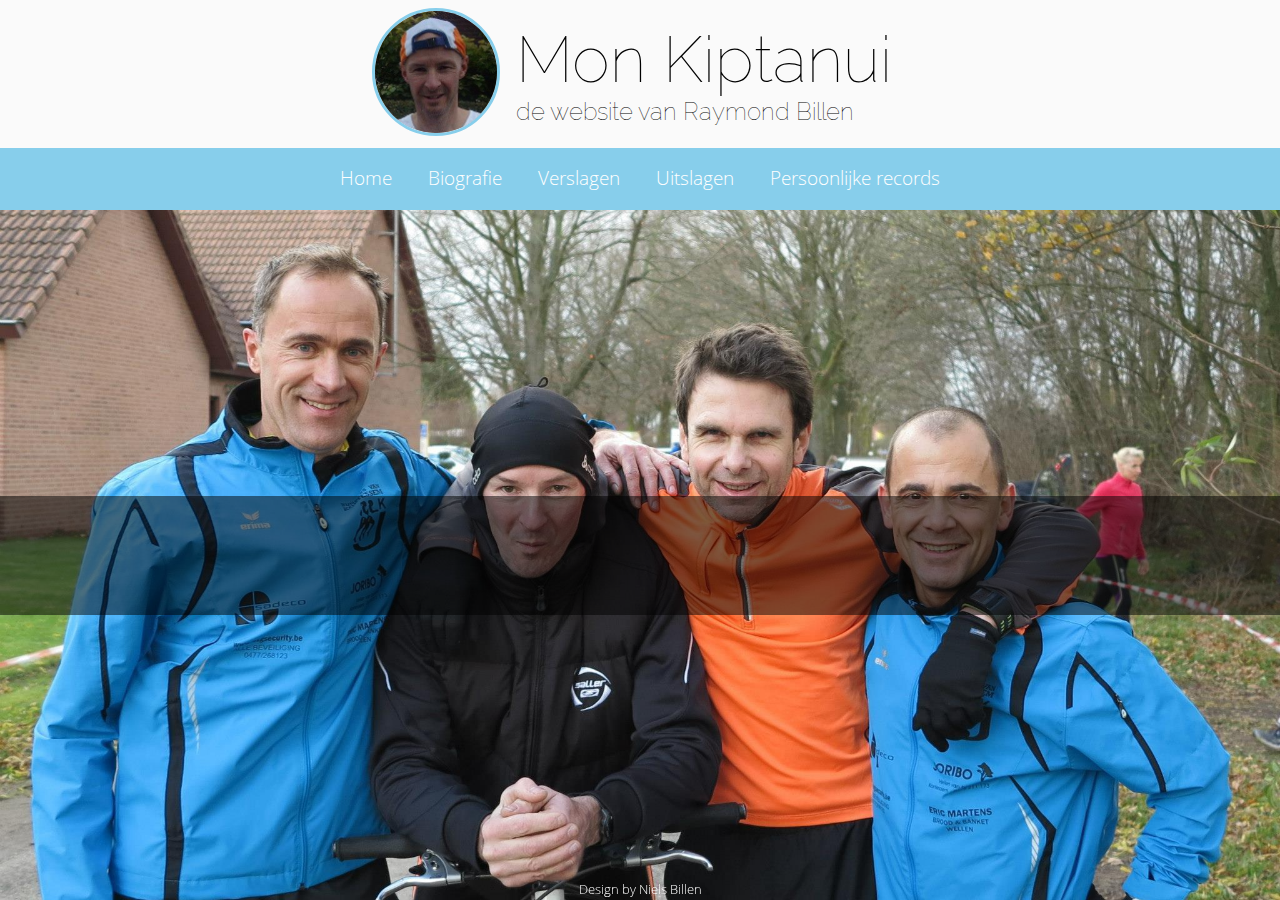
<file: index.html>
<!doctype html>
<html lang="nl">
    <head>
        <meta charset="utf-8">
        <title>Mon Kiptanui</title>
        
        <!-- style sheet inclusions -->
        <link rel = "stylesheet" type = "text/css" href = "index.css">
        <link rel = "stylesheet" type = "text/css" href = "content.css">
        <link rel = "stylesheet" type = "text/css" href = "header.css">
            
        <!-- faviicon -->
        <link rel="shortcut icon" type="image/png" href="images/icon.png"/>

        <!-- mobile optimizations -->
        <meta name="MobileOptimized" content="true">
        <meta name="viewport" content="width=device-width, initial-scale=1">

        <!-- meta data for robots etc-->
        <meta name="title" content="Mon Kiptanui">
        <meta name="description" content="Personal web page of Raymond Billen containing the results and running times during his running carreer under the nickname Mon Kiptanui">
        <meta name="author" content="Niels Billen">

        <meta name="DC.title" content="Mon Kiptanui">
        <meta name="DC.subject" content="Personal web page of Raymond Billen containing the results and running times during his running carreer under the nickname Mon Kiptanui">
        <meta name="DC.creator" content="Niels Billen">
        
        <!-- rich preview metadata -->
        <meta property="og:title" content="Mon Kiptanui">
        <meta property="og:description" content="Personal web page of Raymond Billen containing the results and running times during his running carreer under the nickname Mon Kiptanui">
        <meta property="og:image" content="images/profile.jpg">

        <!-- google analytics code -->
        <script>
          (function(i,s,o,g,r,a,m){i['GoogleAnalyticsObject']=r;i[r]=i[r]||function(){
          (i[r].q=i[r].q||[]).push(arguments)},i[r].l=1*new Date();a=s.createElement(o),
          m=s.getElementsByTagName(o)[0];a.async=1;a.src=g;m.parentNode.insertBefore(a,m)
          })(window,document,'script','//www.google-analytics.com/analytics.js','ga');
            ga('create', 'UA-51377216-5', 'auto');
            ga('send', 'pageview');
        </script>
    </head>
    <body>
        <header>
            <figure>
                <img src = "images/profile.jpg" id = "header-profile-picture"></img>
            </figure>
            <div id = "header-title">
                <h1 id = "header-alias">Mon Kiptanui</h1>
                <h2 id = "header-realname">de website van Raymond Billen</h2>
            </h1>
        </header>
        <nav>
            <ul id = "navigation-list">
                <li> <a href="index.html">Home</a> </li>
                <li> <a href="bio.html">Biografie</a> </li>
                <li> <a href="verslagen.html">Verslagen</a> </li>
                <li> <a href="uitslagen.html">Uitslagen</a> </li>
                <li> <a href="prs.html">Persoonlijke records</a> </li>
            </ul>
            <select id = "navigation-select" onchange="window.location = this.value;">
                <option selected = "selected" value = "index.html">Home</option>
                <option value = "bio.html">Biografie</option>
                <option value = "verslagen.html">Verslagen</option>
                <option value = "uitslagen.html">Uitslagen</option>
                <option value = "prs.html">Persoonlijke records</option>
            </select>
        </nav>
        <div id = "picture">
            <div id = "picture-text">
                <span class = "animation-fade-and-slide-in" id = "irun">I run,</span>
                <span class = "animation-fade-and-slide-in" id = "doyou">do you?</span>
            </div>
        </div>
        <footer>Design by Niels Billen</footer>
        <script>
            window.onload = function () {
                document.getElementById("irun").style.animation= "fade-and-slide-in ease 1s forwards";
                document.getElementById("doyou").style.animation = "fade-and-slide-in ease 1s 1s forwards";
            };
        </script>
    </body>
</html>
</file>
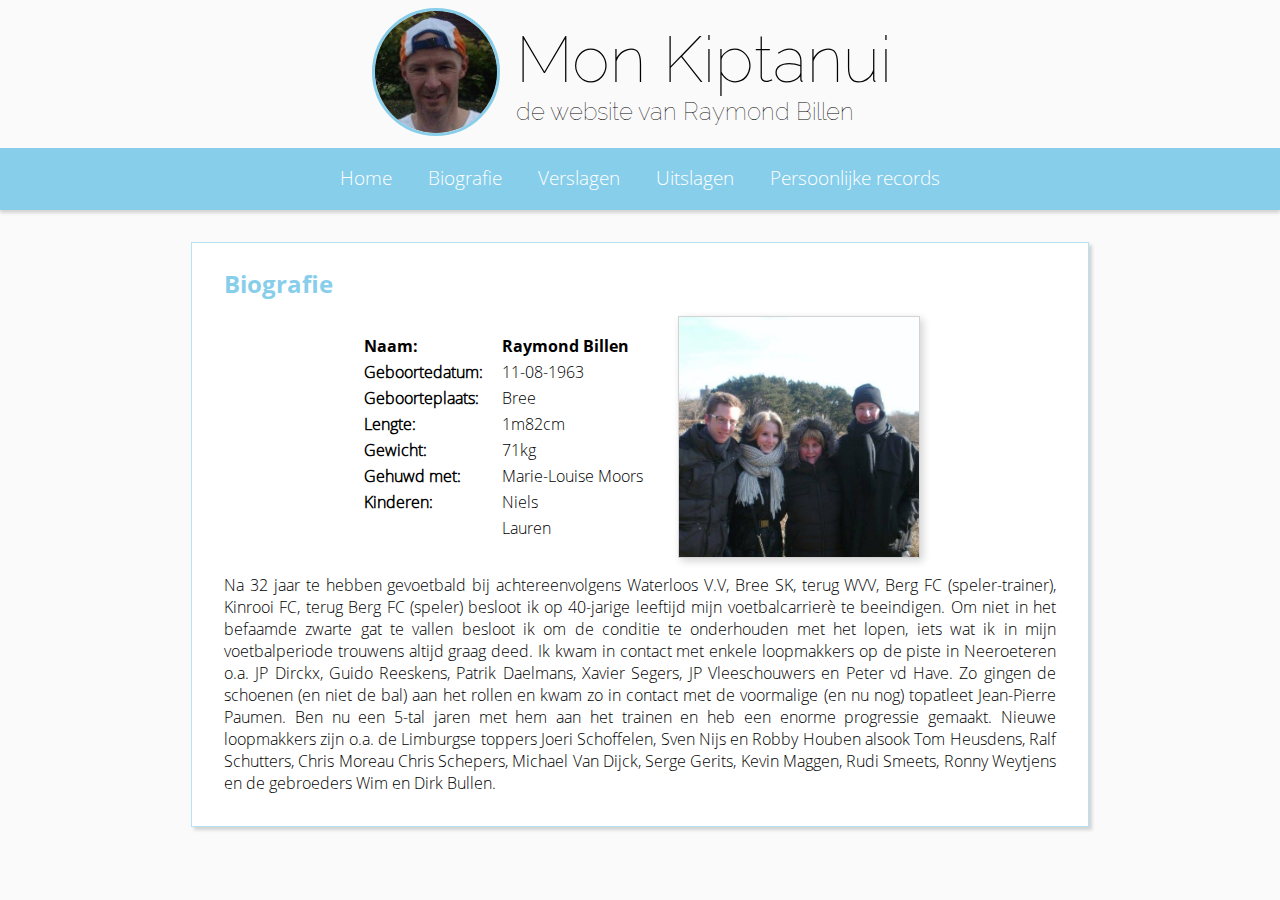
<file: bio.html>
<!doctype html>
<html lang="nl">
    <head>
        <meta charset="utf-8">
        <title>Mon Kiptanui - Biografie</title>
        
        <!-- style sheet inclusions -->
        <link rel = "stylesheet" type = "text/css" href = "bio.css">
        <link rel = "stylesheet" type = "text/css" href = "content.css">
        <link rel = "stylesheet" type = "text/css" href = "header.css">

        <!-- mobile optimizations -->
        <meta name="MobileOptimized" content="true">
        <meta name="viewport" content="width=device-width, initial-scale=1">

        <!-- meta data for robots etc-->
        <meta name="title" content="Mon Kiptanui">
        <meta name="description" content="Personal web page of Raymond Billen containing the results and running times during his running carreer under the nickname Mon Kiptanui">
        <meta name="author" content="Niels Billen">

        <meta name="DC.title" content="Mon Kiptanui">
        <meta name="DC.subject" content="Personal web page of Raymond Billen containing the results and running times during his running carreer under the nickname Mon Kiptanui">
        <meta name="DC.creator" content="Niels Billen">
        
        <!-- rich preview metadata -->
        <meta property="og:title" content="Mon Kiptanui">
        <meta property="og:description" content="Personal web page of Raymond Billen containing the results and running times during his running carreer under the nickname Mon Kiptanui">
        <meta property="og:image" content="images/profile.jpg">

        <!-- google analytics code -->
        <script>
          (function(i,s,o,g,r,a,m){i['GoogleAnalyticsObject']=r;i[r]=i[r]||function(){
          (i[r].q=i[r].q||[]).push(arguments)},i[r].l=1*new Date();a=s.createElement(o),
          m=s.getElementsByTagName(o)[0];a.async=1;a.src=g;m.parentNode.insertBefore(a,m)
          })(window,document,'script','//www.google-analytics.com/analytics.js','ga');
            ga('create', 'UA-51377216-5', 'auto');
            ga('send', 'pageview');
        </script>
    </head>
    <body>
        <header>
            <figure>
                <img src = "images/profile.jpg" id = "header-profile-picture"></img>
            </figure>
            <div id = "header-title">
                <h1 id = "header-alias">Mon Kiptanui</h1>
                <h2 id = "header-realname">de website van Raymond Billen</h2>
            </h1>
        </header>
        <nav>
            <ul id = "navigation-list">
                <li> <a href="index.html">Home</a> </li>
                <li> <a href="bio.html">Biografie</a> </li>
                <li> <a href="verslagen.html">Verslagen</a> </li>
                <li> <a href="uitslagen.html">Uitslagen</a> </li>
                <li> <a href="prs.html">Persoonlijke records</a> </li>
            </ul>
            <select id = "navigation-select" onchange="window.location = this.value;">
                <option  value = "index.html">Home</option>
                <option selected = "selected" value = "bio.html">Biografie</option>
                <option value = "verslagen.html">Verslagen</option>
                <option value = "uitslagen.html">Uitslagen</option>
                <option value = "prs.html">Persoonlijke records</option>
            </select>
        </nav>
        <article class = "paragraph">
            <h3>Biografie</h3>
            <div id = "biography-header">
                <div id = "biography-table">
                    <table>
                        <tr>
                            <td>Naam:</td>
                            <td>Raymond Billen</td>
                        </tr>
                        <tr>
                            <td>Geboortedatum:</td>
                            <td>11-08-1963</td>
                        </tr>
                        <tr>
                            <td>Geboorteplaats:</td>
                            <td>Bree</td>
                        </tr>
                        <tr>
                            <td>Lengte:</td>
                            <td>1m82cm</td>
                        </tr>
                        <tr>
                            <td>Gewicht:</td>
                            <td>71kg</td>
                        </tr>
                        <tr>
                            <td>Gehuwd met:</td>
                            <td>Marie-Louise Moors</td>
                        </tr>
                        <tr>
                            <td>Kinderen:</td>
                            <td>Niels</td>
                        </tr>
                        <tr>
                            <td></td>
                            <td>Lauren</td>
                        </tr>
                    </table>
                </div>
                <img src = "images/family.jpg" id = "biography-picture-family"></img>
            </div>
            Na 32 jaar te hebben gevoetbald bij achtereenvolgens Waterloos V.V, Bree SK, terug WVV, Berg FC (speler-trainer), Kinrooi FC, terug Berg FC (speler) besloot ik op 40-jarige leeftijd mijn voetbalcarrier&egrave; te beeindigen.
            Om niet in het befaamde zwarte gat te vallen besloot ik om de conditie te onderhouden met het lopen, iets wat ik in mijn voetbalperiode trouwens altijd graag deed.
            Ik kwam in contact met enkele loopmakkers op de piste in Neeroeteren o.a. JP Dirckx, Guido Reeskens, Patrik Daelmans, Xavier Segers, JP Vleeschouwers en Peter vd Have.
            Zo gingen de schoenen (en niet de bal) aan het rollen en kwam zo in contact met de voormalige (en nu nog) topatleet Jean-Pierre Paumen.
            Ben nu een 5-tal jaren met hem aan het trainen en heb een enorme progressie gemaakt.
            Nieuwe loopmakkers zijn o.a. de Limburgse toppers Joeri Schoffelen, Sven Nijs en Robby Houben alsook Tom Heusdens, Ralf Schutters, Chris Moreau Chris Schepers, Michael Van Dijck, Serge Gerits, Kevin Maggen, Rudi Smeets, Ronny Weytjens en de gebroeders Wim en Dirk Bullen.
        </article>
    </body>
</html>
</file>
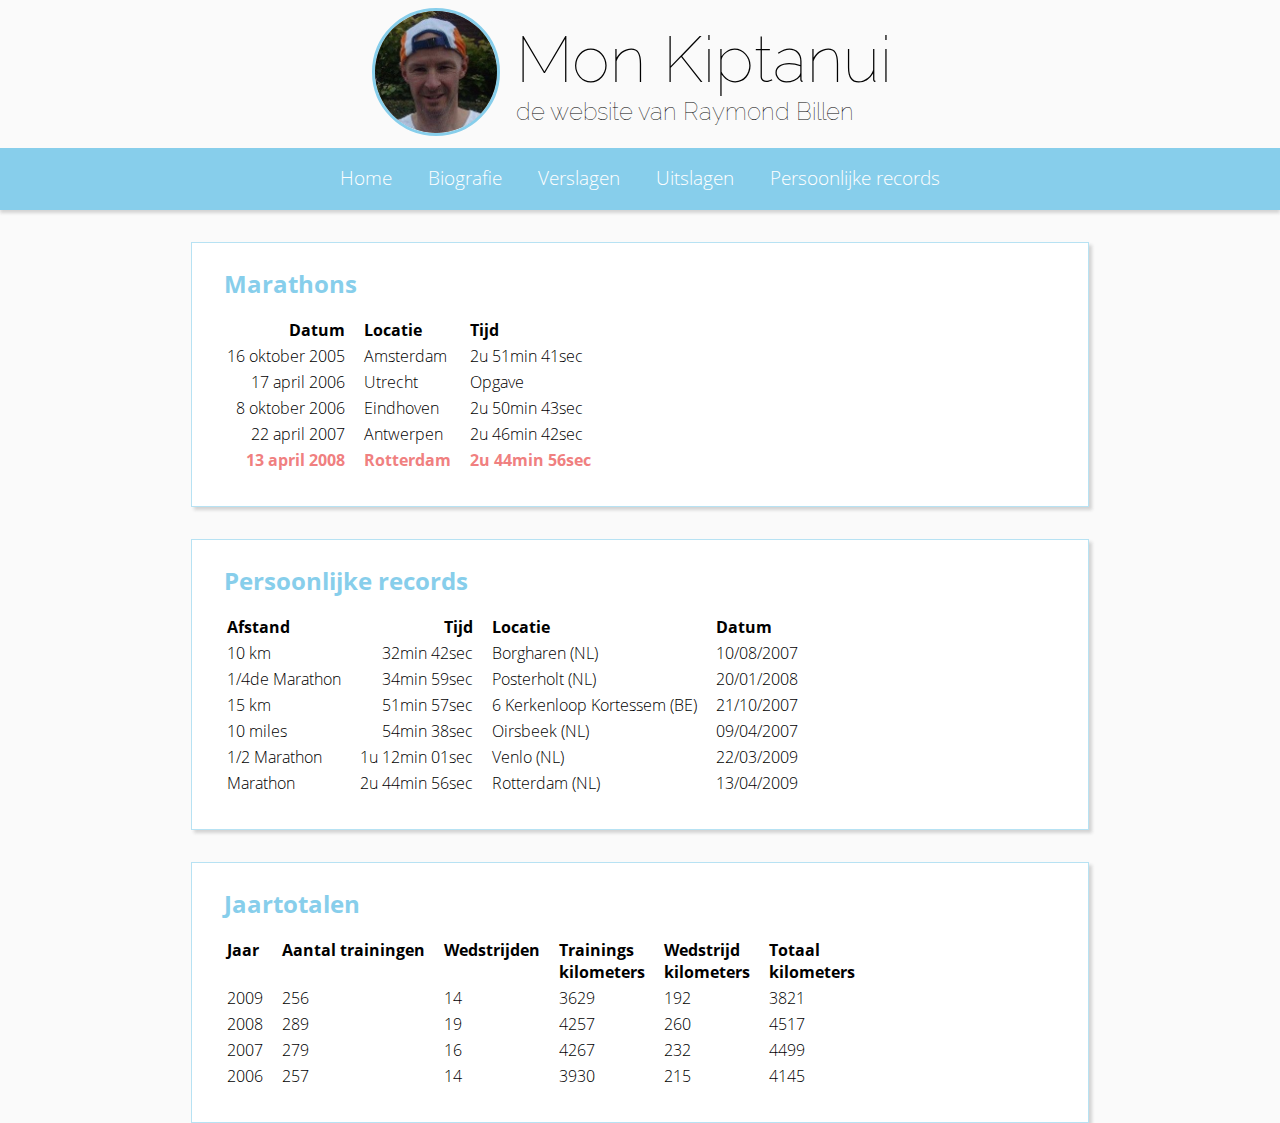
<file: prs.html>
<!doctype html>
<html lang="nl">
    <head>
        <meta charset="utf-8">
        <title>Mon Kiptanui - Personal Records</title>
        
        <!-- style sheet inclusions -->
        <link rel = "stylesheet" type = "text/css" href = "prs.css">
        <link rel = "stylesheet" type = "text/css" href = "content.css">
        <link rel = "stylesheet" type = "text/css" href = "header.css">

        <!-- faviicon -->
        <link rel="shortcut icon" type="image/png" href="images/icon.png"/>

        <!-- mobile optimizations -->
        <meta name="MobileOptimized" content="true">
        <meta name="viewport" content="width=device-width, initial-scale=1">

        <!-- meta data for robots etc-->
        <meta name="title" content="Mon Kiptanui">
        <meta name="description" content="Personal web page of Raymond Billen containing the results and running times during his running carreer under the nickname Mon Kiptanui">
        <meta name="author" content="Niels Billen">

        <meta name="DC.title" content="Mon Kiptanui">
        <meta name="DC.subject" content="Personal web page of Raymond Billen containing the results and running times during his running carreer under the nickname Mon Kiptanui">
        <meta name="DC.creator" content="Niels Billen">
        
        <!-- rich preview metadata -->
        <meta property="og:title" content="Mon Kiptanui">
        <meta property="og:description" content="Personal web page of Raymond Billen containing the results and running times during his running carreer under the nickname Mon Kiptanui">
        <meta property="og:image" content="images/profile.jpg">

        <!-- google analytics code -->
        <script>
          (function(i,s,o,g,r,a,m){i['GoogleAnalyticsObject']=r;i[r]=i[r]||function(){
          (i[r].q=i[r].q||[]).push(arguments)},i[r].l=1*new Date();a=s.createElement(o),
          m=s.getElementsByTagName(o)[0];a.async=1;a.src=g;m.parentNode.insertBefore(a,m)
          })(window,document,'script','//www.google-analytics.com/analytics.js','ga');
            ga('create', 'UA-51377216-5', 'auto');
            ga('send', 'pageview');
        </script>
    </head>
    <body>
        <header>
            <figure>
                <img src = "images/profile.jpg" id = "header-profile-picture"></img>
            </figure>
            <div id = "header-title">
                <h1 id = "header-alias">Mon Kiptanui</h1>
                <h2 id = "header-realname">de website van Raymond Billen</h2>
            </h1>
        </header>
        <nav>
            <ul id = "navigation-list">
                <li> <a href="index.html">Home</a> </li>
                <li> <a href="bio.html">Biografie</a> </li>
                <li> <a href="verslagen.html">Verslagen</a> </li>
                <li> <a href="uitslagen.html">Uitslagen</a> </li>
                <li> <a href="prs.html">Persoonlijke records</a> </li>
            </ul>
            <select id = "navigation-select" onchange="window.location = this.value;">
                <option value = "index.html">Home</option>
                <option value = "bio.html">Biografie</option>
                <option value = "verslagen.html">Verslagen</option>
                <option value = "uitslagen.html">Uitslagen</option>
                <option selected = "selected" value = "prs.html">Persoonlijke records</option>
            </select>
        </nav>
        <article class = "paragraph">
            <h3>Marathons</h3>
            <table id = "marathons">
                <tr>
                    <th class = "date">Datum</th>
                    <th>Locatie</th>
                    <th>Tijd</th>
                </tr>
                <tr>
                    <td class = "date">16 oktober 2005</td>
                    <td>Amsterdam</td>
                    <td>2u 51min 41sec</td>
                </tr>
                <tr>
                    <td class = "date">17 april 2006</td>
                    <td>Utrecht</td>
                    <td>Opgave</td>
                </tr>
                <tr>
                    <td class = "date">8 oktober 2006</td>
                    <td>Eindhoven</td>
                    <td>2u 50min 43sec</td>
                </tr>
                <tr>
                    <td class = "date">22 april 2007</td>
                    <td>Antwerpen</td>
                    <td>2u 46min 42sec</td>
                </tr>
                <tr class = "pr">
                    <td class = "date">13 april 2008</td>
                    <td>Rotterdam</td>
                    <td>2u 44min 56sec</td>
                </tr>
            </table>
        </article>
        
        <article class = "paragraph">
            <h3>Persoonlijke records</h3>
            <table>
                <tr>
                    <th>Afstand</th>
                    <th class = "date">Tijd</th>
                    <th>Locatie</th>
                    <th>Datum</th>
                </tr>
                <tr>
                    <td>10 km</td>
                    <td class = "date">32min 42sec</td>
                    <td>Borgharen (NL)</td>
                    <td>10/08/2007</td>
                </tr>
                <tr>
                    <td>1/4de Marathon</td>
                    <td class = "date">34min 59sec</td>
                    <td>Posterholt (NL)</td>
                    <td>20/01/2008</td>
                </tr>
                <tr>
                    <td>15 km</td>
                    <td class = "date">51min 57sec</td>
                    <td>6 Kerkenloop Kortessem (BE)</td>
                    <td>21/10/2007</td>
                </tr>
                <tr>
                    <td>10 miles</td>
                    <td class = "date">54min 38sec</td>
                    <td>Oirsbeek (NL)</td>
                    <td>09/04/2007</td>
                </tr>
                <tr>
                    <td>1/2 Marathon</td>
                    <td class = "date">1u 12min 01sec</td>
                    <td>Venlo (NL)</td>
                    <td>22/03/2009</td>
                </tr>
                <tr>
                    <td>Marathon</td>
                    <td class = "date">2u 44min 56sec</td>
                    <td>Rotterdam (NL)</td>
                    <td>13/04/2009</td>
                </tr>
            </table>
        </article>
        
        <article class = "paragraph">
            <h3>Jaartotalen</h3>
            <table>
                <tr>
                    <th>Jaar</th>
                    <th>Aantal trainingen</th>
                    <th>Wedstrijden</th>
                    <th>Trainings<br>kilometers</th>
                    <th>Wedstrijd<br>kilometers</th>
                    <th>Totaal<br>kilometers</th>
                </tr>
                <tr>
                    <td>2009</td>
                    <td>256</td>
                    <td>14</td>
                    <td>3629</td>
                    <td>192</td>
                    <td>3821</td>
                </tr>
                <tr>
                    <td>2008</td>
                    <td>289</td>
                    <td>19</td>
                    <td>4257</td>
                    <td>260</td>
                    <td>4517</td>
                </tr>
                <tr>
                    <td>2007</td>
                    <td>279</td>
                    <td>16</td>
                    <td>4267</td>
                    <td>232</td>
                    <td>4499</td>
                </tr>
                <tr>
                    <td>2006</td>
                    <td>257</td>
                    <td>14</td>
                    <td>3930</td>
                    <td>215</td>
                    <td>4145</td>
                </tr>
            </table>
        </article>
    </body>
</html>
</file>
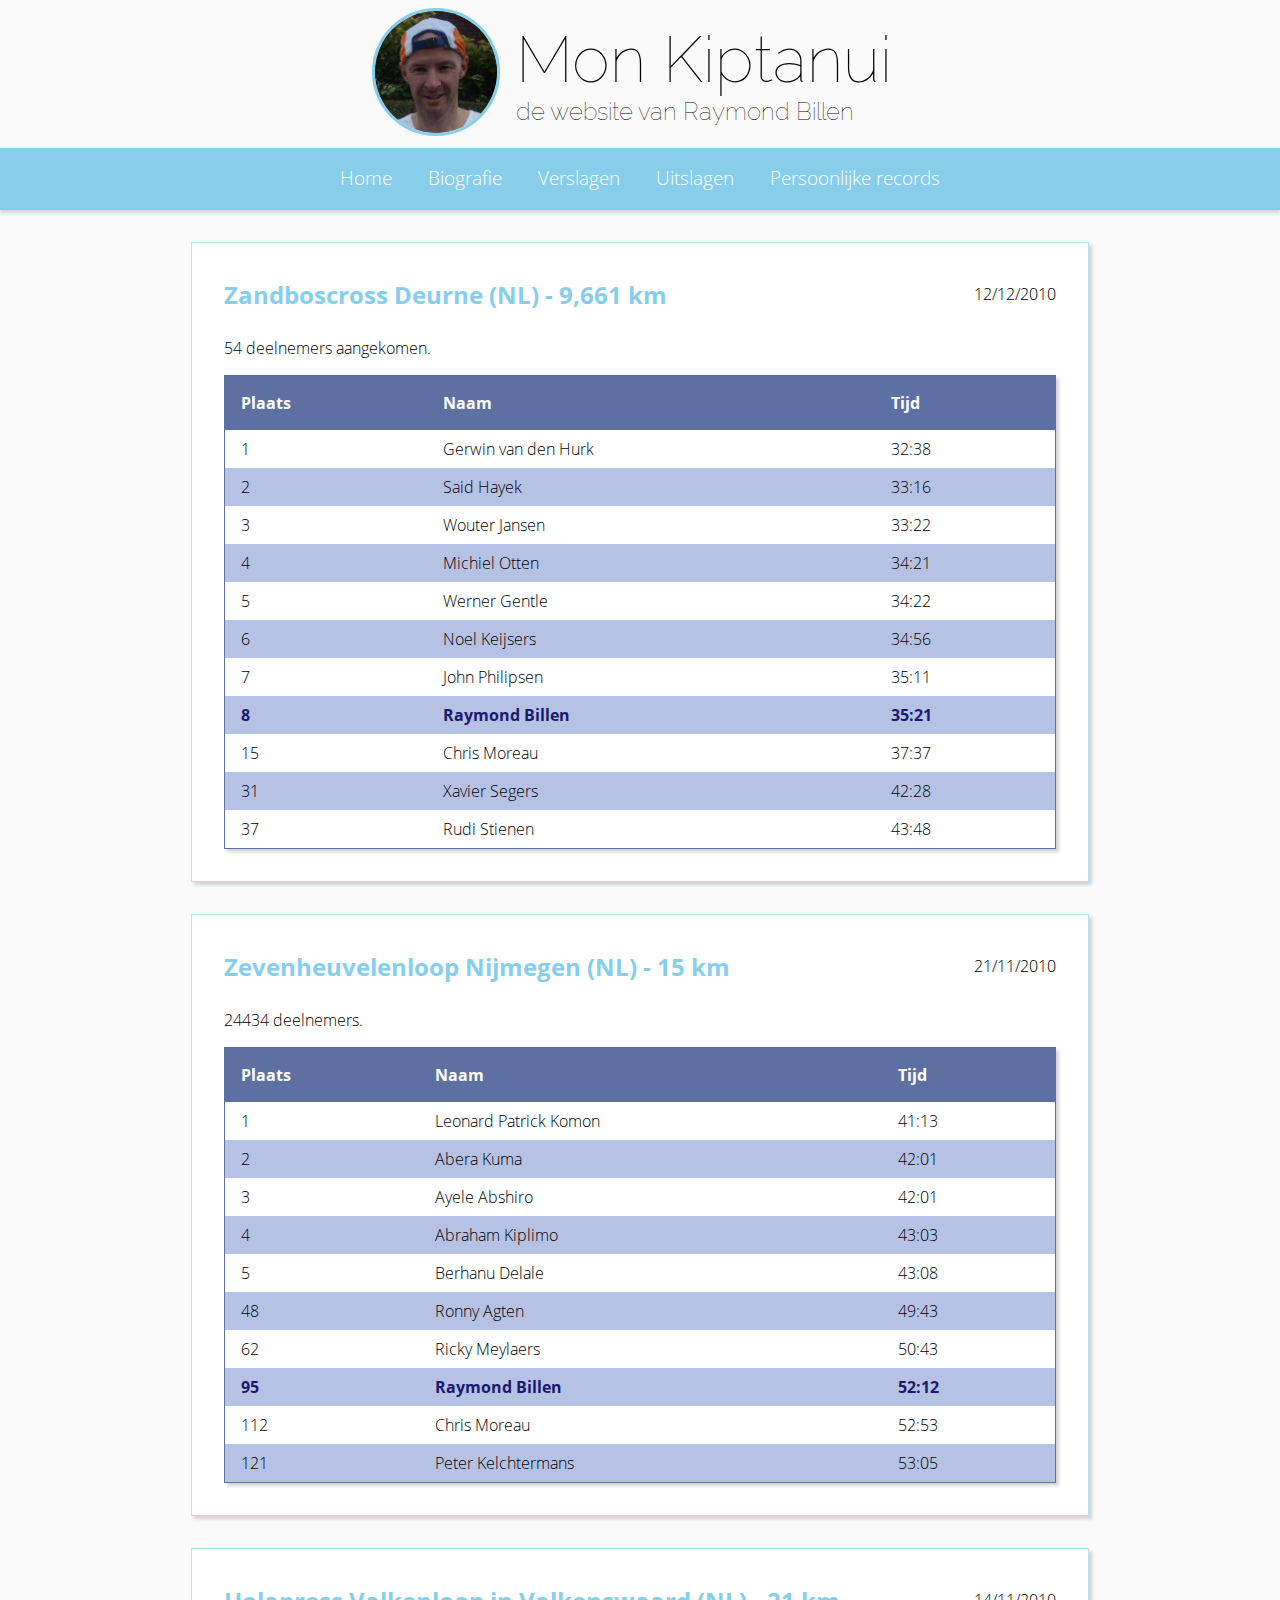
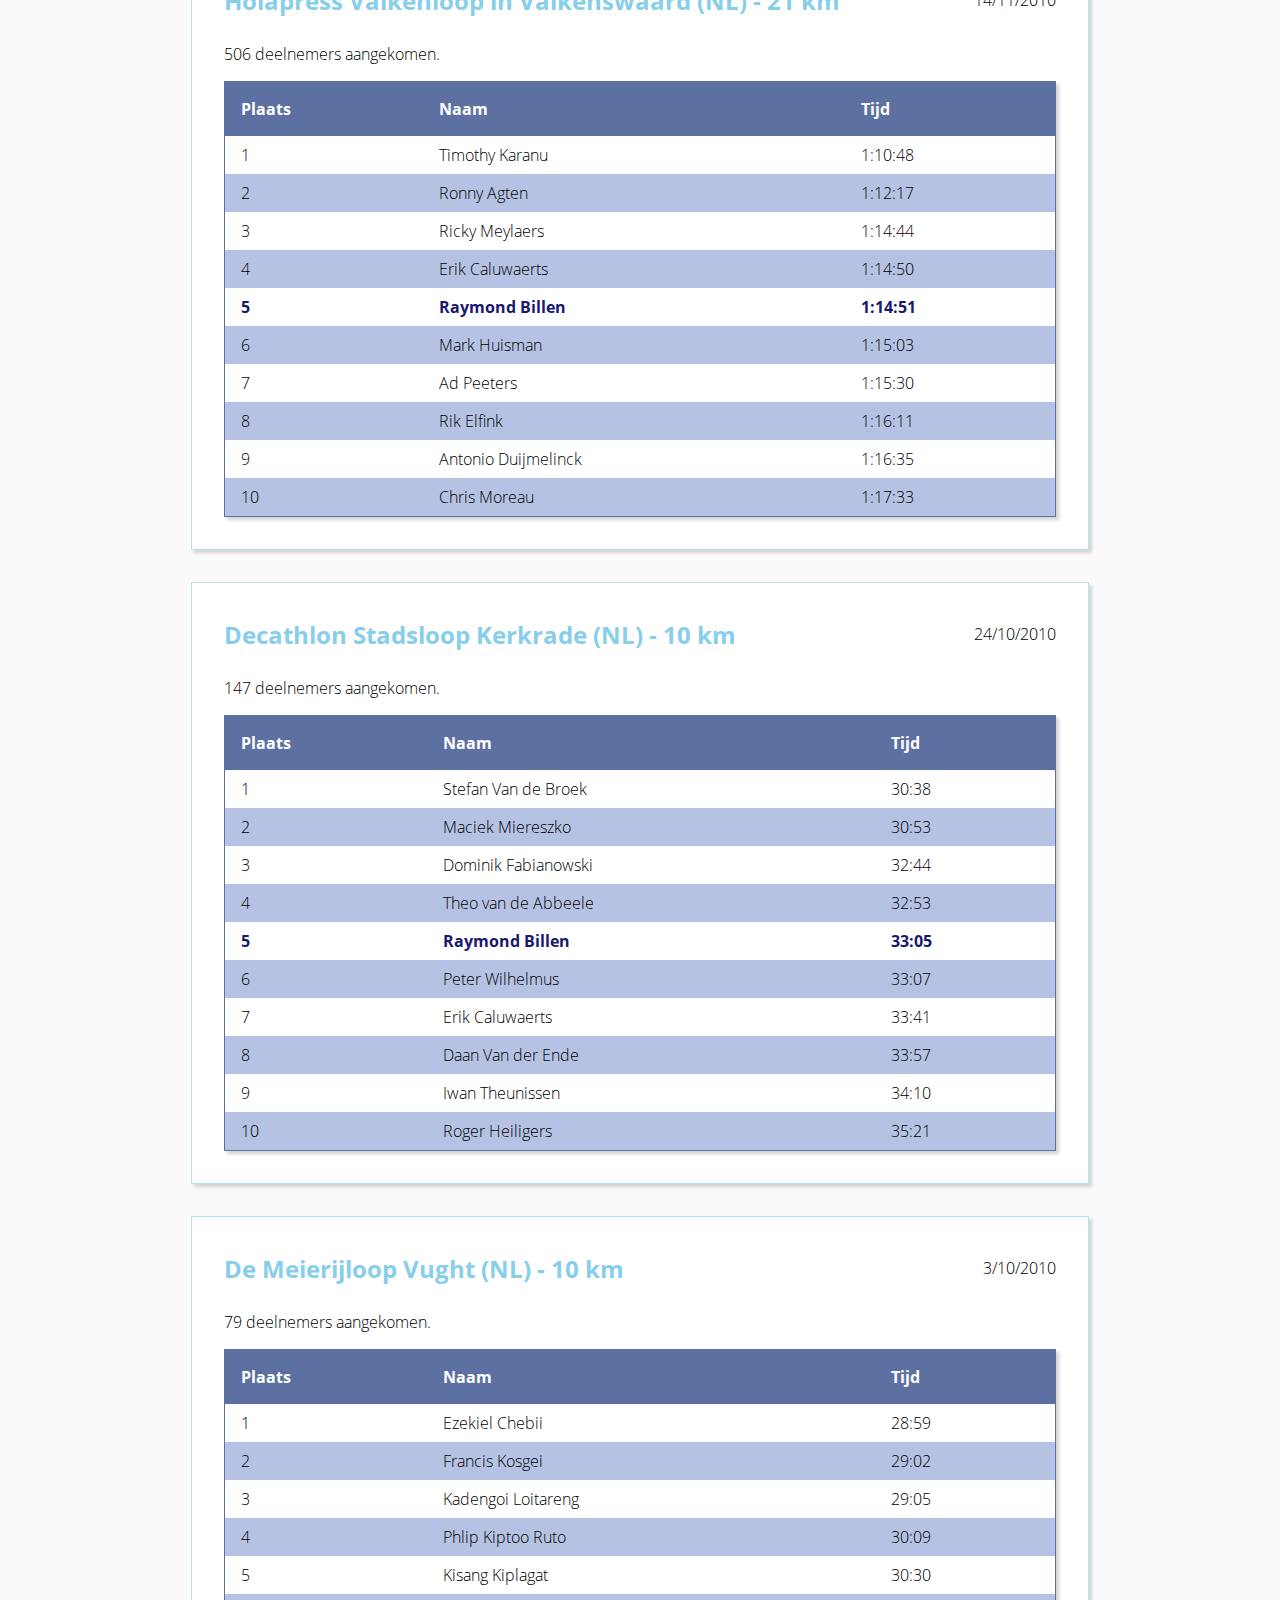
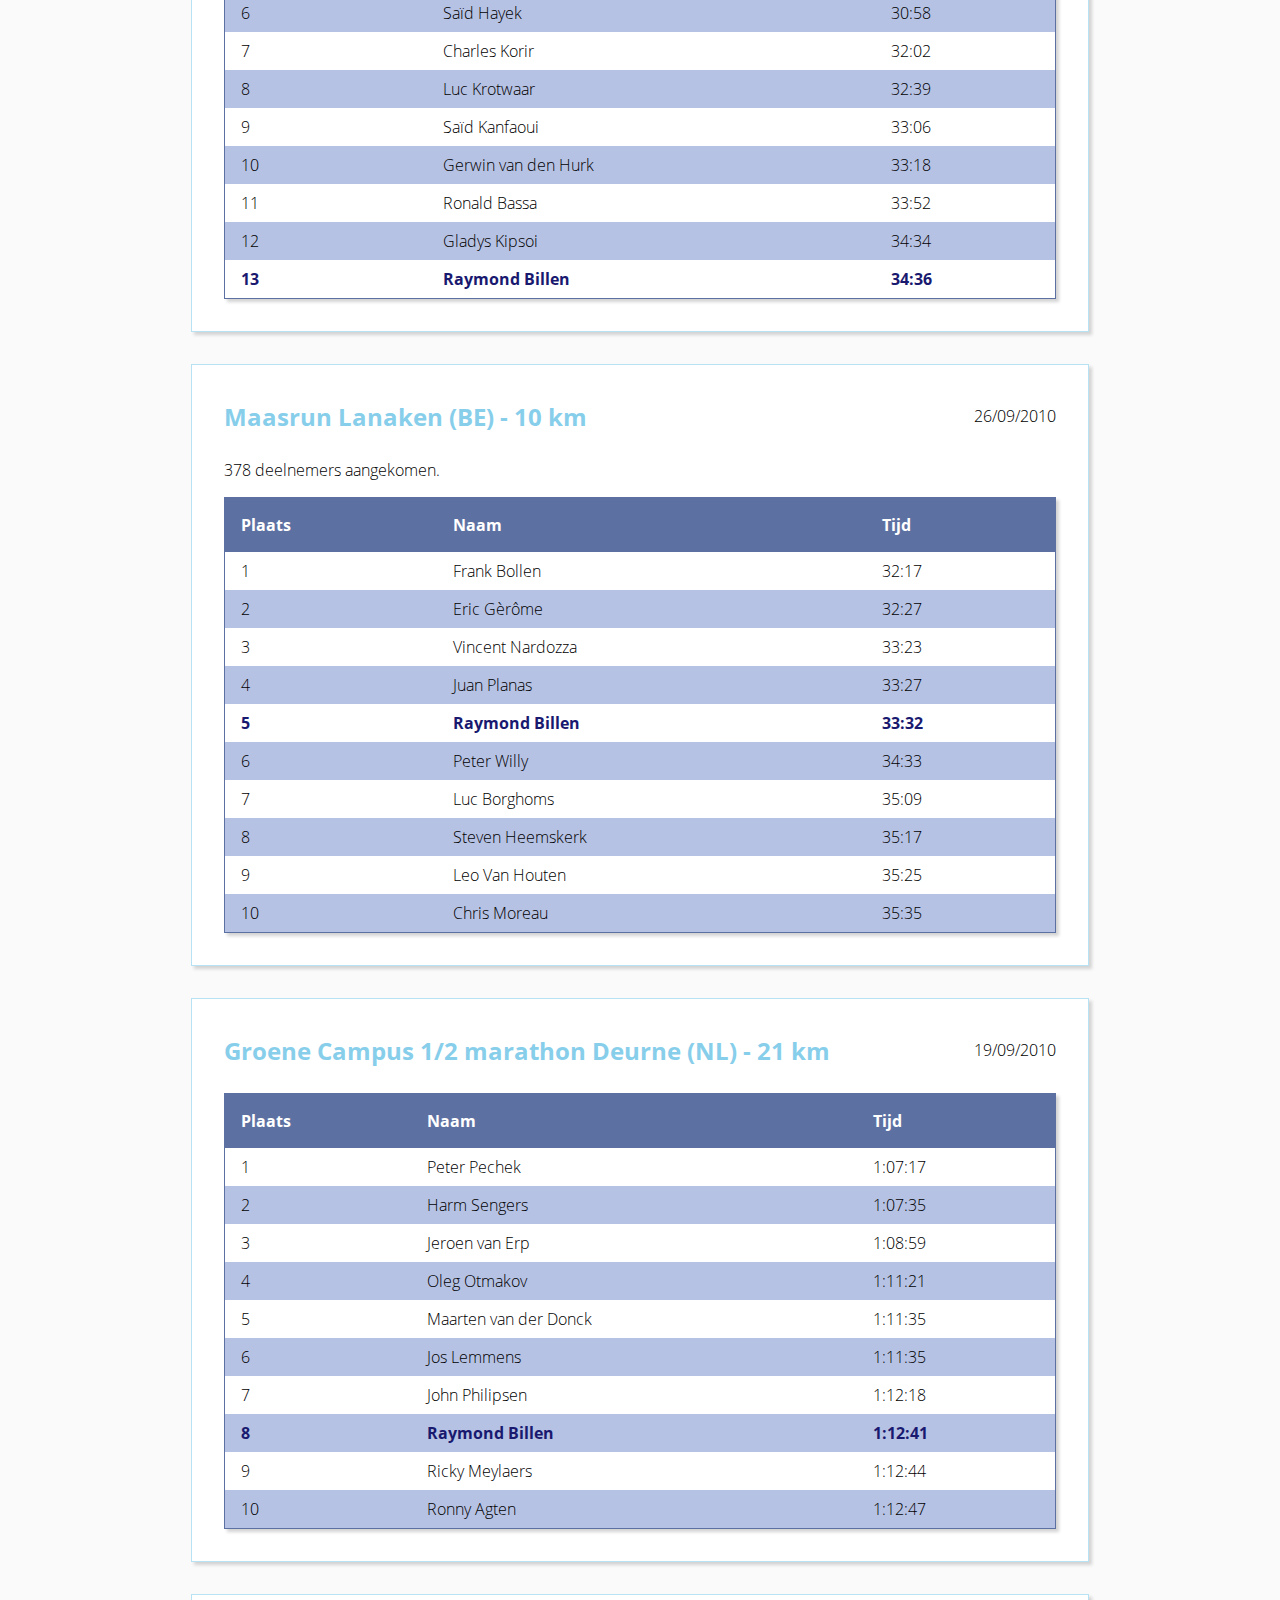
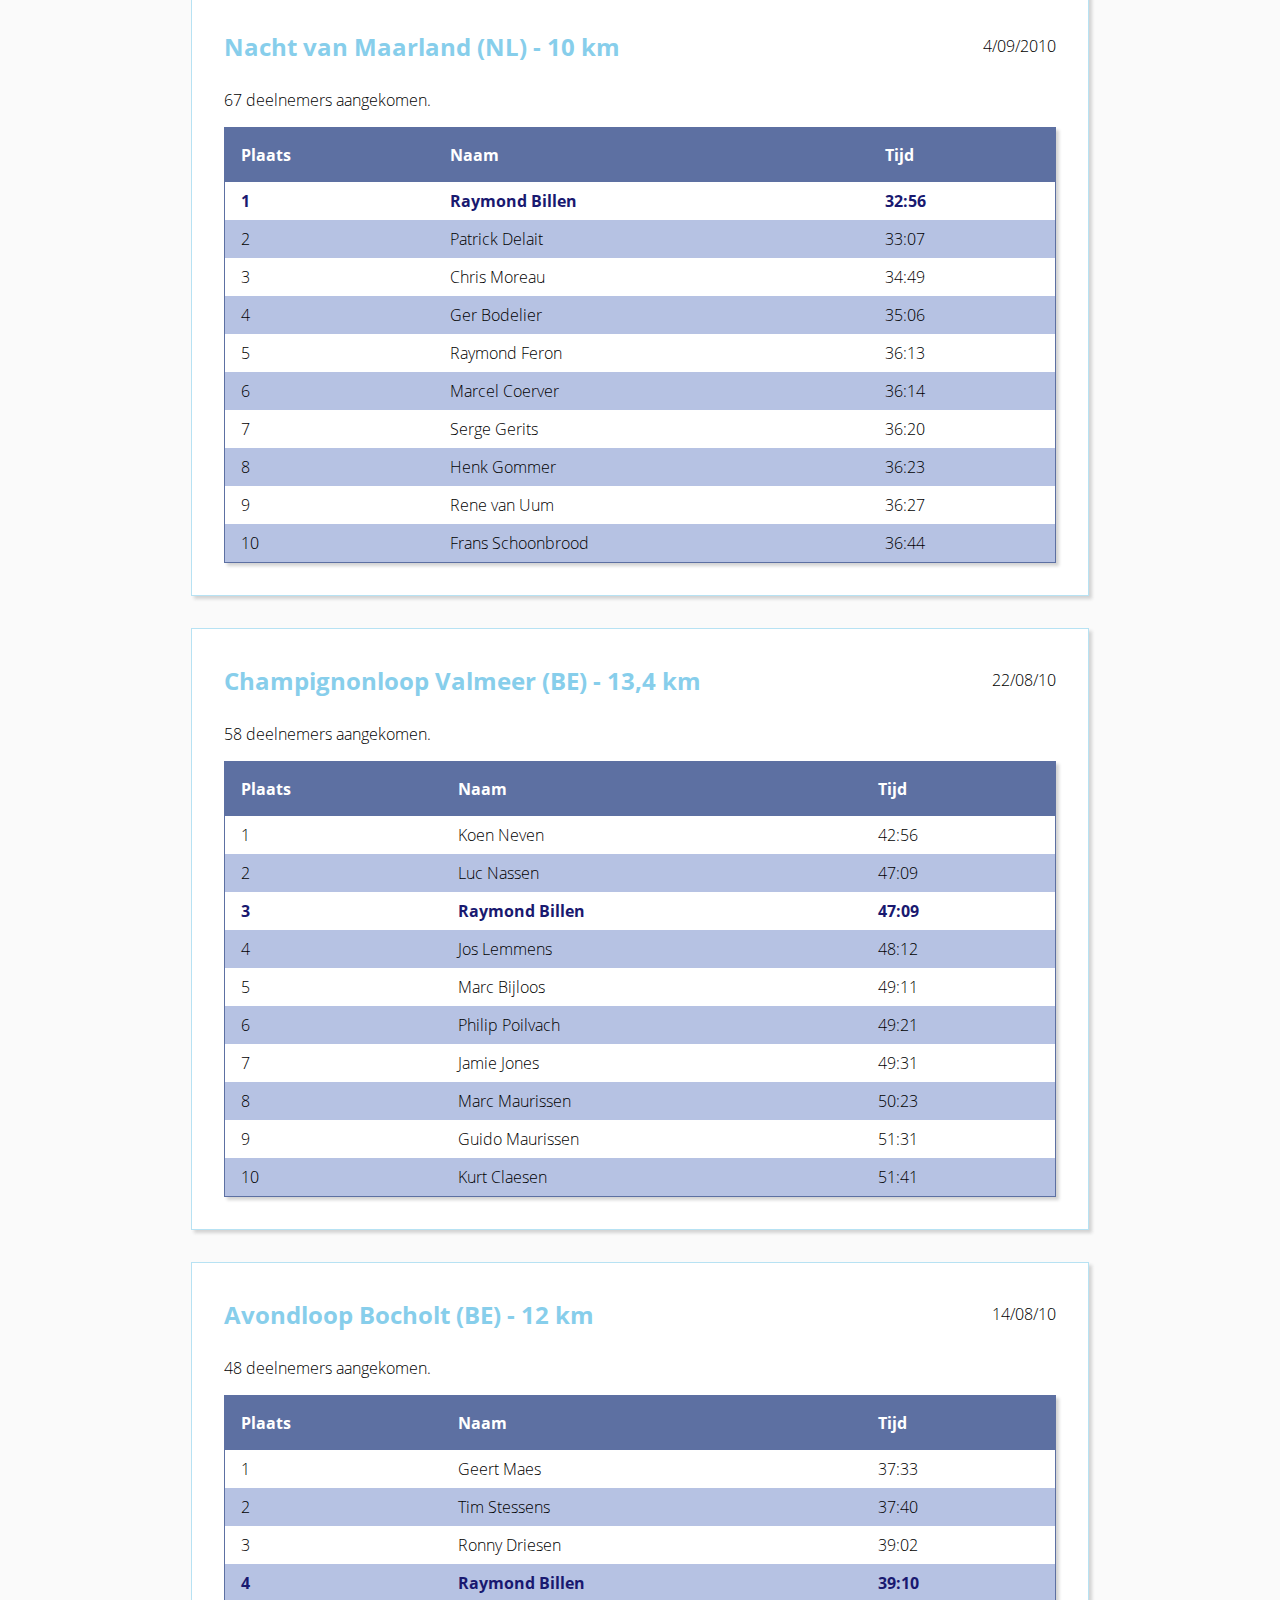
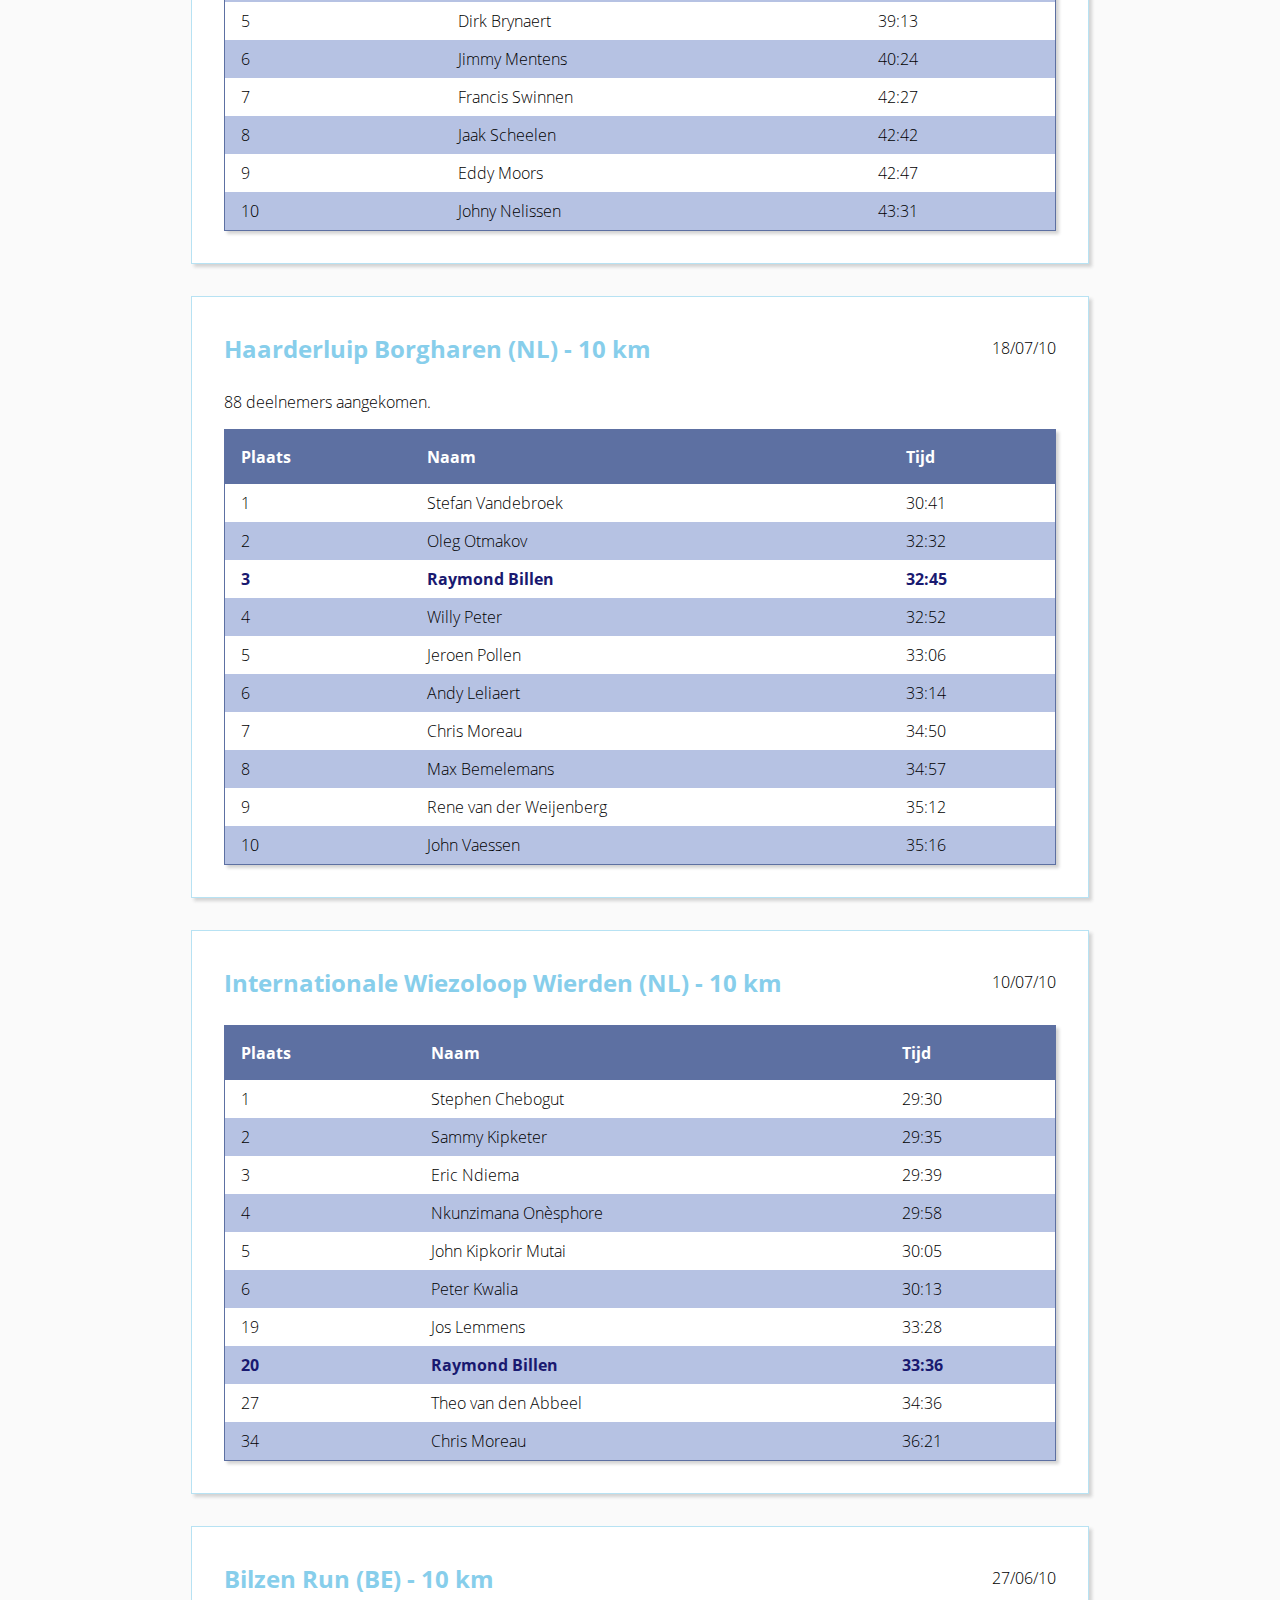
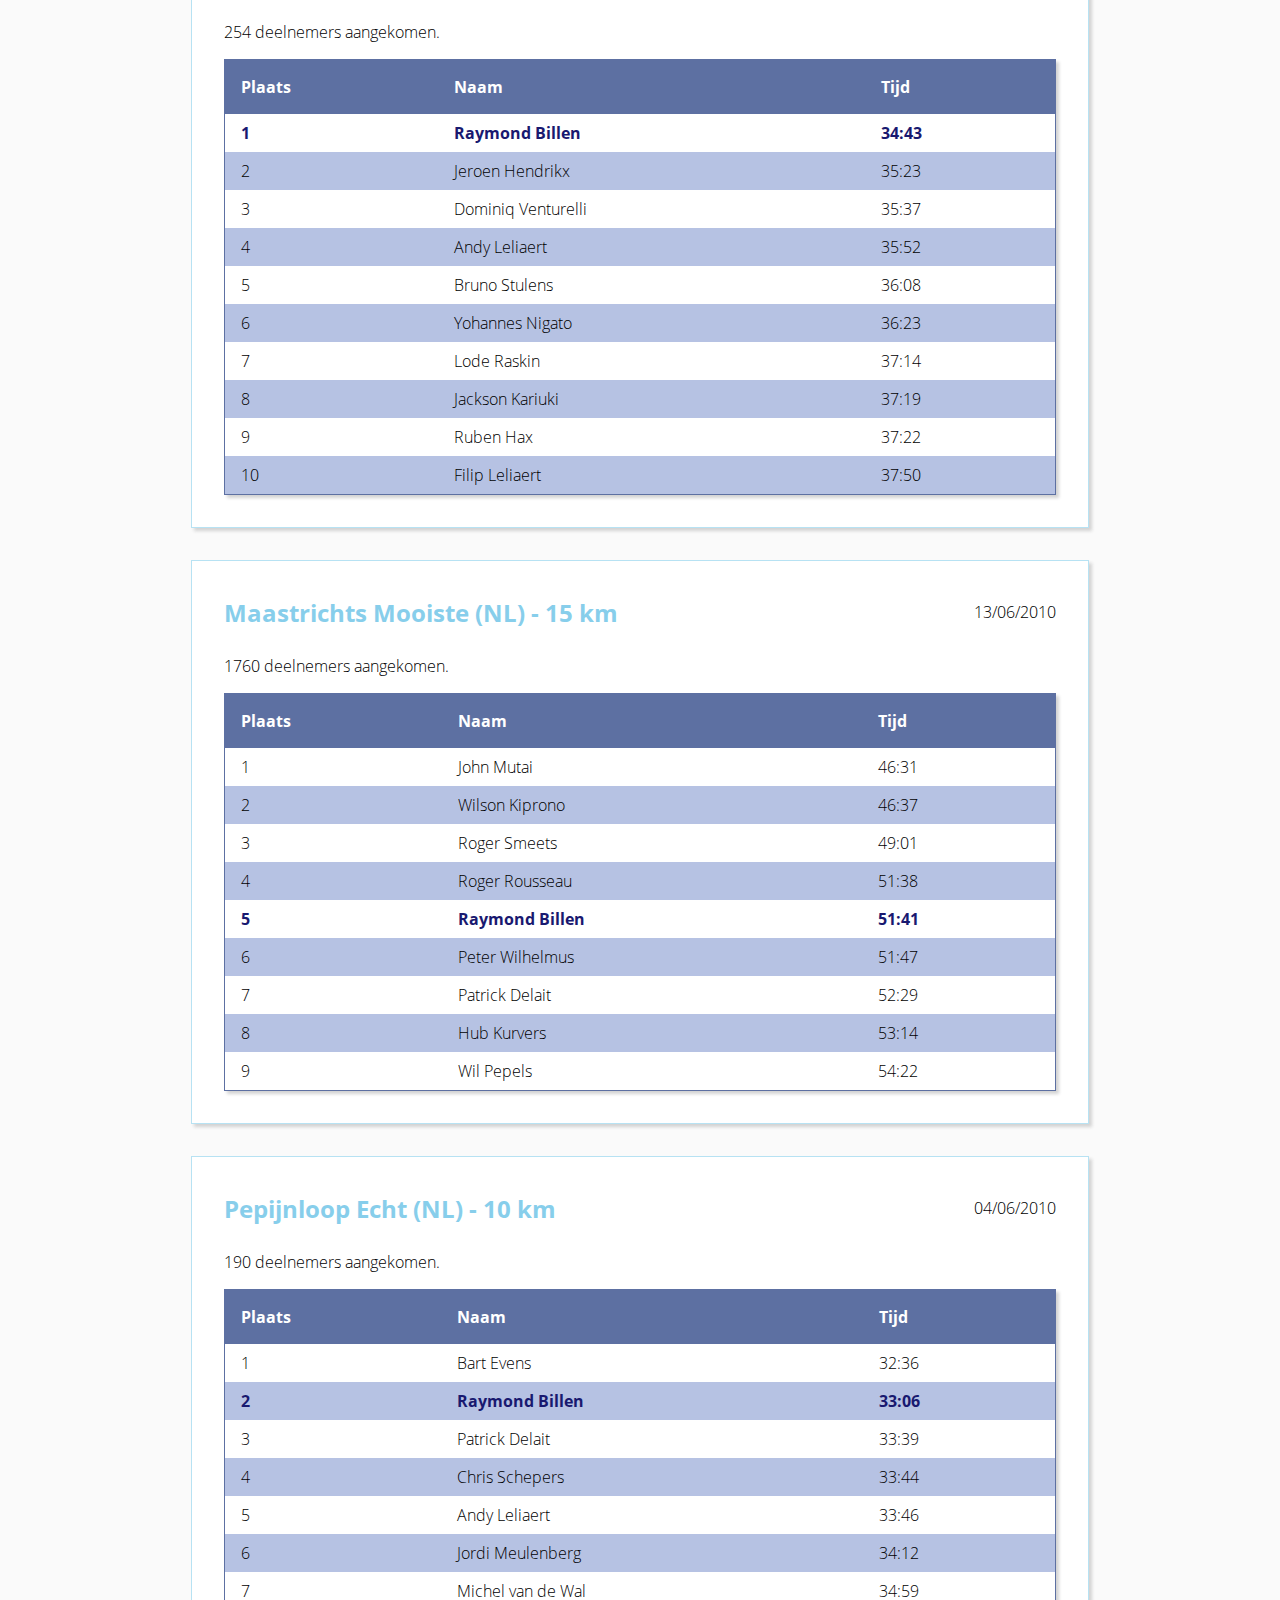
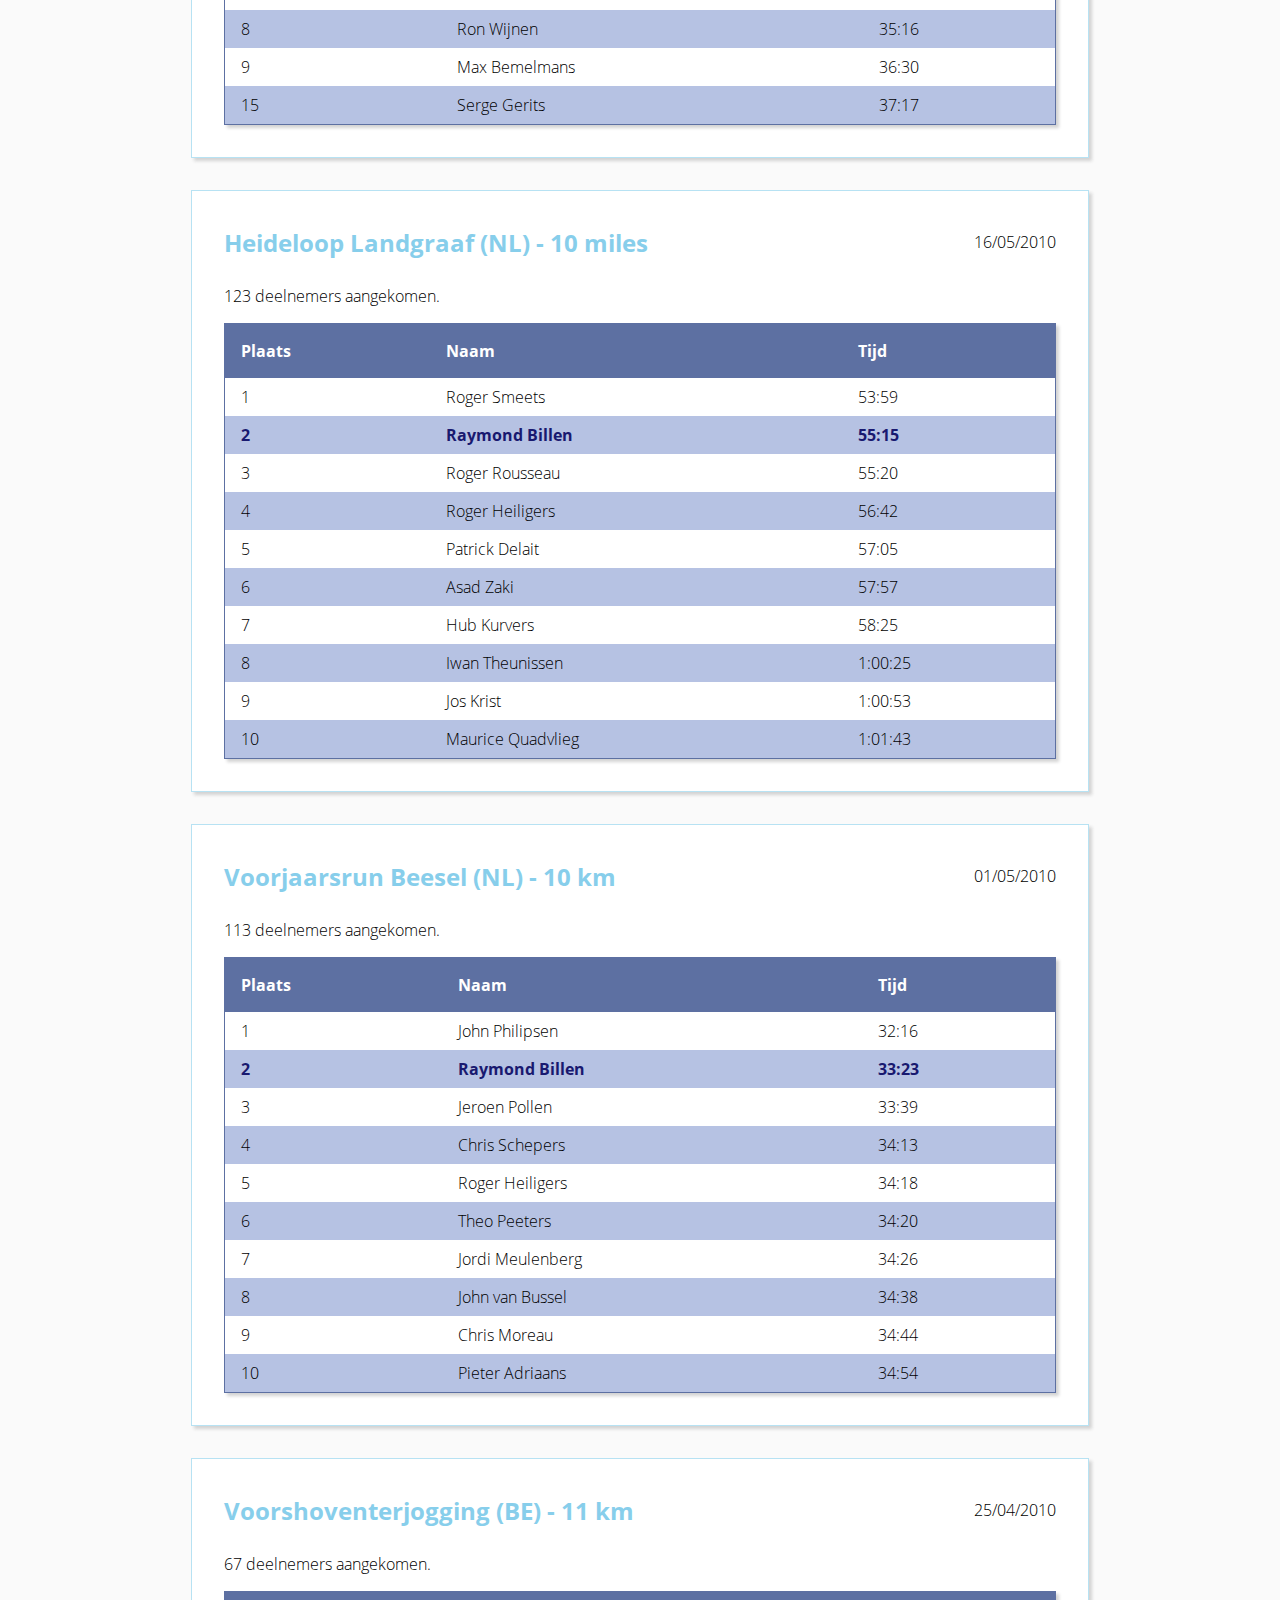
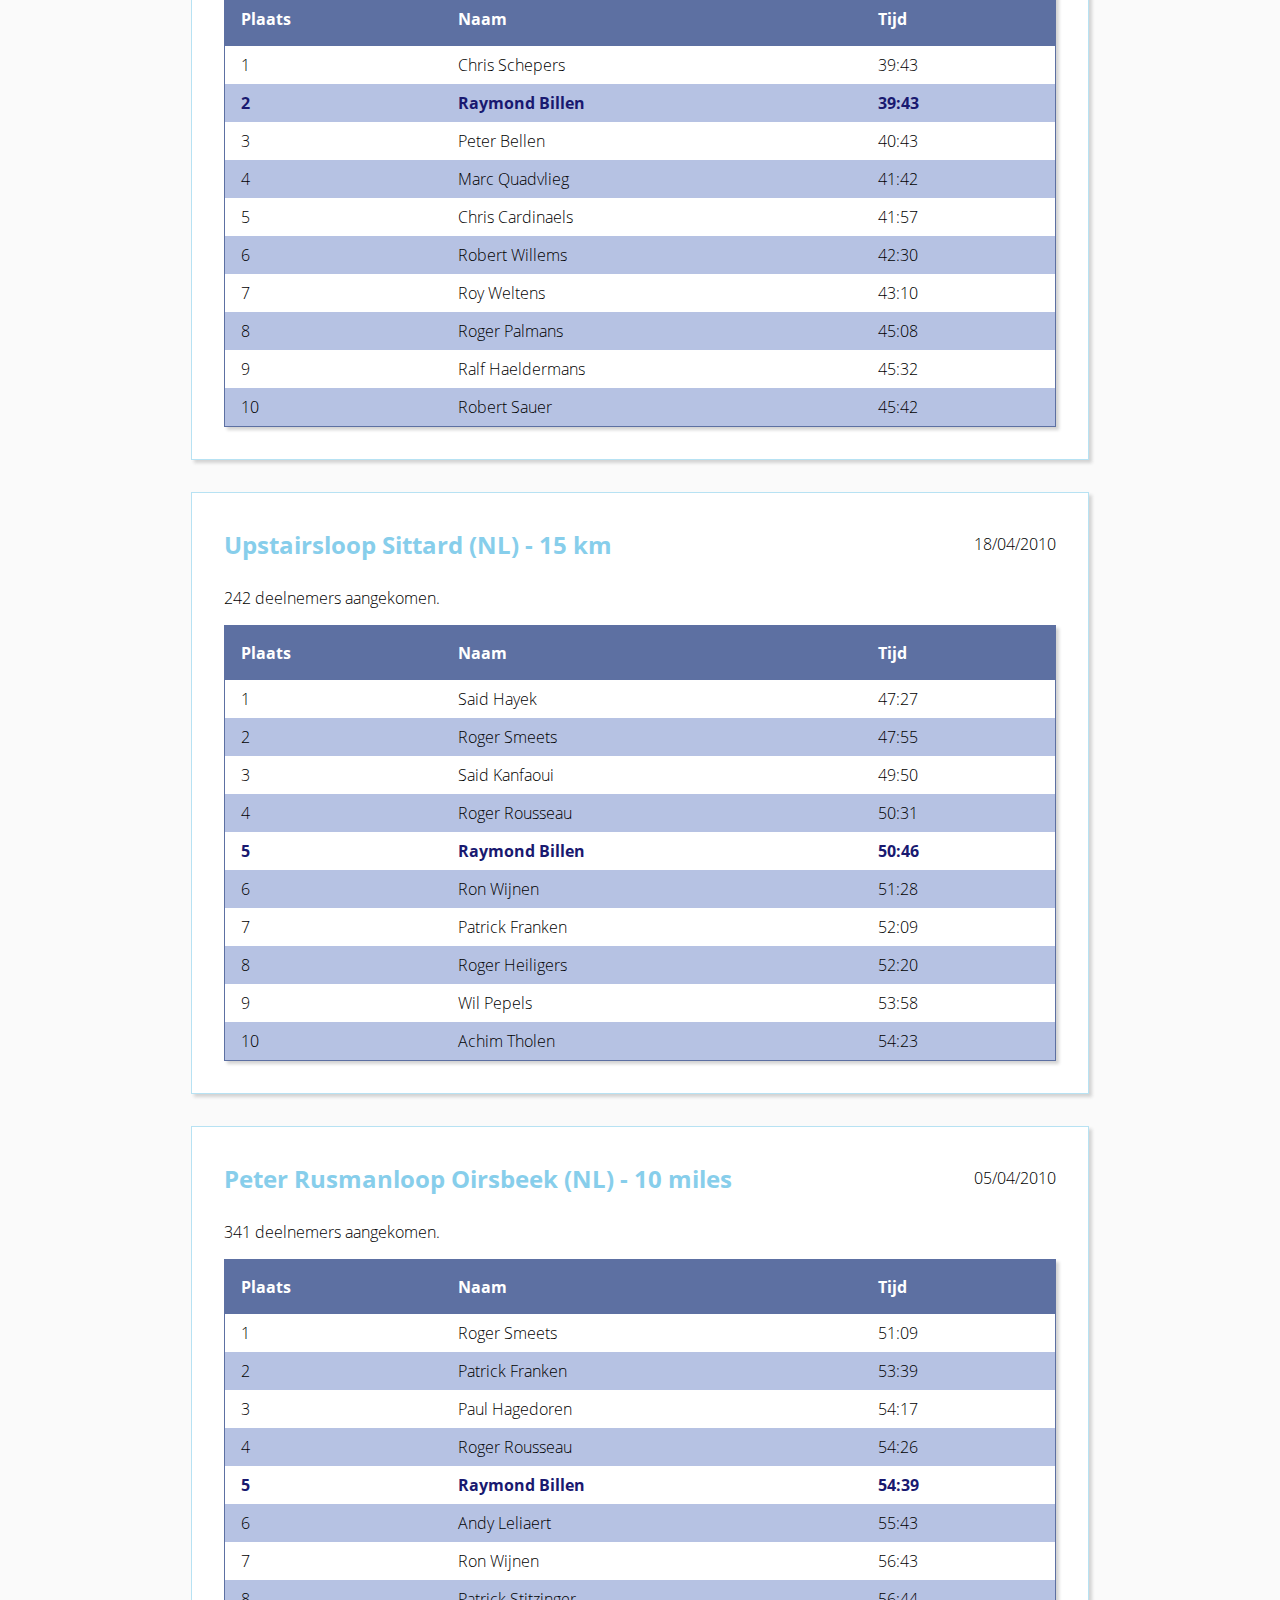
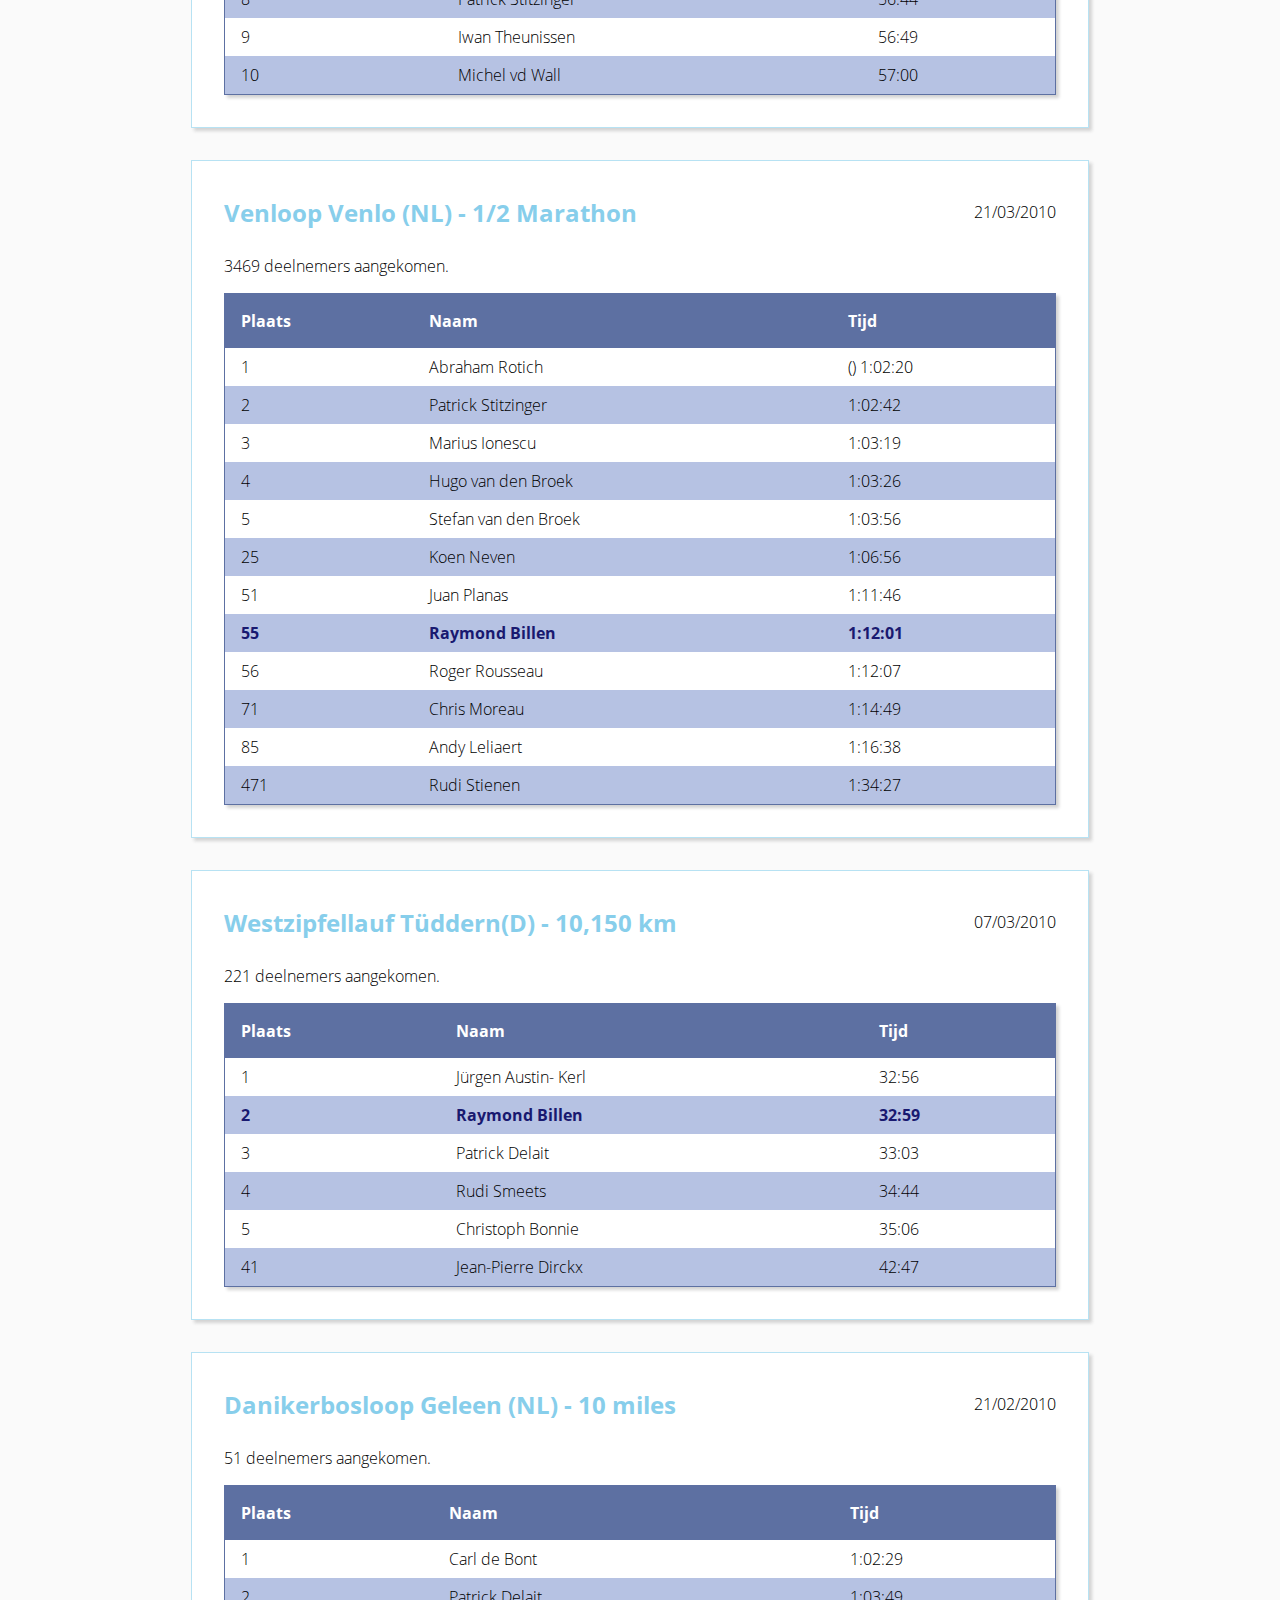
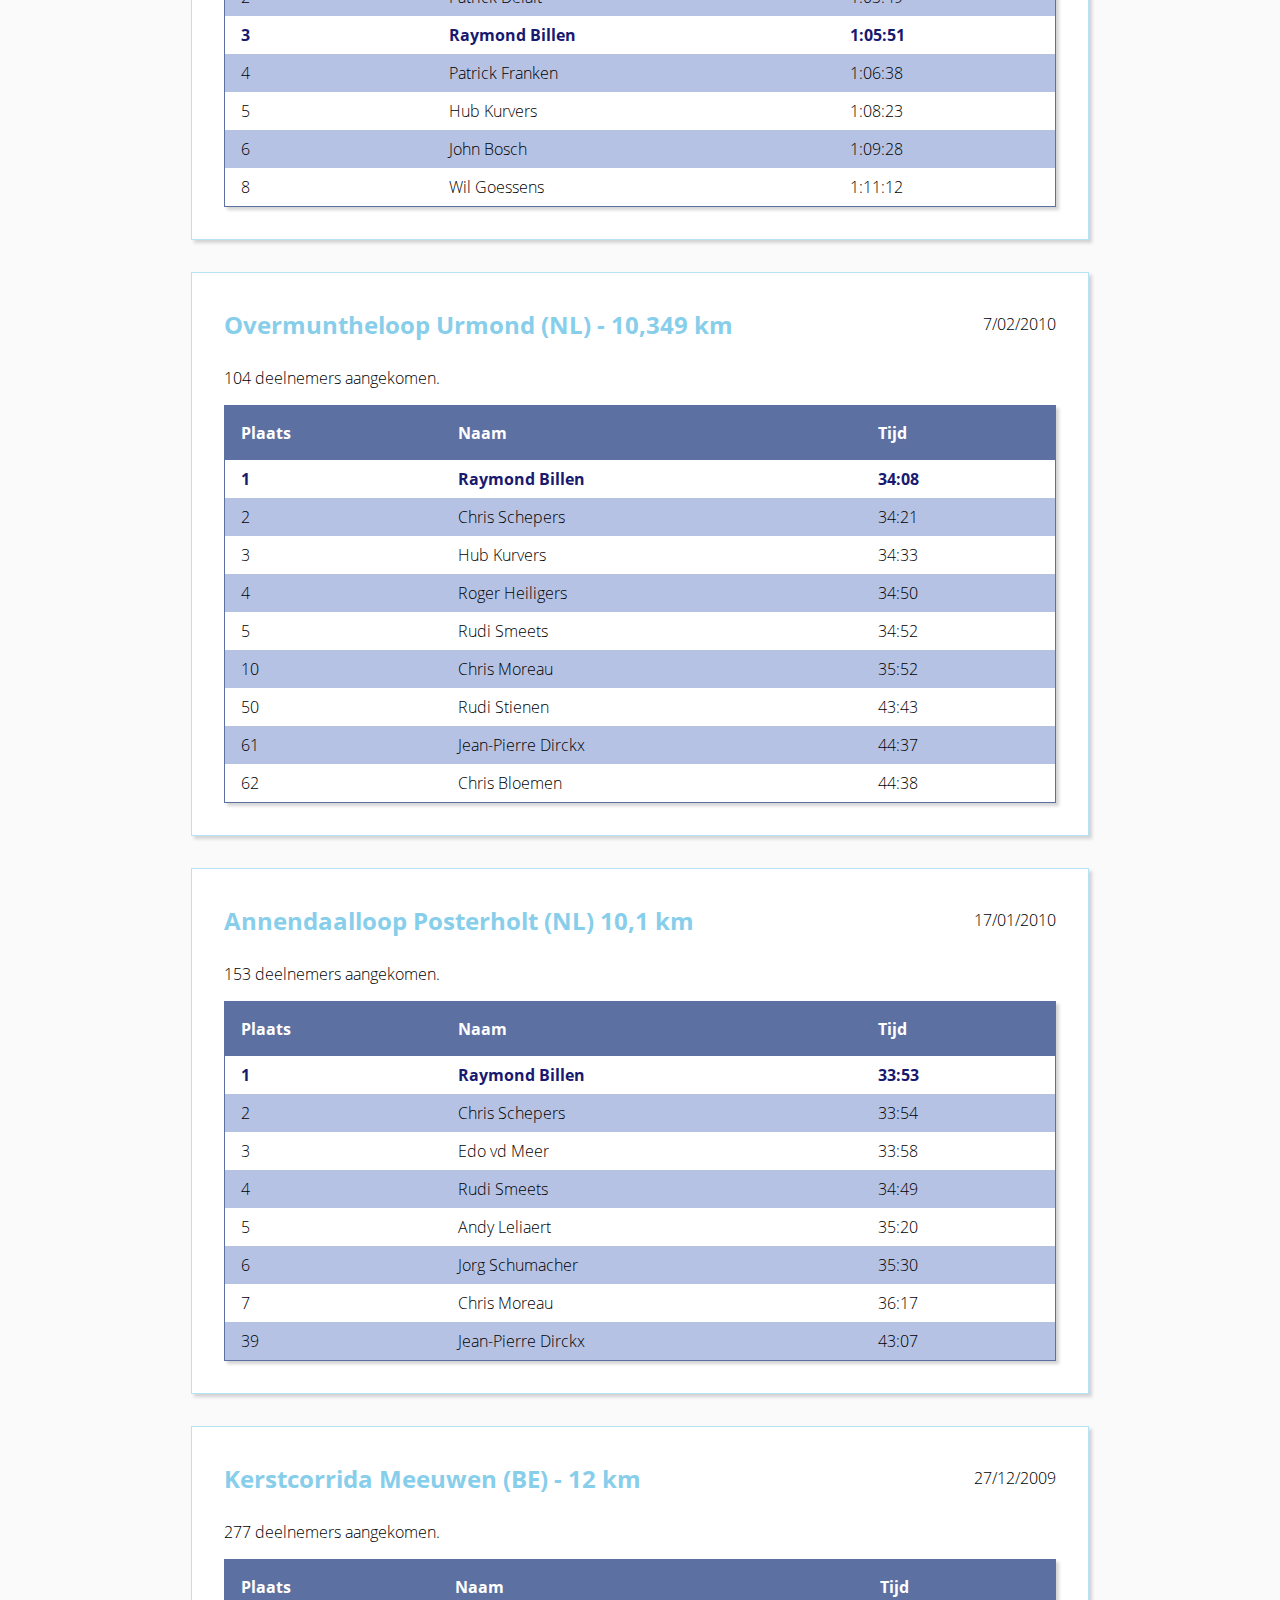
<file: uitslagen.html>
<!doctype html>
<html lang="nl">
    <head>
        <meta charset="utf-8">
        <title>Mon Kiptanui - Uitslagen</title>
        
        <!-- style sheet inclusions -->
        <link rel = "stylesheet" type = "text/css" href = "uitslagen.css">
        <link rel = "stylesheet" type = "text/css" href = "content.css">
        <link rel = "stylesheet" type = "text/css" href = "header.css">

        <!-- faviicon -->
        <link rel="shortcut icon" type="image/png" href="images/icon.png"/>

        <!-- mobile optimizations -->
        <meta name="MobileOptimized" content="true">
        <meta name="viewport" content="width=device-width, initial-scale=1">

        <!-- meta data for robots etc-->
        <meta name="title" content="Mon Kiptanui">
        <meta name="description" content="Personal web page of Raymond Billen containing the results and running times during his running carreer under the nickname Mon Kiptanui">
        <meta name="author" content="Niels Billen">

        <meta name="DC.title" content="Mon Kiptanui">
        <meta name="DC.subject" content="Personal web page of Raymond Billen containing the results and running times during his running carreer under the nickname Mon Kiptanui">
        <meta name="DC.creator" content="Niels Billen">
        
        <!-- rich preview metadata -->
        <meta property="og:title" content="Mon Kiptanui">
        <meta property="og:description" content="Personal web page of Raymond Billen containing the results and running times during his running carreer under the nickname Mon Kiptanui">
        <meta property="og:image" content="images/profile.jpg">

        <!-- google analytics code -->
        <script>
          (function(i,s,o,g,r,a,m){i['GoogleAnalyticsObject']=r;i[r]=i[r]||function(){
          (i[r].q=i[r].q||[]).push(arguments)},i[r].l=1*new Date();a=s.createElement(o),
          m=s.getElementsByTagName(o)[0];a.async=1;a.src=g;m.parentNode.insertBefore(a,m)
          })(window,document,'script','//www.google-analytics.com/analytics.js','ga');
            ga('create', 'UA-51377216-5', 'auto');
            ga('send', 'pageview');
        </script>
    </head>
    <body>
		<header>
			<figure>
				<img id="header-profile-picture" src="images/profile.jpg">
			</figure>
			<div id="header-title">
				<h1 id="header-alias">
					Mon Kiptanui
				</h1>
				<h2 id="header-realname">
					de website van Raymond Billen
				</h2>
			</div>
		</header>
		<nav>
			<ul id="navigation-list">
				<li>
					<a href="index.html">Home</a>
				</li>
				<li>
					<a href="bio.html">Biografie</a>
				</li>
				<li>
					<a href="verslagen.html">Verslagen</a>
				</li>
				<li>
					<a href="uitslagen.html">Uitslagen</a>
				</li>
				<li>
					<a href="prs.html">Persoonlijke records</a>
				</li>
			</ul><select id="navigation-select" onchange=
			"window.location = this.value;">
				<option value="index.html">
					Home
				</option>
				<option value="bio.html">
					Biografie
				</option>
				<option value="verslagen.html">
					Verslagen
				</option>
				<option selected="selected" value="uitslagen.html">
					Uitslagen
				</option>
				<option value="prs.html">
					Persoonlijke records
				</option>
			</select>
		</nav>
		<article>
			<header class="result-header">
				<h3 class="result-title">
					Zandboscross Deurne (NL) - 9,661 km
				</h3>
				<p class="result-date">
					12/12/2010
				</p>
			</header>
			<div class="result-content">
				<span class="result-participants">54 deelnemers aangekomen.</span>
				<table class="result-table">
					<tr>
						<th>
							Plaats
						</th>
						<th>
							Naam
						</th>
						<th>
							Tijd
						</th>
					</tr>
					<tr>
						<td class="result-position">
							1
						</td>
						<td class="result-participant-name">
							Gerwin van den Hurk
						</td>
						<td class="result-time">
							32:38
						</td>
					</tr>
					<tr>
						<td class="result-position">
							2
						</td>
						<td class="result-participant-name">
							Said Hayek
						</td>
						<td class="result-time">
							33:16
						</td>
					</tr>
					<tr>
						<td class="result-position">
							3
						</td>
						<td class="result-participant-name">
							Wouter Jansen
						</td>
						<td class="result-time">
							33:22
						</td>
					</tr>
					<tr>
						<td class="result-position">
							4
						</td>
						<td class="result-participant-name">
							Michiel Otten
						</td>
						<td class="result-time">
							34:21
						</td>
					</tr>
					<tr>
						<td class="result-position">
							5
						</td>
						<td class="result-participant-name">
							Werner Gentle
						</td>
						<td class="result-time">
							34:22
						</td>
					</tr>
					<tr>
						<td class="result-position">
							6
						</td>
						<td class="result-participant-name">
							Noel Keijsers
						</td>
						<td class="result-time">
							34:56
						</td>
					</tr>
					<tr>
						<td class="result-position">
							7
						</td>
						<td class="result-participant-name">
							John Philipsen
						</td>
						<td class="result-time">
							35:11
						</td>
					</tr>
					<tr class="result-row-me">
						<td class="result-position">
							8
						</td>
						<td class="result-participant-name result-particpant-me">
							Raymond Billen
						</td>
						<td class="result-time">
							35:21
						</td>
					</tr>
					<tr>
						<td class="result-position">
							15
						</td>
						<td class="result-participant-name">
							Chris Moreau
						</td>
						<td class="result-time">
							37:37
						</td>
					</tr>
					<tr>
						<td class="result-position">
							31
						</td>
						<td class="result-participant-name">
							Xavier Segers
						</td>
						<td class="result-time">
							42:28
						</td>
					</tr>
					<tr>
						<td class="result-position">
							37
						</td>
						<td class="result-participant-name">
							Rudi Stienen
						</td>
						<td class="result-time">
							43:48
						</td>
					</tr>
				</table>
			</div>
		</article>
		<article>
			<header class="result-header">
				<h3 class="result-title">
					Zevenheuvelenloop Nijmegen (NL) - 15 km
				</h3>
				<p class="result-date">
					21/11/2010
				</p>
			</header>
			<div class="result-content">
				<span class="result-participants">24434 deelnemers.</span>
				<table class="result-table">
					<tr>
						<th>
							Plaats
						</th>
						<th>
							Naam
						</th>
						<th>
							Tijd
						</th>
					</tr>
					<tr>
						<td class="result-position">
							1
						</td>
						<td class="result-participant-name">
							Leonard Patrick Komon
						</td>
						<td class="result-time">
							41:13
						</td>
					</tr>
					<tr>
						<td class="result-position">
							2
						</td>
						<td class="result-participant-name">
							Abera Kuma
						</td>
						<td class="result-time">
							42:01
						</td>
					</tr>
					<tr>
						<td class="result-position">
							3
						</td>
						<td class="result-participant-name">
							Ayele Abshiro
						</td>
						<td class="result-time">
							42:01
						</td>
					</tr>
					<tr>
						<td class="result-position">
							4
						</td>
						<td class="result-participant-name">
							Abraham Kiplimo
						</td>
						<td class="result-time">
							43:03
						</td>
					</tr>
					<tr>
						<td class="result-position">
							5
						</td>
						<td class="result-participant-name">
							Berhanu Delale
						</td>
						<td class="result-time">
							43:08
						</td>
					</tr>
					<tr>
						<td class="result-position">
							48
						</td>
						<td class="result-participant-name">
							Ronny Agten
						</td>
						<td class="result-time">
							49:43
						</td>
					</tr>
					<tr>
						<td class="result-position">
							62
						</td>
						<td class="result-participant-name">
							Ricky Meylaers
						</td>
						<td class="result-time">
							50:43
						</td>
					</tr>
					<tr class="result-row-me">
						<td class="result-position">
							95
						</td>
						<td class="result-participant-name result-particpant-me">
							Raymond Billen
						</td>
						<td class="result-time">
							52:12
						</td>
					</tr>
					<tr>
						<td class="result-position">
							112
						</td>
						<td class="result-participant-name">
							Chris Moreau
						</td>
						<td class="result-time">
							52:53
						</td>
					</tr>
					<tr>
						<td class="result-position">
							121
						</td>
						<td class="result-participant-name">
							Peter Kelchtermans
						</td>
						<td class="result-time">
							53:05
						</td>
					</tr>
				</table>
			</div>
		</article>
		<article>
			<header class="result-header">
				<h3 class="result-title">
					Holapress Valkenloop in Valkenswaard (NL) - 21 km
				</h3>
				<p class="result-date">
					14/11/2010
				</p>
			</header>
			<div class="result-content">
				<span class="result-participants">506 deelnemers aangekomen.</span>
				<table class="result-table">
					<tr>
						<th>
							Plaats
						</th>
						<th>
							Naam
						</th>
						<th>
							Tijd
						</th>
					</tr>
					<tr>
						<td class="result-position">
							1
						</td>
						<td class="result-participant-name">
							Timothy Karanu
						</td>
						<td class="result-time">
							1:10:48
						</td>
					</tr>
					<tr>
						<td class="result-position">
							2
						</td>
						<td class="result-participant-name">
							Ronny Agten
						</td>
						<td class="result-time">
							1:12:17
						</td>
					</tr>
					<tr>
						<td class="result-position">
							3
						</td>
						<td class="result-participant-name">
							Ricky Meylaers
						</td>
						<td class="result-time">
							1:14:44
						</td>
					</tr>
					<tr>
						<td class="result-position">
							4
						</td>
						<td class="result-participant-name">
							Erik Caluwaerts
						</td>
						<td class="result-time">
							1:14:50
						</td>
					</tr>
					<tr class="result-row-me">
						<td class="result-position">
							5
						</td>
						<td class="result-participant-name result-particpant-me">
							Raymond Billen
						</td>
						<td class="result-time">
							1:14:51
						</td>
					</tr>
					<tr>
						<td class="result-position">
							6
						</td>
						<td class="result-participant-name">
							Mark Huisman
						</td>
						<td class="result-time">
							1:15:03
						</td>
					</tr>
					<tr>
						<td class="result-position">
							7
						</td>
						<td class="result-participant-name">
							Ad Peeters
						</td>
						<td class="result-time">
							1:15:30
						</td>
					</tr>
					<tr>
						<td class="result-position">
							8
						</td>
						<td class="result-participant-name">
							Rik Elfink
						</td>
						<td class="result-time">
							1:16:11
						</td>
					</tr>
					<tr>
						<td class="result-position">
							9
						</td>
						<td class="result-participant-name">
							Antonio Duijmelinck
						</td>
						<td class="result-time">
							1:16:35
						</td>
					</tr>
					<tr>
						<td class="result-position">
							10
						</td>
						<td class="result-participant-name">
							Chris Moreau
						</td>
						<td class="result-time">
							1:17:33
						</td>
					</tr>
				</table>
			</div>
		</article>
		<article>
			<header class="result-header">
				<h3 class="result-title">
					Decathlon Stadsloop Kerkrade (NL) - 10 km
				</h3>
				<p class="result-date">
					24/10/2010
				</p>
			</header>
			<div class="result-content">
				<span class="result-participants">147 deelnemers aangekomen.</span>
				<table class="result-table">
					<tr>
						<th>
							Plaats
						</th>
						<th>
							Naam
						</th>
						<th>
							Tijd
						</th>
					</tr>
					<tr>
						<td class="result-position">
							1
						</td>
						<td class="result-participant-name">
							Stefan Van de Broek
						</td>
						<td class="result-time">
							30:38
						</td>
					</tr>
					<tr>
						<td class="result-position">
							2
						</td>
						<td class="result-participant-name">
							Maciek Miereszko
						</td>
						<td class="result-time">
							30:53
						</td>
					</tr>
					<tr>
						<td class="result-position">
							3
						</td>
						<td class="result-participant-name">
							Dominik Fabianowski
						</td>
						<td class="result-time">
							32:44
						</td>
					</tr>
					<tr>
						<td class="result-position">
							4
						</td>
						<td class="result-participant-name">
							Theo van de Abbeele
						</td>
						<td class="result-time">
							32:53
						</td>
					</tr>
					<tr class="result-row-me">
						<td class="result-position">
							5
						</td>
						<td class="result-participant-name result-particpant-me">
							Raymond Billen
						</td>
						<td class="result-time">
							33:05
						</td>
					</tr>
					<tr>
						<td class="result-position">
							6
						</td>
						<td class="result-participant-name">
							Peter Wilhelmus
						</td>
						<td class="result-time">
							33:07
						</td>
					</tr>
					<tr>
						<td class="result-position">
							7
						</td>
						<td class="result-participant-name">
							Erik Caluwaerts
						</td>
						<td class="result-time">
							33:41
						</td>
					</tr>
					<tr>
						<td class="result-position">
							8
						</td>
						<td class="result-participant-name">
							Daan Van der Ende
						</td>
						<td class="result-time">
							33:57
						</td>
					</tr>
					<tr>
						<td class="result-position">
							9
						</td>
						<td class="result-participant-name">
							Iwan Theunissen
						</td>
						<td class="result-time">
							34:10
						</td>
					</tr>
					<tr>
						<td class="result-position">
							10
						</td>
						<td class="result-participant-name">
							Roger Heiligers
						</td>
						<td class="result-time">
							35:21
						</td>
					</tr>
				</table>
			</div>
		</article>
		<article>
			<header class="result-header">
				<h3 class="result-title">
					De Meierijloop Vught (NL) - 10 km
				</h3>
				<p class="result-date">
					3/10/2010
				</p>
			</header>
			<div class="result-content">
				<span class="result-participants">79 deelnemers aangekomen.</span>
				<table class="result-table">
					<tr>
						<th>
							Plaats
						</th>
						<th>
							Naam
						</th>
						<th>
							Tijd
						</th>
					</tr>
					<tr>
						<td class="result-position">
							1
						</td>
						<td class="result-participant-name">
							Ezekiel Chebii
						</td>
						<td class="result-time">
							28:59
						</td>
					</tr>
					<tr>
						<td class="result-position">
							2
						</td>
						<td class="result-participant-name">
							Francis Kosgei
						</td>
						<td class="result-time">
							29:02
						</td>
					</tr>
					<tr>
						<td class="result-position">
							3
						</td>
						<td class="result-participant-name">
							Kadengoi Loitareng
						</td>
						<td class="result-time">
							29:05
						</td>
					</tr>
					<tr>
						<td class="result-position">
							4
						</td>
						<td class="result-participant-name">
							Phlip Kiptoo Ruto
						</td>
						<td class="result-time">
							30:09
						</td>
					</tr>
					<tr>
						<td class="result-position">
							5
						</td>
						<td class="result-participant-name">
							Kisang Kiplagat
						</td>
						<td class="result-time">
							30:30
						</td>
					</tr>
					<tr>
						<td class="result-position">
							6
						</td>
						<td class="result-participant-name">
							Sa&iuml;d Hayek
						</td>
						<td class="result-time">
							30:58
						</td>
					</tr>
					<tr>
						<td class="result-position">
							7
						</td>
						<td class="result-participant-name">
							Charles Korir
						</td>
						<td class="result-time">
							32:02
						</td>
					</tr>
					<tr>
						<td class="result-position">
							8
						</td>
						<td class="result-participant-name">
							Luc Krotwaar
						</td>
						<td class="result-time">
							32:39
						</td>
					</tr>
					<tr>
						<td class="result-position">
							9
						</td>
						<td class="result-participant-name">
							Sa&iuml;d Kanfaoui
						</td>
						<td class="result-time">
							33:06
						</td>
					</tr>
					<tr>
						<td class="result-position">
							10
						</td>
						<td class="result-participant-name">
							Gerwin van den Hurk
						</td>
						<td class="result-time">
							33:18
						</td>
					</tr>
					<tr>
						<td class="result-position">
							11
						</td>
						<td class="result-participant-name">
							Ronald Bassa
						</td>
						<td class="result-time">
							33:52
						</td>
					</tr>
					<tr>
						<td class="result-position">
							12
						</td>
						<td class="result-participant-name">
							Gladys Kipsoi
						</td>
						<td class="result-time">
							34:34
						</td>
					</tr>
					<tr class="result-row-me">
						<td class="result-position">
							13
						</td>
						<td class="result-participant-name result-particpant-me">
							Raymond Billen
						</td>
						<td class="result-time">
							34:36
						</td>
					</tr>
				</table>
			</div>
		</article>
		<article>
			<header class="result-header">
				<h3 class="result-title">
					Maasrun Lanaken (BE) - 10 km
				</h3>
				<p class="result-date">
					26/09/2010
				</p>
			</header>
			<div class="result-content">
				<span class="result-participants">378 deelnemers aangekomen.</span>
				<table class="result-table">
					<tr>
						<th>
							Plaats
						</th>
						<th>
							Naam
						</th>
						<th>
							Tijd
						</th>
					</tr>
					<tr>
						<td class="result-position">
							1
						</td>
						<td class="result-participant-name">
							Frank Bollen
						</td>
						<td class="result-time">
							32:17
						</td>
					</tr>
					<tr>
						<td class="result-position">
							2
						</td>
						<td class="result-participant-name">
							Eric G&egrave;r&ocirc;me
						</td>
						<td class="result-time">
							32:27
						</td>
					</tr>
					<tr>
						<td class="result-position">
							3
						</td>
						<td class="result-participant-name">
							Vincent Nardozza
						</td>
						<td class="result-time">
							33:23
						</td>
					</tr>
					<tr>
						<td class="result-position">
							4
						</td>
						<td class="result-participant-name">
							Juan Planas
						</td>
						<td class="result-time">
							33:27
						</td>
					</tr>
					<tr class="result-row-me">
						<td class="result-position">
							5
						</td>
						<td class="result-participant-name result-particpant-me">
							Raymond Billen
						</td>
						<td class="result-time">
							33:32
						</td>
					</tr>
					<tr>
						<td class="result-position">
							6
						</td>
						<td class="result-participant-name">
							Peter Willy
						</td>
						<td class="result-time">
							34:33
						</td>
					</tr>
					<tr>
						<td class="result-position">
							7
						</td>
						<td class="result-participant-name">
							Luc Borghoms
						</td>
						<td class="result-time">
							35:09
						</td>
					</tr>
					<tr>
						<td class="result-position">
							8
						</td>
						<td class="result-participant-name">
							Steven Heemskerk
						</td>
						<td class="result-time">
							35:17
						</td>
					</tr>
					<tr>
						<td class="result-position">
							9
						</td>
						<td class="result-participant-name">
							Leo Van Houten
						</td>
						<td class="result-time">
							35:25
						</td>
					</tr>
					<tr>
						<td class="result-position">
							10
						</td>
						<td class="result-participant-name">
							Chris Moreau
						</td>
						<td class="result-time">
							35:35
						</td>
					</tr>
				</table>
			</div>
		</article>
		<article>
			<header class="result-header">
				<h3 class="result-title">
					Groene Campus 1/2 marathon Deurne (NL) - 21 km
				</h3>
				<p class="result-date">
					19/09/2010
				</p>
			</header>
			<div class="result-content">
				<table class="result-table">
					<tr>
						<th>
							Plaats
						</th>
						<th>
							Naam
						</th>
						<th>
							Tijd
						</th>
					</tr>
					<tr>
						<td class="result-position">
							1
						</td>
						<td class="result-participant-name">
							Peter Pechek
						</td>
						<td class="result-time">
							1:07:17
						</td>
					</tr>
					<tr>
						<td class="result-position">
							2
						</td>
						<td class="result-participant-name">
							Harm Sengers
						</td>
						<td class="result-time">
							1:07:35
						</td>
					</tr>
					<tr>
						<td class="result-position">
							3
						</td>
						<td class="result-participant-name">
							Jeroen van Erp
						</td>
						<td class="result-time">
							1:08:59
						</td>
					</tr>
					<tr>
						<td class="result-position">
							4
						</td>
						<td class="result-participant-name">
							Oleg Otmakov
						</td>
						<td class="result-time">
							1:11:21
						</td>
					</tr>
					<tr>
						<td class="result-position">
							5
						</td>
						<td class="result-participant-name">
							Maarten van der Donck
						</td>
						<td class="result-time">
							1:11:35
						</td>
					</tr>
					<tr>
						<td class="result-position">
							6
						</td>
						<td class="result-participant-name">
							Jos Lemmens
						</td>
						<td class="result-time">
							1:11:35
						</td>
					</tr>
					<tr>
						<td class="result-position">
							7
						</td>
						<td class="result-participant-name">
							John Philipsen
						</td>
						<td class="result-time">
							1:12:18
						</td>
					</tr>
					<tr class="result-row-me">
						<td class="result-position">
							8
						</td>
						<td class="result-participant-name result-particpant-me">
							Raymond Billen
						</td>
						<td class="result-time">
							1:12:41
						</td>
					</tr>
					<tr>
						<td class="result-position">
							9
						</td>
						<td class="result-participant-name">
							Ricky Meylaers
						</td>
						<td class="result-time">
							1:12:44
						</td>
					</tr>
					<tr>
						<td class="result-position">
							10
						</td>
						<td class="result-participant-name">
							Ronny Agten
						</td>
						<td class="result-time">
							1:12:47
						</td>
					</tr>
				</table>
			</div>
		</article>
		<article>
			<header class="result-header">
				<h3 class="result-title">
					Nacht van Maarland (NL) - 10 km
				</h3>
				<p class="result-date">
					4/09/2010
				</p>
			</header>
			<div class="result-content">
				<span class="result-participants">67 deelnemers aangekomen.</span>
				<table class="result-table">
					<tr>
						<th>
							Plaats
						</th>
						<th>
							Naam
						</th>
						<th>
							Tijd
						</th>
					</tr>
					<tr class="result-row-me">
						<td class="result-position">
							1
						</td>
						<td class="result-participant-name result-particpant-me">
							Raymond Billen
						</td>
						<td class="result-time">
							32:56
						</td>
					</tr>
					<tr>
						<td class="result-position">
							2
						</td>
						<td class="result-participant-name">
							Patrick Delait
						</td>
						<td class="result-time">
							33:07
						</td>
					</tr>
					<tr>
						<td class="result-position">
							3
						</td>
						<td class="result-participant-name">
							Chris Moreau
						</td>
						<td class="result-time">
							34:49
						</td>
					</tr>
					<tr>
						<td class="result-position">
							4
						</td>
						<td class="result-participant-name">
							Ger Bodelier
						</td>
						<td class="result-time">
							35:06
						</td>
					</tr>
					<tr>
						<td class="result-position">
							5
						</td>
						<td class="result-participant-name">
							Raymond Feron
						</td>
						<td class="result-time">
							36:13
						</td>
					</tr>
					<tr>
						<td class="result-position">
							6
						</td>
						<td class="result-participant-name">
							Marcel Coerver
						</td>
						<td class="result-time">
							36:14
						</td>
					</tr>
					<tr>
						<td class="result-position">
							7
						</td>
						<td class="result-participant-name">
							Serge Gerits
						</td>
						<td class="result-time">
							36:20
						</td>
					</tr>
					<tr>
						<td class="result-position">
							8
						</td>
						<td class="result-participant-name">
							Henk Gommer
						</td>
						<td class="result-time">
							36:23
						</td>
					</tr>
					<tr>
						<td class="result-position">
							9
						</td>
						<td class="result-participant-name">
							Rene van Uum
						</td>
						<td class="result-time">
							36:27
						</td>
					</tr>
					<tr>
						<td class="result-position">
							10
						</td>
						<td class="result-participant-name">
							Frans Schoonbrood
						</td>
						<td class="result-time">
							36:44
						</td>
					</tr>
				</table>
			</div>
		</article>
		<article>
			<header class="result-header">
				<h3 class="result-title">
					Champignonloop Valmeer (BE) - 13,4 km
				</h3>
				<p class="result-date">
					22/08/10
				</p>
			</header>
			<div class="result-content">
				<span class="result-participants">58 deelnemers aangekomen.</span>
				<table class="result-table">
					<tr>
						<th>
							Plaats
						</th>
						<th>
							Naam
						</th>
						<th>
							Tijd
						</th>
					</tr>
					<tr>
						<td class="result-position">
							1
						</td>
						<td class="result-participant-name">
							Koen Neven
						</td>
						<td class="result-time">
							42:56
						</td>
					</tr>
					<tr>
						<td class="result-position">
							2
						</td>
						<td class="result-participant-name">
							Luc Nassen
						</td>
						<td class="result-time">
							47:09
						</td>
					</tr>
					<tr class="result-row-me">
						<td class="result-position">
							3
						</td>
						<td class="result-participant-name result-particpant-me">
							Raymond Billen
						</td>
						<td class="result-time">
							47:09
						</td>
					</tr>
					<tr>
						<td class="result-position">
							4
						</td>
						<td class="result-participant-name">
							Jos Lemmens
						</td>
						<td class="result-time">
							48:12
						</td>
					</tr>
					<tr>
						<td class="result-position">
							5
						</td>
						<td class="result-participant-name">
							Marc Bijloos
						</td>
						<td class="result-time">
							49:11
						</td>
					</tr>
					<tr>
						<td class="result-position">
							6
						</td>
						<td class="result-participant-name">
							Philip Poilvach
						</td>
						<td class="result-time">
							49:21
						</td>
					</tr>
					<tr>
						<td class="result-position">
							7
						</td>
						<td class="result-participant-name">
							Jamie Jones
						</td>
						<td class="result-time">
							49:31
						</td>
					</tr>
					<tr>
						<td class="result-position">
							8
						</td>
						<td class="result-participant-name">
							Marc Maurissen
						</td>
						<td class="result-time">
							50:23
						</td>
					</tr>
					<tr>
						<td class="result-position">
							9
						</td>
						<td class="result-participant-name">
							Guido Maurissen
						</td>
						<td class="result-time">
							51:31
						</td>
					</tr>
					<tr>
						<td class="result-position">
							10
						</td>
						<td class="result-participant-name">
							Kurt Claesen
						</td>
						<td class="result-time">
							51:41
						</td>
					</tr>
				</table>
			</div>
		</article>
		<article>
			<header class="result-header">
				<h3 class="result-title">
					Avondloop Bocholt (BE) - 12 km
				</h3>
				<p class="result-date">
					14/08/10
				</p>
			</header>
			<div class="result-content">
				<span class="result-participants">48 deelnemers aangekomen.</span>
				<table class="result-table">
					<tr>
						<th>
							Plaats
						</th>
						<th>
							Naam
						</th>
						<th>
							Tijd
						</th>
					</tr>
					<tr>
						<td class="result-position">
							1
						</td>
						<td class="result-participant-name">
							Geert Maes
						</td>
						<td class="result-time">
							37:33
						</td>
					</tr>
					<tr>
						<td class="result-position">
							2
						</td>
						<td class="result-participant-name">
							Tim Stessens
						</td>
						<td class="result-time">
							37:40
						</td>
					</tr>
					<tr>
						<td class="result-position">
							3
						</td>
						<td class="result-participant-name">
							Ronny Driesen
						</td>
						<td class="result-time">
							39:02
						</td>
					</tr>
					<tr class="result-row-me">
						<td class="result-position">
							4
						</td>
						<td class="result-participant-name result-particpant-me">
							Raymond Billen
						</td>
						<td class="result-time">
							39:10
						</td>
					</tr>
					<tr>
						<td class="result-position">
							5
						</td>
						<td class="result-participant-name">
							Dirk Brynaert
						</td>
						<td class="result-time">
							39:13
						</td>
					</tr>
					<tr>
						<td class="result-position">
							6
						</td>
						<td class="result-participant-name">
							Jimmy Mentens
						</td>
						<td class="result-time">
							40:24
						</td>
					</tr>
					<tr>
						<td class="result-position">
							7
						</td>
						<td class="result-participant-name">
							Francis Swinnen
						</td>
						<td class="result-time">
							42:27
						</td>
					</tr>
					<tr>
						<td class="result-position">
							8
						</td>
						<td class="result-participant-name">
							Jaak Scheelen
						</td>
						<td class="result-time">
							42:42
						</td>
					</tr>
					<tr>
						<td class="result-position">
							9
						</td>
						<td class="result-participant-name">
							Eddy Moors
						</td>
						<td class="result-time">
							42:47
						</td>
					</tr>
					<tr>
						<td class="result-position">
							10
						</td>
						<td class="result-participant-name">
							Johny Nelissen
						</td>
						<td class="result-time">
							43:31
						</td>
					</tr>
				</table>
			</div>
		</article>
		<article>
			<header class="result-header">
				<h3 class="result-title">
					Haarderluip Borgharen (NL) - 10 km
				</h3>
				<p class="result-date">
					18/07/10
				</p>
			</header>
			<div class="result-content">
				<span class="result-participants">88 deelnemers aangekomen.</span>
				<table class="result-table">
					<tr>
						<th>
							Plaats
						</th>
						<th>
							Naam
						</th>
						<th>
							Tijd
						</th>
					</tr>
					<tr>
						<td class="result-position">
							1
						</td>
						<td class="result-participant-name">
							Stefan Vandebroek
						</td>
						<td class="result-time">
							30:41
						</td>
					</tr>
					<tr>
						<td class="result-position">
							2
						</td>
						<td class="result-participant-name">
							Oleg Otmakov
						</td>
						<td class="result-time">
							32:32
						</td>
					</tr>
					<tr class="result-row-me">
						<td class="result-position">
							3
						</td>
						<td class="result-participant-name result-particpant-me">
							Raymond Billen
						</td>
						<td class="result-time">
							32:45
						</td>
					</tr>
					<tr>
						<td class="result-position">
							4
						</td>
						<td class="result-participant-name">
							Willy Peter
						</td>
						<td class="result-time">
							32:52
						</td>
					</tr>
					<tr>
						<td class="result-position">
							5
						</td>
						<td class="result-participant-name">
							Jeroen Pollen
						</td>
						<td class="result-time">
							33:06
						</td>
					</tr>
					<tr>
						<td class="result-position">
							6
						</td>
						<td class="result-participant-name">
							Andy Leliaert
						</td>
						<td class="result-time">
							33:14
						</td>
					</tr>
					<tr>
						<td class="result-position">
							7
						</td>
						<td class="result-participant-name">
							Chris Moreau
						</td>
						<td class="result-time">
							34:50
						</td>
					</tr>
					<tr>
						<td class="result-position">
							8
						</td>
						<td class="result-participant-name">
							Max Bemelemans
						</td>
						<td class="result-time">
							34:57
						</td>
					</tr>
					<tr>
						<td class="result-position">
							9
						</td>
						<td class="result-participant-name">
							Rene van der Weijenberg
						</td>
						<td class="result-time">
							35:12
						</td>
					</tr>
					<tr>
						<td class="result-position">
							10
						</td>
						<td class="result-participant-name">
							John Vaessen
						</td>
						<td class="result-time">
							35:16
						</td>
					</tr>
				</table>
			</div>
		</article>
		<article>
			<header class="result-header">
				<h3 class="result-title">
					Internationale Wiezoloop Wierden (NL) - 10 km
				</h3>
				<p class="result-date">
					10/07/10
				</p>
			</header>
			<div class="result-content">
				<table class="result-table">
					<tr>
						<th>
							Plaats
						</th>
						<th>
							Naam
						</th>
						<th>
							Tijd
						</th>
					</tr>
					<tr>
						<td class="result-position">
							1
						</td>
						<td class="result-participant-name">
							Stephen Chebogut
						</td>
						<td class="result-time">
							29:30
						</td>
					</tr>
					<tr>
						<td class="result-position">
							2
						</td>
						<td class="result-participant-name">
							Sammy Kipketer
						</td>
						<td class="result-time">
							29:35
						</td>
					</tr>
					<tr>
						<td class="result-position">
							3
						</td>
						<td class="result-participant-name">
							Eric Ndiema
						</td>
						<td class="result-time">
							29:39
						</td>
					</tr>
					<tr>
						<td class="result-position">
							4
						</td>
						<td class="result-participant-name">
							Nkunzimana On&egrave;sphore
						</td>
						<td class="result-time">
							29:58
						</td>
					</tr>
					<tr>
						<td class="result-position">
							5
						</td>
						<td class="result-participant-name">
							John Kipkorir Mutai
						</td>
						<td class="result-time">
							30:05
						</td>
					</tr>
					<tr>
						<td class="result-position">
							6
						</td>
						<td class="result-participant-name">
							Peter Kwalia
						</td>
						<td class="result-time">
							30:13
						</td>
					</tr>
					<tr>
						<td class="result-position">
							19
						</td>
						<td class="result-participant-name">
							Jos Lemmens
						</td>
						<td class="result-time">
							33:28
						</td>
					</tr>
					<tr class="result-row-me">
						<td class="result-position">
							20
						</td>
						<td class="result-participant-name result-particpant-me">
							Raymond Billen
						</td>
						<td class="result-time">
							33:36
						</td>
					</tr>
					<tr>
						<td class="result-position">
							27
						</td>
						<td class="result-participant-name">
							Theo van den Abbeel
						</td>
						<td class="result-time">
							34:36
						</td>
					</tr>
					<tr>
						<td class="result-position">
							34
						</td>
						<td class="result-participant-name">
							Chris Moreau
						</td>
						<td class="result-time">
							36:21
						</td>
					</tr>
				</table>
			</div>
		</article>
		<article>
			<header class="result-header">
				<h3 class="result-title">
					Bilzen Run (BE) - 10 km
				</h3>
				<p class="result-date">
					27/06/10
				</p>
			</header>
			<div class="result-content">
				<span class="result-participants">254 deelnemers aangekomen.</span>
				<table class="result-table">
					<tr>
						<th>
							Plaats
						</th>
						<th>
							Naam
						</th>
						<th>
							Tijd
						</th>
					</tr>
					<tr class="result-row-me">
						<td class="result-position">
							1
						</td>
						<td class="result-participant-name result-particpant-me">
							Raymond Billen
						</td>
						<td class="result-time">
							34:43
						</td>
					</tr>
					<tr>
						<td class="result-position">
							2
						</td>
						<td class="result-participant-name">
							Jeroen Hendrikx
						</td>
						<td class="result-time">
							35:23
						</td>
					</tr>
					<tr>
						<td class="result-position">
							3
						</td>
						<td class="result-participant-name">
							Dominiq Venturelli
						</td>
						<td class="result-time">
							35:37
						</td>
					</tr>
					<tr>
						<td class="result-position">
							4
						</td>
						<td class="result-participant-name">
							Andy Leliaert
						</td>
						<td class="result-time">
							35:52
						</td>
					</tr>
					<tr>
						<td class="result-position">
							5
						</td>
						<td class="result-participant-name">
							Bruno Stulens
						</td>
						<td class="result-time">
							36:08
						</td>
					</tr>
					<tr>
						<td class="result-position">
							6
						</td>
						<td class="result-participant-name">
							Yohannes Nigato
						</td>
						<td class="result-time">
							36:23
						</td>
					</tr>
					<tr>
						<td class="result-position">
							7
						</td>
						<td class="result-participant-name">
							Lode Raskin
						</td>
						<td class="result-time">
							37:14
						</td>
					</tr>
					<tr>
						<td class="result-position">
							8
						</td>
						<td class="result-participant-name">
							Jackson Kariuki
						</td>
						<td class="result-time">
							37:19
						</td>
					</tr>
					<tr>
						<td class="result-position">
							9
						</td>
						<td class="result-participant-name">
							Ruben Hax
						</td>
						<td class="result-time">
							37:22
						</td>
					</tr>
					<tr>
						<td class="result-position">
							10
						</td>
						<td class="result-participant-name">
							Filip Leliaert
						</td>
						<td class="result-time">
							37:50
						</td>
					</tr>
				</table>
			</div>
		</article>
		<article>
			<header class="result-header">
				<h3 class="result-title">
					Maastrichts Mooiste (NL) - 15 km
				</h3>
				<p class="result-date">
					13/06/2010
				</p>
			</header>
			<div class="result-content">
				<span class="result-participants">1760 deelnemers aangekomen.</span>
				<table class="result-table">
					<tr>
						<th>
							Plaats
						</th>
						<th>
							Naam
						</th>
						<th>
							Tijd
						</th>
					</tr>
					<tr>
						<td class="result-position">
							1
						</td>
						<td class="result-participant-name">
							John Mutai
						</td>
						<td class="result-time">
							46:31
						</td>
					</tr>
					<tr>
						<td class="result-position">
							2
						</td>
						<td class="result-participant-name">
							Wilson Kiprono
						</td>
						<td class="result-time">
							46:37
						</td>
					</tr>
					<tr>
						<td class="result-position">
							3
						</td>
						<td class="result-participant-name">
							Roger Smeets
						</td>
						<td class="result-time">
							49:01
						</td>
					</tr>
					<tr>
						<td class="result-position">
							4
						</td>
						<td class="result-participant-name">
							Roger Rousseau
						</td>
						<td class="result-time">
							51:38
						</td>
					</tr>
					<tr class="result-row-me">
						<td class="result-position">
							5
						</td>
						<td class="result-participant-name result-particpant-me">
							Raymond Billen
						</td>
						<td class="result-time">
							51:41
						</td>
					</tr>
					<tr>
						<td class="result-position">
							6
						</td>
						<td class="result-participant-name">
							Peter Wilhelmus
						</td>
						<td class="result-time">
							51:47
						</td>
					</tr>
					<tr>
						<td class="result-position">
							7
						</td>
						<td class="result-participant-name">
							Patrick Delait
						</td>
						<td class="result-time">
							52:29
						</td>
					</tr>
					<tr>
						<td class="result-position">
							8
						</td>
						<td class="result-participant-name">
							Hub Kurvers
						</td>
						<td class="result-time">
							53:14
						</td>
					</tr>
					<tr>
						<td class="result-position">
							9
						</td>
						<td class="result-participant-name">
							Wil Pepels
						</td>
						<td class="result-time">
							54:22
						</td>
					</tr>
				</table>
			</div>
		</article>
		<article>
			<header class="result-header">
				<h3 class="result-title">
					Pepijnloop Echt (NL) - 10 km
				</h3>
				<p class="result-date">
					04/06/2010
				</p>
			</header>
			<div class="result-content">
				<span class="result-participants">190 deelnemers aangekomen.</span>
				<table class="result-table">
					<tr>
						<th>
							Plaats
						</th>
						<th>
							Naam
						</th>
						<th>
							Tijd
						</th>
					</tr>
					<tr>
						<td class="result-position">
							1
						</td>
						<td class="result-participant-name">
							Bart Evens
						</td>
						<td class="result-time">
							32:36
						</td>
					</tr>
					<tr class="result-row-me">
						<td class="result-position">
							2
						</td>
						<td class="result-participant-name result-particpant-me">
							Raymond Billen
						</td>
						<td class="result-time">
							33:06
						</td>
					</tr>
					<tr>
						<td class="result-position">
							3
						</td>
						<td class="result-participant-name">
							Patrick Delait
						</td>
						<td class="result-time">
							33:39
						</td>
					</tr>
					<tr>
						<td class="result-position">
							4
						</td>
						<td class="result-participant-name">
							Chris Schepers
						</td>
						<td class="result-time">
							33:44
						</td>
					</tr>
					<tr>
						<td class="result-position">
							5
						</td>
						<td class="result-participant-name">
							Andy Leliaert
						</td>
						<td class="result-time">
							33:46
						</td>
					</tr>
					<tr>
						<td class="result-position">
							6
						</td>
						<td class="result-participant-name">
							Jordi Meulenberg
						</td>
						<td class="result-time">
							34:12
						</td>
					</tr>
					<tr>
						<td class="result-position">
							7
						</td>
						<td class="result-participant-name">
							Michel van de Wal
						</td>
						<td class="result-time">
							34:59
						</td>
					</tr>
					<tr>
						<td class="result-position">
							8
						</td>
						<td class="result-participant-name">
							Ron Wijnen
						</td>
						<td class="result-time">
							35:16
						</td>
					</tr>
					<tr>
						<td class="result-position">
							9
						</td>
						<td class="result-participant-name">
							Max Bemelmans
						</td>
						<td class="result-time">
							36:30
						</td>
					</tr>
					<tr>
						<td class="result-position">
							15
						</td>
						<td class="result-participant-name">
							Serge Gerits
						</td>
						<td class="result-time">
							37:17
						</td>
					</tr>
				</table>
			</div>
		</article>
		<article>
			<header class="result-header">
				<h3 class="result-title">
					Heideloop Landgraaf (NL) - 10 miles
				</h3>
				<p class="result-date">
					16/05/2010
				</p>
			</header>
			<div class="result-content">
				<span class="result-participants">123 deelnemers aangekomen.</span>
				<table class="result-table">
					<tr>
						<th>
							Plaats
						</th>
						<th>
							Naam
						</th>
						<th>
							Tijd
						</th>
					</tr>
					<tr>
						<td class="result-position">
							1
						</td>
						<td class="result-participant-name">
							Roger Smeets
						</td>
						<td class="result-time">
							53:59
						</td>
					</tr>
					<tr class="result-row-me">
						<td class="result-position">
							2
						</td>
						<td class="result-participant-name result-particpant-me">
							Raymond Billen
						</td>
						<td class="result-time">
							55:15
						</td>
					</tr>
					<tr>
						<td class="result-position">
							3
						</td>
						<td class="result-participant-name">
							Roger Rousseau
						</td>
						<td class="result-time">
							55:20
						</td>
					</tr>
					<tr>
						<td class="result-position">
							4
						</td>
						<td class="result-participant-name">
							Roger Heiligers
						</td>
						<td class="result-time">
							56:42
						</td>
					</tr>
					<tr>
						<td class="result-position">
							5
						</td>
						<td class="result-participant-name">
							Patrick Delait
						</td>
						<td class="result-time">
							57:05
						</td>
					</tr>
					<tr>
						<td class="result-position">
							6
						</td>
						<td class="result-participant-name">
							Asad Zaki
						</td>
						<td class="result-time">
							57:57
						</td>
					</tr>
					<tr>
						<td class="result-position">
							7
						</td>
						<td class="result-participant-name">
							Hub Kurvers
						</td>
						<td class="result-time">
							58:25
						</td>
					</tr>
					<tr>
						<td class="result-position">
							8
						</td>
						<td class="result-participant-name">
							Iwan Theunissen
						</td>
						<td class="result-time">
							1:00:25
						</td>
					</tr>
					<tr>
						<td class="result-position">
							9
						</td>
						<td class="result-participant-name">
							Jos Krist
						</td>
						<td class="result-time">
							1:00:53
						</td>
					</tr>
					<tr>
						<td class="result-position">
							10
						</td>
						<td class="result-participant-name">
							Maurice Quadvlieg
						</td>
						<td class="result-time">
							1:01:43
						</td>
					</tr>
				</table>
			</div>
		</article>
		<article>
			<header class="result-header">
				<h3 class="result-title">
					Voorjaarsrun Beesel (NL) - 10 km
				</h3>
				<p class="result-date">
					01/05/2010
				</p>
			</header>
			<div class="result-content">
				<span class="result-participants">113 deelnemers aangekomen.</span>
				<table class="result-table">
					<tr>
						<th>
							Plaats
						</th>
						<th>
							Naam
						</th>
						<th>
							Tijd
						</th>
					</tr>
					<tr>
						<td class="result-position">
							1
						</td>
						<td class="result-participant-name">
							John Philipsen
						</td>
						<td class="result-time">
							32:16
						</td>
					</tr>
					<tr class="result-row-me">
						<td class="result-position">
							2
						</td>
						<td class="result-participant-name result-particpant-me">
							Raymond Billen
						</td>
						<td class="result-time">
							33:23
						</td>
					</tr>
					<tr>
						<td class="result-position">
							3
						</td>
						<td class="result-participant-name">
							Jeroen Pollen
						</td>
						<td class="result-time">
							33:39
						</td>
					</tr>
					<tr>
						<td class="result-position">
							4
						</td>
						<td class="result-participant-name">
							Chris Schepers
						</td>
						<td class="result-time">
							34:13
						</td>
					</tr>
					<tr>
						<td class="result-position">
							5
						</td>
						<td class="result-participant-name">
							Roger Heiligers
						</td>
						<td class="result-time">
							34:18
						</td>
					</tr>
					<tr>
						<td class="result-position">
							6
						</td>
						<td class="result-participant-name">
							Theo Peeters
						</td>
						<td class="result-time">
							34:20
						</td>
					</tr>
					<tr>
						<td class="result-position">
							7
						</td>
						<td class="result-participant-name">
							Jordi Meulenberg
						</td>
						<td class="result-time">
							34:26
						</td>
					</tr>
					<tr>
						<td class="result-position">
							8
						</td>
						<td class="result-participant-name">
							John van Bussel
						</td>
						<td class="result-time">
							34:38
						</td>
					</tr>
					<tr>
						<td class="result-position">
							9
						</td>
						<td class="result-participant-name">
							Chris Moreau
						</td>
						<td class="result-time">
							34:44
						</td>
					</tr>
					<tr>
						<td class="result-position">
							10
						</td>
						<td class="result-participant-name">
							Pieter Adriaans
						</td>
						<td class="result-time">
							34:54
						</td>
					</tr>
				</table>
			</div>
		</article>
		<article>
			<header class="result-header">
				<h3 class="result-title">
					Voorshoventerjogging (BE) - 11 km
				</h3>
				<p class="result-date">
					25/04/2010
				</p>
			</header>
			<div class="result-content">
				<span class="result-participants">67 deelnemers aangekomen.</span>
				<table class="result-table">
					<tr>
						<th>
							Plaats
						</th>
						<th>
							Naam
						</th>
						<th>
							Tijd
						</th>
					</tr>
					<tr>
						<td class="result-position">
							1
						</td>
						<td class="result-participant-name">
							Chris Schepers
						</td>
						<td class="result-time">
							39:43
						</td>
					</tr>
					<tr class="result-row-me">
						<td class="result-position">
							2
						</td>
						<td class="result-participant-name result-particpant-me">
							Raymond Billen
						</td>
						<td class="result-time">
							39:43
						</td>
					</tr>
					<tr>
						<td class="result-position">
							3
						</td>
						<td class="result-participant-name">
							Peter Bellen
						</td>
						<td class="result-time">
							40:43
						</td>
					</tr>
					<tr>
						<td class="result-position">
							4
						</td>
						<td class="result-participant-name">
							Marc Quadvlieg
						</td>
						<td class="result-time">
							41:42
						</td>
					</tr>
					<tr>
						<td class="result-position">
							5
						</td>
						<td class="result-participant-name">
							Chris Cardinaels
						</td>
						<td class="result-time">
							41:57
						</td>
					</tr>
					<tr>
						<td class="result-position">
							6
						</td>
						<td class="result-participant-name">
							Robert Willems
						</td>
						<td class="result-time">
							42:30
						</td>
					</tr>
					<tr>
						<td class="result-position">
							7
						</td>
						<td class="result-participant-name">
							Roy Weltens
						</td>
						<td class="result-time">
							43:10
						</td>
					</tr>
					<tr>
						<td class="result-position">
							8
						</td>
						<td class="result-participant-name">
							Roger Palmans
						</td>
						<td class="result-time">
							45:08
						</td>
					</tr>
					<tr>
						<td class="result-position">
							9
						</td>
						<td class="result-participant-name">
							Ralf Haeldermans
						</td>
						<td class="result-time">
							45:32
						</td>
					</tr>
					<tr>
						<td class="result-position">
							10
						</td>
						<td class="result-participant-name">
							Robert Sauer
						</td>
						<td class="result-time">
							45:42
						</td>
					</tr>
				</table>
			</div>
		</article>
		<article>
			<header class="result-header">
				<h3 class="result-title">
					Upstairsloop Sittard (NL) - 15 km
				</h3>
				<p class="result-date">
					18/04/2010
				</p>
			</header>
			<div class="result-content">
				<span class="result-participants">242 deelnemers aangekomen.</span>
				<table class="result-table">
					<tr>
						<th>
							Plaats
						</th>
						<th>
							Naam
						</th>
						<th>
							Tijd
						</th>
					</tr>
					<tr>
						<td class="result-position">
							1
						</td>
						<td class="result-participant-name">
							Said Hayek
						</td>
						<td class="result-time">
							47:27
						</td>
					</tr>
					<tr>
						<td class="result-position">
							2
						</td>
						<td class="result-participant-name">
							Roger Smeets
						</td>
						<td class="result-time">
							47:55
						</td>
					</tr>
					<tr>
						<td class="result-position">
							3
						</td>
						<td class="result-participant-name">
							Said Kanfaoui
						</td>
						<td class="result-time">
							49:50
						</td>
					</tr>
					<tr>
						<td class="result-position">
							4
						</td>
						<td class="result-participant-name">
							Roger Rousseau
						</td>
						<td class="result-time">
							50:31
						</td>
					</tr>
					<tr class="result-row-me">
						<td class="result-position">
							5
						</td>
						<td class="result-participant-name result-particpant-me">
							Raymond Billen
						</td>
						<td class="result-time">
							50:46
						</td>
					</tr>
					<tr>
						<td class="result-position">
							6
						</td>
						<td class="result-participant-name">
							Ron Wijnen
						</td>
						<td class="result-time">
							51:28
						</td>
					</tr>
					<tr>
						<td class="result-position">
							7
						</td>
						<td class="result-participant-name">
							Patrick Franken
						</td>
						<td class="result-time">
							52:09
						</td>
					</tr>
					<tr>
						<td class="result-position">
							8
						</td>
						<td class="result-participant-name">
							Roger Heiligers
						</td>
						<td class="result-time">
							52:20
						</td>
					</tr>
					<tr>
						<td class="result-position">
							9
						</td>
						<td class="result-participant-name">
							Wil Pepels
						</td>
						<td class="result-time">
							53:58
						</td>
					</tr>
					<tr>
						<td class="result-position">
							10
						</td>
						<td class="result-participant-name">
							Achim Tholen
						</td>
						<td class="result-time">
							54:23
						</td>
					</tr>
				</table>
			</div>
		</article>
		<article>
			<header class="result-header">
				<h3 class="result-title">
					Peter Rusmanloop Oirsbeek (NL) - 10 miles
				</h3>
				<p class="result-date">
					05/04/2010
				</p>
			</header>
			<div class="result-content">
				<span class="result-participants">341 deelnemers aangekomen.</span>
				<table class="result-table">
					<tr>
						<th>
							Plaats
						</th>
						<th>
							Naam
						</th>
						<th>
							Tijd
						</th>
					</tr>
					<tr>
						<td class="result-position">
							1
						</td>
						<td class="result-participant-name">
							Roger Smeets
						</td>
						<td class="result-time">
							51:09
						</td>
					</tr>
					<tr>
						<td class="result-position">
							2
						</td>
						<td class="result-participant-name">
							Patrick Franken
						</td>
						<td class="result-time">
							53:39
						</td>
					</tr>
					<tr>
						<td class="result-position">
							3
						</td>
						<td class="result-participant-name">
							Paul Hagedoren
						</td>
						<td class="result-time">
							54:17
						</td>
					</tr>
					<tr>
						<td class="result-position">
							4
						</td>
						<td class="result-participant-name">
							Roger Rousseau
						</td>
						<td class="result-time">
							54:26
						</td>
					</tr>
					<tr class="result-row-me">
						<td class="result-position">
							5
						</td>
						<td class="result-participant-name result-particpant-me">
							Raymond Billen
						</td>
						<td class="result-time">
							54:39
						</td>
					</tr>
					<tr>
						<td class="result-position">
							6
						</td>
						<td class="result-participant-name">
							Andy Leliaert
						</td>
						<td class="result-time">
							55:43
						</td>
					</tr>
					<tr>
						<td class="result-position">
							7
						</td>
						<td class="result-participant-name">
							Ron Wijnen
						</td>
						<td class="result-time">
							56:43
						</td>
					</tr>
					<tr>
						<td class="result-position">
							8
						</td>
						<td class="result-participant-name">
							Patrick Stitzinger
						</td>
						<td class="result-time">
							56:44
						</td>
					</tr>
					<tr>
						<td class="result-position">
							9
						</td>
						<td class="result-participant-name">
							Iwan Theunissen
						</td>
						<td class="result-time">
							56:49
						</td>
					</tr>
					<tr>
						<td class="result-position">
							10
						</td>
						<td class="result-participant-name">
							Michel vd Wall
						</td>
						<td class="result-time">
							57:00
						</td>
					</tr>
				</table>
			</div>
		</article>
		<article>
			<header class="result-header">
				<h3 class="result-title">
					Venloop Venlo (NL) - 1/2 Marathon
				</h3>
				<p class="result-date">
					21/03/2010
				</p>
			</header>
			<div class="result-content">
				<span class="result-participants">3469 deelnemers aangekomen.</span>
				<table class="result-table">
					<tr>
						<th>
							Plaats
						</th>
						<th>
							Naam
						</th>
						<th>
							Tijd
						</th>
					</tr>
					<tr>
						<td class="result-position">
							1
						</td>
						<td class="result-participant-name">
							Abraham Rotich
						</td>
						<td class="result-time">
							() 1:02:20
						</td>
					</tr>
					<tr>
						<td class="result-position">
							2
						</td>
						<td class="result-participant-name">
							Patrick Stitzinger
						</td>
						<td class="result-time">
							1:02:42
						</td>
					</tr>
					<tr>
						<td class="result-position">
							3
						</td>
						<td class="result-participant-name">
							Marius Ionescu
						</td>
						<td class="result-time">
							1:03:19
						</td>
					</tr>
					<tr>
						<td class="result-position">
							4
						</td>
						<td class="result-participant-name">
							Hugo van den Broek
						</td>
						<td class="result-time">
							1:03:26
						</td>
					</tr>
					<tr>
						<td class="result-position">
							5
						</td>
						<td class="result-participant-name">
							Stefan van den Broek
						</td>
						<td class="result-time">
							1:03:56
						</td>
					</tr>
					<tr>
						<td class="result-position">
							25
						</td>
						<td class="result-participant-name">
							Koen Neven
						</td>
						<td class="result-time">
							1:06:56
						</td>
					</tr>
					<tr>
						<td class="result-position">
							51
						</td>
						<td class="result-participant-name">
							Juan Planas
						</td>
						<td class="result-time">
							1:11:46
						</td>
					</tr>
					<tr class="result-row-me">
						<td class="result-position">
							55
						</td>
						<td class="result-participant-name result-particpant-me">
							Raymond Billen
						</td>
						<td class="result-time">
							1:12:01
						</td>
					</tr>
					<tr>
						<td class="result-position">
							56
						</td>
						<td class="result-participant-name">
							Roger Rousseau
						</td>
						<td class="result-time">
							1:12:07
						</td>
					</tr>
					<tr>
						<td class="result-position">
							71
						</td>
						<td class="result-participant-name">
							Chris Moreau
						</td>
						<td class="result-time">
							1:14:49
						</td>
					</tr>
					<tr>
						<td class="result-position">
							85
						</td>
						<td class="result-participant-name">
							Andy Leliaert
						</td>
						<td class="result-time">
							1:16:38
						</td>
					</tr>
					<tr>
						<td class="result-position">
							471
						</td>
						<td class="result-participant-name">
							Rudi Stienen
						</td>
						<td class="result-time">
							1:34:27
						</td>
					</tr>
				</table>
			</div>
		</article>
		<article>
			<header class="result-header">
				<h3 class="result-title">
					Westzipfellauf T&uuml;ddern(D) - 10,150 km
				</h3>
				<p class="result-date">
					07/03/2010
				</p>
			</header>
			<div class="result-content">
				<span class="result-participants">221 deelnemers aangekomen.</span>
				<table class="result-table">
					<tr>
						<th>
							Plaats
						</th>
						<th>
							Naam
						</th>
						<th>
							Tijd
						</th>
					</tr>
					<tr>
						<td class="result-position">
							1
						</td>
						<td class="result-participant-name">
							J&uuml;rgen Austin- Kerl
						</td>
						<td class="result-time">
							32:56
						</td>
					</tr>
					<tr class="result-row-me">
						<td class="result-position">
							2
						</td>
						<td class="result-participant-name result-particpant-me">
							Raymond Billen
						</td>
						<td class="result-time">
							32:59
						</td>
					</tr>
					<tr>
						<td class="result-position">
							3
						</td>
						<td class="result-participant-name">
							Patrick Delait
						</td>
						<td class="result-time">
							33:03
						</td>
					</tr>
					<tr>
						<td class="result-position">
							4
						</td>
						<td class="result-participant-name">
							Rudi Smeets
						</td>
						<td class="result-time">
							34:44
						</td>
					</tr>
					<tr>
						<td class="result-position">
							5
						</td>
						<td class="result-participant-name">
							Christoph Bonnie
						</td>
						<td class="result-time">
							35:06
						</td>
					</tr>
					<tr>
						<td class="result-position">
							41
						</td>
						<td class="result-participant-name">
							Jean-Pierre Dirckx
						</td>
						<td class="result-time">
							42:47
						</td>
					</tr>
				</table>
			</div>
		</article>
		<article>
			<header class="result-header">
				<h3 class="result-title">
					Danikerbosloop Geleen (NL) - 10 miles
				</h3>
				<p class="result-date">
					21/02/2010
				</p>
			</header>
			<div class="result-content">
				<span class="result-participants">51 deelnemers aangekomen.</span>
				<table class="result-table">
					<tr>
						<th>
							Plaats
						</th>
						<th>
							Naam
						</th>
						<th>
							Tijd
						</th>
					</tr>
					<tr>
						<td class="result-position">
							1
						</td>
						<td class="result-participant-name">
							Carl de Bont
						</td>
						<td class="result-time">
							1:02:29
						</td>
					</tr>
					<tr>
						<td class="result-position">
							2
						</td>
						<td class="result-participant-name">
							Patrick Delait
						</td>
						<td class="result-time">
							1:03:49
						</td>
					</tr>
					<tr class="result-row-me">
						<td class="result-position">
							3
						</td>
						<td class="result-participant-name result-particpant-me">
							Raymond Billen
						</td>
						<td class="result-time">
							1:05:51
						</td>
					</tr>
					<tr>
						<td class="result-position">
							4
						</td>
						<td class="result-participant-name">
							Patrick Franken
						</td>
						<td class="result-time">
							1:06:38
						</td>
					</tr>
					<tr>
						<td class="result-position">
							5
						</td>
						<td class="result-participant-name">
							Hub Kurvers
						</td>
						<td class="result-time">
							1:08:23
						</td>
					</tr>
					<tr>
						<td class="result-position">
							6
						</td>
						<td class="result-participant-name">
							John Bosch
						</td>
						<td class="result-time">
							1:09:28
						</td>
					</tr>
					<tr>
						<td class="result-position">
							8
						</td>
						<td class="result-participant-name">
							Wil Goessens
						</td>
						<td class="result-time">
							1:11:12
						</td>
					</tr>
				</table>
			</div>
		</article>
		<article>
			<header class="result-header">
				<h3 class="result-title">
					Overmuntheloop Urmond (NL) - 10,349 km
				</h3>
				<p class="result-date">
					7/02/2010
				</p>
			</header>
			<div class="result-content">
				<span class="result-participants">104 deelnemers aangekomen.</span>
				<table class="result-table">
					<tr>
						<th>
							Plaats
						</th>
						<th>
							Naam
						</th>
						<th>
							Tijd
						</th>
					</tr>
					<tr class="result-row-me">
						<td class="result-position">
							1
						</td>
						<td class="result-participant-name result-particpant-me">
							Raymond Billen
						</td>
						<td class="result-time">
							34:08
						</td>
					</tr>
					<tr>
						<td class="result-position">
							2
						</td>
						<td class="result-participant-name">
							Chris Schepers
						</td>
						<td class="result-time">
							34:21
						</td>
					</tr>
					<tr>
						<td class="result-position">
							3
						</td>
						<td class="result-participant-name">
							Hub Kurvers
						</td>
						<td class="result-time">
							34:33
						</td>
					</tr>
					<tr>
						<td class="result-position">
							4
						</td>
						<td class="result-participant-name">
							Roger Heiligers
						</td>
						<td class="result-time">
							34:50
						</td>
					</tr>
					<tr>
						<td class="result-position">
							5
						</td>
						<td class="result-participant-name">
							Rudi Smeets
						</td>
						<td class="result-time">
							34:52
						</td>
					</tr>
					<tr>
						<td class="result-position">
							10
						</td>
						<td class="result-participant-name">
							Chris Moreau
						</td>
						<td class="result-time">
							35:52
						</td>
					</tr>
					<tr>
						<td class="result-position">
							50
						</td>
						<td class="result-participant-name">
							Rudi Stienen
						</td>
						<td class="result-time">
							43:43
						</td>
					</tr>
					<tr>
						<td class="result-position">
							61
						</td>
						<td class="result-participant-name">
							Jean-Pierre Dirckx
						</td>
						<td class="result-time">
							44:37
						</td>
					</tr>
					<tr>
						<td class="result-position">
							62
						</td>
						<td class="result-participant-name">
							Chris Bloemen
						</td>
						<td class="result-time">
							44:38
						</td>
					</tr>
				</table>
			</div>
		</article>
		<article>
			<header class="result-header">
				<h3 class="result-title">
					Annendaalloop Posterholt (NL) 10,1 km
				</h3>
				<p class="result-date">
					17/01/2010
				</p>
			</header>
			<div class="result-content">
				<span class="result-participants">153 deelnemers aangekomen.</span>
				<table class="result-table">
					<tr>
						<th>
							Plaats
						</th>
						<th>
							Naam
						</th>
						<th>
							Tijd
						</th>
					</tr>
					<tr class="result-row-me">
						<td class="result-position">
							1
						</td>
						<td class="result-participant-name result-particpant-me">
							Raymond Billen
						</td>
						<td class="result-time">
							33:53
						</td>
					</tr>
					<tr>
						<td class="result-position">
							2
						</td>
						<td class="result-participant-name">
							Chris Schepers
						</td>
						<td class="result-time">
							33:54
						</td>
					</tr>
					<tr>
						<td class="result-position">
							3
						</td>
						<td class="result-participant-name">
							Edo vd Meer
						</td>
						<td class="result-time">
							33:58
						</td>
					</tr>
					<tr>
						<td class="result-position">
							4
						</td>
						<td class="result-participant-name">
							Rudi Smeets
						</td>
						<td class="result-time">
							34:49
						</td>
					</tr>
					<tr>
						<td class="result-position">
							5
						</td>
						<td class="result-participant-name">
							Andy Leliaert
						</td>
						<td class="result-time">
							35:20
						</td>
					</tr>
					<tr>
						<td class="result-position">
							6
						</td>
						<td class="result-participant-name">
							Jorg Schumacher
						</td>
						<td class="result-time">
							35:30
						</td>
					</tr>
					<tr>
						<td class="result-position">
							7
						</td>
						<td class="result-participant-name">
							Chris Moreau
						</td>
						<td class="result-time">
							36:17
						</td>
					</tr>
					<tr>
						<td class="result-position">
							39
						</td>
						<td class="result-participant-name">
							Jean-Pierre Dirckx
						</td>
						<td class="result-time">
							43:07
						</td>
					</tr>
				</table>
			</div>
		</article>
		<article>
			<header class="result-header">
				<h3 class="result-title">
					Kerstcorrida Meeuwen (BE) - 12 km
				</h3>
				<p class="result-date">
					27/12/2009
				</p>
			</header>
			<div class="result-content">
				<span class="result-participants">277 deelnemers aangekomen.</span>
				<table class="result-table">
					<tr>
						<th>
							Plaats
						</th>
						<th>
							Naam
						</th>
						<th>
							Tijd
						</th>
					</tr>
					<tr>
						<td class="result-position">
							1
						</td>
						<td class="result-participant-name">
							Philippe Sturbois
						</td>
						<td class="result-time">
							39:20
						</td>
					</tr>
					<tr>
						<td class="result-position">
							2
						</td>
						<td class="result-participant-name">
							Geert Maes
						</td>
						<td class="result-time">
							39:42
						</td>
					</tr>
					<tr>
						<td class="result-position">
							3
						</td>
						<td class="result-participant-name">
							Jos Lemmens
						</td>
						<td class="result-time">
							39:45
						</td>
					</tr>
					<tr class="result-row-me">
						<td class="result-position">
							4
						</td>
						<td class="result-participant-name result-particpant-me">
							Raymond Billen
						</td>
						<td class="result-time">
							39:51
						</td>
					</tr>
					<tr>
						<td class="result-position">
							5
						</td>
						<td class="result-participant-name">
							Chris Schepers
						</td>
						<td class="result-time">
							39:57
						</td>
					</tr>
					<tr>
						<td class="result-position">
							6
						</td>
						<td class="result-participant-name">
							Cedric Hauben
						</td>
						<td class="result-time">
							41:11
						</td>
					</tr>
					<tr>
						<td class="result-position">
							7
						</td>
						<td class="result-participant-name">
							Pascal Van Marcke
						</td>
						<td class="result-time">
							41:23
						</td>
					</tr>
					<tr>
						<td class="result-position">
							8
						</td>
						<td class="result-participant-name">
							Tom Baets
						</td>
						<td class="result-time">
							42:03
						</td>
					</tr>
					<tr>
						<td class="result-position">
							9
						</td>
						<td class="result-participant-name">
							Andy Leliaert
						</td>
						<td class="result-time">
							42:05
						</td>
					</tr>
					<tr>
						<td class="result-position">
							10
						</td>
						<td class="result-participant-name">
							Lode Raskin
						</td>
						<td class="result-time">
							42:47
						</td>
					</tr>
				</table>
			</div>
		</article>
		<article>
			<header class="result-header">
				<h3 class="result-title">
					Zandboscross Deurne (NL) - 9,631 km
				</h3>
				<p class="result-date">
					13/12/2009
				</p>
			</header>
			<div class="result-content">
				<span class="result-participants">65 deelnemers aangekomen.</span>
				<table class="result-table">
					<tr>
						<th>
							Plaats
						</th>
						<th>
							Naam
						</th>
						<th>
							Tijd
						</th>
					</tr>
					<tr>
						<td class="result-position">
							1
						</td>
						<td class="result-participant-name">
							Noel Keijsers
						</td>
						<td class="result-time">
							34:35
						</td>
					</tr>
					<tr>
						<td class="result-position">
							2
						</td>
						<td class="result-participant-name">
							Martijn Vos
						</td>
						<td class="result-time">
							34:52
						</td>
					</tr>
					<tr>
						<td class="result-position">
							3
						</td>
						<td class="result-participant-name">
							Werner Gentle
						</td>
						<td class="result-time">
							34:57
						</td>
					</tr>
					<tr>
						<td class="result-position">
							4
						</td>
						<td class="result-participant-name">
							Peter Heusschen
						</td>
						<td class="result-time">
							35:24
						</td>
					</tr>
					<tr>
						<td class="result-position">
							5
						</td>
						<td class="result-participant-name">
							Jos Lemmens
						</td>
						<td class="result-time">
							35:34
						</td>
					</tr>
					<tr>
						<td class="result-position">
							6
						</td>
						<td class="result-participant-name">
							John Philipsen
						</td>
						<td class="result-time">
							35:50
						</td>
					</tr>
					<tr>
						<td class="result-position">
							7
						</td>
						<td class="result-participant-name">
							Robert Planting
						</td>
						<td class="result-time">
							35:59
						</td>
					</tr>
					<tr>
						<td class="result-position">
							8
						</td>
						<td class="result-participant-name">
							Cor Datema
						</td>
						<td class="result-time">
							36:00
						</td>
					</tr>
					<tr>
						<td class="result-position">
							9
						</td>
						<td class="result-participant-name">
							Jeroen van den Biggela
						</td>
						<td class="result-time">
							36:01
						</td>
					</tr>
					<tr class="result-row-me">
						<td class="result-position">
							10
						</td>
						<td class="result-participant-name result-particpant-me">
							Raymond Billen
						</td>
						<td class="result-time">
							36:29
						</td>
					</tr>
				</table>
			</div>
		</article>
		<article>
			<header class="result-header">
				<h3 class="result-title">
					Rondje Bergen (NL) - 21 km
				</h3>
				<p class="result-date">
					04/10/2009
				</p>
			</header>
			<div class="result-content">
				<span class="result-participants">201 deelnemers aangekomen.</span>
				<table class="result-table">
					<tr>
						<th>
							Plaats
						</th>
						<th>
							Naam
						</th>
						<th>
							Tijd
						</th>
					</tr>
					<tr>
						<td class="result-position">
							1
						</td>
						<td class="result-participant-name">
							Sven Nijs
						</td>
						<td class="result-time">
							1:18:15
						</td>
					</tr>
					<tr class="result-row-me">
						<td class="result-position">
							2
						</td>
						<td class="result-participant-name result-particpant-me">
							Raymond Billen
						</td>
						<td class="result-time">
							1:21:06
						</td>
					</tr>
					<tr>
						<td class="result-position">
							3
						</td>
						<td class="result-participant-name">
							Ruud Doodeman
						</td>
						<td class="result-time">
							1:22:46
						</td>
					</tr>
					<tr>
						<td class="result-position">
							4
						</td>
						<td class="result-participant-name">
							Arie Hendrik Visser
						</td>
						<td class="result-time">
							1:28:36
						</td>
					</tr>
					<tr>
						<td class="result-position">
							5
						</td>
						<td class="result-participant-name">
							Michel S M Entius
						</td>
						<td class="result-time">
							1:29:16
						</td>
					</tr>
				</table>
			</div>
		</article>
		<article>
			<header class="result-header">
				<h3 class="result-title">
					Maasrun Lanaken (BE) - 10 km
				</h3>
				<p class="result-date">
					27/09/2009
				</p>
			</header>
			<div class="result-content">
				<span class="result-participants">376 deelnemers aangekomen.</span>
				<table class="result-table">
					<tr>
						<th>
							Plaats
						</th>
						<th>
							Naam
						</th>
						<th>
							Tijd
						</th>
					</tr>
					<tr>
						<td class="result-position">
							1
						</td>
						<td class="result-participant-name">
							Frank Bollen
						</td>
						<td class="result-time">
							32:27
						</td>
					</tr>
					<tr>
						<td class="result-position">
							2
						</td>
						<td class="result-participant-name">
							Robby Houben
						</td>
						<td class="result-time">
							32:34
						</td>
					</tr>
					<tr>
						<td class="result-position">
							3
						</td>
						<td class="result-participant-name">
							Ron Wijnen
						</td>
						<td class="result-time">
							33:58
						</td>
					</tr>
					<tr>
						<td class="result-position">
							4
						</td>
						<td class="result-participant-name">
							Roger Heiligers
						</td>
						<td class="result-time">
							34:11
						</td>
					</tr>
					<tr class="result-row-me">
						<td class="result-position">
							5
						</td>
						<td class="result-participant-name result-particpant-me">
							Raymond Billen
						</td>
						<td class="result-time">
							34:18
						</td>
					</tr>
					<tr>
						<td class="result-position">
							6
						</td>
						<td class="result-participant-name">
							Willy Peter
						</td>
						<td class="result-time">
							34:24
						</td>
					</tr>
					<tr>
						<td class="result-position">
							7
						</td>
						<td class="result-participant-name">
							Juan Planas
						</td>
						<td class="result-time">
							34:32
						</td>
					</tr>
					<tr>
						<td class="result-position">
							8
						</td>
						<td class="result-participant-name">
							Chris Schepers
						</td>
						<td class="result-time">
							35:24
						</td>
					</tr>
					<tr>
						<td class="result-position">
							17
						</td>
						<td class="result-participant-name">
							Serge Gerits
						</td>
						<td class="result-time">
							38:03
						</td>
					</tr>
				</table>
			</div>
		</article>
		<article>
			<header class="result-header">
				<h3 class="result-title">
					Groene Campus Halve Marathon<br>
					Deurne (NL) - 21 km
				</h3>
				<p class="result-date">
					20/09/2009
				</p>
			</header>
			<div class="result-content">
				<span class="result-participants">92 deelnemers aangekomen.</span>
				<table class="result-table">
					<tr>
						<th>
							Plaats
						</th>
						<th>
							Naam
						</th>
						<th>
							Tijd
						</th>
					</tr>
					<tr>
						<td class="result-position">
							1
						</td>
						<td class="result-participant-name">
							Pavel Pechek
						</td>
						<td class="result-time">
							1:08:01
						</td>
					</tr>
					<tr>
						<td class="result-position">
							2
						</td>
						<td class="result-participant-name">
							Frederick Colpaert
						</td>
						<td class="result-time">
							1:09:19
						</td>
					</tr>
					<tr>
						<td class="result-position">
							3
						</td>
						<td class="result-participant-name">
							Yoeri Beyens
						</td>
						<td class="result-time">
							1:10:57
						</td>
					</tr>
					<tr>
						<td class="result-position">
							4
						</td>
						<td class="result-participant-name">
							Ronny Agten
						</td>
						<td class="result-time">
							1:11:18
						</td>
					</tr>
					<tr>
						<td class="result-position">
							5
						</td>
						<td class="result-participant-name">
							Jos Lemmens
						</td>
						<td class="result-time">
							1:11:35
						</td>
					</tr>
					<tr>
						<td class="result-position">
							6
						</td>
						<td class="result-participant-name">
							Ricky Meylaers
						</td>
						<td class="result-time">
							1:12:33
						</td>
					</tr>
					<tr>
						<td class="result-position">
							7
						</td>
						<td class="result-participant-name">
							Martijn Vos
						</td>
						<td class="result-time">
							1:12:39
						</td>
					</tr>
					<tr>
						<td class="result-position">
							9
						</td>
						<td class="result-participant-name">
							Jo Peeters
						</td>
						<td class="result-time">
							1:15:18
						</td>
					</tr>
					<tr>
						<td class="result-position">
							13
						</td>
						<td class="result-participant-name">
							Chris Moreau
						</td>
						<td class="result-time">
							1:18:32
						</td>
					</tr>
					<tr class="result-row-me">
						<td class="result-position">
							14
						</td>
						<td class="result-participant-name result-particpant-me">
							Raymond Billen
						</td>
						<td class="result-time">
							1:18:33
						</td>
					</tr>
				</table>
			</div>
		</article>
		<article>
			<header class="result-header">
				<h3 class="result-title">
					Brouwerijloop Alken (BE) - 10 km
				</h3>
				<p class="result-date">
					13/09/2009
				</p>
			</header>
			<div class="result-content">
				<span class="result-participants">186 deelnemers aangekomen.</span>
				<table class="result-table">
					<tr>
						<th>
							Plaats
						</th>
						<th>
							Naam
						</th>
						<th>
							Tijd
						</th>
					</tr>
					<tr>
						<td class="result-position">
							1
						</td>
						<td class="result-participant-name">
							Tim Stessens
						</td>
						<td class="result-time">
							32:01
						</td>
					</tr>
					<tr>
						<td class="result-position">
							2
						</td>
						<td class="result-participant-name">
							Jeroen Hendrickx
						</td>
						<td class="result-time">
							32:49
						</td>
					</tr>
					<tr>
						<td class="result-position">
							3
						</td>
						<td class="result-participant-name">
							Tom Heusdens
						</td>
						<td class="result-time">
							33:06
						</td>
					</tr>
					<tr>
						<td class="result-position">
							4
						</td>
						<td class="result-participant-name">
							Jelle Bertels
						</td>
						<td class="result-time">
							33:13
						</td>
					</tr>
					<tr>
						<td class="result-position">
							5
						</td>
						<td class="result-participant-name">
							Chris Wouters
						</td>
						<td class="result-time">
							33:29
						</td>
					</tr>
					<tr class="result-row-me">
						<td class="result-position">
							6
						</td>
						<td class="result-participant-name result-particpant-me">
							Raymond Billen
						</td>
						<td class="result-time">
							33:44
						</td>
					</tr>
					<tr>
						<td class="result-position">
							7
						</td>
						<td class="result-participant-name">
							Ronald Janssen
						</td>
						<td class="result-time">
							34:02
						</td>
					</tr>
					<tr>
						<td class="result-position">
							8
						</td>
						<td class="result-participant-name">
							Guido Boghe
						</td>
						<td class="result-time">
							34:30
						</td>
					</tr>
					<tr>
						<td class="result-position">
							9
						</td>
						<td class="result-participant-name">
							Danny Vos
						</td>
						<td class="result-time">
							34:37
						</td>
					</tr>
					<tr>
						<td class="result-position">
							10
						</td>
						<td class="result-participant-name">
							Tom Baets
						</td>
						<td class="result-time">
							34:59
						</td>
					</tr>
				</table>
			</div>
		</article>
		<article>
			<header class="result-header">
				<h3 class="result-title">
					Nacht van Maarland (NL) - 10 km
				</h3>
				<p class="result-date">
					05/09/2009
				</p>
			</header>
			<div class="result-content">
				<span class="result-participants">92 deelnemers aangekomen.</span>
				<table class="result-table">
					<tr>
						<th>
							Plaats
						</th>
						<th>
							Naam
						</th>
						<th>
							Tijd
						</th>
					</tr>
					<tr>
						<td class="result-position">
							1
						</td>
						<td class="result-participant-name">
							Ron Wijnen
						</td>
						<td class="result-time">
							32:34
						</td>
					</tr>
					<tr>
						<td class="result-position">
							2
						</td>
						<td class="result-participant-name">
							Roger Rousseau
						</td>
						<td class="result-time">
							32:36
						</td>
					</tr>
					<tr>
						<td class="result-position">
							3
						</td>
						<td class="result-participant-name">
							Patrick Delait
						</td>
						<td class="result-time">
							32:38
						</td>
					</tr>
					<tr class="result-row-me">
						<td class="result-position">
							4
						</td>
						<td class="result-participant-name result-particpant-me">
							Raymond Billen
						</td>
						<td class="result-time">
							33:31
						</td>
					</tr>
					<tr>
						<td class="result-position">
							5
						</td>
						<td class="result-participant-name">
							Iwan Theunissen
						</td>
						<td class="result-time">
							34:08
						</td>
					</tr>
					<tr>
						<td class="result-position">
							6
						</td>
						<td class="result-participant-name">
							Roger Heiligers
						</td>
						<td class="result-time">
							34:14
						</td>
					</tr>
					<tr>
						<td class="result-position">
							7
						</td>
						<td class="result-participant-name">
							Chris Moreau
						</td>
						<td class="result-time">
							34:57
						</td>
					</tr>
					<tr>
						<td class="result-position">
							10
						</td>
						<td class="result-participant-name">
							Jos Krist
						</td>
						<td class="result-time">
							35:40
						</td>
					</tr>
					<tr>
						<td class="result-position">
							11
						</td>
						<td class="result-participant-name">
							Kurt Claesen
						</td>
						<td class="result-time">
							35:42
						</td>
					</tr>
					<tr>
						<td class="result-position">
							12
						</td>
						<td class="result-participant-name">
							Jo Schoonbroodt
						</td>
						<td class="result-time">
							35:50
						</td>
					</tr>
				</table>
			</div>
		</article>
		<article>
			<header class="result-header">
				<h3 class="result-title">
					Ereprijs Freddy Feytons<br>
					Gotem (BE) - 10 km
				</h3>
				<p class="result-date">
					23/08/2009
				</p>
			</header>
			<div class="result-content">
				<span class="result-participants">105 deelnemers aangekomen.</span>
				<table class="result-table">
					<tr>
						<th>
							Plaats
						</th>
						<th>
							Naam
						</th>
						<th>
							Tijd
						</th>
					</tr>
					<tr>
						<td class="result-position">
							1
						</td>
						<td class="result-participant-name">
							Joeri Schoffelen
						</td>
						<td class="result-time">
							33:20
						</td>
					</tr>
					<tr>
						<td class="result-position">
							2
						</td>
						<td class="result-participant-name">
							Sven Nijs
						</td>
						<td class="result-time">
							33:21
						</td>
					</tr>
					<tr>
						<td class="result-position">
							3
						</td>
						<td class="result-participant-name">
							Robby Houben
						</td>
						<td class="result-time">
							33:26
						</td>
					</tr>
					<tr>
						<td class="result-position">
							4
						</td>
						<td class="result-participant-name">
							Ralf Schutters
						</td>
						<td class="result-time">
							33:46
						</td>
					</tr>
					<tr>
						<td class="result-position">
							5
						</td>
						<td class="result-participant-name">
							Tom Heusdens
						</td>
						<td class="result-time">
							34:12
						</td>
					</tr>
					<tr>
						<td class="result-position">
							6
						</td>
						<td class="result-participant-name">
							Chris Wouters
						</td>
						<td class="result-time">
							34:30
						</td>
					</tr>
					<tr>
						<td class="result-position">
							7
						</td>
						<td class="result-participant-name">
							Pascal Van Marcke
						</td>
						<td class="result-time">
							35:07
						</td>
					</tr>
					<tr>
						<td class="result-position">
							8
						</td>
						<td class="result-participant-name">
							Danny Vos
						</td>
						<td class="result-time">
							35:19
						</td>
					</tr>
					<tr>
						<td class="result-position">
							9
						</td>
						<td class="result-participant-name">
							Guido Boghe
						</td>
						<td class="result-time">
							35:20
						</td>
					</tr>
					<tr class="result-row-me">
						<td class="result-position">
							10
						</td>
						<td class="result-participant-name result-particpant-me">
							Raymond Billen
						</td>
						<td class="result-time">
							35:23
						</td>
					</tr>
					<tr>
						<td class="result-position">
							11
						</td>
						<td class="result-participant-name">
							Chris Moreau
						</td>
						<td class="result-time">
							35:29
						</td>
					</tr>
					<tr>
						<td class="result-position">
							28
						</td>
						<td class="result-participant-name">
							Natan Reuter
						</td>
						<td class="result-time">
							40:04
						</td>
					</tr>
					<tr>
						<td class="result-position">
							29
						</td>
						<td class="result-participant-name">
							JP Paumen
						</td>
						<td class="result-time">
							40:06
						</td>
					</tr>
					<tr>
						<td class="result-position">
							48
						</td>
						<td class="result-participant-name">
							JP Dirckx
						</td>
						<td class="result-time">
							42:50
						</td>
					</tr>
				</table>
			</div>
		</article>
		<article>
			<header class="result-header">
				<h3 class="result-title">
					Venloop 1/2 Marathon (NL) - 21 km
				</h3>
				<p class="result-date">
					22/03/2009
				</p>
			</header>
			<div class="result-content">
				<span class="result-participants">2829 deelnemers aangekomen.</span>
				<table class="result-table">
					<tr>
						<th>
							Plaats
						</th>
						<th>
							Naam
						</th>
						<th>
							Tijd
						</th>
					</tr>
					<tr>
						<td class="result-position">
							1
						</td>
						<td class="result-participant-name">
							Stephen Chelimo
						</td>
						<td class="result-time">
							1:01:29
						</td>
					</tr>
					<tr>
						<td class="result-position">
							2
						</td>
						<td class="result-participant-name">
							Boniface Biwott
						</td>
						<td class="result-time">
							1:02:30
						</td>
					</tr>
					<tr>
						<td class="result-position">
							3
						</td>
						<td class="result-participant-name">
							Jamal Baligha
						</td>
						<td class="result-time">
							1:02:30
						</td>
					</tr>
					<tr>
						<td class="result-position">
							11
						</td>
						<td class="result-participant-name">
							Frank Bollen
						</td>
						<td class="result-time">
							1:05:21
						</td>
					</tr>
					<tr>
						<td class="result-position">
							18
						</td>
						<td class="result-participant-name">
							Joeri Schoffelen
						</td>
						<td class="result-time">
							1:06:59
						</td>
					</tr>
					<tr>
						<td class="result-position">
							34
						</td>
						<td class="result-participant-name">
							Ronny Agten
						</td>
						<td class="result-time">
							1:10:54
						</td>
					</tr>
					<tr>
						<td class="result-position">
							38
						</td>
						<td class="result-participant-name">
							Erik Caluwaerts
						</td>
						<td class="result-time">
							1:11:25
						</td>
					</tr>
					<tr>
						<td class="result-position">
							39
						</td>
						<td class="result-participant-name">
							Luc Krotwaar
						</td>
						<td class="result-time">
							1:11:25
						</td>
					</tr>
					<tr>
						<td class="result-position">
							40
						</td>
						<td class="result-participant-name">
							Juan Planas
						</td>
						<td class="result-time">
							1:11:36
						</td>
					</tr>
					<tr>
						<td class="result-position">
							41
						</td>
						<td class="result-participant-name">
							Jos Lemmens
						</td>
						<td class="result-time">
							1:11:40
						</td>
					</tr>
					<tr class="result-row-me">
						<td class="result-position">
							44
						</td>
						<td class="result-participant-name result-particpant-me">
							Raymond Billen
						</td>
						<td class="result-time">
							1:12:01
						</td>
					</tr>
					<tr>
						<td class="result-position">
							63
						</td>
						<td class="result-participant-name">
							Chris Moreau
						</td>
						<td class="result-time">
							1:16:30
						</td>
					</tr>
				</table>
			</div>
		</article>
		<article>
			<header class="result-header">
				<h3 class="result-title">
					Westzipfellauf T&uuml;ddern (D) - 10,150 km
				</h3>
				<p class="result-date">
					08/03/2009
				</p>
			</header>
			<div class="result-content">
				<span class="result-participants">262 deelnemers aangekomen.</span>
				<table class="result-table">
					<tr>
						<th>
							Plaats
						</th>
						<th>
							Naam
						</th>
						<th>
							Tijd
						</th>
					</tr>
					<tr>
						<td class="result-position">
							1
						</td>
						<td class="result-participant-name">
							J&uuml;rgen Austin-Kerl
						</td>
						<td class="result-time">
				            32:01
						</td>
					</tr>
					<tr class="result-row-me">
						<td class="result-position">
							2
						</td>
						<td class="result-participant-name result-particpant-me">
							Raymond Billen
						</td>
						<td class="result-time">
							33:53
						</td>
					</tr>
					<tr>
						<td class="result-position">
							3
						</td>
						<td class="result-participant-name">
							Ron Wijnen
						</td>
						<td class="result-time">
							33:56
						</td>
					</tr>
					<tr>
						<td class="result-position">
							4
						</td>
						<td class="result-participant-name">
							Will Pepels
						</td>
						<td class="result-time">
							34:08
						</td>
					</tr>
					<tr>
						<td class="result-position">
							5
						</td>
						<td class="result-participant-name">
							Timo Schumann
						</td>
						<td class="result-time">
							34:30
						</td>
					</tr>
					<tr>
						<td class="result-position">
							8
						</td>
						<td class="result-participant-name">
							Lode Raskin
						</td>
						<td class="result-time">
							36:53
						</td>
					</tr>
					<tr>
						<td class="result-position">
							15
						</td>
						<td class="result-participant-name">
							Peter van der Have
						</td>
						<td class="result-time">
							39:05
						</td>
					</tr>
					<tr>
						<td class="result-position">
							36
						</td>
						<td class="result-participant-name">
							Jean-Pierre Dirckx
						</td>
						<td class="result-time">
							42:39
						</td>
					</tr>
					<tr>
						<td class="result-position">
							37
						</td>
						<td class="result-participant-name">
							Christa Bloemen
						</td>
						<td class="result-time">
							42:40
						</td>
					</tr>
					<tr>
						<td class="result-position">
							46
						</td>
						<td class="result-participant-name">
							Frank Simons
						</td>
						<td class="result-time">
							44:11
						</td>
					</tr>
				</table>
			</div>
		</article>
		<article>
			<header class="result-header">
				<h3 class="result-title">
					Midwinterjogging Kiewit (BE) - 10 km
				</h3>
				<p class="result-date">
					22/02/2009
				</p>
			</header>
			<div class="result-content">
				<span class="result-participants">611 deelnemers aangekomen.</span>
				<table class="result-table">
					<tr>
						<th>
							Plaats
						</th>
						<th>
							Naam
						</th>
						<th>
							Tijd
						</th>
					</tr>
					<tr>
						<td class="result-position">
							1
						</td>
						<td class="result-participant-name">
							Sven Nijs
						</td>
						<td class="result-time">
							33:05
						</td>
					</tr>
					<tr>
						<td class="result-position">
							2
						</td>
						<td class="result-participant-name">
							Joeri Schoffelen
						</td>
						<td class="result-time">
							33:05
						</td>
					</tr>
					<tr class="result-row-me">
						<td class="result-position">
							3
						</td>
						<td class="result-participant-name result-particpant-me">
							Raymond Billen
						</td>
						<td class="result-time">
							33:25
						</td>
					</tr>
					<tr>
						<td class="result-position">
							4
						</td>
						<td class="result-participant-name">
							Chris Schepers
						</td>
						<td class="result-time">
							33:36
						</td>
					</tr>
					<tr>
						<td class="result-position">
							5
						</td>
						<td class="result-participant-name">
							Jelle Bertels
						</td>
						<td class="result-time">
							33:49
						</td>
					</tr>
					<tr>
						<td class="result-position">
							7
						</td>
						<td class="result-participant-name">
							Chris Moreau
						</td>
						<td class="result-time">
							34:41
						</td>
					</tr>
					<tr>
						<td class="result-position">
							55
						</td>
						<td class="result-participant-name">
							Celin&egrave; Rositano
						</td>
						<td class="result-time">
							39:06
						</td>
					</tr>
					<tr>
						<td class="result-position">
							67
						</td>
						<td class="result-participant-name">
							Wim Bullen
						</td>
						<td class="result-time">
							39:41
						</td>
					</tr>
				</table>
			</div>
		</article>
		<article>
			<header class="result-header">
				<h3 class="result-title">
					Overmuntheloop Urmond (NL) - 10,349 km
				</h3>
				<p class="result-date">
					01/02/2009
				</p>
			</header>
			<div class="result-content">
				<span class="result-participants">111 deelnemers aangekomen.</span>
				<table class="result-table">
					<tr>
						<th>
							Plaats
						</th>
						<th>
							Naam
						</th>
						<th>
							Tijd
						</th>
					</tr>
					<tr>
						<td class="result-position">
							1
						</td>
						<td class="result-participant-name">
							Joeri Schoffelen
						</td>
						<td class="result-time">
							33:26
						</td>
					</tr>
					<tr>
						<td class="result-position">
							2
						</td>
						<td class="result-participant-name">
							Ronny Agten
						</td>
						<td class="result-time">
							33:54
						</td>
					</tr>
					<tr>
						<td class="result-position">
							3
						</td>
						<td class="result-participant-name">
							Chris Schepers
						</td>
						<td class="result-time">
							34:43
						</td>
					</tr>
					<tr class="result-row-me">
						<td class="result-position">
							4
						</td>
						<td class="result-participant-name result-particpant-me">
							Raymond Billen
						</td>
						<td class="result-time">
							35:02
						</td>
					</tr>
					<tr>
						<td class="result-position">
							5
						</td>
						<td class="result-participant-name">
							Will Pepels
						</td>
						<td class="result-time">
							35:20
						</td>
					</tr>
					<tr>
						<td class="result-position">
							7
						</td>
						<td class="result-participant-name">
							Chris Moreau
						</td>
						<td class="result-time">
							36:16
						</td>
					</tr>
					<tr>
						<td class="result-position">
							25
						</td>
						<td class="result-participant-name">
							Wim Bullen
						</td>
						<td class="result-time">
							40:14
						</td>
					</tr>
					<tr>
						<td class="result-position">
							31
						</td>
						<td class="result-participant-name">
							Celin&egrave; Rositano
						</td>
						<td class="result-time">
							40:44
						</td>
					</tr>
				</table>
			</div>
		</article>
		<article>
			<header class="result-header">
				<h3 class="result-title">
					Danikerbosloop Geleen (NL) - 10,5 km
				</h3>
				<p class="result-date">
					04/01/2009
				</p>
			</header>
			<div class="result-content">
				<span class="result-participants">70 deelnemers aangekomen.</span>
				<table class="result-table">
					<tr>
						<th>
							Plaats
						</th>
						<th>
							Naam
						</th>
						<th>
							Tijd
						</th>
					</tr>
					<tr class="result-row-me">
						<td class="result-position">
							1
						</td>
						<td class="result-participant-name result-particpant-me">
							Raymond Billen
						</td>
						<td class="result-time">
							36:43
						</td>
					</tr>
					<tr>
						<td class="result-position">
							2
						</td>
						<td class="result-participant-name">
							Patrick Lenaerts
						</td>
						<td class="result-time">
							37:28
						</td>
					</tr>
					<tr>
						<td class="result-position">
							3
						</td>
						<td class="result-participant-name">
							Chris Moreau
						</td>
						<td class="result-time">
							37:34
						</td>
					</tr>
					<tr>
						<td class="result-position">
							4
						</td>
						<td class="result-participant-name">
							Remco Roumen
						</td>
						<td class="result-time">
							38:56
						</td>
					</tr>
					<tr>
						<td class="result-position">
							5
						</td>
						<td class="result-participant-name">
							Romain Vleugels
						</td>
						<td class="result-time">
							39:16
						</td>
					</tr>
				</table>
			</div>
		</article>
		<article>
			<header class="result-header">
				<h3 class="result-title">
					Kerstcorrida Meeuwen (BE) - 12 km
				</h3>
				<p class="result-date">
					27/12/2008
				</p>
			</header>
			<div class="result-content">
				<span class="result-participants">337 deelnemers aangekomen.</span>
				<table class="result-table">
					<tr>
						<th>
							Plaats
						</th>
						<th>
							Naam
						</th>
						<th>
							Tijd
						</th>
					</tr>
					<tr>
						<td class="result-position">
							1
						</td>
						<td class="result-participant-name">
							Philippe Sturbois
						</td>
						<td class="result-time">
							38:40
						</td>
					</tr>
					<tr>
						<td class="result-position">
							2
						</td>
						<td class="result-participant-name">
							Jean-Pierre Marx
						</td>
						<td class="result-time">
							38:50
						</td>
					</tr>
					<tr>
						<td class="result-position">
							3
						</td>
						<td class="result-participant-name">
							Jeroen Hendrikx
						</td>
						<td class="result-time">
							38:56
						</td>
					</tr>
					<tr>
						<td class="result-position">
							4
						</td>
						<td class="result-participant-name">
							Vincent Nardozza
						</td>
						<td class="result-time">
							39:01
						</td>
					</tr>
					<tr class="result-row-me">
						<td class="result-position">
							5
						</td>
						<td class="result-participant-name result-particpant-me">
							Raymond Billen
						</td>
						<td class="result-time">
							39:50
						</td>
					</tr>
					<tr>
						<td class="result-position">
							6
						</td>
						<td class="result-participant-name">
							Chris Schepers
						</td>
						<td class="result-time">
							39:54
						</td>
					</tr>
					<tr>
						<td class="result-position">
							10
						</td>
						<td class="result-participant-name">
							Chris Moreau
						</td>
						<td class="result-time">
							42:32
						</td>
					</tr>
					<tr>
						<td class="result-position">
							13
						</td>
						<td class="result-participant-name">
							Michael van Dijck
						</td>
						<td class="result-time">
							43:30
						</td>
					</tr>
					<tr>
						<td class="result-position">
							17
						</td>
						<td class="result-participant-name">
							Serge Gerits
						</td>
						<td class="result-time">
							43:52
						</td>
					</tr>
					<tr>
						<td class="result-position">
							37
						</td>
						<td class="result-participant-name">
							Wim Bullen
						</td>
						<td class="result-time">
							46:27
						</td>
					</tr>
					<tr>
						<td class="result-position">
							41
						</td>
						<td class="result-participant-name">
							C&eacute;line Rositano
						</td>
						<td class="result-time">
							47:14
						</td>
					</tr>
					<tr>
						<td class="result-position">
							99
						</td>
						<td class="result-participant-name">
							Dirk Bullen
						</td>
						<td class="result-time">
							51:45
						</td>
					</tr>
				</table>
			</div>
		</article>
		<article>
			<header class="result-header">
				<h3 class="result-title">
					Off Road Duathlon Weert (NL) -<br>
					6 x 1,5km lopen en 6 x 2,5km fietsen
				</h3>
				<p class="result-date">
					25/10/2008
				</p>
			</header>
			<div class="result-content">
				<span class="result-participants">40 koppels ingeschreven.</span>
				<table class="result-table">
					<tr>
						<th>
							Plaats
						</th>
						<th>
							Naam
						</th>
						<th>
							Tijd
						</th>
					</tr>
					<tr>
						<td class="result-position">
							1
						</td>
						<td class="result-participant-name">
							Pieter Adriaans-Roy Steuten
						</td>
						<td class="result-time">
							1:08:16
						</td>
					</tr>
					<tr>
						<td class="result-position">
							2
						</td>
						<td class="result-participant-name">
							Raymond Billen-Alexander Louwers
						</td>
						<td class="result-time">
							1:11:42
						</td>
					</tr>
					<tr>
						<td class="result-position">
							3
						</td>
						<td class="result-participant-name">
							Juul v.d Kruijs-Jaimie Louwers
						</td>
						<td class="result-time">
							1:13:03
						</td>
					</tr>
					<tr>
						<td class="result-position">
							4
						</td>
						<td class="result-participant-name">
							Bart Smeets-Mark Solberg
						</td>
						<td class="result-time">
							1:13:08
						</td>
					</tr>
					<tr>
						<td class="result-position">
							5
						</td>
						<td class="result-participant-name">
							Maurice de Theije-Berco van Gool
						</td>
						<td class="result-time">
							1:13:48
						</td>
					</tr>
				</table>
			</div>
		</article>
		<article>
			<header class="result-header">
				<h3 class="result-title">
					Rondje Bergen (NL) - 21 km
				</h3>
				<p class="result-date">
					05/10/2008
				</p>
			</header>
			<div class="result-content">
				<span class="result-participants">195 deelnemers aangekomen.</span>
				<table class="result-table">
					<tr>
						<th>
							Plaats
						</th>
						<th>
							Naam
						</th>
						<th>
							Tijd
						</th>
					</tr>
					<tr>
						<td class="result-position">
							1
						</td>
						<td class="result-participant-name">
							Sven Nijs
						</td>
						<td class="result-time">
							1:10:09
						</td>
					</tr>
					<tr>
						<td class="result-position">
							2
						</td>
						<td class="result-participant-name">
							Matthijs K&uuml;nzel
						</td>
						<td class="result-time">
							1:14:24
						</td>
					</tr>
					<tr>
						<td class="result-position">
							3
						</td>
						<td class="result-participant-name">
							Pim Gouw
						</td>
						<td class="result-time">
							1:17:26
						</td>
					</tr>
					<tr class="result-row-me">
						<td class="result-position">
							4
						</td>
						<td class="result-participant-name result-particpant-me">
							Raymond Billen
						</td>
						<td class="result-time">
							1M40 1:18:28
						</td>
					</tr>
					<tr>
						<td class="result-position">
							8
						</td>
						<td class="result-participant-name">
							Jean-Pierre Paumen
						</td>
						<td class="result-time">
							1:22:45
						</td>
					</tr>
					<tr>
						<td class="result-position">
							10
						</td>
						<td class="result-participant-name">
							Michael van Dijck
						</td>
						<td class="result-time">
							1:23:52
						</td>
					</tr>
				</table>
			</div>
		</article>
		<article>
			<header class="result-header">
				<h3 class="result-title">
					Maasrun Lanaken (BE) - 10 km
				</h3>
				<p class="result-date">
					28/09/2008
				</p>
			</header>
			<div class="result-content">
				<span class="result-participants">469 deelnemers aangekomen.</span>
				<table class="result-table">
					<tr>
						<th>
							Plaats
						</th>
						<th>
							Naam
						</th>
						<th>
							Tijd
						</th>
					</tr>
					<tr>
						<td class="result-position">
							1
						</td>
						<td class="result-participant-name">
							Frank Bollen
						</td>
						<td class="result-time">
							30:46
						</td>
					</tr>
					<tr>
						<td class="result-position">
							2
						</td>
						<td class="result-participant-name">
							Joeri Schoffelen
						</td>
						<td class="result-time">
							31:01
						</td>
					</tr>
					<tr>
						<td class="result-position">
							3
						</td>
						<td class="result-participant-name">
							Robby Houben
						</td>
						<td class="result-time">
							31:03
						</td>
					</tr>
					<tr>
						<td class="result-position">
							4
						</td>
						<td class="result-participant-name">
							Patrick Vanderstraeten
						</td>
						<td class="result-time">
							32:22
						</td>
					</tr>
					<tr>
						<td class="result-position">
							5
						</td>
						<td class="result-participant-name">
							Juan Planas
						</td>
						<td class="result-time">
							33:08
						</td>
					</tr>
					<tr>
						<td class="result-position">
							6
						</td>
						<td class="result-participant-name">
							Ron Wijnen
						</td>
						<td class="result-time">
							33:13
						</td>
					</tr>
					<tr>
						<td class="result-position">
							12
						</td>
						<td class="result-participant-name">
							Chris Schepers
						</td>
						<td class="result-time">
							34:13
						</td>
					</tr>
					<tr class="result-row-me">
						<td class="result-position">
							13
						</td>
						<td class="result-participant-name result-particpant-me">
							Raymond Billen
						</td>
						<td class="result-time">
							35:10
						</td>
					</tr>
					<tr>
						<td class="result-position">
							14
						</td>
						<td class="result-participant-name">
							Chris Moreau
						</td>
						<td class="result-time">
							35:11
						</td>
					</tr>
					<tr>
						<td class="result-position">
							38
						</td>
						<td class="result-participant-name">
							Celin&egrave; Rositano
						</td>
						<td class="result-time">
							39:12
						</td>
					</tr>
				</table>
			</div>
		</article>
		<article>
			<header class="result-header">
				<h3 class="result-title">
					Campus 1/2 Marathon Deurne (NL) - 21 km
				</h3>
				<p class="result-date">
					07/09/2008
				</p>
			</header>
			<div class="result-content">
				<span class="result-participants">106 deelnemers aangekomen.</span>
				<table class="result-table">
					<tr>
						<th>
							Plaats
						</th>
						<th>
							Naam
						</th>
						<th>
							Tijd
						</th>
					</tr>
					<tr>
						<td class="result-position">
							1
						</td>
						<td class="result-participant-name">
							Ronny Agten
						</td>
						<td class="result-time">
							1:12:05
						</td>
					</tr>
					<tr class="result-row-me">
						<td class="result-position">
							2
						</td>
						<td class="result-participant-name result-particpant-me">
							Raymond Billen
						</td>
						<td class="result-time">
							1:12:20
						</td>
					</tr>
					<tr>
						<td class="result-position">
							3
						</td>
						<td class="result-participant-name">
							Ricky Meylaers
						</td>
						<td class="result-time">
							1:12:23
						</td>
					</tr>
					<tr>
						<td class="result-position">
							4
						</td>
						<td class="result-participant-name">
							Jo Peeters
						</td>
						<td class="result-time">
							1:12:25
						</td>
					</tr>
					<tr>
						<td class="result-position">
							5
						</td>
						<td class="result-participant-name">
							Rosta Kolich
						</td>
						<td class="result-time">
							1:12:28
						</td>
					</tr>
					<tr>
						<td class="result-position">
							6
						</td>
						<td class="result-participant-name">
							Rudi Smeets
						</td>
						<td class="result-time">
							1:12:33
						</td>
					</tr>
					<tr>
						<td class="result-position">
							7
						</td>
						<td class="result-participant-name">
							Ron Wijnen
						</td>
						<td class="result-time">
							1:14:36
						</td>
					</tr>
					<tr>
						<td class="result-position">
							8
						</td>
						<td class="result-participant-name">
							Peter Kelchtermans
						</td>
						<td class="result-time">
							1:16:21
						</td>
					</tr>
					<tr>
						<td class="result-position">
							9
						</td>
						<td class="result-participant-name">
							Chris Moreau
						</td>
						<td class="result-time">
							1:17:04
						</td>
					</tr>
					<tr>
						<td class="result-position">
							14
						</td>
						<td class="result-participant-name">
							Michael van Dijck
						</td>
						<td class="result-time">
							1:20:24
						</td>
					</tr>
				</table>
			</div>
		</article>
		<article>
			<header class="result-header">
				<h3 class="result-title">
					Haarderluip Borgharen (NL) - 10 km
				</h3>
				<p class="result-date">
					17/08/2008
				</p>
			</header>
			<div class="result-content">
				<span class="result-participants">138 deelnemers aangekomen.</span>
				<table class="result-table">
					<tr>
						<th>
							Plaats
						</th>
						<th>
							Naam
						</th>
						<th>
							Tijd
						</th>
					</tr>
					<tr>
						<td class="result-position">
							1
						</td>
						<td class="result-participant-name">
							Patrick Stitzinger
						</td>
						<td class="result-time">
							30:19
						</td>
					</tr>
					<tr>
						<td class="result-position">
							2
						</td>
						<td class="result-participant-name">
							Stefan van den Broek
						</td>
						<td class="result-time">
							30:28
						</td>
					</tr>
					<tr>
						<td class="result-position">
							3
						</td>
						<td class="result-participant-name">
							Joeri Schoffelen
						</td>
						<td class="result-time">
							31:44
						</td>
					</tr>
					<tr>
						<td class="result-position">
							4
						</td>
						<td class="result-participant-name">
							Erik Caluwaerts
						</td>
						<td class="result-time">
							32:31
						</td>
					</tr>
					<tr class="result-row-me">
						<td class="result-position">
							5
						</td>
						<td class="result-participant-name result-particpant-me">
							Raymond Billen
						</td>
						<td class="result-time">
							32:48
						</td>
					</tr>
					<tr>
						<td class="result-position">
							6
						</td>
						<td class="result-participant-name">
							Remko Roumen
						</td>
						<td class="result-time">
							32:58
						</td>
					</tr>
					<tr>
						<td class="result-position">
							7
						</td>
						<td class="result-participant-name">
							Ron Wijnen
						</td>
						<td class="result-time">
							33:02
						</td>
					</tr>
					<tr>
						<td class="result-position">
							8
						</td>
						<td class="result-participant-name">
							Ronny Weytjens
						</td>
						<td class="result-time">
							33:16
						</td>
					</tr>
					<tr>
						<td class="result-position">
							9
						</td>
						<td class="result-participant-name">
							Iwan Theunissen
						</td>
						<td class="result-time">
							33:36
						</td>
					</tr>
					<tr>
						<td class="result-position">
							10
						</td>
						<td class="result-participant-name">
							Erik Jacobs
						</td>
						<td class="result-time">
							35:15
						</td>
					</tr>
				</table>
			</div>
		</article>
		<article>
			<header class="result-header">
				<h3 class="result-title">
					Ortis Euregio'Athlon Butgenbach (BE) - 11 km
				</h3>
				<p class="result-date">
					08/08/2008
				</p>
			</header>
			<div class="result-content">
				<span class="result-participants">450 deelnemers aangekomen.</span>
				<table class="result-table">
					<tr>
						<th>
							Plaats
						</th>
						<th>
							Naam
						</th>
						<th>
							Tijd
						</th>
					</tr>
					<tr>
						<td class="result-position">
							1
						</td>
						<td class="result-participant-name">
							Barnabas Kemboi Kiplagat
						</td>
						<td class="result-time">
							33:18
						</td>
					</tr>
					<tr>
						<td class="result-position">
							2
						</td>
						<td class="result-participant-name">
							Eric Gerome
						</td>
						<td class="result-time">
							34:43
						</td>
					</tr>
					<tr>
						<td class="result-position">
							3
						</td>
						<td class="result-participant-name">
							Marc Geerts
						</td>
						<td class="result-time">
							35:43
						</td>
					</tr>
					<tr>
						<td class="result-position">
							4
						</td>
						<td class="result-participant-name">
							Eike Carsten Pupkes
						</td>
						<td class="result-time">
							35:50
						</td>
					</tr>
					<tr>
						<td class="result-position">
							5
						</td>
						<td class="result-participant-name">
							Andreas Forneck
						</td>
						<td class="result-time">
							36:12
						</td>
					</tr>
					<tr class="result-row-me">
						<td class="result-position">
							6
						</td>
						<td class="result-participant-name result-particpant-me">
							Raymond Billen
						</td>
						<td class="result-time">
							36:16
						</td>
					</tr>
					<tr>
						<td class="result-position">
							21
						</td>
						<td class="result-participant-name">
							Chris Moreau
						</td>
						<td class="result-time">
							38:36
						</td>
					</tr>
				</table>
			</div>
		</article>
		<article>
			<header class="result-header">
				<h3 class="result-title">
					Baalse Kermisloop (BE) - 10 km
				</h3>
				<p class="result-date">
					25/07/2008
				</p>
			</header>
			<div class="result-content">
				<span class="result-participants">204 deelnemers aangekomen.</span>
				<table class="result-table">
					<tr>
						<th>
							Plaats
						</th>
						<th>
							Naam
						</th>
						<th>
							Tijd
						</th>
					</tr>
					<tr>
						<td class="result-position">
							1
						</td>
						<td class="result-participant-name">
							Dries Van Hoof
						</td>
						<td class="result-time">
							31:50
						</td>
					</tr>
					<tr>
						<td class="result-position">
							2
						</td>
						<td class="result-participant-name">
							Bart Lieckens
						</td>
						<td class="result-time">
							32:03
						</td>
					</tr>
					<tr>
						<td class="result-position">
							3
						</td>
						<td class="result-participant-name">
							Jos Lemmens
						</td>
						<td class="result-time">
							32:08
						</td>
					</tr>
					<tr>
						<td class="result-position">
							4
						</td>
						<td class="result-participant-name">
							Erik Caluwaerts
						</td>
						<td class="result-time">
							32:53
						</td>
					</tr>
					<tr class="result-row-me">
						<td class="result-position">
							5
						</td>
						<td class="result-participant-name result-particpant-me">
							Raymond Billen
						</td>
						<td class="result-time">
							33:11
						</td>
					</tr>
					<tr>
						<td class="result-position">
							13
						</td>
						<td class="result-participant-name">
							Chris Moreau
						</td>
						<td class="result-time">
							35:11
						</td>
					</tr>
				</table>
			</div>
		</article>
		<article>
			<header class="result-header">
				<h3 class="result-title">
					Genkerrun (BE) - 10,9 km
				</h3>
				<p class="result-date">
					06/07/2008
				</p>
			</header>
			<div class="result-content">
				<span class="result-participants">237 deelnemers aangekomen.</span>
				<table class="result-table">
					<tr>
						<th>
							Plaats
						</th>
						<th>
							Naam
						</th>
						<th>
							Tijd
						</th>
					</tr>
					<tr>
						<td class="result-position">
							1
						</td>
						<td class="result-participant-name">
							Luc Nassen
						</td>
						<td class="result-time">
							36:44
						</td>
					</tr>
					<tr>
						<td class="result-position">
							2
						</td>
						<td class="result-participant-name">
							Tom Heusdens
						</td>
						<td class="result-time">
							37:14
						</td>
					</tr>
					<tr class="result-row-me">
						<td class="result-position">
							3
						</td>
						<td class="result-participant-name result-particpant-me">
							Raymond Billen
						</td>
						<td class="result-time">
							37:37
						</td>
					</tr>
					<tr>
						<td class="result-position">
							4
						</td>
						<td class="result-participant-name">
							Jeroen Hendrikx
						</td>
						<td class="result-time">
							37:51
						</td>
					</tr>
					<tr>
						<td class="result-position">
							5
						</td>
						<td class="result-participant-name">
							Abdel Boukriniaa
						</td>
						<td class="result-time">
							38:04
						</td>
					</tr>
					<tr>
						<td class="result-position">
							27
						</td>
						<td class="result-participant-name">
							Jonathan Put
						</td>
						<td class="result-time">
							42:21
						</td>
					</tr>
				</table>
			</div>
		</article>
		<article>
			<header class="result-header">
				<h3 class="result-title">
					Bufferrun Bingelrade (NL) - 10 km
				</h3>
				<p class="result-date">
					20/06/2008
				</p>
			</header>
			<div class="result-content">
				<span class="result-participants">140 deelnemers aangekomen.</span>
				<table class="result-table">
					<tr>
						<th>
							Plaats
						</th>
						<th>
							Naam
						</th>
						<th>
							Tijd
						</th>
					</tr>
					<tr class="result-row-me">
						<td class="result-position">
							1
						</td>
						<td class="result-participant-name result-particpant-me">
							Raymond Billen
						</td>
						<td class="result-time">
							35:18
						</td>
					</tr>
					<tr>
						<td class="result-position">
							2
						</td>
						<td class="result-participant-name">
							Jos Krist
						</td>
						<td class="result-time">
							35:23
						</td>
					</tr>
					<tr>
						<td class="result-position">
							3
						</td>
						<td class="result-participant-name">
							Chris Moreau
						</td>
						<td class="result-time">
							35:27
						</td>
					</tr>
					<tr>
						<td class="result-position">
							4
						</td>
						<td class="result-participant-name">
							Michael van Dijck
						</td>
						<td class="result-time">
							36:23
						</td>
					</tr>
					<tr>
						<td class="result-position">
							5
						</td>
						<td class="result-participant-name">
							Fons de Bie
						</td>
						<td class="result-time">
							36:31
						</td>
					</tr>
				</table>
			</div>
		</article>
		<article>
			<header class="result-header">
				<h3 class="result-title">
					Pepijnloop Echt (NL) - 10 km
				</h3>
				<p class="result-date">
					06/06/2008
				</p>
			</header>
			<div class="result-content">
				<span class="result-participants">244 deelnemers aangekomen.</span>
				<table class="result-table">
					<tr>
						<th>
							Plaats
						</th>
						<th>
							Naam
						</th>
						<th>
							Tijd
						</th>
					</tr>
					<tr class="result-row-me">
						<td class="result-position">
							1
						</td>
						<td class="result-participant-name result-particpant-me">
							Raymond Billen
						</td>
						<td class="result-time">
							33:46
						</td>
					</tr>
					<tr>
						<td class="result-position">
							2
						</td>
						<td class="result-participant-name">
							Rudi Smeets
						</td>
						<td class="result-time">
							33:49
						</td>
					</tr>
					<tr>
						<td class="result-position">
							3
						</td>
						<td class="result-participant-name">
							Michel Van de Wall
						</td>
						<td class="result-time">
							34:20
						</td>
					</tr>
					<tr>
						<td class="result-position">
							4
						</td>
						<td class="result-participant-name">
							Huub Donders
						</td>
						<td class="result-time">
							34:44
						</td>
					</tr>
					<tr>
						<td class="result-position">
							5
						</td>
						<td class="result-participant-name">
							Chris Moreau
						</td>
						<td class="result-time">
							34:59
						</td>
					</tr>
					<tr>
						<td class="result-position">
							8
						</td>
						<td class="result-participant-name">
							Jonathan Put
						</td>
						<td class="result-time">
							36:44
						</td>
					</tr>
					<tr>
						<td class="result-position">
							9
						</td>
						<td class="result-participant-name">
							Michael Van Dijck
						</td>
						<td class="result-time">
							36:58
						</td>
					</tr>
				</table>
			</div>
		</article>
		<article>
			<header class="result-header">
				<h3 class="result-title">
					Dwars door Beegden (NL) - 10 km
				</h3>
				<p class="result-date">
					09/05/2008
				</p>
			</header>
			<div class="result-content">
				<span class="result-participants">123 deelnemers aangekomen.</span>
				<table class="result-table">
					<tr>
						<th>
							Plaats
						</th>
						<th>
							Naam
						</th>
						<th>
							Tijd
						</th>
					</tr>
					<tr>
						<td class="result-position">
							1
						</td>
						<td class="result-participant-name">
							John Philipsen
						</td>
						<td class="result-time">
							33:27
						</td>
					</tr>
					<tr>
						<td class="result-position">
							2
						</td>
						<td class="result-participant-name">
							John van Bussel
						</td>
						<td class="result-time">
							34:33
						</td>
					</tr>
					<tr class="result-row-me">
						<td class="result-position">
							3
						</td>
						<td class="result-participant-name result-particpant-me">
							Raymond Billen
						</td>
						<td class="result-time">
							1 M40 34:35
						</td>
					</tr>
					<tr>
						<td class="result-position">
							4
						</td>
						<td class="result-participant-name">
							Leon van Ravenstein
						</td>
						<td class="result-time">
							34:57
						</td>
					</tr>
					<tr>
						<td class="result-position">
							5
						</td>
						<td class="result-participant-name">
							Janssen Ren&egrave;
						</td>
						<td class="result-time">
							35:22
						</td>
					</tr>
					<tr>
						<td class="result-position">
							10
						</td>
						<td class="result-participant-name">
							Chris Moreau
						</td>
						<td class="result-time">
							3 M35 36:11
						</td>
					</tr>
				</table>
			</div>
		</article>
		<article>
			<header class="result-header">
				<h3 class="result-title">
					Voorshoventer Natuurjogging (BE) - 11 km
				</h3>
				<p class="result-date">
					27/04/2008
				</p>
			</header>
			<div class="result-content">
				<span class="result-participants">70 deelnemers aangekomen.</span>
				<table class="result-table">
					<tr>
						<th>
							Plaats
						</th>
						<th>
							Naam
						</th>
						<th>
							Tijd
						</th>
					</tr>
					<tr>
						<td class="result-position">
							1
						</td>
						<td class="result-participant-name">
							Philippe Sturbois
						</td>
						<td class="result-time">
							37:14
						</td>
					</tr>
					<tr>
						<td class="result-position">
							2
						</td>
						<td class="result-participant-name">
							Chris Schepers
						</td>
						<td class="result-time">
							38:34
						</td>
					</tr>
					<tr>
						<td class="result-position">
							3
						</td>
						<td class="result-participant-name">
							Tom Heusdens
						</td>
						<td class="result-time">
							39:09
						</td>
					</tr>
					<tr>
						<td class="result-position">
							4
						</td>
						<td class="result-participant-name">
							Chris Wouters
						</td>
						<td class="result-time">
							39:52
						</td>
					</tr>
					<tr>
						<td class="result-position">
							5
						</td>
						<td class="result-participant-name">
							Nico Boonen
						</td>
						<td class="result-time">
							40:04
						</td>
					</tr>
					<tr>
						<td class="result-position">
							6
						</td>
						<td class="result-participant-name">
							Bart Leenders
						</td>
						<td class="result-time">
							40:18
						</td>
					</tr>
					<tr>
						<td class="result-position">
							7
						</td>
						<td class="result-participant-name">
							Yves Wijnen
						</td>
						<td class="result-time">
							41:00
						</td>
					</tr>
					<tr>
						<td class="result-position">
							8
						</td>
						<td class="result-participant-name">
							Jean-Pierre Paumen
						</td>
						<td class="result-time">
							41:29
						</td>
					</tr>
					<tr>
						<td class="result-position">
							9
						</td>
						<td class="result-participant-name">
							Chris Moreau
						</td>
						<td class="result-time">
							41:30
						</td>
					</tr>
					<tr class="result-row-me">
						<td class="result-position">
							10
						</td>
						<td class="result-participant-name result-particpant-me">
							Raymond Billen
						</td>
						<td class="result-time">
							41:31
						</td>
					</tr>
				</table>
			</div>
		</article>
		<article>
			<header class="result-header">
				<h3 class="result-title">
					Fortis Marathon Rotterdam (NL) - 42 km
				</h3>
				<p class="result-date">
					13/04/2008
				</p>
			</header>
			<div class="result-content">
				<span class="result-participants">6841 deelnemers aangekomen.</span>
				<table class="result-table">
					<tr>
						<th>
							Plaats
						</th>
						<th>
							Naam
						</th>
						<th>
							Tijd
						</th>
					</tr>
					<tr>
						<td class="result-position">
							1
						</td>
						<td class="result-participant-name">
							William Kipsang
						</td>
						<td class="result-time">
							2:05:49
						</td>
					</tr>
					<tr>
						<td class="result-position">
							2
						</td>
						<td class="result-participant-name">
							Daniel Rono
						</td>
						<td class="result-time">
							2:06:58
						</td>
					</tr>
					<tr>
						<td class="result-position">
							3
						</td>
						<td class="result-participant-name">
							Charles Kamathi
						</td>
						<td class="result-time">
							2:07:33
						</td>
					</tr>
					<tr>
						<td class="result-position">
							4
						</td>
						<td class="result-participant-name">
							Richard Limo
						</td>
						<td class="result-time">
							2:08:43
						</td>
					</tr>
					<tr>
						<td class="result-position">
							5
						</td>
						<td class="result-participant-name">
							Paul Kirui
						</td>
						<td class="result-time">
							2:09:46
						</td>
					</tr>
					<tr>
						<td class="result-position">
							6
						</td>
						<td class="result-participant-name">
							Tom van Hooste
						</td>
						<td class="result-time">
							2:10:38
						</td>
					</tr>
					<tr class="result-row-me">
						<td class="result-position">
							113
						</td>
						<td class="result-participant-name result-particpant-me">
							Raymond Billen
						</td>
						<td class="result-time">
							2:44:56
						</td>
					</tr>
					<tr>
						<td class="result-position">
							180
						</td>
						<td class="result-participant-name">
							Chris Moreau
						</td>
						<td class="result-time">
							2:51:36
						</td>
					</tr>
				</table>
			</div>
		</article>
		<article>
			<header class="result-header">
				<h3 class="result-title">
					Posno-Sport 1/2 Marathon Weert (NL) - 21 km
				</h3>
				<p class="result-date">
					30/03/2008
				</p>
			</header>
			<div class="result-content">
				<span class="result-participants">213 deelnemers aangekomen.</span>
				<table class="result-table">
					<tr>
						<th>
							Plaats
						</th>
						<th>
							Naam
						</th>
						<th>
							Tijd
						</th>
					</tr>
					<tr>
						<td class="result-position">
							1
						</td>
						<td class="result-participant-name">
							Rik Ceulemans
						</td>
						<td class="result-time">
							1:06:10
						</td>
					</tr>
					<tr>
						<td class="result-position">
							2
						</td>
						<td class="result-participant-name">
							Sergiu Gaiduc
						</td>
						<td class="result-time">
							1:10:41
						</td>
					</tr>
					<tr>
						<td class="result-position">
							3
						</td>
						<td class="result-participant-name">
							Dumitsu Dorottei
						</td>
						<td class="result-time">
							1:12:13
						</td>
					</tr>
					<tr class="result-row-me">
						<td class="result-position">
							4
						</td>
						<td class="result-participant-name result-particpant-me">
							Raymond Billen
						</td>
						<td class="result-time">
							1:13:29
						</td>
					</tr>
					<tr>
						<td class="result-position">
							5
						</td>
						<td class="result-participant-name">
							Andrei Cercico
						</td>
						<td class="result-time">
							1:13:30
						</td>
					</tr>
					<tr>
						<td class="result-position">
							6
						</td>
						<td class="result-participant-name">
							Boukriniaa Abdel
						</td>
						<td class="result-time">
							1:13:32
						</td>
					</tr>
					<tr>
						<td class="result-position">
							7
						</td>
						<td class="result-participant-name">
							Hendrik van Loon
						</td>
						<td class="result-time">
							1:13:37
						</td>
					</tr>
					<tr>
						<td class="result-position">
							15
						</td>
						<td class="result-participant-name">
							Chris Moreau
						</td>
						<td class="result-time">
							1:21:04
						</td>
					</tr>
				</table>
			</div>
		</article>
		<article>
			<header class="result-header">
				<h3 class="result-title">
					Westzipfellauf T&uuml;ddern (D) - 10 km
				</h3>
				<p class="result-date">
					09/03/2008
				</p>
			</header>
			<div class="result-content">
				<span class="result-participants">170 deelnemers aangekomen.</span>
				<table class="result-table">
					<tr>
						<th>
							Plaats
						</th>
						<th>
							Naam
						</th>
						<th>
							Tijd
						</th>
					</tr>
					<tr class="result-row-me">
						<td class="result-position">
							1
						</td>
						<td class="result-participant-name result-particpant-me">
							Raymond Billen
						</td>
						<td class="result-time">
							35:08
						</td>
					</tr>
					<tr>
						<td class="result-position">
							2
						</td>
						<td class="result-participant-name">
							Iwan Theunissen
						</td>
						<td class="result-time">
							35:11
						</td>
					</tr>
					<tr>
						<td class="result-position">
							3
						</td>
						<td class="result-participant-name">
							Jos Krist
						</td>
						<td class="result-time">
							35:13
						</td>
					</tr>
					<tr>
						<td class="result-position">
							4
						</td>
						<td class="result-participant-name">
							John Vaessen
						</td>
						<td class="result-time">
							35:17
						</td>
					</tr>
					<tr>
						<td class="result-position">
							5
						</td>
						<td class="result-participant-name">
							Leo Kokkelkorn
						</td>
						<td class="result-time">
							35:59
						</td>
					</tr>
					<tr>
						<td class="result-position">
							10
						</td>
						<td class="result-participant-name">
							Chris Moreau
						</td>
						<td class="result-time">
							38:14
						</td>
					</tr>
				</table>
			</div>
		</article>
		<article>
			<header class="result-header">
				<h3 class="result-title">
					Upstairsloop Sittard (NL) - 10 km
				</h3>
				<p class="result-date">
					24/02/2008
				</p>
			</header>
			<div class="result-content">
				<span class="result-participants">140 deelnemers aangekomen.</span>
				<table class="result-table">
					<tr>
						<th>
							Plaats
						</th>
						<th>
							Naam
						</th>
						<th>
							Tijd
						</th>
					</tr>
					<tr>
						<td class="result-position">
							1
						</td>
						<td class="result-participant-name">
							Bas Diederen
						</td>
						<td class="result-time">
							33:09
						</td>
					</tr>
					<tr>
						<td class="result-position">
							2
						</td>
						<td class="result-participant-name">
							Jean-Francois Charlier
						</td>
						<td class="result-time">
							33:40
						</td>
					</tr>
					<tr>
						<td class="result-position">
							3
						</td>
						<td class="result-participant-name">
							Renzo Roumen
						</td>
						<td class="result-time">
							33:42
						</td>
					</tr>
					<tr>
						<td class="result-position">
							4
						</td>
						<td class="result-participant-name">
							Jean Herpers
						</td>
						<td class="result-time">
							34:12
						</td>
					</tr>
					<tr class="result-row-me">
						<td class="result-position">
							5
						</td>
						<td class="result-participant-name result-particpant-me">
							Raymond Billen
						</td>
						<td class="result-time">
							35:02
						</td>
					</tr>
					<tr>
						<td class="result-position">
							6
						</td>
						<td class="result-participant-name">
							Wil Pepels
						</td>
						<td class="result-time">
							35:10
						</td>
					</tr>
					<tr>
						<td class="result-position">
							7
						</td>
						<td class="result-participant-name">
							Marc van Erp
						</td>
						<td class="result-time">
							35:18
						</td>
					</tr>
				</table>
			</div>
		</article>
		<article>
			<header class="result-header">
				<h3 class="result-title">
					Overmuntheloop Urmond (BE) - 10,349 km
				</h3>
				<p class="result-date">
					17/02/2008
				</p>
			</header>
			<div class="result-content">
				<span class="result-participants">152 deelnemers aangekomen.</span>
				<table class="result-table">
					<tr>
						<th>
							Plaats
						</th>
						<th>
							Naam
						</th>
						<th>
							Tijd
						</th>
					</tr>
					<tr>
						<td class="result-position">
							1
						</td>
						<td class="result-participant-name">
							Joeri Schoffelen
						</td>
						<td class="result-time">
							32:18
						</td>
					</tr>
					<tr>
						<td class="result-position">
							2
						</td>
						<td class="result-participant-name">
							Bas Diederen
						</td>
						<td class="result-time">
							32:23
						</td>
					</tr>
					<tr>
						<td class="result-position">
							3
						</td>
						<td class="result-participant-name">
							Patrick Delait
						</td>
						<td class="result-time">
							33:26
						</td>
					</tr>
					<tr>
						<td class="result-position">
							4
						</td>
						<td class="result-participant-name">
							Ronny Agten
						</td>
						<td class="result-time">
							33:42
						</td>
					</tr>
					<tr>
						<td class="result-position">
							8
						</td>
						<td class="result-participant-name">
							Rik Meylaers
						</td>
						<td class="result-time">
							34:26
						</td>
					</tr>
					<tr>
						<td class="result-position">
							9
						</td>
						<td class="result-participant-name">
							Rudi Smeets
						</td>
						<td class="result-time">
							34:32
						</td>
					</tr>
					<tr>
						<td class="result-position">
							11
						</td>
						<td class="result-participant-name">
							Ronny Weytjens
						</td>
						<td class="result-time">
							35:28
						</td>
					</tr>
					<tr>
						<td class="result-position">
							24
						</td>
						<td class="result-participant-name">
							Jonathan Put
						</td>
						<td class="result-time">
							37:17
						</td>
					</tr>
					<tr class="result-row-me">
						<td class="result-position">
							26
						</td>
						<td class="result-participant-name result-particpant-me">
							Raymond Billen
						</td>
						<td class="result-time">
							37:51
						</td>
					</tr>
					<tr>
						<td class="result-position">
							28
						</td>
						<td class="result-participant-name">
							Jean-Pierre Paumen
						</td>
						<td class="result-time">
							37:57
						</td>
					</tr>
					<tr>
						<td class="result-position">
							29
						</td>
						<td class="result-participant-name">
							Chris Moreau
						</td>
						<td class="result-time">
							38:01
						</td>
					</tr>
					<tr>
						<td class="result-position">
							30
						</td>
						<td class="result-participant-name">
							Theo Dreesen
						</td>
						<td class="result-time">
							38:02
						</td>
					</tr>
				</table>
			</div>
		</article>
		<article>
			<header class="result-header">
				<h3 class="result-title">
					Annendaalloop Posterholt (BE) - 10,5 km
				</h3>
				<p class="result-date">
					20/01/2008
				</p>
			</header>
			<div class="result-content">
				<span class="result-participants">206 Deelnemers aangekomen.</span>
				<table class="result-table">
					<tr>
						<th>
							Plaats
						</th>
						<th>
							Naam
						</th>
						<th>
							Tijd
						</th>
					</tr>
					<tr>
						<td class="result-position">
							1
						</td>
						<td class="result-participant-name">
							Bas Diederen
						</td>
						<td class="result-time">
							33:58
						</td>
					</tr>
					<tr>
						<td class="result-position">
							2
						</td>
						<td class="result-participant-name">
							Joeri Schoffelen
						</td>
						<td class="result-time">
							34:19
						</td>
					</tr>
					<tr>
						<td class="result-position">
							3
						</td>
						<td class="result-participant-name">
							Patrick Heubel
						</td>
						<td class="result-time">
							34:40
						</td>
					</tr>
					<tr>
						<td class="result-position">
							4
						</td>
						<td class="result-participant-name">
							Ronny Agten
						</td>
						<td class="result-time">
							34:43
						</td>
					</tr>
					<tr class="result-row-me">
						<td class="result-position">
							5
						</td>
						<td class="result-participant-name result-particpant-me">
							Raymond Billen
						</td>
						<td class="result-time">
							34:59
						</td>
					</tr>
					<tr>
						<td class="result-position">
							6
						</td>
						<td class="result-participant-name">
							Rik Meylaers
						</td>
						<td class="result-time">
							35:53
						</td>
					</tr>
					<tr>
						<td class="result-position">
							7
						</td>
						<td class="result-participant-name">
							Peter Kelchtermans
						</td>
						<td class="result-time">
							36:26
						</td>
					</tr>
					<tr>
						<td class="result-position">
							8
						</td>
						<td class="result-participant-name">
							Ronny Weytjens
						</td>
						<td class="result-time">
							36:51
						</td>
					</tr>
				</table>
			</div>
		</article>
		<article>
			<header class="result-header">
				<h3 class="result-title">
					Kerstcorrida Meeuwen (BE) - 12 km
				</h3>
				<p class="result-date">
					27/12/2007
				</p>
			</header>
			<div class="result-content">
				<span class="result-participants">431 Deelnemers aangekomen.</span>
				<table class="result-table">
					<tr>
						<th>
							Plaats
						</th>
						<th>
							Naam
						</th>
						<th>
							Tijd
						</th>
					</tr>
					<tr>
						<td class="result-position">
							1
						</td>
						<td class="result-participant-name">
							Ronny Driessen
						</td>
						<td class="result-time">
							38:58
						</td>
					</tr>
					<tr>
						<td class="result-position">
							2
						</td>
						<td class="result-participant-name">
							Vincent Nardozza
						</td>
						<td class="result-time">
							39:09
						</td>
					</tr>
					<tr>
						<td class="result-position">
							3
						</td>
						<td class="result-participant-name">
							Ralf Schutters
						</td>
						<td class="result-time">
							39:43
						</td>
					</tr>
					<tr class="result-row-me">
						<td class="result-position">
							4
						</td>
						<td class="result-participant-name result-particpant-me">
							Raymond Billen
						</td>
						<td class="result-time">
							39:52
						</td>
					</tr>
					<tr>
						<td class="result-position">
							5
						</td>
						<td class="result-participant-name">
							Ronald Janssen
						</td>
						<td class="result-time">
							40:16
						</td>
					</tr>
					<tr>
						<td class="result-position">
							6
						</td>
						<td class="result-participant-name">
							Jean-Pierre Marx
						</td>
						<td class="result-time">
							40:22
						</td>
					</tr>
					<tr>
						<td class="result-position">
							9
						</td>
						<td class="result-participant-name">
							Jonathan Put
						</td>
						<td class="result-time">
							41:29
						</td>
					</tr>
					<tr>
						<td class="result-position">
							10
						</td>
						<td class="result-participant-name">
							Tom Heusdens
						</td>
						<td class="result-time">
							41:30
						</td>
					</tr>
					<tr>
						<td class="result-position">
							28
						</td>
						<td class="result-participant-name">
							Chris Moreau
						</td>
						<td class="result-time">
							45:18
						</td>
					</tr>
					<tr>
						<td class="result-position">
							64
						</td>
						<td class="result-participant-name">
							Ren&egrave; Verwielen
						</td>
						<td class="result-time">
							48:35
						</td>
					</tr>
				</table>
			</div>
		</article>
		<article>
			<header class="result-header">
				<h3 class="result-title">
					Offroad Duathlon Weert (NL)<br>
					6 x 1,5 km lopen en 6 x 2,5km fietsen
				</h3>
				<p class="result-date">
					27/10/2007
				</p>
			</header>
			<div class="result-content">
				<table class="result-table">
					<tr>
						<th>
							Plaats
						</th>
						<th>
							Naam
						</th>
						<th>
							Tijd
						</th>
					</tr>
					<tr>
						<td class="result-position">
							1
						</td>
						<td class="result-participant-name">
							P. Adriaans - R. Steuten
						</td>
						<td class="result-time">
							1:09:16
						</td>
					</tr>
					<tr>
						<td class="result-position">
							2
						</td>
						<td class="result-participant-name">
							R. Janssen - C. Raaymakers
						</td>
						<td class="result-time">
							1:09:39
						</td>
					</tr>
					<tr class="result-row-me">
						<td class="result-position">
							3
						</td>
						<td class="result-participant-name result-particpant-me">
							Raymond Billen - Alexander Louwers
						</td>
						<td class="result-time">
							1:12:27
						</td>
					</tr>
					<tr>
						<td class="result-position">
							4
						</td>
						<td class="result-participant-name">
							T. Appeldoorn - K .De Haan
						</td>
						<td class="result-time">
							1:15:09
						</td>
					</tr>
					<tr>
						<td class="result-position">
							5
						</td>
						<td class="result-participant-name">
							J. Wieringa - E.Patist
						</td>
						<td class="result-time">
							1:15:45
						</td>
					</tr>
				</table>
			</div>
		</article>
		<article>
			<header class="result-header">
				<h3 class="result-title">
					6 Kerkenloop Kortessem (BE) - 15 km
				</h3>
				<p class="result-date">
					21/10/2007
				</p>
			</header>
			<div class="result-content">
				<span class="result-participants">294 deelnemers aangekomen.</span>
				<table class="result-table">
					<tr>
						<th>
							Plaats
						</th>
						<th>
							Naam
						</th>
						<th>
							Tijd
						</th>
					</tr>
					<tr>
						<td class="result-position">
							1
						</td>
						<td class="result-participant-name">
							Rik Ceulemans
						</td>
						<td class="result-time">
							46:36
						</td>
					</tr>
					<tr>
						<td class="result-position">
							2
						</td>
						<td class="result-participant-name">
							Koen Neven
						</td>
						<td class="result-time">
							47:24
						</td>
					</tr>
					<tr>
						<td class="result-position">
							3
						</td>
						<td class="result-participant-name">
							Jan Blockx
						</td>
						<td class="result-time">
							48:43
						</td>
					</tr>
					<tr>
						<td class="result-position">
							4
						</td>
						<td class="result-participant-name">
							Oleg Otmakov
						</td>
						<td class="result-time">
				            49:35
						</td>
					</tr>
					<tr>
						<td class="result-position">
							5
						</td>
						<td class="result-participant-name">
							Sven Nijs
						</td>
						<td class="result-time">
							49:48
						</td>
					</tr>
					<tr>
						<td class="result-position">
							6
						</td>
						<td class="result-participant-name">
							Ruben Kenis
						</td>
						<td class="result-time">
							49:55
						</td>
					</tr>
					<tr>
						<td class="result-position">
							7
						</td>
						<td class="result-participant-name">
							Luc Nassen
						</td>
						<td class="result-time">
							51:53
						</td>
					</tr>
					<tr class="result-row-me">
						<td class="result-position">
							8
						</td>
						<td class="result-participant-name result-particpant-me">
							Raymond Billen
						</td>
						<td class="result-time">
							51:57
						</td>
					</tr>
					<tr>
						<td class="result-position">
							9
						</td>
						<td class="result-participant-name">
							Marc Bijloos
						</td>
						<td class="result-time">
							51:58
						</td>
					</tr>
					<tr>
						<td class="result-position">
							10
						</td>
						<td class="result-participant-name">
							Chris Wouters
						</td>
						<td class="result-time">
							52:03
						</td>
					</tr>
					<tr>
						<td class="result-position">
							59
						</td>
						<td class="result-participant-name">
							Stefan Neyens
						</td>
						<td class="result-time">
							01:00:52
						</td>
					</tr>
				</table>
			</div>
		</article>
		<article>
			<header class="result-header">
				<h3 class="result-title">
					De 21 km van Bergen (BE) - 21 km
				</h3>
				<p class="result-date">
					07/10/2007
				</p>
			</header>
			<div class="result-content">
				<span class="result-participants">277 deelnemers aangekomen.</span>
				<table class="result-table">
					<tr>
						<th>
							Plaats
						</th>
						<th>
							Naam
						</th>
						<th>
							Tijd
						</th>
					</tr>
					<tr>
						<td class="result-position">
							1
						</td>
						<td class="result-participant-name">
							Addy De Kort
						</td>
						<td class="result-time">
							1:11:23
						</td>
					</tr>
					<tr>
						<td class="result-position">
							2
						</td>
						<td class="result-participant-name">
							Pim Gouw
						</td>
						<td class="result-time">
							1:12:41
						</td>
					</tr>
					<tr>
						<td class="result-position">
							3
						</td>
						<td class="result-participant-name">
							Vincent Kamp
						</td>
						<td class="result-time">
							1:16:17
						</td>
					</tr>
					<tr class="result-row-me">
						<td class="result-position">
							4
						</td>
						<td class="result-participant-name result-particpant-me">
							Raymond Billen
						</td>
						<td class="result-time">
							1:19:17
						</td>
					</tr>
					<tr>
						<td class="result-position">
							5
						</td>
						<td class="result-participant-name">
							Ruud Doodeman
						</td>
						<td class="result-time">
							1:20:19
						</td>
					</tr>
					<tr>
						<td class="result-position">
							6
						</td>
						<td class="result-participant-name">
							Jean-Pierre Paumen
						</td>
						<td class="result-time">
							1:20:52
						</td>
					</tr>
				</table>
			</div>
		</article>
		<article>
			<header class="result-header">
				<h3 class="result-title">
					Maasrun Lanaken (BE) - 10 km
				</h3>
				<p class="result-date">
					30/09/2007
				</p>
			</header>
			<div class="result-content">
				<span class="result-participants">505 deelnemers aangekomen.</span>
				<table class="result-table">
					<tr>
						<th>
							Plaats
						</th>
						<th>
							Naam
						</th>
						<th>
							Tijd
						</th>
					</tr>
					<tr>
						<td class="result-position">
							1
						</td>
						<td class="result-participant-name">
							Frank Bollen
						</td>
						<td class="result-time">
							30:22
						</td>
					</tr>
					<tr>
						<td class="result-position">
							2
						</td>
						<td class="result-participant-name">
							Bhranu Girma
						</td>
						<td class="result-time">
							31:47
						</td>
					</tr>
					<tr>
						<td class="result-position">
							3
						</td>
						<td class="result-participant-name">
							Vincent Nardozza
						</td>
						<td class="result-time">
							31:51
						</td>
					</tr>
					<tr>
						<td class="result-position">
							4
						</td>
						<td class="result-participant-name">
							Ron Wijnen
						</td>
						<td class="result-time">
							31:58
						</td>
					</tr>
					<tr>
						<td class="result-position">
							5
						</td>
						<td class="result-participant-name">
							Juan Planas
						</td>
						<td class="result-time">
							32:09
						</td>
					</tr>
					<tr>
						<td class="result-position">
							6
						</td>
						<td class="result-participant-name">
							Sven Nijs
						</td>
						<td class="result-time">
							32:24
						</td>
					</tr>
					<tr class="result-row-me">
						<td class="result-position">
							7
						</td>
						<td class="result-participant-name result-particpant-me">
							Raymond Billen
						</td>
						<td class="result-time">
							32:44
						</td>
					</tr>
					<tr>
						<td class="result-position">
							8
						</td>
						<td class="result-participant-name">
							Marc Byloos
						</td>
						<td class="result-time">
							33:09
						</td>
					</tr>
					<tr>
						<td class="result-position">
							9
						</td>
						<td class="result-participant-name">
							Chris Schepers
						</td>
						<td class="result-time">
							33:16
						</td>
					</tr>
					<tr>
						<td class="result-position">
							25
						</td>
						<td class="result-participant-name">
							Jonathan Put
						</td>
						<td class="result-time">
							35:39
						</td>
					</tr>
					<tr>
						<td class="result-position">
							49
						</td>
						<td class="result-participant-name">
							Ren&egrave; Verwielen
						</td>
						<td class="result-time">
							38:18
						</td>
					</tr>
				</table>
			</div>
		</article>
		<article>
			<header class="result-header">
				<h3 class="result-title">
					Brouwerijloop Alken (BE) - 10 km
				</h3>
				<p class="result-date">
					16/09/2007
				</p>
			</header>
			<div class="result-content">
				<span class="result-participants">196 deelnemers aangekomen.</span>
				<table class="result-table">
					<tr>
						<th>
							Plaats
						</th>
						<th>
							Naam
						</th>
						<th>
							Tijd
						</th>
					</tr>
					<tr>
						<td class="result-position">
							1
						</td>
						<td class="result-participant-name">
							Jos Lemmens
						</td>
						<td class="result-time">
							32:44
						</td>
					</tr>
					<tr>
						<td class="result-position">
							2
						</td>
						<td class="result-participant-name">
							Ronny Janssen
						</td>
						<td class="result-time">
							34:08
						</td>
					</tr>
					<tr class="result-row-me">
						<td class="result-position">
							3
						</td>
						<td class="result-participant-name result-particpant-me">
							Raymond Billen
						</td>
						<td class="result-time">
							34:09
						</td>
					</tr>
					<tr>
						<td class="result-position">
							4
						</td>
						<td class="result-participant-name">
							Guido Boghe
						</td>
						<td class="result-time">
							34:38
						</td>
					</tr>
					<tr>
						<td class="result-position">
							5
						</td>
						<td class="result-participant-name">
							Chris Jacobs
						</td>
						<td class="result-time">
							34:55
						</td>
					</tr>
				</table>
			</div>
		</article>
		<article>
			<header class="result-header">
				<h3 class="result-title">
					Champignonloop Valmeer (BE) - 13,4 km
				</h3>
				<p class="result-date">
					19/08/2007
				</p>
			</header>
			<div class="result-content">
				<span class="result-participants">93 deelnemers aangekomen.</span>
				<table class="result-table">
					<tr>
						<th>
							Plaats
						</th>
						<th>
							Naam
						</th>
						<th>
							Tijd
						</th>
					</tr>
					<tr>
						<td class="result-position">
							1
						</td>
						<td class="result-participant-name">
							Nick Raymaekers
						</td>
						<td class="result-time">
							45:26
						</td>
					</tr>
					<tr class="result-row-me">
						<td class="result-position">
							2
						</td>
						<td class="result-participant-name result-particpant-me">
							Raymond Billen
						</td>
						<td class="result-time">
							45:38
						</td>
					</tr>
					<tr>
						<td class="result-position">
							3
						</td>
						<td class="result-participant-name">
							Jamie Jones
						</td>
						<td class="result-time">
							45:39
						</td>
					</tr>
					<tr>
						<td class="result-position">
							4
						</td>
						<td class="result-participant-name">
							Roger Rousseau
						</td>
						<td class="result-time">
							45:54
						</td>
					</tr>
					<tr>
						<td class="result-position">
							5
						</td>
						<td class="result-participant-name">
							Guido Boghe
						</td>
						<td class="result-time">
							47:16
						</td>
					</tr>
					<tr>
						<td class="result-position">
							6
						</td>
						<td class="result-participant-name">
							Luc Nassen
						</td>
						<td class="result-time">
							47:19
						</td>
					</tr>
					<tr>
						<td class="result-position">
							7
						</td>
						<td class="result-participant-name">
							Bruno Hermans
						</td>
						<td class="result-time">
							47:35
						</td>
					</tr>
				</table>
			</div>
		</article>
		<article>
			<header class="result-header">
				<h3 class="result-title">
					Haarderluip Borgharen (NL) - 10 km
				</h3>
				<p class="result-date">
					10/08/2007
				</p>
			</header>
			<div class="result-content">
				<span class="result-participants">119 deelnemers aangekomen.</span>
				<table class="result-table">
					<tr>
						<th>
							Plaats
						</th>
						<th>
							Naam
						</th>
						<th>
							Tijd
						</th>
					</tr>
					<tr>
						<td class="result-position">
							1
						</td>
						<td class="result-participant-name">
							Sven Nijs
						</td>
						<td class="result-time">
							32:27
						</td>
					</tr>
					<tr class="result-row-me">
						<td class="result-position">
							2
						</td>
						<td class="result-participant-name result-particpant-me">
							Raymond Billen
						</td>
						<td class="result-time">
							32:42
						</td>
					</tr>
					<tr>
						<td class="result-position">
							3
						</td>
						<td class="result-participant-name">
							Ron Wijnen
						</td>
						<td class="result-time">
							32:46
						</td>
					</tr>
					<tr>
						<td class="result-position">
							4
						</td>
						<td class="result-participant-name">
							Pietro Fistetti
						</td>
						<td class="result-time">
							34:35
						</td>
					</tr>
					<tr>
						<td class="result-position">
							5
						</td>
						<td class="result-participant-name">
							Zielinski Michel
						</td>
						<td class="result-time">
							34:41
						</td>
					</tr>
				</table>
			</div>
		</article>
		<article>
			<header class="result-header">
				<h3 class="result-title">
					Baalse Kermisloop (BE) - 10 km
				</h3>
				<p class="result-date">
					27/07/2007
				</p>
			</header>
			<div class="result-content">
				<span class="result-participants">252 Deelnemers aangekomen.</span>
				<table class="result-table">
					<tr>
						<th>
							Plaats
						</th>
						<th>
							Naam
						</th>
						<th>
							Tijd
						</th>
					</tr>
					<tr>
						<td class="result-position">
							1
						</td>
						<td class="result-participant-name">
							Stefan Van Den Broeck
						</td>
						<td class="result-time">
							30:52
						</td>
					</tr>
					<tr>
						<td class="result-position">
							2
						</td>
						<td class="result-participant-name">
							Jos Lemmens
						</td>
						<td class="result-time">
							31:48
						</td>
					</tr>
					<tr>
						<td class="result-position">
							3
						</td>
						<td class="result-participant-name">
							Bart Lieckens
						</td>
						<td class="result-time">
							32:35
						</td>
					</tr>
					<tr class="result-row-me">
						<td class="result-position">
							4
						</td>
						<td class="result-participant-name result-particpant-me">
							Raymond Billen
						</td>
						<td class="result-time">
							33:12
						</td>
					</tr>
					<tr>
						<td class="result-position">
							5
						</td>
						<td class="result-participant-name">
							Erik Caluwaerts
						</td>
						<td class="result-time">
							33:18
						</td>
					</tr>
					<tr>
						<td class="result-position">
							11
						</td>
						<td class="result-participant-name">
							Pietro Fistetti
						</td>
						<td class="result-time">
							34:35
						</td>
					</tr>
				</table>
			</div>
		</article>
		<article>
			<header class="result-header">
				<h3 class="result-title">
					Genkerrun (BE) - 10,9 km
				</h3>
				<p class="result-date">
					01/07/2007
				</p>
			</header>
			<div class="result-content">
				<span class="result-participants">301 deelnemers aangekomen.</span>
				<table class="result-table">
					<tr>
						<th>
							Plaats
						</th>
						<th>
							Naam
						</th>
						<th>
							Tijd
						</th>
					</tr>
					<tr>
						<td class="result-position">
							1
						</td>
						<td class="result-participant-name">
							Salden Tom
						</td>
						<td class="result-time">
							36:32
						</td>
					</tr>
					<tr>
						<td class="result-position">
							2
						</td>
						<td class="result-participant-name">
							Planas Juan
						</td>
						<td class="result-time">
							37:23
						</td>
					</tr>
					<tr>
						<td class="result-position">
							3
						</td>
						<td class="result-participant-name">
							Billen Raymond
						</td>
						<td class="result-time">
							37:28
						</td>
					</tr>
					<tr>
						<td class="result-position">
							4
						</td>
						<td class="result-participant-name">
							Kenis Ruben
						</td>
						<td class="result-time">
							37:35
						</td>
					</tr>
					<tr>
						<td class="result-position">
							5
						</td>
						<td class="result-participant-name">
							Boghe Guido
						</td>
						<td class="result-time">
							38:32
						</td>
					</tr>
				</table>
			</div>
		</article>
		<article>
			<header class="result-header">
				<h3 class="result-title">
					Antwerpen Marathon (BE) - 42 km
				</h3>
				<p class="result-date">
					22/04/2007
				</p>
			</header>
			<div class="result-content">
				<span class="result-participants">1044 deelnemers aangekomen.</span>
				<table class="result-table">
					<tr>
						<th>
							Plaats
						</th>
						<th>
							Naam
						</th>
						<th>
							Tijd
						</th>
					</tr>
					<tr>
						<td class="result-position">
							1
						</td>
						<td class="result-participant-name">
							Kibet Wilson
						</td>
						<td class="result-time">
							2:16:37
						</td>
					</tr>
					<tr>
						<td class="result-position">
							2
						</td>
						<td class="result-participant-name">
							Ceulemans Rik
						</td>
						<td class="result-time">
							2:16:56
						</td>
					</tr>
					<tr>
						<td class="result-position">
							3
						</td>
						<td class="result-participant-name">
							Gerome Eric
						</td>
						<td class="result-time">
							2:17:12
						</td>
					</tr>
					<tr>
						<td class="result-position">
							4
						</td>
						<td class="result-participant-name">
							Van Den Broek Stefan
						</td>
						<td class="result-time">
							2:20:08
						</td>
					</tr>
					<tr>
						<td class="result-position">
							5
						</td>
						<td class="result-participant-name">
							Van Geyte Gino
						</td>
						<td class="result-time">
							2:22:40
						</td>
					</tr>
					<tr>
						<td class="result-position">
							20
						</td>
						<td class="result-participant-name">
							Paumen Jean-Pierre
						</td>
						<td class="result-time">
							2:46:29
						</td>
					</tr>
					<tr>
						<td class="result-position">
							21
						</td>
						<td class="result-participant-name">
							Billen Raymond
						</td>
						<td class="result-time">
							2:46:42
						</td>
					</tr>
				</table>
			</div>
		</article>
		<article>
			<header class="result-header">
				<h3 class="result-title">
					Oirsbeek (NL) - 10 km
				</h3>
				<p class="result-date">
					09/04/2007
				</p>
			</header>
			<div class="result-content">
				<span class="result-participants">359 deelnemers aangekomen.</span>
				<table class="result-table">
					<tr>
						<th>
							Plaats
						</th>
						<th>
							Naam
						</th>
						<th>
							Tijd
						</th>
					</tr>
					<tr>
						<td class="result-position">
							1
						</td>
						<td class="result-participant-name">
							Bas Diederen
						</td>
						<td class="result-time">
							52:23
						</td>
					</tr>
					<tr class="result-row-me">
						<td class="result-position">
							2
						</td>
						<td class="result-participant-name result-particpant-me">
							Raymond Billen
						</td>
						<td class="result-time">
							54:38
						</td>
					</tr>
					<tr>
						<td class="result-position">
							3
						</td>
						<td class="result-participant-name">
							Michel van de Wall
						</td>
						<td class="result-time">
							54:50
						</td>
					</tr>
					<tr>
						<td class="result-position">
							4
						</td>
						<td class="result-participant-name">
							Rudi Smeets
						</td>
						<td class="result-time">
							54:54
						</td>
					</tr>
					<tr>
						<td class="result-position">
							5
						</td>
						<td class="result-participant-name">
							Pietro Fistetti
						</td>
						<td class="result-time">
							55:37
						</td>
					</tr>
					<tr>
						<td class="result-position">
							19
						</td>
						<td class="result-participant-name">
							Paumen Jean-Pierre
						</td>
						<td class="result-time">
							57:58
						</td>
					</tr>
					<tr>
						<td class="result-position">
							42
						</td>
						<td class="result-participant-name">
							Ren&egrave; Verwielen
						</td>
						<td class="result-time">
							1:02:17
						</td>
					</tr>
				</table>
			</div>
		</article>
		<article>
			<header class="result-header">
				<h3 class="result-title">
					Halve Marathon Weert (NL) - 21 km
				</h3>
				<p class="result-date">
					25/03/2007
				</p>
			</header>
			<div class="result-content">
				<span class="result-participants">165 deelnemers aangekomen.</span>
				<table class="result-table">
					<tr>
						<th>
							Plaats
						</th>
						<th>
							Naam
						</th>
						<th>
							Tijd
						</th>
					</tr>
					<tr>
						<td class="result-position">
							1
						</td>
						<td class="result-participant-name">
							Nico Hamers
						</td>
						<td class="result-time">
							1:15:23
						</td>
					</tr>
					<tr class="result-row-me">
						<td class="result-position">
							2
						</td>
						<td class="result-participant-name result-particpant-me">
							Raymond Billen
						</td>
						<td class="result-time">
							1:15:26
						</td>
					</tr>
					<tr>
						<td class="result-position">
							3
						</td>
						<td class="result-participant-name">
							Rene Janssen
						</td>
						<td class="result-time">
							1:15:45
						</td>
					</tr>
					<tr>
						<td class="result-position">
							4
						</td>
						<td class="result-participant-name">
							Bram van Rijswijk
						</td>
						<td class="result-time">
							1:15:56
						</td>
					</tr>
					<tr>
						<td class="result-position">
							5
						</td>
						<td class="result-participant-name">
							Jean-Pierre Paumen
						</td>
						<td class="result-time">
							1:16:43
						</td>
					</tr>
				</table>
			</div>
		</article>
		<article>
			<header class="result-header">
				<h3 class="result-title">
					Overmuntloop (NL) - 10,350 km
				</h3>
				<p class="result-date">
					04/03/2007
				</p>
			</header>
			<div class="result-content">
				<span class="result-participants">122 deelnemers aangekomen.</span>
				<table class="result-table">
					<tr>
						<th>
							Plaats
						</th>
						<th>
							Naam
						</th>
						<th>
							Tijd
						</th>
					</tr>
					<tr>
						<td class="result-position">
							1
						</td>
						<td class="result-participant-name">
							Roger Smeets
						</td>
						<td class="result-time">
							31:54
						</td>
					</tr>
					<tr>
						<td class="result-position">
							2
						</td>
						<td class="result-participant-name">
							Bas Diederen
						</td>
						<td class="result-time">
							33:23
						</td>
					</tr>
					<tr>
						<td class="result-position">
							3
						</td>
						<td class="result-participant-name">
							Patrick Heubel
						</td>
						<td class="result-time">
							33:48
						</td>
					</tr>
					<tr class="result-row-me">
						<td class="result-position">
							4
						</td>
						<td class="result-participant-name result-particpant-me">
							Raymond Billen
						</td>
						<td class="result-time">
							34:18
						</td>
					</tr>
					<tr>
						<td class="result-position">
							5
						</td>
						<td class="result-participant-name">
							Nico Hamers
						</td>
						<td class="result-time">
							34:30
						</td>
					</tr>
				</table>
			</div>
		</article>
		<article>
			<header class="result-header">
				<h3 class="result-title">
					Annendaalloop (NL) - 10,349 km
				</h3>
				<p class="result-date">
					04/02/2007
				</p>
			</header>
			<div class="result-content">
				<span class="result-participants">110 deelnemers aangekomen.</span>
				<table class="result-table">
					<tr>
						<th>
							Plaats
						</th>
						<th>
							Naam
						</th>
						<th>
							Tijd
						</th>
					</tr>
					<tr class="result-row-me">
						<td class="result-position">
							1
						</td>
						<td class="result-participant-name result-particpant-me">
							Raymond Billen
						</td>
						<td class="result-time">
							35:35
						</td>
					</tr>
					<tr>
						<td class="result-position">
							2
						</td>
						<td class="result-participant-name">
							Nico Hamers
						</td>
						<td class="result-time">
							36:07
						</td>
					</tr>
					<tr>
						<td class="result-position">
							3
						</td>
						<td class="result-participant-name">
							Lars van der Eerden
						</td>
						<td class="result-time">
							36:18
						</td>
					</tr>
					<tr>
						<td class="result-position">
							8
						</td>
						<td class="result-participant-name">
							Jean-Pierre Paumen
						</td>
						<td class="result-time">
							38:28
						</td>
					</tr>
					<tr>
						<td class="result-position">
							10
						</td>
						<td class="result-participant-name">
							Wim Bullen
						</td>
						<td class="result-time">
							39:09
						</td>
					</tr>
					<tr>
						<td class="result-position">
							18
						</td>
						<td class="result-participant-name">
							Jean-Pierre Dirckx
						</td>
						<td class="result-time">
							41:49
						</td>
					</tr>
				</table>
			</div>
		</article>
	</body>
</html>
</file>
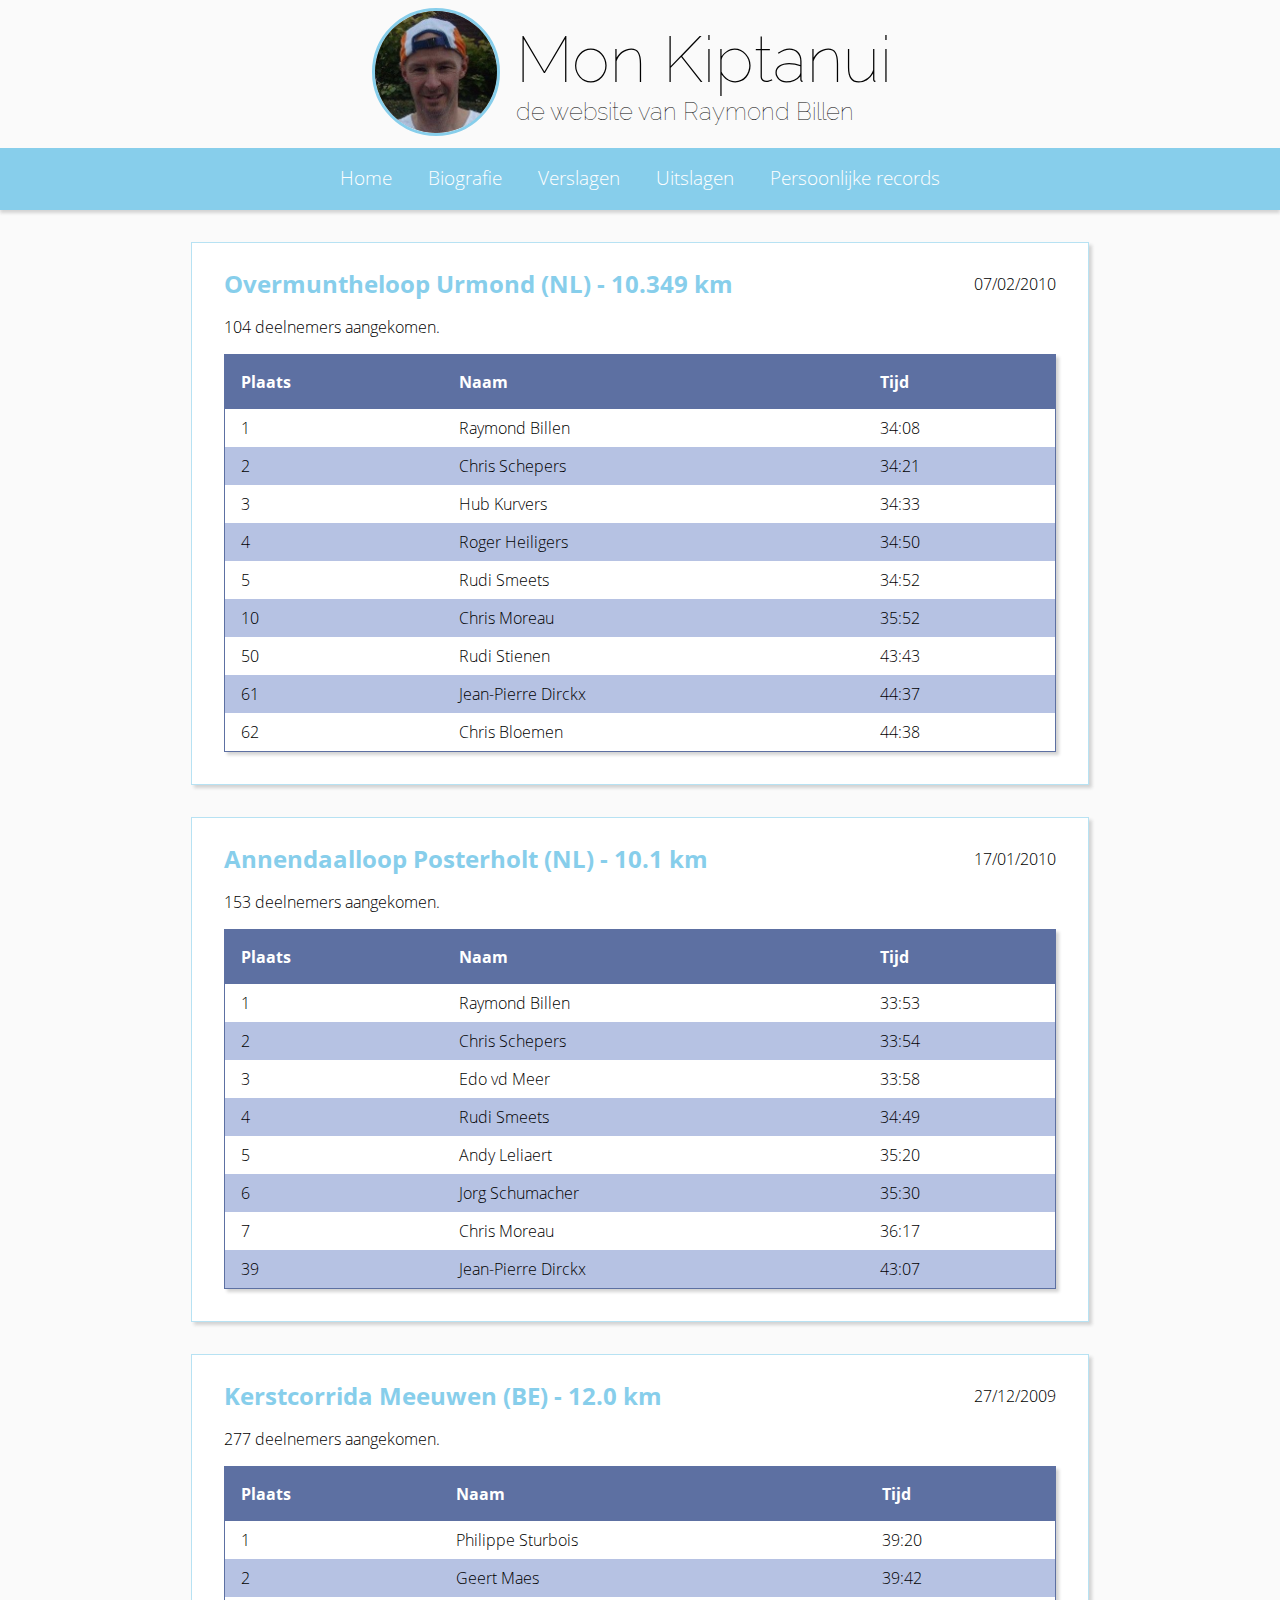
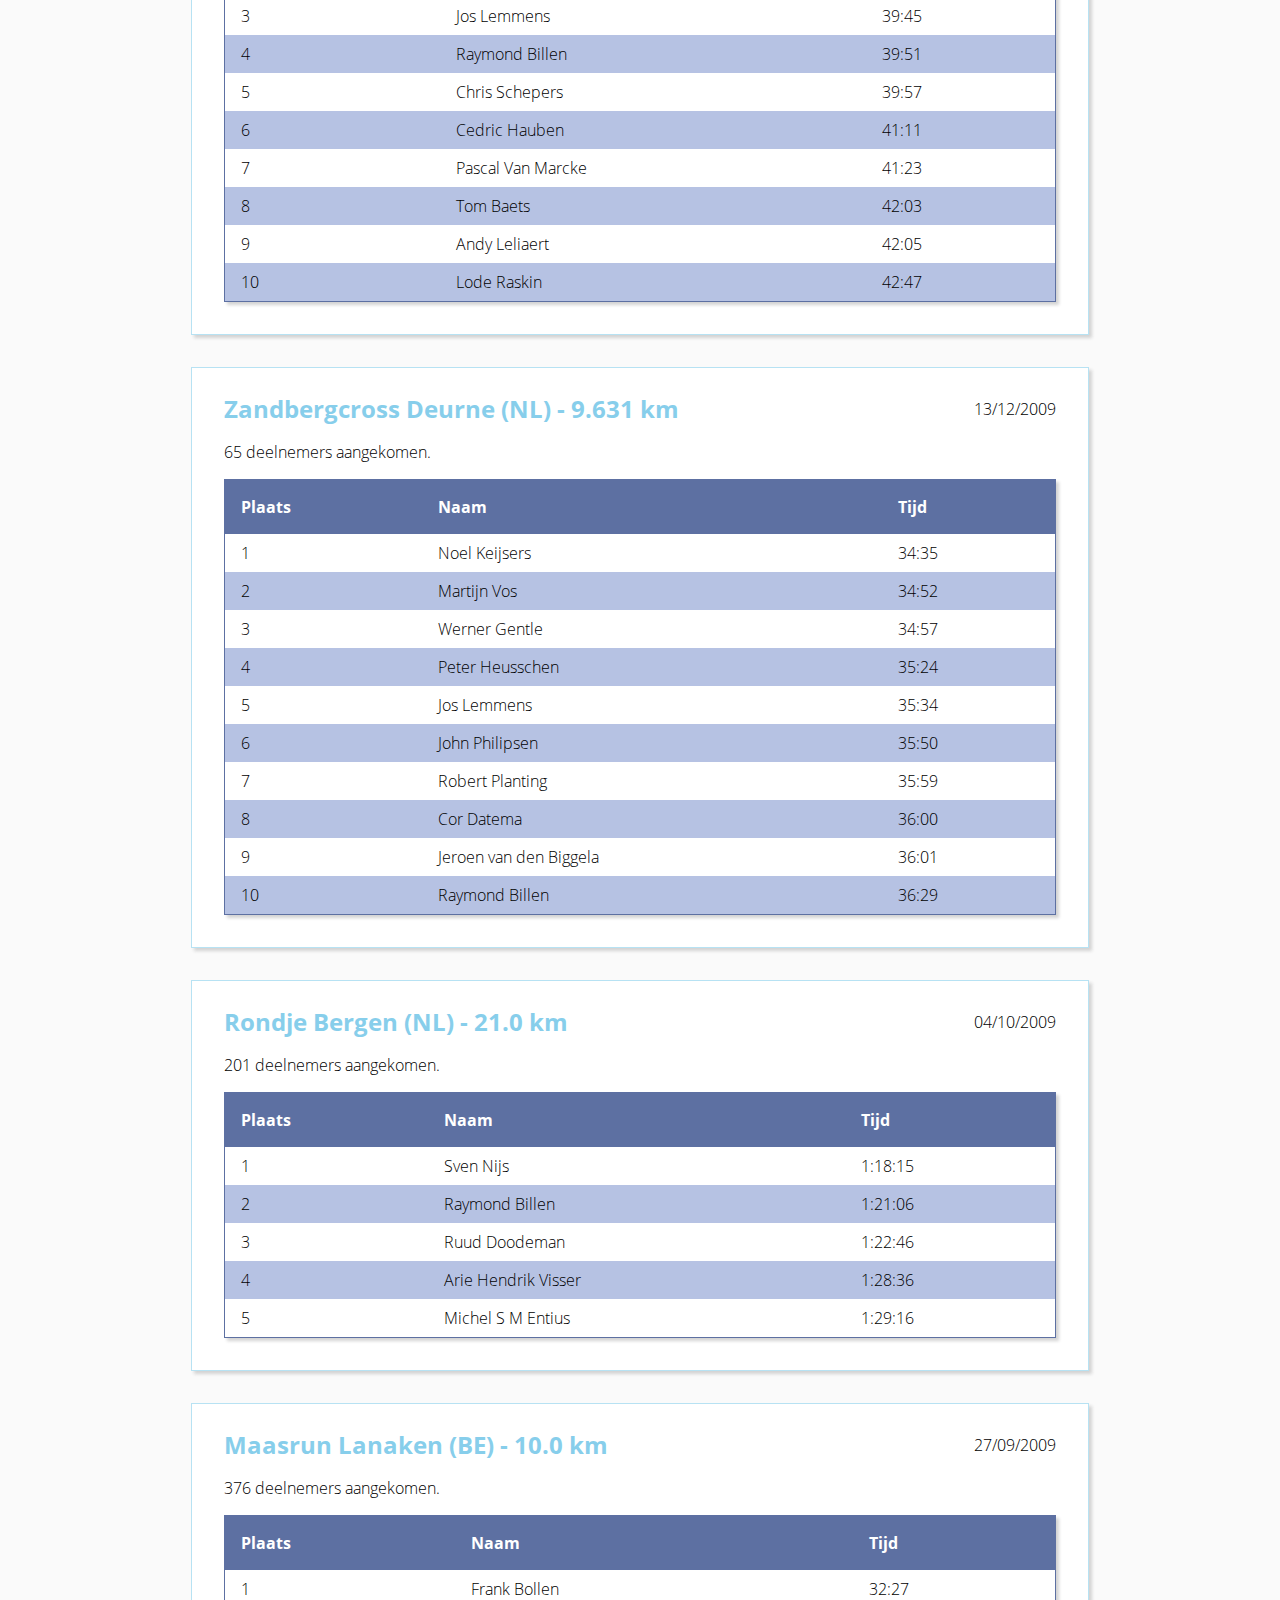
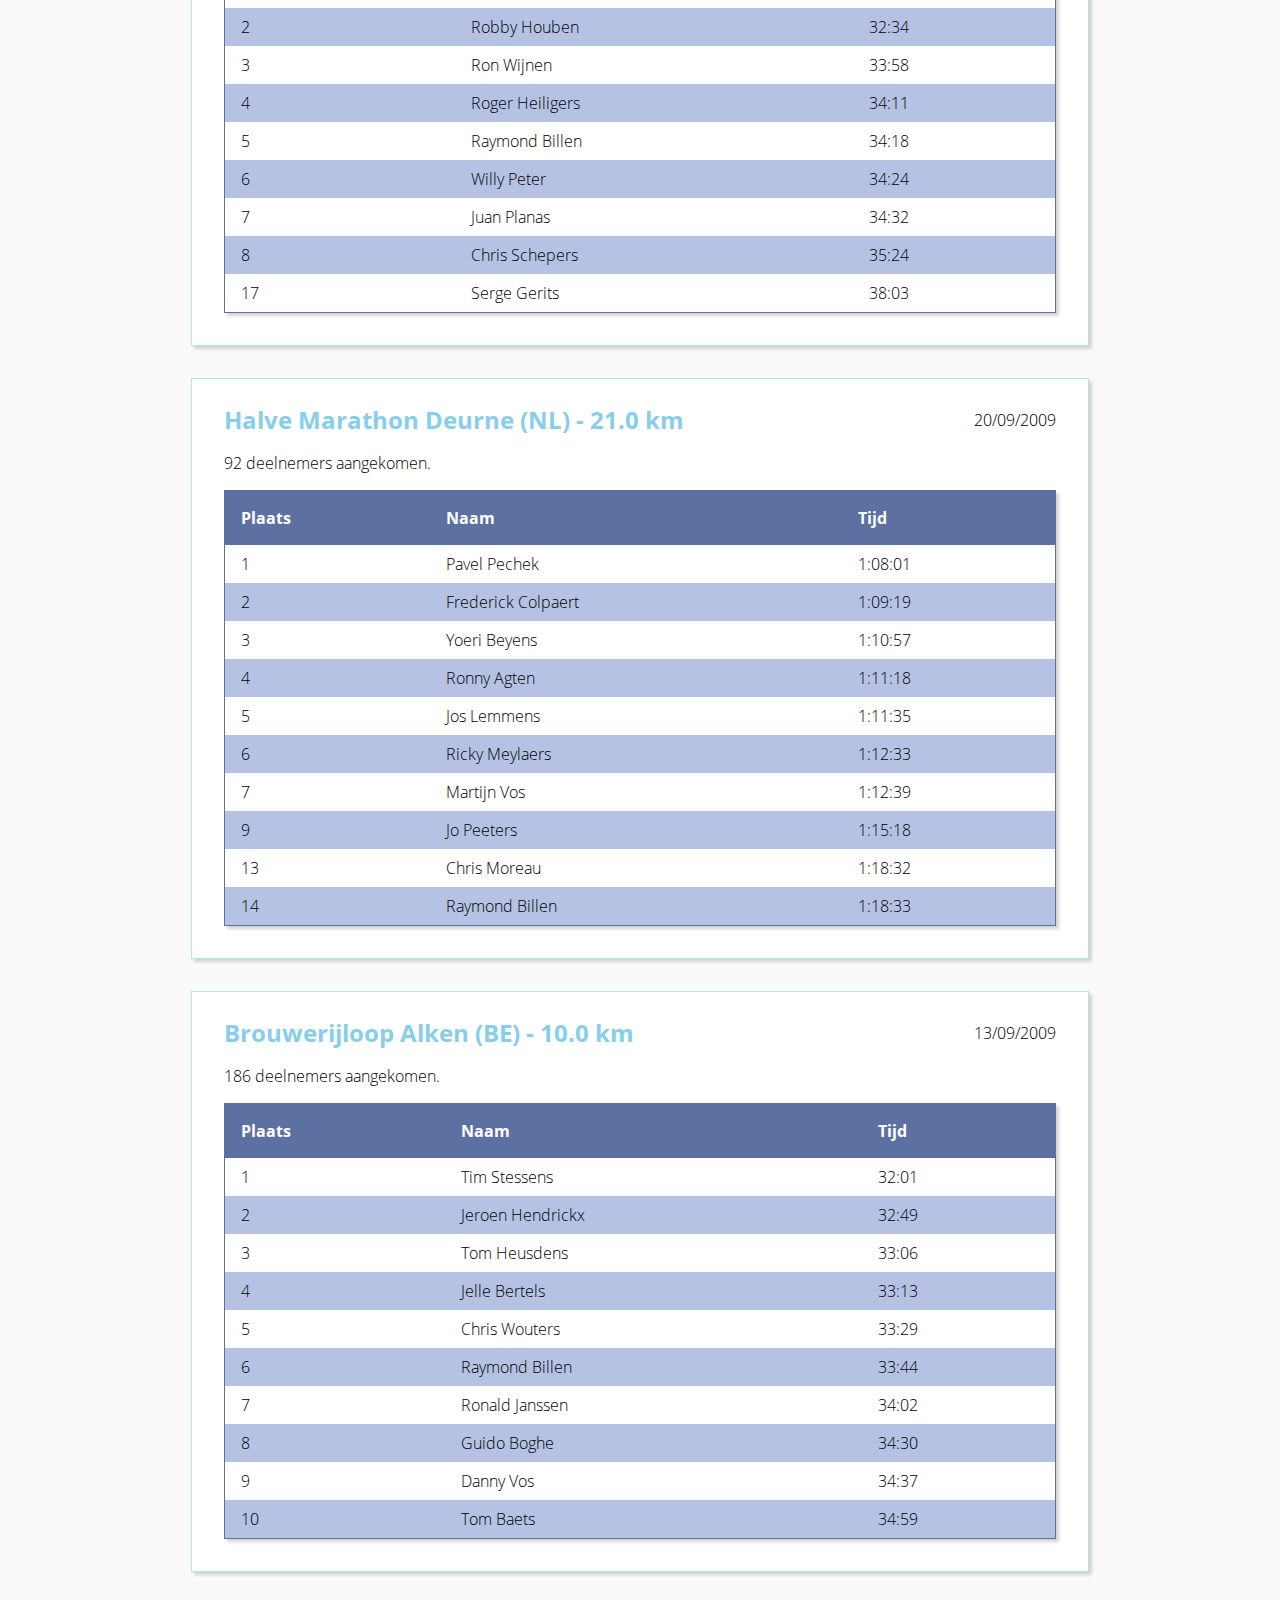
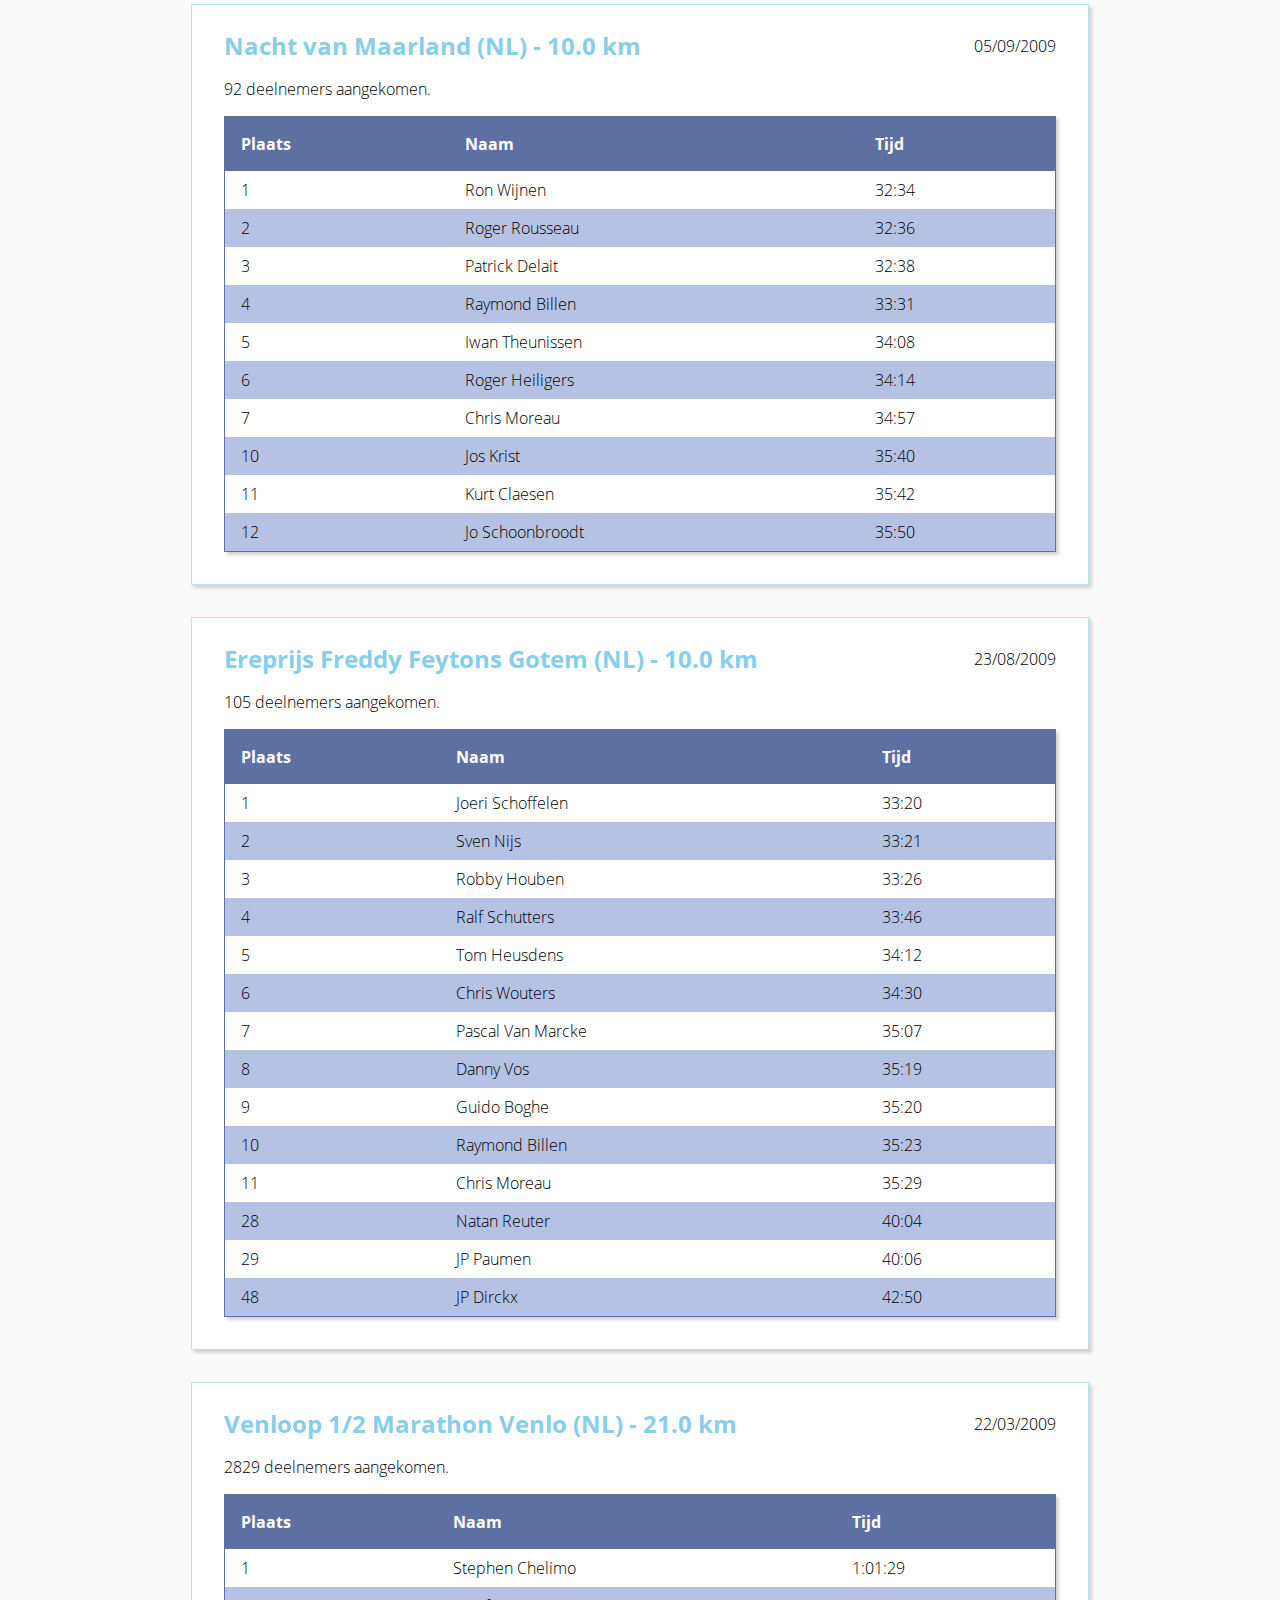
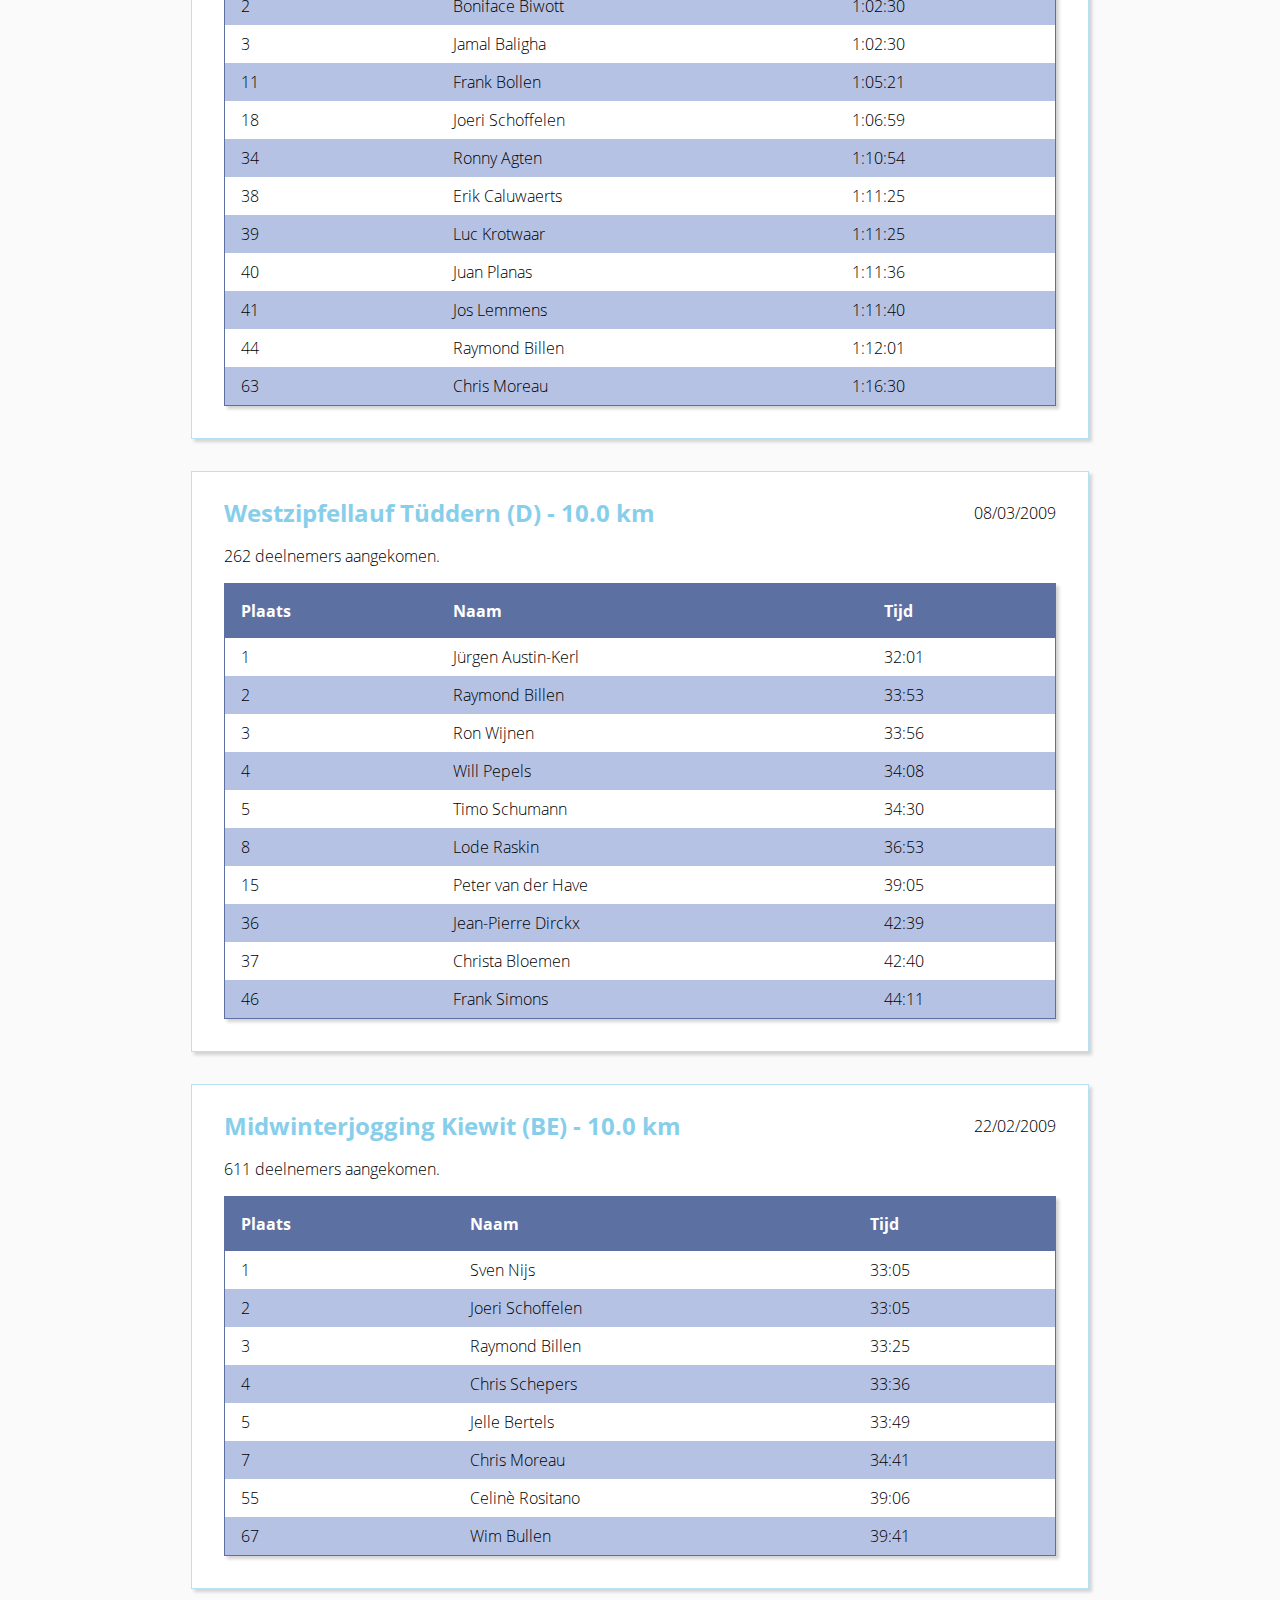
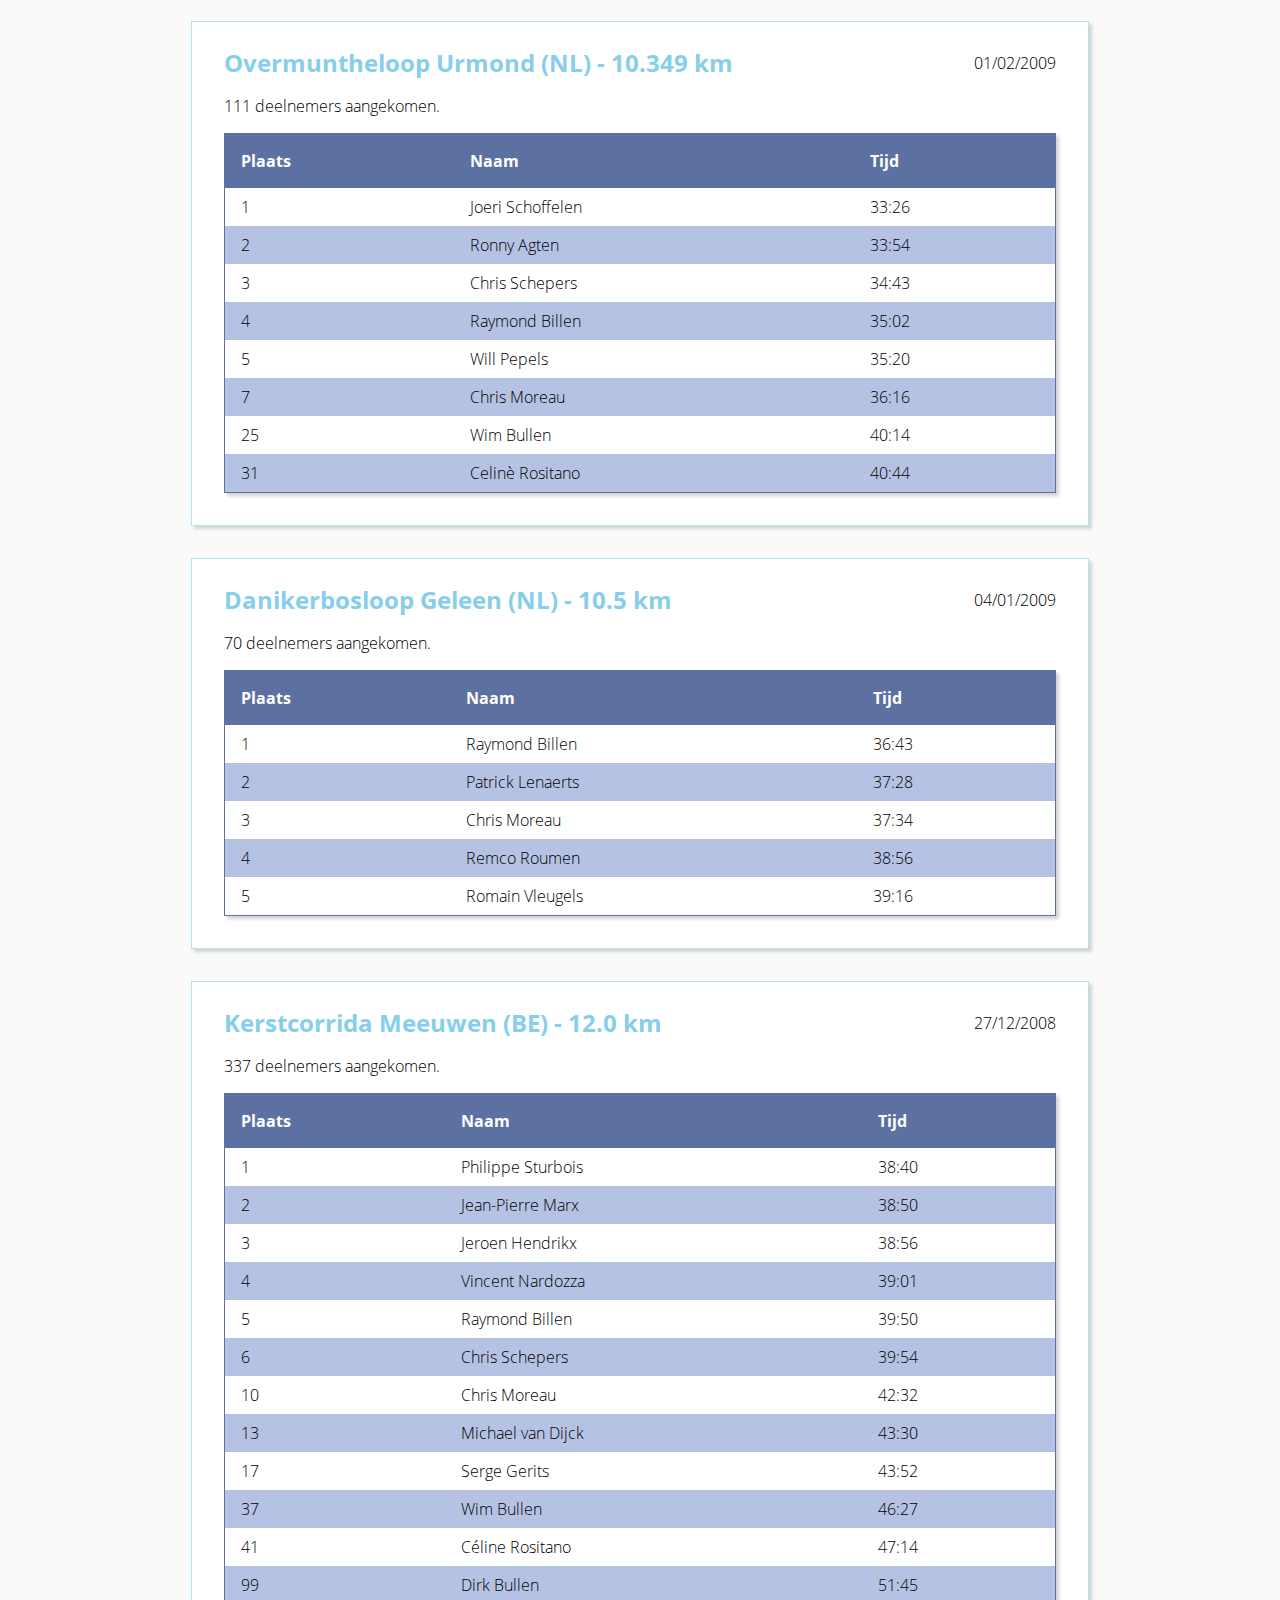
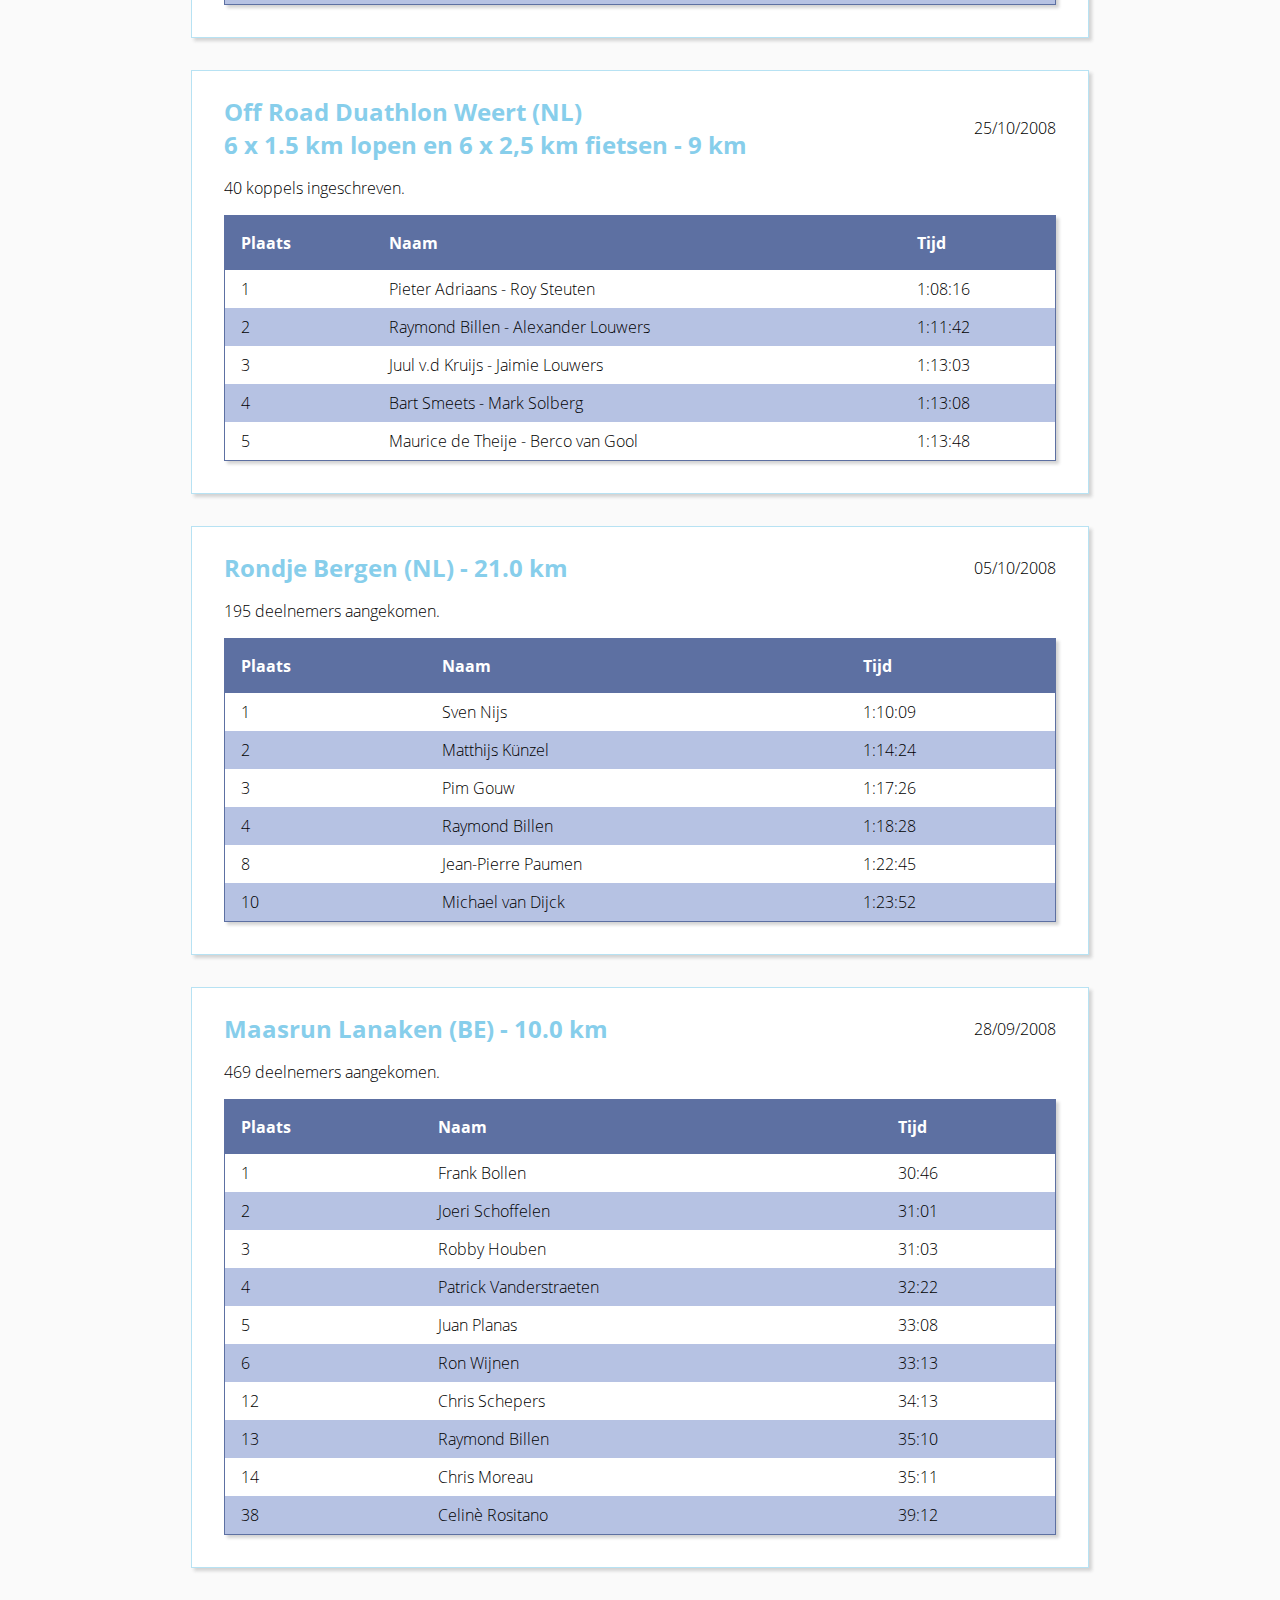
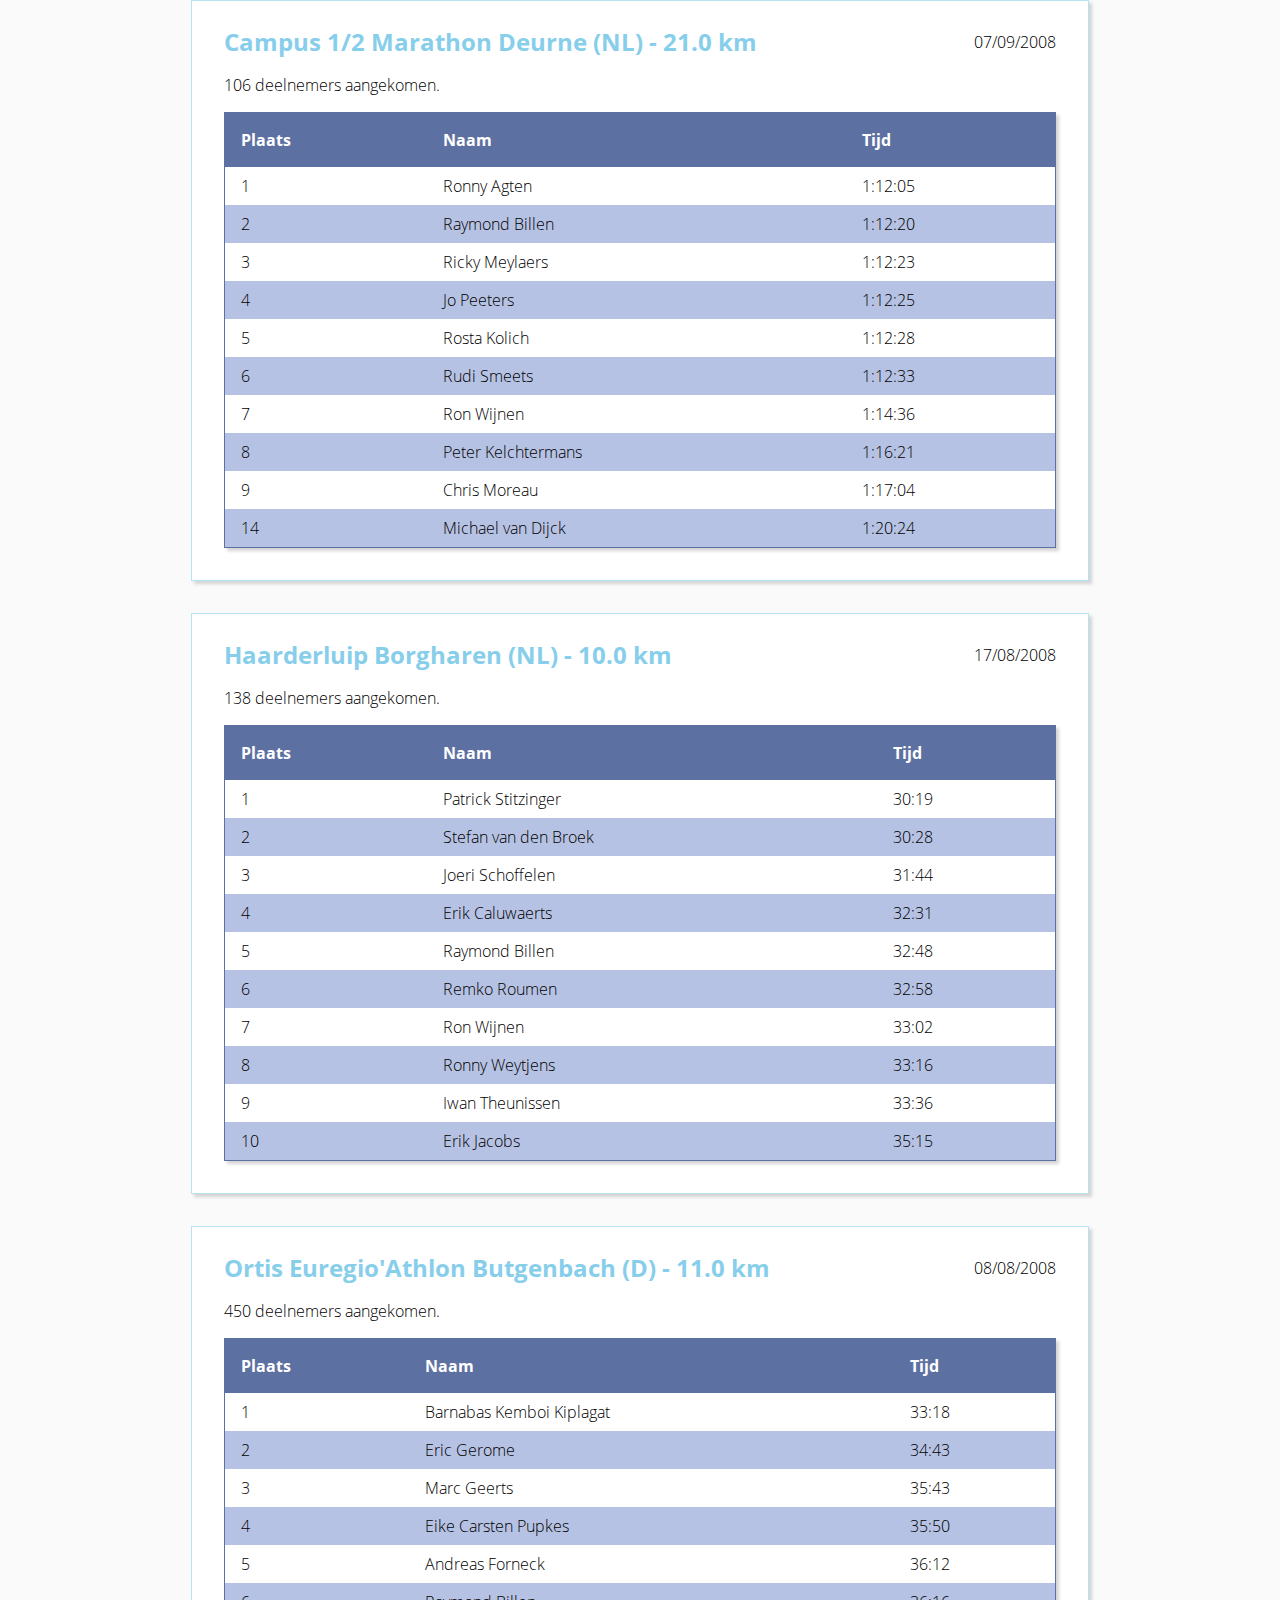
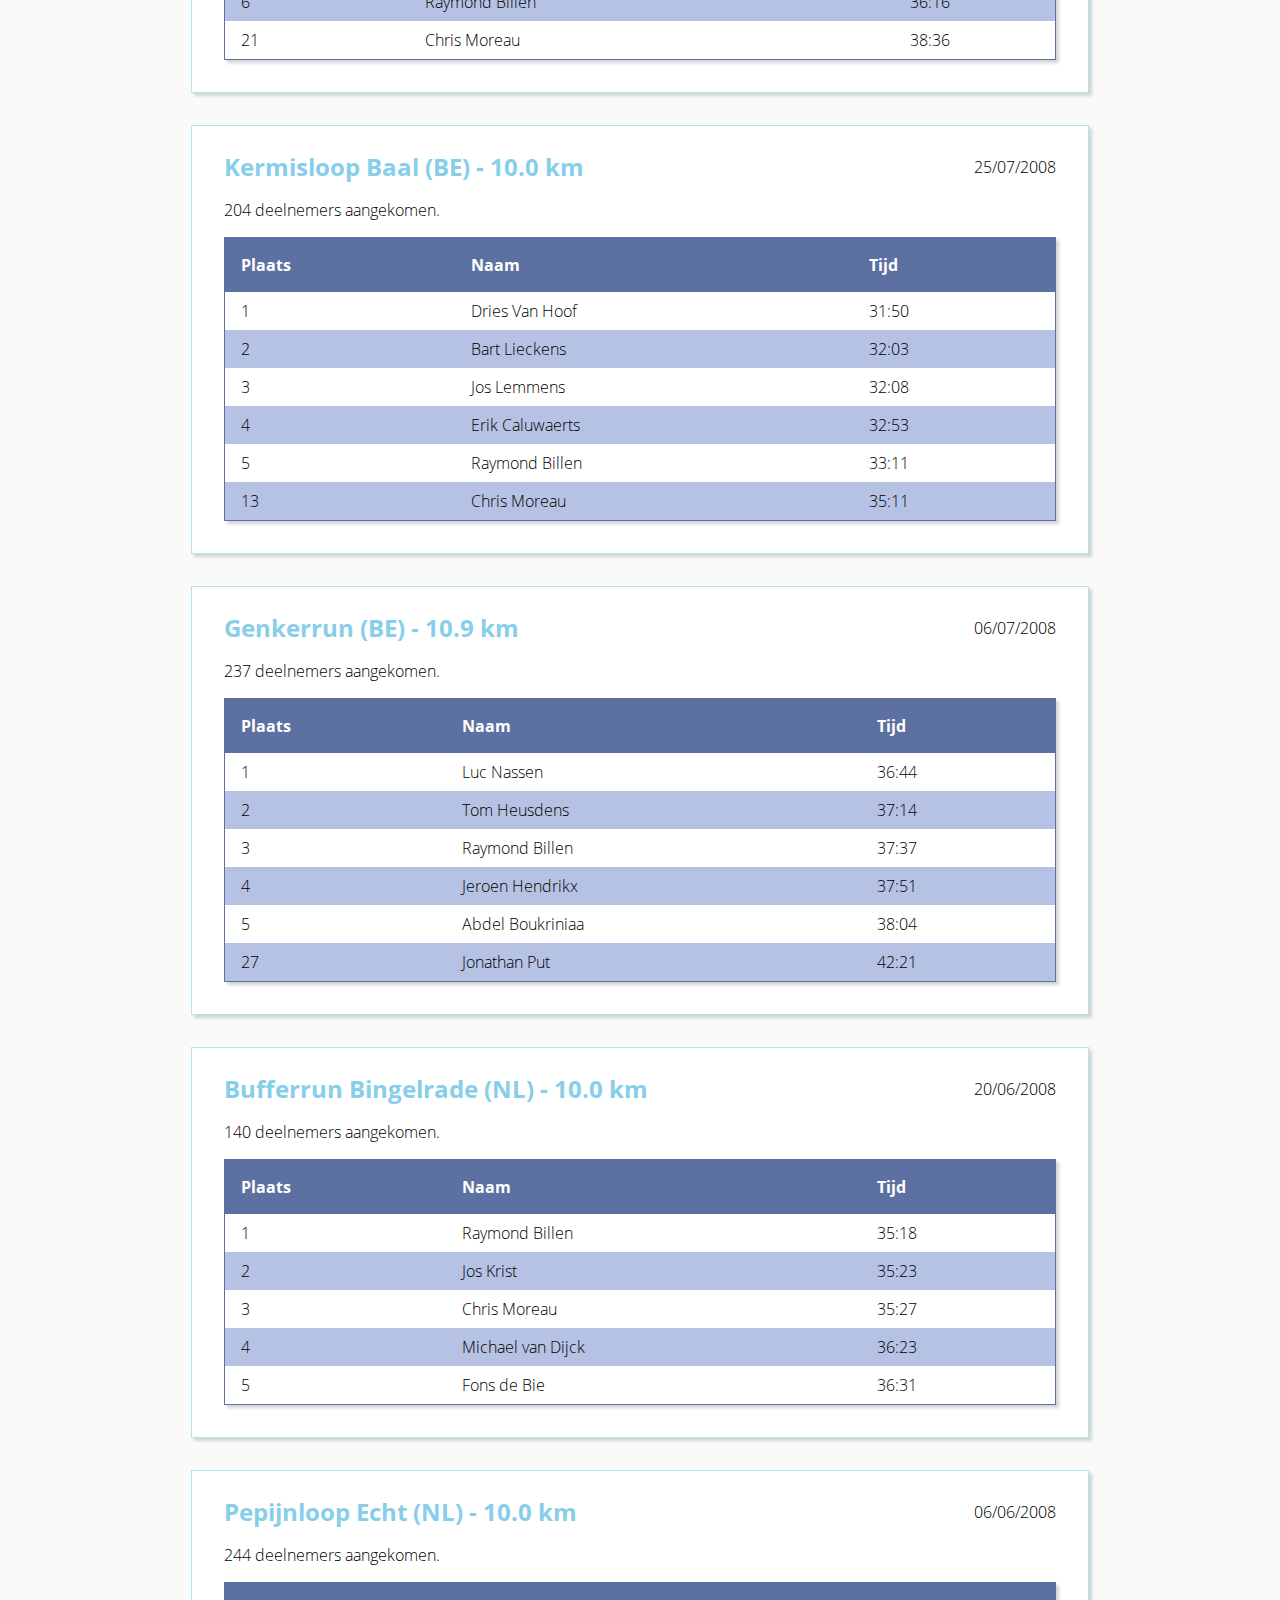
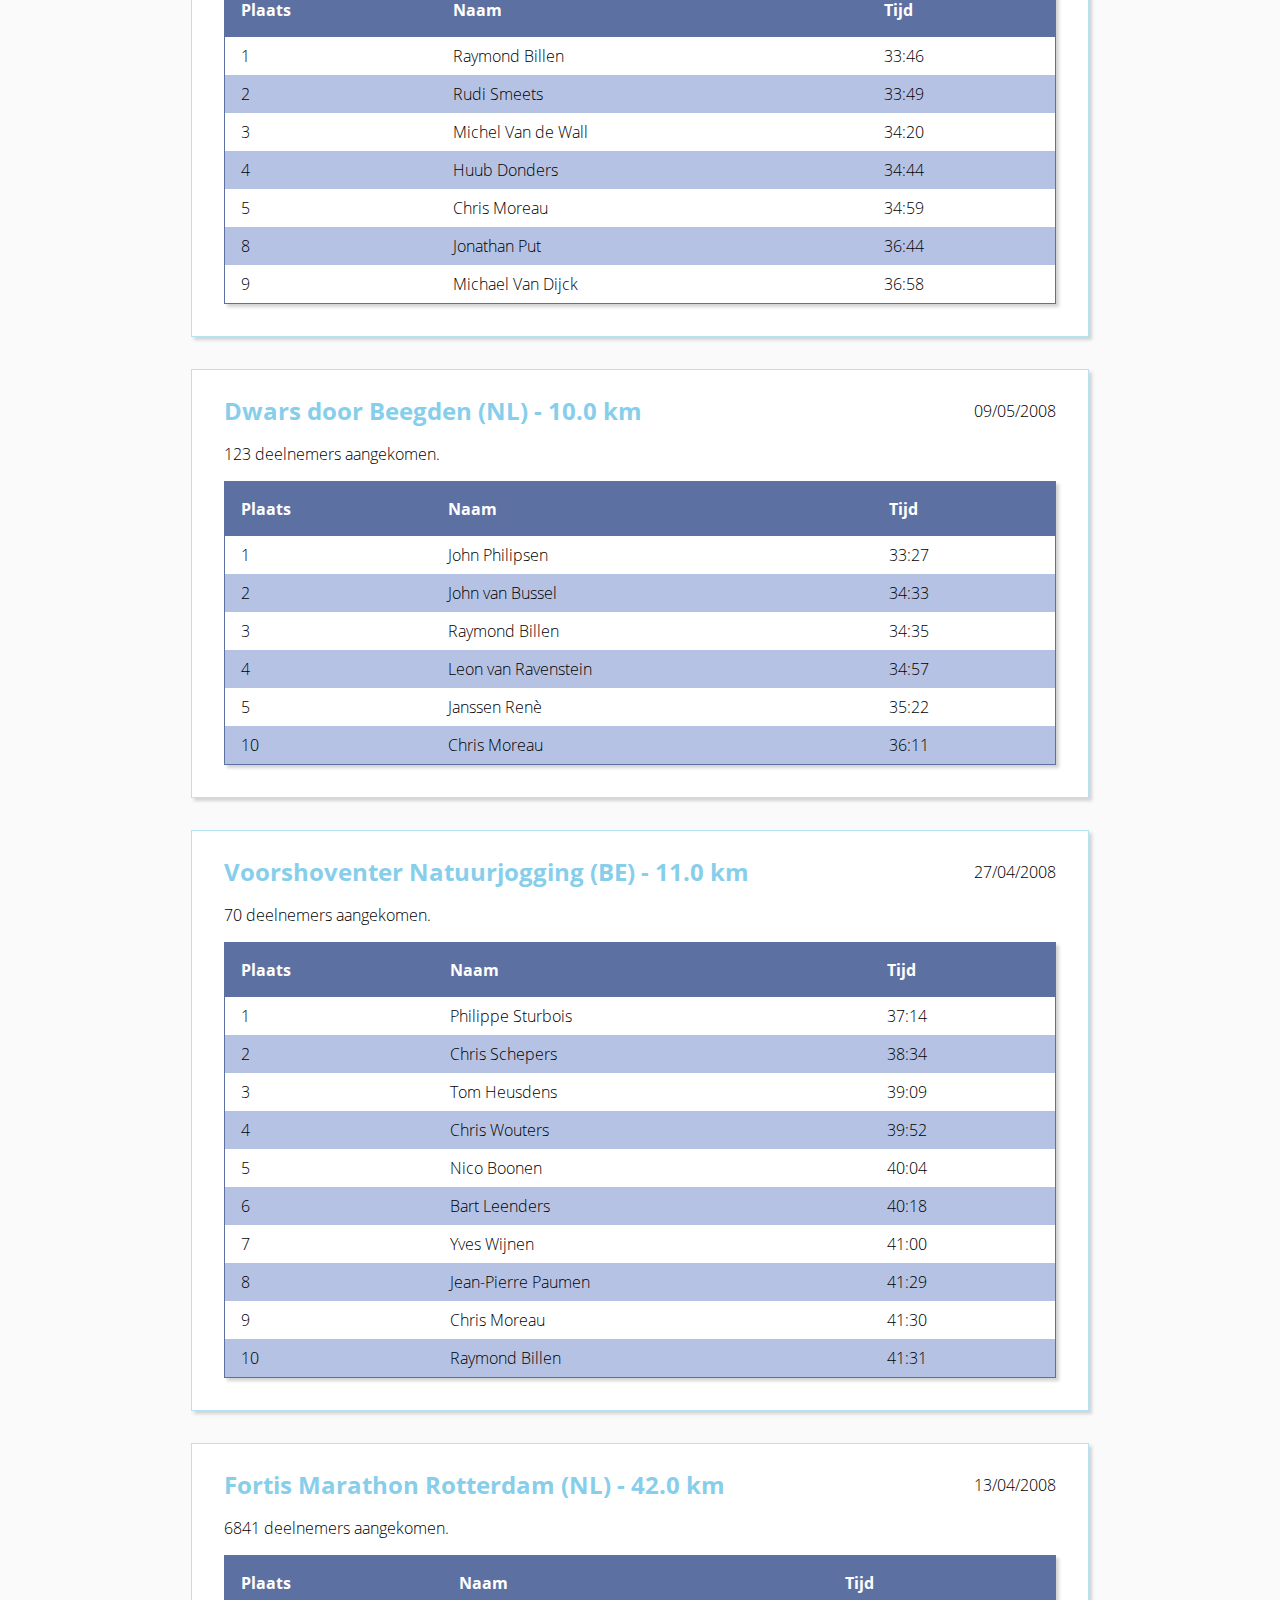
<file: uitslagen_backup.html>
<!doctype html>
<html lang="nl">
    <head>
        <meta charset="utf-8">
        <title>Mon Kiptanui - Uitslagen</title>
        
        <!-- style sheet inclusions -->
        <link rel = "stylesheet" type = "text/css" href = "uitslagen.css">
        <link rel = "stylesheet" type = "text/css" href = "content.css">
        <link rel = "stylesheet" type = "text/css" href = "header.css">

        <!-- faviicon -->
        <link rel="shortcut icon" type="image/png" href="images/icon.png"/>

        <!-- mobile optimizations -->
        <meta name="MobileOptimized" content="true">
        <meta name="viewport" content="width=device-width, initial-scale=1">

        <!-- meta data for robots etc-->
        <meta name="title" content="Mon Kiptanui">
        <meta name="description" content="Personal web page of Raymond Billen containing the results and running times during his running carreer under the nickname Mon Kiptanui">
        <meta name="author" content="Niels Billen">

        <meta name="DC.title" content="Mon Kiptanui">
        <meta name="DC.subject" content="Personal web page of Raymond Billen containing the results and running times during his running carreer under the nickname Mon Kiptanui">
        <meta name="DC.creator" content="Niels Billen">
        
        <!-- rich preview metadata -->
        <meta property="og:title" content="Mon Kiptanui">
        <meta property="og:description" content="Personal web page of Raymond Billen containing the results and running times during his running carreer under the nickname Mon Kiptanui">
        <meta property="og:image" content="images/profile.jpg">

        <!-- google analytics code -->
        <script>
          (function(i,s,o,g,r,a,m){i['GoogleAnalyticsObject']=r;i[r]=i[r]||function(){
          (i[r].q=i[r].q||[]).push(arguments)},i[r].l=1*new Date();a=s.createElement(o),
          m=s.getElementsByTagName(o)[0];a.async=1;a.src=g;m.parentNode.insertBefore(a,m)
          })(window,document,'script','//www.google-analytics.com/analytics.js','ga');
            ga('create', 'UA-51377216-5', 'auto');
            ga('send', 'pageview');
        </script>
    </head>
    <body>
        <header>
            <figure>
                <img src = "images/profile.jpg" id = "header-profile-picture"></img>
            </figure>
            <div id = "header-title">
                <h1 id = "header-alias">Mon Kiptanui</h1>
                <h2 id = "header-realname">de website van Raymond Billen</h2>
            </h1>
        </header>
        <nav>
            <ul id = "navigation-list">
                <li> <a href="index.html">Home</a> </li>
                <li> <a href="bio.html">Biografie</a> </li>
                <li> <a href="verslagen.html">Verslagen</a> </li>
                <li> <a href="uitslagen.html">Uitslagen</a> </li>
                <li> <a href="prs.html">Persoonlijke records</a> </li>
            </ul>
            <select id = "navigation-select" onchange="window.location = this.value;">
                <option value = "index.html">Home</option>
                <option value = "bio.html">Biografie</option>
                <option value = "verslagen.html">Verslagen</option>
                <option selected = "selected" value = "uitslagen.html">Uitslagen</option>
                <option value = "prs.html">Persoonlijke records</option>
            </select>
        </nav>
        <article>
			<div class = "result-header">
				<h3 class = "result-title">Overmuntheloop Urmond (NL) - 10.349 km</h3>
				<span class = "result-date">07/02/2010</span>
			</div>
			<div class = "result-content">
				<p class = "result-participants">104 deelnemers aangekomen.</p>
				<table class = "result-table">
					<tr> <th>Plaats</th> <th>Naam</th> <th>Tijd</th> </tr>
					<tr> <td class = "result-position">1</td> <td class = "result-participant-name">Raymond Billen</td> <td class = "result-time">34:08</td> </tr>
					<tr> <td class = "result-position">2</td> <td class = "result-participant-name">Chris Schepers</td> <td class = "result-time">34:21</td> </tr>
					<tr> <td class = "result-position">3</td> <td class = "result-participant-name">Hub Kurvers</td> <td class = "result-time">34:33</td> </tr>
					<tr> <td class = "result-position">4</td> <td class = "result-participant-name">Roger Heiligers</td> <td class = "result-time">34:50</td> </tr>
					<tr> <td class = "result-position">5</td> <td class = "result-participant-name">Rudi Smeets</td> <td class = "result-time">34:52</td> </tr>
					<tr> <td class = "result-position">10</td> <td class = "result-participant-name">Chris Moreau</td> <td class = "result-time">35:52</td> </tr>
					<tr> <td class = "result-position">50</td> <td class = "result-participant-name">Rudi Stienen</td> <td class = "result-time">43:43</td> </tr>
					<tr> <td class = "result-position">61</td> <td class = "result-participant-name">Jean-Pierre Dirckx</td> <td class = "result-time">44:37</td> </tr>
					<tr> <td class = "result-position">62</td> <td class = "result-participant-name">Chris Bloemen</td> <td class = "result-time">44:38</td> </tr>
				</table>
			</div>
		</article>
		<article>
			<div class = "result-header">
				<h3 class = "result-title">Annendaalloop Posterholt (NL) - 10.1 km</h3>
				<span class = "result-date">17/01/2010</span>
			</div>
			<div class = "result-content">
				<p class = "result-participants">153 deelnemers aangekomen.</p>
				<table class = "result-table">
					<tr> <th>Plaats</th> <th>Naam</th> <th>Tijd</th> </tr>
					<tr> <td class = "result-position">1</td> <td class = "result-participant-name">Raymond Billen</td> <td class = "result-time">33:53</td> </tr>
					<tr> <td class = "result-position">2</td> <td class = "result-participant-name">Chris Schepers</td> <td class = "result-time">33:54</td> </tr>
					<tr> <td class = "result-position">3</td> <td class = "result-participant-name">Edo vd Meer</td> <td class = "result-time">33:58</td> </tr>
					<tr> <td class = "result-position">4</td> <td class = "result-participant-name">Rudi Smeets</td> <td class = "result-time">34:49</td> </tr>
					<tr> <td class = "result-position">5</td> <td class = "result-participant-name">Andy Leliaert</td> <td class = "result-time">35:20</td> </tr>
					<tr> <td class = "result-position">6</td> <td class = "result-participant-name">Jorg Schumacher</td> <td class = "result-time">35:30</td> </tr>
					<tr> <td class = "result-position">7</td> <td class = "result-participant-name">Chris Moreau</td> <td class = "result-time">36:17</td> </tr>
					<tr> <td class = "result-position">39 </td> <td class = "result-participant-name">Jean-Pierre Dirckx</td> <td class = "result-time">43:07</td> </tr>
				</table>
			</div>
		</article>
		<article>
			<div class = "result-header">
				<h3 class = "result-title">Kerstcorrida Meeuwen (BE) - 12.0 km</h3>
				<span class = "result-date">27/12/2009</span>
			</div>
			<div class = "result-content">
				<p class = "result-participants">277 deelnemers aangekomen.</p>
				<table class = "result-table">
					<tr> <th>Plaats</th> <th>Naam</th> <th>Tijd</th> </tr>
					<tr> <td class = "result-position">1</td> <td class = "result-participant-name">Philippe Sturbois</td> <td class = "result-time">39:20</td> </tr>
					<tr> <td class = "result-position">2</td> <td class = "result-participant-name">Geert Maes</td> <td class = "result-time">39:42</td> </tr>
					<tr> <td class = "result-position">3</td> <td class = "result-participant-name">Jos Lemmens</td> <td class = "result-time">39:45</td> </tr>
					<tr> <td class = "result-position">4</td> <td class = "result-participant-name">Raymond Billen</td> <td class = "result-time">39:51</td> </tr>
					<tr> <td class = "result-position">5</td> <td class = "result-participant-name">Chris Schepers</td> <td class = "result-time">39:57</td> </tr>
					<tr> <td class = "result-position">6</td> <td class = "result-participant-name">Cedric Hauben</td> <td class = "result-time">41:11</td> </tr>
					<tr> <td class = "result-position">7</td> <td class = "result-participant-name">Pascal Van Marcke</td> <td class = "result-time">41:23</td> </tr>
					<tr> <td class = "result-position">8</td> <td class = "result-participant-name">Tom Baets</td> <td class = "result-time">42:03</td> </tr>
					<tr> <td class = "result-position">9</td> <td class = "result-participant-name">Andy Leliaert</td> <td class = "result-time">42:05</td> </tr>
					<tr> <td class = "result-position">10</td> <td class = "result-participant-name">Lode Raskin</td> <td class = "result-time">42:47</td> </tr>
				</table>
			</div>
		</article>
		<article>
			<div class = "result-header">
				<h3 class = "result-title">Zandbergcross Deurne (NL) - 9.631 km</h3>
				<span class = "result-date">13/12/2009</span>
			</div>
			<div class = "result-content">
				<p class = "result-participants">65 deelnemers aangekomen.</p>
				<table class = "result-table">
					<tr> <th>Plaats</th> <th>Naam</th> <th>Tijd</th> </tr>
					<tr> <td class = "result-position">1</td> <td class = "result-participant-name">Noel Keijsers</td> <td class = "result-time">34:35</td> </tr>
					<tr> <td class = "result-position">2</td> <td class = "result-participant-name">Martijn Vos</td> <td class = "result-time">34:52</td> </tr>
					<tr> <td class = "result-position">3</td> <td class = "result-participant-name">Werner Gentle</td> <td class = "result-time">34:57</td> </tr>
					<tr> <td class = "result-position">4</td> <td class = "result-participant-name">Peter Heusschen</td> <td class = "result-time">35:24</td> </tr>
					<tr> <td class = "result-position">5</td> <td class = "result-participant-name">Jos Lemmens</td> <td class = "result-time">35:34</td> </tr>
					<tr> <td class = "result-position">6</td> <td class = "result-participant-name">John Philipsen</td> <td class = "result-time">35:50</td> </tr>
					<tr> <td class = "result-position">7</td> <td class = "result-participant-name">Robert Planting</td> <td class = "result-time">35:59</td> </tr>
					<tr> <td class = "result-position">8</td> <td class = "result-participant-name">Cor Datema</td> <td class = "result-time">36:00</td> </tr>
					<tr> <td class = "result-position">9</td> <td class = "result-participant-name">Jeroen van den Biggela</td> <td class = "result-time">36:01</td> </tr>
					<tr> <td class = "result-position">10</td> <td class = "result-participant-name">Raymond Billen</td> <td class = "result-time">36:29</td> </tr>
				</table>
			</div>
		</article>
		<article>
			<div class = "result-header">
				<h3 class = "result-title">Rondje Bergen (NL) - 21.0 km</h3>
				<span class = "result-date">04/10/2009</span>
			</div>
			<div class = "result-content">
				<p class = "result-participants">201 deelnemers aangekomen.</p>
				<table class = "result-table">
					<tr> <th>Plaats</th> <th>Naam</th> <th>Tijd</th> </tr>
					<tr> <td class = "result-position">1</td> <td class = "result-participant-name">Sven Nijs</td> <td class = "result-time">1:18:15</td> </tr>
					<tr> <td class = "result-position">2</td> <td class = "result-participant-name">Raymond Billen</td> <td class = "result-time">1:21:06</td> </tr>
					<tr> <td class = "result-position">3</td> <td class = "result-participant-name">Ruud Doodeman</td> <td class = "result-time">1:22:46</td> </tr>
					<tr> <td class = "result-position">4</td> <td class = "result-participant-name">Arie Hendrik Visser</td> <td class = "result-time">1:28:36</td> </tr>
					<tr> <td class = "result-position">5</td> <td class = "result-participant-name">Michel S M Entius</td> <td class = "result-time">1:29:16</td> </tr>
				</table>
			</div>
		</article>
		<article>
			<div class = "result-header">
				<h3 class = "result-title">Maasrun Lanaken (BE) - 10.0 km</h3>
				<span class = "result-date">27/09/2009</span>
			</div>
			<div class = "result-content">
				<p class = "result-participants">376 deelnemers aangekomen.</p>
				<table class = "result-table">
					<tr> <th>Plaats</th> <th>Naam</th> <th>Tijd</th> </tr>
					<tr> <td class = "result-position">1</td> <td class = "result-participant-name">Frank Bollen</td> <td class = "result-time">32:27</td> </tr>
					<tr> <td class = "result-position">2</td> <td class = "result-participant-name">Robby Houben</td> <td class = "result-time">32:34</td> </tr>
					<tr> <td class = "result-position">3</td> <td class = "result-participant-name">Ron Wijnen</td> <td class = "result-time">33:58</td> </tr>
					<tr> <td class = "result-position">4</td> <td class = "result-participant-name">Roger Heiligers</td> <td class = "result-time">34:11</td> </tr>
					<tr> <td class = "result-position">5</td> <td class = "result-participant-name">Raymond Billen</td> <td class = "result-time">34:18</td> </tr>
					<tr> <td class = "result-position">6</td> <td class = "result-participant-name">Willy Peter</td> <td class = "result-time">34:24</td> </tr>
					<tr> <td class = "result-position">7</td> <td class = "result-participant-name">Juan Planas</td> <td class = "result-time">34:32</td> </tr>
					<tr> <td class = "result-position">8</td> <td class = "result-participant-name">Chris Schepers</td> <td class = "result-time">35:24</td> </tr>
					<tr> <td class = "result-position">17</td> <td class = "result-participant-name">Serge Gerits</td> <td class = "result-time">38:03</td> </tr>
				</table>
			</div>
		</article>
		<article>
			<div class = "result-header">
				<h3 class = "result-title">Halve Marathon Deurne (NL) - 21.0 km</h3>
				<span class = "result-date">20/09/2009</span>
			</div>
			<div class = "result-content">
				<p class = "result-participants">92 deelnemers aangekomen.</p>
				<table class = "result-table">
					<tr> <th>Plaats</th> <th>Naam</th> <th>Tijd</th> </tr>
					<tr> <td class = "result-position">1</td> <td class = "result-participant-name">Pavel Pechek</td> <td class = "result-time">1:08:01</td> </tr>
					<tr> <td class = "result-position">2</td> <td class = "result-participant-name">Frederick Colpaert</td> <td class = "result-time">1:09:19</td> </tr>
					<tr> <td class = "result-position">3</td> <td class = "result-participant-name">Yoeri Beyens</td> <td class = "result-time">1:10:57</td> </tr>
					<tr> <td class = "result-position">4</td> <td class = "result-participant-name">Ronny Agten</td> <td class = "result-time">1:11:18</td> </tr>
					<tr> <td class = "result-position">5</td> <td class = "result-participant-name">Jos Lemmens</td> <td class = "result-time">1:11:35</td> </tr>
					<tr> <td class = "result-position">6</td> <td class = "result-participant-name">Ricky Meylaers</td> <td class = "result-time">1:12:33</td> </tr>
					<tr> <td class = "result-position">7</td> <td class = "result-participant-name">Martijn Vos</td> <td class = "result-time">1:12:39</td> </tr>
					<tr> <td class = "result-position">9</td> <td class = "result-participant-name">Jo Peeters</td> <td class = "result-time">1:15:18</td> </tr>
					<tr> <td class = "result-position">13</td> <td class = "result-participant-name">Chris Moreau</td> <td class = "result-time">1:18:32</td> </tr>
					<tr> <td class = "result-position">14</td> <td class = "result-participant-name">Raymond Billen</td> <td class = "result-time">1:18:33</td> </tr>
				</table>
			</div>
		</article>
		<article>
			<div class = "result-header">
				<h3 class = "result-title">Brouwerijloop Alken (BE) - 10.0 km</h3>
				<span class = "result-date">13/09/2009</span>
			</div>
			<div class = "result-content">
				<p class = "result-participants">186 deelnemers aangekomen.</p>
				<table class = "result-table">
					<tr> <th>Plaats</th> <th>Naam</th> <th>Tijd</th> </tr>
					<tr> <td class = "result-position">1</td> <td class = "result-participant-name">Tim Stessens</td> <td class = "result-time">32:01</td> </tr>
					<tr> <td class = "result-position">2</td> <td class = "result-participant-name">Jeroen Hendrickx</td> <td class = "result-time">32:49</td> </tr>
					<tr> <td class = "result-position">3</td> <td class = "result-participant-name">Tom Heusdens</td> <td class = "result-time">33:06</td> </tr>
					<tr> <td class = "result-position">4</td> <td class = "result-participant-name">Jelle Bertels</td> <td class = "result-time">33:13</td> </tr>
					<tr> <td class = "result-position">5</td> <td class = "result-participant-name">Chris Wouters</td> <td class = "result-time">33:29</td> </tr>
					<tr> <td class = "result-position">6</td> <td class = "result-participant-name">Raymond Billen</td> <td class = "result-time">33:44</td> </tr>
					<tr> <td class = "result-position">7</td> <td class = "result-participant-name">Ronald Janssen</td> <td class = "result-time">34:02</td> </tr>
					<tr> <td class = "result-position">8</td> <td class = "result-participant-name">Guido Boghe</td> <td class = "result-time">34:30</td> </tr>
					<tr> <td class = "result-position">9</td> <td class = "result-participant-name">Danny Vos</td> <td class = "result-time">34:37</td> </tr>
					<tr> <td class = "result-position">10</td> <td class = "result-participant-name">Tom Baets</td> <td class = "result-time">34:59</td> </tr>
				</table>
			</div>
		</article>
		<article>
			<div class = "result-header">
				<h3 class = "result-title">Nacht van Maarland (NL) - 10.0 km</h3>
				<span class = "result-date">05/09/2009</span>
			</div>
			<div class = "result-content">
				<p class = "result-participants">92 deelnemers aangekomen.</p>
				<table class = "result-table">
					<tr> <th>Plaats</th> <th>Naam</th> <th>Tijd</th> </tr>
					<tr> <td class = "result-position">1</td> <td class = "result-participant-name">Ron Wijnen</td> <td class = "result-time">32:34</td> </tr>
					<tr> <td class = "result-position">2</td> <td class = "result-participant-name">Roger Rousseau</td> <td class = "result-time">32:36</td> </tr>
					<tr> <td class = "result-position">3</td> <td class = "result-participant-name">Patrick Delait</td> <td class = "result-time">32:38</td> </tr>
					<tr> <td class = "result-position">4</td> <td class = "result-participant-name">Raymond Billen</td> <td class = "result-time">33:31</td> </tr>
					<tr> <td class = "result-position">5</td> <td class = "result-participant-name">Iwan Theunissen</td> <td class = "result-time">34:08</td> </tr>
					<tr> <td class = "result-position">6</td> <td class = "result-participant-name">Roger Heiligers</td> <td class = "result-time">34:14</td> </tr>
					<tr> <td class = "result-position">7</td> <td class = "result-participant-name">Chris Moreau</td> <td class = "result-time">34:57</td> </tr>
					<tr> <td class = "result-position">10</td> <td class = "result-participant-name">Jos Krist</td> <td class = "result-time">35:40</td> </tr>
					<tr> <td class = "result-position">11</td> <td class = "result-participant-name">Kurt Claesen</td> <td class = "result-time">35:42</td> </tr>
					<tr> <td class = "result-position">12</td> <td class = "result-participant-name">Jo Schoonbroodt</td> <td class = "result-time">35:50</td> </tr>
				</table>
			</div>
		</article>
		<article>
			<div class = "result-header">
				<h3 class = "result-title">Ereprijs Freddy Feytons Gotem (NL) - 10.0 km</h3>
				<span class = "result-date">23/08/2009</span>
			</div>
			<div class = "result-content">
				<p class = "result-participants">105 deelnemers aangekomen.</p>
				<table class = "result-table">
					<tr> <th>Plaats</th> <th>Naam</th> <th>Tijd</th> </tr>
					<tr> <td class = "result-position">1</td> <td class = "result-participant-name">Joeri Schoffelen</td> <td class = "result-time">33:20</td> </tr>
					<tr> <td class = "result-position">2</td> <td class = "result-participant-name">Sven Nijs</td> <td class = "result-time">33:21</td> </tr>
					<tr> <td class = "result-position">3</td> <td class = "result-participant-name">Robby Houben</td> <td class = "result-time">33:26</td> </tr>
					<tr> <td class = "result-position">4</td> <td class = "result-participant-name">Ralf Schutters</td> <td class = "result-time">33:46</td> </tr>
					<tr> <td class = "result-position">5</td> <td class = "result-participant-name">Tom Heusdens</td> <td class = "result-time">34:12</td> </tr>
					<tr> <td class = "result-position">6</td> <td class = "result-participant-name">Chris Wouters</td> <td class = "result-time">34:30</td> </tr>
					<tr> <td class = "result-position">7</td> <td class = "result-participant-name">Pascal Van Marcke</td> <td class = "result-time">35:07</td> </tr>
					<tr> <td class = "result-position">8</td> <td class = "result-participant-name">Danny Vos</td> <td class = "result-time">35:19</td> </tr>
					<tr> <td class = "result-position">9</td> <td class = "result-participant-name">Guido Boghe</td> <td class = "result-time">35:20</td> </tr>
					<tr> <td class = "result-position">10</td> <td class = "result-participant-name">Raymond Billen</td> <td class = "result-time">35:23</td> </tr>
					<tr> <td class = "result-position">11</td> <td class = "result-participant-name">Chris Moreau</td> <td class = "result-time">35:29</td> </tr>
					<tr> <td class = "result-position">28</td> <td class = "result-participant-name">Natan Reuter</td> <td class = "result-time">40:04</td> </tr>
					<tr> <td class = "result-position">29</td> <td class = "result-participant-name">JP Paumen</td> <td class = "result-time">40:06</td> </tr>
					<tr> <td class = "result-position">48</td> <td class = "result-participant-name">JP Dirckx</td> <td class = "result-time">42:50</td> </tr>
				</table>
			</div>
		</article>
		<article>
			<div class = "result-header">
				<h3 class = "result-title">Venloop 1/2 Marathon Venlo (NL) - 21.0 km</h3>
				<span class = "result-date">22/03/2009</span>
			</div>
			<div class = "result-content">
				<p class = "result-participants">2829 deelnemers aangekomen.</p>
				<table class = "result-table">
					<tr> <th>Plaats</th> <th>Naam</th> <th>Tijd</th> </tr>
					<tr> <td class = "result-position">1</td> <td class = "result-participant-name">Stephen Chelimo</td> <td class = "result-time">1:01:29</td> </tr>
					<tr> <td class = "result-position">2</td> <td class = "result-participant-name">Boniface Biwott</td> <td class = "result-time">1:02:30</td> </tr>
					<tr> <td class = "result-position">3</td> <td class = "result-participant-name">Jamal Baligha</td> <td class = "result-time">1:02:30</td> </tr>
					<tr> <td class = "result-position">11</td> <td class = "result-participant-name">Frank Bollen</td> <td class = "result-time">1:05:21</td> </tr>
					<tr> <td class = "result-position">18</td> <td class = "result-participant-name">Joeri Schoffelen</td> <td class = "result-time">1:06:59</td> </tr>
					<tr> <td class = "result-position">34</td> <td class = "result-participant-name">Ronny Agten</td> <td class = "result-time">1:10:54</td> </tr>
					<tr> <td class = "result-position">38</td> <td class = "result-participant-name">Erik Caluwaerts</td> <td class = "result-time">1:11:25</td> </tr>
					<tr> <td class = "result-position">39</td> <td class = "result-participant-name">Luc Krotwaar</td> <td class = "result-time">1:11:25</td> </tr>
					<tr> <td class = "result-position">40</td> <td class = "result-participant-name">Juan Planas</td> <td class = "result-time">1:11:36</td> </tr>
					<tr> <td class = "result-position">41</td> <td class = "result-participant-name">Jos Lemmens</td> <td class = "result-time">1:11:40</td> </tr>
					<tr> <td class = "result-position">44</td> <td class = "result-participant-name">Raymond Billen</td> <td class = "result-time">1:12:01</td> </tr>
					<tr> <td class = "result-position">63</td> <td class = "result-participant-name">Chris Moreau</td> <td class = "result-time">1:16:30</td> </tr>
				</table>
			</div>
		</article>
		<article>
			<div class = "result-header">
				<h3 class = "result-title">Westzipfellauf T&uuml;ddern (D) - 10.0 km</h3>
				<span class = "result-date">08/03/2009</span>
			</div>
			<div class = "result-content">
				<p class = "result-participants">262 deelnemers aangekomen.</p>
				<table class = "result-table">
					<tr> <th>Plaats</th> <th>Naam</th> <th>Tijd</th> </tr>
					<tr> <td class = "result-position">1</td> <td class = "result-participant-name">J&uuml;rgen Austin-Kerl</td> <td class = "result-time">32:01</td> </tr>
					<tr> <td class = "result-position">2</td> <td class = "result-participant-name">Raymond Billen</td> <td class = "result-time">33:53</td> </tr>
					<tr> <td class = "result-position">3</td> <td class = "result-participant-name">Ron Wijnen</td> <td class = "result-time">33:56</td> </tr>
					<tr> <td class = "result-position">4</td> <td class = "result-participant-name">Will Pepels</td> <td class = "result-time">34:08</td> </tr>
					<tr> <td class = "result-position">5</td> <td class = "result-participant-name">Timo Schumann</td> <td class = "result-time">34:30</td> </tr>
					<tr> <td class = "result-position">8</td> <td class = "result-participant-name">Lode Raskin</td> <td class = "result-time">36:53</td> </tr>
					<tr> <td class = "result-position">15</td> <td class = "result-participant-name">Peter van der Have</td> <td class = "result-time">39:05</td> </tr>
					<tr> <td class = "result-position">36</td> <td class = "result-participant-name">Jean-Pierre Dirckx</td> <td class = "result-time">42:39</td> </tr>
					<tr> <td class = "result-position">37</td> <td class = "result-participant-name">Christa Bloemen</td> <td class = "result-time">42:40</td> </tr>
					<tr> <td class = "result-position">46</td> <td class = "result-participant-name">Frank Simons</td> <td class = "result-time">44:11</td> </tr>
				</table>
			</div>
		</article>
		<article>
			<div class = "result-header">
				<h3 class = "result-title">Midwinterjogging Kiewit (BE) - 10.0 km</h3>
				<span class = "result-date">22/02/2009</span>
			</div>
			<div class = "result-content">
				<p class = "result-participants">611 deelnemers aangekomen.</p>
				<table class = "result-table">
					<tr> <th>Plaats</th> <th>Naam</th> <th>Tijd</th> </tr>
					<tr> <td class = "result-position">1</td> <td class = "result-participant-name">Sven Nijs</td> <td class = "result-time">33:05</td> </tr>
					<tr> <td class = "result-position">2</td> <td class = "result-participant-name">Joeri Schoffelen</td> <td class = "result-time">33:05</td> </tr>
					<tr> <td class = "result-position">3</td> <td class = "result-participant-name">Raymond Billen</td> <td class = "result-time">33:25</td> </tr>
					<tr> <td class = "result-position">4</td> <td class = "result-participant-name">Chris Schepers</td> <td class = "result-time">33:36</td> </tr>
					<tr> <td class = "result-position">5</td> <td class = "result-participant-name">Jelle Bertels</td> <td class = "result-time">33:49</td> </tr>
					<tr> <td class = "result-position">7</td> <td class = "result-participant-name">Chris Moreau</td> <td class = "result-time">34:41</td> </tr>
					<tr> <td class = "result-position">55 </td> <td class = "result-participant-name">Celin&egrave; Rositano</td> <td class = "result-time">39:06</td> </tr>
					<tr> <td class = "result-position">67 </td> <td class = "result-participant-name">Wim Bullen</td> <td class = "result-time">39:41</td> </tr>
				</table>
			</div>
		</article>
		<article>
			<div class = "result-header">
				<h3 class = "result-title">Overmuntheloop Urmond (NL) - 10.349 km</h3>
				<span class = "result-date">01/02/2009</span>
			</div>
			<div class = "result-content">
				<p class = "result-participants">111 deelnemers aangekomen.</p>
				<table class = "result-table">
					<tr> <th>Plaats</th> <th>Naam</th> <th>Tijd</th> </tr>
					<tr> <td class = "result-position">1</td> <td class = "result-participant-name">Joeri Schoffelen</td> <td class = "result-time">33:26</td> </tr>
					<tr> <td class = "result-position">2</td> <td class = "result-participant-name">Ronny Agten</td> <td class = "result-time">33:54</td> </tr>
					<tr> <td class = "result-position">3</td> <td class = "result-participant-name">Chris Schepers</td> <td class = "result-time">34:43</td> </tr>
					<tr> <td class = "result-position">4</td> <td class = "result-participant-name">Raymond Billen</td> <td class = "result-time">35:02</td> </tr>
					<tr> <td class = "result-position">5</td> <td class = "result-participant-name">Will Pepels</td> <td class = "result-time">35:20</td> </tr>
					<tr> <td class = "result-position">7</td> <td class = "result-participant-name">Chris Moreau</td> <td class = "result-time">36:16</td> </tr>
					<tr> <td class = "result-position">25</td> <td class = "result-participant-name">Wim Bullen</td> <td class = "result-time">40:14</td> </tr>
					<tr> <td class = "result-position">31</td> <td class = "result-participant-name">Celin&egrave; Rositano</td> <td class = "result-time">40:44</td> </tr>
				</table>
			</div>
		</article>
		<article>
			<div class = "result-header">
				<h3 class = "result-title">Danikerbosloop Geleen (NL) - 10.5 km</h3>
				<span class = "result-date">04/01/2009</span>
			</div>
			<div class = "result-content">
				<p class = "result-participants">70 deelnemers aangekomen.</p>
				<table class = "result-table">
					<tr> <th>Plaats</th> <th>Naam</th> <th>Tijd</th> </tr>
					<tr> <td class = "result-position">1</td> <td class = "result-participant-name">Raymond Billen</td> <td class = "result-time">36:43</td> </tr>
					<tr> <td class = "result-position">2</td> <td class = "result-participant-name">Patrick Lenaerts</td> <td class = "result-time">37:28</td> </tr>
					<tr> <td class = "result-position">3</td> <td class = "result-participant-name">Chris Moreau</td> <td class = "result-time">37:34</td> </tr>
					<tr> <td class = "result-position">4</td> <td class = "result-participant-name">Remco Roumen</td> <td class = "result-time">38:56</td> </tr>
					<tr> <td class = "result-position">5</td> <td class = "result-participant-name">Romain Vleugels</td> <td class = "result-time">39:16</td> </tr>
				</table>
			</div>
		</article>
		<article>
			<div class = "result-header">
				<h3 class = "result-title">Kerstcorrida Meeuwen (BE) - 12.0 km</h3>
				<span class = "result-date">27/12/2008</span>
			</div>
			<div class = "result-content">
				<p class = "result-participants">337 deelnemers aangekomen.</p>
				<table class = "result-table">
					<tr> <th>Plaats</th> <th>Naam</th> <th>Tijd</th> </tr>
					<tr> <td class = "result-position">1</td> <td class = "result-participant-name">Philippe Sturbois</td> <td class = "result-time">38:40</td> </tr>
					<tr> <td class = "result-position">2</td> <td class = "result-participant-name">Jean-Pierre Marx</td> <td class = "result-time">38:50</td> </tr>
					<tr> <td class = "result-position">3</td> <td class = "result-participant-name">Jeroen Hendrikx</td> <td class = "result-time">38:56</td> </tr>
					<tr> <td class = "result-position">4</td> <td class = "result-participant-name">Vincent Nardozza</td> <td class = "result-time">39:01</td> </tr>
					<tr> <td class = "result-position">5</td> <td class = "result-participant-name">Raymond Billen</td> <td class = "result-time">39:50</td> </tr>
					<tr> <td class = "result-position">6</td> <td class = "result-participant-name">Chris Schepers</td> <td class = "result-time">39:54</td> </tr>
					<tr> <td class = "result-position">10</td> <td class = "result-participant-name">Chris Moreau</td> <td class = "result-time">42:32</td> </tr>
					<tr> <td class = "result-position">13</td> <td class = "result-participant-name">Michael van Dijck</td> <td class = "result-time">43:30</td> </tr>
					<tr> <td class = "result-position">17</td> <td class = "result-participant-name">Serge Gerits</td> <td class = "result-time">43:52</td> </tr>
					<tr> <td class = "result-position">37</td> <td class = "result-participant-name">Wim Bullen</td> <td class = "result-time">46:27</td> </tr>
					<tr> <td class = "result-position">41</td> <td class = "result-participant-name">C&eacute;line Rositano</td> <td class = "result-time">47:14</td> </tr>
					<tr> <td class = "result-position">99</td> <td class = "result-participant-name">Dirk Bullen</td> <td class = "result-time">51:45</td> </tr>
				</table>
			</div>
		</article>
		<article>
			<div class = "result-header">
				<h3 class = "result-title">Off Road Duathlon Weert (NL)<br>6 x 1.5 km lopen en 6 x 2,5 km fietsen - 9 km</h3>
				<span class = "result-date">25/10/2008</span>
			</div>
			<div class = "result-content">
				<p class = "result-participants">40 koppels ingeschreven.</p>
				<table class = "result-table">
					<tr> <th>Plaats</th> <th>Naam</th> <th>Tijd</th> </tr>
					<tr> <td class = "result-position">1</td> <td class = "result-participant-name">Pieter Adriaans - Roy Steuten</td> <td class = "result-time">1:08:16</td> </tr>
					<tr> <td class = "result-position">2</td> <td class = "result-participant-name">Raymond Billen - Alexander Louwers</td> <td class = "result-time">1:11:42</td> </tr>
					<tr> <td class = "result-position">3</td> <td class = "result-participant-name">Juul v.d Kruijs - Jaimie Louwers</td> <td class = "result-time">1:13:03</td> </tr>
					<tr> <td class = "result-position">4</td> <td class = "result-participant-name">Bart Smeets - Mark Solberg</td> <td class = "result-time">1:13:08</td> </tr>
					<tr> <td class = "result-position">5</td> <td class = "result-participant-name">Maurice de Theije - Berco van Gool</td> <td class = "result-time">1:13:48</td> </tr>
				</table>
			</div>
		</article>
		<article>
			<div class = "result-header">
				<h3 class = "result-title">Rondje Bergen  (NL) - 21.0 km</h3>
				<span class = "result-date">05/10/2008</span>
			</div>
			<div class = "result-content">
				<p class = "result-participants">195 deelnemers aangekomen.</p>
				<table class = "result-table">
					<tr> <th>Plaats</th> <th>Naam</th> <th>Tijd</th> </tr>
					<tr> <td class = "result-position">1</td> <td class = "result-participant-name">Sven Nijs</td> <td class = "result-time">1:10:09</td> </tr>
					<tr> <td class = "result-position">2</td> <td class = "result-participant-name">Matthijs K&uuml;nzel</td> <td class = "result-time">1:14:24</td> </tr>
					<tr> <td class = "result-position">3</td> <td class = "result-participant-name">Pim Gouw</td> <td class = "result-time">1:17:26</td> </tr>
					<tr> <td class = "result-position">4</td> <td class = "result-participant-name">Raymond Billen</td> <td class = "result-time">1:18:28</td> </tr>
					<tr> <td class = "result-position">8</td> <td class = "result-participant-name">Jean-Pierre Paumen</td> <td class = "result-time">1:22:45</td> </tr>
					<tr> <td class = "result-position">10</td> <td class = "result-participant-name">Michael van Dijck</td> <td class = "result-time">1:23:52</td> </tr>
				</table>
			</div>
		</article>
		<article>
			<div class = "result-header">
				<h3 class = "result-title">Maasrun Lanaken (BE) - 10.0 km</h3>
				<span class = "result-date">28/09/2008</span>
			</div>
			<div class = "result-content">
				<p class = "result-participants">469 deelnemers aangekomen.</p>
				<table class = "result-table">
					<tr> <th>Plaats</th> <th>Naam</th> <th>Tijd</th> </tr>
					<tr> <td class = "result-position">1</td> <td class = "result-participant-name">Frank Bollen</td> <td class = "result-time">30:46</td> </tr>
					<tr> <td class = "result-position">2</td> <td class = "result-participant-name">Joeri Schoffelen</td> <td class = "result-time">31:01</td> </tr>
					<tr> <td class = "result-position">3</td> <td class = "result-participant-name">Robby Houben</td> <td class = "result-time">31:03</td> </tr>
					<tr> <td class = "result-position">4</td> <td class = "result-participant-name">Patrick Vanderstraeten</td> <td class = "result-time">32:22</td> </tr>
					<tr> <td class = "result-position">5</td> <td class = "result-participant-name">Juan Planas</td> <td class = "result-time">33:08</td> </tr>
					<tr> <td class = "result-position">6</td> <td class = "result-participant-name">Ron Wijnen</td> <td class = "result-time">33:13</td> </tr>
					<tr> <td class = "result-position">12</td> <td class = "result-participant-name">Chris Schepers</td> <td class = "result-time">34:13</td> </tr>
					<tr> <td class = "result-position">13</td> <td class = "result-participant-name">Raymond Billen</td> <td class = "result-time">35:10</td> </tr>
					<tr> <td class = "result-position">14</td> <td class = "result-participant-name">Chris Moreau</td> <td class = "result-time">35:11</td> </tr>
					<tr> <td class = "result-position">38</td> <td class = "result-participant-name">Celin&egrave; Rositano</td> <td class = "result-time">39:12</td> </tr>
				</table>
			</div>
		</article>
		<article>
			<div class = "result-header">
				<h3 class = "result-title">Campus 1/2 Marathon Deurne (NL) - 21.0 km</h3>
				<span class = "result-date">07/09/2008</span>
			</div>
			<div class = "result-content">
				<p class = "result-participants">106 deelnemers aangekomen.</p>
				<table class = "result-table">
					<tr> <th>Plaats</th> <th>Naam</th> <th>Tijd</th> </tr>
					<tr> <td class = "result-position">1</td> <td class = "result-participant-name">Ronny Agten</td> <td class = "result-time">1:12:05</td> </tr>
					<tr> <td class = "result-position">2</td> <td class = "result-participant-name">Raymond Billen</td> <td class = "result-time">1:12:20</td> </tr>
					<tr> <td class = "result-position">3</td> <td class = "result-participant-name">Ricky Meylaers</td> <td class = "result-time">1:12:23</td> </tr>
					<tr> <td class = "result-position">4</td> <td class = "result-participant-name">Jo Peeters</td> <td class = "result-time">1:12:25</td> </tr>
					<tr> <td class = "result-position">5</td> <td class = "result-participant-name">Rosta Kolich</td> <td class = "result-time">1:12:28</td> </tr>
					<tr> <td class = "result-position">6</td> <td class = "result-participant-name">Rudi Smeets</td> <td class = "result-time">1:12:33</td> </tr>
					<tr> <td class = "result-position">7</td> <td class = "result-participant-name">Ron Wijnen</td> <td class = "result-time">1:14:36</td> </tr>
					<tr> <td class = "result-position">8</td> <td class = "result-participant-name">Peter Kelchtermans</td> <td class = "result-time">1:16:21</td> </tr>
					<tr> <td class = "result-position">9</td> <td class = "result-participant-name">Chris Moreau</td> <td class = "result-time">1:17:04</td> </tr>
					<tr> <td class = "result-position">14</td> <td class = "result-participant-name">Michael van Dijck</td> <td class = "result-time">1:20:24</td> </tr>
				</table>
			</div>
		</article>
		<article>
			<div class = "result-header">
				<h3 class = "result-title">Haarderluip Borgharen (NL) - 10.0 km</h3>
				<span class = "result-date">17/08/2008</span>
			</div>
			<div class = "result-content">
				<p class = "result-participants">138 deelnemers aangekomen.</p>
				<table class = "result-table">
					<tr> <th>Plaats</th> <th>Naam</th> <th>Tijd</th> </tr>
					<tr> <td class = "result-position">1</td> <td class = "result-participant-name">Patrick Stitzinger</td> <td class = "result-time">30:19</td> </tr>
					<tr> <td class = "result-position">2</td> <td class = "result-participant-name">Stefan van den Broek</td> <td class = "result-time">30:28</td> </tr>
					<tr> <td class = "result-position">3</td> <td class = "result-participant-name">Joeri Schoffelen</td> <td class = "result-time">31:44</td> </tr>
					<tr> <td class = "result-position">4</td> <td class = "result-participant-name">Erik Caluwaerts</td> <td class = "result-time">32:31</td> </tr>
					<tr> <td class = "result-position">5</td> <td class = "result-participant-name">Raymond Billen</td> <td class = "result-time">32:48</td> </tr>
					<tr> <td class = "result-position">6</td> <td class = "result-participant-name">Remko Roumen</td> <td class = "result-time">32:58</td> </tr>
					<tr> <td class = "result-position">7</td> <td class = "result-participant-name">Ron Wijnen</td> <td class = "result-time">33:02</td> </tr>
					<tr> <td class = "result-position">8</td> <td class = "result-participant-name">Ronny Weytjens</td> <td class = "result-time">33:16</td> </tr>
					<tr> <td class = "result-position">9</td> <td class = "result-participant-name">Iwan Theunissen</td> <td class = "result-time">33:36</td> </tr>
					<tr> <td class = "result-position">10</td> <td class = "result-participant-name">Erik Jacobs</td> <td class = "result-time">35:15</td> </tr>
				</table>
			</div>
		</article>
		<article>
			<div class = "result-header">
				<h3 class = "result-title">Ortis Euregio'Athlon Butgenbach (D) - 11.0 km</h3>
				<span class = "result-date">08/08/2008</span>
			</div>
			<div class = "result-content">
				<p class = "result-participants">450 deelnemers aangekomen.</p>
				<table class = "result-table">
					<tr> <th>Plaats</th> <th>Naam</th> <th>Tijd</th> </tr>
					<tr> <td class = "result-position">1</td> <td class = "result-participant-name">Barnabas Kemboi Kiplagat</td> <td class = "result-time">33:18</td> </tr>
					<tr> <td class = "result-position">2</td> <td class = "result-participant-name">Eric Gerome</td> <td class = "result-time">34:43</td> </tr>
					<tr> <td class = "result-position">3</td> <td class = "result-participant-name">Marc Geerts</td> <td class = "result-time">35:43</td> </tr>
					<tr> <td class = "result-position">4</td> <td class = "result-participant-name">Eike Carsten Pupkes</td> <td class = "result-time">35:50</td> </tr>
					<tr> <td class = "result-position">5</td> <td class = "result-participant-name">Andreas Forneck</td> <td class = "result-time">36:12</td> </tr>
					<tr> <td class = "result-position">6</td> <td class = "result-participant-name">Raymond Billen</td> <td class = "result-time">36:16</td> </tr>
					<tr> <td class = "result-position">21</td> <td class = "result-participant-name">Chris Moreau</td> <td class = "result-time">38:36</td> </tr>
				</table>
			</div>
		</article>
		<article>
			<div class = "result-header">
				<h3 class = "result-title">Kermisloop Baal (BE) - 10.0 km</h3>
				<span class = "result-date">25/07/2008</span>
			</div>
			<div class = "result-content">
				<p class = "result-participants">204 deelnemers aangekomen.</p>
				<table class = "result-table">
					<tr> <th>Plaats</th> <th>Naam</th> <th>Tijd</th> </tr>
					<tr> <td class = "result-position">1</td> <td class = "result-participant-name">Dries Van Hoof</td> <td class = "result-time">31:50</td> </tr>
					<tr> <td class = "result-position">2</td> <td class = "result-participant-name">Bart Lieckens</td> <td class = "result-time">32:03</td> </tr>
					<tr> <td class = "result-position">3</td> <td class = "result-participant-name">Jos Lemmens</td> <td class = "result-time">32:08</td> </tr>
					<tr> <td class = "result-position">4</td> <td class = "result-participant-name">Erik Caluwaerts</td> <td class = "result-time">32:53</td> </tr>
					<tr> <td class = "result-position">5</td> <td class = "result-participant-name">Raymond Billen</td> <td class = "result-time">33:11</td> </tr>
					<tr> <td class = "result-position">13</td> <td class = "result-participant-name">Chris Moreau</td> <td class = "result-time">35:11</td> </tr>
				</table>
			</div>
		</article>
		<article>
			<div class = "result-header">
				<h3 class = "result-title">Genkerrun (BE) - 10.9 km</h3>
				<span class = "result-date">06/07/2008</span>
			</div>
			<div class = "result-content">
				<p class = "result-participants">237 deelnemers aangekomen.</p>
				<table class = "result-table">
					<tr> <th>Plaats</th> <th>Naam</th> <th>Tijd</th> </tr>
					<tr> <td class = "result-position">1</td> <td class = "result-participant-name">Luc Nassen</td> <td class = "result-time">36:44</td> </tr>
					<tr> <td class = "result-position">2</td> <td class = "result-participant-name">Tom Heusdens</td> <td class = "result-time">37:14</td> </tr>
					<tr> <td class = "result-position">3</td> <td class = "result-participant-name">Raymond Billen</td> <td class = "result-time">37:37</td> </tr>
					<tr> <td class = "result-position">4</td> <td class = "result-participant-name">Jeroen Hendrikx</td> <td class = "result-time">37:51</td> </tr>
					<tr> <td class = "result-position">5</td> <td class = "result-participant-name">Abdel Boukriniaa</td> <td class = "result-time">38:04</td> </tr>
					<tr> <td class = "result-position">27</td> <td class = "result-participant-name">Jonathan Put</td> <td class = "result-time">42:21</td> </tr>
				</table>
			</div>
		</article>
		<article>
			<div class = "result-header">
				<h3 class = "result-title">Bufferrun Bingelrade (NL) - 10.0 km</h3>
				<span class = "result-date">20/06/2008</span>
			</div>
			<div class = "result-content">
				<p class = "result-participants">140 deelnemers aangekomen.</p>
				<table class = "result-table">
					<tr> <th>Plaats</th> <th>Naam</th> <th>Tijd</th> </tr>
					<tr> <td class = "result-position">1</td> <td class = "result-participant-name">Raymond Billen</td> <td class = "result-time">35:18</td> </tr>
					<tr> <td class = "result-position">2</td> <td class = "result-participant-name">Jos Krist</td> <td class = "result-time">35:23</td> </tr>
					<tr> <td class = "result-position">3</td> <td class = "result-participant-name">Chris Moreau</td> <td class = "result-time">35:27</td> </tr>
					<tr> <td class = "result-position">4</td> <td class = "result-participant-name">Michael van Dijck</td> <td class = "result-time">36:23</td> </tr>
					<tr> <td class = "result-position">5</td> <td class = "result-participant-name">Fons de Bie</td> <td class = "result-time">36:31</td> </tr>
				</table>
			</div>
		</article>
		<article>
			<div class = "result-header">
				<h3 class = "result-title">Pepijnloop Echt (NL) - 10.0 km</h3>
				<span class = "result-date">06/06/2008</span>
			</div>
			<div class = "result-content">
				<p class = "result-participants">244 deelnemers aangekomen.</p>
				<table class = "result-table">
					<tr> <th>Plaats</th> <th>Naam</th> <th>Tijd</th> </tr>
					<tr> <td class = "result-position">1</td> <td class = "result-participant-name">Raymond Billen</td> <td class = "result-time">33:46</td> </tr>
					<tr> <td class = "result-position">2</td> <td class = "result-participant-name">Rudi Smeets</td> <td class = "result-time">33:49</td> </tr>
					<tr> <td class = "result-position">3</td> <td class = "result-participant-name">Michel Van de Wall</td> <td class = "result-time">34:20</td> </tr>
					<tr> <td class = "result-position">4</td> <td class = "result-participant-name">Huub Donders</td> <td class = "result-time">34:44</td> </tr>
					<tr> <td class = "result-position">5</td> <td class = "result-participant-name">Chris Moreau</td> <td class = "result-time">34:59</td> </tr>
					<tr> <td class = "result-position">8</td> <td class = "result-participant-name">Jonathan Put</td> <td class = "result-time">36:44</td> </tr>
					<tr> <td class = "result-position">9</td> <td class = "result-participant-name">Michael Van Dijck</td> <td class = "result-time">36:58</td> </tr>
				</table>
			</div>
		</article>
		<article>
			<div class = "result-header">
				<h3 class = "result-title">Dwars door Beegden (NL) - 10.0 km</h3>
				<span class = "result-date">09/05/2008</span>
			</div>
			<div class = "result-content">
				<p class = "result-participants">123 deelnemers aangekomen.</p>
				<table class = "result-table">
					<tr> <th>Plaats</th> <th>Naam</th> <th>Tijd</th> </tr>
					<tr> <td class = "result-position">1</td> <td class = "result-participant-name">John Philipsen</td> <td class = "result-time">33:27</td> </tr>
					<tr> <td class = "result-position">2</td> <td class = "result-participant-name">John van Bussel</td> <td class = "result-time">34:33</td> </tr>
					<tr> <td class = "result-position">3</td> <td class = "result-participant-name">Raymond Billen</td> <td class = "result-time">34:35</td> </tr>
					<tr> <td class = "result-position">4</td> <td class = "result-participant-name">Leon van Ravenstein</td> <td class = "result-time">34:57</td> </tr>
					<tr> <td class = "result-position">5</td> <td class = "result-participant-name">Janssen Ren&egrave;</td> <td class = "result-time">35:22</td> </tr>
					<tr> <td class = "result-position">10</td> <td class = "result-participant-name">Chris Moreau</td> <td class = "result-time">36:11</td> </tr>
				</table>
			</div>
		</article>
		<article>
			<div class = "result-header">
				<h3 class = "result-title">Voorshoventer Natuurjogging (BE) - 11.0 km</h3>
				<span class = "result-date">27/04/2008</span>
			</div>
			<div class = "result-content">
				<p class = "result-participants">70 deelnemers aangekomen.</p>
				<table class = "result-table">
					<tr> <th>Plaats</th> <th>Naam</th> <th>Tijd</th> </tr>
					<tr> <td class = "result-position">1</td> <td class = "result-participant-name">Philippe Sturbois</td> <td class = "result-time">37:14</td> </tr>
					<tr> <td class = "result-position">2</td> <td class = "result-participant-name">Chris Schepers</td> <td class = "result-time">38:34</td> </tr>
					<tr> <td class = "result-position">3</td> <td class = "result-participant-name">Tom Heusdens</td> <td class = "result-time">39:09</td> </tr>
					<tr> <td class = "result-position">4</td> <td class = "result-participant-name">Chris Wouters</td> <td class = "result-time">39:52</td> </tr>
					<tr> <td class = "result-position">5</td> <td class = "result-participant-name">Nico Boonen</td> <td class = "result-time">40:04</td> </tr>
					<tr> <td class = "result-position">6</td> <td class = "result-participant-name">Bart Leenders</td> <td class = "result-time">40:18</td> </tr>
					<tr> <td class = "result-position">7</td> <td class = "result-participant-name">Yves Wijnen</td> <td class = "result-time">41:00</td> </tr>
					<tr> <td class = "result-position">8</td> <td class = "result-participant-name">Jean-Pierre Paumen</td> <td class = "result-time">41:29</td> </tr>
					<tr> <td class = "result-position">9</td> <td class = "result-participant-name">Chris Moreau</td> <td class = "result-time">41:30</td> </tr>
					<tr> <td class = "result-position">10</td> <td class = "result-participant-name">Raymond Billen</td> <td class = "result-time">41:31</td> </tr>
				</table>
			</div>
		</article>
		<article>
			<div class = "result-header">
				<h3 class = "result-title">Fortis Marathon Rotterdam (NL) - 42.0 km</h3>
				<span class = "result-date">13/04/2008</span>
			</div>
			<div class = "result-content">
				<p class = "result-participants">6841 deelnemers aangekomen.</p>
				<table class = "result-table">
					<tr> <th>Plaats</th> <th>Naam</th> <th>Tijd</th> </tr>
					<tr> <td class = "result-position">1</td> <td class = "result-participant-name">William Kipsang</td> <td class = "result-time">2:05:49</td> </tr>
					<tr> <td class = "result-position">2</td> <td class = "result-participant-name">Daniel Rono</td> <td class = "result-time">2:06:58</td> </tr>
					<tr> <td class = "result-position">3</td> <td class = "result-participant-name">Charles Kamathi</td> <td class = "result-time">2:07:33</td> </tr>
					<tr> <td class = "result-position">4</td> <td class = "result-participant-name">Richard Limo</td> <td class = "result-time">2:08:43</td> </tr>
					<tr> <td class = "result-position">5</td> <td class = "result-participant-name">Paul Kirui</td> <td class = "result-time">2:09:46</td> </tr>
					<tr> <td class = "result-position">6</td> <td class = "result-participant-name">Tom van Hooste</td> <td class = "result-time">2:10:38</td> </tr>
					<tr> <td class = "result-position">113</td> <td class = "result-participant-name">Raymond Billen</td> <td class = "result-time">2:44:56</td> </tr>
					<tr> <td class = "result-position">180</td> <td class = "result-participant-name">Chris Moreau</td> <td class = "result-time">2:51:36</td> </tr>
				</table>
			</div>
		</article>
		<article>
			<div class = "result-header">
				<h3 class = "result-title">Posno 1/2 Marathon Weert (NL) - 21.0 km</h3>
				<span class = "result-date">30/03/2008</span>
			</div>
			<div class = "result-content">
				<p class = "result-participants">213 deelnemers aangekomen.</p>
				<table class = "result-table">
					<tr> <th>Plaats</th> <th>Naam</th> <th>Tijd</th> </tr>
					<tr> <td class = "result-position">1</td> <td class = "result-participant-name">Rik Ceulemans</td> <td class = "result-time">1:06:10</td> </tr>
					<tr> <td class = "result-position">2</td> <td class = "result-participant-name">Sergiu Gaiduc</td> <td class = "result-time">1:10:41</td> </tr>
					<tr> <td class = "result-position">3</td> <td class = "result-participant-name">Dumitsu Dorottei</td> <td class = "result-time">1:12:13</td> </tr>
					<tr> <td class = "result-position">4</td> <td class = "result-participant-name">Raymond Billen</td> <td class = "result-time">1:13:29</td> </tr>
					<tr> <td class = "result-position">5</td> <td class = "result-participant-name">Andrei Cercico</td> <td class = "result-time">1:13:30</td> </tr>
					<tr> <td class = "result-position">6</td> <td class = "result-participant-name">Boukriniaa Abdel</td> <td class = "result-time">1:13:32</td> </tr>
					<tr> <td class = "result-position">7</td> <td class = "result-participant-name">Hendrik van Loon</td> <td class = "result-time">1:13:37</td> </tr>
					<tr> <td class = "result-position">15</td> <td class = "result-participant-name">Chris Moreau</td> <td class = "result-time">1:21:04</td> </tr>
				</table>
			</div>
		</article>
		<article>
			<div class = "result-header">
				<h3 class = "result-title">Westzipfellauf T&uuml;ddern (D) - 10.0 km</h3>
				<span class = "result-date">09/03/2008</span>
			</div>
			<div class = "result-content">
				<p class = "result-participants">170 deelnemers aangekomen.</p>
				<table class = "result-table">
					<tr> <th>Plaats</th> <th>Naam</th> <th>Tijd</th> </tr>
					<tr> <td class = "result-position">1</td> <td class = "result-participant-name">Raymond Billen</td> <td class = "result-time">35:08</td> </tr>
					<tr> <td class = "result-position">2</td> <td class = "result-participant-name">Iwan Theunissen</td> <td class = "result-time">35:11</td> </tr>
					<tr> <td class = "result-position">3</td> <td class = "result-participant-name">Jos Krist</td> <td class = "result-time">35:13</td> </tr>
					<tr> <td class = "result-position">4</td> <td class = "result-participant-name">John Vaessen</td> <td class = "result-time">35:17</td> </tr>
					<tr> <td class = "result-position">5</td> <td class = "result-participant-name">Leo Kokkelkorn</td> <td class = "result-time">35:59</td> </tr>
					<tr> <td class = "result-position">10</td> <td class = "result-participant-name">Chris Moreau</td> <td class = "result-time">38:14</td> </tr>
				</table>
			</div>
		</article>
		<article>
			<div class = "result-header">
				<h3 class = "result-title">Upstairsloop Sittard (NL) - 10.0 km</h3>
				<span class = "result-date">24/02/2008</span>
			</div>
			<div class = "result-content">
				<p class = "result-participants">140 deelnemers aangekomen.</p>
				<table class = "result-table">
					<tr> <th>Plaats</th> <th>Naam</th> <th>Tijd</th> </tr>
					<tr> <td class = "result-position">1</td> <td class = "result-participant-name">Bas Diederen</td> <td class = "result-time">33:09</td> </tr>
					<tr> <td class = "result-position">2</td> <td class = "result-participant-name">Jean-Francois Charlier</td> <td class = "result-time">33:40</td> </tr>
					<tr> <td class = "result-position">3</td> <td class = "result-participant-name">Renzo Roumen</td> <td class = "result-time">33:42</td> </tr>
					<tr> <td class = "result-position">4</td> <td class = "result-participant-name">Jean Herpers</td> <td class = "result-time">34:12</td> </tr>
					<tr> <td class = "result-position">5</td> <td class = "result-participant-name">Raymond Billen</td> <td class = "result-time">35:02</td> </tr>
					<tr> <td class = "result-position">6</td> <td class = "result-participant-name">Wil Pepels</td> <td class = "result-time">35:10</td> </tr>
					<tr> <td class = "result-position">7</td> <td class = "result-participant-name">Marc van Erp</td> <td class = "result-time">35:18</td> </tr>
				</table>
			</div>
		</article>
		<article>
			<div class = "result-header">
				<h3 class = "result-title">Overmuntheloop Urmond (NL) - 10.349 km</h3>
				<span class = "result-date">17/02/2008</span>
			</div>
			<div class = "result-content">
				<p class = "result-participants">152 deelnemers aangekomen.</p>
				<table class = "result-table">
					<tr> <th>Plaats</th> <th>Naam</th> <th>Tijd</th> </tr>
					<tr> <td class = "result-position">1</td> <td class = "result-participant-name">Joeri Schoffelen</td> <td class = "result-time">32:18</td> </tr>
					<tr> <td class = "result-position">2</td> <td class = "result-participant-name">Bas Diederen</td> <td class = "result-time">32:23</td> </tr>
					<tr> <td class = "result-position">3</td> <td class = "result-participant-name">Patrick Delait</td> <td class = "result-time">33:26</td> </tr>
					<tr> <td class = "result-position">4</td> <td class = "result-participant-name">Ronny Agten</td> <td class = "result-time">33:42</td> </tr>
					<tr> <td class = "result-position">8</td> <td class = "result-participant-name">Rik Meylaers</td> <td class = "result-time">34:26</td> </tr>
					<tr> <td class = "result-position">9</td> <td class = "result-participant-name">Rudi Smeets</td> <td class = "result-time">34:32</td> </tr>
					<tr> <td class = "result-position">11</td> <td class = "result-participant-name">Ronny Weytjens</td> <td class = "result-time">35:28</td> </tr>
					<tr> <td class = "result-position">24</td> <td class = "result-participant-name">Jonathan Put</td> <td class = "result-time">37:17</td> </tr>
					<tr> <td class = "result-position">26</td> <td class = "result-participant-name">Raymond Billen</td> <td class = "result-time">37:51</td> </tr>
					<tr> <td class = "result-position">28</td> <td class = "result-participant-name">Jean-Pierre Paumen</td> <td class = "result-time">37:57</td> </tr>
					<tr> <td class = "result-position">29</td> <td class = "result-participant-name">Chris Moreau</td> <td class = "result-time">38:01</td> </tr>
					<tr> <td class = "result-position">30</td> <td class = "result-participant-name">Theo Dreesen</td> <td class = "result-time">38:02</td> </tr>
				</table>
			</div>
		</article>
		<article>
			<div class = "result-header">
				<h3 class = "result-title">Annendaalloop Posterholt (NL) Kwart Marathon - 10.5 km</h3>
				<span class = "result-date">20/01/2008</span>
			</div>
			<div class = "result-content">
				<p class = "result-participants">206 Deelnemers aangekomen.</p>
				<table class = "result-table">
					<tr> <th>Plaats</th> <th>Naam</th> <th>Tijd</th> </tr>
					<tr> <td class = "result-position">1</td> <td class = "result-participant-name">Bas Diederen</td> <td class = "result-time">33:58</td> </tr>
					<tr> <td class = "result-position">2</td> <td class = "result-participant-name">Joeri Schoffelen</td> <td class = "result-time">34:19</td> </tr>
					<tr> <td class = "result-position">3</td> <td class = "result-participant-name">Patrick Heubel</td> <td class = "result-time">34:40</td> </tr>
					<tr> <td class = "result-position">4</td> <td class = "result-participant-name">Ronny Agten</td> <td class = "result-time">34:43</td> </tr>
					<tr> <td class = "result-position">5</td> <td class = "result-participant-name">Raymond Billen</td> <td class = "result-time">34:59</td> </tr>
					<tr> <td class = "result-position">6</td> <td class = "result-participant-name">Rik Meylaers</td> <td class = "result-time">35:53</td> </tr>
					<tr> <td class = "result-position">7</td> <td class = "result-participant-name">Peter Kelchtermans</td> <td class = "result-time">36:26</td> </tr>
					<tr> <td class = "result-position">8</td> <td class = "result-participant-name">Ronny Weytjens</td> <td class = "result-time">36:51</td> </tr>
				</table>
			</div>
		</article>
		<article>
			<div class = "result-header">
				<h3 class = "result-title">Kerstcorrida Meeuwen (BE) - 12.0 km</h3>
				<span class = "result-date">27/12/2007</span>
			</div>
			<div class = "result-content">
				<p class = "result-participants">431 Deelnemers aangekomen.</p>
				<table class = "result-table">
					<tr> <th>Plaats</th> <th>Naam</th> <th>Tijd</th> </tr>
					<tr> <td class = "result-position">1</td> <td class = "result-participant-name">Ronny Driessen</td> <td class = "result-time">38:58</td> </tr>
					<tr> <td class = "result-position">2</td> <td class = "result-participant-name">Vincent Nardozza</td> <td class = "result-time">39:09</td> </tr>
					<tr> <td class = "result-position">3</td> <td class = "result-participant-name">Ralf Schutters</td> <td class = "result-time">39:43</td> </tr>
					<tr> <td class = "result-position">4</td> <td class = "result-participant-name">Raymond Billen</td> <td class = "result-time">39:52</td> </tr>
					<tr> <td class = "result-position">5</td> <td class = "result-participant-name">Ronald Janssen</td> <td class = "result-time">40:16</td> </tr>
					<tr> <td class = "result-position">6</td> <td class = "result-participant-name">Jean-Pierre Marx</td> <td class = "result-time">40:22</td> </tr>
					<tr> <td class = "result-position">9</td> <td class = "result-participant-name">Jonathan Put</td> <td class = "result-time">41:29</td> </tr>
					<tr> <td class = "result-position">10</td> <td class = "result-participant-name">Tom Heusdens</td> <td class = "result-time">41:30</td> </tr>
					<tr> <td class = "result-position">28</td> <td class = "result-participant-name">Chris Moreau</td> <td class = "result-time">45:18</td> </tr>
					<tr> <td class = "result-position">64</td> <td class = "result-participant-name">Ren&egrave; Verwielen</td> <td class = "result-time">48:35</td> </tr>
				</table>
			</div>
		</article>
		<article>
			<div class = "result-header">
				<h3 class = "result-title">Offroad Duathlon Weert (NL)<br>6 x 1.5 km lopen en 6 x  2,5 km fietsen - 9 km</h3>
				<span class = "result-date">27/10/2007</span>
			</div>
			<div class = "result-content">
				<table class = "result-table">
					<tr> <th>Plaats</th> <th>Naam</th> <th>Tijd</th> </tr>
					<tr> <td class = "result-position">1</td> <td class = "result-participant-name">P.Adriaans - R.Steuten</td> <td class = "result-time">1:09:16</td> </tr>
					<tr> <td class = "result-position">2</td> <td class = "result-participant-name">R.Janssen - C.Raaymakers</td> <td class = "result-time">1:09:39</td> </tr>
					<tr> <td class = "result-position">3</td> <td class = "result-participant-name">Raymond Billen - Alexander Louwers</td> <td class = "result-time">1:12:27</td> </tr>
					<tr> <td class = "result-position">4</td> <td class = "result-participant-name">T.Appeldoorn - K.De Haan</td> <td class = "result-time">1:15:09</td> </tr>
					<tr> <td class = "result-position">5</td> <td class = "result-participant-name">J.Wieringa - E.Patist</td> <td class = "result-time">1:15:45</td> </tr>
				</table>
			</div>
		</article>
		<article>
			<div class = "result-header">
				<h3 class = "result-title">6 Kerkenloop Kortessem (BE) - 15.0 km</h3>
				<p class = "result-date">21/10/2007</p>
			</div>
			<div class = "result-content">
				<span class = "result-participants">294 deelnemers aangekomen.</span>
				<table class = "result-table">
					<tr> <th>Plaats</th> <th>Naam</th> <th>Tijd</th> </tr>
					<tr> <td class = "result-position">1</td> <td class = "result-participant-name">Rik Ceulemans</td> <td class = "result-time">46:36</td> </tr>
					<tr> <td class = "result-position">2</td> <td class = "result-participant-name">Koen Neven</td> <td class = "result-time">47:24</td> </tr>
					<tr> <td class = "result-position">3</td> <td class = "result-participant-name">Jan Blockx</td> <td class = "result-time">48:43</td> </tr>
					<tr> <td class = "result-position">4</td> <td class = "result-participant-name">Oleg Otmakov</td> <td class = "result-time">49:35</td> </tr>
					<tr> <td class = "result-position">5</td> <td class = "result-participant-name">Sven Nijs</td> <td class = "result-time">49:48</td> </tr>
					<tr> <td class = "result-position">6</td> <td class = "result-participant-name">Ruben Kenis</td> <td class = "result-time">49:55</td> </tr>
					<tr> <td class = "result-position">7</td> <td class = "result-participant-name">Luc Nassen</td> <td class = "result-time">51:53</td> </tr>
					<tr> <td class = "result-position">8</td> <td class = "result-participant-name">Raymond Billen</td> <td class = "result-time">51:57</td> </tr>
					<tr> <td class = "result-position">9</td> <td class = "result-participant-name">Marc Bijloos</td> <td class = "result-time">51:58</td> </tr>
					<tr> <td class = "result-position">10</td> <td class = "result-participant-name">Chris Wouters</td> <td class = "result-time">52:03</td> </tr>
					<tr> <td class = "result-position">59</td> <td class = "result-participant-name">Stefan Neyens</td> <td class = "result-time">01:00</td> </tr>
				</table>
			</div>
		</article>
		<article>
			<div class = "result-header">
				<h3 class = "result-title">1/2 Marathon Bergen Aan Zee<br>Noord-Holland (NL) - 42.0 km</h3>
				<p class = "result-date">07/10/2007</p>
			</div>
			<div class = "result-content">
				<span class = "result-participants">277 deelnemers aangekomen.</span>
				<table class = "result-table">
					<tr> <th>Plaats</th> <th>Naam</th> <th>Tijd</th> </tr>
					<tr> <td class = "result-position">1</td> <td class = "result-participant-name">Addy De Kort</td> <td class = "result-time">1:11:23</td> </tr>
					<tr> <td class = "result-position">2</td> <td class = "result-participant-name">Pim Gouw</td> <td class = "result-time">1:12:41</td> </tr>
					<tr> <td class = "result-position">3</td> <td class = "result-participant-name">Vincent Kamp</td> <td class = "result-time">1:16:17</td> </tr>
					<tr> <td class = "result-position">4</td> <td class = "result-participant-name">Raymond Billen</td> <td class = "result-time">1:19:17</td> </tr>
					<tr> <td class = "result-position">5</td> <td class = "result-participant-name">Ruud Doodeman</td> <td class = "result-time">1:20:19</td> </tr>
					<tr> <td class = "result-position">6</td> <td class = "result-participant-name">Jean-Pierre Paumen</td> <td class = "result-time">1:20:52</td> </tr>
				</table>
			</div>
		</article>
		<article>
			<div class = "result-header">
				<h3 class = "result-title">Maasrun Lanaken (BE) - 10.0 km</h3>
				<p class = "result-date">30/09/2007</p>
			</div>
			<div class = "result-content">
				<span class = "result-participants">505 deelnemers aangekomen.</span>
				<table class = "result-table">
					<tr> <th>Plaats</th> <th>Naam</th> <th>Tijd</th> </tr>
					<tr> <td class = "result-position">1</td> <td class = "result-participant-name">Frank Bollen</td> <td class = "result-time">30:22</td> </tr>
					<tr> <td class = "result-position">2</td> <td class = "result-participant-name">Bhranu Girma</td> <td class = "result-time">31:47</td> </tr>
					<tr> <td class = "result-position">3</td> <td class = "result-participant-name">Vincent Nardozza</td> <td class = "result-time">31:51</td> </tr>
					<tr> <td class = "result-position">4</td> <td class = "result-participant-name">Ron Wijnen</td> <td class = "result-time">31:58</td> </tr>
					<tr> <td class = "result-position">5</td> <td class = "result-participant-name">Juan Planas</td> <td class = "result-time">32:09</td> </tr>
					<tr> <td class = "result-position">6</td> <td class = "result-participant-name">Sven Nijs</td> <td class = "result-time">32:24</td> </tr>
					<tr> <td class = "result-position">7</td> <td class = "result-participant-name">Raymond Billen</td> <td class = "result-time">32:44</td> </tr>
					<tr> <td class = "result-position">8</td> <td class = "result-participant-name">Marc Byloos</td> <td class = "result-time">33:09</td> </tr>
					<tr> <td class = "result-position">9</td> <td class = "result-participant-name">Chris Schepers</td> <td class = "result-time">33:16</td> </tr>
					<tr> <td class = "result-position">25</td> <td class = "result-participant-name">Jonathan Put</td> <td class = "result-time">35:39</td> </tr>
					<tr> <td class = "result-position">49</td> <td class = "result-participant-name">Ren&egrave; Verwielen</td> <td class = "result-time">38:18</td> </tr>
				</table>
			</div>
		</article>
		<article>
			<div class = "result-header">
				<h3 class = "result-title">Brouwerijloop Alken (BE) - 10.0 km</h3>
				<p class = "result-date">16/09/2007</p>
			</div>
			<div class = "result-content">
				<span class = "result-participants">196 deelnemers aangekomen.</span>
				<table class = "result-table">
					<tr> <th>Plaats</th> <th>Naam</th> <th>Tijd</th> </tr>
					<tr> <td class = "result-position">1</td> <td class = "result-participant-name">Jos Lemmens</td> <td class = "result-time">32:44</td> </tr>
					<tr> <td class = "result-position">2</td> <td class = "result-participant-name">Ronny Janssen</td> <td class = "result-time">34:08</td> </tr>
					<tr> <td class = "result-position">3</td> <td class = "result-participant-name">Raymond Billen</td> <td class = "result-time">34:09</td> </tr>
					<tr> <td class = "result-position">4</td> <td class = "result-participant-name">Guido Boghe</td> <td class = "result-time">34:38</td> </tr>
					<tr> <td class = "result-position">5</td> <td class = "result-participant-name">Chris Jacobs</td> <td class = "result-time">34:55</td> </tr>
				</table>
			</div>
		</article>
		<article>
			<div class = "result-header">
				<h3 class = "result-title">Champignonloop (BE) - 13.4 km</h3>
				<p class = "result-date">19/08/2007</p>
			</div>
			<div class = "result-content">
				<span class = "result-participants">93 deelnemers aangekomen.</span>
				<table class = "result-table">
					<tr> <th>Plaats</th> <th>Naam</th> <th>Tijd</th> </tr>
					<tr> <td class = "result-position">1</td> <td class = "result-participant-name">Nick Raymaekers</td> <td class = "result-time">45:26</td> </tr>
					<tr> <td class = "result-position">2</td> <td class = "result-participant-name">Raymond Billen</td> <td class = "result-time">45:38</td> </tr>
					<tr> <td class = "result-position">3</td> <td class = "result-participant-name">Jamie Jones</td> <td class = "result-time">45:39</td> </tr>
					<tr> <td class = "result-position">4</td> <td class = "result-participant-name">Roger Rousseau</td> <td class = "result-time">45:54</td> </tr>
					<tr> <td class = "result-position">5</td> <td class = "result-participant-name">Guido Boghe</td> <td class = "result-time">47:16</td> </tr>
					<tr> <td class = "result-position">6</td> <td class = "result-participant-name">Luc Nassen</td> <td class = "result-time">47:19</td> </tr>
					<tr> <td class = "result-position">7</td> <td class = "result-participant-name">Bruno Hermans</td> <td class = "result-time">47:35</td> </tr>
				</table>
			</div>
		</article>
		<article>
			<div class = "result-header">
				<h3 class = "result-title">Haarderluip Borgharen (NL) - 10.0 km</h3>
				<p class = "result-date">10/08/2007</p>
			</div>
			<div class = "result-content">
				<span class = "result-participants">119 deelnemers aangekomen.</span>
				<table class = "result-table">
					<tr> <th>Plaats</th> <th>Naam</th> <th>Tijd</th> </tr>
					<tr> <td class = "result-position">1</td> <td class = "result-participant-name">Sven Nijs</td> <td class = "result-time">32:27</td> </tr>
					<tr> <td class = "result-position">2</td> <td class = "result-participant-name">Raymond Billen</td> <td class = "result-time">32:42</td> </tr>
					<tr> <td class = "result-position">3</td> <td class = "result-participant-name">Ron Wijnen</td> <td class = "result-time">32:46</td> </tr>
					<tr> <td class = "result-position">4</td> <td class = "result-participant-name">Pietro Fistetti</td> <td class = "result-time">34:35</td> </tr>
					<tr> <td class = "result-position">5</td> <td class = "result-participant-name">Zielinski Michel</td> <td class = "result-time">34:41</td> </tr>
				</table>
			</div>
		</article>
		<article>
			<div class = "result-header">
				<h3 class = "result-title">Kermisloop Baal (BE) - 10.0 km</h3>
				<p class = "result-date">27/07/2007</p>
			</div>
			<div class = "result-content">
				<span class = "result-participants">252 Deelnemers aangekomen.</span>
				<table class = "result-table">
					<tr> <th>Plaats</th> <th>Naam</th> <th>Tijd</th> </tr>
					<tr> <td class = "result-position">1</td> <td class = "result-participant-name">Stefan Van Den Broeck</td> <td class = "result-time">30:52</td> </tr>
					<tr> <td class = "result-position">2</td> <td class = "result-participant-name">Jos Lemmens</td> <td class = "result-time">31:48</td> </tr>
					<tr> <td class = "result-position">3</td> <td class = "result-participant-name">Bart Lieckens</td> <td class = "result-time">32:35</td> </tr>
					<tr> <td class = "result-position">4</td> <td class = "result-participant-name">Raymond Billen</td> <td class = "result-time">33:12</td> </tr>
					<tr> <td class = "result-position">5</td> <td class = "result-participant-name">Erik Caluwaerts</td> <td class = "result-time">33:18</td> </tr>
					<tr> <td class = "result-position">11</td> <td class = "result-participant-name">Pietro Fistetti</td> <td class = "result-time">34:35</td> </tr>
				</table>
			</div>
		</article>
		<article>
			<div class = "result-header">
				<h3 class = "result-title">Genker Run (BE) - 10.9 km</h3>
				<p class = "result-date">01/07/2007</p>
			</div>
			<div class = "result-content">
				<span class = "result-participants">301 deelnemers aangekomen.</span>
				<table class = "result-table">
					<tr> <th>Plaats</th> <th>Naam</th> <th>Tijd</th> </tr>
					<tr> <td class = "result-position">1</td> <td class = "result-participant-name">Salden Tom</td> <td class = "result-time">36:32</td> </tr>
					<tr> <td class = "result-position">2</td> <td class = "result-participant-name">Planas Juan</td> <td class = "result-time">37:23</td> </tr>
					<tr> <td class = "result-position">3</td> <td class = "result-participant-name">Billen Raymond</td> <td class = "result-time">37:28</td> </tr>
					<tr> <td class = "result-position">4</td> <td class = "result-participant-name">Kenis Ruben</td> <td class = "result-time">37:35</td> </tr>
					<tr> <td class = "result-position">5</td> <td class = "result-participant-name">Boghe Guido</td> <td class = "result-time">38:32</td> </tr>
				</table>
			</div>
		</article>
		<article>
			<div class = "result-header">
				<h3 class = "result-title">Marathon Antwerpen (BE) - 42.0 km</h3>
				<p class = "result-date">22/04/2007</p>
			</div>
			<div class = "result-content">
				<span class = "result-participants">1044 deelnemers aangekomen.</span>
				<table class = "result-table">
					<tr> <th>Plaats</th> <th>Naam</th> <th>Tijd</th> </tr>
					<tr> <td class = "result-position">1</td> <td class = "result-participant-name">Kibet Wilson</td> <td class = "result-time">2:16:37</td> </tr>
					<tr> <td class = "result-position">2</td> <td class = "result-participant-name">Ceulemans Rik</td> <td class = "result-time">2:16:56</td> </tr>
					<tr> <td class = "result-position">3</td> <td class = "result-participant-name">Gerome Eric</td> <td class = "result-time">2:17:12</td> </tr>
					<tr> <td class = "result-position">4</td> <td class = "result-participant-name">Van Den Broek Stefan</td> <td class = "result-time">2:20:08</td> </tr>
					<tr> <td class = "result-position">5</td> <td class = "result-participant-name">Van Geyte Gino</td> <td class = "result-time">2:22:40</td> </tr>
					<tr> <td class = "result-position">20</td> <td class = "result-participant-name">Paumen Jean-Pierre</td> <td class = "result-time">2:46:29</td> </tr>
					<tr> <td class = "result-position">21</td> <td class = "result-participant-name">Billen Raymond</td> <td class = "result-time">2:46:42</td> </tr>
				</table>
			</div>
		</article>
		<article>
			<div class = "result-header">
				<h3 class = "result-title">Oirsbeek (NL) - 10.0 km</h3>
				<p class = "result-date">09/04/2007</p>
			</div>
			<div class = "result-content">
				<span class = "result-participants">359 deelnemers aangekomen.</span>
				<table class = "result-table">
					<tr> <th>Plaats</th> <th>Naam</th> <th>Tijd</th> </tr>
					<tr> <td class = "result-position">1</td> <td class = "result-participant-name">Bas Diederen</td> <td class = "result-time">52:23</td> </tr>
					<tr> <td class = "result-position">2</td> <td class = "result-participant-name">Raymond Billen</td> <td class = "result-time">54:38</td> </tr>
					<tr> <td class = "result-position">3</td> <td class = "result-participant-name">Michel van de Wall</td> <td class = "result-time">54:50</td> </tr>
					<tr> <td class = "result-position">4</td> <td class = "result-participant-name">Rudi Smeets</td> <td class = "result-time">54:54</td> </tr>
					<tr> <td class = "result-position">5</td> <td class = "result-participant-name">Pietro Fistetti</td> <td class = "result-time">55:37</td> </tr>
					<tr> <td class = "result-position">19</td> <td class = "result-participant-name">Paumen Jean-Pierre</td> <td class = "result-time">57:58</td> </tr>
					<tr> <td class = "result-position">42</td> <td class = "result-participant-name">Ren&egrave; Verwielen</td> <td class = "result-time">1:02:17</td> </tr>
				</table>
			</div>
		</article>
		<article>
			<div class = "result-header">
				<h3 class = "result-title">AV Weert (NL)<br>Halve Marathon - 21.0 km</h3>
				<p class = "result-date">25/03/2007</p>
			</div>
			<div class = "result-content">
				<span class = "result-participants">165 deelnemers aangekomen.</span>
				<table class = "result-table">
					<tr> <th>Plaats</th> <th>Naam</th> <th>Tijd</th> </tr>
					<tr> <td class = "result-position">1</td> <td class = "result-participant-name">Nico Hamers</td> <td class = "result-time">1:15:23</td> </tr>
					<tr> <td class = "result-position">2</td> <td class = "result-participant-name">Raymond Billen</td> <td class = "result-time">1:15:26</td> </tr>
					<tr> <td class = "result-position">3</td> <td class = "result-participant-name">Rene Janssen</td> <td class = "result-time">1:15:45</td> </tr>
					<tr> <td class = "result-position">4</td> <td class = "result-participant-name">Bram van Rijswijk</td> <td class = "result-time">1:15:56</td> </tr>
					<tr> <td class = "result-position">5</td> <td class = "result-participant-name">Jean-Pierre Paumen</td> <td class = "result-time">1:16:43</td> </tr>
				</table>
			</div>
		</article>
		<article>
			<div class = "result-header">
				<h3 class = "result-title">Overmuntheloop (NL) - 10.35 km</h3>
				<p class = "result-date">04/02/2007</p>
			</div>
			<div class = "result-content">
				<span class = "result-participants">122 deelnemers aangekomen.</span>
				<table class = "result-table">
					<tr> <th>Plaats</th> <th>Naam</th> <th>Tijd</th> </tr>
					<tr> <td class = "result-position">1</td> <td class = "result-participant-name">Roger Smeets</td> <td class = "result-time">31:54</td> </tr>
					<tr> <td class = "result-position">2</td> <td class = "result-participant-name">Bas Diederen</td> <td class = "result-time">33:23</td> </tr>
					<tr> <td class = "result-position">3</td> <td class = "result-participant-name">Patrick Heubel</td> <td class = "result-time">33:48</td> </tr>
					<tr> <td class = "result-position">4</td> <td class = "result-participant-name">Raymond Billen</td> <td class = "result-time">34:18</td> </tr>
					<tr> <td class = "result-position">5</td> <td class = "result-participant-name">Nico Hamers</td> <td class = "result-time">34:30</td> </tr>
				</table>
			</div>
		</article>
		<article>
			<div class = "result-header">
				<h3 class = "result-title">Annendaalloop (NL)<br>Kwart Marathon - 10.5 km</h3>
				<p class = "result-date">21/01/2007</p>
			</div>
			<div class = "result-content">
				<span class = "result-participants">110 deelnemers aangekomen.</span>
				<table class = "result-table">
					<tr> <th>Plaats</th> <th>Naam</th> <th>Tijd</th> </tr>
					<tr> <td class = "result-position">1</td> <td class = "result-participant-name">Raymond Billen</td> <td class = "result-time">35:35</td> </tr>
					<tr> <td class = "result-position">2</td> <td class = "result-participant-name">Nico Hamers</td> <td class = "result-time">36:07</td> </tr>
					<tr> <td class = "result-position">3</td> <td class = "result-participant-name">Lars van der Eerden</td> <td class = "result-time">36:18</td> </tr>
					<tr> <td class = "result-position">8</td> <td class = "result-participant-name">Jean-Pierre Paumen</td> <td class = "result-time">38:28</td> </tr>
					<tr> <td class = "result-position">10</td> <td class = "result-participant-name">Wim Bullen</td> <td class = "result-time">39:09</td> </tr>
					<tr> <td class = "result-position">18</td> <td class = "result-participant-name">Jean-Pierre Dirckx</td> <td class = "result-time">41:49</td> </tr>
				</table>
			</div>
		</article>
    </body>
</html>
</file>
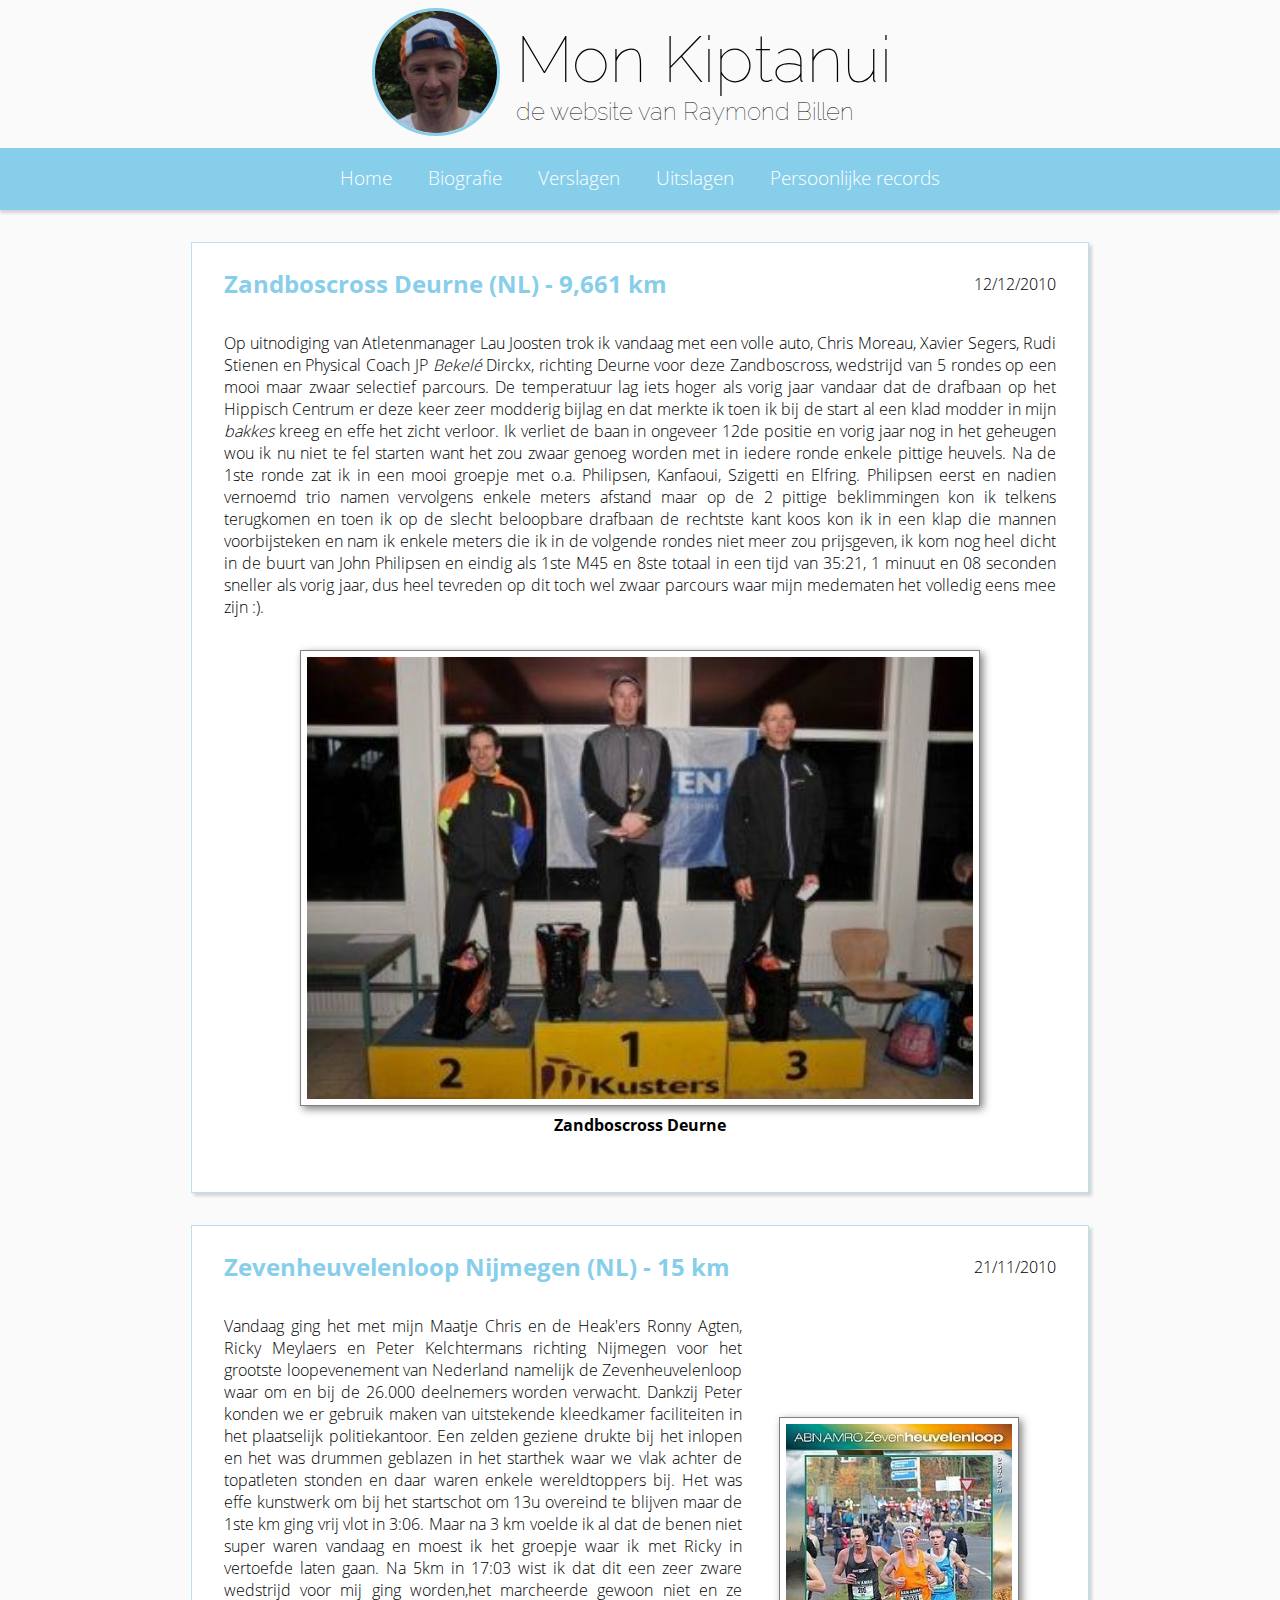
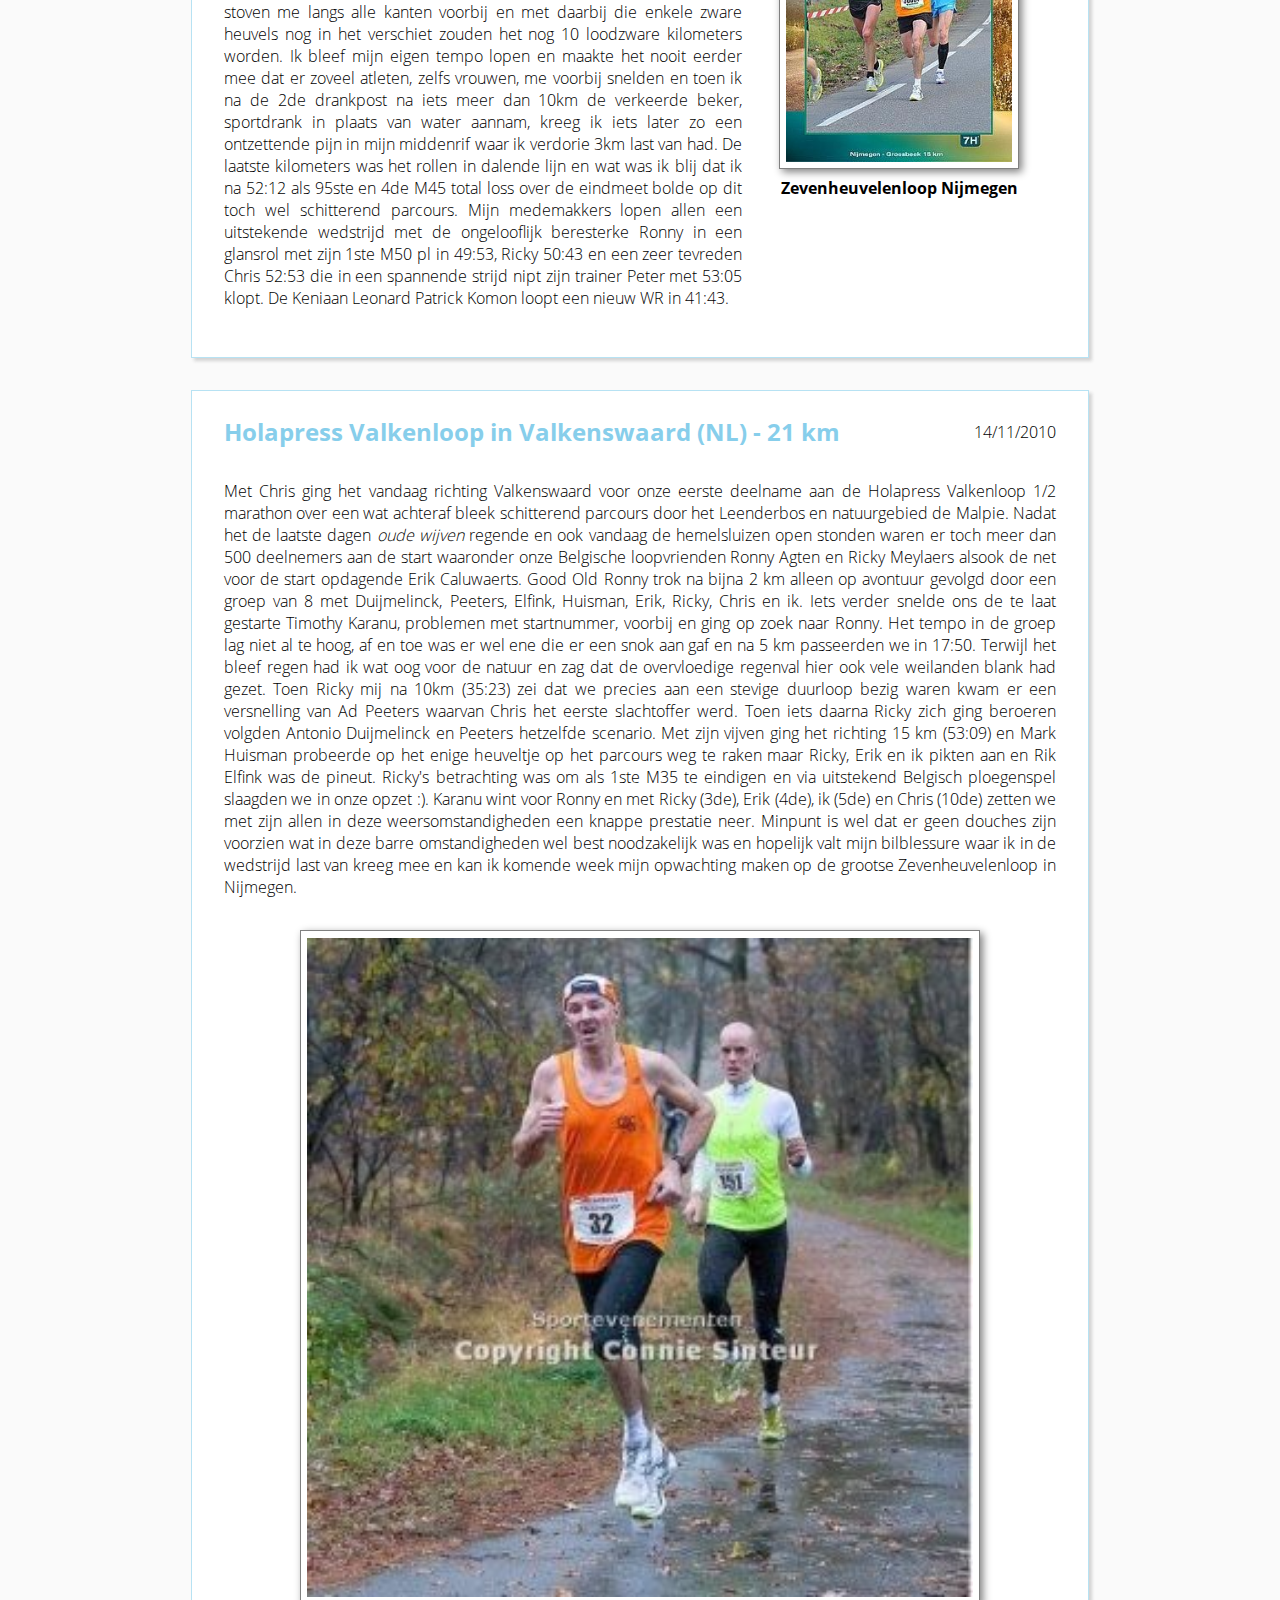
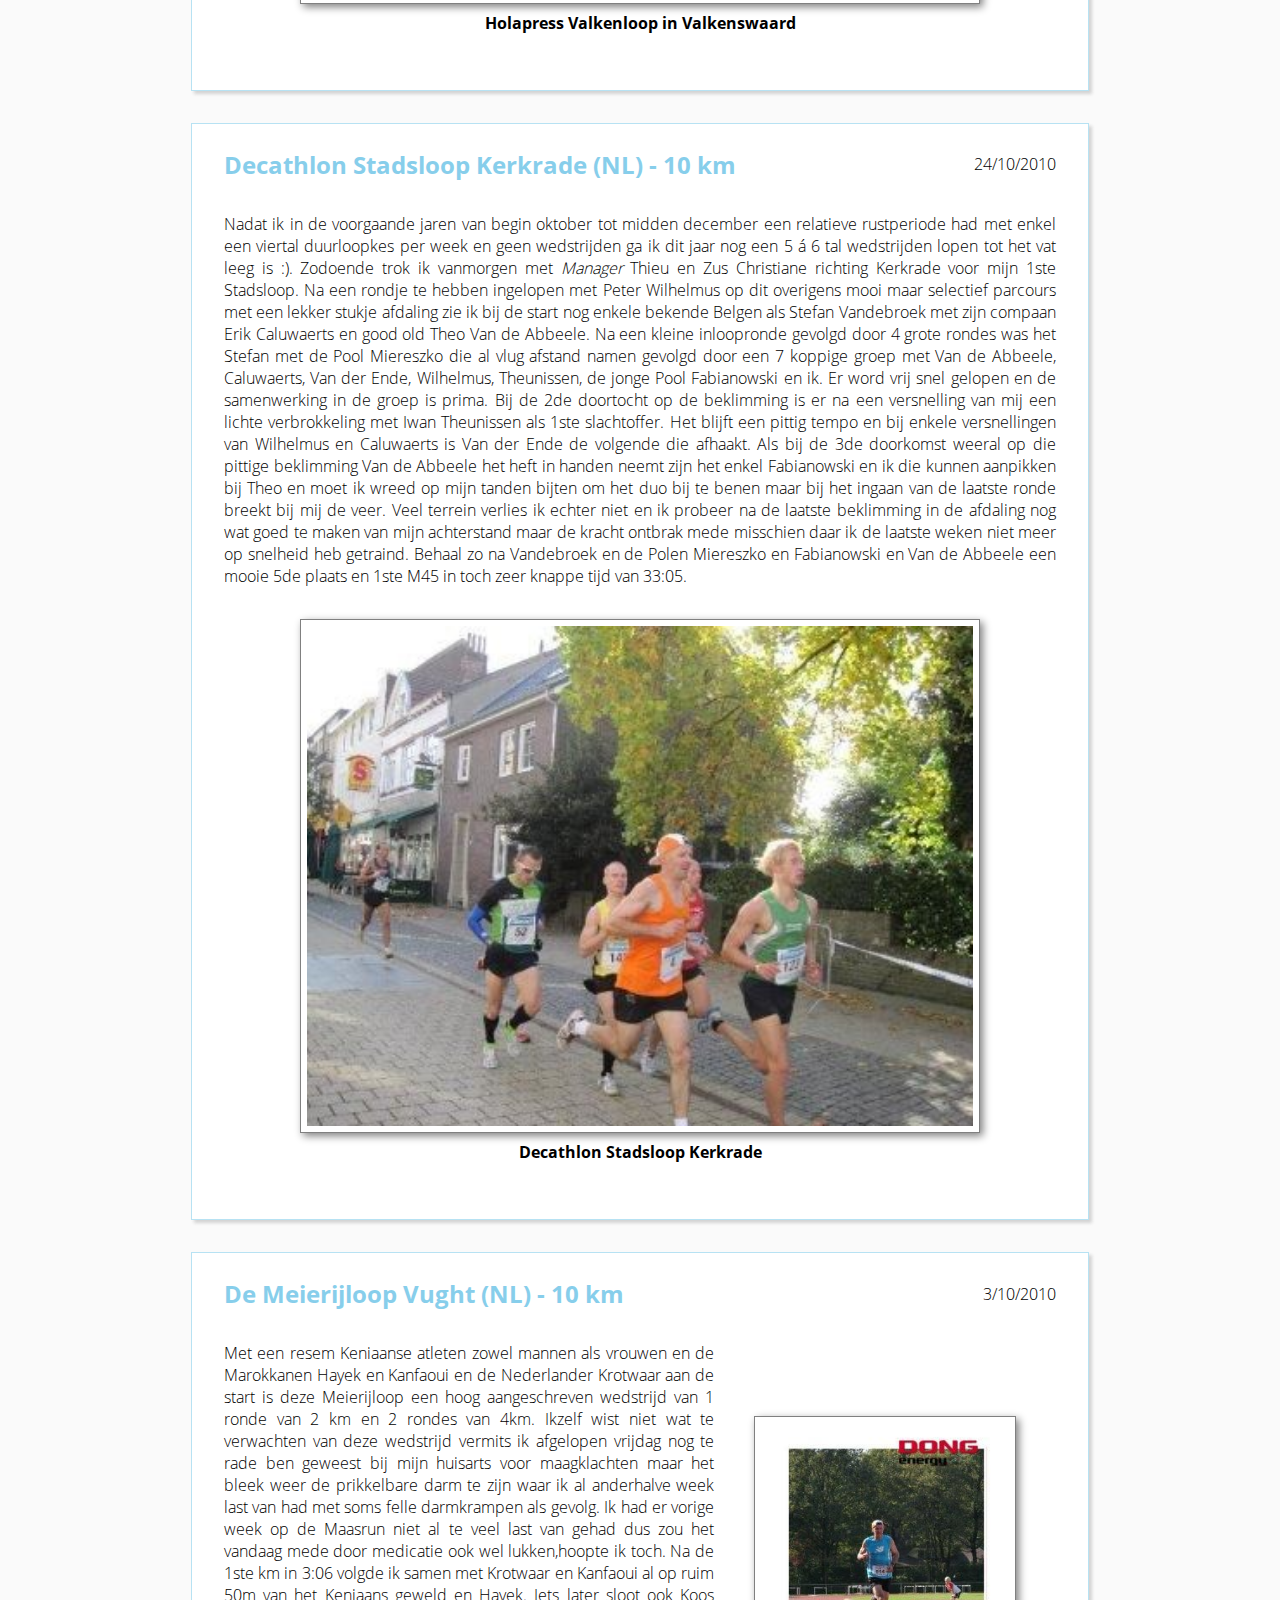
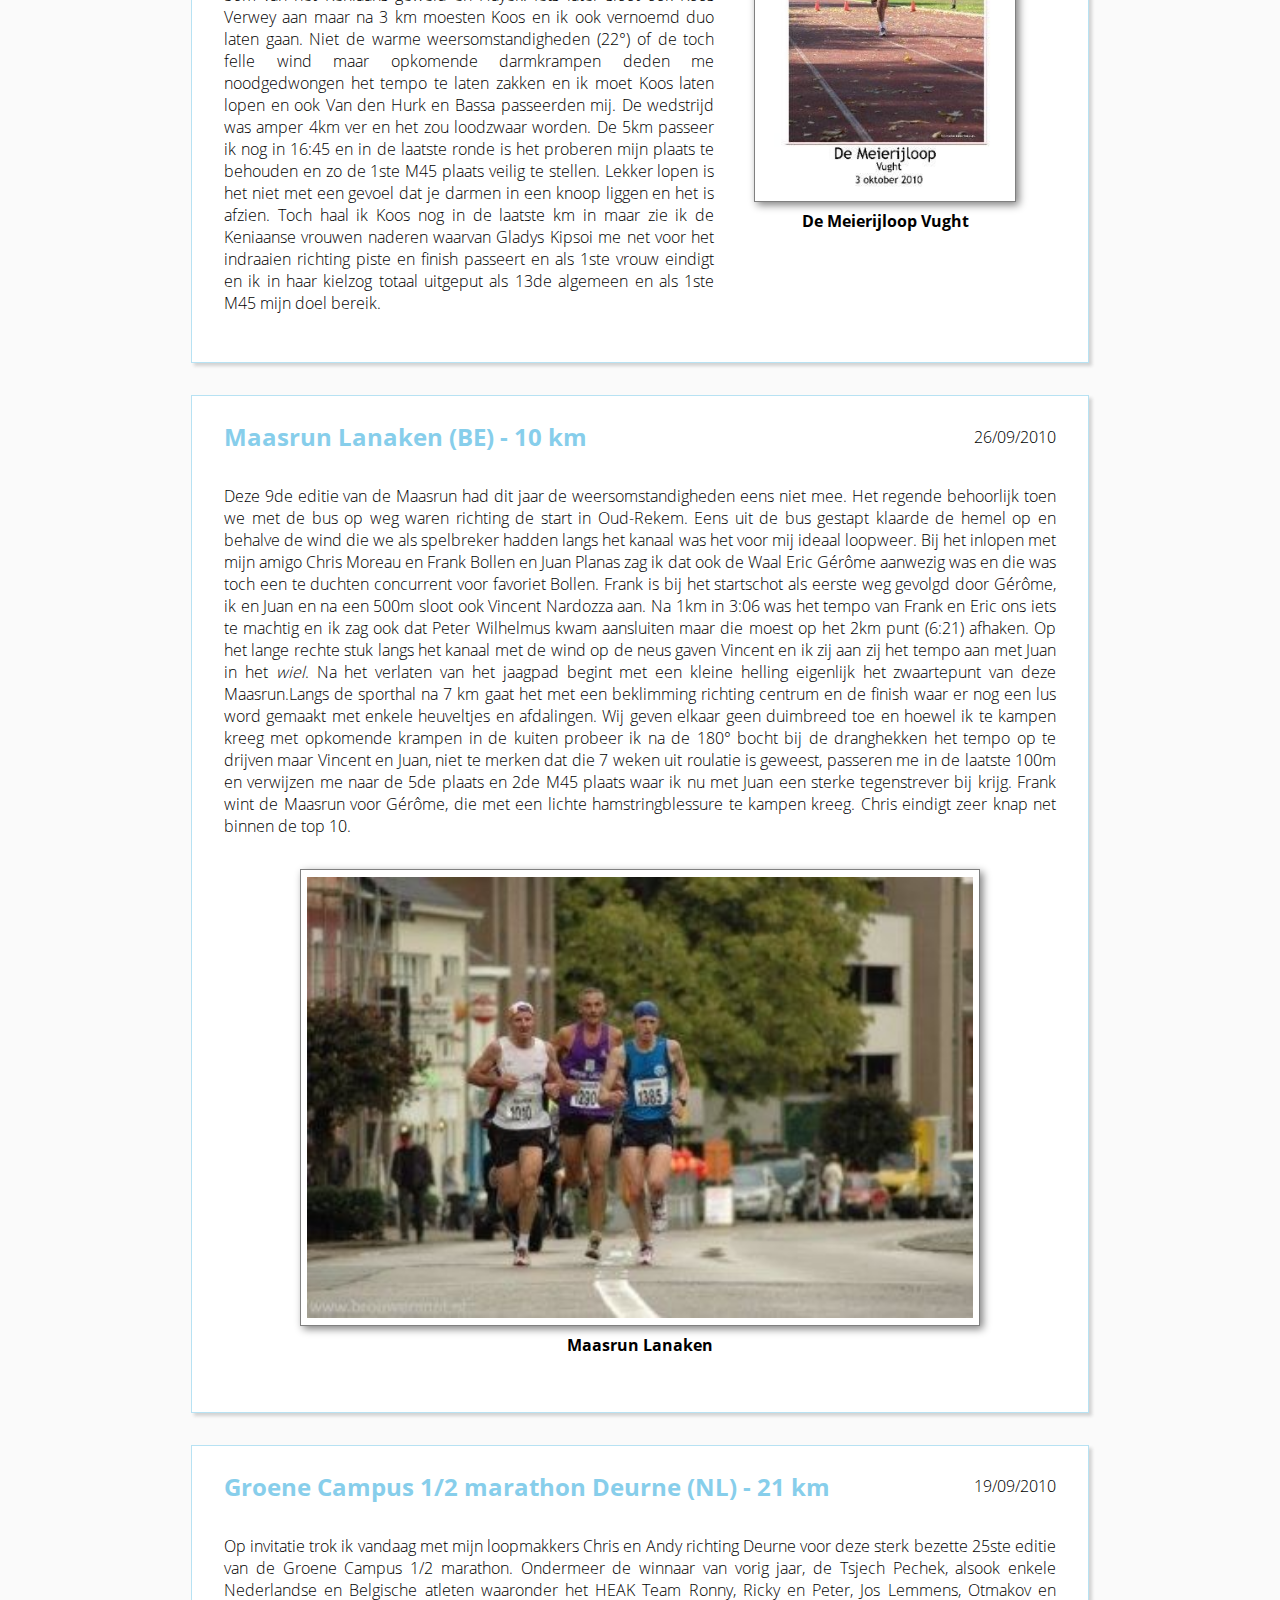
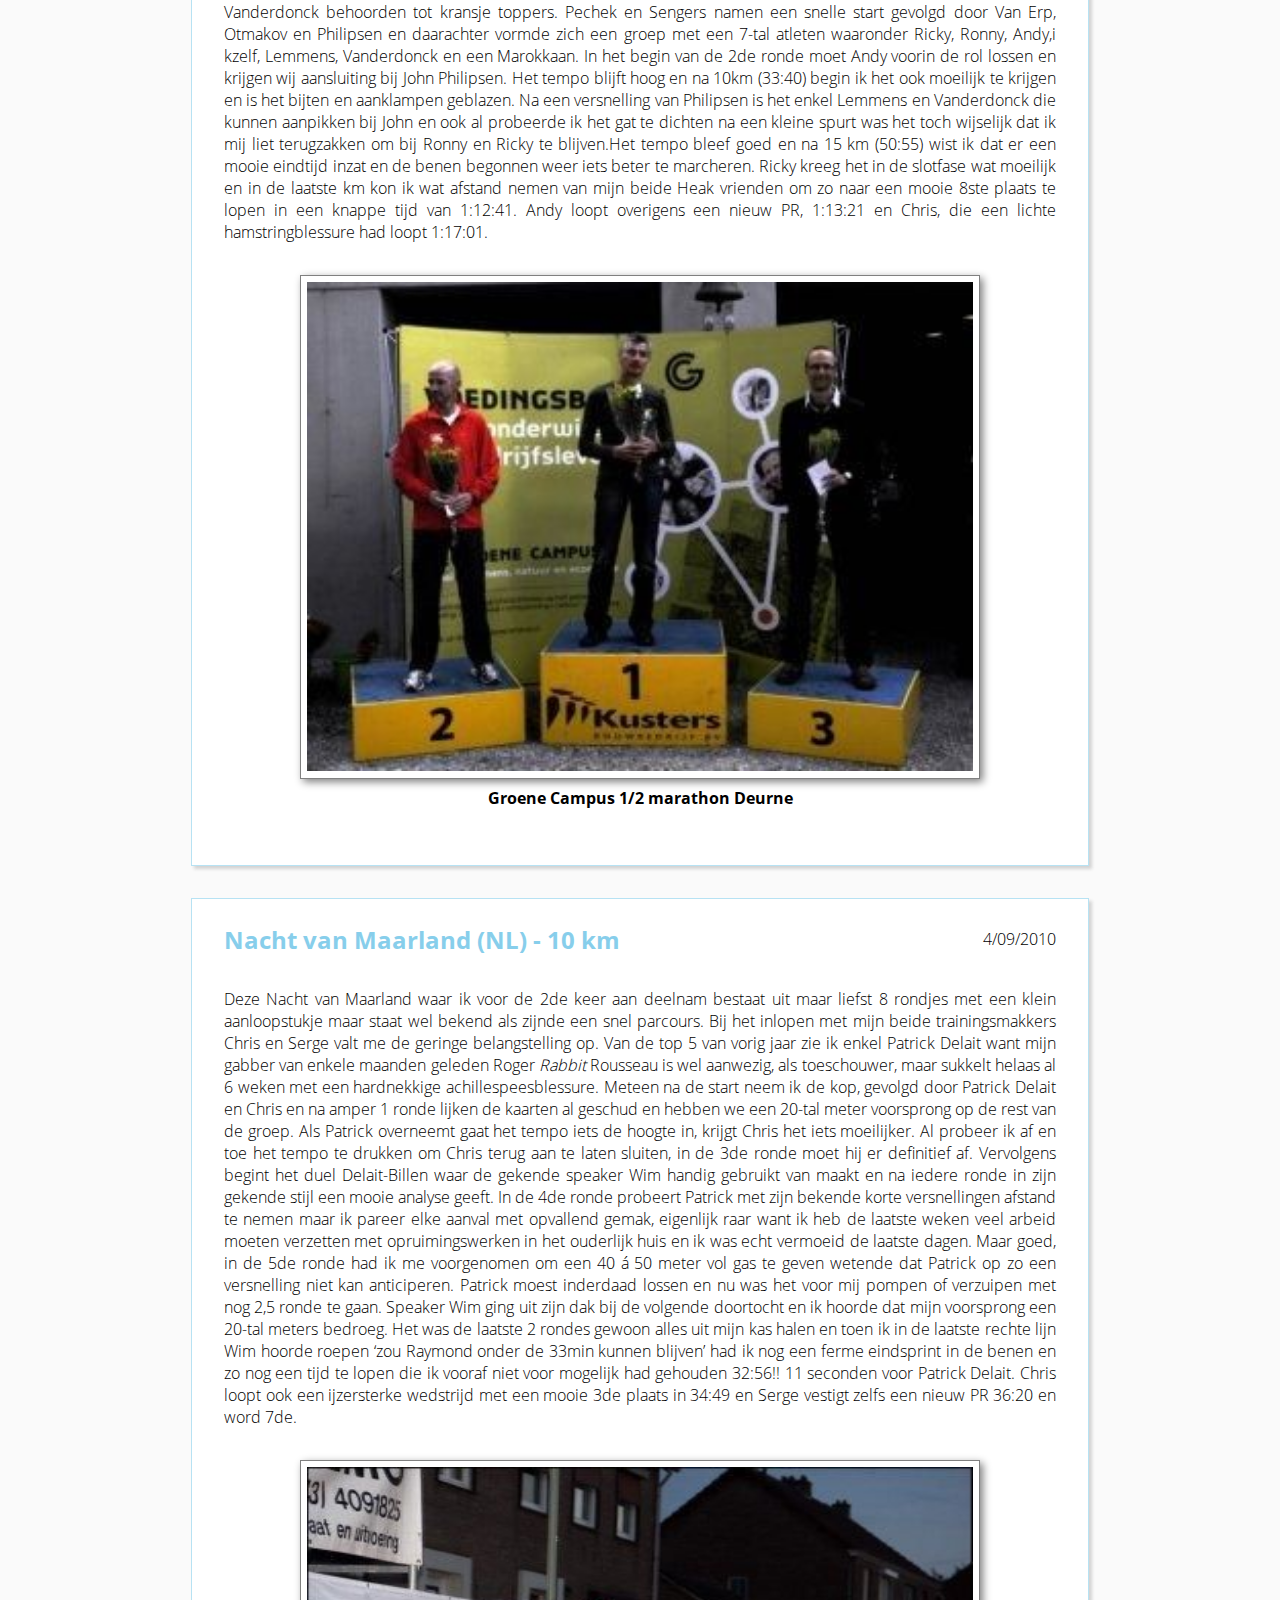
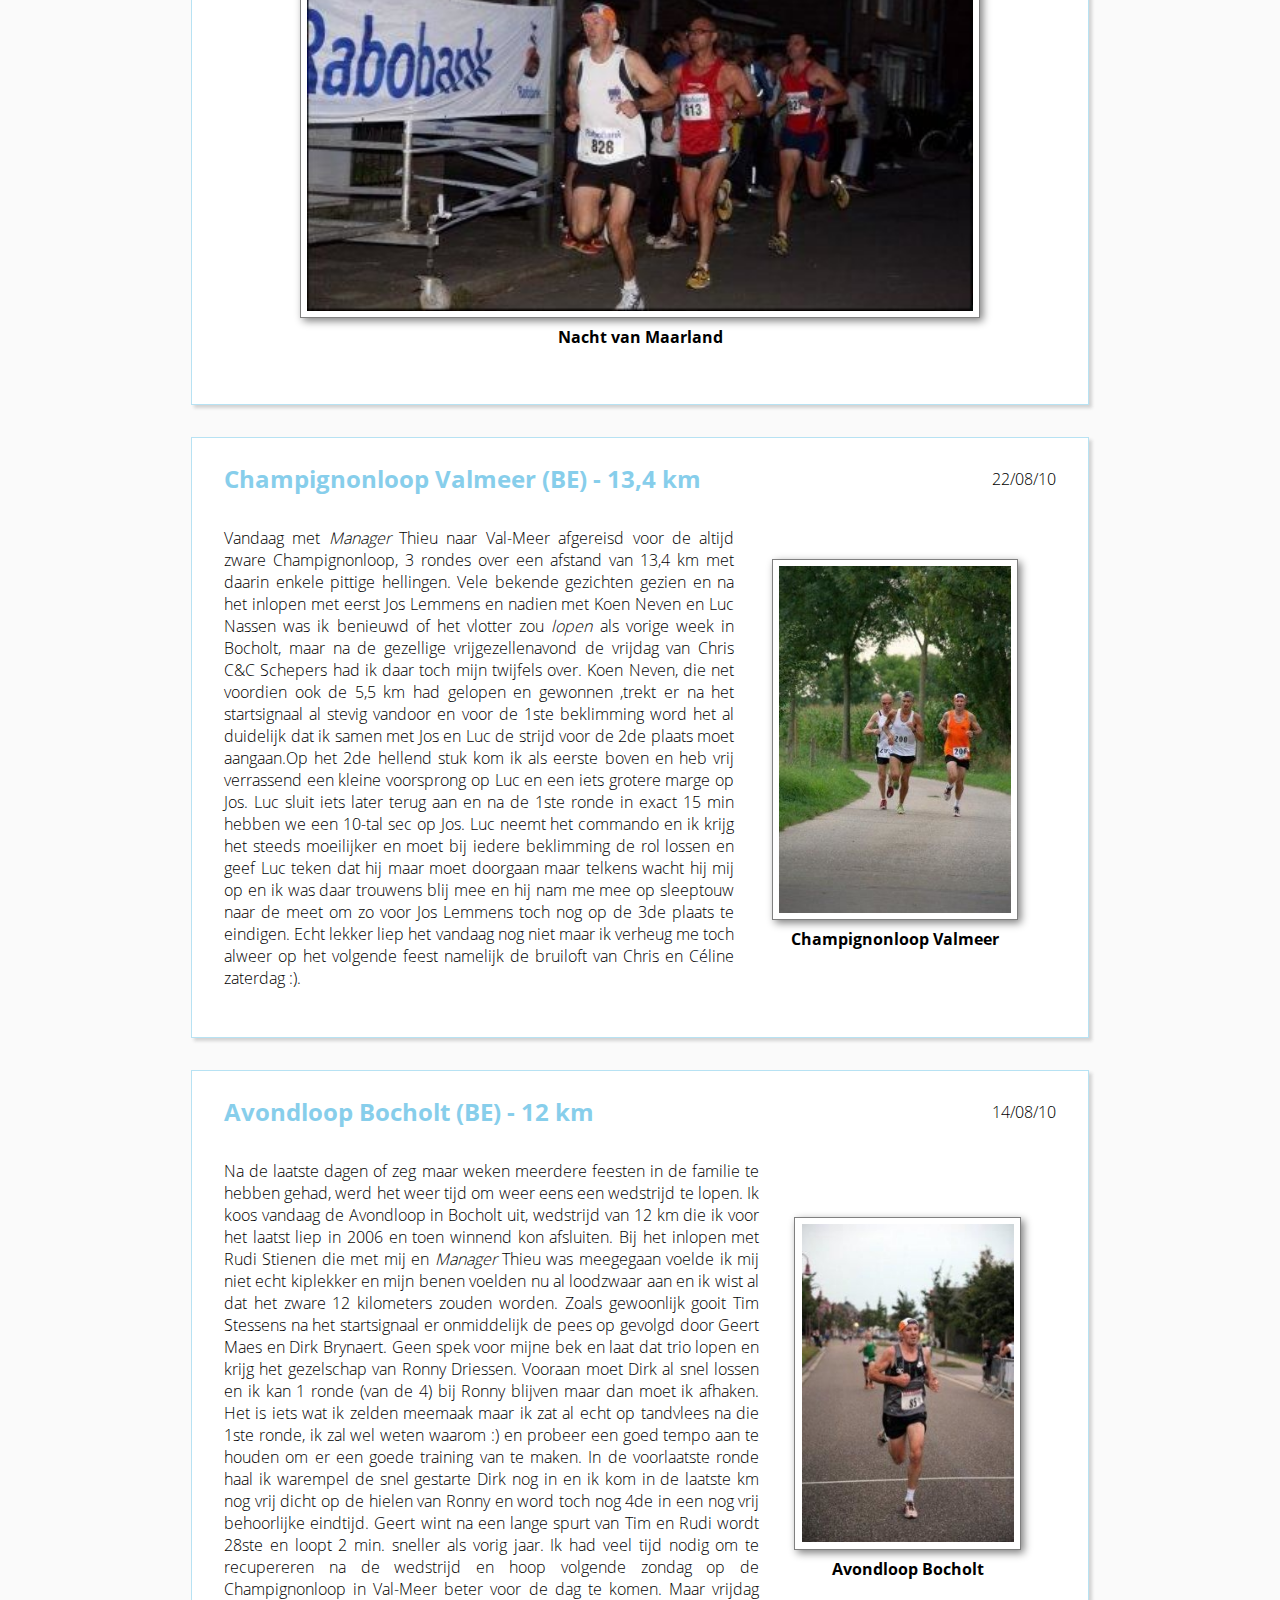
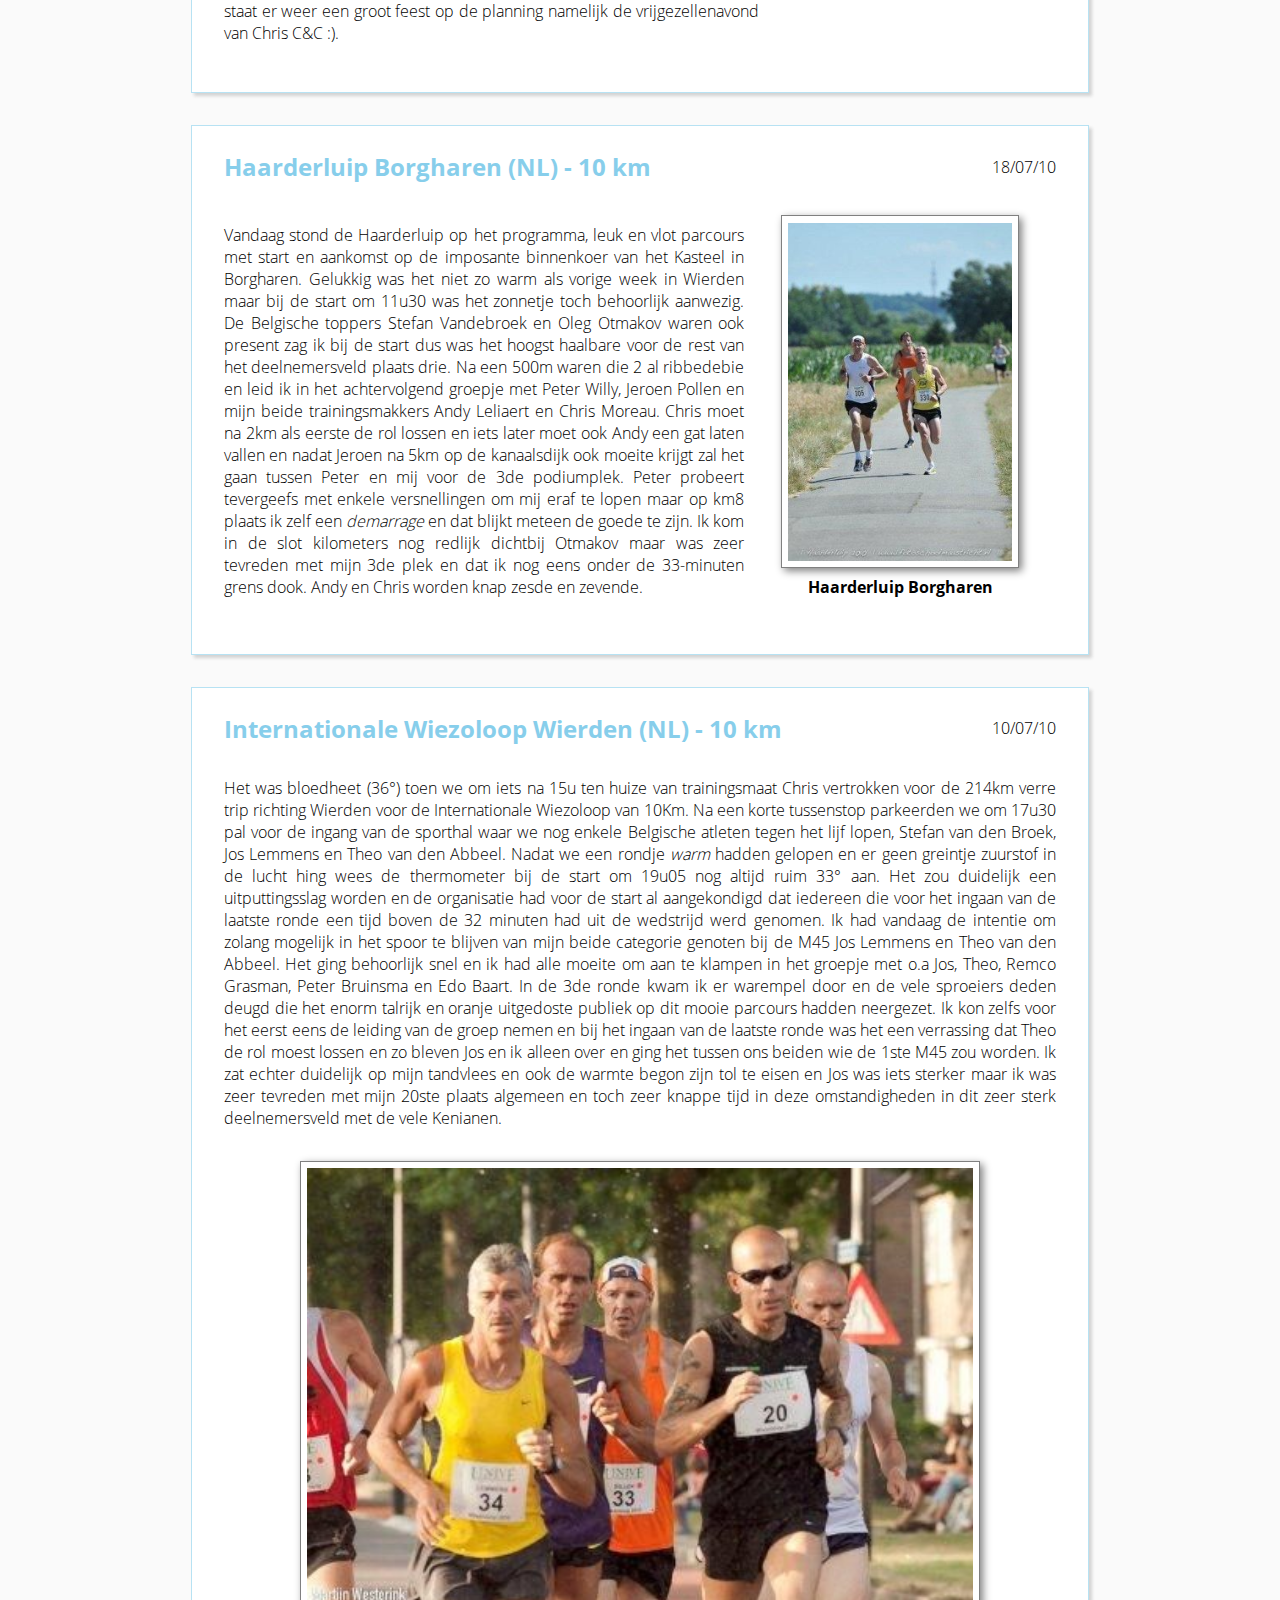
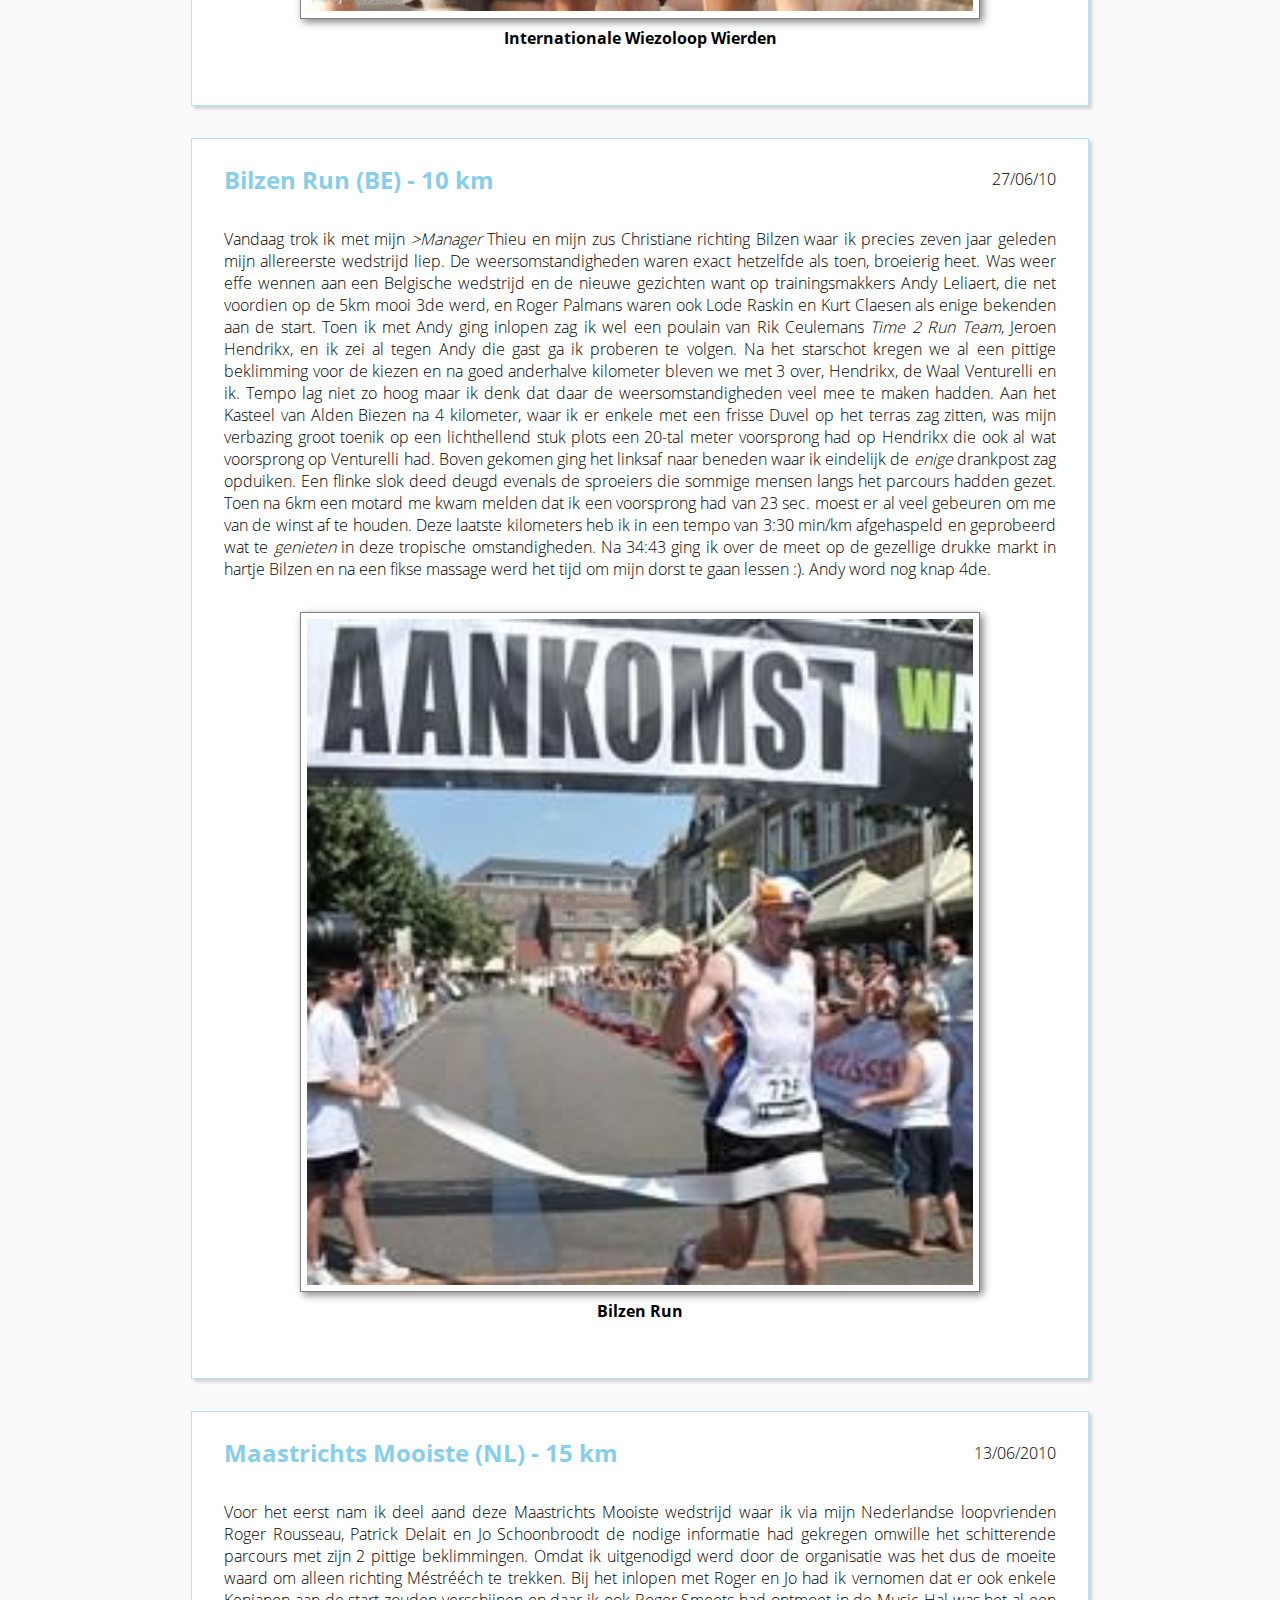
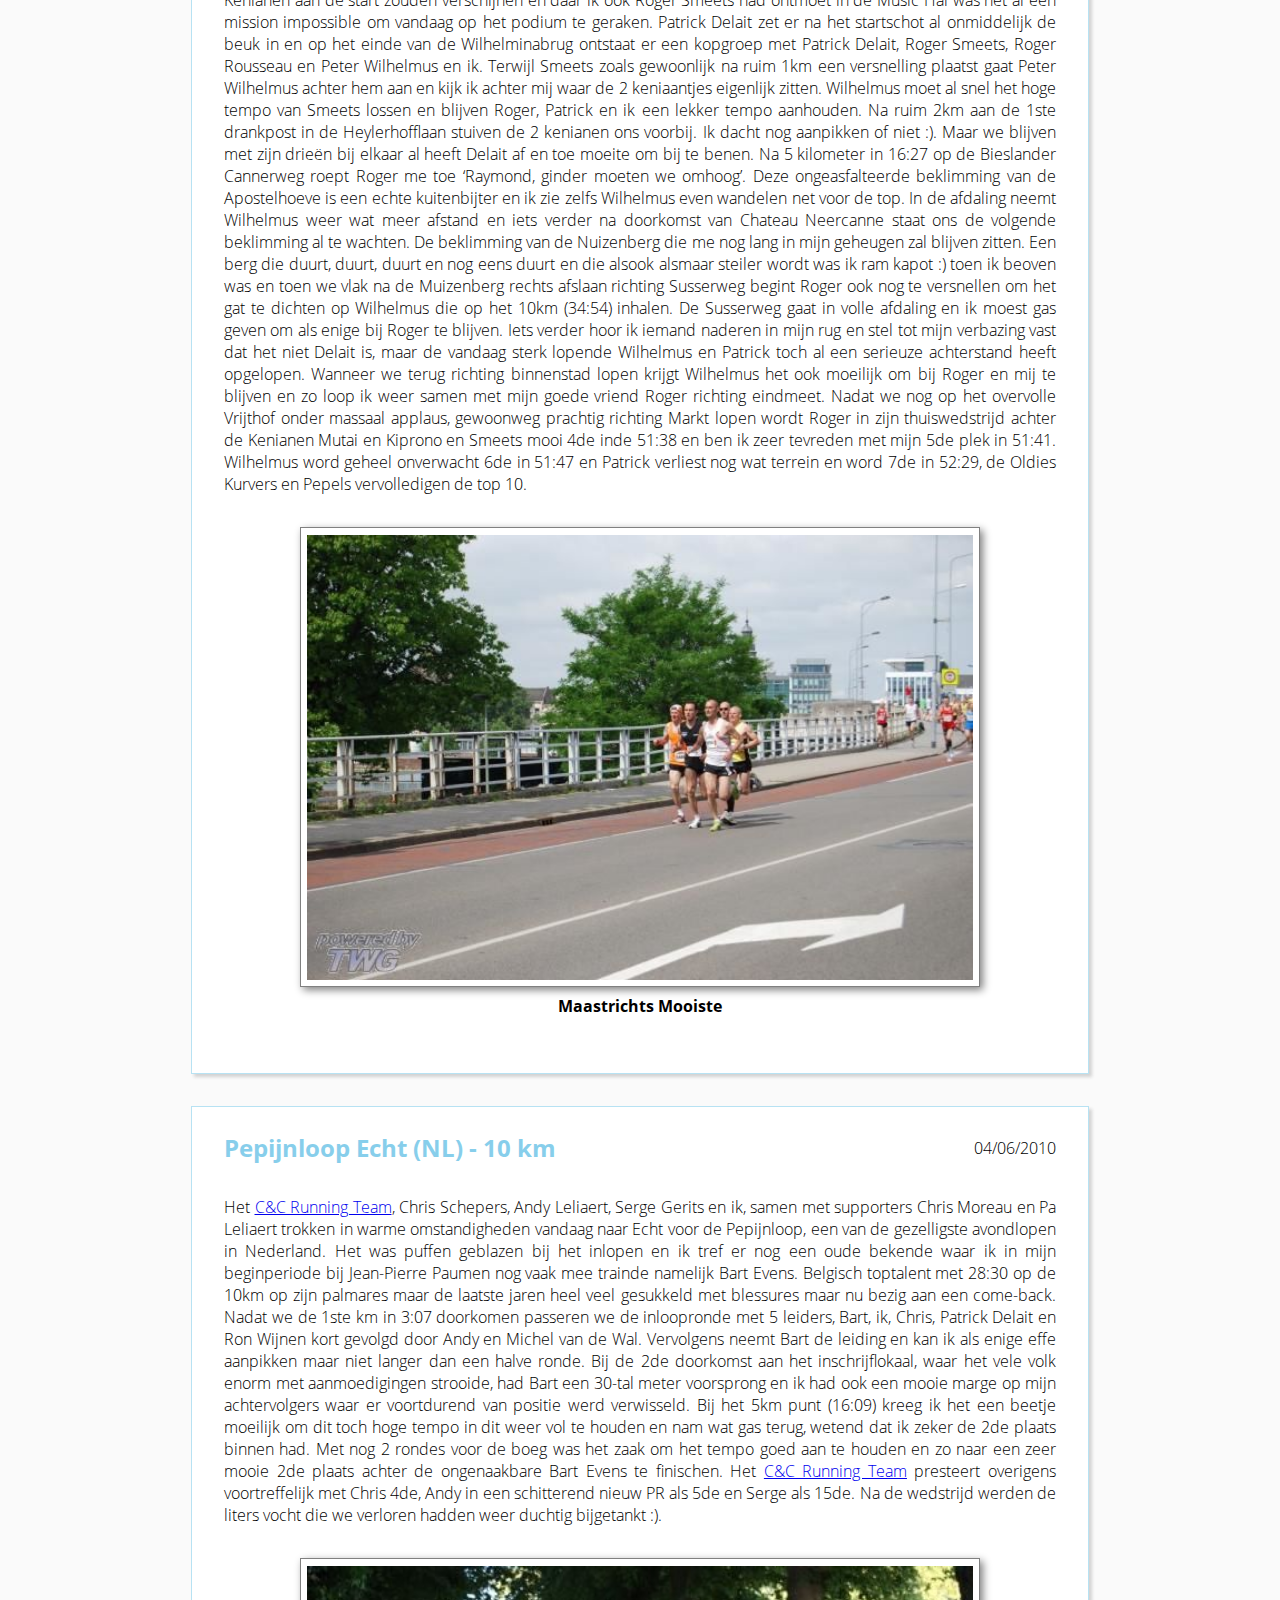
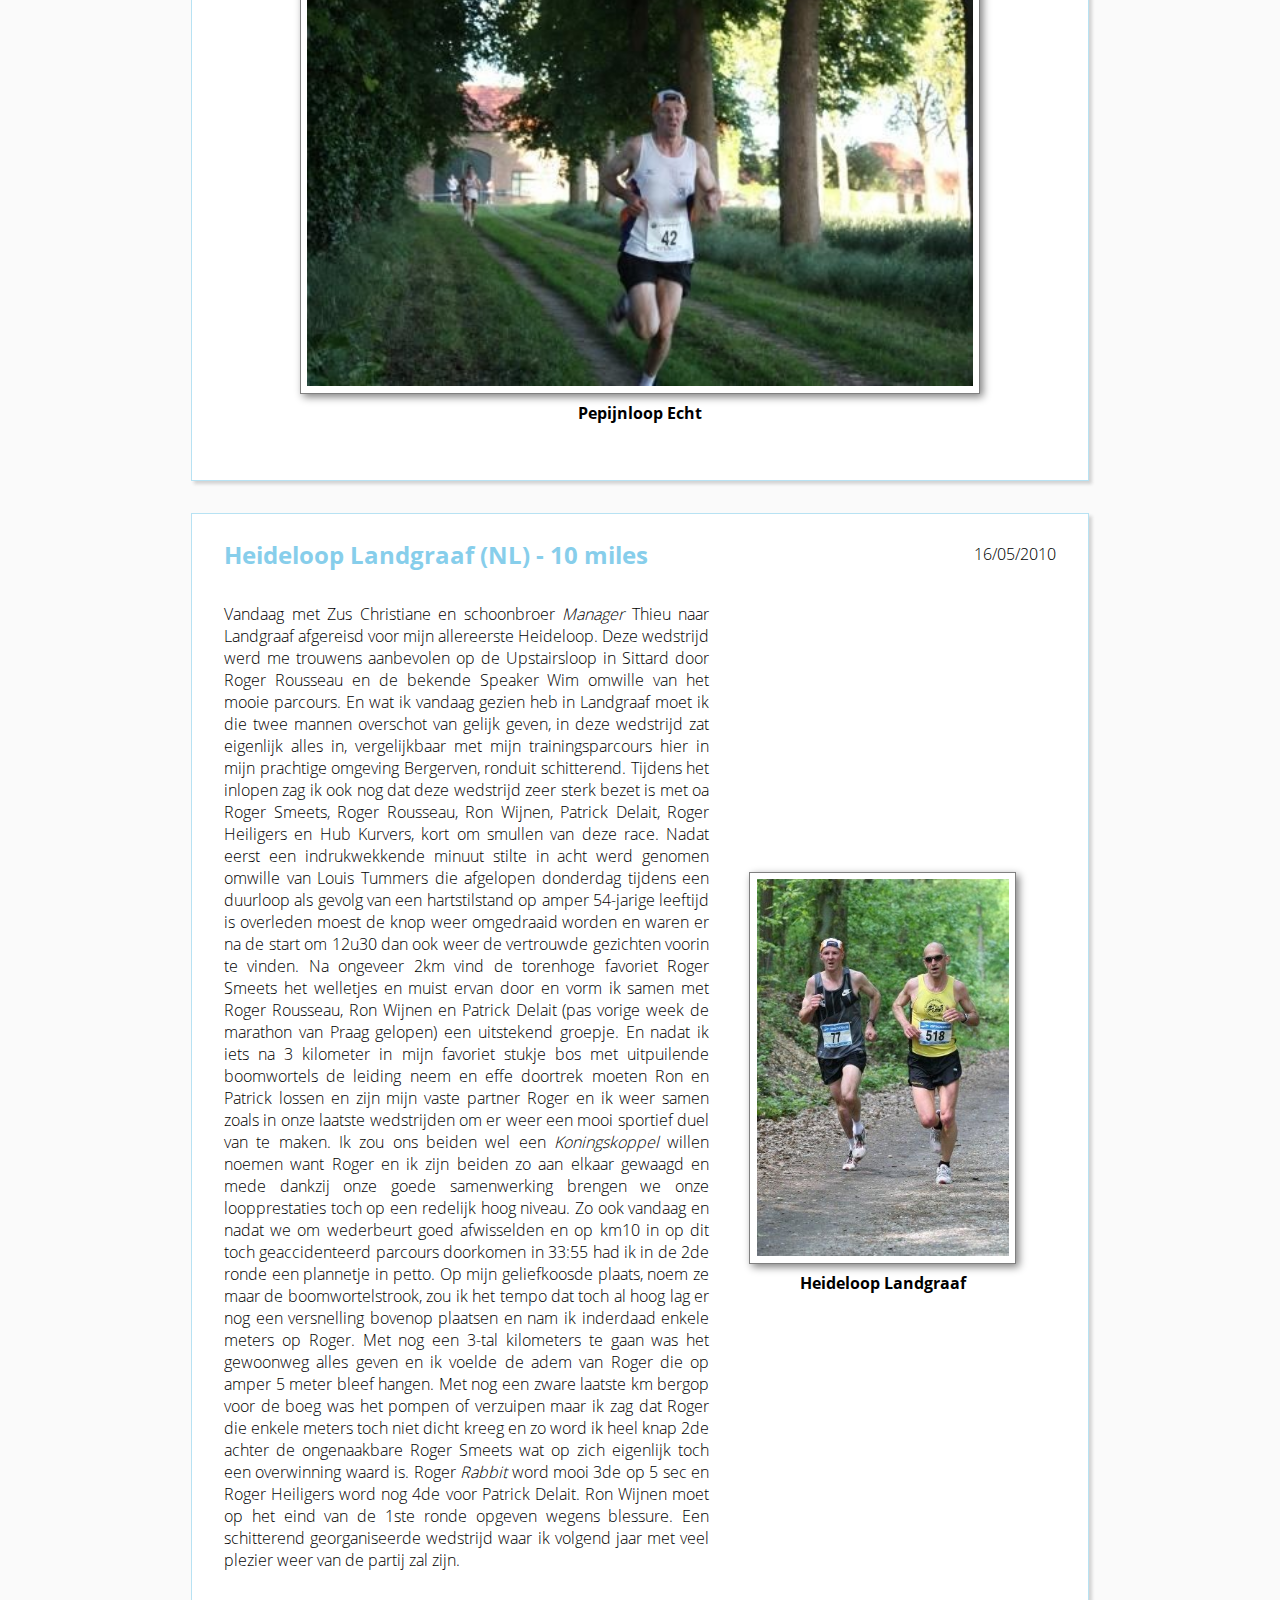
<file: verslagen.html>
<!DOCTYPE html>
<html lang="nl">
	<head>
        <meta charset="utf-8">
        <title>
            Mon Kiptanui - Verslagen
        </title><!-- style sheet inclusions -->
        <link href="verslagen.css" rel="stylesheet" type="text/css">
        <link href="content.css" rel="stylesheet" type="text/css">
        <link href="header.css" rel="stylesheet" type="text/css"><!-- faviicon -->
        <link href="images/icon.png" rel="shortcut icon" type="image/png">
        
        <!-- mobile optimizations -->
        <meta content="true" name="MobileOptimized">
        <meta content="width=device-width, initial-scale=1" name="viewport">

        <!-- meta data for robots etc-->
        <meta name="title" content="Mon Kiptanui">
        <meta name="description" content="Personal web page of Raymond Billen containing the results and running times during his running carreer under the nickname Mon Kiptanui">
        <meta name="author" content="Niels Billen">
        
        <meta name="DC.title" content="Mon Kiptanui">
        <meta name="DC.subject" content="Personal web page of Raymond Billen containing the results and running times during his running carreer under the nickname Mon Kiptanui">
        <meta name="DC.creator" content="Niels Billen">

        <!-- rich preview metadata -->
        <meta property="og:title" content="Mon Kiptanui">
        <meta property="og:description" content="Personal web page of Raymond Billen containing the results and running times during his running carreer under the nickname Mon Kiptanui">
        <meta property="og:image" content="images/profile.jpg">

        <!-- google analytics code -->
        <script>
            (function(i,s,o,g,r,a,m){i['GoogleAnalyticsObject']=r;i[r]=i[r]||function(){
            (i[r].q=i[r].q||[]).push(arguments)},i[r].l=1*new Date();a=s.createElement(o),
            m=s.getElementsByTagName(o)[0];a.async=1;a.src=g;m.parentNode.insertBefore(a,m)
            })(window,document,'script','//www.google-analytics.com/analytics.js','ga');
            ga('create', 'UA-51377216-5', 'auto');
            ga('send', 'pageview');
        </script>
    </head>
	<body>
		<header>
			<figure>
				<img id="header-profile-picture" src="images/profile.jpg">
			</figure>
			<div id="header-title">
				<h1 id="header-alias">
					Mon Kiptanui
				</h1>
				<h2 id="header-realname">
					de website van Raymond Billen
				</h2>
			</div>
		</header>
		<nav>
			<ul id="navigation-list">
				<li>
					<a href="index.html">Home</a>
				</li>
				<li>
					<a href="bio.html">Biografie</a>
				</li>
				<li>
					<a href="verslagen.html">Verslagen</a>
				</li>
				<li>
					<a href="uitslagen.html">Uitslagen</a>
				</li>
				<li>
					<a href="prs.html">Persoonlijke records</a>
				</li>
			</ul><select id="navigation-select" onchange=
			"window.location = this.value;">
				<option value="index.html">
					Home
				</option>
				<option value="bio.html">
					Biografie
				</option>
				<option selected value="verslagen.html">
					Verslagen
				</option>
				<option value="uitslagen.html">
					Uitslagen
				</option>
				<option value="prs.html">
					Persoonlijke records
				</option>
			</select>
		</nav>
		<article>
			<header class="report-header">
				<h3 class="report-title">
					Zandboscross Deurne (NL) - 9,661 km
				</h3><span class="report-date">12/12/2010</span>
			</header>
			<div class="report-container vertical">
				<p class="report-content">
					Op uitnodiging van Atletenmanager Lau Joosten trok ik vandaag met een
					volle auto, Chris Moreau, Xavier Segers, Rudi Stienen en Physical Coach JP
					<i>Bekel&eacute;</i> Dirckx, richting Deurne voor deze Zandboscross,
					wedstrijd van 5 rondes op een mooi maar zwaar selectief parcours. De
					temperatuur lag iets hoger als vorig jaar vandaar dat de drafbaan op het
					Hippisch Centrum er deze keer zeer modderig bijlag en dat merkte ik toen
					ik bij de start al een klad modder in mijn <i>bakkes</i> kreeg en effe het
					zicht verloor. Ik verliet de baan in ongeveer 12de positie en vorig jaar
					nog in het geheugen wou ik nu niet te fel starten want het zou zwaar
					genoeg worden met in iedere ronde enkele pittige heuvels. Na de 1ste ronde
					zat ik in een mooi groepje met o.a. Philipsen, Kanfaoui, Szigetti en
					Elfring. Philipsen eerst en nadien vernoemd trio namen vervolgens enkele
					meters afstand maar op de 2 pittige beklimmingen kon ik telkens terugkomen
					en toen ik op de slecht beloopbare drafbaan de rechtste kant koos kon ik
					in een klap die mannen voorbijsteken en nam ik enkele meters die ik in de
					volgende rondes niet meer zou prijsgeven, ik kom nog heel dicht in de
					buurt van John Philipsen en eindig als 1ste M45 en 8ste totaal in een tijd
					van 35:21, 1 minuut en 08 seconden sneller als vorig jaar, dus heel
					tevreden op dit toch wel zwaar parcours waar mijn medematen het volledig
					eens mee zijn :).
				</p>
				<figure class="report-figure vertical">
					<img alt="Zandboscross Deurne - 9,661 km" class="report-image vertical"
					src="images/image-1.jpg">
					<figcaption>
						Zandboscross Deurne
					</figcaption>
				</figure>
			</div>
		</article>
		<article>
			<header class="report-header">
				<h3 class="report-title">
					Zevenheuvelenloop Nijmegen (NL) - 15 km
				</h3><span class="report-date">21/11/2010</span>
			</header>
			<div class="report-container horizontal">
				<p class="report-content">
					Vandaag ging het met mijn Maatje Chris en de Heak'ers Ronny Agten, Ricky
					Meylaers en Peter Kelchtermans richting Nijmegen voor het grootste
					loopevenement van Nederland namelijk de Zevenheuvelenloop waar om en bij
					de 26.000 deelnemers worden verwacht. Dankzij Peter konden we er gebruik
					maken van uitstekende kleedkamer faciliteiten in het plaatselijk
					politiekantoor. Een zelden geziene drukte bij het inlopen en het was
					drummen geblazen in het starthek waar we vlak achter de topatleten stonden
					en daar waren enkele wereldtoppers bij. Het was effe kunstwerk om bij het
					startschot om 13u overeind te blijven maar de 1ste km ging vrij vlot in
					3:06. Maar na 3 km voelde ik al dat de benen niet super waren vandaag en
					moest ik het groepje waar ik met Ricky in vertoefde laten gaan. Na 5km in
					17:03 wist ik dat dit een zeer zware wedstrijd voor mij ging worden,het
					marcheerde gewoon niet en ze stoven me langs alle kanten voorbij en met
					daarbij die enkele zware heuvels nog in het verschiet zouden het nog 10
					loodzware kilometers worden. Ik bleef mijn eigen tempo lopen en maakte het
					nooit eerder mee dat er zoveel atleten, zelfs vrouwen, me voorbij snelden
					en toen ik na de 2de drankpost na iets meer dan 10km de verkeerde beker,
					sportdrank in plaats van water aannam, kreeg ik iets later zo een
					ontzettende pijn in mijn middenrif waar ik verdorie 3km last van had. De
					laatste kilometers was het rollen in dalende lijn en wat was ik blij dat
					ik na 52:12 als 95ste en 4de M45 total loss over de eindmeet bolde op dit
					toch wel schitterend parcours. Mijn medemakkers lopen allen een
					uitstekende wedstrijd met de ongelooflijk beresterke Ronny in een glansrol
					met zijn 1ste M50 pl in 49:53, Ricky 50:43 en een zeer tevreden Chris
					52:53 die in een spannende strijd nipt zijn trainer Peter met 53:05 klopt.
					De Keniaan Leonard Patrick Komon loopt een nieuw WR in 41:43.
				</p>
				<figure class="report-figure horizontal">
					<img alt="Zevenheuvelenloop Nijmegen - 15 km" class=
					"report-image horizontal" src="images/image-2.jpg">
					<figcaption>
						Zevenheuvelenloop Nijmegen
					</figcaption>
				</figure>
			</div>
		</article>
		<article>
			<header class="report-header">
				<h3 class="report-title">
					Holapress Valkenloop in Valkenswaard (NL) - 21 km
				</h3><span class="report-date">14/11/2010</span>
			</header>
			<div class="report-container vertical">
				<p class="report-content">
					Met Chris ging het vandaag richting Valkenswaard voor onze eerste deelname
					aan de Holapress Valkenloop 1/2 marathon over een wat achteraf bleek
					schitterend parcours door het Leenderbos en natuurgebied de Malpie. Nadat
					het de laatste dagen <i>oude wijven</i> regende en ook vandaag de
					hemelsluizen open stonden waren er toch meer dan 500 deelnemers aan de
					start waaronder onze Belgische loopvrienden Ronny Agten en Ricky Meylaers
					alsook de net voor de start opdagende Erik Caluwaerts. Good Old Ronny trok
					na bijna 2 km alleen op avontuur gevolgd door een groep van 8 met
					Duijmelinck, Peeters, Elfink, Huisman, Erik, Ricky, Chris en ik. Iets
					verder snelde ons de te laat gestarte Timothy Karanu, problemen met
					startnummer, voorbij en ging op zoek naar Ronny. Het tempo in de groep lag
					niet al te hoog, af en toe was er wel ene die er een snok aan gaf en na 5
					km passeerden we in 17:50. Terwijl het bleef regen had ik wat oog voor de
					natuur en zag dat de overvloedige regenval hier ook vele weilanden blank
					had gezet. Toen Ricky mij na 10km (35:23) zei dat we precies aan een
					stevige duurloop bezig waren kwam er een versnelling van Ad Peeters
					waarvan Chris het eerste slachtoffer werd. Toen iets daarna Ricky zich
					ging beroeren volgden Antonio Duijmelinck en Peeters hetzelfde scenario.
					Met zijn vijven ging het richting 15 km (53:09) en Mark Huisman probeerde
					op het enige heuveltje op het parcours weg te raken maar Ricky, Erik en ik
					pikten aan en Rik Elfink was de pineut. Ricky's betrachting was om als
					1ste M35 te eindigen en via uitstekend Belgisch ploegenspel slaagden we in
					onze opzet :). Karanu wint voor Ronny en met Ricky (3de), Erik (4de), ik
					(5de) en Chris (10de) zetten we met zijn allen in deze weersomstandigheden
					een knappe prestatie neer. Minpunt is wel dat er geen douches zijn
					voorzien wat in deze barre omstandigheden wel best noodzakelijk was en
					hopelijk valt mijn bilblessure waar ik in de wedstrijd last van kreeg mee
					en kan ik komende week mijn opwachting maken op de grootse
					Zevenheuvelenloop in Nijmegen.
				</p>
				<figure class="report-figure vertical">
					<img alt="Holapress Valkenloop in Valkenswaard - 21 km" class=
					"report-image vertical" src="images/image-3.jpg">
					<figcaption>
						Holapress Valkenloop in Valkenswaard
					</figcaption>
				</figure>
			</div>
		</article>
		<article>
			<header class="report-header">
				<h3 class="report-title">
					Decathlon Stadsloop Kerkrade (NL) - 10 km
				</h3><span class="report-date">24/10/2010</span>
			</header>
			<div class="report-container vertical">
				<p class="report-content">
					Nadat ik in de voorgaande jaren van begin oktober tot midden december een
					relatieve rustperiode had met enkel een viertal duurloopkes per week en
					geen wedstrijden ga ik dit jaar nog een 5 &aacute; 6 tal wedstrijden lopen
					tot het vat leeg is :). Zodoende trok ik vanmorgen met <i>Manager</i>
					Thieu en Zus Christiane richting Kerkrade voor mijn 1ste Stadsloop. Na een
					rondje te hebben ingelopen met Peter Wilhelmus op dit overigens mooi maar
					selectief parcours met een lekker stukje afdaling zie ik bij de start nog
					enkele bekende Belgen als Stefan Vandebroek met zijn compaan Erik
					Caluwaerts en good old Theo Van de Abbeele. Na een kleine inloopronde
					gevolgd door 4 grote rondes was het Stefan met de Pool Miereszko die al
					vlug afstand namen gevolgd door een 7 koppige groep met Van de Abbeele,
					Caluwaerts, Van der Ende, Wilhelmus, Theunissen, de jonge Pool Fabianowski
					en ik. Er word vrij snel gelopen en de samenwerking in de groep is prima.
					Bij de 2de doortocht op de beklimming is er na een versnelling van mij een
					lichte verbrokkeling met Iwan Theunissen als 1ste slachtoffer. Het blijft
					een pittig tempo en bij enkele versnellingen van Wilhelmus en Caluwaerts
					is Van der Ende de volgende die afhaakt. Als bij de 3de doorkomst weeral
					op die pittige beklimming Van de Abbeele het heft in handen neemt zijn het
					enkel Fabianowski en ik die kunnen aanpikken bij Theo en moet ik wreed op
					mijn tanden bijten om het duo bij te benen maar bij het ingaan van de
					laatste ronde breekt bij mij de veer. Veel terrein verlies ik echter niet
					en ik probeer na de laatste beklimming in de afdaling nog wat goed te
					maken van mijn achterstand maar de kracht ontbrak mede misschien daar ik
					de laatste weken niet meer op snelheid heb getraind. Behaal zo na
					Vandebroek en de Polen Miereszko en Fabianowski en Van de Abbeele een
					mooie 5de plaats en 1ste M45 in toch zeer knappe tijd van 33:05.
				</p>
				<figure class="report-figure vertical">
					<img alt="Decathlon Stadsloop Kerkrade - 10 km" class=
					"report-image vertical" src="images/image-4.jpg">
					<figcaption>
						Decathlon Stadsloop Kerkrade
					</figcaption>
				</figure>
			</div>
		</article>
		<article>
			<header class="report-header">
				<h3 class="report-title">
					De Meierijloop Vught (NL) - 10 km
				</h3><span class="report-date">3/10/2010</span>
			</header>
			<div class="report-container horizontal">
				<p class="report-content">
					Met een resem Keniaanse atleten zowel mannen als vrouwen en de Marokkanen
					Hayek en Kanfaoui en de Nederlander Krotwaar aan de start is deze
					Meierijloop een hoog aangeschreven wedstrijd van 1 ronde van 2 km en 2
					rondes van 4km. Ikzelf wist niet wat te verwachten van deze wedstrijd
					vermits ik afgelopen vrijdag nog te rade ben geweest bij mijn huisarts
					voor maagklachten maar het bleek weer de prikkelbare darm te zijn waar ik
					al anderhalve week last van had met soms felle darmkrampen als gevolg. Ik
					had er vorige week op de Maasrun niet al te veel last van gehad dus zou
					het vandaag mede door medicatie ook wel lukken,hoopte ik toch. Na de 1ste
					km in 3:06 volgde ik samen met Krotwaar en Kanfaoui al op ruim 50m van het
					Keniaans geweld en Hayek. Iets later sloot ook Koos Verwey aan maar na 3
					km moesten Koos en ik ook vernoemd duo laten gaan. Niet de warme
					weersomstandigheden (22&deg;) of de toch felle wind maar opkomende
					darmkrampen deden me noodgedwongen het tempo te laten zakken en ik moet
					Koos laten lopen en ook Van den Hurk en Bassa passeerden mij. De wedstrijd
					was amper 4km ver en het zou loodzwaar worden. De 5km passeer ik nog in
					16:45 en in de laatste ronde is het proberen mijn plaats te behouden en zo
					de 1ste M45 plaats veilig te stellen. Lekker lopen is het niet met een
					gevoel dat je darmen in een knoop liggen en het is afzien. Toch haal ik
					Koos nog in de laatste km in maar zie ik de Keniaanse vrouwen naderen
					waarvan Gladys Kipsoi me net voor het indraaien richting piste en finish
					passeert en als 1ste vrouw eindigt en ik in haar kielzog totaal uitgeput
					als 13de algemeen en als 1ste M45 mijn doel bereik.
				</p>
				<figure class="report-figure horizontal">
					<img alt="De Meierijloop Vught - 10 km" class="report-image horizontal"
					src="images/image-5.jpg">
					<figcaption>
						De Meierijloop Vught
					</figcaption>
				</figure>
			</div>
		</article>
		<article>
			<header class="report-header">
				<h3 class="report-title">
					Maasrun Lanaken (BE) - 10 km
				</h3><span class="report-date">26/09/2010</span>
			</header>
			<div class="report-container vertical">
				<p class="report-content">
					Deze 9de editie van de Maasrun had dit jaar de weersomstandigheden eens
					niet mee. Het regende behoorlijk toen we met de bus op weg waren richting
					de start in Oud-Rekem. Eens uit de bus gestapt klaarde de hemel op en
					behalve de wind die we als spelbreker hadden langs het kanaal was het voor
					mij ideaal loopweer. Bij het inlopen met mijn amigo Chris Moreau en Frank
					Bollen en Juan Planas zag ik dat ook de Waal Eric G&eacute;r&ocirc;me
					aanwezig was en die was toch een te duchten concurrent voor favoriet
					Bollen. Frank is bij het startschot als eerste weg gevolgd door
					G&eacute;r&ocirc;me, ik en Juan en na een 500m sloot ook Vincent Nardozza
					aan. Na 1km in 3:06 was het tempo van Frank en Eric ons iets te machtig en
					ik zag ook dat Peter Wilhelmus kwam aansluiten maar die moest op het 2km
					punt (6:21) afhaken. Op het lange rechte stuk langs het kanaal met de wind
					op de neus gaven Vincent en ik zij aan zij het tempo aan met Juan in het
					<i>wiel</i>. Na het verlaten van het jaagpad begint met een kleine helling
					eigenlijk het zwaartepunt van deze Maasrun.Langs de sporthal na 7 km gaat
					het met een beklimming richting centrum en de finish waar er nog een lus
					word gemaakt met enkele heuveltjes en afdalingen. Wij geven elkaar geen
					duimbreed toe en hoewel ik te kampen kreeg met opkomende krampen in de
					kuiten probeer ik na de 180&deg; bocht bij de dranghekken het tempo op te
					drijven maar Vincent en Juan, niet te merken dat die 7 weken uit roulatie
					is geweest, passeren me in de laatste 100m en verwijzen me naar de 5de
					plaats en 2de M45 plaats waar ik nu met Juan een sterke tegenstrever bij
					krijg. Frank wint de Maasrun voor G&eacute;r&ocirc;me, die met een lichte
					hamstringblessure te kampen kreeg. Chris eindigt zeer knap net binnen de
					top 10.
				</p>
				<figure class="report-figure vertical">
					<img alt="Maasrun Lanaken - 10 km" class="report-image vertical" src=
					"images/image-6.jpg">
					<figcaption>
						Maasrun Lanaken
					</figcaption>
				</figure>
			</div>
		</article>
		<article>
			<header class="report-header">
				<h3 class="report-title">
					Groene Campus 1/2 marathon Deurne (NL) - 21 km
				</h3><span class="report-date">19/09/2010</span>
			</header>
			<div class="report-container vertical">
				<p class="report-content">
					Op invitatie trok ik vandaag met mijn loopmakkers Chris en Andy richting
					Deurne voor deze sterk bezette 25ste editie van de Groene Campus 1/2
					marathon. Ondermeer de winnaar van vorig jaar, de Tsjech Pechek, alsook
					enkele Nederlandse en Belgische atleten waaronder het HEAK Team Ronny,
					Ricky en Peter, Jos Lemmens, Otmakov en Vanderdonck behoorden tot kransje
					toppers. Pechek en Sengers namen een snelle start gevolgd door Van Erp,
					Otmakov en Philipsen en daarachter vormde zich een groep met een 7-tal
					atleten waaronder Ricky, Ronny, Andy,i kzelf, Lemmens, Vanderdonck en een
					Marokkaan. In het begin van de 2de ronde moet Andy voorin de rol lossen en
					krijgen wij aansluiting bij John Philipsen. Het tempo blijft hoog en na
					10km (33:40) begin ik het ook moeilijk te krijgen en is het bijten en
					aanklampen geblazen. Na een versnelling van Philipsen is het enkel Lemmens
					en Vanderdonck die kunnen aanpikken bij John en ook al probeerde ik het
					gat te dichten na een kleine spurt was het toch wijselijk dat ik mij liet
					terugzakken om bij Ronny en Ricky te blijven.Het tempo bleef goed en na 15
					km (50:55) wist ik dat er een mooie eindtijd inzat en de benen begonnen
					weer iets beter te marcheren. Ricky kreeg het in de slotfase wat moeilijk
					en in de laatste km kon ik wat afstand nemen van mijn beide Heak vrienden
					om zo naar een mooie 8ste plaats te lopen in een knappe tijd van 1:12:41.
					Andy loopt overigens een nieuw PR, 1:13:21 en Chris, die een lichte
					hamstringblessure had loopt 1:17:01.
				</p>
				<figure class="report-figure vertical">
					<img alt="Groene Campus 1/2 marathon Deurne - 21 km" class=
					"report-image vertical" src="images/image-7.jpg">
					<figcaption>
						Groene Campus 1/2 marathon Deurne
					</figcaption>
				</figure>
			</div>
		</article>
		<article>
			<header class="report-header">
				<h3 class="report-title">
					Nacht van Maarland (NL) - 10 km
				</h3><span class="report-date">4/09/2010</span>
			</header>
			<div class="report-container vertical">
				<p class="report-content">
					Deze Nacht van Maarland waar ik voor de 2de keer aan deelnam bestaat uit
					maar liefst 8 rondjes met een klein aanloopstukje maar staat wel bekend
					als zijnde een snel parcours. Bij het inlopen met mijn beide
					trainingsmakkers Chris en Serge valt me de geringe belangstelling op. Van
					de top 5 van vorig jaar zie ik enkel Patrick Delait want mijn gabber van
					enkele maanden geleden Roger <i>Rabbit</i> Rousseau is wel aanwezig, als
					toeschouwer, maar sukkelt helaas al 6 weken met een hardnekkige
					achillespeesblessure. Meteen na de start neem ik de kop, gevolgd door
					Patrick Delait en Chris en na amper 1 ronde lijken de kaarten al geschud
					en hebben we een 20-tal meter voorsprong op de rest van de groep. Als
					Patrick overneemt gaat het tempo iets de hoogte in, krijgt Chris het iets
					moeilijker. Al probeer ik af en toe het tempo te drukken om Chris terug
					aan te laten sluiten, in de 3de ronde moet hij er definitief af.
					Vervolgens begint het duel Delait-Billen waar de gekende speaker Wim
					handig gebruikt van maakt en na iedere ronde in zijn gekende stijl een
					mooie analyse geeft. In de 4de ronde probeert Patrick met zijn bekende
					korte versnellingen afstand te nemen maar ik pareer elke aanval met
					opvallend gemak, eigenlijk raar want ik heb de laatste weken veel arbeid
					moeten verzetten met opruimingswerken in het ouderlijk huis en ik was echt
					vermoeid de laatste dagen. Maar goed, in de 5de ronde had ik me
					voorgenomen om een 40 &aacute; 50 meter vol gas te geven wetende dat
					Patrick op zo een versnelling niet kan anticiperen. Patrick moest
					inderdaad lossen en nu was het voor mij pompen of verzuipen met nog 2,5
					ronde te gaan. Speaker Wim ging uit zijn dak bij de volgende doortocht en
					ik hoorde dat mijn voorsprong een 20-tal meters bedroeg. Het was de
					laatste 2 rondes gewoon alles uit mijn kas halen en toen ik in de laatste
					rechte lijn Wim hoorde roepen <q>zou Raymond onder de 33min kunnen
					blijven</q> had ik nog een ferme eindsprint in de benen en zo nog een tijd
					te lopen die ik vooraf niet voor mogelijk had gehouden 32:56!! 11 seconden
					voor Patrick Delait. Chris loopt ook een ijzersterke wedstrijd met een
					mooie 3de plaats in 34:49 en Serge vestigt zelfs een nieuw PR 36:20 en
					word 7de.
				</p>
				<figure class="report-figure vertical">
					<img alt="Nacht van Maarland - 10 km" class="report-image vertical" src=
					"images/image-8.jpg">
					<figcaption>
						Nacht van Maarland
					</figcaption>
				</figure>
			</div>
		</article>
		<article>
			<header class="report-header">
				<h3 class="report-title">
					Champignonloop Valmeer (BE) - 13,4 km
				</h3><span class="report-date">22/08/10</span>
			</header>
			<div class="report-container horizontal">
				<p class="report-content">
					Vandaag met <i>Manager</i> Thieu naar Val-Meer afgereisd voor de altijd
					zware Champignonloop, 3 rondes over een afstand van 13,4 km met daarin
					enkele pittige hellingen. Vele bekende gezichten gezien en na het inlopen
					met eerst Jos Lemmens en nadien met Koen Neven en Luc Nassen was ik
					benieuwd of het vlotter zou <i>lopen</i> als vorige week in Bocholt, maar
					na de gezellige vrijgezellenavond de vrijdag van Chris C&amp;C Schepers
					had ik daar toch mijn twijfels over. Koen Neven, die net voordien ook de
					5,5 km had gelopen en gewonnen ,trekt er na het startsignaal al stevig
					vandoor en voor de 1ste beklimming word het al duidelijk dat ik samen met
					Jos en Luc de strijd voor de 2de plaats moet aangaan.Op het 2de hellend
					stuk kom ik als eerste boven en heb vrij verrassend een kleine voorsprong
					op Luc en een iets grotere marge op Jos. Luc sluit iets later terug aan en
					na de 1ste ronde in exact 15 min hebben we een 10-tal sec op Jos. Luc
					neemt het commando en ik krijg het steeds moeilijker en moet bij iedere
					beklimming de rol lossen en geef Luc teken dat hij maar moet doorgaan maar
					telkens wacht hij mij op en ik was daar trouwens blij mee en hij nam me
					mee op sleeptouw naar de meet om zo voor Jos Lemmens toch nog op de 3de
					plaats te eindigen. Echt lekker liep het vandaag nog niet maar ik verheug
					me toch alweer op het volgende feest namelijk de bruiloft van Chris en
					C&eacute;line zaterdag :).
				</p>
				<figure class="report-figure horizontal">
					<img alt="Champignonloop Valmeer - 13,4 km" class=
					"report-image horizontal" src="images/image-9.jpg">
					<figcaption>
						Champignonloop Valmeer
					</figcaption>
				</figure>
			</div>
		</article>
		<article>
			<header class="report-header">
				<h3 class="report-title">
					Avondloop Bocholt (BE) - 12 km
				</h3><span class="report-date">14/08/10</span>
			</header>
			<div class="report-container horizontal">
				<p class="report-content">
					Na de laatste dagen of zeg maar weken meerdere feesten in de familie te
					hebben gehad, werd het weer tijd om weer eens een wedstrijd te lopen. Ik
					koos vandaag de Avondloop in Bocholt uit, wedstrijd van 12 km die ik voor
					het laatst liep in 2006 en toen winnend kon afsluiten. Bij het inlopen met
					Rudi Stienen die met mij en <i>Manager</i> Thieu was meegegaan voelde ik
					mij niet echt kiplekker en mijn benen voelden nu al loodzwaar aan en ik
					wist al dat het zware 12 kilometers zouden worden. Zoals gewoonlijk gooit
					Tim Stessens na het startsignaal er onmiddelijk de pees op gevolgd door
					Geert Maes en Dirk Brynaert. Geen spek voor mijne bek en laat dat trio
					lopen en krijg het gezelschap van Ronny Driessen. Vooraan moet Dirk al
					snel lossen en ik kan 1 ronde (van de 4) bij Ronny blijven maar dan moet
					ik afhaken. Het is iets wat ik zelden meemaak maar ik zat al echt op
					tandvlees na die 1ste ronde, ik zal wel weten waarom :) en probeer een
					goed tempo aan te houden om er een goede training van te maken. In de
					voorlaatste ronde haal ik warempel de snel gestarte Dirk nog in en ik kom
					in de laatste km nog vrij dicht op de hielen van Ronny en word toch nog
					4de in een nog vrij behoorlijke eindtijd. Geert wint na een lange spurt
					van Tim en Rudi wordt 28ste en loopt 2 min. sneller als vorig jaar. Ik had
					veel tijd nodig om te recupereren na de wedstrijd en hoop volgende zondag
					op de Champignonloop in Val-Meer beter voor de dag te komen. Maar vrijdag
					staat er weer een groot feest op de planning namelijk de vrijgezellenavond
					van Chris C&amp;C :).
				</p>
				<figure class="report-figure horizontal">
					<img alt="Avondloop Bocholt - 12 km" class="report-image horizontal" src=
					"images/image-10.jpg">
					<figcaption>
						Avondloop Bocholt
					</figcaption>
				</figure>
			</div>
		</article>
		<article>
			<header class="report-header">
				<h3 class="report-title">
					Haarderluip Borgharen (NL) - 10 km
				</h3><span class="report-date">18/07/10</span>
			</header>
			<div class="report-container horizontal">
				<p class="report-content">
					Vandaag stond de Haarderluip op het programma, leuk en vlot parcours met
					start en aankomst op de imposante binnenkoer van het Kasteel in Borgharen.
					Gelukkig was het niet zo warm als vorige week in Wierden maar bij de start
					om 11u30 was het zonnetje toch behoorlijk aanwezig. De Belgische toppers
					Stefan Vandebroek en Oleg Otmakov waren ook present zag ik bij de start
					dus was het hoogst haalbare voor de rest van het deelnemersveld plaats
					drie. Na een 500m waren die 2 al ribbedebie en leid ik in het
					achtervolgend groepje met Peter Willy, Jeroen Pollen en mijn beide
					trainingsmakkers Andy Leliaert en Chris Moreau. Chris moet na 2km als
					eerste de rol lossen en iets later moet ook Andy een gat laten vallen en
					nadat Jeroen na 5km op de kanaalsdijk ook moeite krijgt zal het gaan
					tussen Peter en mij voor de 3de podiumplek. Peter probeert tevergeefs met
					enkele versnellingen om mij eraf te lopen maar op km8 plaats ik zelf een
					<i>demarrage</i> en dat blijkt meteen de goede te zijn. Ik kom in de slot
					kilometers nog redlijk dichtbij Otmakov maar was zeer tevreden met mijn
					3de plek en dat ik nog eens onder de 33-minuten grens dook. Andy en Chris
					worden knap zesde en zevende.
				</p>
				<figure class="report-figure horizontal">
					<img alt="Haarderluip Borgharen - 10 km" class="report-image horizontal"
					src="images/image-11.jpg">
					<figcaption>
						Haarderluip Borgharen
					</figcaption>
				</figure>
			</div>
		</article>
		<article>
			<header class="report-header">
				<h3 class="report-title">
					Internationale Wiezoloop Wierden (NL) - 10 km
				</h3><span class="report-date">10/07/10</span>
			</header>
			<div class="report-container vertical">
				<p class="report-content">
					Het was bloedheet (36&deg;) toen we om iets na 15u ten huize van
					trainingsmaat Chris vertrokken voor de 214km verre trip richting Wierden
					voor de Internationale Wiezoloop van 10Km. Na een korte tussenstop
					parkeerden we om 17u30 pal voor de ingang van de sporthal waar we nog
					enkele Belgische atleten tegen het lijf lopen, Stefan van den Broek, Jos
					Lemmens en Theo van den Abbeel. Nadat we een rondje <i>warm</i> hadden
					gelopen en er geen greintje zuurstof in de lucht hing wees de thermometer
					bij de start om 19u05 nog altijd ruim 33&deg; aan. Het zou duidelijk een
					uitputtingsslag worden en de organisatie had voor de start al aangekondigd
					dat iedereen die voor het ingaan van de laatste ronde een tijd boven de 32
					minuten had uit de wedstrijd werd genomen. Ik had vandaag de intentie om
					zolang mogelijk in het spoor te blijven van mijn beide categorie genoten
					bij de M45 Jos Lemmens en Theo van den Abbeel. Het ging behoorlijk snel en
					ik had alle moeite om aan te klampen in het groepje met o.a Jos, Theo,
					Remco Grasman, Peter Bruinsma en Edo Baart. In de 3de ronde kwam ik er
					warempel door en de vele sproeiers deden deugd die het enorm talrijk en
					oranje uitgedoste publiek op dit mooie parcours hadden neergezet. Ik kon
					zelfs voor het eerst eens de leiding van de groep nemen en bij het ingaan
					van de laatste ronde was het een verrassing dat Theo de rol moest lossen
					en zo bleven Jos en ik alleen over en ging het tussen ons beiden wie de
					1ste M45 zou worden. Ik zat echter duidelijk op mijn tandvlees en ook de
					warmte begon zijn tol te eisen en Jos was iets sterker maar ik was zeer
					tevreden met mijn 20ste plaats algemeen en toch zeer knappe tijd in deze
					omstandigheden in dit zeer sterk deelnemersveld met de vele Kenianen.
				</p>
				<figure class="report-figure vertical">
					<img alt="Internationale Wiezoloop Wierden - 10 km" class=
					"report-image vertical" src="images/image-12.jpg">
					<figcaption>
						Internationale Wiezoloop Wierden
					</figcaption>
				</figure>
			</div>
		</article>
		<article>
			<header class="report-header">
				<h3 class="report-title">
					Bilzen Run (BE) - 10 km
				</h3><span class="report-date">27/06/10</span>
			</header>
			<div class="report-container vertical">
				<p class="report-content">
					Vandaag trok ik met mijn <i>&gt;Manager</i> Thieu en mijn zus Christiane
					richting Bilzen waar ik precies zeven jaar geleden mijn allereerste
					wedstrijd liep. De weersomstandigheden waren exact hetzelfde als toen,
					broeierig heet. Was weer effe wennen aan een Belgische wedstrijd en de
					nieuwe gezichten want op trainingsmakkers Andy Leliaert, die net voordien
					op de 5km mooi 3de werd, en Roger Palmans waren ook Lode Raskin en Kurt
					Claesen als enige bekenden aan de start. Toen ik met Andy ging inlopen zag
					ik wel een poulain van Rik Ceulemans <i>Time 2 Run Team</i>, Jeroen
					Hendrikx, en ik zei al tegen Andy die gast ga ik proberen te volgen. Na
					het starschot kregen we al een pittige beklimming voor de kiezen en na
					goed anderhalve kilometer bleven we met 3 over, Hendrikx, de Waal
					Venturelli en ik. Tempo lag niet zo hoog maar ik denk dat daar de
					weersomstandigheden veel mee te maken hadden. Aan het Kasteel van Alden
					Biezen na 4 kilometer, waar ik er enkele met een frisse Duvel op het
					terras zag zitten, was mijn verbazing groot toenik op een lichthellend
					stuk plots een 20-tal meter voorsprong had op Hendrikx die ook al wat
					voorsprong op Venturelli had. Boven gekomen ging het linksaf naar beneden
					waar ik eindelijk de <i>enige</i> drankpost zag opduiken. Een flinke slok
					deed deugd evenals de sproeiers die sommige mensen langs het parcours
					hadden gezet. Toen na 6km een motard me kwam melden dat ik een voorsprong
					had van 23 sec. moest er al veel gebeuren om me van de winst af te houden.
					Deze laatste kilometers heb ik in een tempo van 3:30 min/km afgehaspeld en
					geprobeerd wat te <i>genieten</i> in deze tropische omstandigheden. Na
					34:43 ging ik over de meet op de gezellige drukke markt in hartje Bilzen
					en na een fikse massage werd het tijd om mijn dorst te gaan lessen :).
					Andy word nog knap 4de.
				</p>
				<figure class="report-figure vertical">
					<img alt="Bilzen Run - 10 km" class="report-image vertical" src=
					"images/image-13.jpg">
					<figcaption>
						Bilzen Run
					</figcaption>
				</figure>
			</div>
		</article>
		<article>
			<header class="report-header">
				<h3 class="report-title">
					Maastrichts Mooiste (NL) - 15 km
				</h3><span class="report-date">13/06/2010</span>
			</header>
			<div class="report-container vertical">
				<p class="report-content">
					Voor het eerst nam ik deel aand deze Maastrichts Mooiste wedstrijd waar ik
					via mijn Nederlandse loopvrienden Roger Rousseau, Patrick Delait en Jo
					Schoonbroodt de nodige informatie had gekregen omwille het schitterende
					parcours met zijn 2 pittige beklimmingen. Omdat ik uitgenodigd werd door
					de organisatie was het dus de moeite waard om alleen richting
					M&eacute;str&eacute;&eacute;ch te trekken. Bij het inlopen met Roger en Jo
					had ik vernomen dat er ook enkele Kenianen aan de start zouden verschijnen
					en daar ik ook Roger Smeets had ontmoet in de Music Hal was het al een
					mission impossible om vandaag op het podium te geraken. Patrick Delait zet
					er na het startschot al onmiddelijk de beuk in en op het einde van de
					Wilhelminabrug ontstaat er een kopgroep met Patrick Delait, Roger Smeets,
					Roger Rousseau en Peter Wilhelmus en ik. Terwijl Smeets zoals gewoonlijk
					na ruim 1km een versnelling plaatst gaat Peter Wilhelmus achter hem aan en
					kijk ik achter mij waar de 2 keniaantjes eigenlijk zitten. Wilhelmus moet
					al snel het hoge tempo van Smeets lossen en blijven Roger, Patrick en ik
					een lekker tempo aanhouden. Na ruim 2km aan de 1ste drankpost in de
					Heylerhofflaan stuiven de 2 kenianen ons voorbij. Ik dacht nog aanpikken
					of niet :). Maar we blijven met zijn drie&euml;n bij elkaar al heeft
					Delait af en toe moeite om bij te benen. Na 5 kilometer in 16:27 op de
					Bieslander Cannerweg roept Roger me toe <q>Raymond, ginder moeten we
					omhoog</q>. Deze ongeasfalteerde beklimming van de Apostelhoeve is een
					echte kuitenbijter en ik zie zelfs Wilhelmus even wandelen net voor de
					top. In de afdaling neemt Wilhelmus weer wat meer afstand en iets verder
					na doorkomst van Chateau Neercanne staat ons de volgende beklimming al te
					wachten. De beklimming van de Nuizenberg die me nog lang in mijn geheugen
					zal blijven zitten. Een berg die duurt, duurt, duurt en nog eens duurt en
					die alsook alsmaar steiler wordt was ik ram kapot :) toen ik beoven was en
					toen we vlak na de Muizenberg rechts afslaan richting Susserweg begint
					Roger ook nog te versnellen om het gat te dichten op Wilhelmus die op het
					10km (34:54) inhalen. De Susserweg gaat in volle afdaling en ik moest gas
					geven om als enige bij Roger te blijven. Iets verder hoor ik iemand
					naderen in mijn rug en stel tot mijn verbazing vast dat het niet Delait
					is, maar de vandaag sterk lopende Wilhelmus en Patrick toch al een
					serieuze achterstand heeft opgelopen. Wanneer we terug richting binnenstad
					lopen krijgt Wilhelmus het ook moeilijk om bij Roger en mij te blijven en
					zo loop ik weer samen met mijn goede vriend Roger richting eindmeet. Nadat
					we nog op het overvolle Vrijthof onder massaal applaus, gewoonweg prachtig
					richting Markt lopen wordt Roger in zijn thuiswedstrijd achter de Kenianen
					Mutai en Kiprono en Smeets mooi 4de inde 51:38 en ben ik zeer tevreden met
					mijn 5de plek in 51:41. Wilhelmus word geheel onverwacht 6de in 51:47 en
					Patrick verliest nog wat terrein en word 7de in 52:29, de Oldies Kurvers
					en Pepels vervolledigen de top 10.
				</p>
				<figure class="report-figure vertical">
					<img alt="Maastrichts Mooiste - 15 km" class="report-image vertical" src=
					"images/image-14.jpg">
					<figcaption>
						Maastrichts Mooiste
					</figcaption>
				</figure>
			</div>
		</article>
		<article>
			<header class="report-header">
				<h3 class="report-title">
					Pepijnloop Echt (NL) - 10 km
				</h3><span class="report-date">04/06/2010</span>
			</header>
			<div class="report-container vertical">
				<p class="report-content">
					Het <a href="http://www.ccrunning.be/">C&amp;C Running Team</a>, Chris
					Schepers, Andy Leliaert, Serge Gerits en ik, samen met supporters Chris
					Moreau en Pa Leliaert trokken in warme omstandigheden vandaag naar Echt
					voor de Pepijnloop, een van de gezelligste avondlopen in Nederland. Het
					was puffen geblazen bij het inlopen en ik tref er nog een oude bekende
					waar ik in mijn beginperiode bij Jean-Pierre Paumen nog vaak mee trainde
					namelijk Bart Evens. Belgisch toptalent met 28:30 op de 10km op zijn
					palmares maar de laatste jaren heel veel gesukkeld met blessures maar nu
					bezig aan een come-back. Nadat we de 1ste km in 3:07 doorkomen passeren we
					de inloopronde met 5 leiders, Bart, ik, Chris, Patrick Delait en Ron
					Wijnen kort gevolgd door Andy en Michel van de Wal. Vervolgens neemt Bart
					de leiding en kan ik als enige effe aanpikken maar niet langer dan een
					halve ronde. Bij de 2de doorkomst aan het inschrijflokaal, waar het vele
					volk enorm met aanmoedigingen strooide, had Bart een 30-tal meter
					voorsprong en ik had ook een mooie marge op mijn achtervolgers waar er
					voortdurend van positie werd verwisseld. Bij het 5km punt (16:09) kreeg ik
					het een beetje moeilijk om dit toch hoge tempo in dit weer vol te houden
					en nam wat gas terug, wetend dat ik zeker de 2de plaats binnen had. Met
					nog 2 rondes voor de boeg was het zaak om het tempo goed aan te houden en
					zo naar een zeer mooie 2de plaats achter de ongenaakbare Bart Evens te
					finischen. Het <a href="http://www.ccrunning.be/">C&amp;C Running Team</a>
					presteert overigens voortreffelijk met Chris 4de, Andy in een schitterend
					nieuw PR als 5de en Serge als 15de. Na de wedstrijd werden de liters vocht
					die we verloren hadden weer duchtig bijgetankt :).
				</p>
				<figure class="report-figure vertical">
					<img alt="Pepijnloop Echt - 10 km" class="report-image vertical" src=
					"images/image-15.jpg">
					<figcaption>
						Pepijnloop Echt
					</figcaption>
				</figure>
			</div>
		</article>
		<article>
			<header class="report-header">
				<h3 class="report-title">
					Heideloop Landgraaf (NL) - 10 miles
				</h3><span class="report-date">16/05/2010</span>
			</header>
			<div class="report-container horizontal">
				<p class="report-content">
					Vandaag met Zus Christiane en schoonbroer <i>Manager</i> Thieu naar
					Landgraaf afgereisd voor mijn allereerste Heideloop. Deze wedstrijd werd
					me trouwens aanbevolen op de Upstairsloop in Sittard door Roger Rousseau
					en de bekende Speaker Wim omwille van het mooie parcours. En wat ik
					vandaag gezien heb in Landgraaf moet ik die twee mannen overschot van
					gelijk geven, in deze wedstrijd zat eigenlijk alles in, vergelijkbaar met
					mijn trainingsparcours hier in mijn prachtige omgeving Bergerven, ronduit
					schitterend. Tijdens het inlopen zag ik ook nog dat deze wedstrijd zeer
					sterk bezet is met oa Roger Smeets, Roger Rousseau, Ron Wijnen, Patrick
					Delait, Roger Heiligers en Hub Kurvers, kort om smullen van deze race.
					Nadat eerst een indrukwekkende minuut stilte in acht werd genomen omwille
					van Louis Tummers die afgelopen donderdag tijdens een duurloop als gevolg
					van een hartstilstand op amper 54-jarige leeftijd is overleden moest de
					knop weer omgedraaid worden en waren er na de start om 12u30 dan ook weer
					de vertrouwde gezichten voorin te vinden. Na ongeveer 2km vind de
					torenhoge favoriet Roger Smeets het welletjes en muist ervan door en vorm
					ik samen met Roger Rousseau, Ron Wijnen en Patrick Delait (pas vorige week
					de marathon van Praag gelopen) een uitstekend groepje. En nadat ik iets na
					3 kilometer in mijn favoriet stukje bos met uitpuilende boomwortels de
					leiding neem en effe doortrek moeten Ron en Patrick lossen en zijn mijn
					vaste partner Roger en ik weer samen zoals in onze laatste wedstrijden om
					er weer een mooi sportief duel van te maken. Ik zou ons beiden wel een
					<i>Koningskoppel</i> willen noemen want Roger en ik zijn beiden zo aan
					elkaar gewaagd en mede dankzij onze goede samenwerking brengen we onze
					loopprestaties toch op een redelijk hoog niveau. Zo ook vandaag en nadat
					we om wederbeurt goed afwisselden en op km10 in op dit toch geaccidenteerd
					parcours doorkomen in 33:55 had ik in de 2de ronde een plannetje in petto.
					Op mijn geliefkoosde plaats, noem ze maar de boomwortelstrook, zou ik het
					tempo dat toch al hoog lag er nog een versnelling bovenop plaatsen en nam
					ik inderdaad enkele meters op Roger. Met nog een 3-tal kilometers te gaan
					was het gewoonweg alles geven en ik voelde de adem van Roger die op amper
					5 meter bleef hangen. Met nog een zware laatste km bergop voor de boeg was
					het pompen of verzuipen maar ik zag dat Roger die enkele meters toch niet
					dicht kreeg en zo word ik heel knap 2de achter de ongenaakbare Roger
					Smeets wat op zich eigenlijk toch een overwinning waard is. Roger
					<i>Rabbit</i> word mooi 3de op 5 sec en Roger Heiligers word nog 4de voor
					Patrick Delait. Ron Wijnen moet op het eind van de 1ste ronde opgeven
					wegens blessure. Een schitterend georganiseerde wedstrijd waar ik volgend
					jaar met veel plezier weer van de partij zal zijn.
				</p>
				<figure class="report-figure horizontal">
					<img alt="Heideloop Landgraaf - 10 miles" class="report-image horizontal"
					src="images/image-16.jpg">
					<figcaption>
						Heideloop Landgraaf
					</figcaption>
				</figure>
			</div>
		</article>
		<article>
			<header class="report-header">
				<h3 class="report-title">
					Voorjaarsrun Beesel (NL) - 10 km
				</h3><span class="report-date">01/05/2010</span>
			</header>
			<div class="report-container vertical">
				<p class="report-content">
					In Chris zijn <i>mobilhome</i> en met de andere Chris ging het vandaag
					richting Beesel voor 1 van de 7 wedstrijden in dit Midden-Limburgs
					Avondcriterium. Bij het inlopen liep het voor geen meter maar nadat we 1
					minuut stilte in acht hadden genomen wegens het tragisch overlijden van
					Bert Lamers (lid van de plaatselijke atletiekvereniging) nam ik na 300
					meter de leiding maar John Philipsen nam verschroeiend over en ik pikte
					aan maar bij het heuvelke liet ik John wijselijk gaan en zag ik dat ik
					enkele meters voorsprong had op maatje Chris C&amp;C. Ik spoorde Chris aan
					om bij mij aan te sluiten maar hij had de snelle start niet goed verteerd
					en zo zag ik na de 1ste van de 5rondes van 2km dat ik een kleine
					voorsprong had op Chris en Jeroen Pollen. Ondanks de minder goede benen
					vandaag kon ik toch een mooi tempo ontwikkelen en de kloof op mijn
					achtervolgers uitdiepen en achter de ongenaakbare John Philipsen naar een
					eervolle 2de plaats lopen. Chris moet Jeroen laten voorgaan voor de 3de
					plaats en Chris mag na zijn schitterende marathon in Rotterdam (2:41:01)
					zeer tevreden zijn met zijn 8ste plaats in 34:44min. In de uitslag nadien
					blijkt dat Chris Schepers en ik per toeval van chip hebben verwisseld in
					de mobilhome en dat hij nu wel tevreden is met zijn tijd :-). De
					Afterparty in zaal Troubadour tussen enkele plaatselijke
					<i>schoonheden</i> mocht er best wezen wat overigens voor een plezante
					terugreis zorgde :-).
				</p>
				<figure class="report-figure vertical">
					<img alt="Voorjaarsrun Beesel - 10 km" class="report-image vertical" src=
					"images/image-17.jpg">
					<figcaption>
						Voorjaarsrun Beesel
					</figcaption>
				</figure>
			</div>
		</article>
		<article>
			<header class="report-header">
				<h3 class="report-title">
					Voorshoventerjogging (BE) - 11 km
				</h3><span class="report-date">25/04/2010</span>
			</header>
			<div class="report-container vertical">
				<p class="report-content">
					Met de fiets ging het vandaag naar het amper 4km verder gelegen Voorshoven
					voor deze 25ste jubileum uitgave van de Voorshoventerjogging over een
					afstand van 11km. Een echte thuiswedstrijd dus en vele familieleden en
					mijn werkcollega's, zowaar met spandoek met <i>Mon Kiptanui</i> waren
					aanwezig om voor me te supporteren. Het was zelfs kantje boord dat ik aan
					de start zou staan want gisteren kreeg ik weer een ferme pijnscheut in
					mijn onderrug na een bukbeweging maar na het feestje van Nadia (30jaar) en
					vele ops-alekes (geen Duvel) nam ik vanmorgen een voltaren 75 en na de
					opwarming met trainingsmakker Chris Schepers zou ik mijn aanhang toch niet
					teleurstellen. De 5,5km en de 11km wedstrijden gingen om 10u20
					gelijktijdig van start en Chris en ik nemen onmiddellijk het heft in
					handen. Na 2,5km bleven enkel Rocky Grispen (5,5km) en Peter Bellen in ons
					spoor. Iets verder op het enig stuk ongeasfalteerd van 300m geef ik teken
					aan Chris om eens effe <i>door</i> te trekken en Peter moest direkt een
					gat laten vallen. Chris en ik maken er vervolgens een doorgedreven
					training van en laten Rocky die de 5,5km wint lopen en vergroten onze
					voorsprong zodanig dat we op 100m van de meet nog effe tijd vrijmaken voor
					deze foto met mijn werkmakkers. Zij aan zij gaan we over de meet en de
					bloemen zijn voor Chris zijn vrouwtje C&eacute;line die net in blijde
					verwachting is. Nadien worden er nog vele Westmallekes genuttigd wat voor
					een gevaarlijke fietsrit terug naar huis zorgde :).
				</p>
				<figure class="report-figure vertical">
					<img alt="Voorshoventerjogging - 11 km" class="report-image vertical" src=
					"images/image-18.jpg">
					<figcaption>
						Voorshoventerjogging
					</figcaption>
				</figure>
			</div>
		</article>
		<article>
			<header class="report-header">
				<h3 class="report-title">
					Upstairsloop Sittard (NL) - 15 km
				</h3><span class="report-date">18/04/2010</span>
			</header>
			<div class="report-container horizontal">
				<p class="report-content">
					Onder schitterende zomerse omstandigheden ging het vandaag met
					<i>Manager</i> Thieu en Guido Reeskens richting hartje Sittard voor deze
					vernieuwde 4de editie van de Upstairsloop met start en aankomst op de
					gezellige markt in Sittard. Veel schoon volk bij de start zowel letterlijk
					als figuurlijk :) met als absolute favorieten Roger Smeets en de Marokkaan
					Said Hayek die zich na een kilometer al afscheiden van de rest gevolgd
					door Patrick Franken en Said Kanfaoui en dan een groep met mezelf, mijn
					vaste partner van de laatste wedstrijden Roger <i>Rabbit</i> Rousseau, Ron
					Wijnen (terug goed op dreef na blessure), Roger Heiligers en de te snel
					gestarte Guido Theelen. Na een kleine inloopronde terug richting Markt
					krijgen we de 1ste pittige beklimming van de Kollenberg, waar Heiligers en
					Theelen moeten afhaken. Na de afdaling via een landweg neem ik het
					commando en neem Roger en Ron km'ters op sleeptouw en heb een mooi mikpunt
					op Patrick Franken die heeft moeten lossen bij Kanfaoui. Na 5km (17 min)
					kom ik iets verder bij Patrick en zag ik dat Roger en Ron enkele meters
					hadden moeten prijsgeven. De ene beklimming en afdaling op dit overigens
					schitterend mooi maar enorm zwaar selectief parcours volgden elkaar op en
					Roger kwam voorbij de eerste en jammer genoeg ook enige drankpost weer
					aansluiten bij Patrick en mij. Ron volgde op een 30tal meters. Toen na
					10km (34:48) Roger het tempo wat optrok moest Patrick, die duidelijk zijn
					beste dag niet had, lossen en werd het weer een mooi duel tussen
					<i>Rabbit</i> en mij voor de 4de plaats in dit toch sterk deelnemersveld.
					Maar net zoals op de Peter Rusmanloop moet ik op de laatste beklimming van
					de befaamde Kollenberg op kilometer 12 Roger laten gaan en probeer in de
					laatste dalende km'ters iets goed te maken maar stuit uiteindelijk op
					15sec van de sterke Roger en leg beslag op een hele mooie 5de plaats op de
					overvolle gezellige markt in Sittard. Hayek wint de wedstrijd voor Smeets
					en Kanfaoui.
				</p>
				<figure class="report-figure horizontal">
					<img alt="Upstairsloop Sittard - 15 km" class="report-image horizontal"
					src="images/image-19.jpg">
					<figcaption>
						Upstairsloop Sittard
					</figcaption>
				</figure>
			</div>
		</article>
		<article>
			<header class="report-header">
				<h3 class="report-title">
					Peter Rusmanloop Oirsbeek (NL) - 10 miles
				</h3><span class="report-date">05/04/2010</span>
			</header>
			<div class="report-container horizontal">
				<p class="report-content">
					Naar jaarlijkse traditie is er op Paasmaandag de Peter Rusmanloop in
					Oirsbeek. Samen met trainingsmakker Andy Leliaert dus naar deze mooie doch
					erg selectieve wedstrijd over een afstand van 10 EM. Zeer sterk bezette
					wedstrijd met als uitschieters Roger Smeets en de meer bekende Patrick
					Stitzinger die deze wedstrijd als een training zou lopen. Meteen na de
					start staat er ons een ferme <i>Col</i> te wachten en eens boven in
					gezelschap van Roger <i>Rabbit</i> Rousseau en Paul Hagedoren is het effe
					serieus naar adem happen en heeft Roger Smeets al een mooie voorsprong.
					Patrick Franken snelt ons ook voorbij en Paul neemt ook wat afstand. Samen
					met Roger en Ron Wijnen komen we iets voorbij km 2 terug aansluiten bij
					Paul. Nadat Paul enkele demarrages had geplaatst moest Ron Wijnen er op km
					7 vanaf. Iets na km 10 dacht ik dat bij Paul het beste eraf was en
					plaatste zelf een versnelling maar dat bleek ijdele hoop want bij de
					allerlaatste beklimming bij km 11, 5 muisde Paul ervan onder en Roger en
					ik moesten lossen. Mijn benen en vooral mijn kuiten blokkeerden volledig
					en ik moest zelfs Roger even laten gaan om iets later toch terug bij hem
					aan te sluiten doch bij km 13 was het beste eraf bij mij. In de laatste
					kilometers kon ik nog een redelijk goed tempo aanhouden en eindig zeer
					verdienstelijk als 5de (1ste M45) in een tijd van 54:39 achter de
					Nederlandse klasbakken Roger Smeets, Patrick Franken, Paul Hagedoren en
					Roger <i>Rabbit</i> Rousseau. Andy loopt een schitterende wedstrijd en
					word zeer knap 6de in 55:43 en word zelfs 1ste senior.
				</p>
				<figure class="report-figure horizontal">
					<img alt="Peter Rusmanloop Oirsbeek - 10 miles" class=
					"report-image horizontal" src="images/image-20.jpg">
					<figcaption>
						Peter Rusmanloop Oirsbeek
					</figcaption>
				</figure>
			</div>
		</article>
		<article>
			<header class="report-header">
				<h3 class="report-title">
					Venloop Venlo (NL) - 1/2 Marathon
				</h3><span class="report-date">21/03/2010</span>
			</header>
			<div class="report-container horizontal">
				<p class="report-content">
					Deze 5de editie van de Venloop had ik met stip genoteerd in mijn
					loopagenda. In onze nieuwe uitrusting van C&amp;C Running vertrok ik met
					Chris omstreeks 11u richting Atletenhotel Wilhelmina in Venlo. Na mijn
					goede prestaties in mijn laatste wedstrijden wou ik vandaag een poging
					wagen om mijn PR van 1:12:01 iets te verbeteren al was het maar met enkele
					seconden. Ik had met Juan Planas en Erik Caluwaerts afgesproken om net als
					vorig jaar weer een ideaal groepke te vinden maar in de 1ste km was Erik
					te snel weg en moest ik met Juan effe het juiste ritme zoeken en kwamen we
					na 2 km in 6:30 duidelijk te snel door. Iets verder kwam Roger
					<i>Rabbit</i> Rousseau aansluiten en het juiste treintje was vertrokken.
					Onder impuls van een sterke Roger kwamen we na 5km (16:41) bij Erik die
					had moeten lossen in het groepke met oa. John Philippsen en Bas Diederen.
					Iets voor de 10de kilometer (33:44) moeten Roger, Erik en ik ook Juan en
					Jay Sauer laten gaan en krijg ik het knap moeilijk om bij Roger en Erik
					aan te klampen. Op het 15de kilometer punt (51:11) moet Erik ook de rol
					lossen en heb ik een enorme steun aan Roger <i>Rabbit</i> en het
					dolenthousiaste publiek om mijn beide concurrenten bij de M45, namelijk
					Luc Nassen en Hub Kurvers, nog in te halen en ondanks een zeer snelle
					laatste km (3:10) als 1ste M45 in exact dezelfde tijd als vorig jaar
					1:12:01 over de meet te gaan. Chris loopt een schitterend nieuw PR in
					1:14:49 en mijn andere trainingsmaat Andy Leliaert 1:16:38.
				</p>
				<figure class="report-figure horizontal">
					<img alt="Venloop Venlo - 1/2 Marathon" class="report-image horizontal"
					src="images/image-21.jpg">
					<figcaption>
						Venloop Venlo
					</figcaption>
				</figure>
			</div>
		</article>
		<article>
			<header class="report-header">
				<h3 class="report-title">
					Westzipfellauf T&uuml;ddern(D) - 10,150 km
				</h3><span class="report-date">07/03/2010</span>
			</header>
			<div class="report-container horizontal">
				<p class="report-content">
					Als laatste test voor de 1/2 marathon in Venlo over 14 dagen ging het
					vandaag samen met de gisteren <i>Abraham</i> geworden JP
					<i>Bekel&eacute;</i> Dirckx richting T&uuml;ddern. Een rit van normaal
					20&aacute;25min werd er door een verkeerde afslag een van ruim een uur
					zodat we pas om iets na twaalven arriveerden. Het werd vlug omkleden, rap
					borstnummer afhalen en snel wat inlopen om tijdig aan de start te zijn,
					waar ik de winnaar van vorig jaar J&uuml;rgen Austin-Kerl, Patrick Delait
					en trainingsmakker Rudi Smeets als sterkste concurrenten zie. Onder ons 4
					nemen we ook al snel afstand van de groep en na 1km (3:06) moet Rudi
					afhaken. De gure, koude en felle wind maakte het ons op sommige stukken
					niet echt gemakkelijk maar mede onder impuls van J&uuml;rgen en Patrick
					passeerden we het 5km punt toch in 16:08. Groot was mijn verbazing toen
					favoriet J&uuml;rgen iets na 7km de rol voorin moest lossen en op een
					20-tal meter bleef hangen. Patrick voerde enkele versnellingen in en ik
					moest alles geven om hem bij te blijven. De laatste kilometer ging in en
					ik rook de zege tot plots J&uml;rgen als een duivel uit een doosje op 150m
					van de meet ons passeerde maar ik zat echt dood om nog enige repliek te
					kunnen geven en word op enkele meters knap 2de in een uitstekende tijd van
					32:59 voor Patrick. Rudi, bijna terug de oude, word mooi 4de en de pas
					50jarige JP <i>Bekel&eacute;</i> Dirckx 42ste.
				</p>
				<figure class="report-figure horizontal">
					<img alt="Westzipfellauf T&amp;uuml;ddern - 10,150 km" class=
					"report-image horizontal" src="images/image-22.jpg">
					<figcaption>
						Westzipfellauf T&uuml;ddern
					</figcaption>
				</figure>
			</div>
		</article>
		<article>
			<header class="report-header">
				<h3 class="report-title">
					Danikerbosloop Geleen (NL) - 10 miles
				</h3><span class="report-date">21/02/2010</span>
			</header>
			<div class="report-container vertical">
				<p class="report-content">
					Vermits ik de hele week met een fikse verkoudheid zat opgescheept besliste
					ik gisteren toch om af te reizen naar Geleen voor deze Danikerbosloop. Ik
					koos vandaag voor de 10 mijl (4rondes) en bij het inlopen met John Bosch
					wist ik dat dit een loodzware wedstrijd zou worden. Na een kleine
					inloopronde had ik met Ron Wijnen en een jonge onbekende atleet, ie beiden
					de 5 mijl liepen, een kleine voorsprong op de rest van de meute.Op het
					eerste stuk licht bergop dat er glibberig en zompig bijlag kwam Carl de
					Bont aansluiten. Bij het volgende stuk bergop dat vrij pittig was moest ik
					het trio laten gaan. Eens boven was het naar adem happen en na een klein
					stukje asfalt ging het weer recht omhoog het veld in om vervolgens echt
					naar onder te duiken en kamikazewerk te verrichten om overeind te blijven
					en op tijd je hoofd in te trekken omwille van een omgevallen boomstam.
					Vervolgens weer een klein stuk asfalt waarna weer een ferme kuitenbijter
					te wachten stond en waar weer een gevaarlijke afdaling ons richting het
					einde van de 1ste ronde bracht en daar kreeg ik het gezelschap van Patrick
					Delait en Patrick Franken. Bij de volgende beklimming kon ik het tempo van
					beide Patrick's niet volgen en heb effe moeten bekomen om nadien in mijn
					eigen tempo de juiste kadans weer terug te vinden op dit enorm selectief
					parcours dat iedere ronde zwaarder en moeilijker te belopen viel. Op het
					einde van de 3de ronde kreeg ik Patrick Franken terug in het vizier en dat
					gaf me vleugelkes. Nam risico's bij de gevaarlijke afdaling en ging op en
					over Patrick maar de Bont en Delait waren duidelijk de sterkste mannen in
					koers vandaag en zo behaal ik heel tevreden een mooie 3de plaats op dit
					toch wel door Wil Goessens schitterend uitgestippeld parcours.
				</p>
				<figure class="report-figure vertical">
					<img alt="Danikerbosloop Geleen - 10 miles" class="report-image vertical"
					src="images/image-23.jpg">
					<figcaption>
						Danikerbosloop Geleen
					</figcaption>
				</figure>
			</div>
		</article>
		<article>
			<header class="report-header">
				<h3 class="report-title">
					Overmuntheloop Urmond (NL) - 10,349 km
				</h3><span class="report-date">7/02/2010</span>
			</header>
			<ul>
				<li>
					<b>Chris Schepers</b>: 2de plaats en 1ste Senior
				</li>
				<li>
					<b>Rudi Smeets</b>: 5de plaats en 3de M45
				</li>
				<li>
					<b>Chris Moreau</b>: 10de plaats en 3de M35
				</li>
				<li>
					<b>Christa Bloemen</b>: 62ste plaats en 2de V35
				</li>
			</ul>
			<div class="report-container vertical">
				<p class="report-content">
					Deze uitstekend georganiseerde Overmuntheloop met zijn oerbekende tombola
					is een absolute aanrader voor iedere atleet. Samen met de twee Chrissen
					ging het vandaag rond kwart voor 10 dus richting Urmond. Na een zeer
					snelle start van Carl de Bont nam ik samen met trainingsmaat Chris
					Schepers het commando en op het 3km punt hadden we Carl te pakken waarop
					ik direct een versnelling plaatste en de zich duidelijk vergalloppeerde
					Carl snel moest lossen. Chris en ik wisselden elkaar goed af in een
					behoorlijk vlot tempo. Bij het ingaan van de 3de en laatste ronde zag ik
					in de achtergrond Hub Kurvers, die als een diesel start maar altijd sterk
					eindigd, naderen en ik verhoogde het tempo en Chris moest lossen. Op het
					10km punt (33') wist ik dat ik na de Annendaalloop nu ook de
					Overmuntheloop op mijn zegelijst mag bij schrijven. Onze lopersgroep uit
					Neeroeteren levert collectief weer een sterke prestatie met:
				</p>
				<figure class="report-figure vertical">
					<img alt="Overmuntheloop Urmond - 10,349 km" class="report-image vertical"
					src="images/image-24.jpg">
					<figcaption>
						Overmuntheloop Urmond
					</figcaption>
				</figure>
			</div>
		</article>
		<article>
			<header class="report-header">
				<h3 class="report-title">
					Annendaalloop Posterholt (NL) 10,1 km
				</h3><span class="report-date">17/01/2010</span>
			</header>
			<div class="report-container vertical">
				<p class="report-content">
					Deze Annendaalloop is mijn traditionele opener voor het nieuwe
					loopseizoen. Met zes trainingsmakkers van onze loopgroep stond ik aan de
					start van deze kwart marathon (nu 2 ronden) die door de organisatie
					evenals de halve marathon (4 ronden) met enkele honderden meters werd
					ingekort omwille van enkele gevaarlijke ijsplekken op het oorspronkelijke
					parcours.Na de gezamenlijke start om 11u van de kwart en de halve neem ik
					samen met Roger <i>Rabbit</i> Rousseau de omvangrijke groep op
					sleeptouw.Na een 4tal km vormt er zich een kopgroep van 4 atleten,Patrick
					Delait (halve marathon), de mij onbekende Nederlandse triatleet Edo vd
					Meer,trainingsmaat Chris C&amp;C en ik. Patrick, Chris en ik doen het
					meeste kopwerk en Edo blijft goed volgen. Chris,die een sterke wedstrijd
					loopt,gaat in de laatste km aan de boom schudden en nadat eerst Patrick
					moet lossen gaat Edo 500m voor de streep ook voor de bijl. Het word een
					adembenemende spurt waarbij ik aan het langste eind trek en zo een 2de
					eindzege van de Annendaalloop op mijn palmares kan bijschrijven.
				</p>
				<figure class="report-figure vertical">
					<img alt="Annendaalloop Posterholt 10,1" class="report-image vertical"
					src="images/image-25.jpg">
					<figcaption>
						Annendaalloop Posterholt
					</figcaption>
				</figure>
			</div>
		</article>
		<article>
			<header class="report-header">
				<h3 class="report-title">
					Kerstcorrida Meeuwen (BE) - 12 km
				</h3><span class="report-date">27/12/2009</span>
			</header>
			<div class="report-container vertical">
				<p class="report-content">
					Mijn neef Bart Nies, kapitein en topscorer van Waterloos V.V, pikte me
					vandaag op om samen naar Meeuwen te rijden voor de 15de editie van de
					altijd gezellige Kerstcorrida. Bijlange niet zo koud als vorig jaar
					(-11&deg;) maar bij het inlopen met Chris C&amp;C en JP
					<i>Bekel&egrave;</i> Dirckx viel er een koude regenbui en stond er een
					gure wind. Nadat ik nog met enkele supporters aan het praten was miste ik
					nog bijna de start, maar even later schuurde ik toch als eerste door de
					bocht (foto). Toen even later Philippe Sturbois en Jos Lemmens me
					passeerden ging het tempo de hoogte in. Geert Maes, Cedric Hauben, Chris
					en ik konden als enigen aanpikken maar na de 1ste ronde waren beide vogels
					vliegen. Chris en ik deden het meeste kopwerk en we probeerden Geert en
					Cedric met enkele tempoversnellingen eraf te krijgen. Toen in de 5de ronde
					Cedric moest lossen en ik Geert teken deed om over te nemen kregen we Jos
					in het vizier. Wanneer vervolgens Geert, die overigens ook de speedrun had
					gelopen, er iets na het ingaan van de laatste ronde er een snok aan gaf
					moest Chris ook lossen. In de laatste 500m moet ik Geert ook laten gaan
					die Jos zelfs nog voorbij snelde en ook ik probeerde Jos nog te pakken
					maar strand op 6 sec van de 1ste Master. Chris word vlak achter mij 5de en
					trainingsmaat Andy Leliaert word knap 9de. Krijg na de wedstrijd nog een
					VIP kaart waar ik me met enkele vrienden laat verwennen door lekkere
					hapjes en zeker de Guimaraes biertjes waardoor mijn maagklachten waar ik
					weer mee sukkel compleet verdwenen :).
				</p>
				<figure class="report-figure vertical">
					<img alt="Kerstcorrida Meeuwen - 12 km" class="report-image vertical" src=
					"images/image-26.jpg">
					<figcaption>
						Kerstcorrida Meeuwen
					</figcaption>
				</figure>
			</div>
		</article>
		<article>
			<header class="report-header">
				<h3 class="report-title">
					Zandboscross Deurne (NL) - 9,631 km
				</h3><span class="report-date">13/12/2009</span>
			</header>
			<div class="report-container horizontal">
				<p class="report-content">
					Na meer dan 2 maanden stond er vandaag weer eens een wedstrijd op het
					menu. Op uitnodiging van organisator Lau Joosten, die vandaag overigens
					zijn laatste wedstrijd liep, ging het richting Deurne voor deze
					Zandboscross. JP <i>Bekel&egrave;</i> en Rudi Stienen waren mijn
					reisgezellen vandaag. Na de laatste maanden enkel duurloopkes te hebben
					getraind en niks op snelheid wist ik dat het na een inloopronde zware boel
					zou worden op dit overigens schitterend maar zwaar selectief parcours over
					5 rondes van in totaal 9,631 km. Toen we na de start de drafbaan van het
					Hippisch Centrum verlieten lag ik in 6de positie in een kopgroep met o.a.
					Jos Lemmens en John Philipsen. Het ging snel en ik had duidelijk op mijn
					adem getrapt en moest vrij snel de rol voorin lossen. Ik had moeite om het
					juiste ritme te vinden en moest in de 3de ronde enkele plaatsen vrijgeven.
					Het was knokken en die 2 pittige bulten in elke ronde werden zwaarder en
					zwaarder.Ik kom uiteindelijk als 10de over de streep en mag dik terveden
					zijn over mijn wedstrijd.JP <i>Bekel&egrave;</i> word 38ste en Rudi 48ste.
					Met dank aan Lau en zal volgend jaar zeker weer van de partij zijn.
				</p>
				<figure class="report-figure horizontal">
					<img alt="Zandboscross Deurne - 9,631 km" class="report-image vertical"
					src="images/image-27.jpg">
					<figcaption>
						Zandboscross Deurne
					</figcaption>
				</figure>
			</div>
		</article>
		<article>
			<header class="report-header">
				<h3 class="report-title">
					Rondje Bergen (NL) - 21 km
				</h3><span class="report-date">04/10/2009</span>
			</header>
			<div class="report-container vertical">
				<p class="report-content">
					Naar jaarlijkse traditie werd zaterdag de verre trip richting Bergen aan
					Zee weer aangevat. Met twee auto's en 7 atleten, Trainer JP, Robby Houben,
					Ralf Schutters, Tom Heusdens, Chris Moreau, Sven Nijs en ik, vertrokken we
					om 13u richting het dorpje Groet, een kleine 15km boven Alkmaar, om er
					rond 16u te arriveren bij ons vast logementhuis van Atie Zwagerman. Na een
					duurloop van 35 min langs een onstuimige en schuimende zee en een net als
					vorig jaar enorm sterke wind werden nadien de hongerige magen gevuld bij
					den Italiaan. Nadien werd er nog eens ouderwets doorgezakt in de Pub bij
					'Gusto' waar ze ons <i>De Belgen</i> maar al te graag zagen binnenkomen.
					Op enkele uren tijd was de voorraad Duvel eraan voor de moeite en DJ Tom
					deed de zaak met zijn luchtgitaar in lichterlaaie staan. Maar zondagmorgen
					om half 8 bij het ontzettend lekkere ontbijt was bij velen toch te zien
					dat de nacht duidelijk te kort was geweest :). Om 11u10 werd de 10km op
					gang geschoten in deze 30ste jubileumeditie van Rondje Bergen. Robby,
					Ralf, Tom, Chris en onze trainer JP, die met een lichte heupblessure voor
					deze 10 km en niet de 21 km had gekozen, lieten blijken dat de JP Paumen
					Brigade na een zware avond toch de juiste mentaliteit en karakter kunnen
					tonen met Robby als winnaar, Ralf 2de, Tom 4de, Chris 8ste en JP ondanks
					zijn blessure knap 34ste. Michael van Dijck, die pas zondag arriveerde,
					neemt de 10 mijl voor zijn rekening en word algemeen 2de en 1ste senior.
					Tot slot namen Sven (regerend Belgisch Kampioen Berglopen) en ik deel aan
					de 21 km, die over 2 rondes van 8 km en een van 5 km ging op een toch wel
					vrij zwaar maar schitterend parcours. Na 2km neemt Sven het voortouw en ik
					pik aan en al snel nemen we een mooie voorsprong en heb ik aan Sven de
					ideale gangmaker. Aan het begin van de 2de ronde geef ik Sven het sein om
					solo verder te gaan want dit tempo kon ik onmogelijk blijven aanhouden.
					Daar mijn voorsprong op mijn naaste concurrent Ruud Doodeman bij de M40
					voldoende was heb ik er een lekkere duurtraining van gemaakt en genoten
					van de prachtige omgeving met overigens in de laatste ronde nog een
					uiterst zware loopstrook van ruim 1km in het losse zand in de duinen. Zo
					word ik na Sven zeer verdienstelijk 2de en kaapt de JP Brigade weer het
					meerendeel aan prijzen mee naar huis. Effenaf een wederom schitterend
					weekend met deze fantastische loopkliek.
				</p>
				<figure class="report-figure vertical">
					<img alt="Rondje Bergen - 21 km" class="report-image horizontal" src=
					"images/image-28.jpg">
					<figcaption>
						Rondje Bergen
					</figcaption>
				</figure>
			</div>
		</article>
		<article>
			<header class="report-header">
				<h3 class="report-title">
					Maasrun Lanaken (BE) - 10 km
				</h3><span class="report-date">27/09/2009</span>
			</header>
			<div class="report-container vertical">
				<p class="report-content">
					Onder een weeral stralend najaarszonnetje trok ik samen met
					trainingsmakkers Serge Gerits (wedstrijddebuut vandaag), Robby Houben en
					Chris C&amp;C Schepers naar Lanaken voor deze 8ste Maasrun. Mijn vaste
					reisgezel Chris Moreau moest helaas forfait geven wegens rugklachten.
					Nadat ik afgelopen week door werkzaamheden thuis amper had kunnen trainen
					was het gissen geblazen hoe ik vandaag mijn 4de wedstrijd op 4 weken zou
					verteren. Na een weeral snelle 1ste km (3:05) zit ik in de kopgroep der
					favorieten met Frank Bollen, Robby, Ron Wijnen en Luc Borghoms. Iets voor
					het 2km punt (6:23) moet ik de rol voorin lossen en word iets verder
					ingehaald door het viertal Roger Heiligers, Chris, Juan Planas (na 6
					maanden inactiviteit terug) en Willy Peter. Roger Heiligers, zeer sterk
					lopend, plaatste pal op het 5 km punt(16:45) een versnelling en ik kon als
					enige aanpikken maar moest toch diep in mijn arsenaal putten om hem te
					blijven volgen. Bij km 8, iets voorbij het centrum van Lanaken waar het
					gezellig druk was, moest ik een gaatje laten vallen en moest in de laatste
					km nog alles geven om Willy Peter en Juan af te houden en zo toch knap 5de
					(1ste M45)te worden in een voor mij toch onverwacht goede tijd van
					34:18min in deze warme en toch zware Maasrun. Robby word achter Frank
					Bollen 2de en Chris 8ste. Serge eindigd knap 17de bij zijn debuut en staat
					zelfs op het podium bij de M35.
				</p>
				<figure class="report-figure vertical">
					<img alt="Maasrun Lanaken - 10 km" class="report-image vertical" src=
					"images/image-29.jpg">
					<figcaption>
						Maasrun Lanaken
					</figcaption>
				</figure>
			</div>
		</article>
		<article>
			<header class="report-header">
				<h3 class="report-title">
					Groene Campus Halve Marathon<br>
					Deurne (NL) - 21 km
				</h3><span class="report-date">20/09/2009</span>
			</header>
			<div class="report-container vertical">
				<p class="report-content">
					Op uitnodiging van <i>Atletenmanager</i> Lau Joosten trokken Chris en ik
					vandaag weer richting Deurne waar we samen arriveren met het sympathieke
					HEAK trio Ronny Agten, Ricky Meylaers en Peter Kelchtermans. Vorig jaar
					liep ik hier nog een schitterende tijd (1:12:20) maar vandaag wist ik dat
					ik bijlange niet klaar was om in de buurt van die tijd uit te komen, mede
					dat ik toch te weinig training (lange duurlopen) en ik vreesde dat de
					schuur en verfwerken deze week toch wel hun tol zouden eisen. Zeer sterk
					deelnemersveld bij de start en de 1ste km verliep nog vrij vlot in 3:20min
					in een omvangrijke groep. Bij de tweede kilometer moest ik de rol al
					lossen en kon zelfs niet aanpikken bij Jo Peeters die me passeerde en wist
					toen dat deze halve marathon een aartsmoeilijke klus zou worden in ook nog
					warme weersomstandigheden. Heb Peter die een 10-tal meter achter mij liep
					laten aansluiten om niet alleen te moeten lopen maar Peter had blijkbaar
					ook geen al te goede dag en liet meermaals een gat vallen. Na 10km (35:09)
					ging het nog vrij behoorlijk maar ik zag er het nut niet van in nog zo
					lang alleen te lopen en liet Peter passeren en wachtte trainingsmakker
					Chris op. Nam Chris op sleeptouw om nog te proberen een nieuw persoonlijk
					record voor hem te lopen maar het liep voor ons beiden alsmaar
					krampachtiger en samen komen we in een niet denderende 1:18:32 over de
					meet en worden beide nog 2de in onze categorie.Zware wedstrijd maar na
					enkele Duvelkes was ik weer gerecupereerd :).
				</p>
				<figure class="report-figure vertical">
					<img alt="Groene Campus Halve Marathon Deurne - 21 km" class=
					"report-image vertical" src="images/image-30.jpg">
					<figcaption>
						Groene Campus Halve Marathon<br>
						Deurne
					</figcaption>
				</figure>
			</div>
		</article>
		<article>
			<header class="report-header">
				<h3 class="report-title">
					Brouwerijloop Alken (BE) - 10 km
				</h3><span class="report-date">13/09/2009</span>
			</header>
			<div class="report-container vertical">
				<p class="report-content">
					Vandaag samen met trainingsmakker Tom Heusdens vertrokken naar Alken voor
					deze wedstrijd van de Haspengouw Challenge waar Tom nog uitzicht heeft op
					het eindklassement. Voel bij het inlopen dat de benen niet soepel maar
					loom en zwaar aanvoelen, zal te maken hebben met het schuren van mijn
					plafond in de living van gisteren en de ganse voormiddag; of misschien
					toch van het uitmuntende barbeceufeest van mijn werkgever naar aanleiding
					van het 15 jarig jubileum van Alracon afgelopen vrijdag :). De start was
					alleszins vlot want de eerste km'ters verliepen vrij snel, 1ste kilometer
					in 3:06 en de tweede in 6:21min. Latere winnaar Tim Stessens was zoals
					altijd snel ribbedebie en daarachter vormde zich een groep met Tom, Jeroen
					Hendrickx, Chris Wouters (zeer sterk lopend laatste tijd), Pascal van
					Marcke, Tom Salden, Ronny Janssen en ik. Na 2,5 km nemen Tom en Jeroen
					afstand en Jelle Bertels komt aansluiten bij Chris, Pascal en mij, Tom
					Salden geeft er de brui aan. Vervolgens neemt Jelle ook afstand van Chris
					en mij en van Pascal is helemaal geen sprake meer (uitgestapt?). Ik heb
					nog tot de 7de kilometer achter Chris aangehangen, kon echter geen meter
					overnemen en heb nog drie zware kilometers afgehaspeld met precies lood in
					de benen maar had bij aankomst nog een vrij behoorlijke tijd van 33:44 min
					waar ik uiteraard best tevreden mee was. Tom word 3de en loopt nog een
					razendsnelle laatste km in 3:09min en maakt met nog twee wedstrijden te
					gaan een grote kans op eindwinst.
				</p>
				<figure class="report-figure vertical">
					<img alt="Brouwerijloop Alken - 10 km" class="report-image vertical" src=
					"images/image-31.jpg">
					<figcaption>
						Brouwerijloop Alken
					</figcaption>
				</figure>
			</div>
		</article>
		<article>
			<header class="report-header">
				<h3 class="report-title">
					Nacht van Maarland (NL) - 10 km
				</h3><span class="report-date">05/09/2009</span>
			</header>
			<div class="report-container horizontal">
				<p class="report-content">
					Deze Nacht van Maarland, waar ik voor het eerst deelnam, stond met stip
					genoteerd voor mijn echte come-back na mijn blessure. Dus samen met
					loopmakker Chris naar deze wedstrijd, tevens thuisbasis van Roger 'Rabbit'
					Rousseau en 'Jogger Jo' Schoonbroodt, die bekend staat als een zeer snelle
					en uiterst gezellige wedstrijd, zeker na afloop. Bij de inschrijving zie
					ik buiten Roger nog enkele snelle mannen als Patrick Delait en Ron Wijnen.
					Ik zei tegen Chris dat ik in mijn wedstrijdbegin deze mannen zolang
					mogelijk zou proberen te volgen. Dus bij het startschot waar Roger als
					1ste wegschoot gevolgd door Patrick,Ron,Iwan Theunissen en ik was het
					uitkijken hoelang ik stand kon houden. Na de 2de ronde, van de 8 te lopen
					rondes, moest Iwan lossen en ik kreeg het ook verdomd moeilijk om bij dit
					3-tal te blijven. Op het laatst van de 4de ronde zat ik door mijn beste
					krachten heen om het snelle tempo van deze gasten te blijven volgen. Op
					karakter en in mijn eigen tempo was mijn prioriteit nu achter deze toch te
					verwachte top drie mijn 4de plaats veilig te stellen, hetgeen me ook lukte
					in een toch wel heel behoorlijke tijd van 33:31. Ron was iets sneller in
					de spurt dan Roger en Patrick en Chris word verdienstelijk 7de in 34:57.
					Na de wedstrijd was het zo gezellig aan het buffet waar ik met manager
					Thieu, die net voor de start arriveerde, zo druk aan het nakaarten was dat
					ik de prijsuitreiking volledig miste en dankzij Jogger Jo toch nog
					omstreeks 23u mijn 1ste M45 prijs in ontvangst mocht nemen en rond 0u30
					pas thuis arriveerde.
				</p>
				<figure class="report-figure horizontal">
					<img alt="Nacht van Maarland - 10 km" class="report-image vertical" src=
					"images/image-32.jpg">
					<figcaption>
						Nacht van Maarland
					</figcaption>
				</figure>
			</div>
		</article>
		<article>
			<header class="report-header">
				<h3 class="report-title">
					Ereprijs Freddy Feytons<br>
					Gotem (BE) - 10 km
				</h3><span class="report-date">23/08/2009</span>
			</header>
			<div class="report-container vertical">
				<p class="report-content">
					Eindelijk!!! Precies 4 maanden en 18 dagen was het geleden dat ik mijn
					laatste wedstrijd liep op de marathon in Rotterdam waar ik helaas het
					einde niet haalde. Normaal was mijn come-back gepland op de Nacht van
					Maarland maar Trainer JP Paumen had van de organisatie van de Ereprijs
					Freddy Feytons een uitnodiging gekregen om er met een aantal atleten te
					starten. Dus trokken we gisteren met liefst 10 atleten van de Paumen
					Brigade richting Gotem. Echt veel zin had ik niet in deze wedstrijd daar
					ik daags tevoren een dagje aan zee in Blankenberge en 's avonds nog een 25
					jaar huwelijksfeest van een werkmakker had (met het nodige vocht), dus de
					voorbereiding was niet ideaal. Zonder een meter te hebben ingelopen (had
					ik totaal geen zin in) was de temperatuur rond het startschot ook nog eens
					28&deg; en dat ook nog op een heuvelachtig parcours. Ik wist echt niet wat
					te verwachten van deze wedstrijd en nadat de 1ste km in een soort
					aanloopronde in 3:20 verliep ging ik toch wijselijk gas terugnemen. Er
					ontstond een kopgroep van 10 atleten waaronder 5 Paumen mannen en
					daarachter het trio Guido Boghe, maatje Chris Moreau en ik. Ik nam het
					meeste kopwerk en probeerde een tempo van 3:30/km aan te houden en dat
					lukte behoorlijk. In het stuk vals plat nam Guido telkens over en in de
					2de ronde passeerden we nog 2 atleten. Ik kreeg het in de laatste ronde
					toch moeilijk(was het de hitte of de drank gisteren) en was blij dat ik de
					streep in zicht kreeg. Chris moest in de laatste 300 meter lossen en in de
					spurt was mijn pijpke uit om Guido Boghe wat weerwerk te bieden. Zo
					passeer ik als 10de (35:23) de finish en mag ik zeer tevreden terugblikken
					bij mijn come-back wedstrijd. De Paumen Brigade doet het overigens
					uitstekend en palmt de top 5 plaatsen in. Trainer JP himself loopt zelf
					ook een uitstekende wedstrijd en word 29ste in 40:06, chapeau trainer. Na
					de wedstrijd is het weer als vanouds supergezellig met de lekkere
					Grimbergen en met de loopmakkers Pietro en Buda Tasso. Nog samen op de
					foto met ex-wereldkampioen veldlopen van 1977 Leon Schots en Pietro
					Fistetti.
				</p>
				<figure class="report-figure vertical">
					<img alt="Ereprijs Freddy Feytons Gotem - 10 km" class=
					"report-image horizontal" src="images/image-33.jpg">
					<figcaption>
						Ereprijs Freddy Feytons<br>
						Gotem
					</figcaption>
				</figure>
			</div>
		</article>
		<article>
			<header class="report-header">
				<h3 class="report-title">
					Fortis Marathon Rotterdam (NL) - 42 km
				</h3><span class="report-date">05/04/2009</span>
			</header>
			<div class="report-container vertical">
				<p class="report-content">
					Mijn ambitie om een goede marathontijd te lopen waren na een week kommer
					en kwel met maag (of darm?) problemen fel geslonken. Toen ik vanmorgen met
					manager Thieu, zus Christiane en Chris rond half 7 richting Rotterdam
					vertrok was het voor mij een groot vraagteken hoe deze voor mij toch niet
					favoriete afstand zou aflopen. Weersomstandigheden waren alvast ideaal,
					goede temperatuur, weinig wind echt perfect. Maar na de eerste drankpost
					na 5 km te hebben gepasseerd wist ik al dat dit een aartsmoeilijke
					opdracht zou worden, mijn maag en darmstelsel reageerde niet als normaal
					op het water dat ik dronk. En toen ik na 10km (38:00) eindelijk een juist
					groepje had gevonden en toch nog altijd op schema lag voor 2u40min
					probeerde ik er toch maar voor te gaan. Na 15km (56:58) kreeg ik het
					ontzettend moeilijk om bij dit toch ideale groepje te blijven en mijn
					maagpijn werd steeds ondraaglijker. Tja, daar loop je dan, er alles voor
					gedaan, goede voorbereiding achter de rug en na een kl*te week alles om
					zeep. Toen Chris bij mij kwam (op de 19de km) had ik ook het besluit
					genomen, hoe moeilijk ook, om bij de 26ste kilometer, waar Thieu en
					Christiane stonden, uit de wedstrijd te stappen. Heb Chris nog geprobeerd
					op sleeptouw te nemen maar het was volledig op bij mij. Mijn benen voelden
					aan alsof ik een ganse marathon erop had zitten. Misschien ook nog niet
					gerecupereerd van mijn halve marathon in Venlo, 14 dagen eerder. Zo zal ik
					tevreden moeten zijn met 2:44:56sec die voor eeuwig in mijn marathontabel
					zal blijven staan, want ik zie mij geen marathon meer lopen. Chris loopt
					overigens een prima tijd alsook een nieuw persoonlijk record van 2:47:52.
					Nu ga ik enkele dagen rust inlassen maar eerst eens langs de Dokter
					passeren.
				</p>
				<figure class="report-figure vertical">
					<img alt="Fortis Marathon Rotterdam - 42 km" class="report-image vertical"
					src="images/image-34.jpg">
					<figcaption>
						Fortis Marathon Rotterdam
					</figcaption>
				</figure>
			</div>
		</article>
		<article>
			<header class="report-header">
				<h3 class="report-title">
					Venloop 1/2 Marathon (NL) - 21 km
				</h3><span class="report-date">22/03/2009</span>
			</header>
			<div class="report-container vertical">
				<p class="report-content">
					Samen met kersvers Belgisch Kampioen veldloop Joeri Schoffelen, trainer JP
					en Chris Moreau trok ik vandaag met gemengde gevoelens richting Venlo voor
					mijn allereerste Venloop. Heb wat last van mijn knie en mijn rechterheup
					irriteert me ook al een tijdje, dus pilletje voltaren 75 zou dit euvel
					moeten verhelpen. Via Joeri mochten we gebruik maken van het atletenhotel
					waar alle toppers fijn in de watten werden gelegd :) Ik zag er vele
					ronkende namen en bij sommige daarvan had ik vandaag mijn wedstrijd
					afgestemd. Het was mijn bedoeling om met een groep met oa. de vandaag
					jarige Ronny Agten, Jos Lemmens, Erik Caluwaerts en co zo lang mogelijk
					mee te gaan en dan zou er wel een mooie tijd uit de benen geschud worden.
					En inderdaad, na enkele km'ters bleef er een groep van 12 over met Ronny,
					Jos, Erik, de zeer sterk lopende Juan Planas, Johan Schoors (man van Anja
					Smolders), de gebroeders de Ketelaere, Koen van Havermaet, Patrick Delait,
					Jurgen Austin-Kerl, oud Nederlands Olympie&euml;r Luc Krotwaar en ik. Het
					ging verdikke snel en op de 5km hadden we 16:25 en op de 10km hadden we
					33:12. Massa's volk langs het parcours brachten een enorm enthousiasme,
					sfeer en ambiance teweeg waar je als loper echt de kriebels van krijgt,
					echt uniek in Venlo. Onder je borstnummer stond ook je voornaam vermeld en
					die heb ik ontelbare keren gehoord. Ondertussen passeerden we de 15km in
					50min 25sec en bij een versnelling van de gebroeders de Ketelaere kreeg ik
					het moeilijk om het tempo te volgen en moest samen met Juan de groep
					lossen. Ik hoopte samen met Juan samen te blijven maar ook zijn tempo was
					me iets te snel. Het zouden nog zware km'ters worden maar gelukkig hadden
					we de wind die met momenten toch vrij spel had lekker mee in de eindfase.
					Trainer JP pepte me bij de 19de kilometer nog effe op en toen de Keniaanse
					Rebbie Koech me voorbij liep perste ik er nog eens alles uit om in haar
					spoor te blijven, toch nam ze enkele meters maar pal op de meet ging ik er
					nog over en loop zo toch een knap nieuw PR in 1:12:01 (netto).De 1u11 hoog
					waar ik stiekem op had gehoopt zal voor de volgende keer zijn. Joeri
					1:06:59 en Chris 1:16:30 (nieuw PR) lopen beide ook een sterke wedstrijd.
					Hopelijk verbeteren mijn blessuurkes en kan ik binnen 14 dagen vol aan de
					bak in Rotterdam.
				</p>
				<figure class="report-figure vertical">
					<img alt="Venloop 1/2 Marathon - 21 km" class="report-image vertical" src=
					"images/image-35.jpg">
					<figcaption>
						Venloop 1/2 Marathon
					</figcaption>
				</figure>
			</div>
		</article>
		<article>
			<header class="report-header">
				<h3 class="report-title">
					Westzipfellauf T&uuml;ddern (D) - 10,150 km
				</h3><span class="report-date">08/03/2009</span>
			</header>
			<div class="report-container vertical">
				<p class="report-content">
					Veel regen en wind toen ik rond 11u gans alleen richting T&uuml;ddern
					trok, makker Chris had afgelopen vrijdag een kleine ingreep aan zijn
					tanden laten uitvoeren en de rest nam een snipperdag. Ik liep er toch
					enkele dorpsgenoten van de AVT club tegen het lijf, Peter van der Have, JP
					Dirckx, Frank Simons en Christa Bloemen en ook Lode Raskin uit Diepenbeek
					was er met zijn loopmakker. Wat de concurrentie voor mij betrof zag ik
					buiten Ron Wijnen en good old Will Pepels geen bekende gezichten. De
					wederoptredende Roger 'Rabbit' Rousseau en Patrick Delait als ook
					trainingsmakker Michael van Dijck liepen de 1/2 marathon. Het was af te
					wachten of de beentjes fris waren na enkele zware km'ters weken. Het was
					gelukkig opgehouden met regenen maar de wind zou toch parten spelen op dit
					overigens nieuwe parcours van iets meer dan 10km. Na een snelle start van
					een onbekende Duitser (Austin-Kerl) pikte nog een Duitser(Schumann), Ron
					Wijnen en ik aan en de 1ste km ging razend snel in 3min 08sec. Na 2km had
					die gast al een 100m voorsprong en toen Ron versnelde moest Schumann de
					rol lossen. Ron en ik deden om beurten en soms tegen de felle wind kopwerk
					en we diepten onze voorsprong beetje bij beetje uit op een groepje met oa
					Will Pepels en Jos Christ. Toen Ron het in de laatste km'ters wat moeilijk
					had om over te nemen zag ik dat Will dichterbij kwam en ik voerde het
					tempo wat op. Zo kon ik Ron voorblijven en eindig mooi 2de in toch knappe
					tijd van 33.53min. Benen waren dus toch prima vandaag, en met een pet van
					Brooks als prijs tevreden huiswaarts.,
				</p>
				<figure class="report-figure vertical">
					<img alt="Westzipfellauf T&amp;uuml;ddern - 10,150 km" class=
					"report-image vertical" src="images/image-36.jpg">
					<figcaption>
						Westzipfellauf T&uuml;ddern
					</figcaption>
				</figure>
			</div>
		</article>
		<article>
			<header class="report-header">
				<h3 class="report-title">
					Midwinterjogging Kiewit (BE) - 10 km
				</h3><span class="report-date">22/02/2009</span>
			</header>
			<div class="report-container vertical">
				<p class="report-content">
					Nadat we afgelopen vrijdag met de JP Paumenbrigade lekker een mosselsouper
					hadden genuttigd waren we vandaag ook goed vertegenwoordigd op de
					Midwinterjogging. Het was er mijn 1ste deelname en ik moet zeggen, goed
					georganiseerde wedstrijd op een overigens mooi vlak parcours en waar
					liefst 611 deelnemers aan de start stonden. Trainer JP was ook meegegaan
					om zijn atleten, Sven, Joeri, Chris, Chris en Celin&egrave;,Wim en ik
					tactische richtlijnen te geven :) Na een rustige start bleven we na een
					3tal km met 7atleten over waaronder Sven, Joeri, Chris C&amp;C en ik. Na
					km 5 (16:50) gaf Joeri die samen met Sven de topfavoriet was het signaal
					aan Chris en mij dat hij het tempo een 2tal min ging opdrijven en dat we
					moesten aanpikken. Het was effe bijten maar het plannetje van Joeri klopte
					perfect. Zo hadden we een gat van 30meter geslagen en weg waren we onder
					ons vieren. Sven en Joeri liepen zij aan zij over de meet en ik word 3de
					voor Chris die in de voormiddag nog een fietstraining met Celin&egrave;
					had afgewerkt en in de laatste km bij mij moest lossen. Chris loopt een
					nieuw PR (34:41)en word 7de en Wim werkt naarstig aan zijn come-back.
				</p>
				<figure class="report-figure vertical">
					<img alt="Midwinterjogging Kiewit - 10 km" class="report-image vertical"
					src="images/image-37.jpg">
					<figcaption>
						Midwinterjogging Kiewit
					</figcaption>
				</figure>
			</div>
		</article>
		<article>
			<header class="report-header">
				<h3 class="report-title">
					Overmuntheloop Urmond (NL) - 10,349 km
				</h3><span class="report-date">01/02/2009</span>
			</header>
			<div class="report-container horizontal">
				<p class="report-content">
					Exact 27 dagen na mijn zware tuimelpartij en ribbenkneuzing stond ik
					vandaag aan de start in Urmond. Wedstrijd van 3 rondes van 3,450km. Chris
					Moreau, Chris en Celin&egrave; (C&amp;C Running) en ik reden naar deze
					altijd gezellige wedstrijd met zijn oerbekende tombola achteraf.
					Trainingsmakkers Joeri Schoffelen (topfavoriet en in uitstekende doen),
					Wim Bullen, Pietro Fistetti (jammer genoeg rugblessure en niet kunnen
					starten) en Buda waren ook aanwezig. Na een snelle eerste km in 3:02
					bleven Joeri, topmaster en Heaker Ronny Agten, Chris C&amp;C en ik over
					gevolgd door good old Will Pepels. Na 2km in 6:18 ging het mij toch iets
					te snel en moest gas terugnemen en zag iets later Chris en Ronny ook
					lossen bij Joeri. In het begin van de tweede ronde had Chris een dertigtal
					meter voorsprong op mij. Ik kreeg het gat niet gedicht op de zeer sterk
					lopende Chris, ook op het stuk vals plat waar de wind pal in het gezicht
					stond deed ik een poging om dichterbij te sluipen maar helaas, Chris was
					sterker als ik vandaag. Joeri wint zoals verwacht de wedstrijd voor de
					immer sterke master Ronny, Chris 3de en ik 4de. Chris Moreau pitst liefst
					01:45 van zijn tijd van vorig jaar af en word 7de.
				</p>
				<figure class="report-figure horizontal">
					<img alt="Overmuntheloop Urmond - 10,349 km" class="report-image vertical"
					src="images/image-38.jpg">
					<figcaption>
						Overmuntheloop Urmond
					</figcaption>
				</figure>
			</div>
		</article>
		<article>
			<header class="report-header">
				<h3 class="report-title">
					Danikerbosloop Geleen (NL) - 10,5 km
				</h3><span class="report-date">04/01/2009</span>
			</header>
			<div class="report-container vertical">
				<p class="report-content">
					Niet de Annendaal maar deze Danikerbosloop werd mede dat ik er een
					uitnodiging voor kreeg mijn 1ste wedstrijd van het nieuwe jaar, dus samen
					met Maat Chris Moreau ging het richting Geleen. Niet zo koud als andere
					dagen vanmorgen maar de wind was toch maar schraal en het parcours over 2
					rondes was met zijn hoogteverschil van 60m toch vrij pittig. De halve en
					de kwart marathon vertrokken gelijktijdig en Chris schoot zelfs als 1ste
					uit de startblokken :),en nadat we het bruggetje passeerden ging het
					onmiddellijk in stijgende lijn. Ik passeer Chris en krijg het gezelschap
					van Patrick Delait die de halve liep en samen namen we een kleine
					voorsprong. Eens boven heb ik de zeer soepel lopende Patrick laten gaan en
					ik had even tijd nodig om het goede ritme te pakken. In het onverhard
					gedeelte bergaf was het opletten geblazen omdat de weg er door de vrieskou
					er gevaarlijk bij lag. Mijn voorsprong werd ietsje groter en in de 2de
					ronde nam ik wat gas terug omdat ik toch net als vorige week op de Corrida
					weer wat last kreeg van mijn maag, misschien toch nog het Nieuwjaarsvocht
					dat parten speelde. Ik zag dat Chris zich op de achtergrond mooi weerde en
					knap 3de word. Voor mezelf deed het uiteraard deugd om het nieuwe loopjaar
					met een zege te beginnen op dit overigens prachtig parcours, pluim voor de
					organisatie en dat er hopelijk nog enkele mogen volgen.
				</p>
				<figure class="report-figure vertical">
					<img alt="Danikerbosloop Geleen - 10,5 km" class="report-image horizontal"
					src="images/image-39.jpg">
					<figcaption>
						Danikerbosloop Geleen
					</figcaption>
				</figure>
			</div>
		</article>
		<article>
			<header class="report-header">
				<h3 class="report-title">
					Kerstcorrida Meeuwen (BE) - 12 km
				</h3><span class="report-date">27/12/2008</span>
			</header>
			<div class="report-container vertical">
				<p class="report-content">
					Traditiegetrouw is deze, dit jaar barkoude, Kerstcorrida de afsluiter van
					een voor mij weer succesvol loopjaar. Weer veel volk en goede sfeervolle
					ambiance voor, tijdens en na deze wedstrijd van 6 rondes van 2 km. De JP
					Paumen brigade stond vandaag aan de start met de nieuwe singlets van
					C&amp;C Running. Na een zeer snelle start vormde zich een kopgroep van 5
					atleten, Sturbois, Marx, Hendrikx, Chris C&amp;C en ik. Chris moest na
					ronde 1 de rol lossen en ikzelf moest eraf aan het einde van ronde 3. Mijn
					maag waar ik al de hele week mee in de knoop lag begon me parten te spelen
					en kon het hoge tempo van de koplopers niet volgen. Trainer JP riep me toe
					om niet te forceren en ik kon toch nog een redelijk tempo aanhouden. In de
					4de ronde kwam me Vincent Nardozza, die de speedrun van 5km had
					meegelopen, nog voorbij en ik kon even aanklampen maar niet lang. In de
					laatste ronde kwam Chris nog vervaarlijk opzetten en moest nog alles geven
					om hem juist achtermij te houden en zo mooi 5de te worden in 39.50min,
					2sec sneller als vorig jaar. De overige trainingsmaten deden het overigens
					allemaal uitstekend. Zelfs mijn harde supportersclan liet zich iedere
					ronde duchtig gelden.
				</p>
				<figure class="report-figure vertical">
					<img alt="Kerstcorrida Meeuwen - 12 km" class="report-image vertical" src=
					"images/image-40.jpg">
					<figcaption>
						Kerstcorrida Meeuwen
					</figcaption>
				</figure>
			</div>
		</article>
		<article>
			<header class="report-header">
				<h3 class="report-title">
					Off Road Duathlon Weert (NL) -<br>
					6 x 1,5km lopen en 6 x 2,5km fietsen
				</h3><span class="report-date">25/10/2008</span>
			</header>
			<div class="report-container vertical">
				<p class="report-content">
					Voor de 2de keer namen Alexander Louwers en ik deel aan deze koppelcross
					wedstrijd in Weert op een mooi parcours achter het zwembad van de Ijzeren
					Man. Triathlonvereniging Weert organiseerde deze wedstrijd voor de 12de
					keer. Bedoeling was om weer ietsje beter te doen dan vorig jaar(3de)en het
					favoriete duo Adriaans-Steuten die al drie jaar op rij wonnen het vuur aan
					de schenen te leggen. Na een snelle eerste ronde in 4:51 kwam ik samen met
					Pieter Adriaans en de 16-jarige Juul Kruijs die overigens Nederlands
					kampioen duathlon en triathlon is en die samen met Alexander's broer
					Jaimie deelnam binnen om vervolgens Alexander aan te tikken voor zijn 1ste
					ronde. Na afloop van zijn ronde hadden we 35 seconden achterstand op het
					duo Adriaans-Steuten en zij zouden dit niet meer uit handen geven en zo
					eindigen we toch knap 2de, bijna een minuut sneller als vorig jaar. Mijn
					overige rondetijden: 5:08 - 5:20 - 5:20 - 5:23 - 5:21. Prima
					intervaltraining. Nu volgt er een rustige periode met enkel wat rustige
					duurloopkes om tegen half december weer terug op te bouwen.
				</p>
				<figure class="report-figure vertical">
					<img alt="Off Road Duathlon Weert - 6 x 1,5km lopen en 6 x 2,5km fietsen"
					class="report-image vertical" src="images/image-41.jpg">
					<figcaption>
						Off Road Duathlon Weert
					</figcaption>
				</figure>
			</div>
		</article>
		<article>
			<header class="report-header">
				<h3 class="report-title">
					Rondje Bergen (NL) - 21 km
				</h3><span class="report-date">05/10/2008</span>
			</header>
			<div class="report-container horizontal">
				<p class="report-content">
					Voor deze lange trip naar Bergen Aan Zee (236km) konden we rekenen op de
					goodwil van Jonathan's schoonvader Jean op zijn Opel Vivaro waar we vlot
					met onze 7 atleten ingingen. Gezelligheid troef in de bus en de 2u35min
					durende reis vloog razendsnel om. Rond 16u aangekomen bij Atie Zwagerman
					was het drummen geblazen om de juiste kamer te vinden waar we met zijn
					allen trachten Trainer JP te ontwijken voor zijn luidruchtigheid van vorig
					jaar. Gelukkig had Atie alles voorzien en JP kreeg zijn eigen kamertje.
					Snel omkledend gingen we een 40min duurloop doen richting strand waar een
					ongelooflijke sterke wind het ons vrij pittig maakte, zelden gezien. Na
					een verkwikkende douche ging het richting Bergen om onze hongerige magen
					te vullen bij den Italiaan. Na een heerlijke maaltijd met rode wijn
					treffen we nog onze Belgische international en AZ speler Gill Swerts die
					daags voordien tegen Sparta nog had gescoord en geblesseerd uitviel, leuk
					babbeltje geslagen met deze sympathieke gast. Om het eten door te spoelen
					werd het Bruin Kaffee opgezocht voor de Belgische biertjes oa mijn merk
					Duvel. Na nog naar het Zeepaard en bij Gusto te zijn langsgeweest werd het
					toch tijd om de bedstee op te zoeken. 's Morgens bij het heerlijke ontbijt
					en wat hoofdpijn vielen de weersomstandigheden ferm tegen, felle wind en
					hevige regen. Aangekomen in Bergen bij het ophalen van onze gereserveerde
					startnummer bleek eens te meer hoe populair Trainer JP er is. Door de
					speaker word hij direct voor de micro gesleurd voor een interview, peanuts
					voor onze Mister Bergen. Onder erbarmerlijke omstandigheden gaat de 10 km
					van start om 12u40. De speaker herhaalt meermaals dat in het bosgedeelte
					het parcours er zeer slecht en gevaarlijk bijligt. Robby, Tom, Chris en
					Jonathan doen het uitstekend en eindigen respectievelijk 2de, 4de, 5de en
					7de. Chris zelfs winnaar bij de M40. JP, Sven en Michael, die zondagmorgen
					arriveerden, en ik starten om 13u aan onze 21km. Na amper 2km was ik al
					zegezeker in mijn categorie nadat ik mijn naaste concurrent Ruud Doodeman
					in het bosgedeelte zag lossen. Ik heb er een lekkere training van gemaakt
					en in de gietende regen genoten van dit prachtige parcours en eindig mooi
					algemeen 4de. Sven wint de wedstrijd in heel knappe tijd van 1:10:09. JP
					wint bij de M50 en wordt knap 8ste. Michael wordt 10de. De Paumen-Brigade
					is dus zeer succesvol in deze 29ste editie die onder de meest slechte
					weersomstandigheden ooit werd gelopen. Met deze fijne loopkliek hebben we
					er toch weer een heel fijn weekend van gemaakt en we keren volgend jaar
					zeker weer terug om organisator Jan Bak weer te ontmoeten.
				</p>
				<figure class="report-figure horizontal">
					<img alt="Rondje Bergen 21Km" class="report-image vertical" src=
					"images/image-42.jpg">
					<figcaption>
						Rondje Bergen 21Km
					</figcaption>
				</figure>
			</div>
		</article>
		<article>
			<header class="report-header">
				<h3 class="report-title">
					Maasrun Lanaken (BE) - 10 km
				</h3><span class="report-date">28/09/2008</span>
			</header>
			<div class="report-container vertical">
				<p class="report-content">
					Onder een net als vorig jaar stralend najaarszonnetje trokken Chris en ik
					naar Lanaken voor een weeral succesvolle 7de Maasrun editie. Voor mij
					eigenlijk een Haasrun want ik had Chris beloofd om hem eens te hazen op
					een 10 km wedstrijd en we hadden deze uitgekozen om voor hem een tijd te
					lopen rond de 34:30. Drukte van jewelste bij de start met weerom vele
					bekende gezichten, teveel om op te noemen natuurlijk. Ik zou tempo 3:27
					pers km moeten aanhouden en na de 1ste km in 3:20 zaten we al alleen. Will
					Pepels kwam ons nog voorbij bij de tweede kilometer en Vincent Nardozza
					had blijkbaar een slechte dag en stapte uit na 2,5km. Het ging vrij lekker
					langs het kanaal en we bleven uitstekend op schema. Toen we de weg langs
					het kanaal verlieten en het bergop ging begon de motor bij Chris wat te
					sputteren en na 7 km waar het toch weer bergopwaarts ging heb ik Chris
					meermaals moeten oppeppen om me te blijven volgen. Laatste km'ters jammer
					wat tijd moeten inboeten, maar Chris mag tevreden zijn op dit toch door
					hem onderschatte parcours met zijn tijd van 35:11. Komend jaar zal hij
					geen haas meer nodig hebben om zijn beoogde doel te bereiken.
					Trainingsmakkers Joeri en Robby worden knap 2de en 3de achter winnaar
					Frank Bollen, Chris Schepers (C&amp;C Running) 12de en vriendin Celine
					38ste.
				</p>
				<figure class="report-figure vertical">
					<img alt="Maasrun Lanaken - 10 km" class="report-image horizontal" src=
					"images/image-43.jpg">
					<figcaption>
						Maasrun Lanaken
					</figcaption>
				</figure>
			</div>
		</article>
		<article>
			<header class="report-header">
				<h3 class="report-title">
					Campus 1/2 Marathon Deurne (NL) - 21 km
				</h3><span class="report-date">07/09/2008</span>
			</header>
			<div class="report-container vertical">
				<p class="report-content">
					Op uitnodiging van Lau Joosten en via clubmaat Rudi trokken Chris en ik
					naar Deurne voor deze 1/2 marathon, een parcours van 3 rondes. Ik wist
					niet wat te verwachten van deze wedstrijd, ten 1ste zou mijn kuit deze
					afstand aankunnen, ten 2de mijn knie die me al de hele week felle
					pijnscheuten bezorgde en ten 3de zou ik de zware Memorial avond al goed
					verteerd hebben :) Toch maar pilletje voltaren 75 voor het vertrek thuis
					ingenomen. Bij de start zie ik toch dat er een sterk deelnemersveld is met
					onder andere het sympathieke HEAK Team Ronny, Ricky, Peter en Karel
					(10km), Ron Wijnen, clubmaat Hail&egrave;, Jo Peeters en Tsjech Rosta
					Kolich. Na de eerste kilometer in 3:20 vormden we een kopgroep van 7
					atleten. In deze toch vrij zware wedstrijd waar de wind bij vlagen
					hardnekkig tekeer ging deed Jo het meeste kopwerk. Ik zelf was al vrij
					content dat ik bij deze 6 mannen kon meepeddelen. Na 10 km (33:59),vond
					Ronny in de 15de km (51:21) het welletjes en hij muisde ervan door.
					Niemand kon aanpikken en voor Ron was deze versnelling er teveel aan.
					Onder ons vijven zou er gebikkeld worden voor de ereplaatsen. Ricky
					plaatste een demarrage bij het ingaan van de laatste km en ik pikte aan en
					hij riep me toe dat ik moest versnellen, ik nam zowaar enkele meters en
					kon dit tot op de streep volhouden en loop zo totaal onverwacht naar een
					prachtig nieuw PR in 1:12:20. Rudi word knap 6de(1:12:33), Chris ook een
					nieuw PR 9de(1:17:04) en clubmaat Michael van Dijck 14de in 1:20:24. Na de
					receptie en de uitreiking worden we nog uitgenodigd om een hapje te gaan
					eten. Uitstekend georganiseerde wedstrijd om volgend jaar zeker en vast
					weer naartoe te trekken.
				</p>
				<figure class="report-figure vertical">
					<img alt="Campus 1/2 Marathon Deurne - 21 km" class=
					"report-image vertical" src="images/image-44.jpg">
					<figcaption>
						Campus 1/2 Marathon Deurne
					</figcaption>
				</figure>
			</div>
		</article>
		<article>
			<header class="report-header">
				<h3 class="report-title">
					Haarderluip Borgharen (NL) - 10 km
				</h3><span class="report-date">17/08/2008</span>
			</header>
			<div class="report-container vertical">
				<p class="report-content">
					Na alweer een jaartje ouder te zijn geworden en een categorie hoger(M45)
					trok ik vandaag zonder Maatje Chris (zonnen in Torrevi&egrave;ja)naar
					Borgharen bij Maastricht. Deze wedstrijd waar ik vorig jaar 2de werd en
					mijn PR liep (32:42) en nipt naast de 500 euro premie greep zou dit jaar
					heel sterk bezet zijn mede doordat er weer een premie voor de 1ste plaats
					was van 500 euro. Bij het inlopen samen met trainingsmakkers Joeri en
					Ronny kwamen we enkele kleppers tegen, Patrick Stitzinger, Nederlands
					topper en de Belg Stefan van den Broek. Het zou duidelijk worden dat het
					tussen deze twee zou gaan voor de zege met Joeri als outsider. Andere
					sterke atleten zoals de vandaag jarige Erik Caluwaerts(die samen met
					Stefan uit Lier de verre trip maakte), Ron Wijnen, Remko Roumen, Patrick
					Delait, Iwan Theunissen, Ronny en ik zelf :) zouden strijden om de
					ereplaatsen. Na de 1ste km in 3:20 waren Patrick, Stefan en Joeri al
					vliegen gevolgd door het vernoemde 7 tal. Bij het begin van de 2de ronde
					moest Delait spijtig afhaken wegens een verrekking in de bil. Na de vijfde
					kilometer riep Erik (duidelijk de sterkste) me toe dat het sneller moest
					gaan, maar ik kon niet echt overnemen. Hij nam enkele meters en ik
					probeerde aan te klampen en de rest moest er allemaal vanaf. Erik diepte
					zijn voorsprong stelselmatig uit en ik nam ook een mooie marge op de rest
					van de groep. Uiteindelijk behaalde ik een mooie 5de plaats en 1ste M45 in
					dit toch wel sterk deelnemersveld in een knappe tijd van 32:48.
				</p>
				<figure class="report-figure vertical">
					<img alt="Haarderluip Borgharen - 10 km" class="report-image vertical"
					src="images/image-45.jpg">
					<figcaption>
						Haarderluip Borgharen
					</figcaption>
				</figure>
			</div>
		</article>
		<article>
			<header class="report-header">
				<h3 class="report-title">
					Ortis Euregio'Athlon Butgenbach (BE) - 11 km
				</h3><span class="report-date">08/08/2008</span>
			</header>
			<div class="report-container vertical">
				<p class="report-content">
					Vandaag stond er de verre verplaatsing richting de Ardennen op het menu.
					In het Duitstalige grensgebied Butgenbach koos ik samen met Chris deze
					11km wedstrijd rond het Meer van Butgenbach uit. Ruim op tijd vertrokken
					waren we toch pas 45min voor aanvang van de wedstrijd ter plaatse, mede
					door het noodweer dat iets voorbij Maastricht losbarste. 'Manager' en
					chauffeur Thieu had amper zicht op de wolkbreuk en de snelheid op de
					autoweg werd beperkt tot 60km/uur. Gelukkig hadden we voorinschrijving
					gedaan maar natuurlijk was ik weer iets vergeten, namelijk mijn eigen
					championship!!! Terug opnieuw kunnen inschrijven en van inlopen was er al
					helemaal geen sprake mede dat juist voor de start de hemelsluizen royaal
					open gingen, het water kwam met bakken uit de lucht vallen. Na enkele
					razend snelle km'ters (1km 3:06 en 2km 6:22) trok de winnaar Kiplagat
					ervan door als een speer waar zelfs Eric Gerome geen antwoord op had. Ik
					zelf moest ook naar adem happen op dit overigens enorm prachtig parcours
					waar alles inzat, constant bergop en bergaf, plankenpaden, door het bos,
					over smalle bruggetjes, gladde paadjes met grote waterplassen, kortom
					gewoon genieten. Na km 5 in 16.14 hing ik aan een wagonnetje van 5 met
					allemaal jonge gastjes, ik dacht als ik hier kan blijven volgen loop ik
					een geweldige tijd. Na km 10 in 32:58 bleef ik met de Duitser Forneck over
					en die was me iets te sterk in de spurt. Word zo knap 1ste M45 en was heel
					tevreden met deze voor mij beste prestatie van het jaar op een heel zwaar
					parcours. Chris is 21ste en 1ste M40, zeer knap Chris. Nadat we op de
					grote parkeerweide, die tot ene grote modderpoel werd herschapen, veel
					problemen hadden om weg te geraken was het 00u45 eer dat we thuis
					arriveerden.,
				</p>
				<figure class="report-figure vertical">
					<img alt="Ortis Euregio'Athlon Butgenbach - 11 km" class=
					"report-image vertical" src="images/image-46.jpg">
					<figcaption>
						Ortis Euregio'Athlon Butgenbach
					</figcaption>
				</figure>
			</div>
		</article>
		<article>
			<header class="report-header">
				<h3 class="report-title">
					Baalse Kermisloop (BE) - 10 km
				</h3><span class="report-date">25/07/2008</span>
			</header>
			<div class="report-container vertical">
				<p class="report-content">
					Vandaag met Chris en Tom in zeer warme omstandigheden vertrokken richting
					Baal van onze veldritlegende Sven Nys. Eigenlijk geen loopweer maar deze
					best gezellige wedstrijd van 4x 2,5 km wou ik toch niet missen. Na km1 in
					3:10 nam Jos Lemmens het commando gevolgd door Bart Lieckens, Dries van
					Hoof, Erik Caluwaerts en mezelf. In het begin van de 2de ronde moest ik
					het tempo wat laten zakken en zag dat Eric ook een gaatje liet vallen. Kon
					redelijk goed mijn tempo aanhouden en kon Erik die 100m voor mij liep goed
					in het vizier houden. Achter mij kwam Wesly Van de Gaer opzetten maar die
					kreeg het in de laatste ronde ook moeilijk, wie niet trouwens in deze
					warmte. En zo eindig ik knap 5de in een voor mij niet verwachte eindtijd
					van 33:11. Chris is 13de in 35:11 en Tom liep in het begin van de 2de
					ronde het supporterslokaal van Sven Nys binnen om ijs voor zijn
					achillespees blessure te behandelen en een noodgedwongen opgave. Na de
					prijsuitreiking nog enkele trappistjes gedronken met supporter en
					fotograaf Pietro Fistetti en Leike Coninx.
				</p>
				<figure class="report-figure vertical">
					<img alt="Baalse Kermisloop - 10 km" class="report-image vertical" src=
					"images/image-47.jpg">
					<figcaption>
						Baalse Kermisloop
					</figcaption>
				</figure>
			</div>
		</article>
		<article>
			<header class="report-header">
				<h3 class="report-title">
					Genkerrun (BE) - 10,9 km
				</h3><span class="report-date">06/07/2008</span>
			</header>
			<div class="report-container vertical">
				<p class="report-content">
					Na de vele feestelijke festiviteiten de laatste weken, receptie school van
					dochter Lauren, proclamatie zoon Niels (allebei uitstekende prestaties),
					50 jarig feest van Baas B&egrave;r, babyborrel Lientje en gisteren nog
					babyborrel van Jonathan's zoon Nand, met wie ik vandaag samen met Tom naar
					nog eens een Belgische wedstrijd in Genk afreis om de vele witte vino's
					eruit te lopen. Namelijk de Genkerrun, wedstrijd van het Haspengouw
					Challenge Criterium, van 10,9 km. Vanmorgen bij het opstaan verdikke weer
					last van mijn onderrug, vermoedelijk opgelopen bij het zware verhuiswerk
					afgelopen vrijdag bij Chris Moreau (voor vrienden moet je iets doen
					h&egrave; :) en toch maar voor de zekerheid pilletje voltaren 75 genomen.
					Bij het inlopen even praatje geslagen met favoriet Juan Planas en de
					mannen van het Heak Team die de 1/2 marathon als training gingen lopen. Na
					de 1ste km (3:22) had de winnaar van de 1/2 Philippe Sturbois een 10tal
					meter voorsprong op Luc Nassen, Juan, Jeroen Hendrickx, Tom en ik. De
					beresterk lopende Luc was duidelijk te sterk en nam na 5km afstand van mij
					gevolgd door Tom op enkele meters. Ik liet Tom aansluiten en moest bij km
					8 zelfs lossen bij de uitstekend lopende Tom die knap 2de eindigd, ik was
					zelf heel tevreden met mijn 3de plaats ondanks mijn rug die het op dit
					holder de bolder parcours toch zwaar te verduren had. Juan moest spijtig
					genoeg opgeven met maagproblemen en Jonathan word 27ste, zware babyborrel
					geweest gisteren :)
				</p>
				<figure class="report-figure vertical">
					<img alt="Genkerrun - 10,9 km" class="report-image vertical" src=
					"images/image-48.jpg">
					<figcaption>
						Genkerrun
					</figcaption>
				</figure>
			</div>
		</article>
		<article>
			<header class="report-header">
				<h3 class="report-title">
					Bufferrun Bingelrade (NL) - 10 km
				</h3><span class="report-date">20/06/2008</span>
			</header>
			<div class="report-container vertical">
				<p class="report-content">
					Met de nieuwste Tom(meke)Tom(meke)navigatie in Chris zijn 'mobilhome' zou
					het peanuts worden om vandaag de bestemming Bingelrade te bereiken voor
					deze 10km wedstrijd. Trainer JP himself ging ook mee als supporter en
					fotograaf. Hilariteit alom toen onze Tom na amper 1km rijden het noorden
					kwijt was. Na wat gefriemel aan het apparaat kregen we de mooie stem toch
					te horen nadat ze ons eerst nog in een soort inwijdingsmars van
					wielrenners gedropt had in de buurt van Windraak. Toch redelijk op tijd
					voor de inschrijving zag ik bij het inlopen geen concurrenten of snelle
					mannen. Kwam mij redelijk goed van pas want de frisheid is er na
					anderhalve maand vele overuren kloppen op mijn werk een beetje uit. Ik zei
					nog tegen Chris en Michael dat we vandaag wel eens top 3 zouden kunnen
					worden. Op dit toch niet geheel vlakke parcours was er direct na de start
					een venijnige helling en na de eerste kilometer (3:22) kwamen we bij de
					snel gestarte Julien van Montfort. Ik nam de leiding over met in mijn
					kielzog Jos Krist en Chris. Michael moest enkele honderden meters
					prijsgeven. Ik liet het tempo wat zakken (3:30) en met zijn drie&euml;n
					ging het richting finish. Ik was eigenlijk al zegezeker en hoopte dat
					Chris zolang mogelijk bij kon blijven om 2de te worden maar Jos Krist
					bleek een taaie klant voor hem. In de afdaling richting meet moest Chris
					helaas lossen en in de spurt klop ik Jos en schrijf zo na de Pepijnloop nu
					de Bufferrun na een zuinige zege bij op mijn palmares. Michael word 4de en
					1ste bij de senioren.
				</p>
				<figure class="report-figure vertical">
					<img alt="Bufferrun Bingelrade - 10 km" class="report-image vertical" src=
					"images/image-49.jpg">
					<figcaption>
						Bufferrun Bingelrade
					</figcaption>
				</figure>
			</div>
		</article>
		<article>
			<header class="report-header">
				<h3 class="report-title">
					Pepijnloop Echt (NL) - 10 km
				</h3><span class="report-date">06/06/2008</span>
			</header>
			<div class="report-container vertical">
				<p class="report-content">
					De altijd gezellige Pepijnloop in Echt is een echte aanrader voor iedere
					atleet. Vandaag ging ik er met Chris en mijn manager Thieu in Chris zijn
					werkcamionette naartoe. De JP Paumen Brigade was weer goed
					vertegenwoordigd, Chris, Jonathan, Michael, Rudi en ik. De alom bekende
					Grijze Keniaan Jogger Jo loopt een rondje met ons in en om 20u knalt het
					startschot. Na de 1ste km in 3:15 zonderen Michel Van de Wall, Rudi en ik
					ons af en het zou duidelijk worden dat de zege naar dit genoemd trio zou
					gaan. Bij km 7 gaat Rudi er een ruk aan geven en Michel moet de rol lossen
					en ik moet ook een gaatje van 10m laten vallen. Het gat word echter niet
					groter en ik kom bij km 8 zelfs terug bij mijn loopmakker. Rudi weet dat
					ik in de spurt sneller ben dan hem en probeert een 3tal keren met een
					versnelling mij kwijt te spelen maar had snel door dat ik toch ene taaie
					ben :) In de spurt klop ik mijn kompaan en heb een mooie zege te pakken.
					Chris loopt weer geweldig en word 5de, Jonathan 8ste en Michael 9de.
					Gezellige babbel na de wedstrijd met de mannen en nadat het bier op was
					maar overgeschakeld op witte wijn.
				</p>
				<figure class="report-figure vertical">
					<img alt="Pepijnloop Echt - 10 km" class="report-image vertical" src=
					"images/image-50.jpg">
					<figcaption>
						Pepijnloop Echt
					</figcaption>
				</figure>
			</div>
		</article>
		<article>
			<header class="report-header">
				<h3 class="report-title">
					Dwars door Beegden (NL) - 10 km
				</h3><span class="report-date">09/05/2008</span>
			</header>
			<div class="report-container vertical">
				<p class="report-content">
					Vandaag trok ik met Chris richting Beegden, wedstrijd van 10km die deel
					uitmaakt van het Midden-Limburgs criterium van 7 wedstrijden. Deze
					wedstrijd gaat over 6 ronden en een aanloopstuk, en in iedere ronde is er
					2 maal een stuk vals plat. Bij de opwarming voelden Chris en ik ons niet
					echt super, wat loom mede door het warme weer en mijn benen voelde
					loodzwaar aan, misschien door mijn dagelijkse woon-werk
					fietstocht(20km)die ik vanaf deze week begonnen ben. Ik zag bij de start
					John Philipsen, Leon van Ravenstein en John van Bussel bij de favorieten
					voor de eindzege. Na de 1ste van de 6 af te leggen ronden nemen
					trainingsmakkers John en Leon de leiding gevolgd door mij en John van
					Bussel. Na de 3de ronde moet Van Bussel 20meter prijsgeven en John en Leon
					proberen met mij meerdere malen een gat te slaan. Alhoewel ik het even
					moeilijk kreeg kon ik toch aanklampen. In de 4de ronde muist John er van
					onder en speel ik meerder malen haasje over met Leon. In de laatste ronde
					komt Van Bussel terug uit de achtergrond en sluit bij ons aan en het tempo
					gaat de hoogte in richting finish. Leon moet passen en in de laatste
					rechte lijn moet ik het in de spurt nipt afleggen tegen Van Bussel. Zo
					eindig ik als 1ste M40 in een tijd van 34.34min en Chris staat knap op het
					3de schavotje bij de M35 in tijd van 36.08min. Na samen met Amigo Buda,
					die de 5km had gelopen, een paar Leffe's te hebben gedronken reden we
					ongewassen, groot minpunt geen douches, huiswaarts toe.,
				</p>
				<figure class="report-figure vertical">
					<img alt="Dwars door Beegden - 10 km" class="report-image vertical" src=
					"images/image-51.jpg">
					<figcaption>
						Dwars door Beegden
					</figcaption>
				</figure>
			</div>
		</article>
		<article>
			<header class="report-header">
				<h3 class="report-title">
					Voorshoventer Natuurjogging (BE) - 11 km
				</h3><span class="report-date">27/04/2008</span>
			</header>
			<div class="report-container vertical">
				<p class="report-content">
					Onder een stralend lentezonnetje trok ik vandaag met de fiets naar een
					wedstrijd in eigen dorp, het 4 km ver gelegen gehuchtje Voorshoven in
					Neeroeteren. Enkele vroegere loopmakkers van de KWB organiseerden deze
					wedstrijd, 2 rondes van 5,5 km, al voor de 23ste keer en wederom werd het
					een enorm succes. Wij waren bijna met de voltallige JP PAUMEN BRIGADE
					aanwezig o.a. Tom, Jonathan, Bart, Chris, Chris van C&amp;C Running,
					Trainer JP himself en ik. Chris en ik mochten van JP nog niet voluit gaan
					na onze succesmarathon van 14 dagen geleden en besloten er samen met JP
					een vlotte training van te maken(3.45min km).De overige mochten vrij en
					vrank hun kans wagen en buiten Jonathan die noodgedwongen halfweg moest
					afhaken eindigden we met zijn allen in de top tien. Winnaar Philippe
					Sturbois was echter zeer sterk vandaag. Chris C&amp;C 2de, Tom 3de, Bart
					6de, JP 8ste, Chris 9de en ik 10de hadden genoten in deze mooie natuurloop
					en des te meer van de Westmalle Trippelkes met de vele vrienden achteraf
					in het Ontmoetingshuis.
				</p>
				<figure class="report-figure vertical">
					<img alt="Voorshoventer Natuurjogging - 11 km" class=
					"report-image vertical" src="images/image-52.jpg">
					<figcaption>
						Voorshoventer Natuurjogging
					</figcaption>
				</figure>
			</div>
		</article>
		<article>
			<header class="report-header">
				<h3 class="report-title">
					Fortis Marathon Rotterdam (NL) - 42 km
				</h3><span class="report-date">13/04/2008</span>
			</header>
			<div class="report-container horizontal">
				<p class="report-content">
					Manager Thieu stond om exact 6u30 aan de deur om vervolgens
					trainingsmakkers Chris en de in laatste instantie ingeschreven Rudi
					'Hail&egrave;' op te pikken om richting Rotterdam te rijden voor toch een
					der mooiste marathons op deze aardbol. Na een prima voorbereiding wou ik
					vandaag weer iets beter doen dan vorig jaar in Antwerpen en onder de voor
					mij toch magische grens van 2u45 te geraken. Lee Towers zou met zijn
					You'll Never Walk Alone iedere atleet al voor het kanonschot kippevel
					bezorgen. Direct na de Erasmusbrug was het effe zoeken naar het juiste
					tempo en een groep om lekker mee te rollen. Na 5km(18.29)zat ik bij een
					Russin en een Spaanse die samen met haar hazen een mooi tempo hadden. Na
					10km (36:29)en 15km (54:26) kreeg ik toch de indruk dat dit tempo 3:39/km
					niet lang meer vol te houden was. Net voorbij het 15km punt kom ik bij
					Rudi die blijkbaar ook te snel gestart was en mij teken gaf dat hij zou
					uitstappen na 26km. Ben ongeveer 2km bij Rudi gebleven en toen hij moest
					afhaken kwam ik weer gans alleen te zitten, het bolde nog altijd redelijk
					goed en de halve marathon passeerde ik in 1:17:41. Alles verliep naar wens
					tot de 23ste km ik een steek in mijn rechterbovendij voelde. Uit ervaring
					wist ik dat het de musculus sartorius (kleermakersspier) was, Osteopaat
					Theo had ze vorige week nog behandeld, en moest noodgedwongen mijn tempo
					laten zakken en van daaraf begon mijn lange lijdensweg. Na 25km (01:33:03)
					en 30km (01:53:11) begon het tempo drastisch te verminderen en de pijn
					werd erger en erger. Het zouden nog 12 loodzware km'ters worden en ik was
					aan het rekenen geslagen. Ik moest die afleggen aan ongeveer 4.20 de km om
					aan mijn 2u45 te geraken. Na 35km (02:13:43) was het echt afzien en ik zag
					het echt niet meer zitten om de Coolsingel te halen. Maar de enorme massa
					volk langs de weg gaf me toch de nodige adrenaline om niet op te geven en
					na 40km (02:35:40) heb ik in de laatste 250m nog alles moeten geven om
					juist onder de 2u45 te eindigen. Volledig leeg werd ik na afloop zo
					duizelig dat ik door de plaatselijke Rode Kruis aan de baxters werd gelegd
					om terug boven water te komen. Droomtijd te pakken, maar dit zou weleens
					mijn allerlaatste marathon geweest kunnen zijn. En wat te zeggen van
					Gabber Chris Moreau, bij zijn marathondebuut loopt hij 2:51:36. Echt
					FENOMENAAL! Chapeau Chris. Maar eigenlijk verdient toch onze Trainer JP
					Paumen een grote pluim want zonder hem hadden we deze prestatie nooit
					kunnen verwezenlijken.
				</p>
				<figure class="report-figure horizontal">
					<img alt="Fortis Marathon Rotterdam - 42 km" class="report-image vertical"
					src="images/image-53.jpg">
					<figcaption>
						Fortis Marathon Rotterdam
					</figcaption>
				</figure>
			</div>
		</article>
		<article>
			<header class="report-header">
				<h3 class="report-title">
					Posno-Sport 1/2 Marathon Weert (NL) - 21 km
				</h3><span class="report-date">30/03/2008</span>
			</header>
			<div class="report-container vertical">
				<p class="report-content">
					Mijn laatste oefengalop voor de Marathon Rotterdam was vandaag deze 2de
					editie van de vernieuwde Posno 1/2 Marathon in Weert. Traject waarin 9
					viaducten verscholen zaten. Na net voor de start met de Belgische Topper
					en torenhoog favoriet Rik Ceulemans een babbeltje te hebben geslagen werd
					het plots erg donker boven Weert. Na de felle wind die zijn voor en
					nadelen had was de regenbui toch maar van korte duur. Na een snelle 1ste
					km in 3.11min zat ik na 5km (17:16) in een groep met Rik van Loon, Abdel
					Boukriniaa en 2 Moldavische atleten die blijkbaar met een ganse bus
					aanwezig waren. Tempo lag redelijk hoog en had moeite om ook eens het
					voortouw te nemen. Na 10 km(34.33min)moesten eerst Abdel en daarna ik een
					10tal meter lossen maar in de afzink van een viaduct konden we beide terug
					aansluiten. De regenbui had me precies deugd gedaan want na 15km (52:01)
					begon ik me beter en beter te voelen. Langs de autoweg waar de wind pal op
					de neus stond moesten beide Moldavi&euml;rs, die toch samen met Rik veel
					kopwerk hadden verricht, na 17km de rol lossen. In de laatste km'ters nam
					ik de rol over en probeerde Rik en Abdel van mij af te schudden. Rik moest
					enkele meters lossen maar Abdel was een taaie brok en groot was mijn
					verbazing toen in de achtergrond nog ene Moldavi&euml;r opdook en mij 300m
					voor de streep nog voorbij snelde. Kon hem echter nog remonteren en perste
					er nog een versnelling uit om uiteindelijk een prachtig nieuw PR te lopen
					in 01:13:29 en 1M40 en 4de totaal eindig. Gabber Chris Moreau loopt een
					prachtig 1/2 marathon debuut in 01:21:04. Hopelijk blijven we beide gezond
					en kunnen we binnen 14 dagen met veel vertrouwen richting Rotterdam
					trekken.
				</p>
				<figure class="report-figure vertical">
					<img alt="Posno-Sport 1/2 Marathon Weert - 21 km" class=
					"report-image horizontal" src="images/image-54.jpg">
					<figcaption>
						Posno-Sport 1/2 Marathon Weert
					</figcaption>
				</figure>
			</div>
		</article>
		<article>
			<header class="report-header">
				<h3 class="report-title">
					Westzipfellauf T&uuml;ddern (D) - 10 km
				</h3><span class="report-date">09/03/2008</span>
			</header>
			<div class="report-container vertical">
				<p class="report-content">
					Na een intensieve trainingsweek stond vandaag de Westzipfellauf in mijn
					programma als voorbereiding op mijn marathon in Rotterdam. Samen met maat
					Chris en 'manager Thieu' vandaag dus richting Duitsland. In deze wedstrijd
					wou ik een sportieve revanche nemen op de organisatie na de perikelen van
					vorig jaar. Na een rustige start, 2km in 7:10, vormde zich een kopgroep
					van 12 atleten. Na 5 km een versnelling van John Vaessen en ik pikte samen
					met Iwan Theunissen en Jos Krist aan. Het tempo ging omhoog en na 8km ging
					ik er nog een ruk aan geven want ik voelde dat ik de sterkste van het
					kwartet was. De wind blies echter ferm in mijn nadeel en ik liet het trio
					terugkomen om daarna in de laatste honderden meters naar een mooie zege te
					spurten in een niet zo denderende tijd van 35:08. Chris eindigt knap 10de
					in 38:14.
				</p>
				<figure class="report-figure vertical">
					<img alt="Westzipfellauf T&amp;uuml;ddern - 10 km" class=
					"report-image vertical" src="images/image-55.jpg">
					<figcaption>
						Westzipfellauf T&uuml;ddern
					</figcaption>
				</figure>
			</div>
		</article>
		<article>
			<header class="report-header">
				<h3 class="report-title">
					Upstairsloop Sittard (NL) - 10 km
				</h3><span class="report-date">24/02/2008</span>
			</header>
			<div class="report-container horizontal">
				<p class="report-content">
					Vandaag stond de 2de editie van de Upstairsloop te Sittard op mijn
					programma. Wedstrijd van 10km over 4 ronde op een vrij pittig parcours
					door het natuurgebied de Kollenberg. In elke loopronde zat op het laatste
					een afdaling gevolgd door een trappenpad van 24 trede en een pittig
					slotklimke naar de finish. Na de 1ste ronde is het tempo mij iets te snel
					en zie winnaar Bas Diederen, de Waal Charlier, Jean Herpers en Renzo
					Roumen uitlopen gevolgd door Marc van Erp die een 10tal meter voorsprong
					op mij heeft. In de voorlaatste ronde ga ik in de beklimming op en over
					Van Erp en krijg nog de hete adem van Wil Pepels in mijn nek maar word
					fraai 5de en 2de master in tijd van 35:01. Veertien dagen na mijn
					rugblokkage mag ik zeer tevreden zijn met deze prestatie en kan ik weer
					100% aan mijn marathonvoorbereiding werken.
				</p>
				<figure class="report-figure horizontal">
					<img alt="Upstairsloop Sittard - 10 km" class="report-image vertical" src=
					"images/image-56.jpg">
					<figcaption>
						Upstairsloop Sittard
					</figcaption>
				</figure>
			</div>
		</article>
		<article>
			<header class="report-header">
				<h3 class="report-title">
					Overmuntheloop Urmond (BE) - 10,349 km
				</h3><span class="report-date">17/02/2008</span>
			</header>
			<div class="report-container horizontal">
				<p class="report-content">
					Nadat ik vorige week geveld werd door een hardnekkige rugblokkage (lees
					twister) stond ik vandaag als bij wonder aan de start in Urmond. Osteopaat
					Theo van Haandel had dinsdag weer alles op zijn plaats gezet en woensdag
					kon ik weer de training hervatten, weliswaar niet op volle kracht maar was
					al blij dat ik weer kon lopen want het zag er vorig weekend niet al te
					best uit. Nadat ik enkele duurloopkes had gedaan besloot ik toch om
					vandaag samen met Trainer JP, Chris en Jonathan naar Urmond af te zakken.
					Weer vele bekende gezichten aan de start oa. trainingsmakkers Rudi, Joeri
					en Ronny, Heak duo Ronny en Ricky en JP <i>Bekel&egrave;</i>, JP Tergat,
					Christa, Theike, Buda en Schwarzenegger Pietro. Daar ik toch niet op volle
					sterkte kon lopen was het de bedoeling om samen met Trainer JP nieuwste
					loopaanwinst Chris te hazen aan tempo 3:40 km. Nadat de 1ste km iets te
					snel was (3.25km) had ik het tempo lekker te pakken en met in mijn kielzog
					JP, Chris, Theike Dreesen (prima Theike) en de Grijze Keniaan Jo die
					voordien al 6,9 km had afgeraffeld bereikten we exact op schema 3:40 km de
					finishlijn, van een perfecte haas gesproken h&egrave; mannen.
				</p>
				<figure class="report-figure horizontal">
					<img alt="Overmuntheloop Urmond - 10,349 km" class=
					"report-image horizontal" src="images/image-57.jpg">
					<figcaption>
						Overmuntheloop Urmond
					</figcaption>
				</figure>
			</div>
		</article>
		<article>
			<header class="report-header">
				<h3 class="report-title">
					Annendaalloop Posterholt (BE) - 10,5 km
				</h3><span class="report-date">20/01/2008</span>
			</header>
			<div class="report-container vertical">
				<p class="report-content">
					Traditiegetrouw is deze Annendaalloop mijn opener voor hopelijk weer een
					succesvol loopjaar. Dus ging ik vandaag met trainingsmakkers Ronny
					Weytjens en Joeri Schoffelen, die na 358 dagen wegens voetblessure weer
					eens een wedstrijd ging lopen, richting Posterholt. Nog vele gouwgenoten
					waren aanwezig o.a. JP <i>Bekel&egrave;</i>, JP Tergat, Theike Dreezen,
					Tasso Goudelis, Christa Bloemen en het 4 koppige Heak Team Ronny Agten,
					Rik Meylaers, Peter Kelchtermans en Karel Teunkens. Gabber Rudi
					'Hail&egrave;' Smeets nam deel aan de halve marathon. Na de gezamenlijke
					start van de halve en kwart marathon en beuken tegen de felle wind bleef
					ik mooi in een kopgroep van 10 man waaronder enkele mannen van de halve
					marathon, Delait, Hagedoren en de jonge Van Es. Na 4km moest eerst Ronny
					en even daarna Rik lossen in deze groep en na 6km werd het tempo voor
					Hagedoren en mij ook te machtig. Bas Diederen en Joeri springen vervolgens
					weg gevolgd door Patrick Heubel, Ronny Agten en het duo Van Es-Delait.
					Hagedoren kan mijn tempo niet volgen en met de wind in de rug probeer ik
					de 30meter kloof te dichten op het viertal maar kom geen meter dichterbij.
					Bas is iets sterker dan de heroptredende en tevreden Joeri en Heubel wint
					de spurt van Ronny Agten. Ik word mooi 5de en 2de M40 en Ronny 8ste. Rudi
					presteert uitstekend op de halve en word knap 4de. Van Es en Delait zetten
					op plaats 1 en 2 een zeer knappe prestatie neer. Hagedoren is 3de en
					Mister Roger 'Rabbit' Rousseau 5de.
				</p>
				<figure class="report-figure vertical">
					<img alt="Annendaalloop Posterholt - 10,5 km" class=
					"report-image horizontal" src="images/image-58.jpg">
					<figcaption>
						Annendaalloop Posterholt
					</figcaption>
				</figure>
			</div>
		</article>
		<article>
			<header class="report-header">
				<h3 class="report-title">
					Kerstcorrida Meeuwen (BE) - 12 km
				</h3><span class="report-date">27/12/2007</span>
			</header>
			<div class="report-container vertical">
				<p class="report-content">
					Deze gezellige in zijn 13de editie Kerstcorrida staat ieder jaar dik
					aangestipt in mijn loopagenda. Vandaag pikte nieuwste loopaanwinst in onze
					al imposante loopgroep Chris Moreau mijn manager Thieu en mij op om naar
					Meeuwen te trekken. Trainingsmaten Ralf, Jonathan, Tom en Ren&egrave;
					waren ook van de partij. Na een snelle start snij ik als 1ste de bocht in
					en vormen we na de 1ste ronde een kopgroep van 6 man. Winnaar Ronny
					Driessen neemt stilaan afstand en Vincent Nardozza die ook deelnam aan de
					speedrun komt ons na de 2de ronde ook voorbij. Ralf en ik houden het tempo
					strak en de voorlaatste ronde moeten Ronald Janssen en Marx Jean-Pierre er
					ook af na een tempoversnelling van Ralf. Bij het ingaan van de laatste
					ronde doe ik een poging om mijn maat Ralf eraf te lopen maar helaas dit
					jaar is hij sterker dan ik en zo eindig ik mooi 4de, toch weer 22sec
					sneller als vorig jaar. Met dank aan de vele supporters en mijn Zus
					Christiane, Geert en zwangere Sara die deze foto heeft gekliekt van Chris,
					ik en Tom. Chapeau ook voor 'Manager' Thieu die de 5km loopt in 30:43.Fijn
					dat oude voetbalmakkers Jos Jehoul, Erwin Savelkoul en Jan Davids ook de
					loopmicrobe hebben te pakken, deed deugd om die mannen nog eens te
					ontmoeten en een babbel te slaan.
				</p>
				<figure class="report-figure vertical">
					<img alt="Kerstcorrida Meeuwen - 12 km" class="report-image vertical" src=
					"images/image-59.jpg">
					<figcaption>
						Kerstcorrida Meeuwen
					</figcaption>
				</figure>
			</div>
		</article>
		<article>
			<header class="report-header">
				<h3 class="report-title">
					Offroad Duathlon Weert (NL)<br>
					6 x 1,5 km lopen en 6 x 2,5km fietsen
				</h3><span class="report-date">27/10/2007</span>
			</header>
			<div class="report-container vertical">
				<p class="report-content">
					Triathlonvereniging Weert organiseerde vandaag voor de 11de keer de
					Offroad Duathlon. Koppelcross wedstrijd waar de loper 6 x 1,5km (interval
					zeg maar) en de fietser 6 x 2,5km hun beste beentjes moesten gebruiken.
					Kameraad Alexander Louwers had me gevraagd om met hem deel te nemen en dat
					leek mij weer eens een mooie nieuwe uitdaging. Vijfendertig koppels waren
					ingeschreven op dit overigens mooie parcours. Ik zou de spits afbijten en
					die 1ste ronde ging ontzettend snel 4.57min. Ik moest Alexander aantikken
					voor zijn 1ste ronde en na afloop van die ronde lagen we in 3de positie en
					die bleef behouden tot de finish. Toch een mooie prestatie van zowel
					Alexander als ik en zeker voor herhaling vatbaar. Mijn overige rondetijden
					5:07 d- 5:13 - 5:16 - 5:18 - 5:19, prima intervaltraining. Nu volgt
					anderhalve maand enkel rustige duurloopkes 4 &agrave; 5 keer per week.
				</p>
				<figure class="report-figure vertical">
					<img alt="Offroad Duathlon Weert 6 x 1,5 km lopen en 6 x 2,5km fietsen"
					class="report-image vertical" src="images/image-60.jpg">
					<figcaption>
						Offroad Duathlon Weert
					</figcaption>
				</figure>
			</div>
		</article>
		<article>
			<header class="report-header">
				<h3 class="report-title">
					6 Kerkenloop Kortessem (BE) - 15 km
				</h3><span class="report-date">21/10/2007</span>
			</header>
			<div class="report-container vertical">
				<p class="report-content">
					Vandaag pikte ik 'manager' Thieu en mijn neef Stefan Neyens op om samen
					naar Kortessem te rijden voor deze 6 Kerkenloop, wedstrijd van 15km over
					een mooi maar heuvelachtig parcours. Sterk deelnemersveld bij de start en
					na het startschot vormden we na 2km een mooie kopgroep van een man of 8
					met o.a. Luc Nassen, Marc Bijloos, Gery Bervoets e.a. Na 5km in 17:15 en
					10 km in 34:35 bleven enkel Luc, Marc, ik en de sterk gestarte en
					inmiddels ingehaalde Chris Wouters over. We bleven mooi samenwerken tot de
					laatste 200 meters de sterk lopende Luc een pittige versnelling in petto
					had waar ik geen reactie op had. Eindig knap als 8ste en 3de master voor
					de eveneens sterk lopende Marc en Chris. Winnaar is topfavoriet Rik
					Ceulemans voor die andere topper Koen Neven. Neef Stefan doet maar liefst
					5:30 beter als vorig jaar en word verdienstelijk 59ste in 1:00:52,
					proficiat neef.
				</p>
				<figure class="report-figure vertical">
					<img alt="6 Kerkenloop Kortessem - 15 km" class="report-image vertical"
					src="images/image-61.jpg">
					<figcaption>
						6 Kerkenloop Kortessem
					</figcaption>
				</figure>
			</div>
		</article>
		<article>
			<header class="report-header">
				<h3 class="report-title">
					De 21 km van Bergen (BE) - 21 km
				</h3><span class="report-date">07/10/2007</span>
			</header>
			<div class="report-container horizontal">
				<p class="report-content">
					Op uitnodiging van Trainer JP trokken op zaterdagmiddag 15u00 Tom, Sven,
					Ralf, Gunnar, JP en ik naar het 242km verre dorpje Groet bij Bergen Aan
					Zee ongeveer 15km achter Alkmaar. Na een rit van exact 2u45 werden we
					verwelkomd door de charmante gastvrouw Atie waar ons logement voorzien
					was, 2 mooie kamers van 3 personen. Na een deugddoende strandwandeling bij
					zonsondergang van anderhalf uur gingen we de hongerige magen vullen in een
					Italiaans restaurant in Bergen. Nadien trokken we nog effe naar een Bruin
					Kaffee waar we ons te goed deden aan enkele Belgische biertjes, lekkere
					duvel en trappistjes. Het werd tijd om onze bedden op te zoeken voor een
					heerlijke nachtrust maar helaas voor Tom en mij was trainer JP zo druk in
					de weer met het omzagen van ettelijke dikke bomen dat er van slapen weinig
					in huis kwam :) Om 8uur had Atie het ochtend ontbijt al klaar staan. Tom
					en ik met dikke wallen onder de ogen, de andere kiplekker. Na het ontbijt
					nog proberen een uurtje te pitten want ik voelde me niet echt lekker. Had
					ik teveel gegeten, of gisteren teveel gedronken of te weinig slaap, ik
					weet het niet, mijn maag lag overhoop en de wc werd meermaals opgezocht.
					Alvast geen goed vooruitzicht om aan een halve marathon te beginnen. Bij
					het ophalen van ons startnummer blijkt dat trainer JP nog razend populair
					is in Bergen, hij word er overigens niet voor niks Mister Bergen genoemd,
					hij heeft deze wedstrijd maar liefst 6x op zijn palmares staan. De start
					van de 10 km is om 12u40 en de 1/2 marathon om 13u. Sven, Ralf, Tom en
					Gunnar lopen de 10km en de oudgedienden JP en ik de halve marathon. Ik
					voel me nog niet lekker en zoek nog enkele keren de wc op. JP geeft me de
					goede raad om niet te snel te starten en proberen de 1ste plaats bij de
					masters+40 veilig te stellen, in deze omstandigheden en op een niet vlot
					lopend maar enorm prachtig parcours had het toch geen zin om een mooie
					tijd na te jagen. Zodus laat ik bij de start enkele snelstarters gaan en
					loop met nog 2 atleten samen de eerste km'ters tegen 3.40.Na 3km moeten
					die heren lossen en loop zo 18km gans alleen en kan er een mooie training
					van maken. Na onderweg nog 2x te hebben overgegeven, voer voor de
					zeemeeuwen, was ik toch blij dat ik na 1u19.17min als 4de de finishlijn
					passeer en zo mijn doel bereik als 1ste +40.JP komt even na mij binnen als
					1ste +50 in toch weer knappe tijd van 1u20.52.Sven wint overigens de 10Km,
					Ralf word 4de, Tom 6de en Gunnar 9de. Na een verkwikkende douche waag ik
					toch een poging om een paar duvels te drinken en mijn maag weer op gang te
					brengen bij een Grieks restaurant waar we het weekend afsluiten. Al bij al
					een schitterende 2 daagse met een fantastische vriendengroep en zeker voor
					herhaling vatbaar h&egrave; Trainer. Met dank aan het Organiserend
					Comit&egrave;.
				</p>
				<figure class="report-figure horizontal">
					<img alt="De 21 km van Bergen - 21 km" class="report-image vertical" src=
					"images/image-62.jpg">
					<figcaption>
						De 21 km van Bergen
					</figcaption>
				</figure>
			</div>
		</article>
		<article>
			<header class="report-header">
				<h3 class="report-title">
					Maasrun Lanaken (BE) - 10 km
				</h3><span class="report-date">30/09/2007</span>
			</header>
			<div class="report-container horizontal">
				<p class="report-content">
					Onder een stralend najaarszonnetje trokken Trainingsmakker Jonathan Put en
					ik naar Lanaken voor de 6de editie van de Maasrun. Wedstrijd die ieder
					jaar meer atleten trekt, dit jaar maar liefst 505 deelnemers op de 10Km.
					Er waren nog enkele trainingsmakkers aanwezig, Sven Nijs, Chris Schepers
					en vriendin Celine en Ren&egrave; Verwielen. Plaatselijk favoriet Frank
					Bollen nam direct een verschroeiende start met in zijn zog Sven, Juan,
					Ethiopier Girma en Ron Wijnen. Ik zat daar juist achter met Vincent
					Nardozza, 1ste km in 3:00 en 2de km in 6M05. Weer iets te snel voor mij en
					moest Vincent lossen na 2,5 km. Had het goede ritme te pakken en maat
					Chris, Marc Byloos en Carlo Michielsen die 20 &agrave; 25m achter mij
					liepen beten de tanden stuk om bij mij te komen (zie foto) maar ik kon
					standhouden en eindigde heel knap 7de in toch prima tijd van 32.44,toch
					44sec sneller als vorig jaar. Chris word 9de, Jonathan 25ste en
					Ren&egrave; 49ste net voor Celine die 1ste seniore is. Tijdsopname aan de
					finish klopte wel niet omdat de scanner niet juist werkte, zat er 15sec
					naast bij de meeste atleten. Met dank aan Roger Rousseau voor deze mooie
					foto.
				</p>
				<figure class="report-figure horizontal">
					<img alt="Maasrun Lanaken - 10 km" class="report-image horizontal" src=
					"images/image-63.jpg">
					<figcaption>
						Maasrun Lanaken
					</figcaption>
				</figure>
			</div>
		</article>
		<article>
			<header class="report-header">
				<h3 class="report-title">
					Brouwerijloop Alken (BE) - 10 km
				</h3><span class="report-date">16/09/2007</span>
			</header>
			<div class="report-container vertical">
				<p class="report-content">
					Nadat ik vorige week door mijn werkongeval jammer genoeg de 1/2 marathon
					van Deurne moest missen trok ik vandaag met manager Thieu naar Alken voor
					de Brouwerijloop, wedstrijd voor de Haspengouw Challenge. Ik zag dat
					Belgisch Topmaster Jos Lemmens ook aanwezig was en had meteen een haas
					gevonden. Na 500m hadden we al een kloofje geslagen en het ging vrij snel,
					1km 3:04 en 2km 6:11.Toen we de wind nog pal op de neus kregen en het
					lichtjes bergop ging moest ik toch passen voor dit voor mij toch te hoge
					tempo. Ik zag dat Ronny Janssen een 50 tal meter achter mij liep en liet
					hem aansluiten en samen gingen we de laatste ronde in. We deden om
					beurtelings kopwerk en in de spurt was Ronny mij iets te snel en moest ik
					tevreden zijn met de 3de plaats.,
				</p>
				<figure class="report-figure vertical">
					<img alt="Brouwerijloop Alken - 10 km" class="report-image horizontal"
					src="images/image-64.jpg">
					<figcaption>
						Brouwerijloop Alken
					</figcaption>
				</figure>
			</div>
		</article>
		<article>
			<header class="report-header">
				<h3 class="report-title">
					Champignonloop Valmeer (BE) - 13,4 km
				</h3><span class="report-date">19/08/2007</span>
			</header>
			<div class="report-container vertical">
				<p class="report-content">
					Na de voorbije feestweek, verjaardag van mezelf en mijn zoon Niels (17
					jaar) trok ik vandaag met uiteraard manager Thieu naar de Champignonloop
					in Valmeer om de te vele Duvelkes van afgelopen week eruit te lopen. Ik
					tref er direct mijn Nederlandse Loopmakker Roger 'Rabbit' Rousseau en
					samen bij het inlopen geeft hij mij informatie over het parcours. Moet
					zeggen, zware boel, 3 ronden met telkens 2 beklimmingen, de ene al
					zwaarder dan de andere. We vormen na de 1ste Col een groep met 5 waarvan
					Roger het voortouw neemt gevolgd door mij, Engelsman Jamie Jones, Bruno
					Hermans en hele jonge gast Nick Raymaekers. In de 2de ronde doet Nick
					telkens een versnelling bij de bergop en ik pik aan. Roger en Jamie moeten
					klein gaatje laten maar pikken in de afdaling terug aan. Samen gaan we de
					finaleronde in en weer bij de 1ste Col versnelling van Nick, ik bind weer
					al mijn duivels om die jonge snaak bij te blijven en we maken een kloof
					van 20&agrave;30meter met Roger en Jamie. Had helaas mijn beste pijlen
					verschoten en zag Nick in de afdaling meter voor meter van mij weglopen en
					moest me zowaar nog reppen om Englisch Man Jamie voor te blijven die zeer
					sterk finishte. Mister Roger Rabbit word heel verdienstelijk 4de. Met een
					bakje champignons, t-shirt, 2 flessen shampoo bij de tombola en klein
					geldprijske en beker voor 1ste master en de alweer lekkere Duvels tevreden
					richting Neeroeteren met Chauffeur Thieu.
				</p>
				<figure class="report-figure vertical">
					<img alt="Champignonloop Valmeer - 13,4 km" class="report-image vertical"
					src="images/image-65.jpg">
					<figcaption>
						Champignonloop Valmeer
					</figcaption>
				</figure>
			</div>
		</article>
		<article>
			<header class="report-header">
				<h3 class="report-title">
					Haarderluip Borgharen (NL) - 10 km
				</h3><span class="report-date">10/08/2007</span>
			</header>
			<div class="report-container vertical">
				<p class="report-content">
					Voor deze 24ste editie van de Haarderluip was er voor de winnaar maar
					liefst 500 euro weggelegd. Dus trok ik samen met manager Thieu en
					trainingspartners Pietro en Sam richting Borgharen bij Maastricht. Niet
					voor de zege uiteraard, want er zouden toch wel enkele kleppers aanwezig
					zijn om dit mooie bedrag mee naar huis te nemen. Bij de inschrijving kom
					ik nog een trainingsmaat tegen, Sven Nijs. En buiten Sven, Sam en Ron
					Wijnen kon ik de concurrentie niet inschatten. Roger 'Rabbit' Rousseau,
					uitstekend loper maar pas uit verlof zou de hele wedstrijd bij de Grijze
					Keniaan Jo Schoonbroodt blijven. Na een snelle start van Jo bleven na 1 km
					een kopgroep met Sven, Sam, Ron, ik en nog een onbekende loper over. Na
					een 15-tal minuten moest ik voorin lossen en ook Ron zag ik paar meters
					prijsgeven. Ik had een mooi mikpunt op Ron die ik in de laatste van de
					twee kleine rondjes opnieuw te pakken kreeg. Intussen had Sam wegens te
					weinig training opgegeven. Ik kreeg zelfs Sven in het vizier maar de zege
					was me glippen, in de spurt klop ik Ron en word 2de en loop zo opnieuw een
					prachtige prestatie en nieuw PR. Tevens een mooi verjaardagscadeau en de
					Duvelkes zullen morgen zeker en vast smaken op mijn 44ste!!!!
				</p>
				<figure class="report-figure vertical">
					<img alt="Haarderluip Borgharen - 10 km" class="report-image vertical"
					src="images/image-66.jpg">
					<figcaption>
						Haarderluip Borgharen
					</figcaption>
				</figure>
			</div>
		</article>
		<article>
			<header class="report-header">
				<h3 class="report-title">
					Baalse Kermisloop (BE) - 10 km
				</h3><span class="report-date">27/07/2007</span>
			</header>
			<div class="report-container horizontal">
				<p class="report-content">
					Vandaag trok ik met manager Thieu, trainingsmaat Pietro en Eric Psink naar
					het Baal van onze veldritlegende Sven Nys, parcours van 4 ronden van exact
					2,5 km. Na de laatste weken iets minder getraind te hebben wegens de
					terraswerken thuis waren de verwachtingen niet al te hoog gespannen. Zag
					bij de start dat er enkele Belgische toppers aanwezig waren o.a. Stefan
					van de Broeck, Jos Lemmens en Bart Lieckens. Bij deze mannen kon ik het
					toch een rondje volhouden en heb toen samen met Eric Caluwaerts de
					volgende ronden in een toch pittig tempo afgewerkt. In de laatste 200m kon
					ik Eric, die toch het meeste kopwerk had gedaan van me afschudden en zo
					nog een heel knappe tijd neerzetten 33:12, 20 seconden boven mijn PR, en
					een mooie 4de plaats achter de toppers. Pietro word 11de. Mooie gezellige
					wedstrijd, veel ambiance in de tent, lekkere Tongerlose trappistjes, dus
					volgend jaar terug!!! Met 's werelds beste veldrijder en Belgisch
					mountainbikekampioen Sven Nys op de foto!!!
				</p>
				<figure class="report-figure horizontal">
					<img alt="Baalse Kermisloop - 10 km" class="report-image vertical" src=
					"images/image-67.jpg">
					<figcaption>
						Baalse Kermisloop
					</figcaption>
				</figure>
			</div>
		</article>
		<article>
			<header class="report-header">
				<h3 class="report-title">
					Genkerrun (BE) - 10,9 km
				</h3><span class="report-date">01/07/2007</span>
			</header>
			<div class="report-container vertical">
				<p class="report-content">
					Na maandenlang enkel rustige duurlopen te hebben getraind stond er vandaag
					eindelijk weer eens een wedstrijd op het programma. Samen met mijn manager
					Thieu trok ik naar de Cristal Arena van KRC Genk voor de Genkerrun.
					Parcours rond het Stadion dat half geasfalteerd en half bospad was. Direct
					bij de start vorm ik een kopgroep met Tom Salden, Juan Planas en Ruben
					Kenis. Was al blij dat ik die mannen kon volgen en dat de 1ste km niet al
					te snel verliep 3.25.Na 7 km versnelde Tom en liep van ons weg. Juan,
					Ruben en ik zouden strijden om de 2de plaats. Na enkele tempoversnellingen
					van Ruben kon ik in de laatste 300m toch de leiding nemen maar Juan had de
					beste eindspurt in de benen. Was toch zeer tevreden na deze onverwacht
					sterke prestatie en 3de plaats.
				</p>
				<figure class="report-figure vertical">
					<img alt="Genkerrun - 10,9 km" class="report-image horizontal" src=
					"images/image-68.jpg">
					<figcaption>
						Genkerrun
					</figcaption>
				</figure>
			</div>
		</article>
		<article>
			<header class="report-header">
				<h3 class="report-title">
					Antwerpen Marathon (BE) - 42 km
				</h3><span class="report-date">22/04/2007</span>
			</header>
			<div class="report-container horizontal">
				<p class="report-content">
					Samen met zus Christiane, manager Thieu en Trainer Jean-Pierre vertrokken
					we op zondagmorgen 8uur richting Antwerpen City. Deze wedstrijd waar ik zo
					lang had naar uitgekeken om samen met Trainer JP een marathon te lopen
					viel bijna in het water. Na mijn opgelopen blessure in Oirsbeek had ik de
					laatste weken de trainingen wat aangepast. Na afgelopen woensdag nog bij
					wonderman osteopaat Theo Van Haandel voor een grondige check-up te zijn
					langsgeweest was de stemming bij mij weer grondig gestegen. Bedoeling van
					JP en mij was om bij Anja Smolders of toch zo lang mogelijk bij haar te
					blijven en tijd rond de 02:40:00 te lopen. Na 13km voelde ik iets in mijn
					rechterbovenbeen, weet niet wat maar gaf zo een dof tintelend gevoel.
					Verstand maar op nul en niet te veel aan denken. Bij km 21, 1u19.21,nog
					altijd perfekt op schema zag ik dat JP 50m achterop lag. Ik ben nog 1km
					bij groep Anja gebleven en vond toen toch dat het tempo mij wat te hoog
					lag, en de temperatuur ging ook de hoogte in 23&deg;. Zo liep ik alleen en
					het was verdikke nog ver, ben in mijn eigen tempo de km'ters blijven
					afmalen, weliswaar minder snel 4:00 &agrave; 4:10 de km, maar ik dacht als
					ik dit kan aanhouden geraak ik nog aan mijn droomtijd van 02:45:00. Helaas
					na km 26 begon mijn achillespees ferm tegen te spruttelen en toen waren
					het nog 16km. Heb echt royaal op mijn tanden moeten bijten en de km tijd
					ging naar 4.15 &agrave; 4.20. Kwam daar na km 35,2u14.35, ook nog de
					traditionele marathonkrampen bovenop, effe wat gerekt en maar weer verder.
					Na km 40, 02:35:14, dacht ik Mon, nog twee kilometer in 10 minuten, dat
					moet lukken. Maar pech bleef mij achtervolgen, op amper 250m van de streep
					kreeg ik felle kramp in mijn hamstrings kon geen meter meer vooruit
					ondanks alle inspanningen om die weg te krijgen. Ik keek achterom en wie
					kwam er aan gelopen, juist mijn trainer JP, ben hem toch proberen te
					volgen en kom 13 seconden achter hem binnengestrompeld. Al bij al moet ik
					tevreden zijn dat ik de finish heb behaald.<br>
					<br>
					Resultaat: 21ste plaats in 2:46:42. 
					<!--p de foto met 1ste vrouw Anja Smolders-->
				</p>
				<figure class="report-figure horizontal">
					<img alt="Antwerpen Marathon - 42 km" class="report-image vertical" src=
					"images/image-69.jpg">
					<figcaption>
						Antwerpen Marathon
					</figcaption>
				</figure>
			</div>
		</article>
		<article>
			<header class="report-header">
				<h3 class="report-title">
					Oirsbeek (NL) - 10 km
				</h3><span class="report-date">09/04/2007</span>
			</header>
			<div class="report-container vertical">
				<p class="report-content">
					De laatste test voor mijn marathon binnen 2 weken. Samen met Trainer JP,
					Sam Pannemans en Kevin Maggen trekken we op Paasmaandag naar de Peter
					Rusmanloop in Oirsbeek. Mijn trainingsmakkers Rudi 'Hail&egrave;' Smeets
					en Pietro 'Baldini' Fistetti en Ren&egrave; Verwielen zijn ook van de
					partij. Op dit mooie maar erg heuvelachtig parcours krijgen we al direct
					een pittige beklimming voorgeschoteld. Na km 1 in 3:36 neemt winnaar Bas
					Diederen, toptriathleet, al onmiddellijk het hazepad. Niemand wil of kan
					deze snelle gast volgen. In het achtervolgend groepje neemt Ger Bodelier
					het commando samen met Rudi, Pietro, Michel van de Wall en ik. Na wat
					gemor van Ger ga ik wat aan de groep sleuren en na kilometer 7 blijft
					alleen mijn loopmaat Rudi in mijn spoor. Samen lopen we in een mooi tempo
					tot Rudi het wat moeilijk krijgt bij een volgende beklimming. Zo loop ik
					in mijn eentje de laatste km'ters en eindig knap 2de. Rudi word mooi 4de
					en Pietro 5de. Zo word het een geheel Belgisch podium bij de masters.
					Trainer JP heeft een ietwat moeilijke dag en word 19de en Ren&egrave;
					42ste. Sam en Kevin worden 1ste en 2de op de 5,6km. Enig minpunt in deze
					wedstrijd is dat ik een blessure opliep tijdens een steile afdaling aan
					mijn achillespees en dat kort voor mijn marathon.
				</p>
				<figure class="report-figure vertical">
					<img alt="Oirsbeek - 10 km" class="report-image horizontal" src=
					"images/image-70.jpg">
					<figcaption>
						Oirsbeek
					</figcaption>
				</figure>
			</div>
		</article>
		<article>
			<header class="report-header">
				<h3 class="report-title">
					Halve Marathon Weert (NL) - 21 km
				</h3><span class="report-date">25/03/2007</span>
			</header>
			<div class="report-container horizontal">
				<p class="report-content">
					Op het nieuwe parcours in Weert zagen we Vincent Nardozza en Nico Hamers
					al redelijk snel van ons weglopen. Trainer JP en ik bleven in mooie
					kopgroep met oonder andere Ren&egrave; Jansen, Bram van Rijswijk, Luc
					Henno en Michel Zielinski mooi samenwerken. Tot bij km 15 JP bij een
					ongelukkig maneuver een kloof moet laten en ook mede door felle tegenwind
					het alleen niet meer dicht krijgt. Zodus loop ik met Ren&egrave; en Bram
					in de achtervolging op Nico die ik in de verte in de gaten krijg. Ik doe
					nog in de laatste km'ters een felle tempo versnelling en nader zienderogen
					op Nico die het blijkbaar moeilijk heeft. Jammer genoeg heb ik iets te
					laat mijn remonte ingezet en strand op 3 luttele sec van Nico die nog
					winnaar word. Nardozza is blijkbaar ook het verkeerde pad opgestuurd. Met
					een nieuw PR op de halve marathon en de nodige trappistjes kreeg ik nog
					een mooie som in de envelop. Trainer JP wint bij de 50+,prachtprestatie
					van deze oudtopper!!!!
				</p>
				<figure class="report-figure horizontal">
					<img alt="Halve Marathon Weert - 21 km" class="report-image vertical" src=
					"images/image-71.jpg">
					<figcaption>
						Halve Marathon Weert
					</figcaption>
				</figure>
			</div>
		</article>
		<article>
			<header class="report-header">
				<h3 class="report-title">
					T&uuml;ddern (D) - 10 km
				</h3><span class="report-date">04/03/2007</span>
			</header>
			<div class="report-container vertical">
				<p class="report-content">
					Als voorbereiding op de marathon van Antwerpen koos ik vandaag deze
					wedstrijd uit. Samen met schoonbroer 'manager' Thieu dus richting
					T&uuml;ddern. Direct bij de start wou ik eens kijken welke tegenstand er
					was want buiten Lars van de Eerden geen bekende gezichten. Na amper 1,5 km
					in een kopgroep van 6 werd ik van achteren aangetikt en ging languit zwaar
					tegen het asfalt, na de schade, bebloede handen en schaafwonden aan knie
					en rechterbil, ging ik in volle coler&egrave; in de achtervolging. Na een
					2-tal km kwam ik bij groep van 4 waarvan Michel van de Wall was ontsnapt,
					ik ging erop en erover en kreeg Michel in het vizier. Ondertussen was het
					een ware chaos want de halve marathonlopers die een kwartier voor ons
					vertrokken waren en dus moeilijk te passeren waren op het smalle fietspad.
					Zodus ik langs het fietspad de grote weg op, passeren ging toen goed. Na
					km 7 kom ik bij Michel die blijkbaar even tevoren tegen een motard van de
					organisatie is gebotst, hij probeert nog aan te klampen maar ondervind te
					veel hinder van zijn valpartij. Zodus loop ik als leider met de befaamde
					motard voor mij naar een mooie zege. Maar, .... na 8km is er een splitsing
					en ik vraag aan de motard die ondertussen achter mij was komen rijden,
					waar naartoe? Naar links zei hij, ik door maar kreeg te laat in de gaten
					dat ik verkeerd was gestuurd, ik zat namelijk op het halve marathon
					parcours verdikke, dus weg zege en 1ste plaats. Werd opgepikt door auto
					van organisatie en kreeg aan de aankomst te horen dat ze een fout hadden
					begaan, maar aan de uitslag was niks meer te veranderen. Met lege handen
					dan maar terug naar huis.
				</p>
				<figure class="report-figure vertical">
					<img alt="T&amp;uuml;ddern - 10 km" class="report-image horizontal" src=
					"images/image-72.jpg">
					<figcaption>
						T&uuml;ddern
					</figcaption>
				</figure>
			</div>
		</article>
		<article>
			<header class="report-header">
				<h3 class="report-title">
					Urmond (NL) - 10,349 km
				</h3><span class="report-date">04/02/2007</span>
			</header>
			<div class="report-container vertical">
				<p class="report-content">
					Trainingsmaat Rudi 'Hail&egrave;' Smeets heeft spijtig een blessure
					opgelopen zodat ik vandaag JP 'Tergat' Vleesschouwers heb opgepikt om
					samen naar Urmond te rijden voor deze 3 ronden van ongeveer 3450m. Na een
					snelle start, de eerste kilometer in 3:05, probeer ik aan te klampen bij
					Bas Diederen, Patrick Heubel en Nico Hamers. Winnaar Roger Smeets had
					ondertussen al het hazepad gekozen. In de 2de ronde moesten Nico en ik een
					gaatje laten vallen, samen gingen we de laatste ronde in en kon hem bij km
					9 afschudden en zo naar een knappe 4de pl algemeen en 2de veteraan
					eindigen. Na de prijsuitreiking en winst van een emmer bier bij de tombola
					voldaan richting huis toe.
				</p>
				<figure class="report-figure vertical">
					<img alt="Urmond - 10,349 km" class="report-image vertical" src=
					"images/image-73.jpg">
					<figcaption>
						Urmond
					</figcaption>
				</figure>
			</div>
		</article>
		<article>
			<header class="report-header">
				<h3 class="report-title">
					Posterholt Kwart Marathon (NL) - 10,349 km
				</h3><span class="report-date">21/01/2007</span>
			</header>
			<div class="report-container vertical">
				<p class="report-content">
					Voor de eerste wedstrijd van het nieuwe jaar trok ik vandaag samen met
					Trainer JP, Joeri Schoffelen, Wim Bullen en JP <i>Bekel&egrave;</i> Dirckx
					naar Posterholt. We vertrokken er samen met de halve marathonlopers. Ik
					boek er al direct mijn 1ste zege na een fel duel met Nico Hamers waar ik
					in de laatste 300m afstand van neem. Trainer JP eindigd knap 8ste, Wim
					10de en Bekel&egrave; 18de. Joeri wint overigens de halve marathon zodat
					we met 3 Neeroeterenaren op het hoogste schavotje staan want Trainer JP is
					primus bij de 50+.
				</p>
				<figure class="report-figure vertical">
					<img alt="Posterholt Kwart Marathon - 10,349 km" class=
					"report-image vertical" src="images/image-74.jpg">
					<figcaption>
						Posterholt Kwart Marathon
					</figcaption>
				</figure>
			</div>
		</article>
	</body>
</html>
</file>
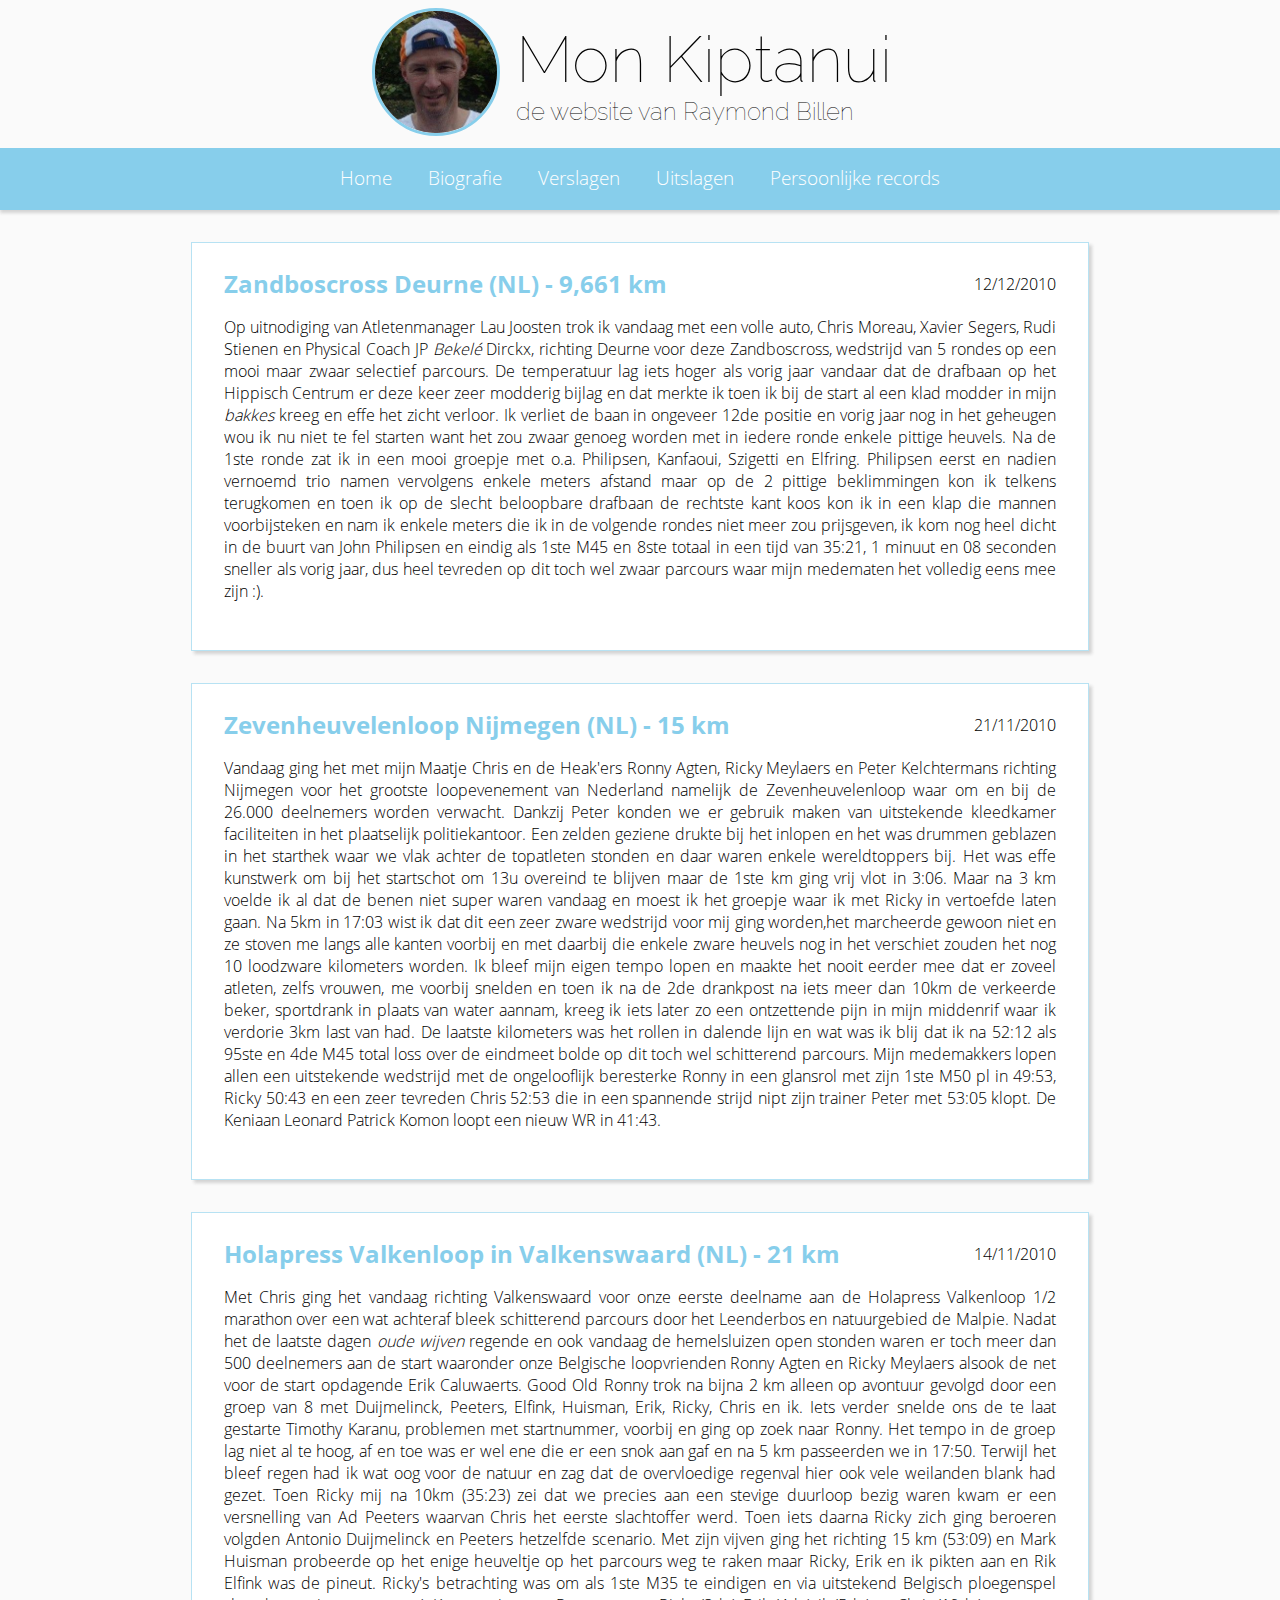
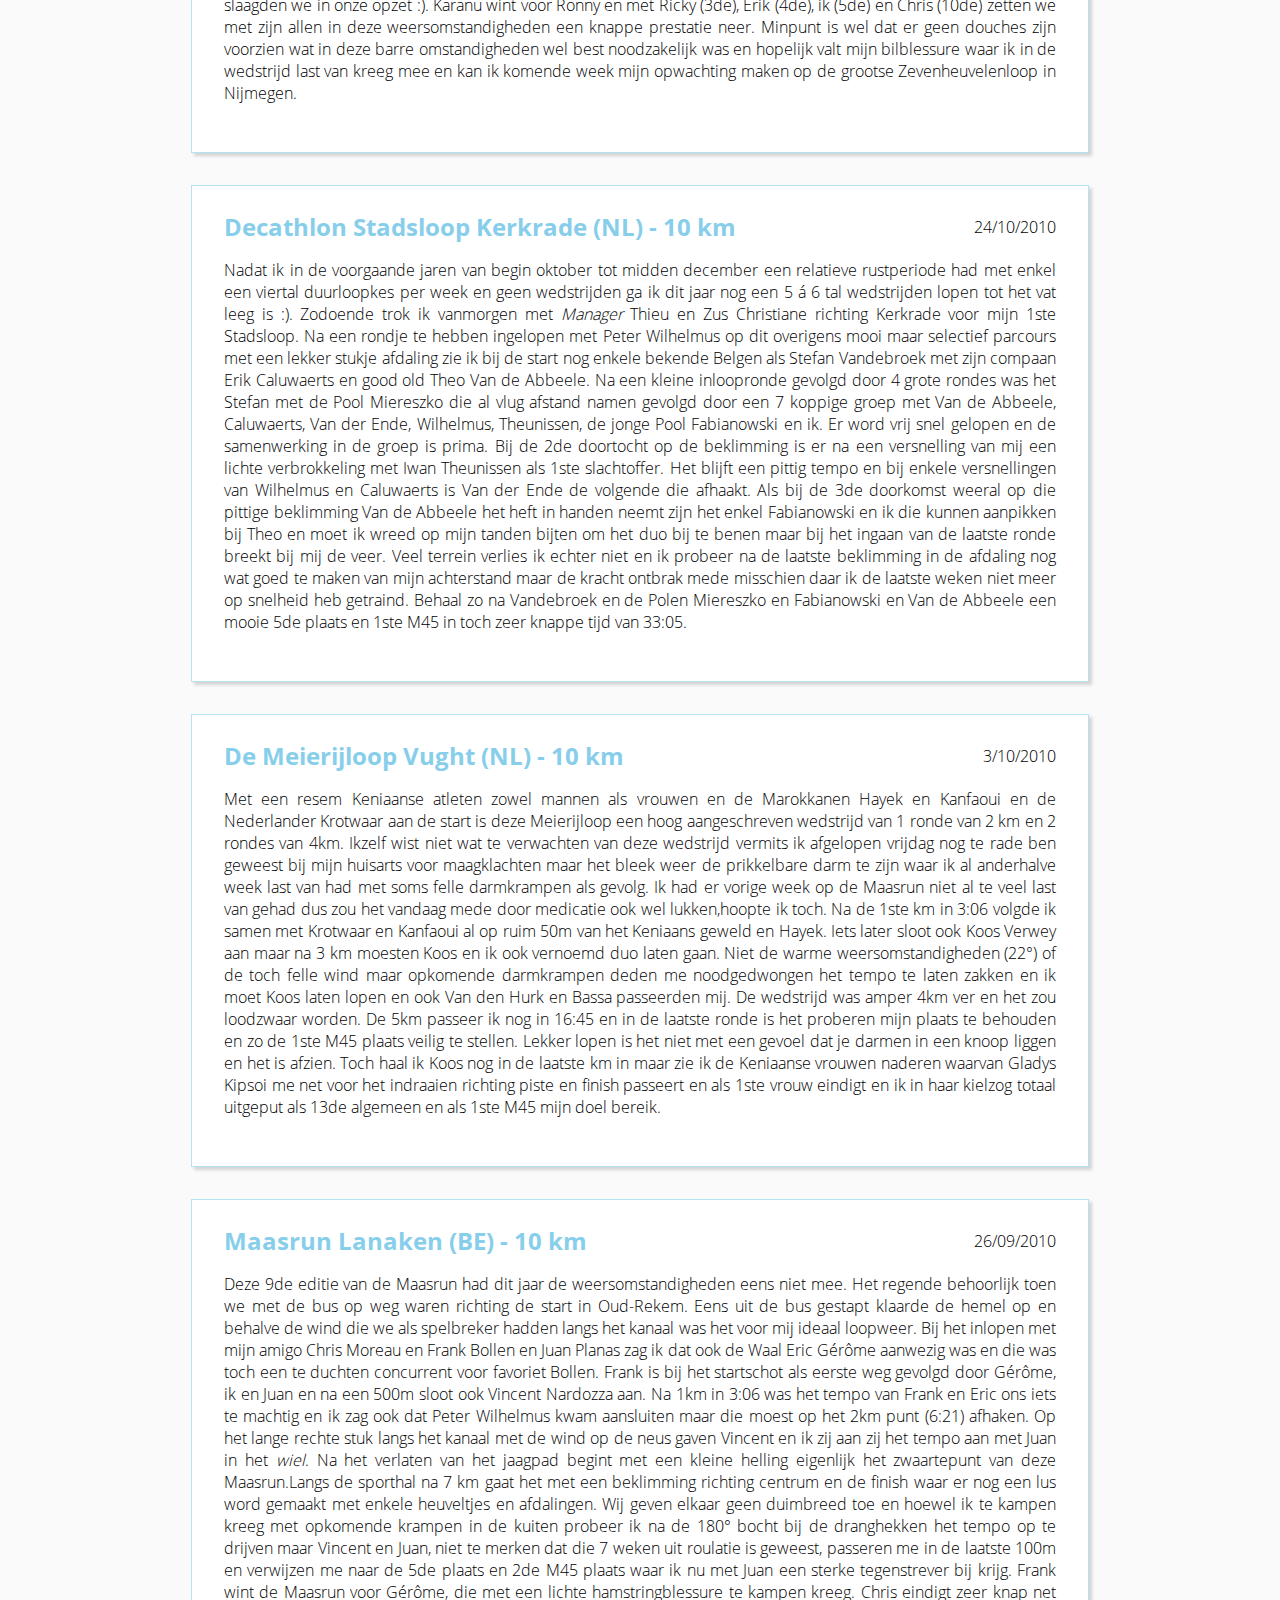
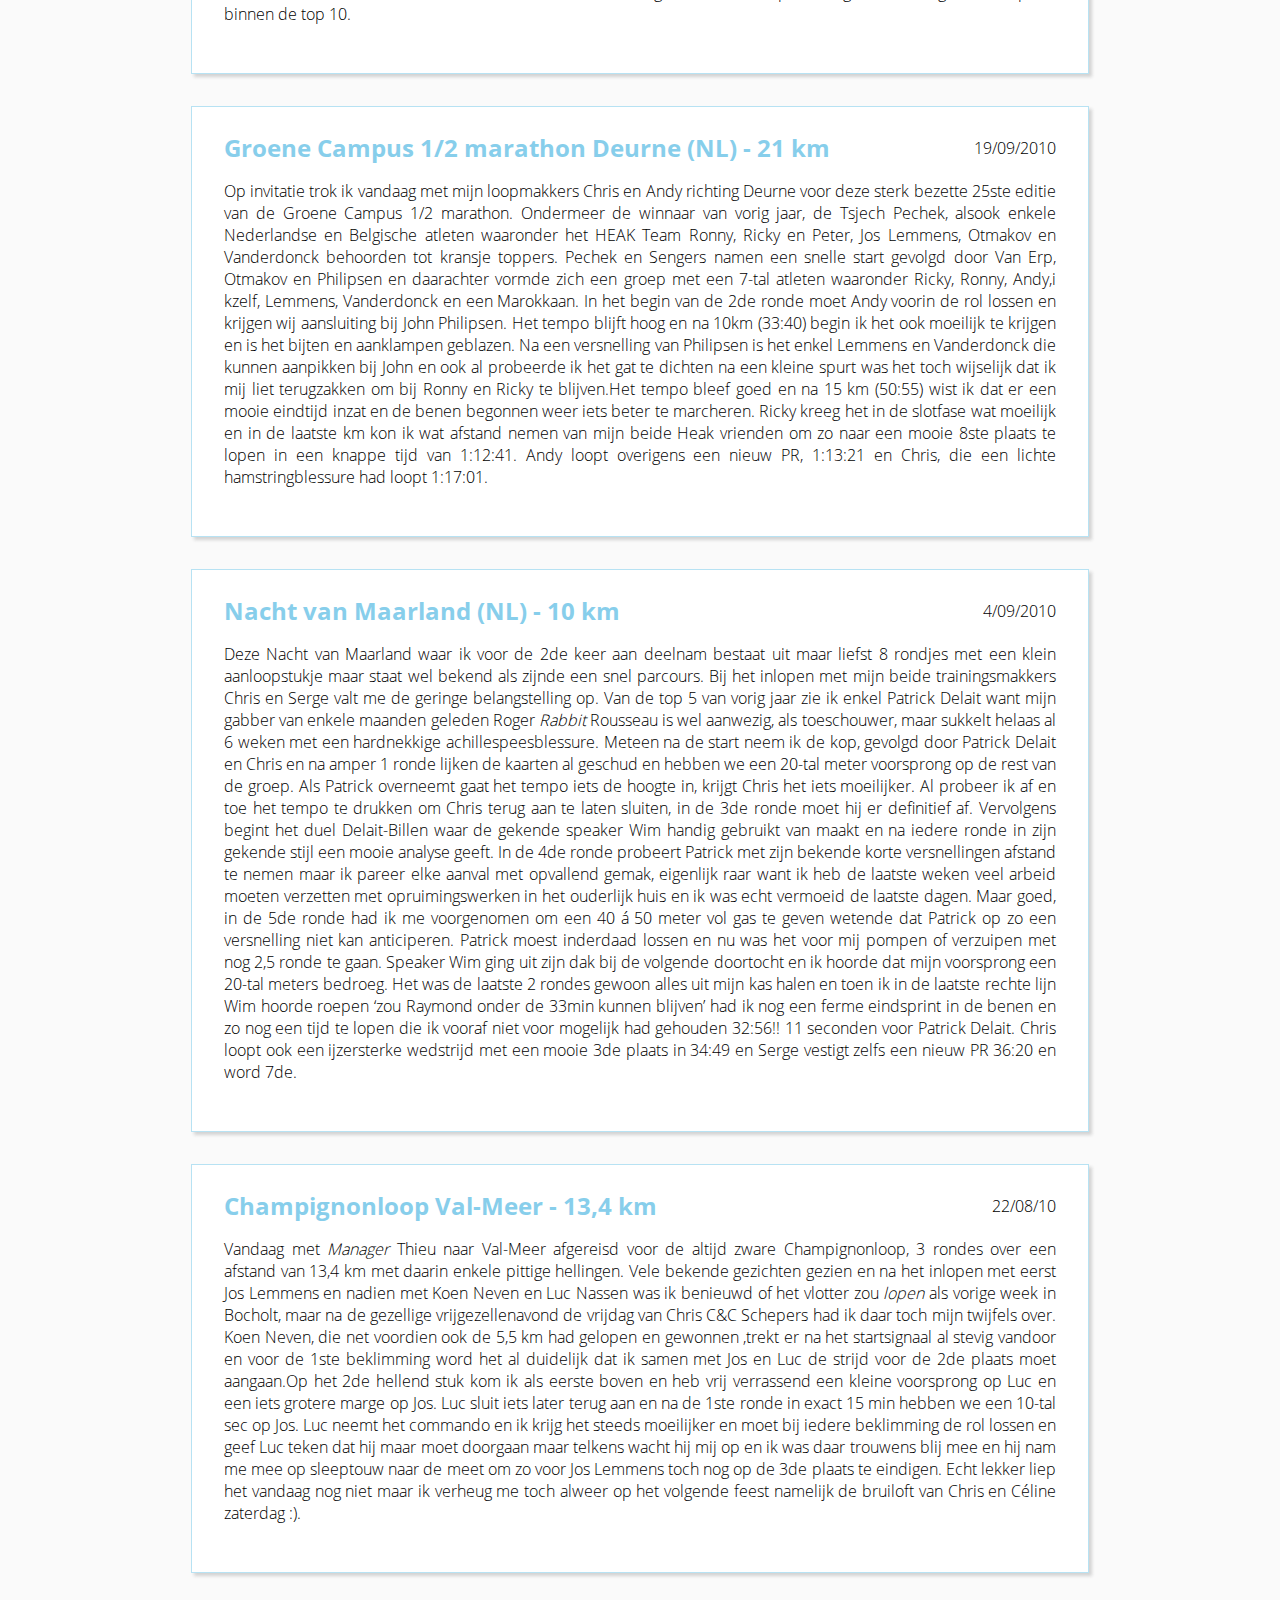
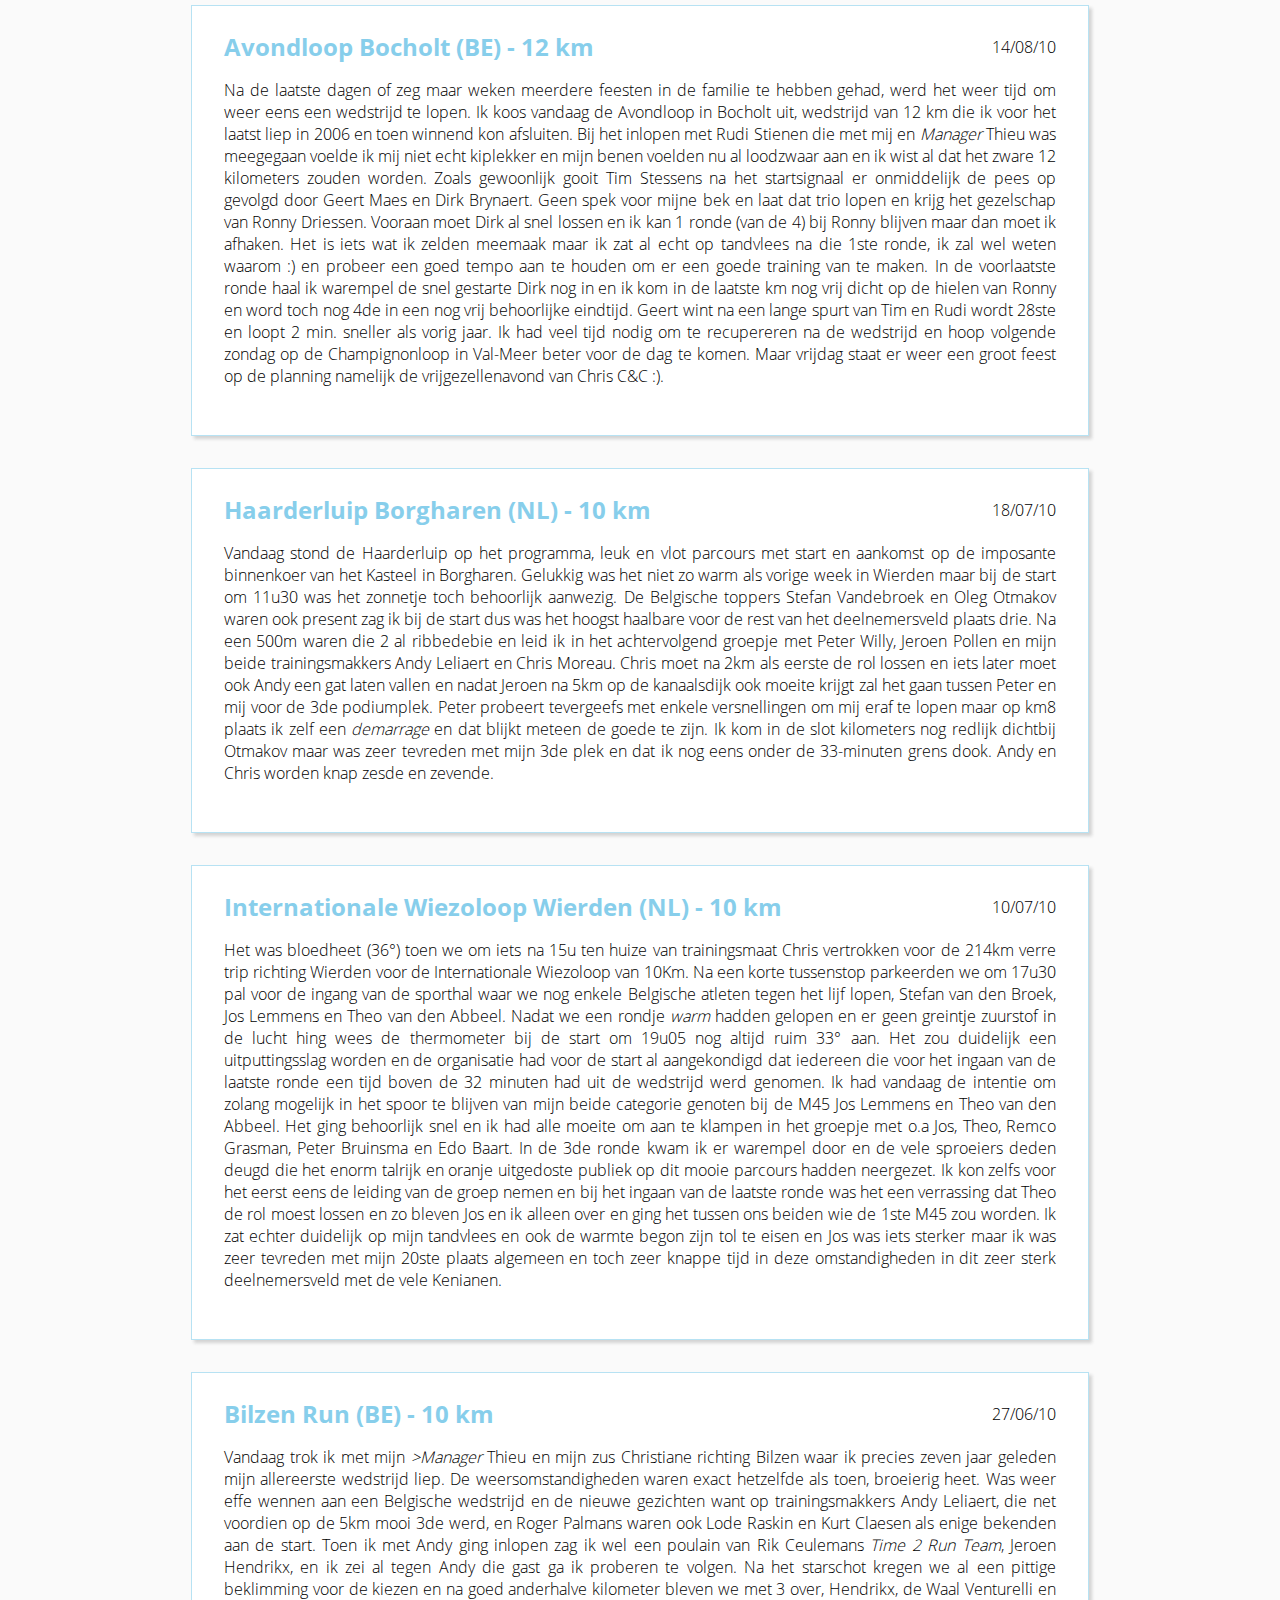
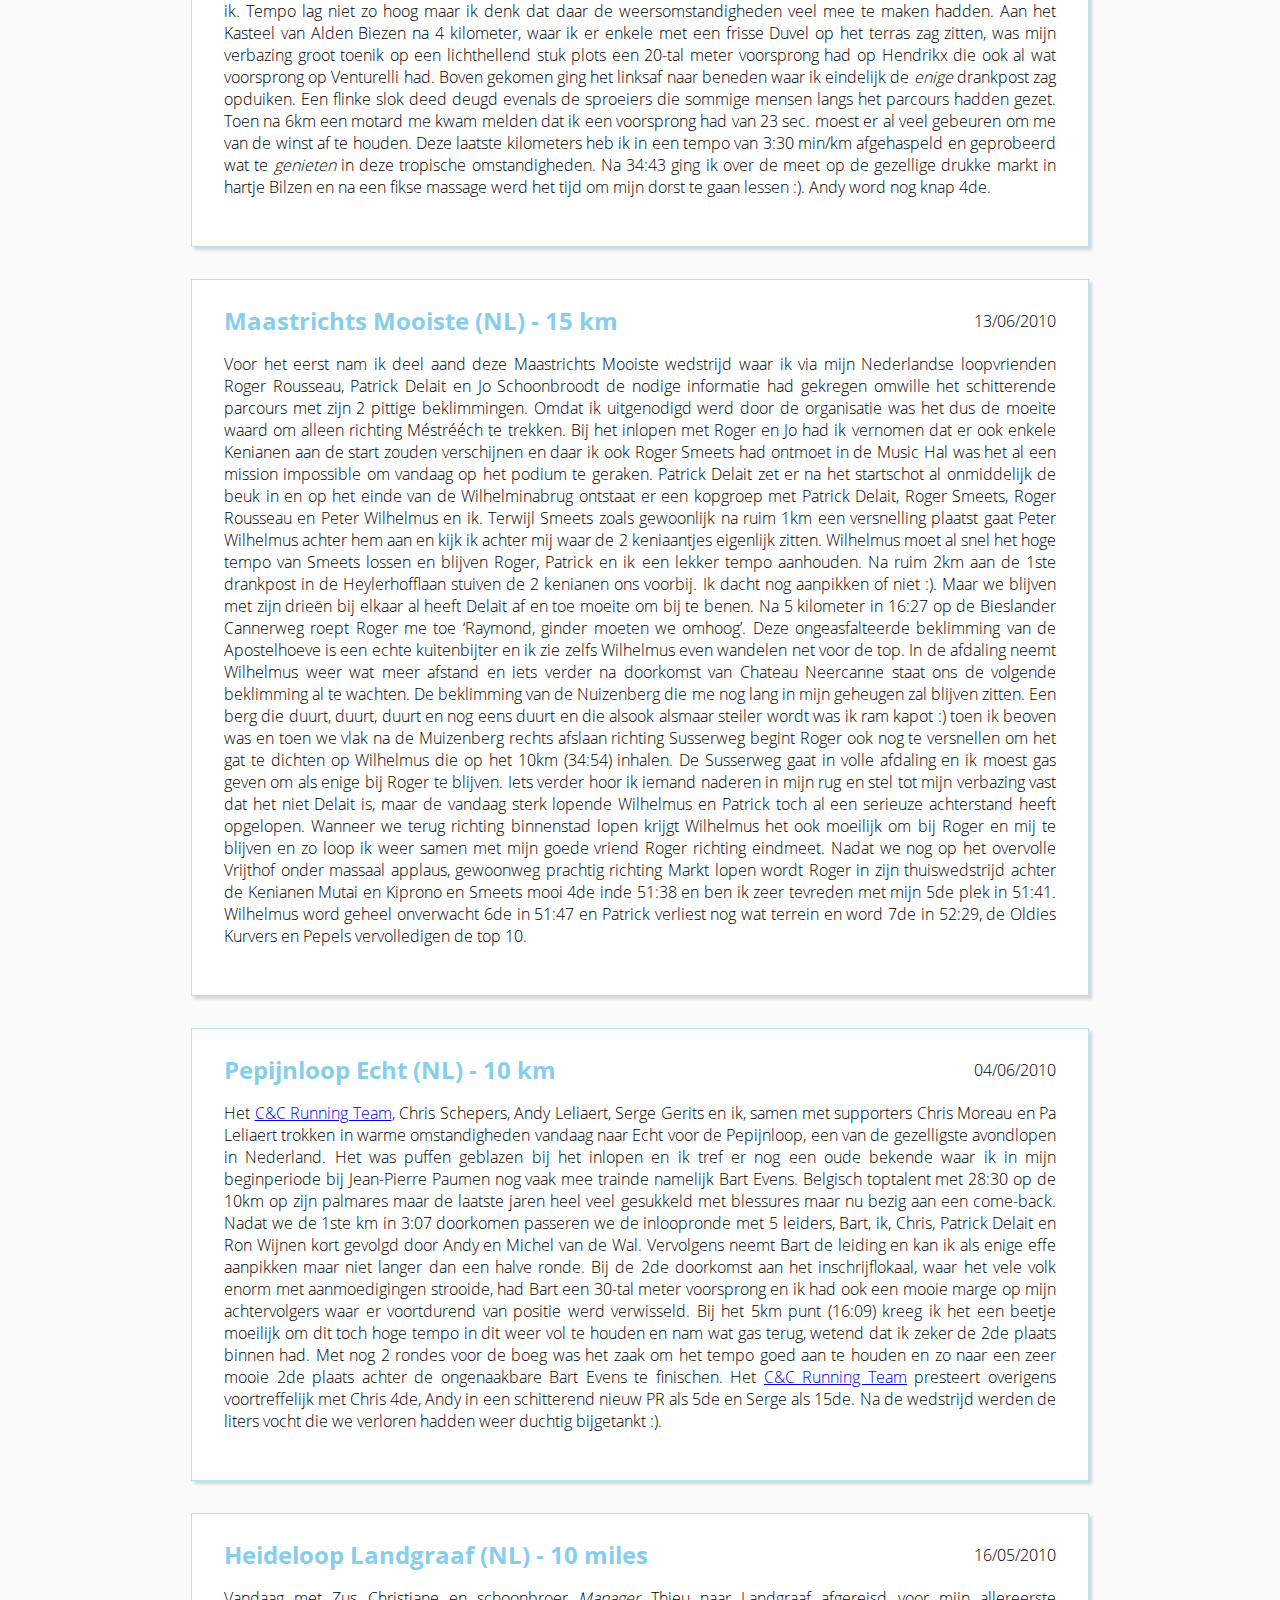
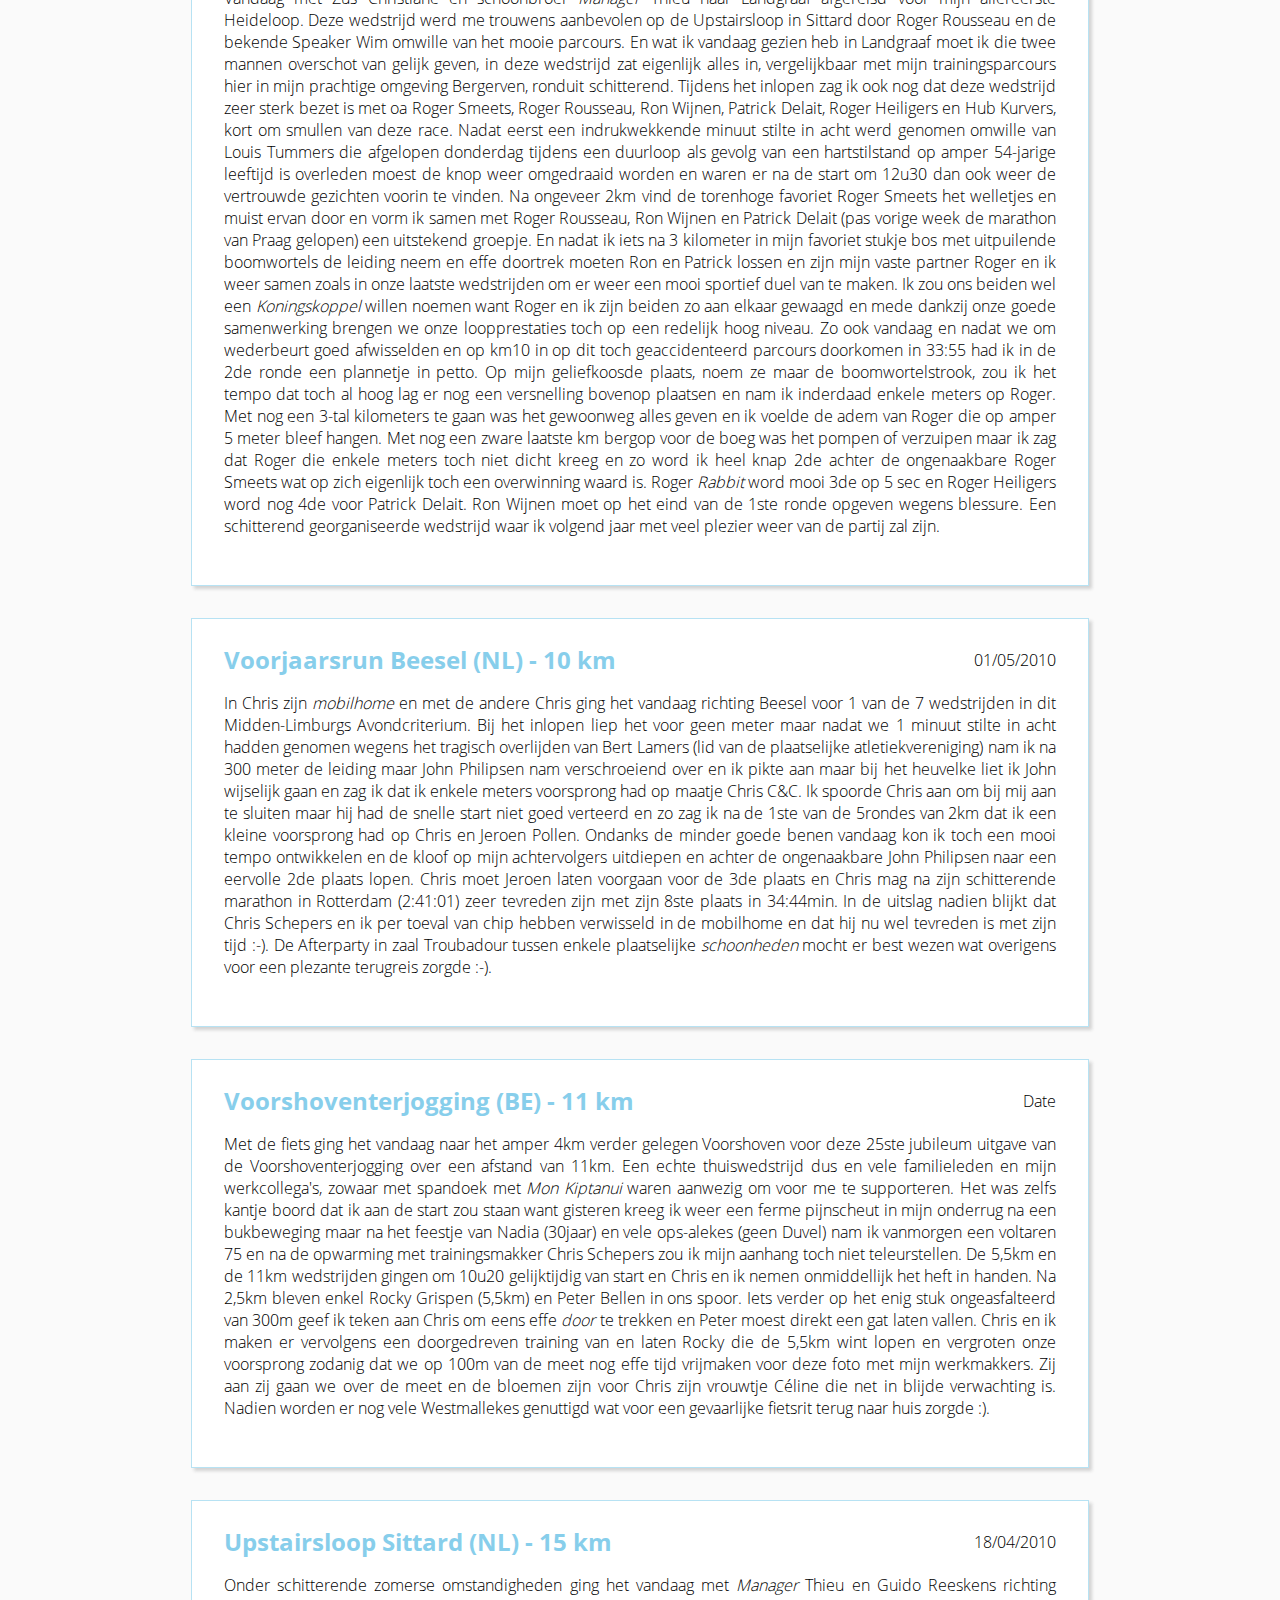
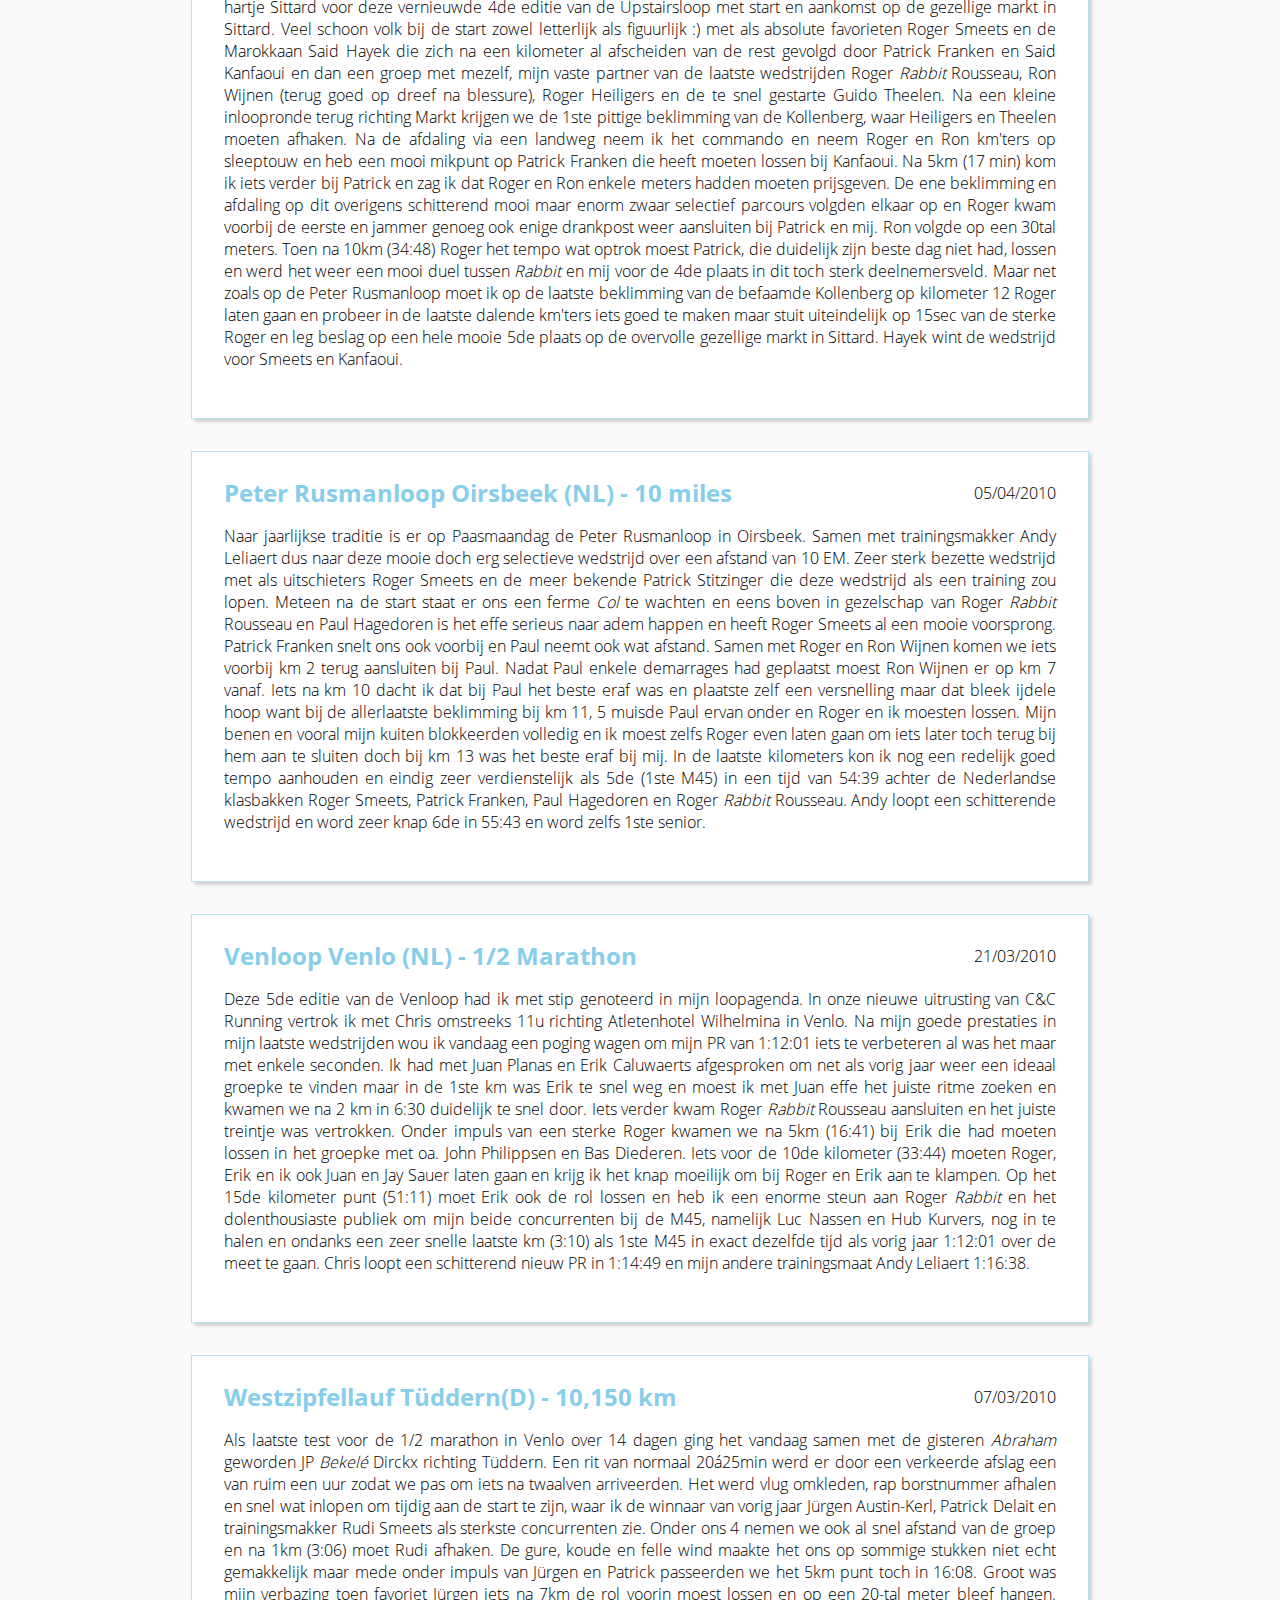
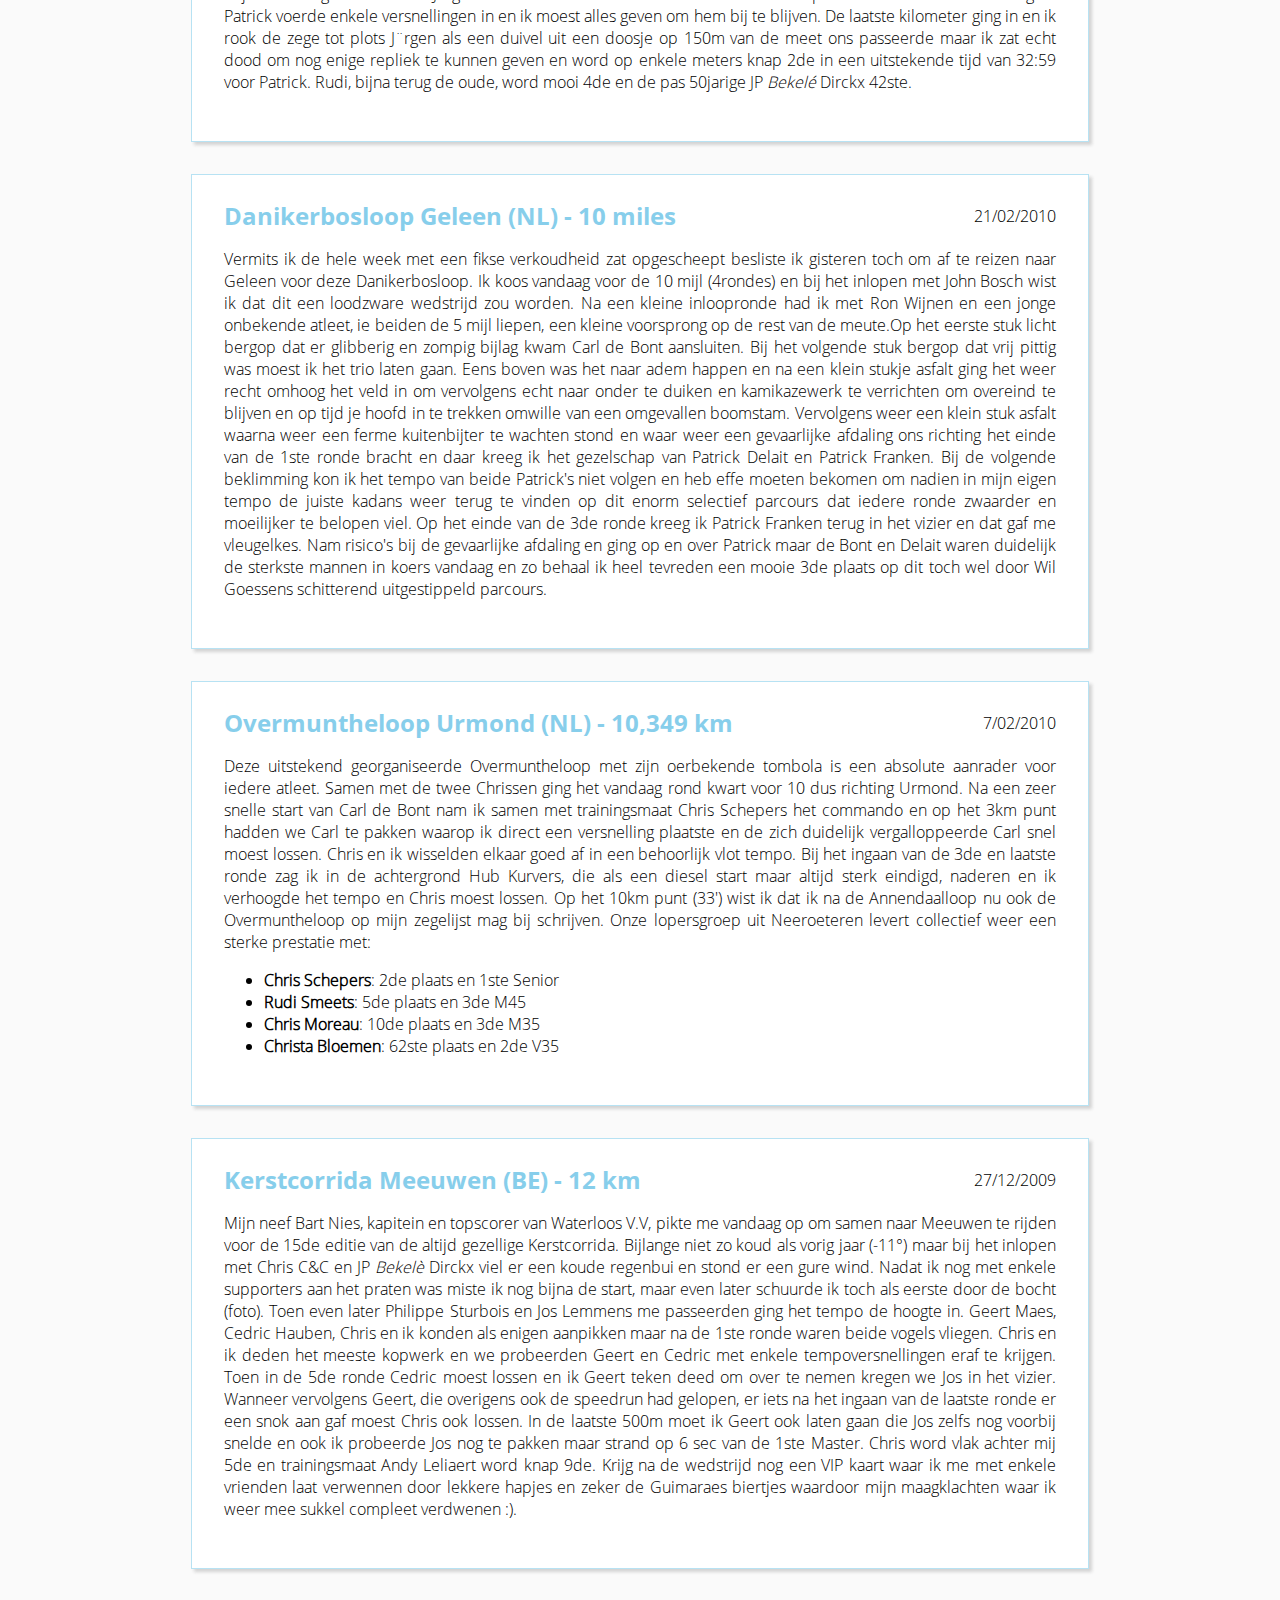
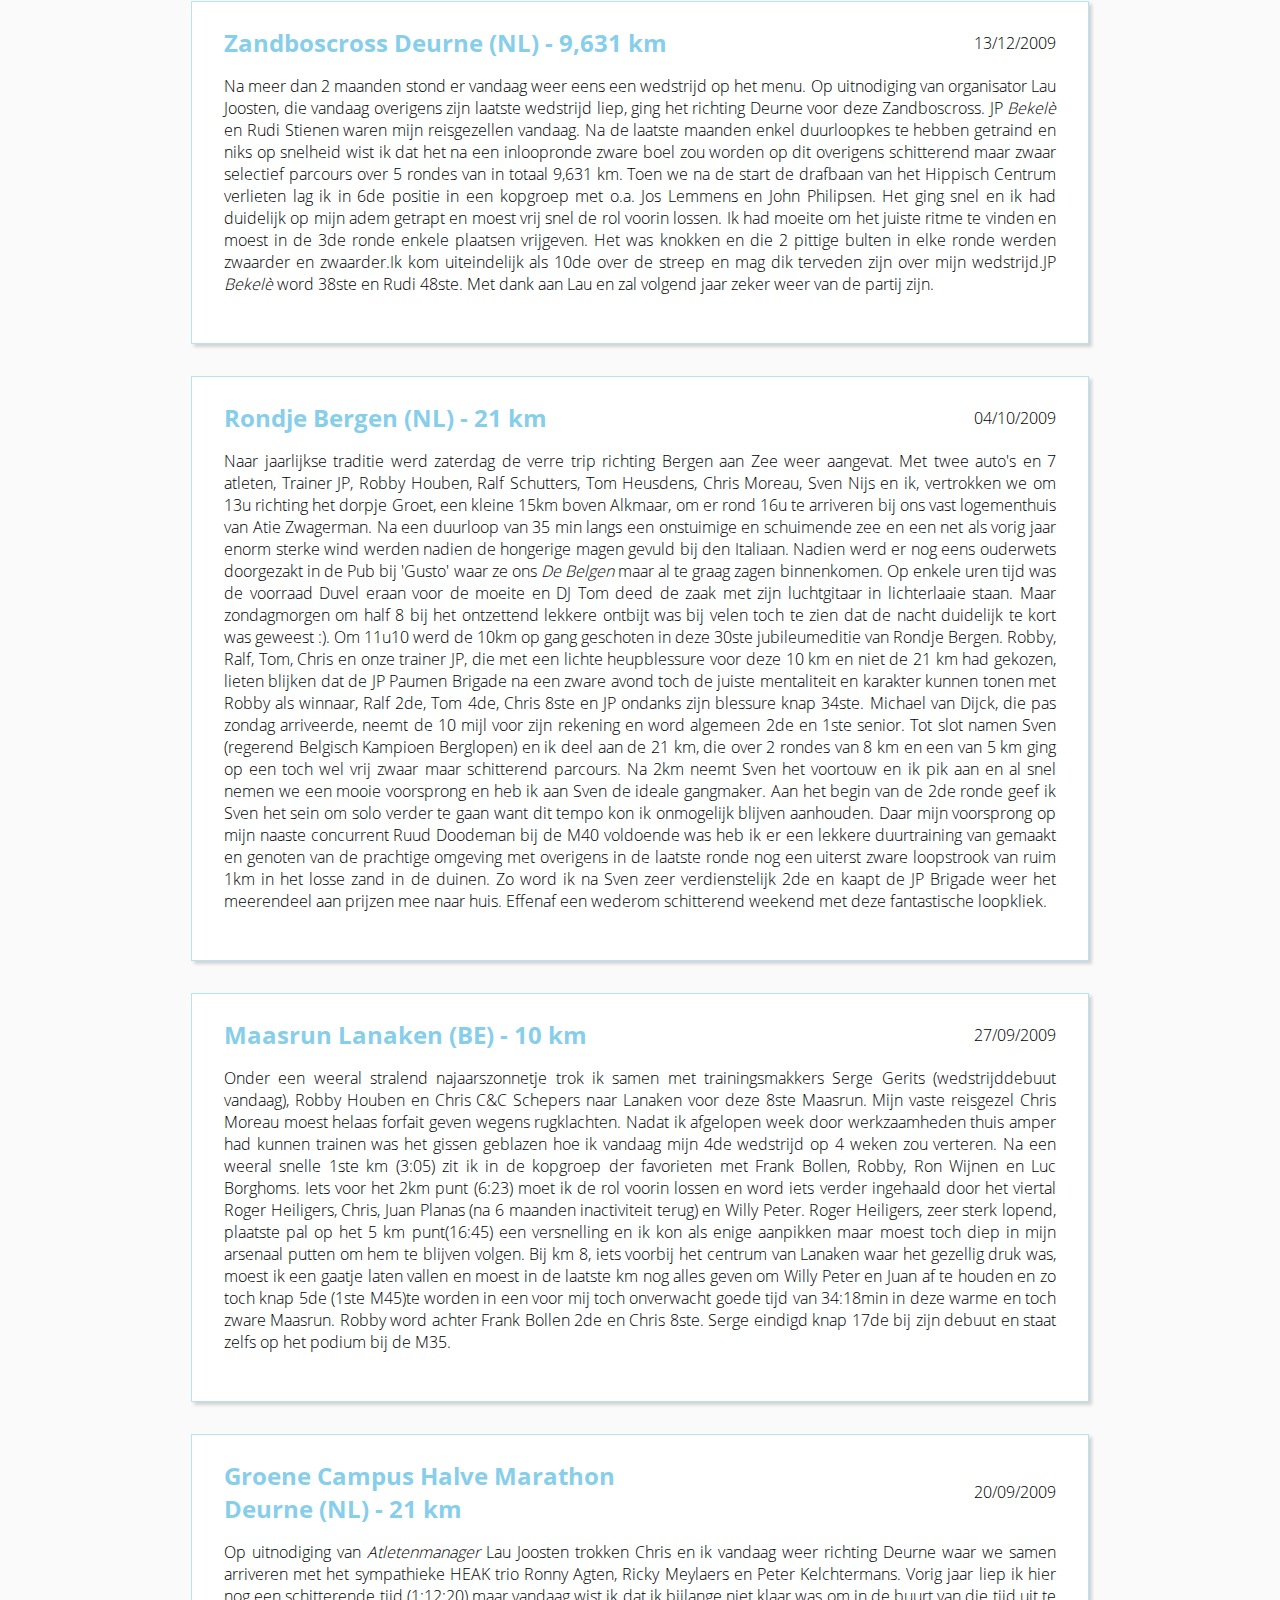
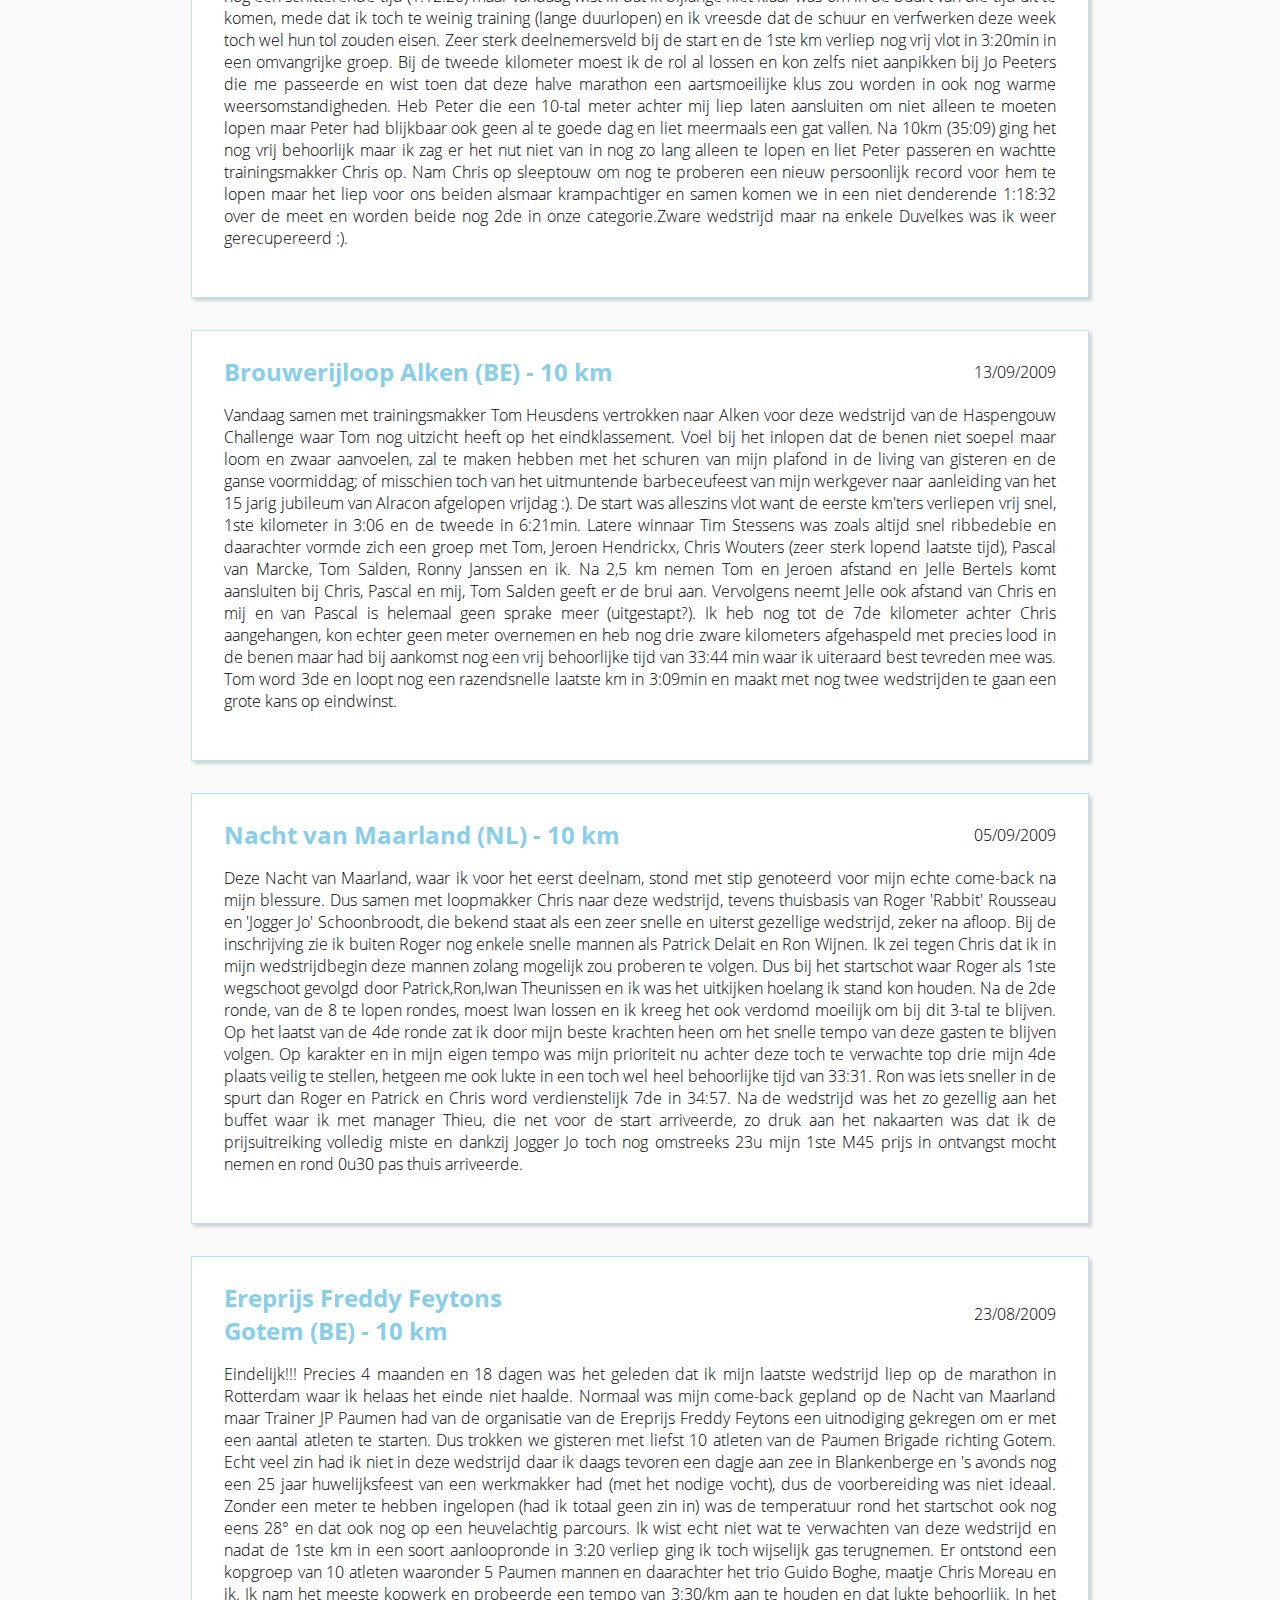
<file: verslagen_backup.html>
<!DOCTYPE html>
<html lang="nl">
	<head>
		<meta charset="utf-8">
		<title>
			Mon Kiptanui - Verslagen
		</title><!-- style sheet inclusions -->
		<link href="verslagen.css" rel="stylesheet" type="text/css">
		<link href="content.css" rel="stylesheet" type="text/css">
		<link href="header.css" rel="stylesheet" type="text/css"><!-- faviicon -->
		<link href="images/icon.png" rel="shortcut icon" type="image/png">
		<!-- mobile optimizations -->
		<meta content="true" name="MobileOptimized">
		<meta content="width=device-width, initial-scale=1" name="viewport">
		
        <!-- meta data for robots etc-->
        <meta name="title" content="Mon Kiptanui">
        <meta name="description" content="Personal web page of Raymond Billen containing the results and running times during his running carreer under the nickname Mon Kiptanui">
        <meta name="author" content="Niels Billen">

        <meta name="DC.title" content="Mon Kiptanui">
        <meta name="DC.subject" content="Personal web page of Raymond Billen containing the results and running times during his running carreer under the nickname Mon Kiptanui">
        <meta name="DC.creator" content="Niels Billen">
        
        <!-- rich preview metadata -->
        <meta property="og:title" content="Mon Kiptanui">
        <meta property="og:description" content="Personal web page of Raymond Billen containing the results and running times during his running carreer under the nickname Mon Kiptanui">
        <meta property="og:image" content="images/profile.jpg">
        
        <!-- google analytics code -->
		<script>
			(function(i,s,o,g,r,a,m){i['GoogleAnalyticsObject']=r;i[r]=i[r]||function(){
			(i[r].q=i[r].q||[]).push(arguments)},i[r].l=1*new Date();a=s.createElement(o),
			m=s.getElementsByTagName(o)[0];a.async=1;a.src=g;m.parentNode.insertBefore(a,m)
			})(window,document,'script','//www.google-analytics.com/analytics.js','ga');
			ga('create', 'UA-51377216-5', 'auto');
			ga('send', 'pageview');
		</script>
	</head>
	<body>
		<header>
            <figure>
                <img src = "images/profile.jpg" id = "header-profile-picture"></img>
            </figure>
            <div id = "header-title">
                <h1 id = "header-alias">Mon Kiptanui</h1>
                <h2 id = "header-realname">de website van Raymond Billen</h2>
            </h1>
        </header>
		<nav>
			<ul id="navigation-list">
				<li>
					<a href="index.html">Home</a>
				</li>
				<li>
					<a href="bio.html">Biografie</a>
				</li>
				<li>
					<a href="verslagen.html">Verslagen</a>
				</li>
				<li>
					<a href="uitslagen.html">Uitslagen</a>
				</li>
				<li>
					<a href="prs.html">Persoonlijke records</a>
				</li>
			</ul>
            <select id="navigation-select" onchange=
			"window.location = this.value;">
				<option value="index.html">
					Home
				</option>
				<option value="bio.html">
					Biografie
				</option>
				<option selected="selected" value="verslagen.html">
					Verslagen
				</option>
				<option value="uitslagen.html">
					Uitslagen
				</option>
				<option value="prs.html">
					Persoonlijke records
				</option>
			</select>
		</nav>
        <article>
            <header class="report-header">
				<h3 class="report-title">
					Zandboscross Deurne (NL) - 9,661 km
				</h3><span class="report-date">12/12/2010</span>
			</header>
            <p class="report-content">
                Op uitnodiging van Atletenmanager Lau Joosten trok ik vandaag met een volle auto, Chris Moreau, Xavier Segers, Rudi Stienen en Physical Coach JP <i>Bekel&eacute;</i> Dirckx, richting Deurne voor deze Zandboscross, wedstrijd van 5 rondes op een mooi maar zwaar selectief parcours. De temperatuur lag iets hoger als vorig jaar vandaar dat de drafbaan op het Hippisch Centrum er deze keer zeer modderig bijlag en dat merkte ik toen ik bij de start al een klad modder in mijn <i>bakkes</i> kreeg en effe het zicht verloor. Ik verliet de baan in ongeveer 12de positie en vorig jaar nog in het geheugen wou ik nu niet te fel starten want het zou zwaar genoeg worden met in iedere ronde enkele pittige heuvels. Na de 1ste ronde zat ik in een mooi groepje met o.a. Philipsen, Kanfaoui, Szigetti en Elfring. Philipsen eerst en nadien vernoemd trio namen vervolgens enkele meters afstand maar op de 2 pittige beklimmingen kon ik telkens terugkomen en toen ik op de slecht beloopbare drafbaan de rechtste kant koos kon ik in een klap die mannen voorbijsteken en nam ik enkele meters die ik in de volgende rondes niet meer zou prijsgeven, ik kom nog heel dicht in de buurt van John Philipsen en eindig als 1ste M45 en 8ste totaal in een tijd van 35:21, 1 minuut en 08 seconden sneller als vorig jaar, dus heel tevreden op dit toch wel zwaar parcours waar mijn medematen het volledig eens mee zijn :).
            </p>
        </article>
        <article>
            <header class="report-header">
				<h3 class="report-title">
					Zevenheuvelenloop Nijmegen (NL) - 15 km
				</h3><span class="report-date">21/11/2010</span>
			</header>
            <p class="report-content">
Vandaag ging het met mijn Maatje Chris en de Heak'ers Ronny Agten, Ricky Meylaers en Peter Kelchtermans richting Nijmegen voor het grootste loopevenement van Nederland namelijk de Zevenheuvelenloop waar om en bij de 26.000 deelnemers worden verwacht. Dankzij Peter konden we er gebruik maken van uitstekende kleedkamer faciliteiten in het plaatselijk politiekantoor. Een zelden geziene drukte bij het inlopen en het was drummen geblazen in het starthek waar we vlak achter de topatleten stonden en daar waren enkele wereldtoppers bij. Het was effe kunstwerk om bij het startschot om 13u overeind te blijven maar de 1ste km ging vrij vlot in 3:06. Maar na 3 km voelde ik al dat de benen niet super waren vandaag en moest ik het groepje waar ik met Ricky in vertoefde laten gaan. Na 5km in 17:03 wist ik dat dit een zeer zware wedstrijd voor mij ging worden,het marcheerde gewoon niet en ze stoven me langs alle kanten voorbij en met daarbij die enkele zware heuvels nog in het verschiet zouden het nog 10 loodzware kilometers worden. Ik bleef mijn eigen tempo lopen en maakte het nooit eerder mee dat er zoveel atleten, zelfs vrouwen, me voorbij snelden en toen ik na de 2de drankpost na iets meer dan 10km de verkeerde beker, sportdrank in plaats van water aannam, kreeg ik iets later zo een ontzettende pijn in mijn middenrif waar ik verdorie 3km last van had. De laatste kilometers was het rollen in dalende lijn en wat was ik blij dat ik na 52:12 als 95ste en 4de M45 total loss over de eindmeet bolde op dit toch wel schitterend parcours. Mijn medemakkers lopen allen een uitstekende wedstrijd met de ongelooflijk beresterke Ronny in een glansrol met zijn 1ste M50 pl in 49:53, Ricky 50:43 en een zeer tevreden Chris 52:53 die in een spannende strijd nipt zijn trainer Peter met 53:05 klopt. De Keniaan Leonard Patrick Komon loopt een nieuw WR in 41:43.
            </p>
        </article>
        <article>
            <header class="report-header">
				<h3 class="report-title">
					Holapress Valkenloop in Valkenswaard (NL) - 21 km
				</h3><span class="report-date">14/11/2010</span>
			</header>
            <p class="report-content">
Met Chris ging het vandaag richting Valkenswaard voor onze eerste deelname aan de Holapress Valkenloop 1/2 marathon over een wat achteraf bleek schitterend parcours door het Leenderbos en natuurgebied de Malpie. Nadat het de laatste dagen <i>oude wijven</i> regende en ook vandaag de hemelsluizen open stonden waren er toch meer dan 500 deelnemers aan de start waaronder onze Belgische loopvrienden Ronny Agten en Ricky Meylaers alsook de net voor de start opdagende Erik Caluwaerts. Good Old Ronny trok na bijna 2 km alleen op avontuur gevolgd door een groep van 8 met Duijmelinck, Peeters, Elfink, Huisman, Erik, Ricky, Chris en ik. Iets verder snelde ons de te laat gestarte Timothy Karanu, problemen met startnummer, voorbij en ging op zoek naar Ronny. Het tempo in de groep lag niet al te hoog, af en toe was er wel ene die er een snok aan gaf en na 5 km passeerden we in 17:50. Terwijl het bleef regen had ik wat oog voor de natuur en zag dat de overvloedige regenval hier ook vele weilanden blank had gezet. Toen Ricky mij na 10km (35:23) zei dat we precies aan een stevige duurloop bezig waren kwam er een versnelling van Ad Peeters waarvan Chris het eerste slachtoffer werd. Toen iets daarna Ricky zich ging beroeren volgden Antonio Duijmelinck en Peeters hetzelfde scenario. Met zijn vijven ging het richting 15 km (53:09) en Mark Huisman probeerde op het enige heuveltje op het parcours weg te raken maar Ricky, Erik en ik pikten aan en Rik Elfink was de pineut. Ricky's betrachting was om als 1ste M35 te eindigen en via uitstekend Belgisch ploegenspel slaagden we in onze opzet :). Karanu wint voor Ronny en met Ricky (3de), Erik (4de), ik (5de) en Chris (10de) zetten we met zijn allen in deze weersomstandigheden een knappe prestatie neer. Minpunt is wel dat er geen douches zijn voorzien wat in deze barre omstandigheden wel best noodzakelijk was en hopelijk valt mijn bilblessure waar ik in de wedstrijd last van kreeg mee en kan ik komende week mijn opwachting maken op de grootse Zevenheuvelenloop in Nijmegen.
            </p>
        </article>
        <article>
            <header class="report-header">
				<h3 class="report-title">
					Decathlon Stadsloop Kerkrade (NL) - 10 km 
				</h3><span class="report-date">24/10/2010</span>
			</header>
            <p class="report-content">
Nadat ik in de voorgaande jaren van begin oktober tot midden december een relatieve rustperiode had met enkel een viertal duurloopkes per week en geen wedstrijden ga ik dit jaar nog een 5 &aacute; 6 tal wedstrijden lopen tot het vat leeg is :). Zodoende trok ik vanmorgen met <i>Manager</i> Thieu en Zus Christiane richting Kerkrade voor mijn 1ste Stadsloop. Na een rondje te hebben ingelopen met Peter Wilhelmus op dit overigens mooi maar selectief parcours met een lekker stukje afdaling zie ik bij de start nog enkele bekende Belgen als Stefan Vandebroek met zijn compaan Erik Caluwaerts en good old Theo Van de Abbeele. Na een kleine inloopronde gevolgd door 4 grote rondes was het Stefan met de Pool Miereszko die al vlug afstand namen gevolgd door een 7 koppige groep met Van de Abbeele, Caluwaerts, Van der Ende, Wilhelmus, Theunissen, de jonge Pool Fabianowski en ik. Er word vrij snel gelopen en de samenwerking in de groep is prima. Bij de 2de doortocht op de beklimming is er na een versnelling van mij een lichte verbrokkeling met Iwan Theunissen als 1ste slachtoffer. Het blijft een pittig tempo en bij enkele versnellingen van Wilhelmus en Caluwaerts is Van der Ende de volgende die afhaakt. Als bij de 3de doorkomst weeral op die pittige beklimming Van de Abbeele het heft in handen neemt zijn het enkel Fabianowski en ik die kunnen aanpikken bij Theo en moet ik wreed op mijn tanden bijten om het duo bij te benen maar bij het ingaan van de laatste ronde breekt bij mij de veer. Veel terrein verlies ik echter niet en ik probeer na de laatste beklimming in de afdaling nog wat goed te maken van mijn achterstand maar de kracht ontbrak mede misschien daar ik de laatste weken niet meer op snelheid heb getraind. Behaal zo na Vandebroek en de Polen Miereszko en Fabianowski en Van de Abbeele een mooie 5de plaats en 1ste M45 in toch zeer knappe tijd van 33:05.
            </p>
        </article>
        <article>
            <header class="report-header">
				<h3 class="report-title">
					De Meierijloop Vught (NL) - 10 km 
				</h3><span class="report-date">3/10/2010</span>
			</header>
            <p class="report-content">
Met een resem Keniaanse atleten zowel mannen als vrouwen en de Marokkanen Hayek en Kanfaoui en de Nederlander Krotwaar aan de start is deze Meierijloop een hoog aangeschreven wedstrijd van 1 ronde van 2 km en 2 rondes van 4km. Ikzelf wist niet wat te verwachten van deze wedstrijd vermits ik afgelopen vrijdag nog te rade ben geweest bij mijn huisarts voor maagklachten maar het bleek weer de prikkelbare darm te zijn waar ik al anderhalve week last van had met soms felle darmkrampen als gevolg. Ik had er vorige week op de Maasrun niet al te veel last van gehad dus zou het vandaag mede door medicatie ook wel lukken,hoopte ik toch. Na de 1ste km in 3:06 volgde ik samen met Krotwaar en Kanfaoui al op ruim 50m van het Keniaans geweld en Hayek. Iets later sloot ook Koos Verwey aan maar na 3 km moesten Koos en ik ook vernoemd duo laten gaan. Niet de warme weersomstandigheden (22&deg;) of de toch felle wind maar opkomende darmkrampen deden me noodgedwongen het tempo te laten zakken en ik moet Koos laten lopen en ook Van den Hurk en Bassa passeerden mij. De wedstrijd was amper 4km ver en het zou loodzwaar worden. De 5km passeer ik nog in 16:45 en in de laatste ronde is het proberen mijn plaats te behouden en zo de 1ste M45 plaats veilig te stellen. Lekker lopen is het niet met een gevoel dat je darmen in een knoop liggen en het is afzien. Toch haal ik Koos nog in de laatste km in maar zie ik de Keniaanse vrouwen naderen waarvan Gladys Kipsoi me net voor het indraaien richting piste en finish passeert en als 1ste vrouw eindigt en ik in haar kielzog totaal uitgeput als 13de algemeen en als 1ste M45 mijn doel bereik.
            </p>
        </article>
        <article>
            <header class="report-header">
				<h3 class="report-title">
					Maasrun Lanaken (BE) - 10 km 
				</h3><span class="report-date">26/09/2010</span>
			</header>
            <p class="report-content">
Deze 9de editie van de Maasrun had dit jaar de weersomstandigheden eens niet mee. Het regende behoorlijk toen we met de bus op weg waren richting de start in Oud-Rekem. Eens uit de bus gestapt klaarde de hemel op en behalve de wind die we als spelbreker hadden langs het kanaal was het voor mij ideaal loopweer. Bij het inlopen met mijn amigo Chris Moreau en Frank Bollen en Juan Planas zag ik dat ook de Waal Eric G&eacute;r&ocirc;me aanwezig was en die was toch een te duchten concurrent voor favoriet Bollen. Frank is bij het startschot als eerste weg gevolgd door G&eacute;r&ocirc;me, ik en Juan en na een 500m sloot ook Vincent Nardozza aan. Na 1km in 3:06 was het tempo van Frank en Eric ons iets te machtig en ik zag ook dat Peter Wilhelmus kwam aansluiten maar die moest op het 2km punt (6:21) afhaken. Op het lange rechte stuk langs het kanaal met de wind op de neus gaven Vincent en ik zij aan zij het tempo aan met Juan in het <i>wiel</i>. Na het verlaten van het jaagpad begint met een kleine helling eigenlijk het zwaartepunt van deze Maasrun.Langs de sporthal na 7 km gaat het met een beklimming richting centrum en de finish waar er nog een lus word gemaakt met enkele heuveltjes en afdalingen. Wij geven elkaar geen duimbreed toe en hoewel ik te kampen kreeg met opkomende krampen in de kuiten probeer ik na de 180&deg; bocht bij de dranghekken het tempo op te drijven maar Vincent en Juan, niet te merken dat die 7 weken uit roulatie is geweest, passeren me in de laatste 100m en verwijzen me naar de 5de plaats en 2de M45 plaats waar ik nu met Juan een sterke tegenstrever bij krijg. Frank wint de Maasrun voor G&eacute;r&ocirc;me, die met een lichte hamstringblessure te kampen kreeg. Chris eindigt zeer knap net binnen de top 10.
            </p>
        </article>
        <article>
            <header class="report-header">
				<h3 class="report-title">
					Groene Campus 1/2 marathon Deurne (NL) - 21 km
				</h3><span class="report-date">19/09/2010</span>
			</header>
            <p class="report-content">
Op invitatie trok ik vandaag met mijn loopmakkers Chris en Andy richting Deurne voor deze sterk bezette 25ste editie van de Groene Campus 1/2 marathon. Ondermeer de winnaar van vorig jaar, de Tsjech Pechek, alsook enkele Nederlandse en Belgische atleten waaronder het HEAK Team Ronny, Ricky en Peter, Jos Lemmens, Otmakov en Vanderdonck behoorden tot kransje toppers. Pechek en Sengers namen een snelle start gevolgd door Van Erp, Otmakov en Philipsen en daarachter vormde zich een groep met een 7-tal atleten waaronder Ricky, Ronny, Andy,i kzelf, Lemmens, Vanderdonck en een Marokkaan. In het begin van de 2de ronde moet Andy voorin de rol lossen en krijgen wij aansluiting bij John Philipsen. Het tempo blijft hoog en na 10km (33:40) begin ik het ook moeilijk te krijgen en is het bijten en aanklampen geblazen. Na een versnelling van Philipsen is het enkel Lemmens en Vanderdonck die kunnen aanpikken bij John en ook al probeerde ik het gat te dichten na een kleine spurt was het toch wijselijk dat ik mij liet terugzakken om bij Ronny en Ricky te blijven.Het tempo bleef goed en na 15 km (50:55) wist ik dat er een mooie eindtijd inzat en de benen begonnen weer iets beter te marcheren. Ricky kreeg het in de slotfase wat moeilijk en in de laatste km kon ik wat afstand nemen van mijn beide Heak vrienden om zo naar een mooie 8ste plaats te lopen in een knappe tijd van 1:12:41. Andy loopt overigens een nieuw PR, 1:13:21 en Chris, die een lichte hamstringblessure had loopt 1:17:01.
            </p>
        </article>
        <article>
            <header class="report-header">
				<h3 class="report-title">
					Nacht van Maarland (NL) - 10 km
				</h3><span class="report-date">4/09/2010</span>
			</header>
            <p class="report-content">
Deze Nacht van Maarland waar ik voor de 2de keer aan deelnam bestaat uit maar liefst 8 rondjes met een klein aanloopstukje maar staat wel bekend als zijnde een snel parcours. Bij het inlopen met mijn beide trainingsmakkers Chris en Serge valt me de geringe belangstelling op. Van de top 5 van vorig jaar zie ik enkel Patrick Delait want mijn gabber van enkele maanden geleden Roger <i>Rabbit</i> Rousseau is wel aanwezig, als toeschouwer, maar sukkelt helaas al 6 weken met een hardnekkige achillespeesblessure. Meteen na de start neem ik de kop, gevolgd door Patrick Delait en Chris en na amper 1 ronde lijken de kaarten al geschud en hebben we een 20-tal meter voorsprong op de rest van de groep. Als Patrick overneemt gaat het tempo iets de hoogte in, krijgt Chris het iets moeilijker. Al probeer ik af en toe het tempo te drukken om Chris terug aan te laten sluiten, in de 3de ronde moet hij er definitief af. Vervolgens begint het duel Delait-Billen waar de gekende speaker Wim handig gebruikt van maakt en na iedere ronde in zijn gekende stijl een mooie analyse geeft. In de 4de ronde probeert Patrick met zijn bekende korte versnellingen afstand te nemen maar ik pareer elke aanval met opvallend gemak, eigenlijk raar want ik heb de laatste weken veel arbeid moeten verzetten met opruimingswerken in het ouderlijk huis en ik was echt vermoeid de laatste dagen. Maar goed, in de 5de ronde had ik me voorgenomen om een 40 &aacute; 50 meter vol gas te geven wetende dat Patrick op zo een versnelling niet kan anticiperen. Patrick moest inderdaad lossen en nu was het voor mij pompen of verzuipen met nog 2,5 ronde te gaan. Speaker Wim ging uit zijn dak bij de volgende doortocht en ik hoorde dat mijn voorsprong een 20-tal meters bedroeg. Het was de laatste 2 rondes gewoon alles uit mijn kas halen en toen ik in de laatste rechte lijn Wim hoorde roepen <q>zou Raymond onder de 33min kunnen blijven</q> had ik nog een ferme eindsprint in de benen en zo nog een tijd te lopen die ik vooraf niet voor mogelijk had gehouden 32:56!! 11 seconden voor Patrick Delait. Chris loopt ook een ijzersterke wedstrijd met een mooie 3de plaats in 34:49 en Serge vestigt zelfs een nieuw PR 36:20 en word 7de.
           </p>
        </article>
        <article>
            <header class="report-header">
				<h3 class="report-title">
					Champignonloop Val-Meer - 13,4 km
				</h3><span class="report-date">22/08/10</span>
			</header>
            <p class="report-content">
                Vandaag met <i>Manager</i> Thieu naar Val-Meer afgereisd voor de altijd zware Champignonloop, 3 rondes over een afstand van 13,4 km met daarin enkele pittige hellingen. Vele bekende gezichten gezien en na het inlopen met eerst Jos Lemmens en nadien met Koen Neven en Luc Nassen was ik benieuwd of het vlotter zou <i>lopen</i> als vorige week in Bocholt, maar na de gezellige vrijgezellenavond de vrijdag van Chris C&amp;C Schepers had ik daar toch mijn twijfels over. Koen Neven, die net voordien ook de 5,5 km had gelopen en gewonnen ,trekt er na het startsignaal al stevig vandoor en voor de 1ste beklimming word het al duidelijk dat ik samen met Jos en Luc de strijd voor de 2de plaats moet aangaan.Op het 2de hellend stuk kom ik als eerste boven en heb vrij verrassend een kleine voorsprong op Luc en een iets grotere marge op Jos. Luc sluit iets later terug aan en na de 1ste ronde in exact 15 min hebben we een 10-tal sec op Jos. Luc neemt het commando en ik krijg het steeds moeilijker en moet bij iedere beklimming de rol lossen en geef Luc teken dat hij maar moet doorgaan maar telkens wacht hij mij op en ik was daar trouwens blij mee en hij nam me mee op sleeptouw naar de meet om zo voor Jos Lemmens toch nog op de 3de plaats te eindigen. Echt lekker liep het vandaag nog niet maar ik verheug me toch alweer op het volgende feest namelijk de bruiloft van Chris en C&eacute;line zaterdag :).
           </p>
        </article>
        <article>
            <header class="report-header">
				<h3 class="report-title">
					Avondloop Bocholt (BE) - 12 km
				</h3><span class="report-date">14/08/10</span>
			</header>
            <p class="report-content">
                Na de laatste dagen of zeg maar weken meerdere feesten in de familie te hebben gehad, werd het weer tijd om weer eens een wedstrijd te lopen. Ik koos vandaag de Avondloop in Bocholt uit, wedstrijd van 12 km die ik voor het laatst liep in 2006 en toen winnend kon afsluiten. Bij het inlopen met Rudi Stienen die met mij en <i>Manager</i> Thieu was meegegaan voelde ik mij niet echt kiplekker en mijn benen voelden nu al loodzwaar aan en ik wist al dat het zware 12 kilometers zouden worden. Zoals gewoonlijk gooit Tim Stessens na het startsignaal er onmiddelijk de pees op gevolgd door Geert Maes en Dirk Brynaert. Geen spek voor mijne bek en laat dat trio lopen en krijg het gezelschap van Ronny Driessen. Vooraan moet Dirk al snel lossen en ik kan 1 ronde (van de 4) bij Ronny blijven maar dan moet ik afhaken. Het is iets wat ik zelden meemaak maar ik zat al echt op tandvlees na die 1ste ronde, ik zal wel weten waarom :) en probeer een goed tempo aan te houden om er een goede training van te maken. In de voorlaatste ronde haal ik warempel de snel gestarte Dirk nog in en ik kom in de laatste km nog vrij dicht op de hielen van Ronny en word toch nog 4de in een nog vrij behoorlijke eindtijd. Geert wint na een lange spurt van Tim en Rudi wordt 28ste en loopt 2 min. sneller als vorig jaar. Ik had veel tijd nodig om te recupereren na de wedstrijd en hoop volgende zondag op de Champignonloop in Val-Meer beter voor de dag te komen. Maar vrijdag staat er weer een groot feest op de planning namelijk de vrijgezellenavond van Chris C&amp;C :).
           </p>
        </article>
        <article>
            <header class="report-header">
				<h3 class="report-title">
					Haarderluip Borgharen (NL) - 10 km
				</h3><span class="report-date">18/07/10</span>
			</header>
            <p class="report-content">
                Vandaag stond de Haarderluip op het programma, leuk en vlot parcours met start en aankomst op de imposante binnenkoer van het Kasteel in Borgharen. Gelukkig was het niet zo warm als vorige week in Wierden maar bij de start om 11u30 was het zonnetje toch behoorlijk aanwezig. De Belgische toppers Stefan Vandebroek en Oleg Otmakov waren ook present zag ik bij de start dus was het hoogst haalbare voor de rest van het deelnemersveld plaats drie. Na een 500m waren die 2 al ribbedebie en leid ik in het achtervolgend groepje met Peter Willy, Jeroen Pollen en mijn beide trainingsmakkers Andy Leliaert en Chris Moreau. Chris moet na 2km als eerste de rol lossen en iets later moet ook Andy een gat laten vallen en nadat Jeroen na 5km op de kanaalsdijk ook moeite krijgt zal het gaan tussen Peter en mij voor de 3de podiumplek. Peter probeert tevergeefs met enkele versnellingen om mij eraf te lopen maar op km8 plaats ik zelf een <i>demarrage</i> en dat blijkt meteen de goede te zijn. Ik kom in de slot kilometers nog redlijk dichtbij Otmakov maar was zeer tevreden met mijn 3de plek en dat ik nog eens onder de 33-minuten grens dook. Andy en Chris worden knap zesde en zevende.
           </p>
        </article>
        <article>
            <header class="report-header">
				<h3 class="report-title">
					Internationale Wiezoloop Wierden (NL) - 10 km
				</h3><span class="report-date">10/07/10</span>
			</header>
            <p class="report-content">
                Het was bloedheet (36&deg;) toen we om iets na 15u ten huize van trainingsmaat Chris vertrokken voor de 214km verre trip richting Wierden voor de Internationale Wiezoloop van 10Km. Na een korte tussenstop parkeerden we om 17u30 pal voor de ingang van de sporthal waar we nog enkele Belgische atleten tegen het lijf lopen, Stefan van den Broek, Jos Lemmens en Theo van den Abbeel. Nadat we een rondje <i>warm</i> hadden gelopen en er geen greintje zuurstof in de lucht hing wees de thermometer bij de start om 19u05 nog altijd ruim 33&deg; aan. Het zou duidelijk een uitputtingsslag worden en de organisatie had voor de start al aangekondigd dat iedereen die voor het ingaan van de laatste ronde een tijd boven de 32 minuten had uit de wedstrijd werd genomen. Ik had vandaag de intentie om zolang mogelijk in het spoor te blijven van mijn beide categorie genoten bij de M45 Jos Lemmens en Theo van den Abbeel. Het ging behoorlijk snel en ik had alle moeite om aan te klampen in het groepje met o.a Jos, Theo, Remco Grasman, Peter Bruinsma en Edo Baart. In de 3de ronde kwam ik er warempel door en de vele sproeiers deden deugd die het enorm talrijk en oranje uitgedoste publiek op dit mooie parcours hadden neergezet. Ik kon zelfs voor het eerst eens de leiding van de groep nemen en bij het ingaan van de laatste ronde was het een verrassing dat Theo de rol moest lossen en zo bleven Jos en ik alleen over en ging het tussen ons beiden wie de 1ste M45 zou worden. Ik zat echter duidelijk op mijn tandvlees en ook de warmte begon zijn tol te eisen en Jos was iets sterker maar ik was zeer tevreden met mijn 20ste plaats algemeen en toch zeer knappe tijd in deze omstandigheden in dit zeer sterk deelnemersveld met de vele Kenianen.
           </p>
        </article>
        <article>
            <header class="report-header">
				<h3 class="report-title">
					Bilzen Run (BE) - 10 km
				</h3><span class="report-date">27/06/10</span>
			</header>
            <p class="report-content">
                Vandaag trok ik met mijn <i>>Manager</i> Thieu en mijn zus Christiane richting Bilzen waar ik precies zeven jaar geleden mijn allereerste wedstrijd liep. De weersomstandigheden waren exact hetzelfde als toen, broeierig heet. Was weer effe wennen aan een Belgische wedstrijd en de nieuwe gezichten want op trainingsmakkers Andy Leliaert, die net voordien op de 5km mooi 3de werd, en Roger Palmans waren ook Lode Raskin en Kurt Claesen als enige bekenden aan de start. Toen ik met Andy ging inlopen zag ik wel een poulain van Rik Ceulemans <i>Time 2 Run Team</i>, Jeroen Hendrikx, en ik zei al tegen Andy die gast ga ik proberen te volgen. Na het starschot kregen we al een pittige beklimming voor de kiezen en na goed anderhalve kilometer bleven we met 3 over, Hendrikx, de Waal Venturelli en ik. Tempo lag niet zo hoog maar ik denk dat daar de weersomstandigheden veel mee te maken hadden. Aan het Kasteel van Alden Biezen na 4 kilometer, waar ik er enkele met een frisse Duvel op het terras zag zitten, was mijn verbazing groot toenik op een lichthellend stuk plots een 20-tal meter voorsprong had op Hendrikx die ook al wat voorsprong op Venturelli had. Boven gekomen ging het linksaf naar beneden waar ik eindelijk de <i>enige</i> drankpost zag opduiken. Een flinke slok deed deugd evenals de sproeiers die sommige mensen langs het parcours hadden gezet. Toen na 6km een motard me kwam melden dat ik een voorsprong had van 23 sec. moest er al veel gebeuren om me van de winst af te houden. Deze laatste kilometers heb ik in een tempo van 3:30 min/km afgehaspeld en geprobeerd wat te <i>genieten</i> in deze tropische omstandigheden. Na 34:43 ging ik over de meet op de gezellige drukke markt in hartje Bilzen en na een fikse massage werd het tijd om mijn dorst te gaan lessen :). Andy word nog knap 4de.
           </p>
        </article>
        <article>
            <header class="report-header">
				<h3 class="report-title">
					Maastrichts Mooiste (NL) - 15 km
				</h3><span class="report-date">13/06/2010</span>
			</header>
            <p class="report-content">
                Voor het eerst nam ik deel aand deze Maastrichts Mooiste wedstrijd waar ik via mijn Nederlandse loopvrienden Roger Rousseau, Patrick Delait en Jo Schoonbroodt de nodige informatie had gekregen omwille het schitterende parcours met zijn 2 pittige beklimmingen. Omdat ik uitgenodigd werd door de organisatie was het dus de moeite waard om alleen richting M&eacute;str&eacute;&eacute;ch te trekken. Bij het inlopen met Roger en Jo had ik vernomen dat er ook enkele Kenianen aan de start zouden verschijnen en daar ik ook Roger Smeets had ontmoet in de Music Hal was het al een mission impossible om vandaag op het podium te geraken. Patrick Delait zet er na het startschot al onmiddelijk de beuk in en op het einde van de Wilhelminabrug ontstaat er een kopgroep met Patrick Delait, Roger Smeets, Roger Rousseau en Peter Wilhelmus en ik. Terwijl Smeets zoals gewoonlijk na ruim 1km een versnelling plaatst gaat Peter Wilhelmus achter hem aan en kijk ik achter mij waar de 2 keniaantjes eigenlijk zitten. Wilhelmus moet al snel het hoge tempo van Smeets lossen en blijven Roger, Patrick en ik een lekker tempo aanhouden. Na ruim 2km aan de 1ste drankpost in de Heylerhofflaan stuiven de 2 kenianen ons voorbij. Ik dacht nog aanpikken of niet :). Maar we blijven met zijn drieën bij elkaar al heeft Delait af en toe moeite om bij te benen. Na 5 kilometer in 16:27 op de Bieslander Cannerweg roept Roger me toe <q>Raymond, ginder moeten we omhoog</q>. Deze ongeasfalteerde beklimming van de Apostelhoeve is een echte kuitenbijter en ik zie zelfs Wilhelmus even wandelen net voor de top. In de afdaling neemt Wilhelmus weer wat meer afstand en iets verder na doorkomst van Chateau Neercanne staat ons de volgende beklimming al te wachten. De beklimming van de Nuizenberg die me nog lang in mijn geheugen zal blijven zitten. Een berg die duurt, duurt, duurt en nog eens duurt en die alsook alsmaar steiler wordt was ik ram kapot :) toen ik beoven was en toen we vlak na de Muizenberg rechts afslaan richting Susserweg begint Roger ook nog te versnellen om het gat te dichten op Wilhelmus die op het 10km (34:54) inhalen. De Susserweg gaat in volle afdaling en ik moest gas geven om als enige bij Roger te blijven. Iets verder hoor ik iemand naderen in mijn rug en stel tot mijn verbazing vast dat het niet Delait is, maar de vandaag sterk lopende Wilhelmus en Patrick toch al een serieuze achterstand heeft opgelopen. Wanneer we terug richting binnenstad lopen krijgt Wilhelmus het ook moeilijk om bij Roger en mij te blijven en zo loop ik weer samen met mijn goede vriend Roger richting eindmeet. Nadat we nog op het overvolle Vrijthof onder massaal applaus, gewoonweg prachtig richting Markt lopen wordt Roger in zijn thuiswedstrijd achter de Kenianen Mutai en Kiprono en Smeets mooi 4de inde 51:38 en ben ik zeer tevreden met mijn 5de plek in 51:41. Wilhelmus word geheel onverwacht 6de in 51:47 en Patrick verliest nog wat terrein en word 7de in 52:29, de Oldies Kurvers en Pepels vervolledigen de top 10.
           </p>
        </article>
        <article>
            <header class="report-header">
				<h3 class="report-title">
					Pepijnloop Echt (NL) - 10 km
				</h3><span class="report-date">04/06/2010</span>
			</header>
            <p class="report-content">
                Het <a href = "http://www.ccrunning.be/">C&amp;C Running Team</a>, Chris Schepers, Andy Leliaert, Serge Gerits en ik, samen met supporters Chris Moreau en Pa Leliaert trokken in warme omstandigheden vandaag naar Echt voor de Pepijnloop, een van de gezelligste avondlopen in Nederland. Het was puffen geblazen bij het inlopen en ik tref er nog een oude bekende waar ik in mijn beginperiode bij Jean-Pierre Paumen nog vaak mee trainde namelijk Bart Evens. Belgisch toptalent met 28:30 op de 10km op zijn palmares maar de laatste jaren heel veel gesukkeld met blessures maar nu bezig aan een come-back. Nadat we de 1ste km in 3:07 doorkomen passeren we de inloopronde met 5 leiders, Bart, ik, Chris, Patrick Delait en Ron Wijnen kort gevolgd door Andy en Michel van de Wal. Vervolgens neemt Bart de leiding en kan ik als enige effe aanpikken maar niet langer dan een halve ronde. Bij de 2de doorkomst aan het inschrijflokaal, waar het vele volk enorm met aanmoedigingen strooide, had Bart een 30-tal meter voorsprong en ik had ook een mooie marge op mijn achtervolgers waar er voortdurend van positie werd verwisseld. Bij het 5km punt (16:09) kreeg ik het een beetje moeilijk om dit toch hoge tempo in dit weer vol te houden en nam wat gas terug, wetend dat ik zeker de 2de plaats binnen had. Met nog 2 rondes voor de boeg was het zaak om het tempo goed aan te houden en zo naar een zeer mooie 2de plaats achter de ongenaakbare Bart Evens te finischen. Het <a href = "http://www.ccrunning.be/">C&amp;C Running Team</a> presteert overigens voortreffelijk met Chris 4de, Andy in een schitterend nieuw PR als 5de en Serge als 15de. Na de wedstrijd werden de liters vocht die we verloren hadden weer duchtig bijgetankt :).
           </p>
        </article>
        <article>
            <header class="report-header">
				<h3 class="report-title">
					 Heideloop Landgraaf (NL) - 10 miles
				</h3><span class="report-date">16/05/2010</span>
			</header>
            <p class="report-content">
                Vandaag met Zus Christiane en schoonbroer <i>Manager</i> Thieu naar Landgraaf afgereisd voor mijn allereerste Heideloop. Deze wedstrijd werd me trouwens aanbevolen op de Upstairsloop in Sittard door Roger Rousseau en de bekende Speaker Wim omwille van het mooie parcours. En wat ik vandaag gezien heb in Landgraaf moet ik die twee mannen overschot van gelijk geven, in deze wedstrijd zat eigenlijk alles in, vergelijkbaar met mijn trainingsparcours hier in mijn prachtige omgeving Bergerven, ronduit schitterend. Tijdens het inlopen zag ik ook nog dat deze wedstrijd zeer sterk bezet is met oa Roger Smeets, Roger Rousseau, Ron Wijnen, Patrick Delait, Roger Heiligers en Hub Kurvers, kort om smullen van deze race. Nadat eerst een indrukwekkende minuut stilte in acht werd genomen omwille van Louis Tummers die afgelopen donderdag tijdens een duurloop als gevolg van een hartstilstand op amper 54-jarige leeftijd is overleden moest de knop weer omgedraaid worden en waren er na de start om 12u30 dan ook weer de vertrouwde gezichten voorin te vinden. Na ongeveer 2km vind de torenhoge favoriet Roger Smeets het welletjes en muist ervan door en vorm ik samen met Roger Rousseau, Ron Wijnen en Patrick Delait (pas vorige week de marathon van Praag gelopen) een uitstekend groepje. En nadat ik iets na 3 kilometer in mijn favoriet stukje bos met uitpuilende boomwortels de leiding neem en effe doortrek moeten Ron en Patrick lossen en zijn mijn vaste partner Roger en ik weer samen zoals in onze laatste wedstrijden om er weer een mooi sportief duel van te maken. Ik zou ons beiden wel een <i>Koningskoppel</i> willen noemen want Roger en ik zijn beiden zo aan elkaar gewaagd en mede dankzij onze goede samenwerking brengen we onze loopprestaties toch op een redelijk hoog niveau. Zo ook vandaag en nadat we om wederbeurt goed afwisselden en op km10 in op dit toch geaccidenteerd parcours doorkomen in 33:55 had ik in de 2de ronde een plannetje in petto. Op mijn geliefkoosde plaats, noem ze maar de boomwortelstrook, zou ik het tempo dat toch al hoog lag er nog een versnelling bovenop plaatsen en nam ik inderdaad enkele meters op Roger. Met nog een 3-tal kilometers te gaan was het gewoonweg alles geven en ik voelde de adem van Roger die op amper 5 meter bleef hangen. Met nog een zware laatste km bergop voor de boeg was het pompen of verzuipen maar ik zag dat Roger die enkele meters toch niet dicht kreeg en zo word ik heel knap 2de achter de ongenaakbare Roger Smeets wat op zich eigenlijk toch een overwinning waard is. Roger <i>Rabbit</i> word mooi 3de op 5 sec en Roger Heiligers word nog 4de voor Patrick Delait. Ron Wijnen moet op het eind van de 1ste ronde opgeven wegens blessure. Een schitterend georganiseerde wedstrijd waar ik volgend jaar met veel plezier weer van de partij zal zijn.
           </p>
        </article>
        <article>
            <header class="report-header">
				<h3 class="report-title">
					Voorjaarsrun Beesel (NL) - 10 km
				</h3><span class="report-date">01/05/2010</span>
			</header>
            <p class="report-content">
                In Chris zijn <i>mobilhome</i> en met de andere Chris ging het vandaag richting Beesel voor 1 van de 7 wedstrijden in dit Midden-Limburgs Avondcriterium. Bij het inlopen liep het voor geen meter maar nadat we 1 minuut stilte in acht hadden genomen wegens het tragisch overlijden van Bert Lamers (lid van de plaatselijke atletiekvereniging) nam ik na 300 meter de leiding maar John Philipsen nam verschroeiend over en ik pikte aan maar bij het heuvelke liet ik John wijselijk gaan en zag ik dat ik enkele meters voorsprong had op maatje Chris C&amp;C. Ik spoorde Chris aan om bij mij aan te sluiten maar hij had de snelle start niet goed verteerd en zo zag ik na de 1ste van de 5rondes van 2km dat ik een kleine voorsprong had op Chris en Jeroen Pollen. Ondanks de minder goede benen vandaag kon ik toch een mooi tempo ontwikkelen en de kloof op mijn achtervolgers uitdiepen en achter de ongenaakbare John Philipsen naar een eervolle 2de plaats lopen. Chris moet Jeroen laten voorgaan voor de 3de plaats en Chris mag na zijn schitterende marathon in Rotterdam (2:41:01) zeer tevreden zijn met zijn 8ste plaats in 34:44min. In de uitslag nadien blijkt dat Chris Schepers en ik per toeval van chip hebben verwisseld in de mobilhome en dat hij nu wel tevreden is met zijn tijd :-). De Afterparty in zaal Troubadour tussen enkele plaatselijke <i>schoonheden</i> mocht er best wezen wat overigens voor een plezante terugreis zorgde :-).
           </p>
        </article>
        <article>
            <header class="report-header">
				<h3 class="report-title">
					Voorshoventerjogging (BE) - 11 km
				</h3><span class="report-date">Date</span>
			</header>
            <p class="report-content">
                Met de fiets ging het vandaag naar het amper 4km verder gelegen Voorshoven voor deze 25ste jubileum uitgave van de Voorshoventerjogging over een afstand van 11km. Een echte thuiswedstrijd dus en vele familieleden en mijn werkcollega's, zowaar met spandoek met <i>Mon Kiptanui</i> waren aanwezig om voor me te supporteren. Het was zelfs kantje boord dat ik aan de start zou staan want gisteren kreeg ik weer een ferme pijnscheut in mijn onderrug na een bukbeweging maar na het feestje van Nadia (30jaar) en vele ops-alekes (geen Duvel) nam ik vanmorgen een voltaren 75 en na de opwarming met trainingsmakker Chris Schepers zou ik mijn aanhang toch niet teleurstellen. De 5,5km en de 11km wedstrijden gingen om 10u20 gelijktijdig van start en Chris en ik nemen onmiddellijk het heft in handen. Na 2,5km bleven enkel Rocky Grispen (5,5km) en Peter Bellen in ons spoor. Iets verder op het enig stuk ongeasfalteerd van 300m geef ik teken aan Chris om eens effe <i>door</i> te trekken en Peter moest direkt een gat laten vallen. Chris en ik maken er vervolgens een doorgedreven training van en laten Rocky die de 5,5km wint lopen en vergroten onze voorsprong zodanig dat we op 100m van de meet nog effe tijd vrijmaken voor deze foto met mijn werkmakkers. Zij aan zij gaan we over de meet en de bloemen zijn voor Chris zijn vrouwtje C&eacute;line die net in blijde verwachting is. Nadien worden er nog vele Westmallekes genuttigd wat voor een gevaarlijke fietsrit terug naar huis zorgde :).
           </p>
        </article>
        <article>
            <header class="report-header">
				<h3 class="report-title">
					Upstairsloop Sittard (NL) - 15 km
				</h3><span class="report-date">18/04/2010</span>
			</header>
            <p class="report-content">
                Onder schitterende zomerse omstandigheden ging het vandaag met <i>Manager</i> Thieu en Guido Reeskens richting hartje Sittard voor deze vernieuwde 4de editie van de Upstairsloop met start en aankomst op de gezellige markt in Sittard. Veel schoon volk bij de start zowel letterlijk als figuurlijk :) met als absolute favorieten Roger Smeets en de Marokkaan Said Hayek die zich na een kilometer al afscheiden van de rest gevolgd door Patrick Franken en Said Kanfaoui en dan een groep met mezelf, mijn vaste partner van de laatste wedstrijden Roger <i>Rabbit</i> Rousseau, Ron Wijnen (terug goed op dreef na blessure), Roger Heiligers en de te snel gestarte Guido Theelen. Na een kleine inloopronde terug richting Markt krijgen we de 1ste pittige beklimming van de Kollenberg, waar Heiligers en Theelen moeten afhaken. Na de afdaling via een landweg neem ik het commando en neem Roger en Ron km'ters op sleeptouw en heb een mooi mikpunt op Patrick Franken die heeft moeten lossen bij Kanfaoui. Na 5km (17 min) kom ik iets verder bij Patrick en zag ik dat Roger en Ron enkele meters hadden moeten prijsgeven. De ene beklimming en afdaling op dit overigens schitterend mooi maar enorm zwaar selectief parcours volgden elkaar op en Roger kwam voorbij de eerste en jammer genoeg ook enige drankpost weer aansluiten bij Patrick en mij. Ron volgde op een 30tal meters. Toen na 10km (34:48) Roger het tempo wat optrok moest Patrick, die duidelijk zijn beste dag niet had, lossen en werd het weer een mooi duel tussen <i>Rabbit</i> en mij voor de 4de plaats in dit toch sterk deelnemersveld. Maar net zoals op de Peter Rusmanloop moet ik op de laatste beklimming van de befaamde Kollenberg op kilometer 12 Roger laten gaan en probeer in de laatste dalende km'ters iets goed te maken maar stuit uiteindelijk op 15sec van de sterke Roger en leg beslag op een hele mooie 5de plaats op de overvolle gezellige markt in Sittard. Hayek wint de wedstrijd voor Smeets en Kanfaoui.
           </p>
        </article>
        <article>
            <header class="report-header">
				<h3 class="report-title">
					Peter Rusmanloop Oirsbeek (NL) - 10 miles 
				</h3><span class="report-date">05/04/2010</span>
			</header>
            <p class="report-content">
                Naar jaarlijkse traditie is er op Paasmaandag de Peter Rusmanloop in Oirsbeek. Samen met trainingsmakker Andy Leliaert dus naar deze mooie doch erg selectieve wedstrijd over een afstand van 10 EM. Zeer sterk bezette wedstrijd met als uitschieters Roger Smeets en de meer bekende Patrick Stitzinger die deze wedstrijd als een training zou lopen. Meteen na de start staat er ons een ferme <i>Col</i> te wachten en eens boven in gezelschap van Roger <i>Rabbit</i> Rousseau en Paul Hagedoren is het effe serieus naar adem happen en heeft Roger Smeets al een mooie voorsprong. Patrick Franken snelt ons ook voorbij en Paul neemt ook wat afstand. Samen met Roger en Ron Wijnen komen we iets voorbij km 2 terug aansluiten bij Paul. Nadat Paul enkele demarrages had geplaatst moest Ron Wijnen er op km 7 vanaf. Iets na km 10 dacht ik dat bij Paul het beste eraf was en plaatste zelf een versnelling maar dat bleek ijdele hoop want bij de allerlaatste beklimming bij km 11, 5 muisde Paul ervan onder en Roger en ik moesten lossen. Mijn benen en vooral mijn kuiten blokkeerden volledig en ik moest zelfs Roger even laten gaan om iets later toch terug bij hem aan te sluiten doch bij km 13 was het beste eraf bij mij. In de laatste kilometers kon ik nog een redelijk goed tempo aanhouden en eindig zeer verdienstelijk als 5de (1ste M45) in een tijd van 54:39 achter de Nederlandse klasbakken Roger Smeets, Patrick Franken, Paul Hagedoren en Roger <i>Rabbit</i> Rousseau. Andy loopt een schitterende wedstrijd en word zeer knap 6de in 55:43 en word zelfs 1ste senior.
           </p>
        </article>
        <article>
            <header class="report-header">
				<h3 class="report-title">
					Venloop Venlo (NL) - 1/2 Marathon
				</h3><span class="report-date">21/03/2010</span>
			</header>
            <p class="report-content">
                Deze 5de editie van de Venloop had ik met stip genoteerd in mijn loopagenda. In onze nieuwe uitrusting van C&amp;C Running vertrok ik met Chris omstreeks 11u richting Atletenhotel Wilhelmina in Venlo. Na mijn goede prestaties in mijn laatste wedstrijden wou ik vandaag een poging wagen om mijn PR van 1:12:01 iets te verbeteren al was het maar met enkele seconden. Ik had met Juan Planas en Erik Caluwaerts afgesproken om net als vorig jaar weer een ideaal groepke te vinden maar in de 1ste km was Erik te snel weg en moest ik met Juan effe het juiste ritme zoeken en kwamen we na 2 km in 6:30 duidelijk te snel door. Iets verder kwam Roger <i>Rabbit</i> Rousseau aansluiten en het juiste treintje was vertrokken. Onder impuls van een sterke Roger kwamen we na 5km (16:41) bij Erik die had moeten lossen in het groepke met oa. John Philippsen en Bas Diederen. Iets voor de 10de kilometer (33:44) moeten Roger, Erik en ik ook Juan en Jay Sauer laten gaan en krijg ik het knap moeilijk om bij Roger en Erik aan te klampen. Op het 15de kilometer punt (51:11) moet Erik ook de rol lossen en heb ik een enorme steun aan Roger <i>Rabbit</i> en het dolenthousiaste publiek om mijn beide concurrenten bij de M45, namelijk Luc Nassen en Hub Kurvers, nog in te halen en ondanks een zeer snelle laatste km (3:10) als 1ste M45 in exact dezelfde tijd als vorig jaar 1:12:01 over de meet te gaan. Chris loopt een schitterend nieuw PR in 1:14:49 en mijn andere trainingsmaat Andy Leliaert 1:16:38.
           </p>
        </article>
       <article>
            <header class="report-header">
				<h3 class="report-title">
					 Westzipfellauf T&uuml;ddern(D) - 10,150 km
				</h3><span class="report-date">07/03/2010</span>
			</header>
            <p class="report-content">
                Als laatste test voor de 1/2 marathon in Venlo over 14 dagen ging het vandaag samen met de gisteren <i>Abraham</i> geworden JP <i>Bekel&eacute;</i> Dirckx richting T&uuml;ddern. Een rit van normaal 20&aacute;25min werd er door een verkeerde afslag een van ruim een uur zodat we pas om iets na twaalven arriveerden. Het werd vlug omkleden, rap borstnummer afhalen en snel wat inlopen om tijdig aan de start te zijn, waar ik de winnaar van vorig jaar J&uuml;rgen Austin-Kerl, Patrick Delait en trainingsmakker Rudi Smeets als sterkste concurrenten zie. Onder ons 4 nemen we ook al snel afstand van de groep en na 1km (3:06) moet Rudi afhaken. De gure, koude en felle wind maakte het ons op sommige stukken niet echt gemakkelijk maar mede onder impuls van J&uuml;rgen en Patrick passeerden we het 5km punt toch in 16:08. Groot was mijn verbazing toen favoriet J&uuml;rgen iets na 7km de rol voorin moest lossen en op een 20-tal meter bleef hangen. Patrick voerde enkele versnellingen in en ik moest alles geven om hem bij te blijven. De laatste kilometer ging in en ik rook de zege tot plots J&uml;rgen als een duivel uit een doosje op 150m van de meet ons passeerde maar ik zat echt dood om nog enige repliek te kunnen geven en word op enkele meters knap 2de in een uitstekende tijd van 32:59 voor Patrick. Rudi, bijna terug de oude, word mooi 4de en de pas 50jarige JP <i>Bekel&eacute;</i> Dirckx 42ste.
           </p>
        </article>
        <article>
			<header class="report-header">
				<h3 class="report-title">
					Danikerbosloop Geleen (NL) - 10 miles
				</h3><span class="report-date">21/02/2010</span>
			</header>
			<p class="report-content">
				Vermits ik de hele week met een fikse verkoudheid zat opgescheept besliste
				ik gisteren toch om af te reizen naar Geleen voor deze Danikerbosloop. Ik
				koos vandaag voor de 10 mijl (4rondes) en bij het inlopen met John Bosch
				wist ik dat dit een loodzware wedstrijd zou worden. Na een kleine
				inloopronde had ik met Ron Wijnen en een jonge onbekende atleet, ie beiden
				de 5 mijl liepen, een kleine voorsprong op de rest van de meute.Op het
				eerste stuk licht bergop dat er glibberig en zompig bijlag kwam Carl de
				Bont aansluiten. Bij het volgende stuk bergop dat vrij pittig was moest ik
				het trio laten gaan. Eens boven was het naar adem happen en na een klein
				stukje asfalt ging het weer recht omhoog het veld in om vervolgens echt
				naar onder te duiken en kamikazewerk te verrichten om overeind te blijven
				en op tijd je hoofd in te trekken omwille van een omgevallen boomstam.
				Vervolgens weer een klein stuk asfalt waarna weer een ferme kuitenbijter te
				wachten stond en waar weer een gevaarlijke afdaling ons richting het einde
				van de 1ste ronde bracht en daar kreeg ik het gezelschap van Patrick Delait
				en Patrick Franken. Bij de volgende beklimming kon ik het tempo van beide
				Patrick's niet volgen en heb effe moeten bekomen om nadien in mijn eigen
				tempo de juiste kadans weer terug te vinden op dit enorm selectief parcours
				dat iedere ronde zwaarder en moeilijker te belopen viel. Op het einde van
				de 3de ronde kreeg ik Patrick Franken terug in het vizier en dat gaf me
				vleugelkes. Nam risico's bij de gevaarlijke afdaling en ging op en over
				Patrick maar de Bont en Delait waren duidelijk de sterkste mannen in koers
				vandaag en zo behaal ik heel tevreden een mooie 3de plaats op dit toch wel
				door Wil Goessens schitterend uitgestippeld parcours.
			</p>
		</article>
		<article>
			<header class="report-header">
				<h3 class="report-title">
					Overmuntheloop Urmond (NL) - 10,349 km
				</h3><span class="report-date">7/02/2010</span>
			</header>
			<p class="report-content">
				Deze uitstekend georganiseerde Overmuntheloop met zijn oerbekende tombola
				is een absolute aanrader voor iedere atleet. Samen met de twee Chrissen
				ging het vandaag rond kwart voor 10 dus richting Urmond. Na een zeer snelle
				start van Carl de Bont nam ik samen met trainingsmaat Chris Schepers het
				commando en op het 3km punt hadden we Carl te pakken waarop ik direct een
				versnelling plaatste en de zich duidelijk vergalloppeerde Carl snel moest
				lossen. Chris en ik wisselden elkaar goed af in een behoorlijk vlot tempo.
				Bij het ingaan van de 3de en laatste ronde zag ik in de achtergrond Hub
				Kurvers, die als een diesel start maar altijd sterk eindigd, naderen en ik
				verhoogde het tempo en Chris moest lossen. Op het 10km punt (33') wist ik
				dat ik na de Annendaalloop nu ook de Overmuntheloop op mijn zegelijst mag
				bij schrijven. Onze lopersgroep uit Neeroeteren levert collectief weer een
				sterke prestatie met:
            </p>
            <ul>
				<li>
				    <b>Chris Schepers</b>: 2de plaats en 1ste Senior
				</li>
				<li>
				    <b>Rudi Smeets</b>: 5de plaats en 3de M45
				</li>
				<li>
				    <b>Chris Moreau</b>: 10de plaats en 3de M35
				</li>
				<li>
				    <b>Christa Bloemen</b>: 62ste plaats en 2de V35
				</li>
            </ul>
		</article>
		<article>
			<header class="report-header">
				<h3 class="report-title">
					Kerstcorrida Meeuwen (BE) - 12 km
				</h3><span class="report-date">27/12/2009</span>
			</header>
			<p class="report-content">
				Mijn neef Bart Nies, kapitein en topscorer van Waterloos V.V, pikte me
				vandaag op om samen naar Meeuwen te rijden voor de 15de editie van de
				altijd gezellige Kerstcorrida. Bijlange niet zo koud als vorig jaar
				(-11&deg;) maar bij het inlopen met Chris C&amp;C en JP
				<i>Bekel&egrave;</i> Dirckx viel er een koude regenbui en stond er een gure
				wind. Nadat ik nog met enkele supporters aan het praten was miste ik nog
				bijna de start, maar even later schuurde ik toch als eerste door de bocht
				(foto). Toen even later Philippe Sturbois en Jos Lemmens me passeerden ging
				het tempo de hoogte in. Geert Maes, Cedric Hauben, Chris en ik konden als
				enigen aanpikken maar na de 1ste ronde waren beide vogels vliegen. Chris en
				ik deden het meeste kopwerk en we probeerden Geert en Cedric met enkele
				tempoversnellingen eraf te krijgen. Toen in de 5de ronde Cedric moest
				lossen en ik Geert teken deed om over te nemen kregen we Jos in het vizier.
				Wanneer vervolgens Geert, die overigens ook de speedrun had gelopen, er
				iets na het ingaan van de laatste ronde er een snok aan gaf moest Chris ook
				lossen. In de laatste 500m moet ik Geert ook laten gaan die Jos zelfs nog
				voorbij snelde en ook ik probeerde Jos nog te pakken maar strand op 6 sec
				van de 1ste Master. Chris word vlak achter mij 5de en trainingsmaat Andy
				Leliaert word knap 9de. Krijg na de wedstrijd nog een VIP kaart waar ik me
				met enkele vrienden laat verwennen door lekkere hapjes en zeker de
				Guimaraes biertjes waardoor mijn maagklachten waar ik weer mee sukkel
				compleet verdwenen :).
			</p>
		</article>
		<article>
			<header class="report-header">
				<h3 class="report-title">
					Zandboscross Deurne (NL) - 9,631 km
				</h3><span class="report-date">13/12/2009</span>
			</header>
			<p class="report-content">
				Na meer dan 2 maanden stond er vandaag weer eens een wedstrijd op het menu.
				Op uitnodiging van organisator Lau Joosten, die vandaag overigens zijn
				laatste wedstrijd liep, ging het richting Deurne voor deze Zandboscross. JP
				<i>Bekel&egrave;</i> en Rudi Stienen waren mijn reisgezellen vandaag. Na de
				laatste maanden enkel duurloopkes te hebben getraind en niks op snelheid
				wist ik dat het na een inloopronde zware boel zou worden op dit overigens
				schitterend maar zwaar selectief parcours over 5 rondes van in totaal 9,631
				km. Toen we na de start de drafbaan van het Hippisch Centrum verlieten lag
				ik in 6de positie in een kopgroep met o.a. Jos Lemmens en John Philipsen.
				Het ging snel en ik had duidelijk op mijn adem getrapt en moest vrij snel
				de rol voorin lossen. Ik had moeite om het juiste ritme te vinden en moest
				in de 3de ronde enkele plaatsen vrijgeven. Het was knokken en die 2 pittige
				bulten in elke ronde werden zwaarder en zwaarder.Ik kom uiteindelijk als
				10de over de streep en mag dik terveden zijn over mijn wedstrijd.JP
				<i>Bekel&egrave;</i> word 38ste en Rudi 48ste. Met dank aan Lau en zal
				volgend jaar zeker weer van de partij zijn.
			</p>
		</article>
		<article>
			<header class="report-header">
				<h3 class="report-title">
					Rondje Bergen (NL) - 21 km
				</h3><span class="report-date">04/10/2009</span>
			</header>
			<p class="report-content">
				Naar jaarlijkse traditie werd zaterdag de verre trip richting Bergen aan
				Zee weer aangevat. Met twee auto's en 7 atleten, Trainer JP, Robby Houben,
				Ralf Schutters, Tom Heusdens, Chris Moreau, Sven Nijs en ik, vertrokken we
				om 13u richting het dorpje Groet, een kleine 15km boven Alkmaar, om er rond
				16u te arriveren bij ons vast logementhuis van Atie Zwagerman. Na een
				duurloop van 35 min langs een onstuimige en schuimende zee en een net als
				vorig jaar enorm sterke wind werden nadien de hongerige magen gevuld bij
				den Italiaan. Nadien werd er nog eens ouderwets doorgezakt in de Pub bij
				'Gusto' waar ze ons <i>De Belgen</i> maar al te graag zagen binnenkomen. Op
				enkele uren tijd was de voorraad Duvel eraan voor de moeite en DJ Tom deed
				de zaak met zijn luchtgitaar in lichterlaaie staan. Maar zondagmorgen om
				half 8 bij het ontzettend lekkere ontbijt was bij velen toch te zien dat de
				nacht duidelijk te kort was geweest :). Om 11u10 werd de 10km op gang
				geschoten in deze 30ste jubileumeditie van Rondje Bergen. Robby, Ralf, Tom,
				Chris en onze trainer JP, die met een lichte heupblessure voor deze 10 km
				en niet de 21 km had gekozen, lieten blijken dat de JP Paumen Brigade na
				een zware avond toch de juiste mentaliteit en karakter kunnen tonen met
				Robby als winnaar, Ralf 2de, Tom 4de, Chris 8ste en JP ondanks zijn
				blessure knap 34ste. Michael van Dijck, die pas zondag arriveerde, neemt de
				10 mijl voor zijn rekening en word algemeen 2de en 1ste senior. Tot slot
				namen Sven (regerend Belgisch Kampioen Berglopen) en ik deel aan de 21 km,
				die over 2 rondes van 8 km en een van 5 km ging op een toch wel vrij zwaar
				maar schitterend parcours. Na 2km neemt Sven het voortouw en ik pik aan en
				al snel nemen we een mooie voorsprong en heb ik aan Sven de ideale
				gangmaker. Aan het begin van de 2de ronde geef ik Sven het sein om solo
				verder te gaan want dit tempo kon ik onmogelijk blijven aanhouden. Daar
				mijn voorsprong op mijn naaste concurrent Ruud Doodeman bij de M40
				voldoende was heb ik er een lekkere duurtraining van gemaakt en genoten van
				de prachtige omgeving met overigens in de laatste ronde nog een uiterst
				zware loopstrook van ruim 1km in het losse zand in de duinen. Zo word ik na
				Sven zeer verdienstelijk 2de en kaapt de JP Brigade weer het meerendeel aan
				prijzen mee naar huis. Effenaf een wederom schitterend weekend met deze
				fantastische loopkliek.
			</p>
		</article>
		<article>
			<header class="report-header">
				<h3 class="report-title">
					Maasrun Lanaken (BE) - 10 km
				</h3><span class="report-date">27/09/2009</span>
			</header>
			<p class="report-content">
				Onder een weeral stralend najaarszonnetje trok ik samen met
				trainingsmakkers Serge Gerits (wedstrijddebuut vandaag), Robby Houben en
				Chris C&amp;C Schepers naar Lanaken voor deze 8ste Maasrun. Mijn vaste
				reisgezel Chris Moreau moest helaas forfait geven wegens rugklachten. Nadat
				ik afgelopen week door werkzaamheden thuis amper had kunnen trainen was het
				gissen geblazen hoe ik vandaag mijn 4de wedstrijd op 4 weken zou verteren.
				Na een weeral snelle 1ste km (3:05) zit ik in de kopgroep der favorieten
				met Frank Bollen, Robby, Ron Wijnen en Luc Borghoms. Iets voor het 2km punt
				(6:23) moet ik de rol voorin lossen en word iets verder ingehaald door het
				viertal Roger Heiligers, Chris, Juan Planas (na 6 maanden inactiviteit
				terug) en Willy Peter. Roger Heiligers, zeer sterk lopend, plaatste pal op
				het 5 km punt(16:45) een versnelling en ik kon als enige aanpikken maar
				moest toch diep in mijn arsenaal putten om hem te blijven volgen. Bij km 8,
				iets voorbij het centrum van Lanaken waar het gezellig druk was, moest ik
				een gaatje laten vallen en moest in de laatste km nog alles geven om Willy
				Peter en Juan af te houden en zo toch knap 5de (1ste M45)te worden in een
				voor mij toch onverwacht goede tijd van 34:18min in deze warme en toch
				zware Maasrun. Robby word achter Frank Bollen 2de en Chris 8ste. Serge
				eindigd knap 17de bij zijn debuut en staat zelfs op het podium bij de M35.
			</p>
		</article>
		<article>
			<header class="report-header">
				<h3 class="report-title">
					Groene Campus Halve Marathon<br>
					Deurne (NL) - 21 km
				</h3><span class="report-date">20/09/2009</span>
			</header>
			<p class="report-content">
				Op uitnodiging van <i>Atletenmanager</i> Lau Joosten trokken Chris en ik
				vandaag weer richting Deurne waar we samen arriveren met het sympathieke
				HEAK trio Ronny Agten, Ricky Meylaers en Peter Kelchtermans. Vorig jaar
				liep ik hier nog een schitterende tijd (1:12:20) maar vandaag wist ik dat
				ik bijlange niet klaar was om in de buurt van die tijd uit te komen, mede
				dat ik toch te weinig training (lange duurlopen) en ik vreesde dat de
				schuur en verfwerken deze week toch wel hun tol zouden eisen. Zeer sterk
				deelnemersveld bij de start en de 1ste km verliep nog vrij vlot in 3:20min
				in een omvangrijke groep. Bij de tweede kilometer moest ik de rol al lossen
				en kon zelfs niet aanpikken bij Jo Peeters die me passeerde en wist toen
				dat deze halve marathon een aartsmoeilijke klus zou worden in ook nog warme
				weersomstandigheden. Heb Peter die een 10-tal meter achter mij liep laten
				aansluiten om niet alleen te moeten lopen maar Peter had blijkbaar ook geen
				al te goede dag en liet meermaals een gat vallen. Na 10km (35:09) ging het
				nog vrij behoorlijk maar ik zag er het nut niet van in nog zo lang alleen
				te lopen en liet Peter passeren en wachtte trainingsmakker Chris op. Nam
				Chris op sleeptouw om nog te proberen een nieuw persoonlijk record voor hem
				te lopen maar het liep voor ons beiden alsmaar krampachtiger en samen komen
				we in een niet denderende 1:18:32 over de meet en worden beide nog 2de in
				onze categorie.Zware wedstrijd maar na enkele Duvelkes was ik weer
				gerecupereerd :).
			</p>
		</article>
		<article>
			<header class="report-header">
				<h3 class="report-title">
					Brouwerijloop Alken (BE) - 10 km
				</h3><span class="report-date">13/09/2009</span>
			</header>
			<p class="report-content">
				Vandaag samen met trainingsmakker Tom Heusdens vertrokken naar Alken voor
				deze wedstrijd van de Haspengouw Challenge waar Tom nog uitzicht heeft op
				het eindklassement. Voel bij het inlopen dat de benen niet soepel maar loom
				en zwaar aanvoelen, zal te maken hebben met het schuren van mijn plafond in
				de living van gisteren en de ganse voormiddag; of misschien toch van het
				uitmuntende barbeceufeest van mijn werkgever naar aanleiding van het 15
				jarig jubileum van Alracon afgelopen vrijdag :). De start was alleszins
				vlot want de eerste km'ters verliepen vrij snel, 1ste kilometer in 3:06 en
				de tweede in 6:21min. Latere winnaar Tim Stessens was zoals altijd snel
				ribbedebie en daarachter vormde zich een groep met Tom, Jeroen Hendrickx,
				Chris Wouters (zeer sterk lopend laatste tijd), Pascal van Marcke, Tom
				Salden, Ronny Janssen en ik. Na 2,5 km nemen Tom en Jeroen afstand en Jelle
				Bertels komt aansluiten bij Chris, Pascal en mij, Tom Salden geeft er de
				brui aan. Vervolgens neemt Jelle ook afstand van Chris en mij en van Pascal
				is helemaal geen sprake meer (uitgestapt?). Ik heb nog tot de 7de kilometer
				achter Chris aangehangen, kon echter geen meter overnemen en heb nog drie
				zware kilometers afgehaspeld met precies lood in de benen maar had bij
				aankomst nog een vrij behoorlijke tijd van 33:44 min waar ik uiteraard best
				tevreden mee was. Tom word 3de en loopt nog een razendsnelle laatste km in
				3:09min en maakt met nog twee wedstrijden te gaan een grote kans op
				eindwinst.
			</p>
		</article>
		<article>
			<header class="report-header">
				<h3 class="report-title">
					Nacht van Maarland (NL) - 10 km
				</h3><span class="report-date">05/09/2009</span>
			</header>
			<p class="report-content">
				Deze Nacht van Maarland, waar ik voor het eerst deelnam, stond met stip
				genoteerd voor mijn echte come-back na mijn blessure. Dus samen met
				loopmakker Chris naar deze wedstrijd, tevens thuisbasis van Roger 'Rabbit'
				Rousseau en 'Jogger Jo' Schoonbroodt, die bekend staat als een zeer snelle
				en uiterst gezellige wedstrijd, zeker na afloop. Bij de inschrijving zie ik
				buiten Roger nog enkele snelle mannen als Patrick Delait en Ron Wijnen. Ik
				zei tegen Chris dat ik in mijn wedstrijdbegin deze mannen zolang mogelijk
				zou proberen te volgen. Dus bij het startschot waar Roger als 1ste
				wegschoot gevolgd door Patrick,Ron,Iwan Theunissen en ik was het uitkijken
				hoelang ik stand kon houden. Na de 2de ronde, van de 8 te lopen rondes,
				moest Iwan lossen en ik kreeg het ook verdomd moeilijk om bij dit 3-tal te
				blijven. Op het laatst van de 4de ronde zat ik door mijn beste krachten
				heen om het snelle tempo van deze gasten te blijven volgen. Op karakter en
				in mijn eigen tempo was mijn prioriteit nu achter deze toch te verwachte
				top drie mijn 4de plaats veilig te stellen, hetgeen me ook lukte in een
				toch wel heel behoorlijke tijd van 33:31. Ron was iets sneller in de spurt
				dan Roger en Patrick en Chris word verdienstelijk 7de in 34:57. Na de
				wedstrijd was het zo gezellig aan het buffet waar ik met manager Thieu, die
				net voor de start arriveerde, zo druk aan het nakaarten was dat ik de
				prijsuitreiking volledig miste en dankzij Jogger Jo toch nog omstreeks 23u
				mijn 1ste M45 prijs in ontvangst mocht nemen en rond 0u30 pas thuis
				arriveerde.
			</p>
		</article>
		<article>
			<header class="report-header">
				<h3 class="report-title">
					Ereprijs Freddy Feytons<br>
					Gotem (BE) - 10 km
				</h3><span class="report-date">23/08/2009</span>
			</header>
			<p class="report-content">
				Eindelijk!!! Precies 4 maanden en 18 dagen was het geleden dat ik mijn
				laatste wedstrijd liep op de marathon in Rotterdam waar ik helaas het einde
				niet haalde. Normaal was mijn come-back gepland op de Nacht van Maarland
				maar Trainer JP Paumen had van de organisatie van de Ereprijs Freddy
				Feytons een uitnodiging gekregen om er met een aantal atleten te starten.
				Dus trokken we gisteren met liefst 10 atleten van de Paumen Brigade
				richting Gotem. Echt veel zin had ik niet in deze wedstrijd daar ik daags
				tevoren een dagje aan zee in Blankenberge en 's avonds nog een 25 jaar
				huwelijksfeest van een werkmakker had (met het nodige vocht), dus de
				voorbereiding was niet ideaal. Zonder een meter te hebben ingelopen (had ik
				totaal geen zin in) was de temperatuur rond het startschot ook nog eens
				28&deg; en dat ook nog op een heuvelachtig parcours. Ik wist echt niet wat
				te verwachten van deze wedstrijd en nadat de 1ste km in een soort
				aanloopronde in 3:20 verliep ging ik toch wijselijk gas terugnemen. Er
				ontstond een kopgroep van 10 atleten waaronder 5 Paumen mannen en
				daarachter het trio Guido Boghe, maatje Chris Moreau en ik. Ik nam het
				meeste kopwerk en probeerde een tempo van 3:30/km aan te houden en dat
				lukte behoorlijk. In het stuk vals plat nam Guido telkens over en in de 2de
				ronde passeerden we nog 2 atleten. Ik kreeg het in de laatste ronde toch
				moeilijk(was het de hitte of de drank gisteren) en was blij dat ik de
				streep in zicht kreeg. Chris moest in de laatste 300 meter lossen en in de
				spurt was mijn pijpke uit om Guido Boghe wat weerwerk te bieden. Zo passeer
				ik als 10de (35:23) de finish en mag ik zeer tevreden terugblikken bij mijn
				come-back wedstrijd. De Paumen Brigade doet het overigens uitstekend en
				palmt de top 5 plaatsen in. Trainer JP himself loopt zelf ook een
				uitstekende wedstrijd en word 29ste in 40:06, chapeau trainer. Na de
				wedstrijd is het weer als vanouds supergezellig met de lekkere Grimbergen
				en met de loopmakkers Pietro en Buda Tasso. Nog samen op de foto met
				ex-wereldkampioen veldlopen van 1977 Leon Schots en Pietro Fistetti.
			</p>
		</article>
		<article>
			<header class="report-header">
				<h3 class="report-title">
					Fortis Marathon Rotterdam (NL) - 42 km
				</h3><span class="report-date">05/04/2009</span>
			</header>
			<p class="report-content">
				Mijn ambitie om een goede marathontijd te lopen waren na een week kommer en
				kwel met maag (of darm?) problemen fel geslonken. Toen ik vanmorgen met
				manager Thieu, zus Christiane en Chris rond half 7 richting Rotterdam
				vertrok was het voor mij een groot vraagteken hoe deze voor mij toch niet
				favoriete afstand zou aflopen. Weersomstandigheden waren alvast ideaal,
				goede temperatuur, weinig wind echt perfect. Maar na de eerste drankpost na
				5 km te hebben gepasseerd wist ik al dat dit een aartsmoeilijke opdracht
				zou worden, mijn maag en darmstelsel reageerde niet als normaal op het
				water dat ik dronk. En toen ik na 10km (38:00) eindelijk een juist groepje
				had gevonden en toch nog altijd op schema lag voor 2u40min probeerde ik er
				toch maar voor te gaan. Na 15km (56:58) kreeg ik het ontzettend moeilijk om
				bij dit toch ideale groepje te blijven en mijn maagpijn werd steeds
				ondraaglijker. Tja, daar loop je dan, er alles voor gedaan, goede
				voorbereiding achter de rug en na een kl*te week alles om zeep. Toen Chris
				bij mij kwam (op de 19de km) had ik ook het besluit genomen, hoe moeilijk
				ook, om bij de 26ste kilometer, waar Thieu en Christiane stonden, uit de
				wedstrijd te stappen. Heb Chris nog geprobeerd op sleeptouw te nemen maar
				het was volledig op bij mij. Mijn benen voelden aan alsof ik een ganse
				marathon erop had zitten. Misschien ook nog niet gerecupereerd van mijn
				halve marathon in Venlo, 14 dagen eerder. Zo zal ik tevreden moeten zijn
				met 2:44:56sec die voor eeuwig in mijn marathontabel zal blijven staan,
				want ik zie mij geen marathon meer lopen. Chris loopt overigens een prima
				tijd alsook een nieuw persoonlijk record van 2:47:52. Nu ga ik enkele dagen
				rust inlassen maar eerst eens langs de Dokter passeren.
			</p>
		</article>
		<article>
			<header class="report-header">
				<h3 class="report-title">
					Venloop 1/2 Marathon (NL) - 21 km
				</h3><span class="report-date">22/03/2009</span>
			</header>
			<p class="report-content">
				Samen met kersvers Belgisch Kampioen veldloop Joeri Schoffelen, trainer JP
				en Chris Moreau trok ik vandaag met gemengde gevoelens richting Venlo voor
				mijn allereerste Venloop. Heb wat last van mijn knie en mijn rechterheup
				irriteert me ook al een tijdje, dus pilletje voltaren 75 zou dit euvel
				moeten verhelpen. Via Joeri mochten we gebruik maken van het atletenhotel
				waar alle toppers fijn in de watten werden gelegd :) Ik zag er vele
				ronkende namen en bij sommige daarvan had ik vandaag mijn wedstrijd
				afgestemd. Het was mijn bedoeling om met een groep met oa. de vandaag
				jarige Ronny Agten, Jos Lemmens, Erik Caluwaerts en co zo lang mogelijk mee
				te gaan en dan zou er wel een mooie tijd uit de benen geschud worden. En
				inderdaad, na enkele km'ters bleef er een groep van 12 over met Ronny, Jos,
				Erik, de zeer sterk lopende Juan Planas, Johan Schoors (man van Anja
				Smolders), de gebroeders de Ketelaere, Koen van Havermaet, Patrick Delait,
				Jurgen Austin-Kerl, oud Nederlands Olympieër Luc Krotwaar en ik. Het ging
				verdikke snel en op de 5km hadden we 16:25 en op de 10km hadden we 33:12.
				Massa's volk langs het parcours brachten een enorm enthousiasme, sfeer en
				ambiance teweeg waar je als loper echt de kriebels van krijgt, echt uniek
				in Venlo. Onder je borstnummer stond ook je voornaam vermeld en die heb ik
				ontelbare keren gehoord. Ondertussen passeerden we de 15km in 50min 25sec
				en bij een versnelling van de gebroeders de Ketelaere kreeg ik het moeilijk
				om het tempo te volgen en moest samen met Juan de groep lossen. Ik hoopte
				samen met Juan samen te blijven maar ook zijn tempo was me iets te snel.
				Het zouden nog zware km'ters worden maar gelukkig hadden we de wind die met
				momenten toch vrij spel had lekker mee in de eindfase. Trainer JP pepte me
				bij de 19de kilometer nog effe op en toen de Keniaanse Rebbie Koech me
				voorbij liep perste ik er nog eens alles uit om in haar spoor te blijven,
				toch nam ze enkele meters maar pal op de meet ging ik er nog over en loop
				zo toch een knap nieuw PR in 1:12:01 (netto).De 1u11 hoog waar ik stiekem
				op had gehoopt zal voor de volgende keer zijn. Joeri 1:06:59 en Chris
				1:16:30 (nieuw PR) lopen beide ook een sterke wedstrijd. Hopelijk
				verbeteren mijn blessuurkes en kan ik binnen 14 dagen vol aan de bak in
				Rotterdam.
			</p>
		</article>
		<article>
			<header class="report-header">
				<h3 class="report-title">
					Westzipfellauf T&uuml;ddern (D) - 10,150 km
				</h3><span class="report-date">08/03/2009</span>
			</header>
			<p class="report-content">
				Veel regen en wind toen ik rond 11u gans alleen richting T&uuml;ddern trok,
				makker Chris had afgelopen vrijdag een kleine ingreep aan zijn tanden laten
				uitvoeren en de rest nam een snipperdag. Ik liep er toch enkele
				dorpsgenoten van de AVT club tegen het lijf, Peter van der Have, JP Dirckx,
				Frank Simons en Christa Bloemen en ook Lode Raskin uit Diepenbeek was er
				met zijn loopmakker. Wat de concurrentie voor mij betrof zag ik buiten Ron
				Wijnen en good old Will Pepels geen bekende gezichten. De wederoptredende
				Roger 'Rabbit' Rousseau en Patrick Delait als ook trainingsmakker Michael
				van Dijck liepen de 1/2 marathon. Het was af te wachten of de beentjes fris
				waren na enkele zware km'ters weken. Het was gelukkig opgehouden met
				regenen maar de wind zou toch parten spelen op dit overigens nieuwe
				parcours van iets meer dan 10km. Na een snelle start van een onbekende
				Duitser (Austin-Kerl) pikte nog een Duitser(Schumann), Ron Wijnen en ik aan
				en de 1ste km ging razend snel in 3min 08sec. Na 2km had die gast al een
				100m voorsprong en toen Ron versnelde moest Schumann de rol lossen. Ron en
				ik deden om beurten en soms tegen de felle wind kopwerk en we diepten onze
				voorsprong beetje bij beetje uit op een groepje met oa Will Pepels en Jos
				Christ. Toen Ron het in de laatste km'ters wat moeilijk had om over te
				nemen zag ik dat Will dichterbij kwam en ik voerde het tempo wat op. Zo kon
				ik Ron voorblijven en eindig mooi 2de in toch knappe tijd van 33.53min.
				Benen waren dus toch prima vandaag, en met een pet van Brooks als prijs
				tevreden huiswaarts.,
			</p>
		</article>
		<article>
			<header class="report-header">
				<h3 class="report-title">
					Midwinterjogging Kiewit - 10 km
				</h3><span class="report-date">22/02/2009</span>
			</header>
			<p class="report-content">
				Nadat we afgelopen vrijdag met de JP Paumenbrigade lekker een mosselsouper
				hadden genuttigd waren we vandaag ook goed vertegenwoordigd op de
				Midwinterjogging. Het was er mijn 1ste deelname en ik moet zeggen, goed
				georganiseerde wedstrijd op een overigens mooi vlak parcours en waar liefst
				611 deelnemers aan de start stonden. Trainer JP was ook meegegaan om zijn
				atleten, Sven, Joeri, Chris, Chris en Celin&egrave;,Wim en ik tactische
				richtlijnen te geven :) Na een rustige start bleven we na een 3tal km met
				7atleten over waaronder Sven, Joeri, Chris C&amp;C en ik. Na km 5 (16:50)
				gaf Joeri die samen met Sven de topfavoriet was het signaal aan Chris en
				mij dat hij het tempo een 2tal min ging opdrijven en dat we moesten
				aanpikken. Het was effe bijten maar het plannetje van Joeri klopte perfect.
				Zo hadden we een gat van 30meter geslagen en weg waren we onder ons vieren.
				Sven en Joeri liepen zij aan zij over de meet en ik word 3de voor Chris die
				in de voormiddag nog een fietstraining met Celin&egrave; had afgewerkt en
				in de laatste km bij mij moest lossen. Chris loopt een nieuw PR (34:41)en
				word 7de en Wim werkt naarstig aan zijn come-back.
			</p>
		</article>
		<article>
			<header class="report-header">
				<h3 class="report-title">
					Overmuntheloop Urmond (NL) - 10,349 km
				</h3><span class="report-date">01/02/2009</span>
			</header>
			<p class="report-content">
				Exact 27 dagen na mijn zware tuimelpartij en ribbenkneuzing stond ik
				vandaag aan de start in Urmond. Wedstrijd van 3 rondes van 3,450km. Chris
				Moreau, Chris en Celin&egrave; (C&amp;C Running) en ik reden naar deze
				altijd gezellige wedstrijd met zijn oerbekende tombola achteraf.
				Trainingsmakkers Joeri Schoffelen (topfavoriet en in uitstekende doen), Wim
				Bullen, Pietro Fistetti (jammer genoeg rugblessure en niet kunnen starten)
				en Buda waren ook aanwezig. Na een snelle eerste km in 3:02 bleven Joeri,
				topmaster en Heaker Ronny Agten, Chris C&amp;C en ik over gevolgd door good
				old Will Pepels. Na 2km in 6:18 ging het mij toch iets te snel en moest gas
				terugnemen en zag iets later Chris en Ronny ook lossen bij Joeri. In het
				begin van de tweede ronde had Chris een dertigtal meter voorsprong op mij.
				Ik kreeg het gat niet gedicht op de zeer sterk lopende Chris, ook op het
				stuk vals plat waar de wind pal in het gezicht stond deed ik een poging om
				dichterbij te sluipen maar helaas, Chris was sterker als ik vandaag. Joeri
				wint zoals verwacht de wedstrijd voor de immer sterke master Ronny, Chris
				3de en ik 4de. Chris Moreau pitst liefst 01:45 van zijn tijd van vorig jaar
				af en word 7de.
			</p>
		</article>
		<article>
			<header class="report-header">
				<h3 class="report-title">
					Danikerbosloop Geleen (NL) - 10,5 km
				</h3><span class="report-date">04/01/2009</span>
			</header>
			<p class="report-content">
				Niet de Annendaal maar deze Danikerbosloop werd mede dat ik er een
				uitnodiging voor kreeg mijn 1ste wedstrijd van het nieuwe jaar, dus samen
				met Maat Chris Moreau ging het richting Geleen. Niet zo koud als andere
				dagen vanmorgen maar de wind was toch maar schraal en het parcours over 2
				rondes was met zijn hoogteverschil van 60m toch vrij pittig. De halve en de
				kwart marathon vertrokken gelijktijdig en Chris schoot zelfs als 1ste uit
				de startblokken :),en nadat we het bruggetje passeerden ging het
				onmiddellijk in stijgende lijn. Ik passeer Chris en krijg het gezelschap
				van Patrick Delait die de halve liep en samen namen we een kleine
				voorsprong. Eens boven heb ik de zeer soepel lopende Patrick laten gaan en
				ik had even tijd nodig om het goede ritme te pakken. In het onverhard
				gedeelte bergaf was het opletten geblazen omdat de weg er door de vrieskou
				er gevaarlijk bij lag. Mijn voorsprong werd ietsje groter en in de 2de
				ronde nam ik wat gas terug omdat ik toch net als vorige week op de Corrida
				weer wat last kreeg van mijn maag, misschien toch nog het Nieuwjaarsvocht
				dat parten speelde. Ik zag dat Chris zich op de achtergrond mooi weerde en
				knap 3de word. Voor mezelf deed het uiteraard deugd om het nieuwe loopjaar
				met een zege te beginnen op dit overigens prachtig parcours, pluim voor de
				organisatie en dat er hopelijk nog enkele mogen volgen.
			</p>
		</article>
		<article>
			<header class="report-header">
				<h3 class="report-title">
					Kerstcorrida Meeuwen (BE) - 12 km
				</h3><span class="report-date">27/12/2008</span>
			</header>
			<p class="report-content">
				Traditiegetrouw is deze, dit jaar barkoude, Kerstcorrida de afsluiter van
				een voor mij weer succesvol loopjaar. Weer veel volk en goede sfeervolle
				ambiance voor, tijdens en na deze wedstrijd van 6 rondes van 2 km. De JP
				Paumen brigade stond vandaag aan de start met de nieuwe singlets van
				C&amp;C Running. Na een zeer snelle start vormde zich een kopgroep van 5
				atleten, Sturbois, Marx, Hendrikx, Chris C&amp;C en ik. Chris moest na
				ronde 1 de rol lossen en ikzelf moest eraf aan het einde van ronde 3. Mijn
				maag waar ik al de hele week mee in de knoop lag begon me parten te spelen
				en kon het hoge tempo van de koplopers niet volgen. Trainer JP riep me toe
				om niet te forceren en ik kon toch nog een redelijk tempo aanhouden. In de
				4de ronde kwam me Vincent Nardozza, die de speedrun van 5km had meegelopen,
				nog voorbij en ik kon even aanklampen maar niet lang. In de laatste ronde
				kwam Chris nog vervaarlijk opzetten en moest nog alles geven om hem juist
				achtermij te houden en zo mooi 5de te worden in 39.50min, 2sec sneller als
				vorig jaar. De overige trainingsmaten deden het overigens allemaal
				uitstekend. Zelfs mijn harde supportersclan liet zich iedere ronde duchtig
				gelden.
			</p>
		</article>
		<article>
			<header class="report-header">
				<h3 class="report-title">
					Off Road Duathlon Weert (NL) -<br>
					6 x 1,5km lopen en 6 x 2,5km fietsen
				</h3><span class="report-date">25/10/2008</span>
			</header>
			<p class="report-content">
				Voor de 2de keer namen Alexander Louwers en ik deel aan deze koppelcross
				wedstrijd in Weert op een mooi parcours achter het zwembad van de Ijzeren
				Man. Triathlonvereniging Weert organiseerde deze wedstrijd voor de 12de
				keer. Bedoeling was om weer ietsje beter te doen dan vorig jaar(3de)en het
				favoriete duo Adriaans-Steuten die al drie jaar op rij wonnen het vuur aan
				de schenen te leggen. Na een snelle eerste ronde in 4:51 kwam ik samen met
				Pieter Adriaans en de 16-jarige Juul Kruijs die overigens Nederlands
				kampioen duathlon en triathlon is en die samen met Alexander's broer Jaimie
				deelnam binnen om vervolgens Alexander aan te tikken voor zijn 1ste ronde.
				Na afloop van zijn ronde hadden we 35 seconden achterstand op het duo
				Adriaans-Steuten en zij zouden dit niet meer uit handen geven en zo
				eindigen we toch knap 2de, bijna een minuut sneller als vorig jaar. Mijn
				overige rondetijden: 5:08 - 5:20 - 5:20 - 5:23 - 5:21. Prima
				intervaltraining. Nu volgt er een rustige periode met enkel wat rustige
				duurloopkes om tegen half december weer terug op te bouwen.
			</p>
		</article>
		<article>
			<header class="report-header">
				<h3 class="report-title">
					Rondje Bergen 21Km (NL)
				</h3><span class="report-date">05/10/2008</span>
			</header>
			<p class="report-content">
				Voor deze lange trip naar Bergen Aan Zee (236km) konden we rekenen op de
				goodwil van Jonathan's schoonvader Jean op zijn Opel Vivaro waar we vlot
				met onze 7 atleten ingingen. Gezelligheid troef in de bus en de 2u35min
				durende reis vloog razendsnel om. Rond 16u aangekomen bij Atie Zwagerman
				was het drummen geblazen om de juiste kamer te vinden waar we met zijn
				allen trachten Trainer JP te ontwijken voor zijn luidruchtigheid van vorig
				jaar. Gelukkig had Atie alles voorzien en JP kreeg zijn eigen kamertje.
				Snel omkledend gingen we een 40min duurloop doen richting strand waar een
				ongelooflijke sterke wind het ons vrij pittig maakte, zelden gezien. Na een
				verkwikkende douche ging het richting Bergen om onze hongerige magen te
				vullen bij den Italiaan. Na een heerlijke maaltijd met rode wijn treffen we
				nog onze Belgische international en AZ speler Gill Swerts die daags
				voordien tegen Sparta nog had gescoord en geblesseerd uitviel, leuk
				babbeltje geslagen met deze sympathieke gast. Om het eten door te spoelen
				werd het Bruin Kaffee opgezocht voor de Belgische biertjes oa mijn merk
				Duvel. Na nog naar het Zeepaard en bij Gusto te zijn langsgeweest werd het
				toch tijd om de bedstee op te zoeken. 's Morgens bij het heerlijke ontbijt
				en wat hoofdpijn vielen de weersomstandigheden ferm tegen, felle wind en
				hevige regen. Aangekomen in Bergen bij het ophalen van onze gereserveerde
				startnummer bleek eens te meer hoe populair Trainer JP er is. Door de
				speaker word hij direct voor de micro gesleurd voor een interview, peanuts
				voor onze Mister Bergen. Onder erbarmerlijke omstandigheden gaat de 10 km
				van start om 12u40. De speaker herhaalt meermaals dat in het bosgedeelte
				het parcours er zeer slecht en gevaarlijk bijligt. Robby, Tom, Chris en
				Jonathan doen het uitstekend en eindigen respectievelijk 2de, 4de, 5de en
				7de. Chris zelfs winnaar bij de M40. JP, Sven en Michael, die zondagmorgen
				arriveerden, en ik starten om 13u aan onze 21km. Na amper 2km was ik al
				zegezeker in mijn categorie nadat ik mijn naaste concurrent Ruud Doodeman
				in het bosgedeelte zag lossen. Ik heb er een lekkere training van gemaakt
				en in de gietende regen genoten van dit prachtige parcours en eindig mooi
				algemeen 4de. Sven wint de wedstrijd in heel knappe tijd van 1:10:09. JP
				wint bij de M50 en wordt knap 8ste. Michael wordt 10de. De Paumen-Brigade
				is dus zeer succesvol in deze 29ste editie die onder de meest slechte
				weersomstandigheden ooit werd gelopen. Met deze fijne loopkliek hebben we
				er toch weer een heel fijn weekend van gemaakt en we keren volgend jaar
				zeker weer terug om organisator Jan Bak weer te ontmoeten.
			</p>
		</article>
		<article>
			<header class="report-header">
				<h3 class="report-title">
					Maasrun Lanaken (BE) - 10 km
				</h3><span class="report-date">28/09/2008</span>
			</header>
			<p class="report-content">
				Onder een net als vorig jaar stralend najaarszonnetje trokken Chris en ik
				naar Lanaken voor een weeral succesvolle 7de Maasrun editie. Voor mij
				eigenlijk een Haasrun want ik had Chris beloofd om hem eens te hazen op een
				10 km wedstrijd en we hadden deze uitgekozen om voor hem een tijd te lopen
				rond de 34:30. Drukte van jewelste bij de start met weerom vele bekende
				gezichten, teveel om op te noemen natuurlijk. Ik zou tempo 3:27 pers km
				moeten aanhouden en na de 1ste km in 3:20 zaten we al alleen. Will Pepels
				kwam ons nog voorbij bij de tweede kilometer en Vincent Nardozza had
				blijkbaar een slechte dag en stapte uit na 2,5km. Het ging vrij lekker
				langs het kanaal en we bleven uitstekend op schema. Toen we de weg langs
				het kanaal verlieten en het bergop ging begon de motor bij Chris wat te
				sputteren en na 7 km waar het toch weer bergopwaarts ging heb ik Chris
				meermaals moeten oppeppen om me te blijven volgen. Laatste km'ters jammer
				wat tijd moeten inboeten, maar Chris mag tevreden zijn op dit toch door hem
				onderschatte parcours met zijn tijd van 35:11. Komend jaar zal hij geen
				haas meer nodig hebben om zijn beoogde doel te bereiken. Trainingsmakkers
				Joeri en Robby worden knap 2de en 3de achter winnaar Frank Bollen, Chris
				Schepers (C&amp;C Running) 12de en vriendin Celine 38ste.
			</p>
		</article>
		<article>
			<header class="report-header">
				<h3 class="report-title">
					Campus 1/2 Marathon Deurne (NL) - 21 km
				</h3><span class="report-date">07/09/2008</span>
			</header>
			<p class="report-content">
				Op uitnodiging van Lau Joosten en via clubmaat Rudi trokken Chris en ik
				naar Deurne voor deze 1/2 marathon, een parcours van 3 rondes. Ik wist niet
				wat te verwachten van deze wedstrijd, ten 1ste zou mijn kuit deze afstand
				aankunnen, ten 2de mijn knie die me al de hele week felle pijnscheuten
				bezorgde en ten 3de zou ik de zware Memorial avond al goed verteerd hebben
				:) Toch maar pilletje voltaren 75 voor het vertrek thuis ingenomen. Bij de
				start zie ik toch dat er een sterk deelnemersveld is met onder andere het
				sympathieke HEAK Team Ronny, Ricky, Peter en Karel (10km), Ron Wijnen,
				clubmaat Hail&egrave;, Jo Peeters en Tsjech Rosta Kolich. Na de eerste
				kilometer in 3:20 vormden we een kopgroep van 7 atleten. In deze toch vrij
				zware wedstrijd waar de wind bij vlagen hardnekkig tekeer ging deed Jo het
				meeste kopwerk. Ik zelf was al vrij content dat ik bij deze 6 mannen kon
				meepeddelen. Na 10 km (33:59),vond Ronny in de 15de km (51:21) het
				welletjes en hij muisde ervan door. Niemand kon aanpikken en voor Ron was
				deze versnelling er teveel aan. Onder ons vijven zou er gebikkeld worden
				voor de ereplaatsen. Ricky plaatste een demarrage bij het ingaan van de
				laatste km en ik pikte aan en hij riep me toe dat ik moest versnellen, ik
				nam zowaar enkele meters en kon dit tot op de streep volhouden en loop zo
				totaal onverwacht naar een prachtig nieuw PR in 1:12:20. Rudi word knap
				6de(1:12:33), Chris ook een nieuw PR 9de(1:17:04) en clubmaat Michael van
				Dijck 14de in 1:20:24. Na de receptie en de uitreiking worden we nog
				uitgenodigd om een hapje te gaan eten. Uitstekend georganiseerde wedstrijd
				om volgend jaar zeker en vast weer naartoe te trekken.
			</p>
		</article>
		<article>
			<header class="report-header">
				<h3 class="report-title">
					Haarderluip Borgharen (NL) - 10 km
				</h3><span class="report-date">17/08/2008</span>
			</header>
			<p class="report-content">
				Na alweer een jaartje ouder te zijn geworden en een categorie hoger(M45)
				trok ik vandaag zonder Maatje Chris (zonnen in Torrevi&egrave;ja)naar
				Borgharen bij Maastricht. Deze wedstrijd waar ik vorig jaar 2de werd en
				mijn PR liep (32:42) en nipt naast de 500 euro premie greep zou dit jaar
				heel sterk bezet zijn mede doordat er weer een premie voor de 1ste plaats
				was van 500 euro. Bij het inlopen samen met trainingsmakkers Joeri en Ronny
				kwamen we enkele kleppers tegen, Patrick Stitzinger, Nederlands topper en
				de Belg Stefan van den Broek. Het zou duidelijk worden dat het tussen deze
				twee zou gaan voor de zege met Joeri als outsider. Andere sterke atleten
				zoals de vandaag jarige Erik Caluwaerts(die samen met Stefan uit Lier de
				verre trip maakte), Ron Wijnen, Remko Roumen, Patrick Delait, Iwan
				Theunissen, Ronny en ik zelf :) zouden strijden om de ereplaatsen. Na de
				1ste km in 3:20 waren Patrick, Stefan en Joeri al vliegen gevolgd door het
				vernoemde 7 tal. Bij het begin van de 2de ronde moest Delait spijtig
				afhaken wegens een verrekking in de bil. Na de vijfde kilometer riep Erik
				(duidelijk de sterkste) me toe dat het sneller moest gaan, maar ik kon niet
				echt overnemen. Hij nam enkele meters en ik probeerde aan te klampen en de
				rest moest er allemaal vanaf. Erik diepte zijn voorsprong stelselmatig uit
				en ik nam ook een mooie marge op de rest van de groep. Uiteindelijk
				behaalde ik een mooie 5de plaats en 1ste M45 in dit toch wel sterk
				deelnemersveld in een knappe tijd van 32:48.
			</p>
		</article>
		<article>
			<header class="report-header">
				<h3 class="report-title">
					Ortis Euregio'Athlon Butgenbach (BE) - 11 km
				</h3><span class="report-date">08/08/2008</span>
			</header>
			<p class="report-content">
				Vandaag stond er de verre verplaatsing richting de Ardennen op het menu. In
				het Duitstalige grensgebied Butgenbach koos ik samen met Chris deze 11km
				wedstrijd rond het Meer van Butgenbach uit. Ruim op tijd vertrokken waren
				we toch pas 45min voor aanvang van de wedstrijd ter plaatse, mede door het
				noodweer dat iets voorbij Maastricht losbarste. 'Manager' en chauffeur
				Thieu had amper zicht op de wolkbreuk en de snelheid op de autoweg werd
				beperkt tot 60km/uur. Gelukkig hadden we voorinschrijving gedaan maar
				natuurlijk was ik weer iets vergeten, namelijk mijn eigen championship!!!
				Terug opnieuw kunnen inschrijven en van inlopen was er al helemaal geen
				sprake mede dat juist voor de start de hemelsluizen royaal open gingen, het
				water kwam met bakken uit de lucht vallen. Na enkele razend snelle km'ters
				(1km 3:06 en 2km 6:22) trok de winnaar Kiplagat ervan door als een speer
				waar zelfs Eric Gerome geen antwoord op had. Ik zelf moest ook naar adem
				happen op dit overigens enorm prachtig parcours waar alles inzat, constant
				bergop en bergaf, plankenpaden, door het bos, over smalle bruggetjes,
				gladde paadjes met grote waterplassen, kortom gewoon genieten. Na km 5 in
				16.14 hing ik aan een wagonnetje van 5 met allemaal jonge gastjes, ik dacht
				als ik hier kan blijven volgen loop ik een geweldige tijd. Na km 10 in
				32:58 bleef ik met de Duitser Forneck over en die was me iets te sterk in
				de spurt. Word zo knap 1ste M45 en was heel tevreden met deze voor mij
				beste prestatie van het jaar op een heel zwaar parcours. Chris is 21ste en
				1ste M40, zeer knap Chris. Nadat we op de grote parkeerweide, die tot ene
				grote modderpoel werd herschapen, veel problemen hadden om weg te geraken
				was het 00u45 eer dat we thuis arriveerden.,
			</p>
		</article>
		<article>
			<header class="report-header">
				<h3 class="report-title">
					Baalse Kermisloop (BE) - 10 km
				</h3><span class="report-date">25/07/2008</span>
			</header>
			<p class="report-content">
				Vandaag met Chris en Tom in zeer warme omstandigheden vertrokken richting
				Baal van onze veldritlegende Sven Nys. Eigenlijk geen loopweer maar deze
				best gezellige wedstrijd van 4x 2,5 km wou ik toch niet missen. Na km1 in
				3:10 nam Jos Lemmens het commando gevolgd door Bart Lieckens, Dries van
				Hoof, Erik Caluwaerts en mezelf. In het begin van de 2de ronde moest ik het
				tempo wat laten zakken en zag dat Eric ook een gaatje liet vallen. Kon
				redelijk goed mijn tempo aanhouden en kon Erik die 100m voor mij liep goed
				in het vizier houden. Achter mij kwam Wesly Van de Gaer opzetten maar die
				kreeg het in de laatste ronde ook moeilijk, wie niet trouwens in deze
				warmte. En zo eindig ik knap 5de in een voor mij niet verwachte eindtijd
				van 33:11. Chris is 13de in 35:11 en Tom liep in het begin van de 2de ronde
				het supporterslokaal van Sven Nys binnen om ijs voor zijn achillespees
				blessure te behandelen en een noodgedwongen opgave. Na de prijsuitreiking
				nog enkele trappistjes gedronken met supporter en fotograaf Pietro Fistetti
				en Leike Coninx.
			</p>
		</article>
		<article>
			<header class="report-header">
				<h3 class="report-title">
					Genkerrun (BE) - 10,9 km
				</h3><span class="report-date">06/07/2008</span>
			</header>
			<p class="report-content">
				Na de vele feestelijke festiviteiten de laatste weken, receptie school van
				dochter Lauren, proclamatie zoon Niels (allebei uitstekende prestaties), 50
				jarig feest van Baas B&egrave;r, babyborrel Lientje en gisteren nog
				babyborrel van Jonathan's zoon Nand, met wie ik vandaag samen met Tom naar
				nog eens een Belgische wedstrijd in Genk afreis om de vele witte vino's
				eruit te lopen. Namelijk de Genkerrun, wedstrijd van het Haspengouw
				Challenge Criterium, van 10,9 km. Vanmorgen bij het opstaan verdikke weer
				last van mijn onderrug, vermoedelijk opgelopen bij het zware verhuiswerk
				afgelopen vrijdag bij Chris Moreau (voor vrienden moet je iets doen
				h&egrave; :) en toch maar voor de zekerheid pilletje voltaren 75 genomen.
				Bij het inlopen even praatje geslagen met favoriet Juan Planas en de mannen
				van het Heak Team die de 1/2 marathon als training gingen lopen. Na de 1ste
				km (3:22) had de winnaar van de 1/2 Philippe Sturbois een 10tal meter
				voorsprong op Luc Nassen, Juan, Jeroen Hendrickx, Tom en ik. De beresterk
				lopende Luc was duidelijk te sterk en nam na 5km afstand van mij gevolgd
				door Tom op enkele meters. Ik liet Tom aansluiten en moest bij km 8 zelfs
				lossen bij de uitstekend lopende Tom die knap 2de eindigd, ik was zelf heel
				tevreden met mijn 3de plaats ondanks mijn rug die het op dit holder de
				bolder parcours toch zwaar te verduren had. Juan moest spijtig genoeg
				opgeven met maagproblemen en Jonathan word 27ste, zware babyborrel geweest
				gisteren :)
			</p>
		</article>
		<article>
			<header class="report-header">
				<h3 class="report-title">
					Bufferrun Bingelrade (NL) - 10 km
				</h3><span class="report-date">20/06/2008</span>
			</header>
			<p class="report-content">
				Met de nieuwste Tom(meke)Tom(meke)navigatie in Chris zijn 'mobilhome' zou
				het peanuts worden om vandaag de bestemming Bingelrade te bereiken voor
				deze 10km wedstrijd. Trainer JP himself ging ook mee als supporter en
				fotograaf. Hilariteit alom toen onze Tom na amper 1km rijden het noorden
				kwijt was. Na wat gefriemel aan het apparaat kregen we de mooie stem toch
				te horen nadat ze ons eerst nog in een soort inwijdingsmars van wielrenners
				gedropt had in de buurt van Windraak. Toch redelijk op tijd voor de
				inschrijving zag ik bij het inlopen geen concurrenten of snelle mannen.
				Kwam mij redelijk goed van pas want de frisheid is er na anderhalve maand
				vele overuren kloppen op mijn werk een beetje uit. Ik zei nog tegen Chris
				en Michael dat we vandaag wel eens top 3 zouden kunnen worden. Op dit toch
				niet geheel vlakke parcours was er direct na de start een venijnige helling
				en na de eerste kilometer (3:22) kwamen we bij de snel gestarte Julien van
				Montfort. Ik nam de leiding over met in mijn kielzog Jos Krist en Chris.
				Michael moest enkele honderden meters prijsgeven. Ik liet het tempo wat
				zakken (3:30) en met zijn drie&euml;n ging het richting finish. Ik was
				eigenlijk al zegezeker en hoopte dat Chris zolang mogelijk bij kon blijven
				om 2de te worden maar Jos Krist bleek een taaie klant voor hem. In de
				afdaling richting meet moest Chris helaas lossen en in de spurt klop ik Jos
				en schrijf zo na de Pepijnloop nu de Bufferrun na een zuinige zege bij op
				mijn palmares. Michael word 4de en 1ste bij de senioren.
			</p>
		</article>
		<article>
			<header class="report-header">
				<h3 class="report-title">
					Pepijnloop Echt (NL) - 10 km
				</h3><span class="report-date">06/06/2008</span>
			</header>
			<p class="report-content">
				De altijd gezellige Pepijnloop in Echt is een echte aanrader voor iedere
				atleet. Vandaag ging ik er met Chris en mijn manager Thieu in Chris zijn
				werkcamionette naartoe. De JP Paumen Brigade was weer goed
				vertegenwoordigd, Chris, Jonathan, Michael, Rudi en ik. De alom bekende
				Grijze Keniaan Jogger Jo loopt een rondje met ons in en om 20u knalt het
				startschot. Na de 1ste km in 3:15 zonderen Michel Van de Wall, Rudi en ik
				ons af en het zou duidelijk worden dat de zege naar dit genoemd trio zou
				gaan. Bij km 7 gaat Rudi er een ruk aan geven en Michel moet de rol lossen
				en ik moet ook een gaatje van 10m laten vallen. Het gat word echter niet
				groter en ik kom bij km 8 zelfs terug bij mijn loopmakker. Rudi weet dat ik
				in de spurt sneller ben dan hem en probeert een 3tal keren met een
				versnelling mij kwijt te spelen maar had snel door dat ik toch ene taaie
				ben :) In de spurt klop ik mijn kompaan en heb een mooie zege te pakken.
				Chris loopt weer geweldig en word 5de, Jonathan 8ste en Michael 9de.
				Gezellige babbel na de wedstrijd met de mannen en nadat het bier op was
				maar overgeschakeld op witte wijn.
			</p>
		</article>
		<article>
			<header class="report-header">
				<h3 class="report-title">
					Dwars door Beegden (NL) - 10 km
				</h3><span class="report-date">09/05/2008</span>
			</header>
			<p class="report-content">
				Vandaag trok ik met Chris richting Beegden, wedstrijd van 10km die deel
				uitmaakt van het Midden-Limburgs criterium van 7 wedstrijden. Deze
				wedstrijd gaat over 6 ronden en een aanloopstuk, en in iedere ronde is er 2
				maal een stuk vals plat. Bij de opwarming voelden Chris en ik ons niet echt
				super, wat loom mede door het warme weer en mijn benen voelde loodzwaar
				aan, misschien door mijn dagelijkse woon-werk fietstocht(20km)die ik vanaf
				deze week begonnen ben. Ik zag bij de start John Philipsen, Leon van
				Ravenstein en John van Bussel bij de favorieten voor de eindzege. Na de
				1ste van de 6 af te leggen ronden nemen trainingsmakkers John en Leon de
				leiding gevolgd door mij en John van Bussel. Na de 3de ronde moet Van
				Bussel 20meter prijsgeven en John en Leon proberen met mij meerdere malen
				een gat te slaan. Alhoewel ik het even moeilijk kreeg kon ik toch
				aanklampen. In de 4de ronde muist John er van onder en speel ik meerder
				malen haasje over met Leon. In de laatste ronde komt Van Bussel terug uit
				de achtergrond en sluit bij ons aan en het tempo gaat de hoogte in richting
				finish. Leon moet passen en in de laatste rechte lijn moet ik het in de
				spurt nipt afleggen tegen Van Bussel. Zo eindig ik als 1ste M40 in een tijd
				van 34.34min en Chris staat knap op het 3de schavotje bij de M35 in tijd
				van 36.08min. Na samen met Amigo Buda, die de 5km had gelopen, een paar
				Leffe's te hebben gedronken reden we ongewassen, groot minpunt geen
				douches, huiswaarts toe.,
			</p>
		</article>
		<article>
			<header class="report-header">
				<h3 class="report-title">
					Voorshoventer Natuurjogging (BE) - 11 km
				</h3><span class="report-date">27/04/2008</span>
			</header>
			<p class="report-content">
				Onder een stralend lentezonnetje trok ik vandaag met de fiets naar een
				wedstrijd in eigen dorp, het 4 km ver gelegen gehuchtje Voorshoven in
				Neeroeteren. Enkele vroegere loopmakkers van de KWB organiseerden deze
				wedstrijd, 2 rondes van 5,5 km, al voor de 23ste keer en wederom werd het
				een enorm succes. Wij waren bijna met de voltallige JP PAUMEN BRIGADE
				aanwezig o.a. Tom, Jonathan, Bart, Chris, Chris van C&amp;C Running,
				Trainer JP himself en ik. Chris en ik mochten van JP nog niet voluit gaan
				na onze succesmarathon van 14 dagen geleden en besloten er samen met JP een
				vlotte training van te maken(3.45min km).De overige mochten vrij en vrank
				hun kans wagen en buiten Jonathan die noodgedwongen halfweg moest afhaken
				eindigden we met zijn allen in de top tien. Winnaar Philippe Sturbois was
				echter zeer sterk vandaag. Chris C&amp;C 2de, Tom 3de, Bart 6de, JP 8ste,
				Chris 9de en ik 10de hadden genoten in deze mooie natuurloop en des te meer
				van de Westmalle Trippelkes met de vele vrienden achteraf in het
				Ontmoetingshuis.
			</p>
		</article>
		<article>
			<header class="report-header">
				<h3 class="report-title">
					Fortis Marathon Rotterdam (NL) - 42 km
				</h3><span class="report-date">13/04/2008</span>
			</header>
			<p class="report-content">
				Manager Thieu stond om exact 6u30 aan de deur om vervolgens
				trainingsmakkers Chris en de in laatste instantie ingeschreven Rudi
				'Hail&egrave;' op te pikken om richting Rotterdam te rijden voor toch een
				der mooiste marathons op deze aardbol. Na een prima voorbereiding wou ik
				vandaag weer iets beter doen dan vorig jaar in Antwerpen en onder de voor
				mij toch magische grens van 2u45 te geraken. Lee Towers zou met zijn You'll
				Never Walk Alone iedere atleet al voor het kanonschot kippevel bezorgen.
				Direct na de Erasmusbrug was het effe zoeken naar het juiste tempo en een
				groep om lekker mee te rollen. Na 5km(18.29)zat ik bij een Russin en een
				Spaanse die samen met haar hazen een mooi tempo hadden. Na 10km (36:29)en
				15km (54:26) kreeg ik toch de indruk dat dit tempo 3:39/km niet lang meer
				vol te houden was. Net voorbij het 15km punt kom ik bij Rudi die blijkbaar
				ook te snel gestart was en mij teken gaf dat hij zou uitstappen na 26km.
				Ben ongeveer 2km bij Rudi gebleven en toen hij moest afhaken kwam ik weer
				gans alleen te zitten, het bolde nog altijd redelijk goed en de halve
				marathon passeerde ik in 1:17:41. Alles verliep naar wens tot de 23ste km
				ik een steek in mijn rechterbovendij voelde. Uit ervaring wist ik dat het
				de musculus sartorius (kleermakersspier) was, Osteopaat Theo had ze vorige
				week nog behandeld, en moest noodgedwongen mijn tempo laten zakken en van
				daaraf begon mijn lange lijdensweg. Na 25km (01:33:03) en 30km (01:53:11)
				begon het tempo drastisch te verminderen en de pijn werd erger en erger.
				Het zouden nog 12 loodzware km'ters worden en ik was aan het rekenen
				geslagen. Ik moest die afleggen aan ongeveer 4.20 de km om aan mijn 2u45 te
				geraken. Na 35km (02:13:43) was het echt afzien en ik zag het echt niet
				meer zitten om de Coolsingel te halen. Maar de enorme massa volk langs de
				weg gaf me toch de nodige adrenaline om niet op te geven en na 40km
				(02:35:40) heb ik in de laatste 250m nog alles moeten geven om juist onder
				de 2u45 te eindigen. Volledig leeg werd ik na afloop zo duizelig dat ik
				door de plaatselijke Rode Kruis aan de baxters werd gelegd om terug boven
				water te komen. Droomtijd te pakken, maar dit zou weleens mijn allerlaatste
				marathon geweest kunnen zijn. En wat te zeggen van Gabber Chris Moreau, bij
				zijn marathondebuut loopt hij 2:51:36. Echt FENOMENAAL! Chapeau Chris. Maar
				eigenlijk verdient toch onze Trainer JP Paumen een grote pluim want zonder
				hem hadden we deze prestatie nooit kunnen verwezenlijken.
			</p>
		</article>
		<article>
			<header class="report-header">
				<h3 class="report-title">
					Posno-Sport 1/2 Marathon Weert (NL) - 21 km
				</h3><span class="report-date">30/03/2008</span>
			</header>
			<p class="report-content">
				Mijn laatste oefengalop voor de Marathon Rotterdam was vandaag deze 2de
				editie van de vernieuwde Posno 1/2 Marathon in Weert. Traject waarin 9
				viaducten verscholen zaten. Na net voor de start met de Belgische Topper en
				torenhoog favoriet Rik Ceulemans een babbeltje te hebben geslagen werd het
				plots erg donker boven Weert. Na de felle wind die zijn voor en nadelen had
				was de regenbui toch maar van korte duur. Na een snelle 1ste km in 3.11min
				zat ik na 5km (17:16) in een groep met Rik van Loon, Abdel Boukriniaa en 2
				Moldavische atleten die blijkbaar met een ganse bus aanwezig waren. Tempo
				lag redelijk hoog en had moeite om ook eens het voortouw te nemen. Na 10
				km(34.33min)moesten eerst Abdel en daarna ik een 10tal meter lossen maar in
				de afzink van een viaduct konden we beide terug aansluiten. De regenbui had
				me precies deugd gedaan want na 15km (52:01) begon ik me beter en beter te
				voelen. Langs de autoweg waar de wind pal op de neus stond moesten beide
				Moldavi&euml;rs, die toch samen met Rik veel kopwerk hadden verricht, na
				17km de rol lossen. In de laatste km'ters nam ik de rol over en probeerde
				Rik en Abdel van mij af te schudden. Rik moest enkele meters lossen maar
				Abdel was een taaie brok en groot was mijn verbazing toen in de achtergrond
				nog ene Moldavi&euml;r opdook en mij 300m voor de streep nog voorbij
				snelde. Kon hem echter nog remonteren en perste er nog een versnelling uit
				om uiteindelijk een prachtig nieuw PR te lopen in 01:13:29 en 1M40 en 4de
				totaal eindig. Gabber Chris Moreau loopt een prachtig 1/2 marathon debuut
				in 01:21:04. Hopelijk blijven we beide gezond en kunnen we binnen 14 dagen
				met veel vertrouwen richting Rotterdam trekken.
			</p>
		</article>
		<article>
			<header class="report-header">
				<h3 class="report-title">
					Westzipfellauf T&uuml;ddern (D) - 10 km
				</h3><span class="report-date">09/03/2008</span>
			</header>
			<p class="report-content">
				Na een intensieve trainingsweek stond vandaag de Westzipfellauf in mijn
				programma als voorbereiding op mijn marathon in Rotterdam. Samen met maat
				Chris en 'manager Thieu' vandaag dus richting Duitsland. In deze wedstrijd
				wou ik een sportieve revanche nemen op de organisatie na de perikelen van
				vorig jaar. Na een rustige start, 2km in 7:10, vormde zich een kopgroep van
				12 atleten. Na 5 km een versnelling van John Vaessen en ik pikte samen met
				Iwan Theunissen en Jos Krist aan. Het tempo ging omhoog en na 8km ging ik
				er nog een ruk aan geven want ik voelde dat ik de sterkste van het kwartet
				was. De wind blies echter ferm in mijn nadeel en ik liet het trio
				terugkomen om daarna in de laatste honderden meters naar een mooie zege te
				spurten in een niet zo denderende tijd van 35:08. Chris eindigt knap 10de
				in 38:14.
			</p>
		</article>
		<article>
			<header class="report-header">
				<h3 class="report-title">
					Upstairsloop Sittard (NL) - 10 km
				</h3><span class="report-date">24/02/2008</span>
			</header>
			<p class="report-content">
				Vandaag stond de 2de editie van de Upstairsloop te Sittard op mijn
				programma. Wedstrijd van 10km over 4 ronde op een vrij pittig parcours door
				het natuurgebied de Kollenberg. In elke loopronde zat op het laatste een
				afdaling gevolgd door een trappenpad van 24 trede en een pittig slotklimke
				naar de finish. Na de 1ste ronde is het tempo mij iets te snel en zie
				winnaar Bas Diederen, de Waal Charlier, Jean Herpers en Renzo Roumen
				uitlopen gevolgd door Marc van Erp die een 10tal meter voorsprong op mij
				heeft. In de voorlaatste ronde ga ik in de beklimming op en over Van Erp en
				krijg nog de hete adem van Wil Pepels in mijn nek maar word fraai 5de en
				2de master in tijd van 35:01. Veertien dagen na mijn rugblokkage mag ik
				zeer tevreden zijn met deze prestatie en kan ik weer 100% aan mijn
				marathonvoorbereiding werken.
			</p>
		</article>
		<article>
			<header class="report-header">
				<h3 class="report-title">
					Overmuntheloop Urmond (BE) - 10,349 km
				</h3><span class="report-date">17/02/2008</span>
			</header>
			<p class="report-content">
				Nadat ik vorige week geveld werd door een hardnekkige rugblokkage (lees
				twister) stond ik vandaag als bij wonder aan de start in Urmond. Osteopaat
				Theo van Haandel had dinsdag weer alles op zijn plaats gezet en woensdag
				kon ik weer de training hervatten, weliswaar niet op volle kracht maar was
				al blij dat ik weer kon lopen want het zag er vorig weekend niet al te best
				uit. Nadat ik enkele duurloopkes had gedaan besloot ik toch om vandaag
				samen met Trainer JP, Chris en Jonathan naar Urmond af te zakken. Weer vele
				bekende gezichten aan de start oa. trainingsmakkers Rudi, Joeri en Ronny,
				Heak duo Ronny en Ricky en JP <i>Bekel&egrave;</i>, JP Tergat, Christa, Theike,
				Buda en Schwarzenegger Pietro. Daar ik toch niet op volle sterkte kon lopen
				was het de bedoeling om samen met Trainer JP nieuwste loopaanwinst Chris te
				hazen aan tempo 3:40 km. Nadat de 1ste km iets te snel was (3.25km) had ik
				het tempo lekker te pakken en met in mijn kielzog JP, Chris, Theike Dreesen
				(prima Theike) en de Grijze Keniaan Jo die voordien al 6,9 km had
				afgeraffeld bereikten we exact op schema 3:40 km de finishlijn, van een
				perfecte haas gesproken h&egrave; mannen.
			</p>
		</article>
		<article>
			<header class="report-header">
				<h3 class="report-title">
					Annendaalloop Posterholt (BE) - 10,5 km
				</h3><span class="report-date">20/01/2008</span>
			</header>
			<p class="report-content">
				Traditiegetrouw is deze Annendaalloop mijn opener voor hopelijk weer een
				succesvol loopjaar. Dus ging ik vandaag met trainingsmakkers Ronny Weytjens
				en Joeri Schoffelen, die na 358 dagen wegens voetblessure weer eens een
				wedstrijd ging lopen, richting Posterholt. Nog vele gouwgenoten waren
				aanwezig o.a. JP <i>Bekel&egrave;</i>, JP Tergat, Theike Dreezen, Tasso Goudelis,
				Christa Bloemen en het 4 koppige Heak Team Ronny Agten, Rik Meylaers, Peter
				Kelchtermans en Karel Teunkens. Gabber Rudi 'Hail&egrave;' Smeets nam deel
				aan de halve marathon. Na de gezamenlijke start van de halve en kwart
				marathon en beuken tegen de felle wind bleef ik mooi in een kopgroep van 10
				man waaronder enkele mannen van de halve marathon, Delait, Hagedoren en de
				jonge Van Es. Na 4km moest eerst Ronny en even daarna Rik lossen in deze
				groep en na 6km werd het tempo voor Hagedoren en mij ook te machtig. Bas
				Diederen en Joeri springen vervolgens weg gevolgd door Patrick Heubel,
				Ronny Agten en het duo Van Es-Delait. Hagedoren kan mijn tempo niet volgen
				en met de wind in de rug probeer ik de 30meter kloof te dichten op het
				viertal maar kom geen meter dichterbij. Bas is iets sterker dan de
				heroptredende en tevreden Joeri en Heubel wint de spurt van Ronny Agten. Ik
				word mooi 5de en 2de M40 en Ronny 8ste. Rudi presteert uitstekend op de
				halve en word knap 4de. Van Es en Delait zetten op plaats 1 en 2 een zeer
				knappe prestatie neer. Hagedoren is 3de en Mister Roger 'Rabbit' Rousseau
				5de.
			</p>
		</article>
		<article>
			<header class="report-header">
				<h3 class="report-title">
					Kerstcorrida Meeuwen (BE) - 12 km
				</h3><span class="report-date">27/12/2007</span>
			</header>
			<p class="report-content">
				Deze gezellige in zijn 13de editie Kerstcorrida staat ieder jaar dik
				aangestipt in mijn loopagenda. Vandaag pikte nieuwste loopaanwinst in onze
				al imposante loopgroep Chris Moreau mijn manager Thieu en mij op om naar
				Meeuwen te trekken. Trainingsmaten Ralf, Jonathan, Tom en Ren&egrave; waren
				ook van de partij. Na een snelle start snij ik als 1ste de bocht in en
				vormen we na de 1ste ronde een kopgroep van 6 man. Winnaar Ronny Driessen
				neemt stilaan afstand en Vincent Nardozza die ook deelnam aan de speedrun
				komt ons na de 2de ronde ook voorbij. Ralf en ik houden het tempo strak en
				de voorlaatste ronde moeten Ronald Janssen en Marx Jean-Pierre er ook af na
				een tempoversnelling van Ralf. Bij het ingaan van de laatste ronde doe ik
				een poging om mijn maat Ralf eraf te lopen maar helaas dit jaar is hij
				sterker dan ik en zo eindig ik mooi 4de, toch weer 22sec sneller als vorig
				jaar. Met dank aan de vele supporters en mijn Zus Christiane, Geert en
				zwangere Sara die deze foto heeft gekliekt van Chris, ik en Tom. Chapeau
				ook voor 'Manager' Thieu die de 5km loopt in 30:43.Fijn dat oude
				voetbalmakkers Jos Jehoul, Erwin Savelkoul en Jan Davids ook de loopmicrobe
				hebben te pakken, deed deugd om die mannen nog eens te ontmoeten en een
				babbel te slaan.
			</p>
		</article>
		<article>
			<header class="report-header">
				<h3 class="report-title">
					Offroad Duathlon Weert (NL)<br>
					6 x 1,5 km lopen en 6 x 2,5km fietsen
				</h3><span class="report-date">27/10/2007</span>
			</header>
			<p class="report-content">
				Triathlonvereniging Weert organiseerde vandaag voor de 11de keer de Offroad
				Duathlon. Koppelcross wedstrijd waar de loper 6 x 1,5km (interval zeg maar)
				en de fietser 6 x 2,5km hun beste beentjes moesten gebruiken. Kameraad
				Alexander Louwers had me gevraagd om met hem deel te nemen en dat leek mij
				weer eens een mooie nieuwe uitdaging. Vijfendertig koppels waren
				ingeschreven op dit overigens mooie parcours. Ik zou de spits afbijten en
				die 1ste ronde ging ontzettend snel 4.57min. Ik moest Alexander aantikken
				voor zijn 1ste ronde en na afloop van die ronde lagen we in 3de positie en
				die bleef behouden tot de finish. Toch een mooie prestatie van zowel
				Alexander als ik en zeker voor herhaling vatbaar. Mijn overige rondetijden
				5:07 d- 5:13 - 5:16 - 5:18 - 5:19, prima intervaltraining. Nu volgt
				anderhalve maand enkel rustige duurloopkes 4 à 5 keer per week.
			</p>
		</article>
		<article>
			<header class="report-header">
				<h3 class="report-title">
					6 Kerkenloop Kortessem (BE) - 15 km
				</h3><span class="report-date">21/10/2007</span>
			</header>
			<p class="report-content">
				Vandaag pikte ik 'manager' Thieu en mijn neef Stefan Neyens op om samen
				naar Kortessem te rijden voor deze 6 Kerkenloop, wedstrijd van 15km over
				een mooi maar heuvelachtig parcours. Sterk deelnemersveld bij de start en
				na het startschot vormden we na 2km een mooie kopgroep van een man of 8 met
				o.a. Luc Nassen, Marc Bijloos, Gery Bervoets e.a. Na 5km in 17:15 en 10 km
				in 34:35 bleven enkel Luc, Marc, ik en de sterk gestarte en inmiddels
				ingehaalde Chris Wouters over. We bleven mooi samenwerken tot de laatste
				200 meters de sterk lopende Luc een pittige versnelling in petto had waar
				ik geen reactie op had. Eindig knap als 8ste en 3de master voor de eveneens
				sterk lopende Marc en Chris. Winnaar is topfavoriet Rik Ceulemans voor die
				andere topper Koen Neven. Neef Stefan doet maar liefst 5:30 beter als vorig
				jaar en word verdienstelijk 59ste in 1:00:52, proficiat neef.
			</p>
		</article>
		<article>
			<header class="report-header">
				<h3 class="report-title">
					De 21 km van Bergen (BE) - 21 km
				</h3><span class="report-date">07/10/2007</span>
			</header>
			<p class="report-content">
				Op uitnodiging van Trainer JP trokken op zaterdagmiddag 15u00 Tom, Sven,
				Ralf, Gunnar, JP en ik naar het 242km verre dorpje Groet bij Bergen Aan Zee
				ongeveer 15km achter Alkmaar. Na een rit van exact 2u45 werden we
				verwelkomd door de charmante gastvrouw Atie waar ons logement voorzien was,
				2 mooie kamers van 3 personen. Na een deugddoende strandwandeling bij
				zonsondergang van anderhalf uur gingen we de hongerige magen vullen in een
				Italiaans restaurant in Bergen. Nadien trokken we nog effe naar een Bruin
				Kaffee waar we ons te goed deden aan enkele Belgische biertjes, lekkere
				duvel en trappistjes. Het werd tijd om onze bedden op te zoeken voor een
				heerlijke nachtrust maar helaas voor Tom en mij was trainer JP zo druk in
				de weer met het omzagen van ettelijke dikke bomen dat er van slapen weinig
				in huis kwam :) Om 8uur had Atie het ochtend ontbijt al klaar staan. Tom en
				ik met dikke wallen onder de ogen, de andere kiplekker. Na het ontbijt nog
				proberen een uurtje te pitten want ik voelde me niet echt lekker. Had ik
				teveel gegeten, of gisteren teveel gedronken of te weinig slaap, ik weet
				het niet, mijn maag lag overhoop en de wc werd meermaals opgezocht. Alvast
				geen goed vooruitzicht om aan een halve marathon te beginnen. Bij het
				ophalen van ons startnummer blijkt dat trainer JP nog razend populair is in
				Bergen, hij word er overigens niet voor niks Mister Bergen genoemd, hij
				heeft deze wedstrijd maar liefst 6x op zijn palmares staan. De start van de
				10 km is om 12u40 en de 1/2 marathon om 13u. Sven, Ralf, Tom en Gunnar
				lopen de 10km en de oudgedienden JP en ik de halve marathon. Ik voel me nog
				niet lekker en zoek nog enkele keren de wc op. JP geeft me de goede raad om
				niet te snel te starten en proberen de 1ste plaats bij de masters+40 veilig
				te stellen, in deze omstandigheden en op een niet vlot lopend maar enorm
				prachtig parcours had het toch geen zin om een mooie tijd na te jagen.
				Zodus laat ik bij de start enkele snelstarters gaan en loop met nog 2
				atleten samen de eerste km'ters tegen 3.40.Na 3km moeten die heren lossen
				en loop zo 18km gans alleen en kan er een mooie training van maken. Na
				onderweg nog 2x te hebben overgegeven, voer voor de zeemeeuwen, was ik toch
				blij dat ik na 1u19.17min als 4de de finishlijn passeer en zo mijn doel
				bereik als 1ste +40.JP komt even na mij binnen als 1ste +50 in toch weer
				knappe tijd van 1u20.52.Sven wint overigens de 10Km, Ralf word 4de, Tom 6de
				en Gunnar 9de. Na een verkwikkende douche waag ik toch een poging om een
				paar duvels te drinken en mijn maag weer op gang te brengen bij een Grieks
				restaurant waar we het weekend afsluiten. Al bij al een schitterende 2
				daagse met een fantastische vriendengroep en zeker voor herhaling vatbaar
				h&egrave; Trainer. Met dank aan het Organiserend Comit&egrave;.
			</p>
		</article>
		<article>
			<header class="report-header">
				<h3 class="report-title">
					Maasrun Lanaken (BE) - 10 km
				</h3><span class="report-date">30/09/2007</span>
			</header>
			<p class="report-content">
				Onder een stralend najaarszonnetje trokken Trainingsmakker Jonathan Put en
				ik naar Lanaken voor de 6de editie van de Maasrun. Wedstrijd die ieder jaar
				meer atleten trekt, dit jaar maar liefst 505 deelnemers op de 10Km. Er
				waren nog enkele trainingsmakkers aanwezig, Sven Nijs, Chris Schepers en
				vriendin Celine en Ren&egrave; Verwielen. Plaatselijk favoriet Frank Bollen
				nam direct een verschroeiende start met in zijn zog Sven, Juan, Ethiopier
				Girma en Ron Wijnen. Ik zat daar juist achter met Vincent Nardozza, 1ste km
				in 3:00 en 2de km in 6M05. Weer iets te snel voor mij en moest Vincent
				lossen na 2,5 km. Had het goede ritme te pakken en maat Chris, Marc Byloos
				en Carlo Michielsen die 20 &agrave; 25m achter mij liepen beten de tanden
				stuk om bij mij te komen (zie foto) maar ik kon standhouden en eindigde
				heel knap 7de in toch prima tijd van 32.44,toch 44sec sneller als vorig
				jaar. Chris word 9de, Jonathan 25ste en Ren&egrave; 49ste net voor Celine
				die 1ste seniore is. Tijdsopname aan de finish klopte wel niet omdat de
				scanner niet juist werkte, zat er 15sec naast bij de meeste atleten. Met
				dank aan Roger Rousseau voor deze mooie foto.
			</p>
		</article>
		<article>
			<header class="report-header">
				<h3 class="report-title">
					Brouwerijloop Alken (BE) - 10 km
				</h3><span class="report-date">16/09/2007</span>
			</header>
			<p class="report-content">
				Nadat ik vorige week door mijn werkongeval jammer genoeg de 1/2 marathon
				van Deurne moest missen trok ik vandaag met manager Thieu naar Alken voor
				de Brouwerijloop, wedstrijd voor de Haspengouw Challenge. Ik zag dat
				Belgisch Topmaster Jos Lemmens ook aanwezig was en had meteen een haas
				gevonden. Na 500m hadden we al een kloofje geslagen en het ging vrij snel,
				1km 3:04 en 2km 6:11.Toen we de wind nog pal op de neus kregen en het
				lichtjes bergop ging moest ik toch passen voor dit voor mij toch te hoge
				tempo. Ik zag dat Ronny Janssen een 50 tal meter achter mij liep en liet
				hem aansluiten en samen gingen we de laatste ronde in. We deden om
				beurtelings kopwerk en in de spurt was Ronny mij iets te snel en moest ik
				tevreden zijn met de 3de plaats.,
			</p>
		</article>
		<article>
			<header class="report-header">
				<h3 class="report-title">
					Champignonloop Valmeer (BE) - 13,4 km
				</h3><span class="report-date">19/08/2007</span>
			</header>
			<p class="report-content">
				Na de voorbije feestweek, verjaardag van mezelf en mijn zoon Niels (17
				jaar) trok ik vandaag met uiteraard manager Thieu naar de Champignonloop in
				Valmeer om de te vele Duvelkes van afgelopen week eruit te lopen. Ik tref
				er direct mijn Nederlandse Loopmakker Roger 'Rabbit' Rousseau en samen bij
				het inlopen geeft hij mij informatie over het parcours. Moet zeggen, zware
				boel, 3 ronden met telkens 2 beklimmingen, de ene al zwaarder dan de
				andere. We vormen na de 1ste Col een groep met 5 waarvan Roger het voortouw
				neemt gevolgd door mij, Engelsman Jamie Jones, Bruno Hermans en hele jonge
				gast Nick Raymaekers. In de 2de ronde doet Nick telkens een versnelling bij
				de bergop en ik pik aan. Roger en Jamie moeten klein gaatje laten maar
				pikken in de afdaling terug aan. Samen gaan we de finaleronde in en weer
				bij de 1ste Col versnelling van Nick, ik bind weer al mijn duivels om die
				jonge snaak bij te blijven en we maken een kloof van 20à30meter met Roger
				en Jamie. Had helaas mijn beste pijlen verschoten en zag Nick in de
				afdaling meter voor meter van mij weglopen en moest me zowaar nog reppen om
				Englisch Man Jamie voor te blijven die zeer sterk finishte. Mister Roger
				Rabbit word heel verdienstelijk 4de. Met een bakje champignons, t-shirt, 2
				flessen shampoo bij de tombola en klein geldprijske en beker voor 1ste
				master en de alweer lekkere Duvels tevreden richting Neeroeteren met
				Chauffeur Thieu.
			</p>
		</article>
		<article>
			<header class="report-header">
				<h3 class="report-title">
					Haarderluip Borgharen (NL) - 10 km
				</h3><span class="report-date">10/08/2007</span>
			</header>
			<p class="report-content">
				Voor deze 24ste editie van de Haarderluip was er voor de winnaar maar
				liefst 500 euro weggelegd. Dus trok ik samen met manager Thieu en
				trainingspartners Pietro en Sam richting Borgharen bij Maastricht. Niet
				voor de zege uiteraard, want er zouden toch wel enkele kleppers aanwezig
				zijn om dit mooie bedrag mee naar huis te nemen. Bij de inschrijving kom ik
				nog een trainingsmaat tegen, Sven Nijs. En buiten Sven, Sam en Ron Wijnen
				kon ik de concurrentie niet inschatten. Roger 'Rabbit' Rousseau, uitstekend
				loper maar pas uit verlof zou de hele wedstrijd bij de Grijze Keniaan Jo
				Schoonbroodt blijven. Na een snelle start van Jo bleven na 1 km een
				kopgroep met Sven, Sam, Ron, ik en nog een onbekende loper over. Na een
				15-tal minuten moest ik voorin lossen en ook Ron zag ik paar meters
				prijsgeven. Ik had een mooi mikpunt op Ron die ik in de laatste van de twee
				kleine rondjes opnieuw te pakken kreeg. Intussen had Sam wegens te weinig
				training opgegeven. Ik kreeg zelfs Sven in het vizier maar de zege was me
				glippen, in de spurt klop ik Ron en word 2de en loop zo opnieuw een
				prachtige prestatie en nieuw PR. Tevens een mooi verjaardagscadeau en de
				Duvelkes zullen morgen zeker en vast smaken op mijn 44ste!!!!
			</p>
		</article>
		<article>
			<header class="report-header">
				<h3 class="report-title">
					Baalse Kermisloop (BE) - 10 km
				</h3><span class="report-date">27/07/2007</span>
			</header>
			<p class="report-content">
				Vandaag trok ik met manager Thieu, trainingsmaat Pietro en Eric Psink naar
				het Baal van onze veldritlegende Sven Nys, parcours van 4 ronden van exact
				2,5 km. Na de laatste weken iets minder getraind te hebben wegens de
				terraswerken thuis waren de verwachtingen niet al te hoog gespannen. Zag
				bij de start dat er enkele Belgische toppers aanwezig waren o.a. Stefan van
				de Broeck, Jos Lemmens en Bart Lieckens. Bij deze mannen kon ik het toch
				een rondje volhouden en heb toen samen met Eric Caluwaerts de volgende
				ronden in een toch pittig tempo afgewerkt. In de laatste 200m kon ik Eric,
				die toch het meeste kopwerk had gedaan van me afschudden en zo nog een heel
				knappe tijd neerzetten 33:12, 20 seconden boven mijn PR, en een mooie 4de
				plaats achter de toppers. Pietro word 11de. Mooie gezellige wedstrijd, veel
				ambiance in de tent, lekkere Tongerlose trappistjes, dus volgend jaar
				terug!!! Met 's werelds beste veldrijder en Belgisch mountainbikekampioen
				Sven Nys op de foto!!!
			</p>
		</article>
		<article>
			<header class="report-header">
				<h3 class="report-title">
					Genker Run (BE) - 10,9 km
				</h3><span class="report-date">01/07/2007</span>
			</header>
			<p class="report-content">
				Na maandenlang enkel rustige duurlopen te hebben getraind stond er vandaag
				eindelijk weer eens een wedstrijd op het programma. Samen met mijn manager
				Thieu trok ik naar de Cristal Arena van KRC Genk voor de Genkerrun.
				Parcours rond het Stadion dat half geasfalteerd en half bospad was. Direct
				bij de start vorm ik een kopgroep met Tom Salden, Juan Planas en Ruben
				Kenis. Was al blij dat ik die mannen kon volgen en dat de 1ste km niet al
				te snel verliep 3.25.Na 7 km versnelde Tom en liep van ons weg. Juan, Ruben
				en ik zouden strijden om de 2de plaats. Na enkele tempoversnellingen van
				Ruben kon ik in de laatste 300m toch de leiding nemen maar Juan had de
				beste eindspurt in de benen. Was toch zeer tevreden na deze onverwacht
				sterke prestatie en 3de plaats.
			</p>
		</article>
		<article>
			<header class="report-header">
				<h3 class="report-title">
					Antwerpen Marathon - 42 km
				</h3><span class="report-date">22/04/2007</span>
			</header>
			<p class="report-content">
				Samen met zus Christiane, manager Thieu en Trainer Jean-Pierre vertrokken
				we op zondagmorgen 8uur richting Antwerpen City. Deze wedstrijd waar ik zo
				lang had naar uitgekeken om samen met Trainer JP een marathon te lopen viel
				bijna in het water. Na mijn opgelopen blessure in Oirsbeek had ik de
				laatste weken de trainingen wat aangepast. Na afgelopen woensdag nog bij
				wonderman osteopaat Theo Van Haandel voor een grondige check-up te zijn
				langsgeweest was de stemming bij mij weer grondig gestegen. Bedoeling van
				JP en mij was om bij Anja Smolders of toch zo lang mogelijk bij haar te
				blijven en tijd rond de 02:40:00 te lopen. Na 13km voelde ik iets in mijn
				rechterbovenbeen, weet niet wat maar gaf zo een dof tintelend gevoel.
				Verstand maar op nul en niet te veel aan denken. Bij km 21, 1u19.21,nog
				altijd perfekt op schema zag ik dat JP 50m achterop lag. Ik ben nog 1km bij
				groep Anja gebleven en vond toen toch dat het tempo mij wat te hoog lag, en
				de temperatuur ging ook de hoogte in 23&deg;. Zo liep ik alleen en het was
				verdikke nog ver, ben in mijn eigen tempo de km'ters blijven afmalen,
				weliswaar minder snel 4:00 &agrave; 4:10 de km, maar ik dacht als ik dit
				kan aanhouden geraak ik nog aan mijn droomtijd van 02:45:00. Helaas na km
				26 begon mijn achillespees ferm tegen te spruttelen en toen waren het nog
				16km. Heb echt royaal op mijn tanden moeten bijten en de km tijd ging naar
				4.15à 4.20. Kwam daar na km 35,2u14.35, ook nog de traditionele
				marathonkrampen bovenop, effe wat gerekt en maar weer verder. Na km 40,
				02:35:14, dacht ik Mon, nog twee kilometer in 10 minuten, dat moet lukken.
				Maar pech bleef mij achtervolgen, op amper 250m van de streep kreeg ik
				felle kramp in mijn hamstrings kon geen meter meer vooruit ondanks alle
				inspanningen om die weg te krijgen. Ik keek achterom en wie kwam er aan
				gelopen, juist mijn trainer JP, ben hem toch proberen te volgen en kom 13
				seconden achter hem binnengestrompeld. Al bij al moet ik tevreden zijn dat
				ik de finish heb behaald.<br>
				<br>
				Resultaat: 21ste plaats in 2:46:42. 
				<!--p de foto met 1ste vrouw Anja Smolders-->
			</p>
		</article>
		<article>
			<header class="report-header">
				<h3 class="report-title">
					Oirsbeek (NL) - 10 km
				</h3><span class="report-date">09/04/2007</span>
			</header>
			<p class="report-content">
				De laatste test voor mijn marathon binnen 2 weken. Samen met Trainer JP,
				Sam Pannemans en Kevin Maggen trekken we op Paasmaandag naar de Peter
				Rusmanloop in Oirsbeek. Mijn trainingsmakkers Rudi 'Hail&egrave;' Smeets en
				Pietro 'Baldini' Fistetti en Ren&egrave; Verwielen zijn ook van de partij.
				Op dit mooie maar erg heuvelachtig parcours krijgen we al direct een
				pittige beklimming voorgeschoteld. Na km 1 in 3:36 neemt winnaar Bas
				Diederen, toptriathleet, al onmiddellijk het hazepad. Niemand wil of kan
				deze snelle gast volgen. In het achtervolgend groepje neemt Ger Bodelier
				het commando samen met Rudi, Pietro, Michel van de Wall en ik. Na wat gemor
				van Ger ga ik wat aan de groep sleuren en na kilometer 7 blijft alleen mijn
				loopmaat Rudi in mijn spoor. Samen lopen we in een mooi tempo tot Rudi het
				wat moeilijk krijgt bij een volgende beklimming. Zo loop ik in mijn eentje
				de laatste km'ters en eindig knap 2de. Rudi word mooi 4de en Pietro 5de. Zo
				word het een geheel Belgisch podium bij de masters. Trainer JP heeft een
				ietwat moeilijke dag en word 19de en Ren&egrave; 42ste. Sam en Kevin worden
				1ste en 2de op de 5,6km. Enig minpunt in deze wedstrijd is dat ik een
				blessure opliep tijdens een steile afdaling aan mijn achillespees en dat
				kort voor mijn marathon.
			</p>
		</article>
		<article>
			<header class="report-header">
				<h3 class="report-title">
					Halve Marathon Weert (NL) - 21 km
				</h3><span class="report-date">25/03/2007</span>
			</header>
			<p class="report-content">
				Op het nieuwe parcours in Weert zagen we Vincent Nardozza en Nico Hamers al
				redelijk snel van ons weglopen. Trainer JP en ik bleven in mooie kopgroep
				met oonder andere Ren&egrave; Jansen, Bram van Rijswijk, Luc Henno en
				Michel Zielinski mooi samenwerken. Tot bij km 15 JP bij een ongelukkig
				maneuver een kloof moet laten en ook mede door felle tegenwind het alleen
				niet meer dicht krijgt. Zodus loop ik met Ren&egrave; en Bram in de
				achtervolging op Nico die ik in de verte in de gaten krijg. Ik doe nog in
				de laatste km'ters een felle tempo versnelling en nader zienderogen op Nico
				die het blijkbaar moeilijk heeft. Jammer genoeg heb ik iets te laat mijn
				remonte ingezet en strand op 3 luttele sec van Nico die nog winnaar word.
				Nardozza is blijkbaar ook het verkeerde pad opgestuurd. Met een nieuw PR op
				de halve marathon en de nodige trappistjes kreeg ik nog een mooie som in de
				envelop. Trainer JP wint bij de 50+,prachtprestatie van deze oudtopper!!!!
			</p>
		</article>
		<article>
			<header class="report-header">
				<h3 class="report-title">
					T&uuml;ddern (D) - 10 km
				</h3><span class="report-date">04/03/2007</span>
			</header>
			<p class="report-content">
				Als voorbereiding op de marathon van Antwerpen koos ik vandaag deze
				wedstrijd uit. Samen met schoonbroer 'manager' Thieu dus richting
				T&uuml;ddern. Direct bij de start wou ik eens kijken welke tegenstand er
				was want buiten Lars van de Eerden geen bekende gezichten. Na amper 1,5 km
				in een kopgroep van 6 werd ik van achteren aangetikt en ging languit zwaar
				tegen het asfalt, na de schade, bebloede handen en schaafwonden aan knie en
				rechterbil, ging ik in volle coler&egrave; in de achtervolging. Na een
				2-tal km kwam ik bij groep van 4 waarvan Michel van de Wall was ontsnapt,
				ik ging erop en erover en kreeg Michel in het vizier. Ondertussen was het
				een ware chaos want de halve marathonlopers die een kwartier voor ons
				vertrokken waren en dus moeilijk te passeren waren op het smalle fietspad.
				Zodus ik langs het fietspad de grote weg op, passeren ging toen goed. Na km
				7 kom ik bij Michel die blijkbaar even tevoren tegen een motard van de
				organisatie is gebotst, hij probeert nog aan te klampen maar ondervind te
				veel hinder van zijn valpartij. Zodus loop ik als leider met de befaamde
				motard voor mij naar een mooie zege. Maar, .... na 8km is er een splitsing
				en ik vraag aan de motard die ondertussen achter mij was komen rijden, waar
				naartoe? Naar links zei hij, ik door maar kreeg te laat in de gaten dat ik
				verkeerd was gestuurd, ik zat namelijk op het halve marathon parcours
				verdikke, dus weg zege en 1ste plaats. Werd opgepikt door auto van
				organisatie en kreeg aan de aankomst te horen dat ze een fout hadden
				begaan, maar aan de uitslag was niks meer te veranderen. Met lege handen
				dan maar terug naar huis.
			</p>
		</article>
		<article>
			<header class="report-header">
				<h3 class="report-title">
					Urmond (NL) - 10,349 km
				</h3><span class="report-date">04/02/2007</span>
			</header>
			<p class="report-content">
				Trainingsmaat Rudi 'Hail&egrave;' Smeets heeft spijtig een blessure
				opgelopen zodat ik vandaag JP 'Tergat' Vleesschouwers heb opgepikt om samen
				naar Urmond te rijden voor deze 3 ronden van ongeveer 3450m. Na een snelle
				start, de eerste kilometer in 3:05, probeer ik aan te klampen bij Bas
				Diederen, Patrick Heubel en Nico Hamers. Winnaar Roger Smeets had
				ondertussen al het hazepad gekozen. In de 2de ronde moesten Nico en ik een
				gaatje laten vallen, samen gingen we de laatste ronde in en kon hem bij km
				9 afschudden en zo naar een knappe 4de pl algemeen en 2de veteraan
				eindigen. Na de prijsuitreiking en winst van een emmer bier bij de tombola
				voldaan richting huis toe.
			</p>
		</article>
		<article>
			<header class="report-header">
				<h3 class="report-title">
					Posterholt Kwart Marathon (NL) - 10,349 km
				</h3><span class="report-date">21/01/2007</span>
			</header>
			<p class="report-content">
				Voor de eerste wedstrijd van het nieuwe jaar trok ik vandaag samen met
				Trainer JP, Joeri Schoffelen, Wim Bullen en JP <i>Bekel&egrave;</i> Dirckx naar
				Posterholt. We vertrokken er samen met de halve marathonlopers. Ik boek er
				al direct mijn 1ste zege na een fel duel met Nico Hamers waar ik in de
				laatste 300m afstand van neem. Trainer JP eindigd knap 8ste, Wim 10de en
				Bekel&egrave; 18de. Joeri wint overigens de halve marathon zodat we met 3
				Neeroeterenaren op het hoogste schavotje staan want Trainer JP is primus
				bij de 50+.
			</p>
		</article>
	</body>
</html>
</file>
<file: index.css>
/*-----------------------------------------------------------------------------
 * Styles for the index.html page
 *---------------------------------------------------------------------------*/

/* make sure that there is no vertical scrolling with flex layout */
body {
    display: flex;
    flex-direction: column;
}

footer {
    position: fixed;
    bottom: 0;
    left: 0;
    right: 0;
    
    padding: 0.1rem;
    font-size: 0.8rem;
    color: white;
    text-align: center;
}

/* styling of the picture */
#picture {
    /* background */
    background: url("images/home.jpg") no-repeat;
    background-size: cover;
    background-position: top;
    
    /* align content to center */
    display: flex;
    align-content: center;
    align-items: center;
    justify-content: center;
    
    /* fill up remaining space */
    width: 100%;
    flex-grow: 1;
}

/* styling for the text in the picture */
#picture-text {
    /* sizing */
    width: 100%;
    padding: 1rem;

    background-color: rgba(0, 0, 0, 0.5);
    
    /* text sizing */
    font-family: regular;
    font-size: 5vw;
    text-align: center;
    color: white;
}

/* keyframes for the text animation */
@keyframes fade-and-slide-in { 
    0% { 
        opacity:0;
        transform: translateY(100%);
    } 
    100% { 
        opacity:1;
        transform: translateX(0%);
    }
}

/* class for items animated with the fade-and-slide-in animation */
.animation-fade-and-slide-in {
    opacity: 0;
    display: inline-block;
}
</file>
<file: content.css>
/*-----------------------------------------------------------------------------
 * Definition of the font faces.
 *---------------------------------------------------------------------------*/

@font-face {
    font-family: header;
    src: url('fonts/Raleway-Thin.eot');
    src: url('fonts/Raleway-Thin.eot?#iefix') format('embedded-opentype'),
       url('fonts/Raleway-Thin.woff2') format('woff2'),
       url('fonts/Raleway-Thin.woff') format('woff'),
       url('fonts/Raleway-Thin.ttf') format('truetype'),
       url('fonts/Raleway-Thin.svg#Raleway-Thin') format('svg');
}

@font-face {
    font-family: navigation;
    src: url('fonts/OpenSans-Light.eot');
    src: url('fonts/OpenSans-Light.eot?#iefix') format('embedded-opentype'),
       url('fonts/OpenSans-Light.woff2') format('woff2'),
       url('fonts/OpenSans-Light.woff') format('woff'),
       url('fonts/OpenSans-Light.ttf') format('truetype'),
       url('fonts/OpenSans-Light.svg#OpenSans-Light') format('svg');
}

@font-face {
    font-family: regular;
    src: url('fonts/OpenSans-Light.eot');
    src: url('fonts/OpenSans-Light.eot?#iefix') format('embedded-opentype'),
       url('fonts/OpenSans-Light.woff2') format('woff2'),
       url('fonts/OpenSans-Light.woff') format('woff'),
       url('fonts/OpenSans-Light.ttf') format('truetype'),
       url('fonts/OpenSans-Light.svg#OpenSans-Light') format('svg');
}

@font-face {
    font-family: h1;
    src: url('fonts/OpenSans-Bold.eot');
    src: url('fonts/OpenSans-Bold.eot?#iefix') format('embedded-opentype'),
       url('fonts/OpenSans-Bold.woff2') format('woff2'),
       url('fonts/OpenSans-Bold.woff') format('woff'),
       url('fonts/OpenSans-Bold.ttf') format('truetype'),
       url('fonts/OpenSans-Bold.svg#OpenSans-Bold') format('svg');
}

/*-----------------------------------------------------------------------------
 * Styling of the general content
 *---------------------------------------------------------------------------*/

/* make sure the html element fills the entire window */
html {
    width: 100%;
    height: 100%;
    background-color: rgb(250, 250, 250);
}

/* make sure the body element fills the entire html element */
body {
    width: 100%;
    height: 100%;
    
    margin: 0;
    font-family: regular;
}

h1, h2, h3, h4, h5, h6 {
    font-weight: normal;
    margin: 0;
}

/* styling for the largest header */
h3 {
    color: skyblue;
    font-family: h1;
    font-weight: normal;
    font-size: 1.5rem;
    margin: 1rem 0rem;
}

figure {
    margin: 0;
}

table > tbody > tr:first-child {
    font-weight: bold;
    font-family: h1;
    text-align: left;
}

td {
    white-space: nowrap;
    word-break: keep-all;
}

/* content */
article {
    background-color: white;
    border: 1px solid rgba(135, 206, 235, 0.6);
    
    margin: 2rem auto;
    
    padding-top: 0.5rem;
    padding-left:  2rem;
    padding-right:  2rem;
    padding-bottom: 2rem;
    
    max-width: 52rem;
    text-align: justify;
    
    box-shadow: 0.2rem 0.2rem 0.2rem lightgray;
    
    overflow-x: auto;
}

@media screen and (max-width: 60rem) {
    article {
        margin: 2rem 2rem;
        max-width: 100%;
    }
}

@media screen and (max-width: 768px) {
    html {
        font-size: 90%;
    }
    h1 {
        font-size: 1.5rem;
        text-align: left;
    }
}

@media screen and (max-width: 512px) {
    html {
        font-size: 80%;
    }
}

@media screen and (max-width: 384px) {
    html {
        font-size: 70%;
    }
}
</file>
<file: header.css>
/*-----------------------------------------------------------------------------
 * Styles for the header
 *---------------------------------------------------------------------------*/

body > header {
    display: flex;
    flex-direction: row;
    align-items: center;
    align-content: center;
    justify-content: center;
    padding: 0.5rem;
    font-family: header;
}

#header-profile-picture {
    flex: 0 0 8rem;
    width: 8rem;
    height: 8rem;
    border-radius: 4rem;
    border: 0.2em solid skyblue;
    box-sizing: border-box;
    margin-right: 1rem;
    box-shadow: 0em 0em 1em rgba(0, 0, 0, 0.8) inset;
}

@media screen and (max-width: 24rem) {
    #header-profile-picture {
        flex: 0 0 6rem;
        width: 6rem;
        height: 6rem;
        border-radius: 3rem;
    }
}

@media screen and (max-width: 16rem) {
    #header-profile-picture {
        display: none;
    }
}


#header-alias {
    font-size: 4rem;
    padding-right: 1rem;
}

/*-----------------------------------------------------------------------------
 * Styles for the navigation
 *---------------------------------------------------------------------------*/

#navigation-list {
}

#navigation-select {
    display: none;
    
    margin: 0.5rem;
    padding: 0.1rem;
    border: 1px solid lightgray;
    
    background-color: lightblue;
    font-family: navigation;
    font-size: 1.2rem;
    color: white;
}

nav {
    text-align: center;
    background-color: skyblue;
    font-family: header;
    box-shadow: 0rem 0.2rem 0.2rem lightgray;
}

nav > ul {
    margin: 0;
    padding: 0;
}

nav > ul > li {
    display: inline-block;
    padding: 1rem 1rem;
    
    list-style: none;
    transition: border-bottom 0.5s ease;
    border-bottom: 0.2rem solid transparent;
}

nav > ul > li:hover{
    border-bottom: 0.2rem solid white;
}

nav > ul > li > a {
    color: white;
    font-size: 1.2rem;
    text-decoration: none;
    font-family: navigation;
}


@media screen and (max-width: 768px) {
    #header-alias {
        font-size: 3rem;
    }
    
    #navigation-list {
        display: none;
    }
    
    #navigation-select {
        display: inline-block;
    }
}

@media screen and (max-width: 512px) {
    #header-alias {
        font-size: 2rem;
    }
}
</file>
<file: bio.css>
table > tbody > tr > td:first-child {
    font-weight: bold;
    padding-right: 1rem;
}

#biography-header {
    display: flex;
    flex-direction: row;
    flex-wrap: wrap;
    
    justify-content: center;
    align-content: center;
    align-items: center;
    
    margin: 1rem;
}

#biography-table {
    margin-right: 1rem;
}

#biography-picture {
    flex-grow: 1;
    
    background: url("images/family.jpg") no-repeat;
    background-size: contain;
    background-position: left;
    box-shadow: 0em 0em 1em rgba(0, 0, 0, 0.8) inset;
}

#biography-picture-family {
    margin-left: 1rem;
    width: 15rem;
    height: 15rem;
    
    border: 1px solid lightgray;
    box-shadow: 0.2rem 0.2rem 0.5rem lightgray;
}
</file>
<file: prs.css>
td, th {
    padding-right: 1rem;
    vertical-align: top;
}

.pr {
    font-weight: bold;
    font-family: h1;
    color: lightcoral;
}

.date {
    text-align: right;
}
</file>
<file: uitslagen.css>
table {
    width: 100%;
    border-collapse: collapse;
    border: 1px solid rgb(93, 112, 162);
    box-shadow: 0.2rem 0.2rem 0.2rem lightgray;
}

tr {
    /*border: 1px solid rgb(93, 112, 162);*/
}

tr:nth-child(odd) {
    background-color: rgb(182, 194, 227);
}

th, td {
    padding: 0.5rem 1rem;
    vertical-align: top;
}

th {
    padding: 1rem 1rem;
    font-family: h1;
    color: white;
    background-color: rgb(93, 112, 162);
}

.result-content {
    /*display: flex;
    align-items: center;
    flex-direction: column;*/
}

.result {
    
}

.result-row-me {
    font-family: h1;
    color: midnightblue;
}

.result-header {
    display: flex;
    flex-direction: row;
    align-items: center;
    margin: 1rem 0rem;
}

.result-title {
    flex-grow: 1;
    margin-top: 0;
    margin-bottom: 0;
    margin-right: 1rem;
}

.result-table {
    margin-top: 1rem;
}

.result-date {
    
}
</file>
<file: verslagen.css>
.report {
    
}

.report-header {
    display: flex;
    flex-direction: row;
    align-items: center;
    margin: 1rem 0rem;
}

.report-title {
    flex-grow: 1;
    margin-top: 0;
    margin-bottom: 0;
    margin-right: 1rem;
    text-align: left;
}

.report-content {
    flex: 1;
}

.report-date {
    
}

.report-figure {
    margin: 1rem;
    display: flex;
    flex-direction: column;
    align-content: center;
    align-items: center;
    justify-content: center;
}

figcaption {
    font-family: h1;
    margin: 0.5rem;
    text-align: center;
}

.report-container {
    display: flex;
    align-items: center;
}

.report-container.horizontal {
    flex-direction: row;
}

.report-container.vertical {
    flex-direction: column;
}

.report-figure.vertical {
    width: 100%;
}

.report-image {
    padding: 0.4rem;
    border: 1px solid gray;
    box-shadow: 0.2rem 0.2rem 0.5rem gray;
}

.report-image.vertical {
    width: 80%;
    max-width: 800px;
}

.report-image.horizontal {
    max-width: 300px;
    width: 80%;
}

@media screen and (max-width: 768px) {
    .report-container.horizontal {
        flex-direction: column;
    }
    
    .report-figure.horizontal {
        width: 100%;
    }
    
    .report-image.horizontal {
        width: 80%;
        max-width: 800px;
    }

    .report-image.horizontal {
        max-width: 300px;
        width: 80%;
    }
}
</file>
